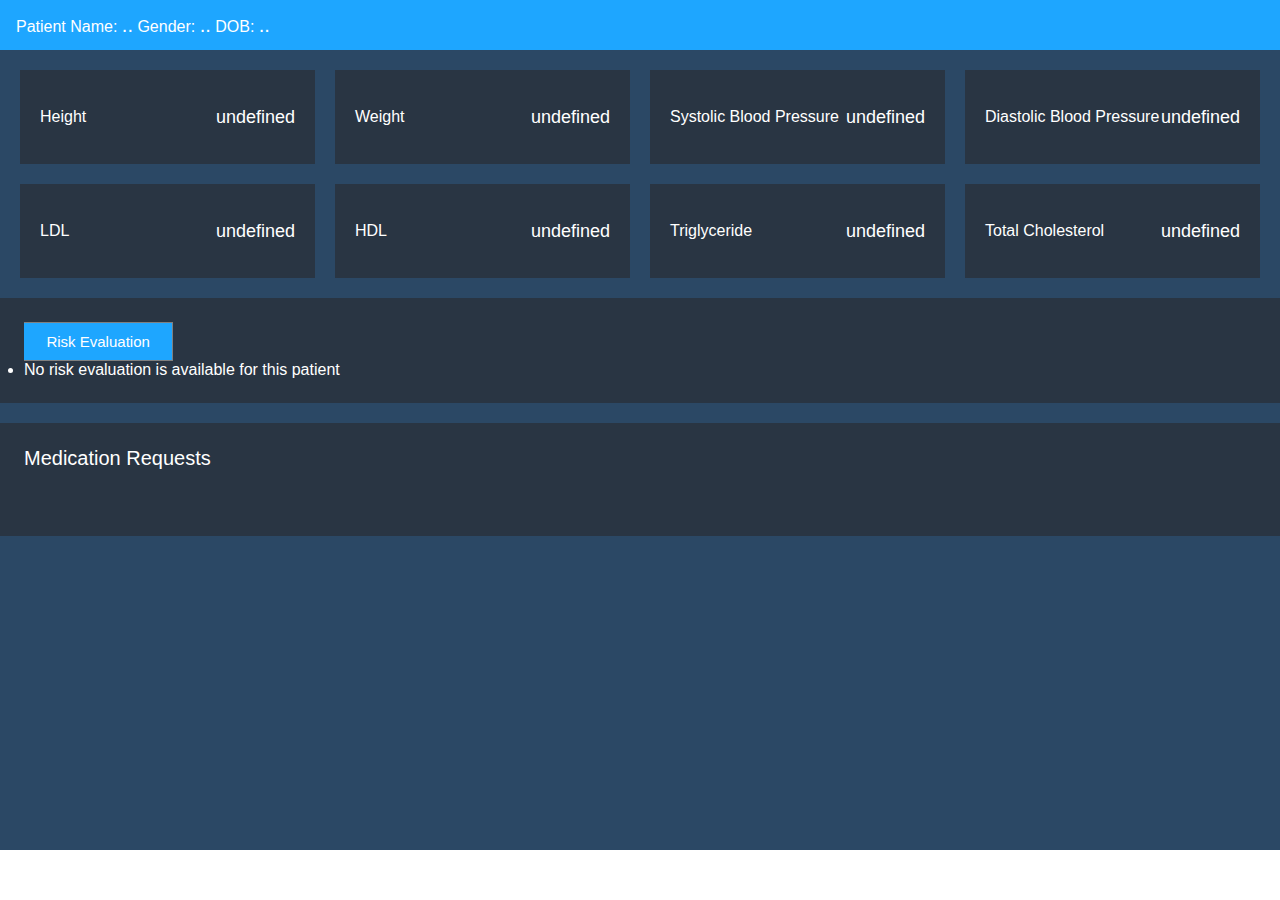
<file: index.html>
<!DOCTYPE html>
<html>

<head>
  <link rel="stylesheet" href="./lib/css/styles.css">
</head>

<body>

  <div class="grid-container">
    <header class="header">
      <div>
        Patient Name:
        <span class="banner-value" id="patient_name">..</span>
        Gender:
        <span class="banner-value" id="gender">..</span>
        DOB:
        <span class="banner-value" id="dob">..</span>
      </div>
    </header>

    <main class="main">
      <div class="main-overview">
        <div class="small-card">
          <div>Height</div>
          <div class="ob-value" id="height">undefined</div>
        </div>
        <div class="small-card">
          <div>Weight</div>
          <div class="ob-value" id="weight">undefined</div>
        </div>
        <div class="small-card">
          <div>Systolic Blood Pressure</div>
          <div class="ob-value" id="sys">undefined</div>
        </div>
        <div class="small-card">
          <div>Diastolic Blood Pressure</div>
          <div class="ob-value" id="dia">undefined</div>
        </div>
        <div class="small-card">
          <div>LDL</div>
          <div class="ob-value" id="ldl">undefined</div>
        </div>
        <div class="small-card">
          <div>HDL</div>
          <div class="ob-value" id="hdl">undefined</div>
        </div>
		<div class="small-card">
          <div>Triglyceride</div>
          <div class="ob-value" id="triglyceride">undefined</div>
        </div>
		<div class="small-card">
          <div>Total Cholesterol</div>
          <div class="ob-value" id="cholesterol">undefined</div>
        </div>
      </div>
	  
      <div class="card">                
        <span> 
            <button class="riskevaluation-button" id="riskevaluation">Risk Evaluation</button></span>
               <li id="norisk">No risk evaluation is available for this patient</li>       
      </div>
		
        <div class="card">
          <div class="title">
            Medication Requests
          </div>
          <ul id="med_list"></ul>
        </div>
      </div>  

    </main>
  </div>

  <script src='./lib/js/fhir-client.js'></script>
   <script src="./lib/js/get-data.js"></script> 

</body>

</html>
</file>
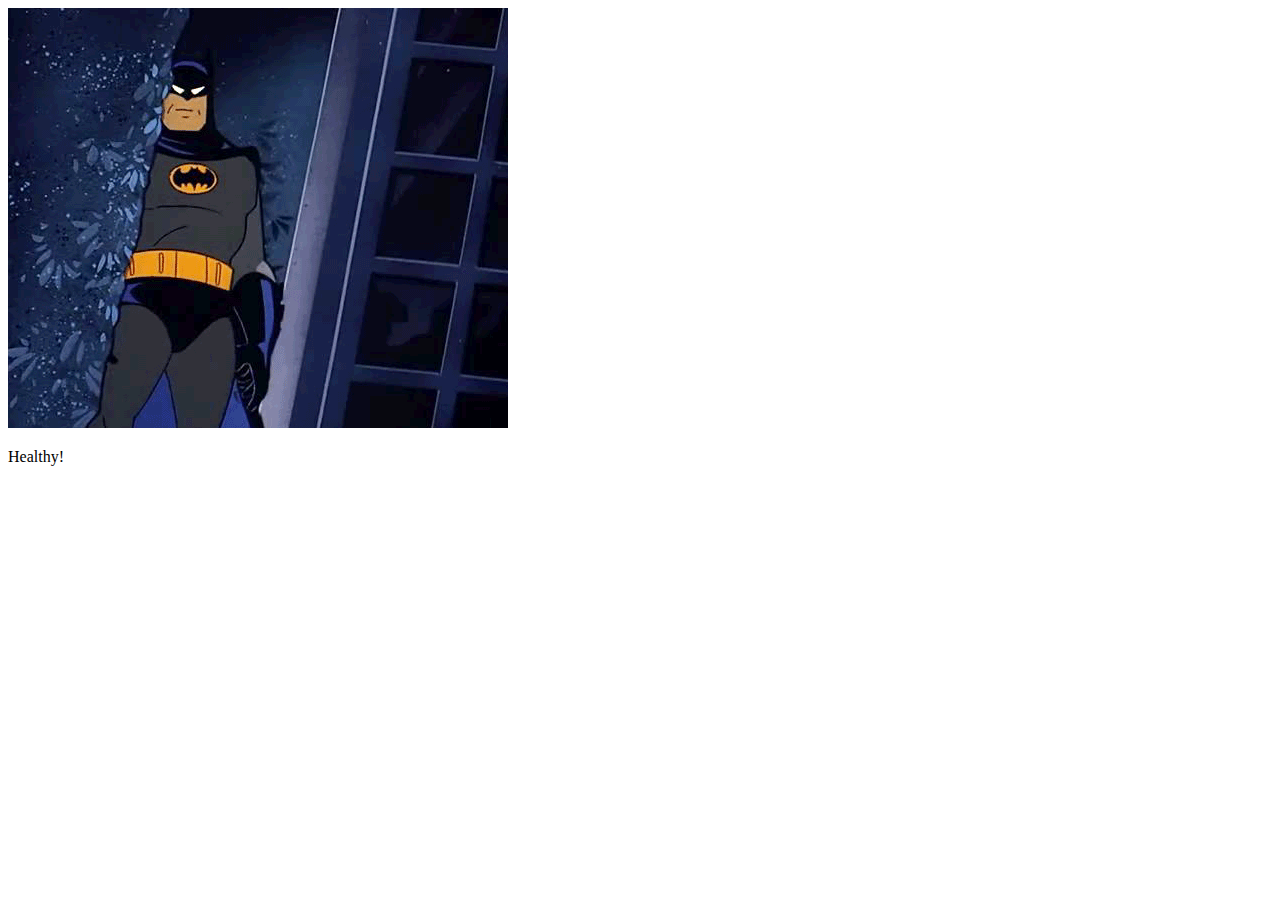
<file: health.html>
<!DOCTYPE html>
<html lang="en">
  <head>
    <meta http-equiv="Content-Type" content="text/html; charset=utf-8" />
    <meta http-equiv="X-UA-Compatible" content="IE=edge" />
    <title>Example-SMART-App</title>

    <!--
      Temporarily disable cerner-smart-embeddable-lib
      <link rel='stylesheet' type='text/css' href='./lib/css/cerner-smart-embeddable-lib-1.0.0.min.css'>
    -->
  </head>
  <body>
    <!-- Required JS files to enable this page to embed within an MPage -->
    <!--
      Temporarily disable cerner-smart-embeddable-lib
      <script src='https://cdnjs.cloudflare.com/ajax/libs/babel-polyfill/6.26.0/polyfill.min.js'></script>
      <script src='./lib/js/cerner-smart-embeddable-lib-1.0.0.min.js'></script>
    -->

    <img src="./lib/images/batman.gif" alt="Batman">
    <p>Healthy!</p>
  </body>
</html>
</file>
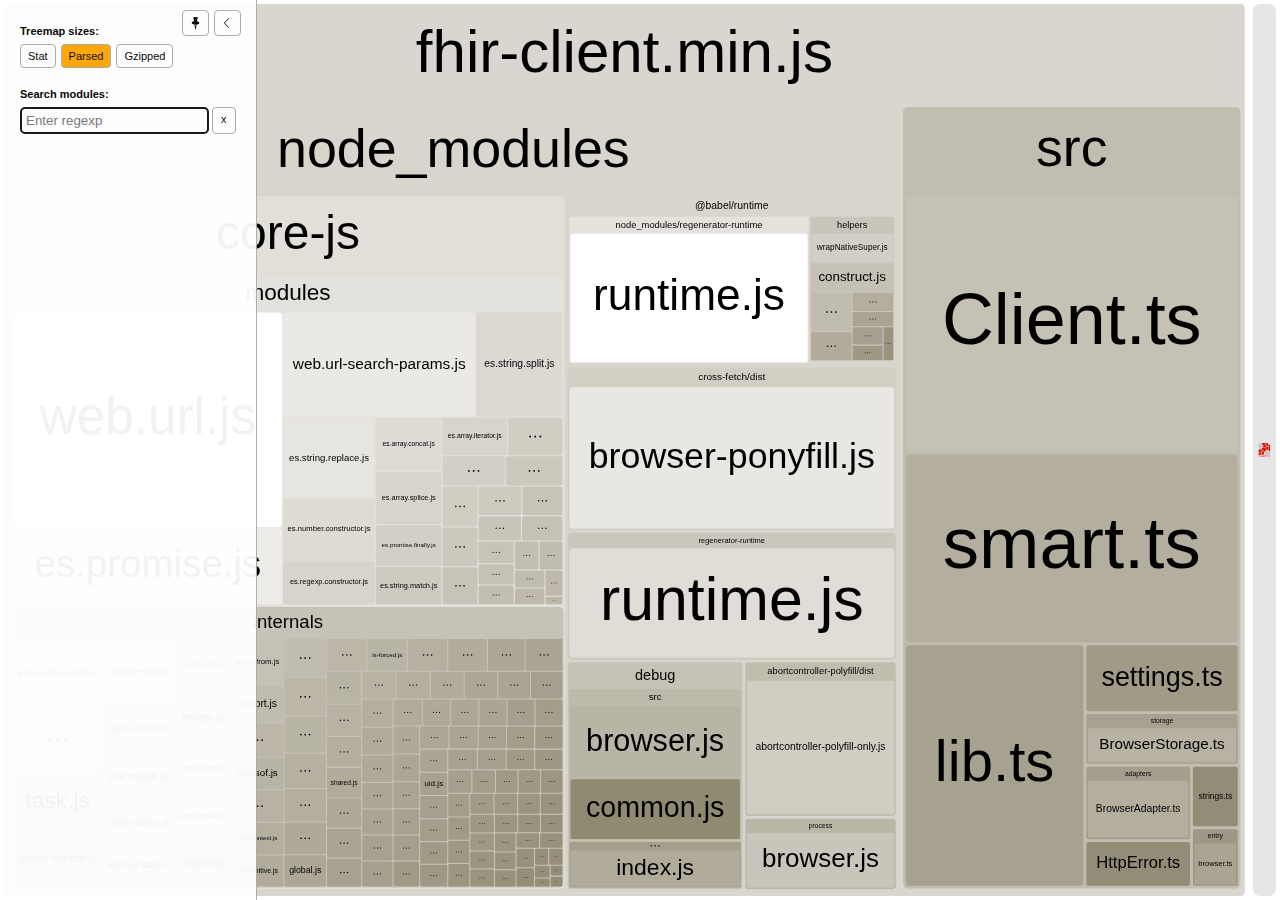
<file: node_modules/fhirclient/build/bundle.dev.html>
<!DOCTYPE html>
<html>
  <head>
    <meta charset="UTF-8"/>
    <meta name="viewport" content="width=device-width, initial-scale=1"/>
    <title>fhirclient [10 Feb 2020 at 15:12]</title>
    <link rel="shortcut icon" href="[data-uri]" type="image/x-icon" />

    <script>
      window.enableWebSocket = false;
    </script>
    
  <!-- viewer.js -->
  <script>
    !function(e){var t={};function n(r){if(t[r])return t[r].exports;var i=t[r]={i:r,l:!1,exports:{}};return e[r].call(i.exports,i,i.exports,n),i.l=!0,i.exports}n.m=e,n.c=t,n.d=function(e,t,r){n.o(e,t)||Object.defineProperty(e,t,{enumerable:!0,get:r})},n.r=function(e){"undefined"!=typeof Symbol&&Symbol.toStringTag&&Object.defineProperty(e,Symbol.toStringTag,{value:"Module"}),Object.defineProperty(e,"__esModule",{value:!0})},n.t=function(e,t){if(1&t&&(e=n(e)),8&t)return e;if(4&t&&"object"==typeof e&&e&&e.__esModule)return e;var r=Object.create(null);if(n.r(r),Object.defineProperty(r,"default",{enumerable:!0,value:e}),2&t&&"string"!=typeof e)for(var i in e)n.d(r,i,function(t){return e[t]}.bind(null,i));return r},n.n=function(e){var t=e&&e.__esModule?function(){return e.default}:function(){return e};return n.d(t,"a",t),t},n.o=function(e,t){return Object.prototype.hasOwnProperty.call(e,t)},n.p="/",n(n.s=69)}([function(e,t,n){var r;
/*!
  Copyright (c) 2017 Jed Watson.
  Licensed under the MIT License (MIT), see
  http://jedwatson.github.io/classnames
*/
/*!
  Copyright (c) 2017 Jed Watson.
  Licensed under the MIT License (MIT), see
  http://jedwatson.github.io/classnames
*/
!function(){"use strict";var n={}.hasOwnProperty;function i(){for(var e=[],t=0;t<arguments.length;t++){var r=arguments[t];if(r){var o=typeof r;if("string"===o||"number"===o)e.push(r);else if(Array.isArray(r)&&r.length){var a=i.apply(null,r);a&&e.push(a)}else if("object"===o)for(var s in r)n.call(r,s)&&r[s]&&e.push(s)}}return e.join(" ")}e.exports?(i.default=i,e.exports=i):void 0===(r=function(){return i}.apply(t,[]))||(e.exports=r)}()},function(e,t,n){var r=n(40);"string"==typeof r&&(r=[[e.i,r,""]]);var i={hmr:!0,transform:void 0,insertInto:void 0};n(3)(r,i);r.locals&&(e.exports=r.locals)},function(e,t,n){"use strict";e.exports=function(e){var t=[];return t.toString=function(){return this.map(function(t){var n=function(e,t){var n=e[1]||"",r=e[3];if(!r)return n;if(t&&"function"==typeof btoa){var i=(a=r,"/*# sourceMappingURL=data:application/json;charset=utf-8;base64,"+btoa(unescape(encodeURIComponent(JSON.stringify(a))))+" */"),o=r.sources.map(function(e){return"/*# sourceURL="+r.sourceRoot+e+" */"});return[n].concat(o).concat([i]).join("\n")}var a;return[n].join("\n")}(t,e);return t[2]?"@media "+t[2]+"{"+n+"}":n}).join("")},t.i=function(e,n){"string"==typeof e&&(e=[[null,e,""]]);for(var r={},i=0;i<this.length;i++){var o=this[i][0];null!=o&&(r[o]=!0)}for(i=0;i<e.length;i++){var a=e[i];null!=a[0]&&r[a[0]]||(n&&!a[2]?a[2]=n:n&&(a[2]="("+a[2]+") and ("+n+")"),t.push(a))}},t}},function(e,t,n){var r,i,o={},a=(r=function(){return window&&document&&document.all&&!window.atob},function(){return void 0===i&&(i=r.apply(this,arguments)),i}),s=function(e){var t={};return function(e,n){if("function"==typeof e)return e();if(void 0===t[e]){var r=function(e,t){return t?t.querySelector(e):document.querySelector(e)}.call(this,e,n);if(window.HTMLIFrameElement&&r instanceof window.HTMLIFrameElement)try{r=r.contentDocument.head}catch(i){r=null}t[e]=r}return t[e]}}(),u=null,l=0,c=[],h=n(29);function f(e,t){for(var n=0;n<e.length;n++){var r=e[n],i=o[r.id];if(i){i.refs++;for(var a=0;a<i.parts.length;a++)i.parts[a](r.parts[a]);for(;a<r.parts.length;a++)i.parts.push(y(r.parts[a],t))}else{var s=[];for(a=0;a<r.parts.length;a++)s.push(y(r.parts[a],t));o[r.id]={id:r.id,refs:1,parts:s}}}}function d(e,t){for(var n=[],r={},i=0;i<e.length;i++){var o=e[i],a=t.base?o[0]+t.base:o[0],s={css:o[1],media:o[2],sourceMap:o[3]};r[a]?r[a].parts.push(s):n.push(r[a]={id:a,parts:[s]})}return n}function p(e,t){var n=s(e.insertInto);if(!n)throw new Error("Couldn't find a style target. This probably means that the value for the 'insertInto' parameter is invalid.");var r=c[c.length-1];if("top"===e.insertAt)r?r.nextSibling?n.insertBefore(t,r.nextSibling):n.appendChild(t):n.insertBefore(t,n.firstChild),c.push(t);else if("bottom"===e.insertAt)n.appendChild(t);else{if("object"!=typeof e.insertAt||!e.insertAt.before)throw new Error("[Style Loader]\n\n Invalid value for parameter 'insertAt' ('options.insertAt') found.\n Must be 'top', 'bottom', or Object.\n (https://github.com/webpack-contrib/style-loader#insertat)\n");var i=s(e.insertAt.before,n);n.insertBefore(t,i)}}function g(e){if(null===e.parentNode)return!1;e.parentNode.removeChild(e);var t=c.indexOf(e);t>=0&&c.splice(t,1)}function b(e){var t=document.createElement("style");if(void 0===e.attrs.type&&(e.attrs.type="text/css"),void 0===e.attrs.nonce){var r=function(){0;return n.nc}();r&&(e.attrs.nonce=r)}return v(t,e.attrs),p(e,t),t}function v(e,t){Object.keys(t).forEach(function(n){e.setAttribute(n,t[n])})}function y(e,t){var n,r,i,o;if(t.transform&&e.css){if(!(o="function"==typeof t.transform?t.transform(e.css):t.transform.default(e.css)))return function(){};e.css=o}if(t.singleton){var a=l++;n=u||(u=b(t)),r=w.bind(null,n,a,!1),i=w.bind(null,n,a,!0)}else e.sourceMap&&"function"==typeof URL&&"function"==typeof URL.createObjectURL&&"function"==typeof URL.revokeObjectURL&&"function"==typeof Blob&&"function"==typeof btoa?(n=function(e){var t=document.createElement("link");return void 0===e.attrs.type&&(e.attrs.type="text/css"),e.attrs.rel="stylesheet",v(t,e.attrs),p(e,t),t}(t),r=function(e,t,n){var r=n.css,i=n.sourceMap,o=void 0===t.convertToAbsoluteUrls&&i;(t.convertToAbsoluteUrls||o)&&(r=h(r));i&&(r+="\n/*# sourceMappingURL=data:application/json;base64,"+btoa(unescape(encodeURIComponent(JSON.stringify(i))))+" */");var a=new Blob([r],{type:"text/css"}),s=e.href;e.href=URL.createObjectURL(a),s&&URL.revokeObjectURL(s)}.bind(null,n,t),i=function(){g(n),n.href&&URL.revokeObjectURL(n.href)}):(n=b(t),r=function(e,t){var n=t.css,r=t.media;r&&e.setAttribute("media",r);if(e.styleSheet)e.styleSheet.cssText=n;else{for(;e.firstChild;)e.removeChild(e.firstChild);e.appendChild(document.createTextNode(n))}}.bind(null,n),i=function(){g(n)});return r(e),function(t){if(t){if(t.css===e.css&&t.media===e.media&&t.sourceMap===e.sourceMap)return;r(e=t)}else i()}}e.exports=function(e,t){if("undefined"!=typeof DEBUG&&DEBUG&&"object"!=typeof document)throw new Error("The style-loader cannot be used in a non-browser environment");(t=t||{}).attrs="object"==typeof t.attrs?t.attrs:{},t.singleton||"boolean"==typeof t.singleton||(t.singleton=a()),t.insertInto||(t.insertInto="head"),t.insertAt||(t.insertAt="bottom");var n=d(e,t);return f(n,t),function(e){for(var r=[],i=0;i<n.length;i++){var a=n[i];(s=o[a.id]).refs--,r.push(s)}e&&f(d(e,t),t);for(i=0;i<r.length;i++){var s;if(0===(s=r[i]).refs){for(var u=0;u<s.parts.length;u++)s.parts[u]();delete o[s.id]}}}};var m,x=(m=[],function(e,t){return m[e]=t,m.filter(Boolean).join("\n")});function w(e,t,n,r){var i=n?"":r.css;if(e.styleSheet)e.styleSheet.cssText=x(t,i);else{var o=document.createTextNode(i),a=e.childNodes;a[t]&&e.removeChild(a[t]),a.length?e.insertBefore(o,a[t]):e.appendChild(o)}}},function(e,t,n){var r=n(32);"string"==typeof r&&(r=[[e.i,r,""]]);var i={hmr:!0,transform:void 0,insertInto:void 0};n(3)(r,i);r.locals&&(e.exports=r.locals)},function(e,t,n){"use strict";
/**
 * filesize
 *
 * @copyright 2018 Jason Mulligan <jason.mulligan@avoidwork.com>
 * @license BSD-3-Clause
 * @version 3.6.1
 */
/**
 * filesize
 *
 * @copyright 2018 Jason Mulligan <jason.mulligan@avoidwork.com>
 * @license BSD-3-Clause
 * @version 3.6.1
 */
!function(t){var n=/^(b|B)$/,r={iec:{bits:["b","Kib","Mib","Gib","Tib","Pib","Eib","Zib","Yib"],bytes:["B","KiB","MiB","GiB","TiB","PiB","EiB","ZiB","YiB"]},jedec:{bits:["b","Kb","Mb","Gb","Tb","Pb","Eb","Zb","Yb"],bytes:["B","KB","MB","GB","TB","PB","EB","ZB","YB"]}},i={iec:["","kibi","mebi","gibi","tebi","pebi","exbi","zebi","yobi"],jedec:["","kilo","mega","giga","tera","peta","exa","zetta","yotta"]};function o(e){var t,o,a,s,u,l,c,h,f,d,p,g,b,v=arguments.length>1&&void 0!==arguments[1]?arguments[1]:{},y=[],m=0,x=void 0,w=void 0;if(isNaN(e))throw new Error("Invalid arguments");return o=!0===v.bits,f=!0===v.unix,t=v.base||2,h=void 0!==v.round?v.round:f?1:2,d=void 0!==v.separator&&v.separator||"",p=void 0!==v.spacer?v.spacer:f?"":" ",b=v.symbols||v.suffixes||{},g=2===t&&v.standard||"jedec",c=v.output||"string",s=!0===v.fullform,u=v.fullforms instanceof Array?v.fullforms:[],x=void 0!==v.exponent?v.exponent:-1,a=t>2?1e3:1024,(l=(w=Number(e))<0)&&(w=-w),(-1===x||isNaN(x))&&(x=Math.floor(Math.log(w)/Math.log(a)))<0&&(x=0),x>8&&(x=8),0===w?(y[0]=0,y[1]=f?"":r[g][o?"bits":"bytes"][x]):(m=w/(2===t?Math.pow(2,10*x):Math.pow(1e3,x)),o&&(m*=8)>=a&&x<8&&(m/=a,x++),y[0]=Number(m.toFixed(x>0?h:0)),y[1]=10===t&&1===x?o?"kb":"kB":r[g][o?"bits":"bytes"][x],f&&(y[1]="jedec"===g?y[1].charAt(0):x>0?y[1].replace(/B$/,""):y[1],n.test(y[1])&&(y[0]=Math.floor(y[0]),y[1]=""))),l&&(y[0]=-y[0]),y[1]=b[y[1]]||y[1],"array"===c?y:"exponent"===c?x:"object"===c?{value:y[0],suffix:y[1],symbol:y[1]}:(s&&(y[1]=u[x]?u[x]:i[g][x]+(o?"bit":"byte")+(1===y[0]?"":"s")),d.length>0&&(y[0]=y[0].toString().replace(".",d)),y.join(p))}o.partial=function(e){return function(t){return o(t,e)}},e.exports=o}("undefined"!=typeof window&&window)},function(e,t,n){var r=n(48);"string"==typeof r&&(r=[[e.i,r,""]]);var i={hmr:!0,transform:void 0,insertInto:void 0};n(3)(r,i);r.locals&&(e.exports=r.locals)},function(e,t,n){var r=n(37);"string"==typeof r&&(r=[[e.i,r,""]]);var i={hmr:!0,transform:void 0,insertInto:void 0};n(3)(r,i);r.locals&&(e.exports=r.locals)},function(e,t,n){var r=n(59),i=n(14),o=/[&<>"']/g,a=RegExp(o.source);e.exports=function(e){return(e=i(e))&&a.test(e)?e.replace(o,r):e}},function(e,t,n){var r=n(30);"string"==typeof r&&(r=[[e.i,r,""]]);var i={hmr:!0,transform:void 0,insertInto:void 0};n(3)(r,i);r.locals&&(e.exports=r.locals)},function(e,t,n){var r=n(31);"string"==typeof r&&(r=[[e.i,r,""]]);var i={hmr:!0,transform:void 0,insertInto:void 0};n(3)(r,i);r.locals&&(e.exports=r.locals)},function(e,t,n){var r=n(36);"string"==typeof r&&(r=[[e.i,r,""]]);var i={hmr:!0,transform:void 0,insertInto:void 0};n(3)(r,i);r.locals&&(e.exports=r.locals)},function(e,t,n){var r=n(61);"string"==typeof r&&(r=[[e.i,r,""]]);var i={hmr:!0,transform:void 0,insertInto:void 0};n(3)(r,i);r.locals&&(e.exports=r.locals)},function(e,t,n){var r=n(19).Symbol;e.exports=r},function(e,t,n){var r=n(56);e.exports=function(e){return null==e?"":r(e)}},function(e,t,n){var r=n(28);"string"==typeof r&&(r=[[e.i,r,""]]);var i={hmr:!0,transform:void 0,insertInto:void 0};n(3)(r,i);r.locals&&(e.exports=r.locals)},function(e,t,n){var r=n(38);"string"==typeof r&&(r=[[e.i,r,""]]);var i={hmr:!0,transform:void 0,insertInto:void 0};n(3)(r,i);r.locals&&(e.exports=r.locals)},function(e,t,n){var r=n(39);"string"==typeof r&&(r=[[e.i,r,""]]);var i={hmr:!0,transform:void 0,insertInto:void 0};n(3)(r,i);r.locals&&(e.exports=r.locals)},function(e,t){e.exports=function(e){var t=typeof e;return null!=e&&("object"==t||"function"==t)}},function(e,t,n){var r=n(42),i="object"==typeof self&&self&&self.Object===Object&&self,o=r||i||Function("return this")();e.exports=o},function(e,t,n){var r=n(44),i=n(47),o="[object Symbol]";e.exports=function(e){return"symbol"==typeof e||i(e)&&r(e)==o}},function(e,t){var n=RegExp("[\\u200d\\ud800-\\udfff\\u0300-\\u036f\\ufe20-\\ufe2f\\u20d0-\\u20ff\\ufe0e\\ufe0f]");e.exports=function(e){return n.test(e)}},function(e,t){
/**
 * Carrot Search FoamTree HTML5 (demo variant)
 * v3.4.5, 4fa198d722d767b68d0409e88290ea6de98d1eaa/4fa198d7, build FOAMTREE-SOFTWARE4-DIST-39, Jul 26, 2017
 * 
 * Carrot Search confidential.
 * Copyright 2002-2017, Carrot Search s.c, All Rights Reserved.
 */
!function(){var e,t=function(){var e,n=window.navigator.userAgent;try{window.localStorage.setItem("ftap5caavc","ftap5caavc"),window.localStorage.removeItem("ftap5caavc"),e=!0}catch(r){e=!1}return{of:function(){return/webkit/i.test(n)},mf:function(){return/Mac/.test(n)},lf:function(){return/iPad|iPod|iPhone/.test(n)},hf:function(){return/Android/.test(n)},ii:function(){return"ontouchstart"in window||!!window.DocumentTouch&&document instanceof window.DocumentTouch},hi:function(){return e},gi:function(){var e=document.createElement("canvas");return!(!e.getContext||!e.getContext("2d"))},Dd:function(e,n){return[].forEach&&t.gi()?e&&e():n&&n()}}}(),n=function(){function e(){return window.performance&&(window.performance.now||window.performance.mozNow||window.performance.msNow||window.performance.oNow||window.performance.webkitNow)||Date.now}var t=e();return{create:function(){return{now:(t=e(),function(){return t.call(window.performance)})};var t},now:function(){return t.call(window.performance)}}}();function r(){function r(){if(!u)throw"AF0";var e=n.now();0!==l&&(o.Kd=e-l),l=e,s=s.filter(function(e){return null!==e}),o.frames++;for(var t=0;t<s.length;t++){var r=s[t];null!==r&&(!0===r.ye.call(r.Yg)?s[t]=null:m.Sc(r.repeat)&&(r.repeat=r.repeat-1,0>=r.repeat&&(s[t]=null)))}s=s.filter(function(e){return null!==e}),u=!1,i(),0!==(e=n.now()-e)&&(o.Jd=e),o.totalTime+=e,o.Oe=1e3*o.frames/o.totalTime,l=0===s.length?0:n.now()}function i(){0<s.length&&!u&&(u=!0,a(r))}var o=this.rg={frames:0,totalTime:0,Jd:0,Kd:0,Oe:0};e=o;var a=function(){return t.lf()?function(e){window.setTimeout(e,0)}:window.requestAnimationFrame||window.webkitRequestAnimationFrame||window.mozRequestAnimationFrame||window.oRequestAnimationFrame||window.msRequestAnimationFrame||(e=n.create(),function(t){var n=0;window.setTimeout(function(){var r=e.now();t(),n=e.now()-r},16>n?16-n:0)});var e}(),s=[],u=!1,l=0;this.repeat=function(e,t,n){this.cancel(e),s.push({ye:e,Yg:n,repeat:t}),i()},this.d=function(e,t){this.repeat(e,1,t)},this.cancel=function(e){for(var t=0;t<s.length;t++){var n=s[t];null!==n&&n.ye===e&&(s[t]=null)}},this.k=function(){s=[]}}var i,o=t.Dd(function(){function e(){this.buffer=[],this.oa=0,this.Gc=m.extend({},s)}function t(e){return function(){var t,n=this.buffer,r=this.oa;for(n[r++]="call",n[r++]=e,n[r++]=arguments.length,t=0;t<arguments.length;t++)n[r++]=arguments[t];this.oa=r}}function n(e){return function(){return r[e].apply(r,arguments)}}(i=document.createElement("canvas")).width=1,i.height=1;var r=i.getContext("2d"),i=["font"],a="fillStyle globalAlpha globalCompositeOperation lineCap lineDashOffset lineJoin lineWidth miterLimit shadowBlur shadowColor shadowOffsetX shadowOffsetY strokeStyle textAlign textBaseline".split(" "),s={};return a.concat(i).forEach(function(e){s[e]=r[e]}),e.prototype.clear=function(){this.oa=0},e.prototype.Na=function(){return 0===this.oa},e.prototype.Ta=function(e){e instanceof o?function(e,t,n){for(var r=0,i=e.oa,o=e.buffer;r<n;)o[i++]=t[r++];e.oa=i}(e,this.buffer,this.oa):function(e,t,n,r){for(var i=0;i<n;)switch(t[i++]){case"set":e[t[i++]]=t[i++];break;case"setGlobalAlpha":e[t[i++]]=t[i++]*r;break;case"call":var o=t[i++];switch(t[i++]){case 0:e[o]();break;case 1:e[o](t[i++]);break;case 2:e[o](t[i++],t[i++]);break;case 3:e[o](t[i++],t[i++],t[i++]);break;case 4:e[o](t[i++],t[i++],t[i++],t[i++]);break;case 5:e[o](t[i++],t[i++],t[i++],t[i++],t[i++]);break;case 6:e[o](t[i++],t[i++],t[i++],t[i++],t[i++],t[i++]);break;case 7:e[o](t[i++],t[i++],t[i++],t[i++],t[i++],t[i++],t[i++]);break;case 8:e[o](t[i++],t[i++],t[i++],t[i++],t[i++],t[i++],t[i++],t[i++]);break;case 9:e[o](t[i++],t[i++],t[i++],t[i++],t[i++],t[i++],t[i++],t[i++],t[i++]);break;default:throw"CB0"}}}(e,this.buffer,this.oa,m.B(e.globalAlpha,1))},e.prototype.replay=e.prototype.Ta,e.prototype.d=function(){return new e},e.prototype.scratch=e.prototype.d,"arc arcTo beginPath bezierCurveTo clearRect clip closePath drawImage fill fillRect fillText lineTo moveTo putImageData quadraticCurveTo rect rotate scale setLineDash setTransform stroke strokeRect strokeText transform translate".split(" ").forEach(function(n){e.prototype[n]=t(n)}),["measureText","createLinearGradient","createRadialGradient","createPattern","getLineDash"].forEach(function(t){e.prototype[t]=n(t)}),["save","restore"].forEach(function(r){e.prototype[r]=function(e,t){return function(){e.apply(this,arguments),t.apply(this,arguments)}}(t(r),n(r))}),i.forEach(function(t){Object.defineProperty(e.prototype,t,{set:function(e){r[t]=e,this.Gc[t]=e;var n=this.buffer;n[this.oa++]="set",n[this.oa++]=t,n[this.oa++]=e},get:function(){return this.Gc[t]}})}),a.forEach(function(t){Object.defineProperty(e.prototype,t,{set:function(e){this.Gc[t]=e;var n=this.buffer;n[this.oa++]="globalAlpha"===t?"setGlobalAlpha":"set",n[this.oa++]=t,n[this.oa++]=e},get:function(){return this.Gc[t]}})}),e.prototype.roundRect=function(e,t,n,r,i){this.beginPath(),this.moveTo(e+i,t),this.lineTo(e+n-i,t),this.quadraticCurveTo(e+n,t,e+n,t+i),this.lineTo(e+n,t+r-i),this.quadraticCurveTo(e+n,t+r,e+n-i,t+r),this.lineTo(e+i,t+r),this.quadraticCurveTo(e,t+r,e,t+r-i),this.lineTo(e,t+i),this.quadraticCurveTo(e,t,e+i,t),this.closePath()},e.prototype.fillPolygonWithText=function(e,t,n,r,i){i||(i={});var a={sb:m.B(i.maxFontSize,D.Ea.sb),Zc:m.B(i.minFontSize,D.Ea.Zc),lineHeight:m.B(i.lineHeight,D.Ea.lineHeight),pb:m.B(i.horizontalPadding,D.Ea.pb),eb:m.B(i.verticalPadding,D.Ea.eb),tb:m.B(i.maxTotalTextHeight,D.Ea.tb),fontFamily:m.B(i.fontFamily,D.Ea.fontFamily),fontStyle:m.B(i.fontStyle,D.Ea.fontStyle),fontVariant:m.B(i.fontVariant,D.Ea.fontVariant),fontWeight:m.B(i.fontWeight,D.Ea.fontWeight),verticalAlign:m.B(i.verticalAlign,D.Ea.verticalAlign)},s=i.cache;if(s&&m.Q(i,"area")){s.jd||(s.jd=new o);var u=i.area,l=m.B(i.cacheInvalidationThreshold,.05);e=D.xe(a,this,r,e,z.q(e,{}),{x:t,y:n},i.allowForcedSplit||!1,i.allowEllipsis||!1,s,u,l,i.invalidateCache)}else e=D.Le(a,this,r,e,z.q(e,{}),{x:t,y:n},i.allowForcedSplit||!1,i.allowEllipsis||!1);return e.la?{fit:!0,lineCount:e.mc,fontSize:e.fontSize,box:{x:e.da.x,y:e.da.y,w:e.da.f,h:e.da.i},ellipsis:e.ec}:{fit:!1}},e}),a=t.Dd(function(){function e(e){this.O=e,this.d=[],this.Ib=[void 0],this.Nc=["#SIZE#px sans-serif"],this.Ld=[0],this.Md=[1],this.ie=[0],this.je=[0],this.ke=[0],this.Qd=[10],this.hc=[10],this.Sb=[this.Ib,this.Nc,this.hc,this.Ld,this.Md,this.ie,this.Qd,this.je,this.ke],this.ga=[1,0,0,1,0,0]}function t(e){var t=e.O,n=e.Sb[0].length-1;e.Ib[n]&&(t.setLineDash(e.Ib[n]),t.Tj=e.Ld[n]),t.miterLimit=e.Qd[n],t.lineWidth=e.Md[n],t.shadowBlur=e.ie[n],t.shadowOffsetX=e.je[n],t.shadowOffsetY=e.ke[n],t.font=e.Nc[n].replace("#SIZE#",e.hc[n].toString())}function n(e,t,n){return e*n[0]+t*n[2]+n[4]}function r(e,t,n){return e*n[1]+t*n[3]+n[5]}function i(e,t){for(var n=0;n<e.length;n++)e[n]*=t[0];return e}e.prototype.save=function(){this.d.push(this.ga.slice(0));for(var e=0;e<this.Sb.length;e++){var t=this.Sb[e];t.push(t[t.length-1])}this.O.save()},e.prototype.restore=function(){this.ga=this.d.pop();for(var e=0;e<this.Sb.length;e++)this.Sb[e].pop();this.O.restore(),t(this)},e.prototype.scale=function(e,n){(r=this.ga)[0]*=e,r[1]*=e,r[2]*=n,r[3]*=n;var r=this.ga,o=this.Sb,a=o[0].length-1,s=this.Ib[a];for(s&&i(s,r),s=2;s<o.length;s++){o[s][a]*=r[0]}t(this)},e.prototype.translate=function(e,t){var n=this.ga;n[4]+=n[0]*e+n[2]*t,n[5]+=n[1]*e+n[3]*t},["moveTo","lineTo"].forEach(function(t){e.prototype[t]=function(e){return function(t,i){var o=this.ga;return this.O[e].call(this.O,n(t,i,o),r(t,i,o))}}(t)}),["clearRect","fillRect","strokeRect","rect"].forEach(function(t){e.prototype[t]=function(e){return function(t,i,o,a){var s=this.ga;return this.O[e].call(this.O,n(t,i,s),r(t,i,s),o*s[0],a*s[3])}}(t)}),"fill stroke beginPath closePath clip createImageData createPattern getImageData putImageData getLineDash setLineDash".split(" ").forEach(function(t){e.prototype[t]=function(e){return function(){return this.O[e].apply(this.O,arguments)}}(t)}),[{vb:"lineDashOffset",zb:function(e){return e.Ld}},{vb:"lineWidth",zb:function(e){return e.Md}},{vb:"miterLimit",zb:function(e){return e.Qd}},{vb:"shadowBlur",zb:function(e){return e.ie}},{vb:"shadowOffsetX",zb:function(e){return e.je}},{vb:"shadowOffsetY",zb:function(e){return e.ke}}].forEach(function(t){Object.defineProperty(e.prototype,t.vb,{set:function(e){var n=t.zb(this);e*=this.ga[0],n[n.length-1]=e,this.O[t.vb]=e}})});var o=/(\d+(?:\.\d+)?)px/;return Object.defineProperty(e.prototype,"font",{set:function(e){var t=o.exec(e);if(1<t.length){var n=this.hc.length-1;this.hc[n]=parseFloat(t[1]),this.Nc[n]=e.replace(o,"#SIZE#px"),this.O.font=this.Nc[n].replace("#SIZE#",(this.hc[n]*this.ga[0]).toString())}}}),"fillStyle globalAlpha globalCompositeOperation lineCap lineJoin shadowColor strokeStyle textAlign textBaseline".split(" ").forEach(function(t){Object.defineProperty(e.prototype,t,{set:function(e){this.O[t]=e}})}),e.prototype.arc=function(e,t,i,o,a,s){var u=this.ga;this.O.arc(n(e,t,u),r(e,t,u),i*u[0],o,a,s)},e.prototype.arcTo=function(e,t,i,o,a){var s=this.ga;this.O.arc(n(e,t,s),r(e,t,s),n(i,o,s),r(i,o,s),a*s[0])},e.prototype.bezierCurveTo=function(e,t,i,o,a,s){var u=this.ga;this.O.bezierCurveTo(n(e,t,u),r(e,t,u),n(i,o,u),r(i,o,u),n(a,s,u),r(a,s,u))},e.prototype.drawImage=function(e,t,i,o,a,s,u,l,c){function h(t,i,o,a){d.push(n(t,i,f)),d.push(r(t,i,f)),o=m.V(o)?e.width:o,a=m.V(a)?e.height:a,d.push(o*f[0]),d.push(a*f[3])}var f=this.ga,d=[e];m.V(s)?h(t,i,o,a):h(s,u,l,c),this.O.drawImage.apply(this.O,d)},e.prototype.quadraticCurveTo=function(e,t,i,o){var a=this.ga;this.O.quadraticCurveTo(n(e,t,a),r(e,t,a),n(i,o,a),r(i,o,a))},e.prototype.fillText=function(e,t,i,o){var a=this.ga;this.O.fillText(e,n(t,i,a),r(t,i,a),m.Sc(o)?o*a[0]:1e20)},e.prototype.setLineDash=function(e){e=i(e.slice(0),this.ga),this.Ib[this.Ib.length-1]=e,this.O.setLineDash(e)},e}),s=(i=!t.of()||t.lf()||t.hf()?1:7,{eh:function(){function e(e){e.beginPath(),u.le(e,l)}(a=document.createElement("canvas")).width=800,a.height=600;var t,r=a.getContext("2d"),o=a.width,a=a.height,s=0,l=[{x:0,y:100}];for(t=1;6>=t;t++)s=2*t*Math.PI/6,l.push({x:0+100*Math.sin(s),y:0+100*Math.cos(s)});t={polygonPlainFill:[e,function(e){e.fillStyle="rgb(255, 0, 0)",e.fill()}],polygonPlainStroke:[e,function(e){e.strokeStyle="rgb(128, 0, 0)",e.lineWidth=2,e.closePath(),e.stroke()}],polygonGradientFill:[e,function(e){var t=e.createRadialGradient(0,0,10,0,0,60);t.addColorStop(0,"rgb(255, 0, 0)"),t.addColorStop(1,"rgb(255, 255, 0)"),e.fillStyle=t,e.fill()}],polygonGradientStroke:[e,function(e){var t=e.createLinearGradient(-100,-100,100,100);t.addColorStop(0,"rgb(224, 0, 0)"),t.addColorStop(1,"rgb(32, 0, 0)"),e.strokeStyle=t,e.lineWidth=2,e.closePath(),e.stroke()}],polygonExposureShadow:[e,function(e){e.shadowBlur=50,e.shadowColor="rgba(0, 0, 0, 1)",e.fillStyle="rgba(0, 0, 0, 1)",e.globalCompositeOperation="source-over",e.fill(),e.shadowBlur=0,e.shadowColor="transparent",e.globalCompositeOperation="destination-out",e.fill()}],labelPlainFill:[function(e){e.fillStyle="#000",e.font="24px sans-serif",e.textAlign="center"},function(e){e.fillText("Some text",0,-16),e.fillText("for testing purposes",0,16)}]},s=100/Object.keys(t).length;var c,h=n.now(),f={};for(c in t){var d,p=t[c],g=n.now(),b=0;do{for(r.save(),r.translate(Math.random()*o,Math.random()*a),d=3*Math.random()+.5,r.scale(d,d),d=0;d<p.length;d++)p[d](r);r.restore(),b++,d=n.now()}while(d-g<s);f[c]=i*(d-g)/b}return f.total=n.now()-h,f}}),u={le:function(e,t){var n=t[0];e.moveTo(n.x,n.y);for(var r=t.length-1;0<r;r--)n=t[r],e.lineTo(n.x,n.y)},rj:function(e,t,n,r){var i,o,a,s,u,l=[],c=0,h=t.length;for(a=0;a<h;a++)i=t[a],o=t[(a+1)%h],i=z.d(i,o),i=Math.sqrt(i),l.push(i),c+=i;n=r*(n+.5*r*c/h),r={};c={};var f={};for(a=0;a<h;a++)i=t[a],o=t[(a+1)%h],s=t[(a+2)%h],u=l[(a+1)%h],u=Math.min(.5,n/u),z.Aa(1-u,o,s,c),z.Aa(u,o,s,f),0,0==a&&(s=Math.min(.5,n/l[0]),z.Aa(s,i,o,r),0,e.moveTo(r.x,r.y)),e.quadraticCurveTo(o.x,o.y,c.x,c.y),e.lineTo(f.x,f.y);return!0}};function l(e){function t(e){c[e].style.opacity=f*h[e]}function n(e){e.width=Math.round(o*e.n),e.height=Math.round(a*e.n)}function r(){return/relative|absolute|fixed/.test(window.getComputedStyle(i,null).getPropertyValue("position"))}var i,o,a,s,u,l=[],c={},h={},f=0;this.H=function(t){i=t,r()||(i.style.position="relative"),0!=i.clientWidth&&0!=i.clientHeight||I.Pa("element has zero dimensions: "+i.clientWidth+" x "+i.clientHeight+"."),i.innerHTML="",o=i.clientWidth,a=i.clientHeight,s=0!==o?o:void 0,u=0!==a?a:void 0,"embedded"===i.getAttribute("data-foamtree")&&I.Pa("visualization already embedded in the element."),i.setAttribute("data-foamtree","embedded"),e.c.p("stage:initialized",this,i,o,a)},this.lb=function(){i.removeAttribute("data-foamtree"),l=[],c={},e.c.p("stage:disposed",this,i)},this.k=function(){if(r()||(i.style.position="relative"),o=i.clientWidth,a=i.clientHeight,0!==o&&0!==a&&(o!==s||a!==u)){for(var t=l.length-1;0<=t;t--)n(l[t]);e.c.p("stage:resized",s,u,o,a),s=o,u=a}},this.fj=function(e,t){e.n=t,n(e)},this.oc=function(r,o,a){var s=document.createElement("canvas");return s.setAttribute("style","position: absolute; top: 0; bottom: 0; left: 0; right: 0; width: 100%; height: 100%; -webkit-touch-callout: none; -webkit-user-select: none; -moz-user-select: none; -ms-user-select: none; user-select: none;"),s.n=o,n(s),l.push(s),c[r]=s,h[r]=1,t(r),a||i.appendChild(s),e.c.p("stage:newLayer",r,s),s},this.kc=function(e,n){return m.V(n)||(h[e]=n,t(e)),h[e]},this.d=function(e){return m.V(e)||(f=e,m.Ga(c,function(e,n){t(n)})),f}}function c(e){function t(e,t,n){return y=!0,p.x=0,p.y=0,g.x=0,g.y=0,a=f,s.x=d.x,s.y=d.y,t(),u*=e,l=n?u/a:e,l=Math.max(.25/a,l),!0}function n(e,t){return t.x=e.x/f+d.x,t.y=e.y/f+d.y,t}function r(e,t,n,r,i,o,a,s,u){var l=(e-n)*(o-s)-(t-r)*(i-a);return!(1e-5>Math.abs(l))&&(u.x=((e*r-t*n)*(i-a)-(e-n)*(i*s-o*a))/l,u.y=((e*r-t*n)*(o-s)-(t-r)*(i*s-o*a))/l,!0)}var i,o,a=1,s={x:0,y:0},u=1,l=1,c=1,h={x:0,y:0},f=1,d={x:0,y:0},p={x:0,y:0},g={x:0,y:0},b={x:0,y:0,f:0,i:0},v={x:0,y:0,f:0,i:0,scale:1},y=!0;e.c.j("stage:initialized",function(e,t,n,r){i=n,o=r,b.x=0,b.y=0,b.f=n,b.i=r,v.x=0,v.y=0,v.f=n,v.i=r,v.scale=1}),e.c.j("stage:resized",function(e,t,n,r){function a(e){e.x*=l,e.y*=c}function u(e){a(e),e.f*=l,e.i*=c}i=n,o=r;var l=n/e,c=r/t;a(s),a(d),a(h),a(p),a(g),u(b),u(v)}),this.Yb=function(e,r){return t(r,function(){n(e,h)},!0)},this.Y=function(e,n){if(1==Math.round(1e4*n)/1e4){var i=b.x-d.x,o=b.y-d.y;return t(1,function(){},!0),this.d(-i,-o)}return t(n,function(){for(var t=!1;!t;){t=Math.random();var n=Math.random(),i=Math.random(),o=Math.random();t=r(e.x+t*e.f,e.y+n*e.i,b.x+t*b.f,b.y+n*b.i,e.x+i*e.f,e.y+o*e.i,b.x+i*b.f,b.y+o*b.i,h)}},!0)},this.sc=function(e,n){var a,s,u,l;return(a=e.f/e.i)<(s=i/o)?(u=e.i*s,l=e.i,a=e.x-.5*(u-e.f),s=e.y):a>s?(u=e.f,l=e.f*o/i,a=e.x,s=e.y-.5*(l-e.i)):(a=e.x,s=e.y,u=e.f,l=e.i),a-=u*n,u*=1+2*n,r(a,s-=l*n,d.x,d.y,a+u,s,d.x+i/f,d.y,h)?t(i/f/u,m.ta,!1):(y=!1,this.d(f*(d.x-a),f*(d.y-s)))},this.d=function(e,t){var n=Math.round(1e4*e)/1e4,r=Math.round(1e4*t)/1e4;return g.x+=n/f,g.y+=r/f,0!==n||0!==r},this.reset=function(e){return e&&this.content(0,0,i,o),this.Y({x:b.x+d.x,y:b.y+d.y,f:b.f/f,i:b.i/f},c/u)},this.Qb=function(e){c=Math.min(1,Math.round(1e4*(e||u))/1e4)},this.k=function(){return d.x<b.x?(b.x-d.x)*f:d.x+i/f>b.x+b.f?-(d.x+i/f-b.x-b.f)*f:0},this.A=function(){return d.y<b.y?(b.y-d.y)*f:d.y+o/f>b.y+b.i?-(d.y+o/f-b.y-b.i)*f:0},this.update=function(e){var t=Math.abs(Math.log(l));6>t?t=2:(t/=4,t+=3*t*(1<l?e:1-e)),t=1<l?Math.pow(e,t):1-Math.pow(1-e,t),f=a*(t=(y?t:1)*(l-1)+1),d.x=h.x-(h.x-s.x)/t,d.y=h.y-(h.y-s.y)/t,d.x-=p.x*(1-e)+g.x*e,d.y-=p.y*(1-e)+g.y*e,1===e&&(p.x=g.x,p.y=g.y),v.x=d.x,v.y=d.y,v.f=i/f,v.i=o/f,v.scale=f},this.S=function(e){return e.x=v.x,e.y=v.y,e.scale=v.scale,e},this.absolute=function(e,t){return n(e,t||{})},this.nd=function(e,t){var n=t||{};return n.x=(e.x-d.x)*f,n.y=(e.y-d.y)*f,n},this.Hc=function(e){return this.scale()<c/e},this.Rd=function(){return m.Fd(f,1)},this.scale=function(){return Math.round(1e4*f)/1e4},this.content=function(e,t,n,r){b.x=e,b.y=t,b.f=n,b.i=r},this.Jc=function(e,t){var n;for(n=e.length-1;0<=n;n--){var r=e[n];r.save(),r.scale(f,f),r.translate(-d.x,-d.y)}for(t(v),n=e.length-1;0<=n;n--)(r=e[n]).restore()}}var h=new function(){function e(e){if("hsl"==e.model||"hsla"==e.model)return e;var t,n=e.r/=255,r=e.g/=255,i=e.b/=255,o=Math.max(n,r,i),a=(o+(u=Math.min(n,r,i)))/2;if(o==u)t=u=0;else{var s=o-u,u=.5<a?s/(2-o-u):s/(o+u);switch(o){case n:t=(r-i)/s+(r<i?6:0);break;case r:t=(i-n)/s+2;break;case i:t=(n-r)/s+4}t/=6}return e.h=360*t,e.s=100*u,e.l=100*a,e.model="hsl",e}var t={h:0,s:0,l:0,a:1,model:"hsla"};this.Ba=function(n){return m.Tc(n)?e(h.Hg(n)):m.jc(n)?e(n):t},this.Hg=function(e){var n;return(n=/rgba\(\s*([^,\s]+)\s*,\s*([^,\s]+)\s*,\s*([^,\s]+)\s*,\s*([^,\s]+)\s*\)/.exec(e))&&5==n.length?{r:parseFloat(n[1]),g:parseFloat(n[2]),b:parseFloat(n[3]),a:parseFloat(n[4]),model:"rgba"}:(n=/hsla\(\s*([^,\s]+)\s*,\s*([^,%\s]+)%\s*,\s*([^,\s%]+)%\s*,\s*([^,\s]+)\s*\)/.exec(e))&&5==n.length?{h:parseFloat(n[1]),s:parseFloat(n[2]),l:parseFloat(n[3]),a:parseFloat(n[4]),model:"hsla"}:(n=/rgb\(\s*([^,\s]+)\s*,\s*([^,\s]+)\s*,\s*([^,\s]+)\s*\)/.exec(e))&&4==n.length?{r:parseFloat(n[1]),g:parseFloat(n[2]),b:parseFloat(n[3]),a:1,model:"rgb"}:(n=/hsl\(\s*([^,\s]+)\s*,\s*([^,\s%]+)%\s*,\s*([^,\s%]+)%\s*\)/.exec(e))&&4==n.length?{h:parseFloat(n[1]),s:parseFloat(n[2]),l:parseFloat(n[3]),a:1,model:"hsl"}:(n=/#([0-9a-fA-F]{2})([0-9a-fA-F]{2})([0-9a-fA-F]{2})/.exec(e))&&4==n.length?{r:parseInt(n[1],16),g:parseInt(n[2],16),b:parseInt(n[3],16),a:1,model:"rgb"}:(n=/#([0-9a-fA-F])([0-9a-fA-F])([0-9a-fA-F])/.exec(e))&&4==n.length?{r:17*parseInt(n[1],16),g:17*parseInt(n[2],16),b:17*parseInt(n[3],16),a:1,model:"rgb"}:t},this.Cg=function(e){function t(e,t,n){return 0>n&&(n+=1),1<n&&(n-=1),n<1/6?e+6*(t-e)*n:.5>n?t:n<2/3?e+(t-e)*(2/3-n)*6:e}if("rgb"==e.model||"rgba"==e.model)return Math.sqrt(e.r*e.r*.241+e.g*e.g*.691+e.b*e.b*.068)/255;var n,r;n=e.l/100;var i=e.s/100;if(r=e.h/360,0==e.Wj)n=e=r=n;else{var o=2*n-(i=.5>n?n*(1+i):n+i-n*i);n=t(o,i,r+1/3),e=t(o,i,r),r=t(o,i,r-1/3)}return Math.sqrt(65025*n*n*.241+65025*e*e*.691+65025*r*r*.068)/255},this.Ng=function(e){if(m.Tc(e))return e;if(!m.jc(e))return"#000";switch(e.model){case"hsla":return h.Ig(e);case"hsl":return h.Ac(e);case"rgba":return h.Lg(e);case"rgb":return h.Kg(e);default:return"#000"}},this.Lg=function(e){return"rgba("+(.5+e.r|0)+","+(.5+e.g|0)+","+(.5+e.b|0)+","+e.a+")"},this.Kg=function(e){return"rgba("+(.5+e.r|0)+","+(.5+e.g|0)+","+(.5+e.b|0)+")"},this.Ig=function(e){return"hsla("+(.5+e.h|0)+","+(.5+e.s|0)+"%,"+(.5+e.l|0)+"%,"+e.a+")"},this.Ac=function(e){return"hsl("+(.5+e.h|0)+","+(.5+e.s|0)+"%,"+(.5+e.l|0)+"%)"},this.Y=function(e,t,n){return"hsl("+(.5+e|0)+","+(.5+t|0)+"%,"+(.5+n|0)+"%)"}};function f(){var e,t=!1,n=[],r=this,i=new function(){this.N=function(i){return i&&(t?i.apply(r,e):n.push(i)),this},this.ih=function(e){return r=e,{then:this.N}}};this.J=function(){e=arguments;for(var i=0;i<n.length;i++)n[i].apply(r,e);return t=!0,this},this.L=function(){return i}}function d(e){var t=new f,n=e.length;if(0<e.length)for(var r=e.length-1;0<=r;r--)e[r].N(function(){0==--n&&t.J()});else t.J();return t.L()}function p(e){var t=0;this.d=function(){t++},this.k=function(){0===--t&&e()},this.clear=function(){t=0},this.A=function(){return 0===t}}var g={Ie:function(e,t,n,r){return r=r||{},e=e.getBoundingClientRect(),r.x=t-e.left,r.y=n-e.top,r}};function b(){var e=document,t={};this.addEventListener=function(n,r){var i=t[n];i||(i=[],t[n]=i),i.push(r),e.addEventListener(n,r)},this.d=function(){m.Ga(t,function(t,n){for(var r=t.length-1;0<=r;r--)e.removeEventListener(n,t[r])})}}function v(e){function n(e){return function(t){r(t)&&e.apply(this,arguments)}}function r(t){for(t=t.target;t;){if(t===e)return!0;t=t.parentElement}return!1}function i(e,t,n){o(e,n=n||{});for(var r=0;r<t.length;r++)t[r].call(e.target,n);return(void 0===n.Mb&&n.zi||"prevent"===n.Mb)&&e.preventDefault(),n}function o(t,n){return g.Ie(e,t.clientX,t.clientY,n),n.altKey=t.altKey,n.metaKey=t.metaKey,n.ctrlKey=t.ctrlKey,n.shiftKey=t.shiftKey,n.xb=3===t.which,n}var a=new b,s=[],u=[],l=[],c=[],h=[],f=[],d=[],p=[],v=[],y=[],m=[];this.d=function(e){s.push(e)},this.k=function(e){h.push(e)},this.ya=function(e){u.push(e)},this.Ba=function(e){l.push(e)},this.Pa=function(e){c.push(e)},this.Aa=function(e){m.push(e)},this.za=function(e){f.push(e)},this.Ja=function(e){d.push(e)},this.Y=function(e){p.push(e)},this.A=function(e){v.push(e)},this.S=function(e){y.push(e)},this.lb=function(){a.d()};var x,w,C,S,T={x:0,y:0},M={x:0,y:0},k=!1,j=!1;a.addEventListener("mousedown",n(function(t){if(t.target!==e){var n=i(t,l);M.x=n.x,M.y=n.y,T.x=n.x,T.y=n.y,k=!0,i(t,p),w=!1,x=window.setTimeout(function(){100>z.d(T,n)&&(window.clearTimeout(S),i(t,u),w=!0)},400)}})),a.addEventListener("mouseup",function(e){if(i(e,c),k){if(j&&i(e,y),window.clearTimeout(x),!w&&!j&&r(e)){var t=function(e){var t={};return t.x=e.pageX,t.y=e.pageY,t}(e);C&&100>z.d(t,C)?i(e,h):i(e,s),C=t,S=window.setTimeout(function(){C=null},350)}j=k=!1}}),a.addEventListener("mousemove",function(e){var t=o(e,{});r(e)&&i(e,f,{type:"move"}),T.x=t.x,T.y=t.y,k&&!j&&100<z.d(M,T)&&(j=!0),j&&i(e,v,t)}),a.addEventListener("mouseout",n(function(e){i(e,d,{type:"out"})})),a.addEventListener(void 0!==document.onmousewheel?"mousewheel":"MozMousePixelScroll",n(function(e){var n=e.wheelDelta,r=e.detail;i(e,m,{wd:(r?n?0<n/r/40*r?1:-1:-r/(t.mf()?40:19):n/40)/3,zi:!0})})),a.addEventListener("contextmenu",n(function(e){e.preventDefault()}))}var y=function(){function e(e){return function(t){return Math.pow(t,e)}}function t(e){return function(t){return 1-Math.pow(1-t,e)}}function n(e){return function(t){return 1>(t*=2)?.5*Math.pow(t,e):1-.5*Math.abs(Math.pow(2-t,e))}}function r(e){return function(t){for(var n=0;n<e.length;n++)t=(0,e[n])(t);return t}}return{pa:function(e){switch(e){case"linear":return y.Jb;case"bounce":return y.Vg;case"squareIn":return y.og;case"squareOut":return y.Rb;case"squareInOut":return y.pg;case"cubicIn":return y.Zg;case"cubicOut":return y.ze;case"cubicInOut":return y.$g;case"quadIn":return y.Ri;case"quadOut":return y.Ti;case"quadInOut":return y.Si;default:return y.Jb}},Jb:function(e){return e},Vg:r([n(2),function(e){return 0===e?0:1===e?1:e*(e*(e*(e*(25.9425*e-85.88)+105.78)-58.69)+13.8475)}]),og:e(2),Rb:t(2),pg:n(2),Zg:e(3),ze:t(3),$g:n(3),Ri:e(2),Ti:t(2),Si:n(2),d:r}}(),m={V:function(e){return void 0===e},nf:function(e){return null===e},Sc:function(e){return"[object Number]"===Object.prototype.toString.call(e)},Tc:function(e){return"[object String]"===Object.prototype.toString.call(e)},Gd:function(e){return"function"==typeof e},jc:function(e){return e===Object(e)},Fd:function(e,t){return 1e-6>e-t&&-1e-6<e-t},jf:function(e){return m.V(e)||m.nf(e)||m.Tc(e)&&!/\S/.test(e)},Q:function(e,t){return e&&e.hasOwnProperty(t)},ob:function(e,t){if(e)for(var n=t.length-1;0<=n;n--)if(e.hasOwnProperty(t[n]))return!0;return!1},extend:function(e){return m.dh(Array.prototype.slice.call(arguments,1),function(t){if(t)for(var n in t)t.hasOwnProperty(n)&&(e[n]=t[n])}),e},A:function(e,t){return e.map(function(e){return e[t]},[])},dh:function(e,t,n){null!=e&&(e.forEach?e.forEach(t,n):m.Ga(e,t,n))},Ga:function(e,t,n){for(var r in e)if(e.hasOwnProperty(r)&&!1===t.call(n,e[r],r,e))break},B:function(){for(var e=0;e<arguments.length;e++){var t=arguments[e];if(!(m.V(t)||m.Sc(t)&&isNaN(t)||m.Tc(t)&&m.jf(t)))return t}},cg:function(e,t){var n=e.indexOf(t);0<=n&&e.splice(n,1)},ah:function(e,t,n){var r;return function(){var i=this,o=arguments,a=n&&!r;clearTimeout(r),r=setTimeout(function(){r=null,n||e.apply(i,o)},t),a&&e.apply(i,o)}},defer:function(e){setTimeout(e,1)},k:function(e){return e},ta:function(){}},x={ji:function(e,n,r){return t.hi()?function(){var t=n+":"+JSON.stringify(arguments),i=window.localStorage.getItem(t);return i&&(i=JSON.parse(i)),i&&Date.now()-i.t<r?i.v:(i=e.apply(this,arguments),window.localStorage.setItem(t,JSON.stringify({v:i,t:Date.now()})),i)}:e}},w={m:function(e,t){function n(){var n=[];if(Array.isArray(e))for(var r=0;r<e.length;r++){var i=e[r];i&&n.push(i.apply(t,arguments))}else e&&n.push(e.apply(t,arguments));return n}return n.empty=function(){return 0===e.length&&!m.Gd(e)},n}};function C(){var e={};this.j=function(t,n){var r=e[t];r||(r=[],e[t]=r),r.push(n)},this.p=function(t,n){var r=e[t];if(r)for(var i=Array.prototype.slice.call(arguments,1),o=0;o<r.length;o++)r[o].apply(this,i)}}var S={kg:function(e){for(var t="",n=0;n<e.length;n++)t+=String.fromCharCode(1^e.charCodeAt(n));return t}};function T(e){function t(t,n,r){var l,c=this,h=0;this.id=a++,this.name=r||"{unnamed on "+t+"}",this.target=function(){return t},this.Gb=function(){return-1!=u.indexOf(c)},this.start=function(){if(!c.Gb()){if(-1==u.indexOf(c)){var t=s.now();!0===c.xf(t)&&(u=u.slice()).push(c)}0<u.length&&e.repeat(i)}return this},this.stop=function(){for(o(c);l<n.length;l++){var e=n[l];e.jb&&e.Ya.call()}return this},this.eg=function(){l=void 0},this.xf=function(e){var t;if(h++,0!==n.length)for(m.V(l)?(t=n[l=0]).W&&t.W.call(t,e,h,c):t=n[l];l<n.length;){if(t.Ya&&t.Ya.call(t,e,h,c))return!0;t.Da&&t.Da.call(t,e,h,c),m.V(l)&&(l=-1),++l<n.length&&((t=n[l]).W&&t.W.call(t,e,h,c))}return!1}}function r(e){return m.V(e)?u.slice():u.filter(function(t){return t.target()===e})}function i(){!function(){var e=s.now();u.forEach(function(t){!0!==t.xf(e)&&o(t)})}(),0==u.length&&e.cancel(i)}function o(e){u=u.filter(function(t){return t!==e})}var a=0,s=n.create(),u=[];this.d=function(){for(var e=u.length-1;0<=e;e--)u[e].stop();u=[]},this.D=function(){function e(){}function n(e){var t,n,r=e.target,i=e.duration,o=e.ca;this.W=function(){for(var i in t={},e.G)r.hasOwnProperty(i)&&(t[i]={start:m.V(e.G[i].start)?r[i]:m.Gd(e.G[i].start)?e.G[i].start.call(void 0):e.G[i].start,end:m.V(e.G[i].end)?r[i]:m.Gd(e.G[i].end)?e.G[i].end.call(void 0):e.G[i].end,P:m.V(e.G[i].P)?y.Jb:e.G[i].P});n=s.now()},this.Ya=function(){var e,a=s.now()-n;a=0===i?1:Math.min(i,a)/i;for(e in t){var u=t[e];r[e]=u.start+(u.end-u.start)*u.P(a)}return o&&o.call(r,a),1>a}}function i(e,t,n){this.jb=n,this.Ya=function(){return e.call(t),!1}}function o(e){var t;this.W=function(n,r){t=r+e},this.Ya=function(e,n){return n<t}}function a(e){var t;this.W=function(n){t=n+e},this.Ya=function(e){return e<t}}function u(e){this.W=function(){e.forEach(function(e){e.start()})},this.Ya=function(){for(var t=0;t<e.length;t++)if(e[t].Gb())return!0;return!1}}return e.m=function(e,r){return new function(){function s(t,n,r,o){return n?(m.V(r)&&(r=e),t.Bb(new i(n,r,o))):t}var l=[];this.Bb=function(e){return l.push(e),this},this.fb=function(e){return this.Bb(new a(e))},this.oe=function(e){return this.Bb(new o(e||1))},this.call=function(e,t){return s(this,e,t,!1)},this.jb=function(e,t){return s(this,e,t,!0)},this.ia=function(t){return m.V(t.target)&&(t.target=e),this.Bb(new n(t))},this.Za=function(e){return this.Bb(new u(e))},this.eg=function(){return this.Bb({Ya:function(e,t){return t.eg(),!0}})},this.xa=function(){return new t(e,l,r)},this.start=function(){return this.xa().start()},this.Fg=function(){var e=new f;return this.oe().call(e.J).xa(),e.L()},this.bb=function(){var e=this.Fg();return this.start(),e}}},e.tc=function(t){return r(t).forEach(function(e){e.stop()}),e.m(t,void 0)},e}()}var M=function(){var e={He:function(e,t){if(e.e)for(var n=e.e,r=0;r<n.length;r++)t(n[r],r)},Kc:function(t,n){if(t.e)for(var r=t.e,i=0;i<r.length;i++)if(!1===e.Kc(r[i],n)||!1===n(r[i],i))return!1}};return e.F=e.Kc,e.Lc=function(t,n){if(t.e)for(var r=t.e,i=0;i<r.length;i++)if(!1===n(r[i],i)||!1===e.Lc(r[i],n))return!1},e.Fa=function(t,n){if(t.e)for(var r=t.e,i=0;i<r.length;i++)if(!1===e.Fa(r[i],n))return!1;return n(t)},e.Nj=e.Fa,e.xd=function(t,n){!1!==n(t)&&e.Lc(t,n)},e.Mc=function(t,n){var r=[];return e.Lc(t,function(e){r.push(e)}),n?r.filter(n):r},e.Ge=function(e,t){for(var n=e.parent;n&&!1!==t(n);)n=n.parent},e.ki=function(e,t){for(var n=e.parent;n&&n!==t;)n=n.parent;return!!n},e}(),z=new function(){function e(e,t){var n=e.x-t.x,r=e.y-t.y;return n*n+r*r}function t(e,t,n){for(var r=0;r<e.length;r++){var i=z.za(e[r],e[r+1]||e[0],t,n,!0);if(i)return i}}return this.za=function(e,t,n,r,i){var o=e.x;e=e.y;var a=t.x-o;t=t.y-e;var s=n.x,u=n.y;n=r.x-s;var l=r.y-u;if(!(1e-12>=(r=a*l-n*t)&&-1e-12<=r)&&(n=((s-=o)*l-n*(u-=e))/r,0<=(r=(s*t-a*u)/r)&&(i||1>=r)&&0<=n&&1>=n))return{x:o+a*n,y:e+t*n}},this.Jg=function(e,t,n,r){var i=e.x;e=e.y;var o=t.x-i;t=t.y-e;var a=n.x;n=n.y;var s=r.x-a,u=o*(r=r.y-n)-s*t;if(!(1e-12>=u&&-1e-12<=u)&&(0<=(r=((a-i)*r-s*(n-e))/u)&&1>=r))return{x:i+o*r,y:e+t*r}},this.Bc=function(e,n,r){for(var i,o=z.k(n,{}),a=(l=z.k(r,{})).x-o.x,s=l.y-o.y,u=[],l=0;l<r.length;l++)i=r[l],u.push({x:i.x-a,y:i.y-s});for(r=[],i=[],l=0;l<e.length;l++){var c=e[l];(f=t(n,o,c))?(r.push(f),i.push(t(u,o,c))):(r.push(null),i.push(null))}for(l=0;l<e.length;l++)if(f=r[l],c=i[l],f&&c){n=e[l];u=o;var h=f.x-o.x,f=f.y-o.y;if(1e-12<(f=Math.sqrt(h*h+f*f))){h=n.x-o.x;var d=n.y-o.y;f=Math.sqrt(h*h+d*d)/f;n.x=u.x+f*(c.x-u.x),n.y=u.y+f*(c.y-u.y)}else n.x=u.x,n.y=u.y}for(l=0;l<e.length;l++)(i=e[l]).x+=a,i.y+=s},this.q=function(e,t){if(0!==e.length){var n,r,i,o;n=r=e[0].x,i=o=e[0].y;for(var a=e.length;0<--a;)n=Math.min(n,e[a].x),r=Math.max(r,e[a].x),i=Math.min(i,e[a].y),o=Math.max(o,e[a].y);return t.x=n,t.y=i,t.f=r-n,t.i=o-i,t}},this.A=function(e){return[{x:e.x,y:e.y},{x:e.x+e.f,y:e.y},{x:e.x+e.f,y:e.y+e.i},{x:e.x,y:e.y+e.i}]},this.k=function(e,t){for(var n=0,r=0,i=e.length,o=e[0],a=0,s=1;s<i-1;s++){var u=e[s],l=e[s+1],c=o.y+u.y+l.y,h=(u.x-o.x)*(l.y-o.y)-(l.x-o.x)*(u.y-o.y);n=n+h*(o.x+u.x+l.x),r=r+h*c,a=a+h}return t.x=n/(3*a),t.y=r/(3*a),t.ja=a/2,t},this.re=function(e,t){this.k(e,t),t.Ob=Math.sqrt(t.ja/Math.PI)},this.Va=function(e,t){for(var n=0;n<e.length;n++){var r=e[n],i=e[n+1]||e[0];if(0>(t.y-r.y)*(i.x-r.x)-(t.x-r.x)*(i.y-r.y))return!1}return!0},this.Mg=function(e,t,n){var r=e.x,i=t.x;if(e.x>t.x&&(r=t.x,i=e.x),i>n.x+n.f&&(i=n.x+n.f),r<n.x&&(r=n.x),r>i)return!1;var o=e.y,a=t.y,s=t.x-e.x;return 1e-7<Math.abs(s)&&(o=(a=(t.y-e.y)/s)*r+(e=e.y-a*e.x),a=a*i+e),o>a&&(r=a,a=o,o=r),a>n.y+n.i&&(a=n.y+n.i),o<n.y&&(o=n.y),o<=a},this.se=function(n,r,i,o,a){var s,u;function l(i,o,a){if(r.x===f.x&&r.y===f.y)return a;var l=t(n,r,f),h=Math.sqrt(e(l,r)/(i*i+o*o));return h<c?(c=h,s=l.x,u=l.y,0!==o?Math.abs(u-r.y)/Math.abs(o):Math.abs(s-r.x)/Math.abs(i)):a}o=m.B(o,.5),a=m.B(a,.5),i=m.B(i,1);var c=Number.MAX_VALUE;u=s=0;var h,f={x:0,y:0},d=o*i;return i*=1-o,o=1-a,f.x=r.x-d,f.y=r.y-a,h=l(d,a,h),f.x=r.x+i,f.y=r.y-a,h=l(i,a,h),f.x=r.x-d,f.y=r.y+o,h=l(d,o,h),f.x=r.x+i,f.y=r.y+o,l(i,o,h)},this.Eg=function(e,t){function n(e,t,n){var r=t.x,i=n.x;t=t.y;var o=i-r,a=(n=n.y)-t;return Math.abs(a*e.x-o*e.y-r*n+i*t)/Math.sqrt(o*o+a*a)}for(var r=e.length,i=n(t,e[r-1],e[0]),o=0;o<r-1;o++){var a=n(t,e[o],e[o+1]);a<i&&(i=a)}return i},this.Wb=function(e,t,n){var r;n={x:t.x+Math.cos(n),y:t.y-Math.sin(n)};var i=[],o=[],a=e.length;for(r=0;r<a;r++){if((s=z.Jg(e[r],e[(r+1)%a],t,n))&&(i.push(s),2==o.push(r)))break}if(2==i.length){var s=i[0],u=(i=i[1],o[0]),l=(o=o[1],[i,s]);for(r=u+1;r<=o;r++)l.push(e[r]);for(r=[s,i];o!=u;)o=(o+1)%a,r.push(e[o]);return e=[l,r],a=n.x-t.x,r=i.x-s.x,0===a&&(a=n.y-t.y,r=i.y-s.y),(0>a?-1:0<a?1:0)!=(0>r?-1:0<r?1:0)&&e.reverse(),e}},this.Aa=function(e,t,n,r){return r.x=e*(t.x-n.x)+n.x,r.y=e*(t.y-n.y)+n.y,r},this.d=e,this.qe=function(e,n,r){if(m.Sc(n))n=2*Math.PI*n/360;else{var i=z.q(e,{});switch(n){case"random":n=Math.random()*Math.PI*2;break;case"top":n=Math.atan2(-i.i,0);break;case"bottom":n=Math.atan2(i.i,0);break;case"topleft":n=Math.atan2(-i.i,-i.f);break;default:n=Math.atan2(i.i,i.f)}}return i=z.k(e,{}),z.Aa(r,t(e,i,{x:i.x+Math.cos(n),y:i.y+Math.sin(n)}),i,{})},this},k=new function(){function e(e,t){this.face=e,this.kd=t,this.pc=this.dd=null}function t(e,t,n){this.ma=[e,t,n],this.C=Array(3);var r=t.y-e.y,i=n.z-e.z,o=t.x-e.x;t=t.z-e.z;var a=n.x-e.x;e=n.y-e.y,this.Oa={x:r*i-t*e,y:t*a-o*i,z:o*e-r*a},this.kb=[],this.td=this.visible=!1}this.S=function(r){function o(t,n,r){var i,o,a=t.ma[0],u=(h=t.Oa).x,l=h.y,h=h.z,f=Array(c);for(i=(n=n.kb).length,s=0;s<i;s++)f[(o=n[s].kd).index]=!0,0>u*(o.x-a.x)+l*(o.y-a.y)+h*(o.z-a.z)&&e.d(t,o);for(i=(n=r.kb).length,s=0;s<i;s++)!0!==f[(o=n[s].kd).index]&&0>u*(o.x-a.x)+l*(o.y-a.y)+h*(o.z-a.z)&&e.d(t,o)}var a,s,u,l,c=r.length;for(a=0;a<c;a++)r[a].index=a,r[a].$b=null;var h,f=[];if(0<(h=function(){function n(e,n,r,i){var o=(n.y-e.y)*(r.z-e.z)-(n.z-e.z)*(r.y-e.y),a=(n.z-e.z)*(r.x-e.x)-(n.x-e.x)*(r.z-e.z),s=(n.x-e.x)*(r.y-e.y)-(n.y-e.y)*(r.x-e.x);return o*i.x+a*i.y+s*i.z>o*e.x+a*e.y+s*e.z?new t(e,n,r):new t(r,n,e)}function i(e,t,n,r){function i(e,t,n){return(e=e.ma)[((t=e[0]==t?0:e[1]==t?1:2)+1)%3]!=n?(t+2)%3:t}t.C[i(t,n,r)]=e,e.C[i(e,r,n)]=t}if(4>c)return 0;var o=r[0],a=r[1],s=r[2],u=r[3],l=n(o,a,s,u),h=n(o,s,u,a),d=n(o,a,u,s),p=n(a,s,u,o);for(i(l,h,s,o),i(l,d,o,a),i(l,p,a,s),i(h,d,u,o),i(h,p,s,u),i(d,p,u,a),f.push(l,h,d,p),o=4;o<c;o++)for(a=r[o],s=0;4>s;s++)l=(u=f[s]).ma[0],0>(h=u.Oa).x*(a.x-l.x)+h.y*(a.y-l.y)+h.z*(a.z-l.z)&&e.d(u,a);return 4}())){for(;h<c;){if((u=r[h]).$b){for(a=u.$b;null!==a;)a.face.visible=!0,a=a.pc;var d,p;a=0;e:for(;a<f.length;a++)if(l=f[a],!1===l.visible){var g=l.C;for(s=0;3>s;s++)if(!0===g[s].visible){d=l,p=s;break e}}l=[];g=[];var b=d,v=p;do{if(l.push(b),g.push(v),v=(v+1)%3,!1===b.C[v].visible)do{for(a=b.ma[v],b=b.C[v],s=0;3>s;s++)b.ma[s]==a&&(v=s)}while(!1===b.C[v].visible&&(b!==d||v!==p))}while(b!==d||v!==p);var y=null,m=null;for(a=0;a<l.length;a++){b=l[a],v=g[a];var x,w=b.C[v],C=b.ma[(v+1)%3],S=b.ma[v],T=C.y-u.y,M=S.z-u.z,z=C.x-u.x,k=C.z-u.z,j=S.x-u.x,L=S.y-u.y;0<i.length?((x=i.pop()).ma[0]=u,x.ma[1]=C,x.ma[2]=S,x.Oa.x=T*M-k*L,x.Oa.y=k*j-z*M,x.Oa.z=z*L-T*j,x.kb.length=0,x.visible=!1,x.td=!0):x={ma:[u,C,S],C:Array(3),Oa:{x:T*M-k*L,y:k*j-z*M,z:z*L-T*j},kb:[],visible:!1},f.push(x),b.C[v]=x,x.C[1]=b,null!==m&&(m.C[0]=x,x.C[2]=m),m=x,null===y&&(y=x),o(x,b,w)}for(m.C[0]=y,y.C[2]=m,a=[],s=0;s<f.length;s++)if(!0===(l=f[s]).visible){for(b=(g=l.kb).length,u=0;u<b;u++)y=(v=g[u]).dd,m=v.pc,null!==y&&(y.pc=m),null!==m&&(m.dd=y),null===y&&(v.kd.$b=m),n.push(v);l.td&&i.push(l)}else a.push(l);f=a}h++}for(a=0;a<f.length;a++)(l=f[a]).td&&i.push(l)}return{Je:f}},e.d=function(t,r){var i;0<n.length?((i=n.pop()).face=t,i.kd=r,i.pc=null,i.dd=null):i=new e(t,r),t.kb.push(i);var o=r.$b;null!==o&&(o.dd=i),i.pc=o,r.$b=i};for(var n=Array(2e3),r=0;r<n.length;r++)n[r]=new e(null,null);var i=Array(1e3);for(r=0;r<i.length;r++)i[r]={ma:Array(3),C:Array(3),Oa:{x:0,y:0,z:0},kb:[],visible:!1}},j=new function(){function e(e,n,r,i,o,a,s,u){var l=(e-r)*(a-u)-(n-i)*(o-s);return Math.abs(l)<t?void 0:{x:((e*i-n*r)*(o-s)-(e-r)*(o*u-a*s))/l,y:((e*i-n*r)*(a-u)-(n-i)*(o*u-a*s))/l}}var t=1e-12;return this.cb=function(n,r){for(var i=n[0],o=i.x,a=i.y,s=i.x,u=i.y,l=n.length-1;0<l;l--)i=n[l],o=Math.min(o,i.x),a=Math.min(a,i.y),s=Math.max(s,i.x),u=Math.max(u,i.y);if(s-o<3*r||u-a<3*r)i=void 0;else{e:{for(null==(i=!0)&&(i=!1),o=[],a=n.length,s=0;s<=a;s++){u=n[s%a],l=n[(s+1)%a];var c,h,f,d=n[(s+2)%a];c=l.x-u.x,h=l.y-u.y;var p=r*c/(f=Math.sqrt(c*c+h*h)),g=r*h/f;if(c=d.x-l.x,h=d.y-l.y,c=r*c/(f=Math.sqrt(c*c+h*h)),h=r*h/f,(u=e(u.x-g,u.y+p,l.x-g,l.y+p,l.x-h,l.y+c,d.x-h,d.y+c))&&(o.push(u),d=o.length,i&&3<=d&&(u=o[d-3],l=o[d-2],d=o[d-1],0>(l.x-u.x)*(d.y-u.y)-(d.x-u.x)*(l.y-u.y)))){i=void 0;break e}}o.shift(),i=3>o.length?void 0:o}if(!i)e:{for(o=n.slice(0),i=0;i<n.length;i++){if(s=n[i%n.length],d=(l=n[(i+1)%n.length]).x-s.x,a=l.y-s.y,d=r*d/(u=Math.sqrt(d*d+a*a)),u=r*a/u,a=s.x-u,s=s.y+d,u=l.x-u,l=l.y+d,0!=o.length){for(g=a-u,h=s-l,d=[],c=f=!0,p=void 0,p=0;p<o.length;p++){var b=g*(s-o[p].y)-(a-o[p].x)*h;b<=t&&b>=-t&&(b=0),d.push(b),0<b&&(f=!1),0>b&&(c=!1)}if(f)o=[];else if(!c){for(g=[],p=0;p<o.length;p++)h=(p+1)%o.length,f=d[p],c=d[h],0<=f&&g.push(o[p]),(0<f&&0>c||0>f&&0<c)&&g.push(e(o[p].x,o[p].y,o[h].x,o[h].y,a,s,u,l));o=g}}if(3>o.length){i=void 0;break e}}i=o}}return i},this},L=new function(){function e(e){for(var t=o=e[0].x,n=a=e[0].y,r=1;r<e.length;r++){var i=e[r],o=Math.min(o,i.x),a=Math.min(a,i.y);t=Math.max(t,i.x),n=Math.max(n,i.y)}return[{x:o+2*(e=t-o),y:a+2*(n-=a),f:0},{x:o+2*e,y:a-2*n,f:0},{x:o-2*e,y:a+2*n,f:0}]}var t=1e-12;this.S=function(n,r){function i(e){var t=[e[0]],n=e[0][0],r=e[0][1],i=e.length,o=1;e:for(;o<i;o++)for(var a=1;a<i;a++){var s=e[a];if(null!==s){if(s[1]===n){if(t.unshift(s),n=s[0],e[a]=null,t.length===i)break e;continue}if(s[0]===r&&(t.push(s),r=s[1],e[a]=null,t.length===i))break e}}return t[0][0]!=t[i-1][1]&&t.push([t[i-1][1],t[0][0]]),t}function o(e,n,r,i){var o,a=[],s=[],u=r.length,l=n.length,c=0,h=-1,f=-1,d=-1,p=null,g=i;for(i=0;i<u;i++){var b=(g+1)%u,v=r[g][0],y=r[b][0];if(z.d(v.ha,y.ha)>t)if(v.ub&&y.ub){var m=[],x=[];for(o=0;o<l&&(h=(c+1)%l,!(p=z.za(n[c],n[h],v.ha,y.ha,!1))||(x.push(c),2!==m.push(p)));o++)c=h;if(2===m.length){if(h=m[1],v=(p=z.d(v.ha,m[0]))<(h=z.d(v.ha,h))?0:1,p=p<h?1:0,h=x[v],-1===f&&(f=h),-1!==d)for(;h!=d;)d=(d+1)%l,a.push(n[d]),s.push(null);a.push(m[v],m[p]),s.push(r[g][2],null),d=x[p]}}else if(v.ub&&!y.ub)for(o=0;o<l;o++){if(h=(c+1)%l,p=z.za(n[c],n[h],v.ha,y.ha,!1)){if(-1!==d)for(m=d;c!=m;)m=(m+1)%l,a.push(n[m]),s.push(null);a.push(p),s.push(r[g][2]),-1===f&&(f=c);break}c=h}else if(!v.ub&&y.ub)for(o=0;o<l;o++){if(h=(c+1)%l,p=z.za(n[c],n[h],v.ha,y.ha,!1)){a.push(v.ha,p),s.push(r[g][2],null),d=c;break}c=h}else a.push(v.ha),s.push(r[g][2]);g=b}if(0==a.length)s=a=null;else if(-1!==d)for(;f!=d;)d=(d+1)%l,a.push(n[d]),s.push(null);e.o=a,e.C=s}if(1===n.length)n[0].o=r.slice(0),n[0].C=[];else{var a,s;s=e(r);var u,l=[];for(a=0;a<s.length;a++)u=s[a],l.push({x:u.x,y:u.y,z:u.x*u.x+u.y*u.y-u.f});for(a=0;a<n.length;a++)(u=n[a]).o=null,l.push({x:u.x,y:u.y,z:u.x*u.x+u.y*u.y-u.f});var c=k.S(l).Je;for(function(){for(a=0;a<c.length;a++){var e=c[a],t=(i=e.ma)[0],n=i[1],r=i[2],i=t.x,o=t.y,s=(t=t.z,n.x),u=n.y,l=(n=n.z,r.x),h=r.y,f=(r=r.z,i*(u-h)+s*(h-o)+l*(o-u));e.ha={x:-(o*(n-r)+u*(r-t)+h*(t-n))/f/2,y:-(t*(s-l)+n*(l-i)+r*(i-s))/f/2}}}(),function(e){for(a=0;a<c.length;a++){var t=c[a];t.ub=!z.Va(e,t.ha)}}(r),l=function(e,t){var n,r=Array(t.length);for(n=0;n<r.length;n++)r[n]=[];for(n=0;n<e.length;n++){var i=e[n];if(!(0>i.Oa.z))for(var o=i.C,a=0;a<o.length;a++){var s=o[a];if(!(0>s.Oa.z)){var u=(l=i.ma)[(a+1)%3].index,l=l[a].index;2<u&&r[u-3].push([i,s,2<l?t[l-3]:null])}}}return r}(c,n),a=0;a<n.length;a++)if(0!==(u=l[a]).length){var h=n[a],f=(u=i(u)).length,d=-1;for(s=0;s<f;s++)u[s][0].ub&&(d=s);if(0<=d)o(h,r,u,d);else{d=[];var p=[];for(s=0;s<f;s++)z.d(u[s][0].ha,u[(s+1)%f][0].ha)>t&&(d.push(u[s][0].ha),p.push(u[s][2]));h.o=d,h.C=p}h.o&&3>h.o.length&&(h.o=null,h.C=null)}}},this.zc=function(t,n){var r,i,o=!1,a=t.length;for(i=0;i<a;i++)null===(r=t[i]).o&&(o=!0),r.pe=r.f;if(o){o=e(n);var s,u,l=[];for(i=t.length,r=0;r<o.length;r++)s=o[r],l.push({x:s.x,y:s.y,z:s.x*s.x+s.y*s.y});for(r=0;r<i;r++)s=t[r],l.push({x:s.x,y:s.y,z:s.x*s.x+s.y*s.y});for(s=k.S(l).Je,o=Array(i),r=0;r<i;r++)o[r]={};for(l=s.length,r=0;r<l;r++)if(0<(u=s[r]).Oa.z){var c=u.ma,h=c.length;for(u=0;u<h-1;u++){var f=c[u].index-3,d=c[u+1].index-3;0<=f&&0<=d&&(o[f][d]=!0,o[d][f]=!0)}u=c[0].index-3,0<=d&&0<=u&&(o[d][u]=!0,o[u][d]=!0)}for(r=0;r<i;r++){u=o[r],s=t[r];var p;d=Number.MAX_VALUE,l=null;for(p in u)u=t[p],d>(c=z.d(s,u))&&(d=c,l=u);s.Uj=l,s.vf=Math.sqrt(d)}for(i=0;i<a;i++)r=t[i],p=Math.min(Math.sqrt(r.f),.95*r.vf),r.f=p*p;for(this.S(t,n),i=0;i<a;i++)(r=t[i]).pe!==r.f&&0<r.uc&&(p=Math.min(r.uc,r.pe-r.f),r.f+=p,r.uc-=p)}}},_=new function(){this.Dg=function(e){for(var t=0,n=(e=e.e).length,r=0;r<n;r++){var i=e[r];if(i.o){var o=i.x,a=i.y;z.k(i.o,i),t<(i=(0<(o-=i.x)?o:-o)+(0<(i=a-i.y)?i:-i))&&(t=i)}}return t},this.ya=function(e,t){var n,r,i,o,a=e.e;switch(t){case"random":return e.e[Math.floor(a.length*Math.random())];case"topleft":var s=(n=a[0]).x+n.y;for(o=1;o<a.length;o++)(i=(r=a[o]).x+r.y)<s&&(s=i,n=r);return n;case"bottomright":for(s=(n=a[0]).x+n.y,o=1;o<a.length;o++)(i=(r=a[o]).x+r.y)>s&&(s=i,n=r);return n;default:for(n=a[0],i=r=z.d(e,n),o=a.length-1;1<=o;o--)s=a[o],(r=z.d(e,s))<i&&(i=r,n=s);return n}},this.Ja=function(e,t,n){var r=e.e;if(r[0].C){var i,o,a=r.length;for(e=0;e<a;e++)r[e].ld=!1,r[e].ic=0;for(o=i=0,(a=[])[i++]=t||r[0],t=t.ic=0;o<i;)if(!(r=a[o++]).ld&&r.C){n(r,t++,r.ic),r.ld=!0;var s=r.C,u=s.length;for(e=0;e<u;e++){var l=s[e];l&&!0!==l.ld&&(0===l.ic&&(l.ic=r.ic+1),a[i++]=l)}}}else for(e=0;e<r.length;e++)n(r[e],e,1)}},D=function(){function e(e,o,u,c,d,p,g,b){var w=m.extend({},s,e);1>e.lineHeight&&(e.lineHeight=1),e=w.fontFamily;var C=w.fontStyle+" "+w.fontVariant+" "+w.fontWeight,S=w.sb,T=w.Zc,M=C+" "+e;w.Ne=M;var z={la:!1,mc:0,fontSize:0};if(o.save(),o.font=C+" "+x+"px "+e,o.textBaseline="middle",o.textAlign="center",t(o,w),u=u.trim(),v.text=u,function(e,t,n,r){for(var i,o,a=0;a<e.length;a++)e[a].y===t.y&&(void 0===i?i=a:o=a);void 0===o&&(o=i),i!==o&&e[o].x<e[i].x&&(a=i,i=o,o=a),r.o=e,r.q=t,r.vd=n,r.tf=i,r.uf=o}(c,d,p,y),/[\u3000-\u303f\u3040-\u309f\u30a0-\u30ff\uff00-\uff9f\u4e00-\u9faf\u3400-\u4dbf]/.test(u)?(r(v),n(o,v,M),i(w,v,y,T,S,!0,z)):(n(o,v,M),i(w,v,y,T,S,!1,z),!z.la&&(g&&(r(v),n(o,v,M)),b||g)&&(b&&(z.ec=!0),i(w,v,y,T,T,!0,z))),z.la){var k="",j=0,L=Number.MAX_VALUE,_=Number.MIN_VALUE;a(w,v,z.mc,z.fontSize,y,z.ec,function(e,t){0<k.length&&t===l&&(k+=l),k+=e},function(e,t,n,r,i){r===f&&(k+=h),o.save(),o.translate(p.x,t),e=z.fontSize/x,o.scale(e,e),o.fillText(k,0,0),o.restore(),k=n,j<i&&(j=i),L>t&&(L=t),_<t&&(_=t)}),z.da={x:p.x-j/2,y:L-z.fontSize/2,f:j,i:_-L+z.fontSize},o.restore()}else o.clear&&o.clear();return z}function t(e,t){var n=t.Ne,r=u[n];void 0===r&&(r={},u[n]=r),r[l]=e.measureText(l).width,r[c]=e.measureText(c).width}function n(e,t,n){var r,i=t.text.split(/(\n|[ \f\r\t\v\u2028\u2029]+|\u00ad+|\u200b+)/),o=[],a=[],s=i.length>>>1;for(r=0;r<s;r++)o.push(i[2*r]),a.push(i[2*r+1]);for(2*r<i.length&&(o.push(i[2*r]),a.push(void 0)),n=u[n],r=0;r<o.length;r++)void 0===(s=n[i=o[r]])&&(s=e.measureText(i).width,n[i]=s);t.md=o,t.lg=a}function r(e){for(var t=e.text.split(/\s+/),n=[],r={".":!0,",":!0,";":!0,"?":!0,"!":!0,":":!0,"。":!0},i=0;i<t.length;i++){var o=t[i];if(3<o.length){for(var a=(a=(a="")+o.charAt(0))+o.charAt(1),s=2;s<o.length-2;s++){var u=o.charAt(s);r[u]||(a+=d),a+=u}a+=d,a+=o.charAt(o.length-2),a+=o.charAt(o.length-1),n.push(a)}else n.push(o)}e.text=n.join(l)}function i(e,t,n,r,i,o,s){var u=e.lineHeight,l=Math.max(e.eb,.001),c=e.tb,h=t.md,f=n.vd,d=n.q,p=void 0,g=void 0;switch(e.verticalAlign){case"top":f=d.y+d.i-f.y;break;case"bottom":f=f.y-d.y;break;default:f=2*Math.min(f.y-d.y,d.y+d.i-f.y)}if(0>=(c=Math.min(f,c*n.q.i)))s.la=!1;else{f=r,i=Math.min(i,c),d=Math.min(1,c/Math.max(20,t.md.length));do{var b=(f+i)/2,v=Math.min(h.length,Math.floor((c+b*(u-1-2*l))/(b*u))),y=void 0;if(0<v)for(var m=1,x=v;;){var w=Math.floor((m+x)/2);if(a(e,t,w,b,n,o&&b===r&&w===v,null,null)){if(m===(x=p=y=w))break}else if((m=w+1)>x)break}void 0!==y?f=g=b:i=b}while(i-f>d);void 0===g?(s.la=!1,s.fontSize=0):(s.la=!0,s.fontSize=g,s.mc=p,s.ec=o&&b===f)}}function a(e,t,n,r,i,o,a,s){var h=e.pb,f=r*(e.lineHeight-1),d=e.verticalAlign,v=Math.max(e.eb,.001);e=u[e.Ne];var y=t.md;t=t.lg;var m,w=i.o,C=i.vd,S=i.tf,T=i.uf;switch(d){case"top":i=C.y+r/2+r*v,m=1;break;case"bottom":i=C.y-(r*n+f*(n-1))+r/2-r*v,m=-1;break;default:i=C.y-(r*(n-1)/2+f*(n-1)/2),m=1}for(d=i,v=0;v<n;v++)p[2*v]=i-r/2,p[2*v+1]=i+r/2,i+=m*r,i+=m*f;for(;g.length<p.length;)g.push(Array(2));v=p,i=2*n,m=g;for(var M=w.length,z=S,k=(S=(S-1+M)%M,T),j=(T=(T+1)%M,0);j<i;){for(var L=v[j],_=w[S];_.y<L;)z=S,_=w[S=(S-1+M)%M];for(var D=w[T];D.y<L;)k=T,D=w[T=(T+1)%M];var O=w[z],A=w[k];D=A.x+(D.x-A.x)*(L-A.y)/(D.y-A.y);m[j][0]=O.x+(_.x-O.x)*(L-O.y)/(_.y-O.y),m[j][1]=D,j++}for(v=0;v<n;v++)w=2*v,m=(m=(i=C.x)-g[w][0])<(M=g[w][1]-i)?m:M,w=(M=i-g[w+1][0])<(w=g[w+1][1]-i)?M:w,b[v]=2*(m<w?m:w)-h*r;for(z=e[l]*r/x,m=e[c]*r/x,S=b[h=0],C=0,w=void 0,v=0;v<y.length;v++){if(i=y[v],k=t[v],C+(M=e[i]*r/x)<S&&y.length-v>=n-h&&"\n"!=w)C+=M," "===k&&(C+=z),a&&a(i,w);else{if(M>S&&(h!==n-1||!o))return!1;if(h+1>=n)return!!o&&(((n=S-C-m)>m||M>m)&&(0<(n=Math.floor(i.length*n/M))&&a&&a(i.substring(0,n),w)),a&&a(c,void 0),s&&s(h,d,i,w,C),!0);if(h++,s&&s(h,d,i,w,C),d+=r,d+=f,C=M," "===k&&(C+=z),M>(S=b[h])&&(h!==n||!o))return!1}w=k}return s&&s(h,d,void 0,void 0,C),!0}var s={sb:72,Zc:0,lineHeight:1.05,pb:1,eb:.5,tb:.9,fontFamily:"sans-serif",fontStyle:"normal",fontWeight:"normal",fontVariant:"normal",verticalAlign:"center"},u={},l=" ",c="…",h="‐",f="­",d="​",p=[],g=[],b=[],v={text:"",md:void 0,lg:void 0},y={o:void 0,q:void 0,vd:void 0,tf:0,uf:0},x=100;return{Le:e,xe:function(t,n,r,i,o,a,s,u,l,c,h,f){var d,p=0,g=0;return r=r.toString().trim(),!f&&l.result&&r===l.sg&&Math.abs(c-l.ue)/c<=h&&((d=l.result).la&&(p=a.x-l.zg,g=a.y-l.Ag,h=l.jd,n.save(),n.translate(p,g),h.Ta(n),n.restore())),d||((h=l.jd).clear(),(d=e(t,h,r,i,o,a,s,u)).la&&h.Ta(n),l.ue=c,l.zg=a.x,l.Ag=a.y,l.result=d,l.sg=r),d.la?{la:!0,mc:d.mc,fontSize:d.fontSize,da:{x:d.da.x+p,y:d.da.y+g,f:d.da.f,i:d.da.i},ec:d.ec}:{la:!1}},yi:function(){return{ue:0,zg:0,Ag:0,result:void 0,jd:new o,sg:void 0}},Ea:s}}(),O=new function(){function e(e,t){return function(r,i,o,a){function s(e,t,n,r,i){e.o=[{x:t,y:n},{x:t+r,y:n},{x:t+r,y:n+i},{x:t,y:n+i}]}var u=i.x,l=i.y,c=i.f;if(i=i.i,0!=r.length)if(1==r.length)r[0].x=u+c/2,r[0].y=l+i/2,r[0].Ed=0,o&&s(r[0],u,l,c,i);else{r=r.slice(0);for(var h=0,f=0;f<r.length;f++)h+=r[f].T;for(h=c*i/h,f=0;f<r.length;f++)r[f].vc=r[f].T*h;(function e(r,i,a,u,l){if(0!=r.length){var c,h,f,d,p=r.shift(),g=n(p);if(t(u,l)){c=i,f=g/u;do{d=(h=(g=p.shift()).vc)/f;var b=a,v=f;(h=g).x=c+d/2,h.y=b+v/2,o&&s(g,c,a,d,f),c+=d}while(0<p.length);return e(r,i,a+f,u,l-f)}c=a,d=g/l;do{b=c,v=f=(h=(g=p.shift()).vc)/d,(h=g).x=i+d/2,h.y=b+v/2,o&&s(g,i,c,d,f),c+=f}while(0<p.length);return e(r,i+d,a,u-d,l)}})(a=e(r,c,i,[[r.shift()]],a),u,l,c,i)}}}function t(e,t,r,i){function o(e){return Math.max(Math.pow(u*e/s,r),Math.pow(s/(u*e),i))}var a=n(e),s=a*a,u=t*t;for(t=o(e[0].vc),a=1;a<e.length;a++)t=Math.max(t,o(e[a].vc));return t}function n(e){for(var t=0,n=0;n<e.length;n++)t+=e[n].vc;return t}this.te=e(function(e,r,i,o,a){for(var s=1/(a=Math.pow(2,a)),u=r<i;0<e.length;){var l=o[o.length-1],c=e.shift(),h=u?r:i,f=u?a:s,d=u?s:a,p=t(l,h,f,d);l.push(c),p<(h=t(l,h,f,d))&&(l.pop(),o.push([c]),u?i-=n(l)/r:r-=n(l)/i,u=r<i)}return o},function(e,t){return e<t}),this.Xb=e(function(e,n,r,i,o){function a(e){if(1<i.length){for(var r=i[i.length-1],o=i[i.length-2].slice(0),a=0;a<r.length;a++)o.push(r[a]);t(o,n,s,u)<e&&i.splice(-2,2,o)}}for(var s=Math.pow(2,o),u=1/s;0<e.length;){if(o=t(r=i[i.length-1],n,s,u),0==e.length)return;var l=e.shift();r.push(l),o<t(r,n,s,u)&&(r.pop(),a(o),i.push([l]))}return a(t(i[i.length-1],n,s,u)),i},function(){return!0})};function A(e){var t,n={},r=e.Ud;e.c.j("model:loaded",function(e){t=e}),this.H=function(){e.c.p("api:initialized",this)},this.Dc=function(e,t,i,o){this.pd(n,t),this.qd(n,t),this.od(n,t,!1),o&&o(n),e(r,n,i)},this.ud=function(e,n,r,i,o,a,s){if(e){for(e=n.length-1;0<=e;e--){var u=n[e],l=m.extend({group:u.group},o);l[r]=i(u),a(l)}0<n.length&&s(m.extend({groups:M.Mc(t,i).map(function(e){return e.group})},o))}},this.qd=function(e,t){return e.selected=t.selected,e.hovered=t.Eb,e.open=t.open,e.openness=t.Lb,e.exposed=t.U,e.exposure=t.ka,e.transitionProgress=t.ua,e.revealed=!t.ba.Na(),e.browseable=t.Qa?t.M:void 0,e.visible=t.ea,e.labelDrawn=t.ra&&t.ra.la,e},this.pd=function(e,t){var n=t.parent;return e.group=t.group,e.parent=n&&n.group,e.weightNormalized=t.xg,e.level=t.R-1,e.siblingCount=n&&n.e.length,e.hasChildren=!t.empty(),e.index=t.index,e.indexByWeight=t.Ed,e.description=t.description,e.attribution=t.na,e},this.od=function(e,t,n){if(e.polygonCenterX=t.K.x,e.polygonCenterY=t.K.y,e.polygonArea=t.K.ja,e.boxLeft=t.q.x,e.boxTop=t.q.y,e.boxWidth=t.q.f,e.boxHeight=t.q.i,t.ra&&t.ra.la){var r=t.ra.da;e.labelBoxLeft=r.x,e.labelBoxTop=r.y,e.labelBoxWidth=r.f,e.labelBoxHeight=r.i,e.labelFontSize=t.ra.fontSize}return n&&t.aa&&(e.polygon=t.aa.map(function(e){return{x:e.x,y:e.y}}),e.neighbors=t.C&&t.C.map(function(e){return e&&e.group})),e}}var I=new function(){var e=window.console;this.Pa=function(e){throw"FoamTree: "+e},this.info=function(t){e.info("FoamTree: "+t)},this.warn=function(t){e.warn("FoamTree: "+t)}};function N(e){function t(t,r){t.e=[],t.La=!0;var o=i(r),a=0;if("flattened"==e.Ua&&0<r.length&&0<t.R){var s=r.reduce(function(e,t){return e+m.B(t.weight,1)},0);(u=n(t.group,!1)).description=!0,u.T=s*e.cc,u.index=a++,u.parent=t,u.R=t.R+1,u.id=u.id+"_d",t.e.push(u)}for(s=0;s<r.length;s++){var u,l=r[s];if(0>=(u=m.B(l.weight,1))){if(!e.uj)continue;u=.9*o}(l=n(l,!0)).T=u,l.index=a,l.parent=t,l.R=t.R+1,t.e.push(l),a++}}function n(e,t){var n=new ee;return r(e),n.id=e.__id,n.group=e,t&&(l[e.__id]=n),n}function r(e){m.Q(e,"__id")||(Object.defineProperty(e,"__id",{enumerable:!1,configurable:!1,writable:!1,value:u}),u++)}function i(e){for(var t=Number.MAX_VALUE,n=0;n<e.length;n++){var r=e[n].weight;0<r&&t>r&&(t=r)}return t===Number.MAX_VALUE&&(t=1),t}function o(e){if(!e.empty()){var t,n=0;for(t=(e=e.e).length-1;0<=t;t--){var r=e[t].T;n<r&&(n=r)}for(t=e.length-1;0<=t;t--)(r=e[t]).xg=r.T/n}}function a(e){if(!e.empty()){e=e.e.slice(0).sort(function(e,t){return e.T<t.T?1:e.T>t.T?-1:e.index-t.index});for(var t=0;t<e.length;t++)e[t].Ed=t}}function s(){for(var t=p.e.reduce(function(e,t){return e+t.T},0),n=0;n<p.e.length;n++){var r=p.e[n];r.na&&(r.T=Math.max(.025,e.Ug)*t)}}var u,l,c,h,f,d=this,p=new ee;this.H=function(){return p},this.S=function(n){var r=n.group.groups,i=e.qi;return!!(!n.e&&!n.description&&r&&0<r.length&&f+r.length<=i)&&(f+=r.length,t(n,r),o(n),a(n),!0)},this.Y=function(e){p.group=e,p.Ca=!1,p.M=!1,p.Qa=!1,p.open=!0,p.Lb=1,u=function e(t,n){if(!t)return n;var r=Math.max(n,t.__id||0),i=t.groups;if(i&&0<i.length)for(var o=i.length-1;0<=o;o--)r=e(i[o],r);return r}(e,0)+1,l={},c={},h={},f=0,e&&(r(e),l[e.__id]=p,m.V(e.id)||(c[e.id]=e),function e(t){var n=t.groups;if(n)for(var i=0;i<n.length;i++){var o=n[i];r(o);var a=o.__id;l[a]=null,h[a]=t,a=o.id,m.V(a)||(c[a]=o),e(o)}}(e)),t(p,e&&e.groups||[]),function(e){if(!e.empty()){var t=n({attribution:!0});t.index=e.e.length,t.parent=e,t.R=e.R+1,t.na=!0,e.e.push(t)}}(p),o(p),s(),a(p)},this.update=function(){M.Fa(p,function(e){if(!e.empty())for(var t=i((e=e.e).map(function(e){return e.group})),n=0;n<e.length;n++){var r=e[n];r.T=0<r.group.weight?r.group.weight:.9*t}}),o(p),s(),a(p)},this.k=function(e){return function(){if(m.V(e)||m.nf(e))return[];if(Array.isArray(e))return e.map(d.d,d);if(m.jc(e)){if(m.Q(e,"__id"))return[d.d(e)];if(m.Q(e,"all")){var t=[];return M.F(p,function(e){t.push(e)}),t}if(m.Q(e,"groups"))return d.k(e.groups)}return[d.d(e)]}().filter(function(e){return void 0!==e})},this.d=function(e){if(m.jc(e)&&m.Q(e,"__id")){if(e=e.__id,m.Q(l,e)){if(null===l[e]){for(var t=h[e],n=[];t&&(t=t.__id,n.push(t),!l[t]);)t=h[t];for(t=n.length-1;0<=t;t--)this.S(l[n[t]])}return l[e]}}else if(m.Q(c,e))return this.d(c[e])},this.A=function(e,t,n){return{e:d.k(e),Ia:m.B(e&&e[t],!0),Ha:m.B(e&&e.keepPrevious,n)}}}function P(e,t,n){var r={};t.Ha&&M.F(e,function(e){n(e)&&(r[e.id]=e)}),e=t.e,t=t.Ia;for(var i=e.length-1;0<=i;i--){var o=e[i];r[o.id]=t?o:void 0}var a=[];return m.Ga(r,function(e){void 0!==e&&a.push(e)}),a}function E(e){function t(e,t){var n=e.ka;t.opacity=1,t.Ka=1,t.va=0>n?1-k.ei/100*n:1,t.wa=0>n?1-k.fi/100*n:1,t.fa=0>n?1+.5*n:1}function n(e){return e=e.ka,Math.max(.001,0===e?1:1+e*(k.Xa-1))}function r(t,n,r,c){var h=a();if(0===t.length&&!h)return(new f).J().L();var g=t.reduce(function(e,t){return e[t.id]=!0,e},{}),m=[];if(t=[],C.reduce(function(e,t){return e||g[t.id]&&(!t.U||1!==t.ka)||!g[t.id]&&!t.parent.U&&(t.U||-1!==t.ka)},!1)){var w=[],T={};C.forEach(function(e){g[e.id]&&(e.U||m.push(e),e.U=!0,M.Fa(e,function(e){w.push(u(e,1)),T[e.id]=!0}))}),0<w.length?(M.F(p,function(e){g[e.id]||(e.U&&m.push(e),e.U=!1),T[e.id]||w.push(u(e,-1))}),t.push(x.D.m({}).Za(w).call(l).bb()),i(g),t.push(o(h)),r&&(v.sc(S,k.Qc,k.Wa,y.pa(k.gc)),v.Qb())):(t.push(s(r)),n&&M.F(p,function(e){e.U&&m.push(e)}))}return d(t).N(function(){b.ud(n,m,"exposed",function(e){return e.U},{indirect:c},e.options.Ef,e.options.Df)})}function i(e){C.reduce(c(!0,void 0,function(t){return t.U||e[t.id]}),h(S)),S.x-=S.f*(k.Xa-1)/2,S.y-=S.i*(k.Xa-1)/2,S.f*=k.Xa,S.i*=k.Xa}function o(t){return t||!v.Rd()?x.D.m(g).ia({duration:.7*k.Wa,G:{x:{end:S.x+S.f/2,P:y.pa(k.gc)},y:{end:S.y+S.i/2,P:y.pa(k.gc)}},ca:function(){e.c.p("foamtree:dirty",!0)}}).bb():(g.x=S.x+S.f/2,g.y=S.y+S.i/2,(new f).J().L())}function a(){return!!C&&C.reduce(function(e,t){return e||0!==t.ka},!1)}function s(e){var t=[],n=[];return M.F(p,function(e){0!==e.ka&&n.push(u(e,0,function(){this.U=!1}))}),t.push(x.D.m({}).Za(n).bb()),v.content(0,0,T,z),e&&(t.push(v.reset(k.Wa,y.pa(k.gc))),v.Qb()),d(t)}function u(n,r,i){var o=x.D.m(n);return 0===n.ka&&0!==r&&o.call(function(){this.Cc(j),this.Ab(t)}),o.ia({duration:k.Wa,G:{ka:{end:r,P:y.pa(k.gc)}},ca:function(){p.I=!0,p.Ma=!0,e.c.p("foamtree:dirty",!0)}}),0===r&&o.call(function(){this.Nd(),this.nc(),this.fd(j),this.ed(t)}),o.call(i).xa()}function l(){var e=p.e.reduce(c(!1,j.Ub,void 0),h({})).da,t=k.Qc,n=Math.min(e.x,S.x-S.f*t),r=Math.max(e.x+e.f,S.x+S.f*(1+t)),i=Math.min(e.y,S.y-S.i*t);e=Math.max(e.y+e.i,S.y+S.i*(1+t));v.content(n,i,r-n,e-i)}function c(e,t,n){var r={};return function(i,o){if(!n||n(o)){for(var a,s=e&&o.aa||o.o,u=s.length-1;0<=u;u--)a=void 0!==t?t(o,s[u],r):s[u],i.$c=Math.min(i.$c,a.x),i.Od=Math.max(i.Od,a.x),i.ad=Math.min(i.ad,a.y),i.Pd=Math.max(i.Pd,a.y);i.da.x=i.$c,i.da.y=i.ad,i.da.f=i.Od-i.$c,i.da.i=i.Pd-i.ad}return i}}function h(e){return{$c:Number.MAX_VALUE,Od:Number.MIN_VALUE,ad:Number.MAX_VALUE,Pd:Number.MIN_VALUE,da:e}}var p,g,b,v,x,w,C,S,T,z,k=e.options,j={rf:function(e,t){return t.scale=n(e),!1},Tb:function(e,t){var r=n(e),i=g.x,o=g.y;t.translate(i,o),t.scale(r,r),t.translate(-i,-o)},Vb:function(e,t,r){e=n(e);var i=g.x,o=g.y;r.x=(t.x-i)/e+i,r.y=(t.y-o)/e+o},Ub:function(e,t,r){e=n(e);var i=g.x,o=g.y;return r.x=(t.x-i)*e+i,r.y=(t.y-o)*e+o,r}};e.c.j("stage:initialized",function(e,t,n,r){g={x:n/2,y:r/2},S={x:0,y:0,f:T=n,i:z=r}}),e.c.j("stage:resized",function(e,t,n,r){g.x*=n/e,g.y*=r/t,T=n,z=r}),e.c.j("api:initialized",function(e){b=e}),e.c.j("zoom:initialized",function(e){v=e}),e.c.j("model:loaded",function(e,t){p=e,C=t}),e.c.j("model:childrenAttached",function(e){C=e}),e.c.j("timeline:initialized",function(e){x=e}),e.c.j("openclose:initialized",function(e){w=e});var L=["groupExposureScale","groupUnexposureScale","groupExposureZoomMargin"];e.c.j("options:changed",function(e){m.ob(e,L)&&a()&&(i({}),v.Bj(S,k.Qc),v.Qb())}),this.H=function(){e.c.p("expose:initialized",this)},this.fc=function(e,t,n,i){var o=e.e.reduce(function(e,t){for(var n=t;n=n.parent;)e[n.id]=!0;return e},{}),a=P(p,e,function(e){return e.U&&!e.open&&!o[e.id]}),s=new f;return function(e,t){for(var n=e.reduce(function(e,t){return e[t.id]=t,e},{}),r=e.length-1;0<=r;r--)M.F(e[r],function(e){n[e.id]=void 0});var i=[];m.Ga(n,function(e){e&&M.Ge(e,function(e){e.open||i.push(e)})});var o=[];return m.Ga(n,function(e){e&&e.open&&o.push(e)}),r=[],0!==i.length&&r.push(w.Kb({e:i,Ia:!0,Ha:!0},t,!0)),d(r)}(a,t).N(function(){r(a.filter(function(e){return e.o&&e.aa}),t,n,i).N(s.J)}),s.L()}}function G(e){function t(t){function n(e,t){var n=Math.min(1,Math.max(0,e.ua));t.opacity=n,t.va=1,t.wa=n,t.Ka=n,t.fa=e.Hb}var i=e.options,u=i.pj,l=i.qj,c=i.mj,h=i.nj,d=i.oj,p=i.fe,g=u+l+c+h+d,b=0<g?p/g:0,v=[];if(s.hb(i.hg,i.gg,i.ig,i.jg,i.fg),0===b&&t.e&&t.M){for(p=t.e,g=0;g<p.length;g++){var m=p[g];m.ua=1,m.Hb=1,m.Ab(n),m.nc(),m.ed(n)}return t.I=!0,e.c.p("foamtree:dirty",0<b),(new f).J().L()}if(t.e&&t.M){_.Ja(t,_.ya(t,e.options.he),function(t,o,f){t.Cc(s),t.Ab(n),f="groups"===e.options.ge?f:o,o=r.D.m(t).fb(f*b*u).ia({duration:b*l,G:{ua:{end:1,P:y.pa(i.lj)}},ca:function(){this.I=!0,e.c.p("foamtree:dirty",0<b)}}).xa(),f=r.D.m(t).fb(a?b*(c+f*h):0).ia({duration:a?b*d:0,G:{Hb:{end:1,P:y.Jb}},ca:function(){this.I=!0,e.c.p("foamtree:dirty",0<b)}}).xa(),t=r.D.m(t).Za([o,f]).oe().jb(function(){this.Nd(),this.nc(),this.fd(s),this.ed(n)}).xa(),v.push(t)}),o.d();var x=new f;return r.D.m({}).Za(v).call(function(){o.k(),x.J()}).start(),x.L()}return(new f).J().L()}var n,r,i=[],o=new p(m.ta);e.c.j("stage:initialized",function(){}),e.c.j("stage:resized",function(){}),e.c.j("stage:newLayer",function(e,t){i.push(t)}),e.c.j("model:loaded",function(e){n=e,o.clear()}),e.c.j("zoom:initialized",function(){}),e.c.j("timeline:initialized",function(e){r=e});var a=!1;e.c.j("render:renderers:resolved",function(e){a=e.labelPlainFill||!1});var s=new function(){var e=0,t=0,n=0,r=0,i=0,o=0;this.hb=function(a,s,u,l,c){t=1-(e=1+s),n=u,r=l,i=c,o=a},this.rf=function(o,a){return a.scale=e+t*o.ua,0!==i||0!==n||0!==r},this.Tb=function(a,s){var u=e+t*a.ua,l=a.parent,c=o*a.x+(1-o)*l.x,h=o*a.y+(1-o)*l.y;s.translate(c,h),s.scale(u,u),u=1-a.ua,s.rotate(i*Math.PI*u),s.translate(-c,-h),s.translate(l.q.f*n*u,l.q.i*r*u)},this.Vb=function(i,a,s){var u=e+t*i.ua,l=o*i.x+(1-o)*i.parent.x,c=o*i.y+(1-o)*i.parent.y,h=1-i.ua;i=i.parent,s.x=(a.x-l)/u+l-i.q.f*n*h,s.y=(a.y-c)/u+c-i.q.i*r*h},this.Ub=function(i,a,s){var u=e+t*i.ua,l=o*i.x+(1-o)*i.parent.x,c=o*i.y+(1-o)*i.parent.y,h=1-i.ua;i=i.parent,s.x=(a.x-l)*u+l-i.q.f*n*h,s.y=(a.y-c)*u+c-i.q.i*r*h}};this.H=function(){},this.k=function(){function t(e,t){var n=Math.min(1,Math.max(0,e.ua));t.opacity=n,t.va=1,t.wa=n,t.Ka=n,t.fa=e.Hb}function i(e,t){var n=Math.min(1,Math.max(0,e.Zd));t.opacity=n,t.Ka=n,t.va=1,t.wa=1,t.fa=e.Hb}var u=e.options,l=u.Yd,c=u.Ii,h=u.Ji,f=u.Ki,d=u.Ei,p=u.Fi,g=u.Gi,b=u.Ai,v=u.Bi,m=u.Ci,x=d+p+g+b+v+m+c+h+f,w=0<x?l/x:0,C=[];return o.A()?s.hb(u.Oi,u.Mi,u.Pi,u.Qi,u.Li):s.hb(u.hg,u.gg,u.ig,u.jg,u.fg),_.Ja(n,_.ya(n,e.options.Ni),function(n,o,l){var x="groups"===e.options.Hi?l:o;C.push(r.D.m(n).call(function(){this.Ab(t)}).fb(a?w*(d+x*p):0).ia({duration:a?w*g:0,G:{Hb:{end:0,P:y.Jb}},ca:function(){this.I=!0,e.c.p("foamtree:dirty",!0)}}).xa()),M.F(n,function(t){C.push(r.D.m(t).call(function(){this.Cc(s),this.Ab(i)}).fb(w*(b+v*x)).ia({duration:w*m,G:{Zd:{end:0,P:y.Jb}},ca:function(){this.I=!0,e.c.p("foamtree:dirty",!0)}}).jb(function(){this.selected=!1,this.fd(s)}).xa())}),C.push(r.D.m(n).call(function(){this.Cc(s)}).fb(w*(c+h*x)).ia({duration:w*f,G:{ua:{end:0,P:y.pa(u.Di)}},ca:function(){this.I=!0,e.c.p("foamtree:dirty",!0)}}).jb(function(){this.selected=!1,this.fd(s)}).xa())}),r.D.m({}).Za(C).bb()},this.d=function(e){return t(e)}}function B(e){function t(e,t){var n,r=[];if(M.F(a,function(t){if(t.e){var n=m.Q(e,t.id);t.open!==n&&(n||t.U||M.F(t,function(e){if(e.U)return r.push(t),!1}))}}),0===r.length)return(new f).J().L();for(n=r.length-1;0<=n;n--)r[n].open=!1;var i=o.fc({e:r,Ia:!0,Ha:!0},t,!0,!0);for(n=r.length-1;0<=n;n--)r[n].open=!0;return i}function n(t,n,o){function u(t,n){t.Ab(l);var o=i.D.m(t).ia({duration:e.options.cd,G:{Lb:{end:n?1:0,P:y.ze}},ca:function(){this.I=!0,e.c.p("foamtree:dirty",!0)}}).call(function(){this.open=n,t.gb=!1}).jb(function(){this.nc(),this.ed(l),delete r[this.id]}).xa();return r[t.id]=o}function l(e,t){t.opacity=1-e.Lb,t.va=1,t.wa=1,t.fa=1,t.Ka=1}var c=[],h=[];return M.F(a,function(e){if(e.M&&e.X){var n=m.Q(t,e.id),i=r[e.id];if(i&&i.Gb())i.stop();else if(e.open===n)return;e.gb=n,n||(e.open=n,e.Td=!1),h.push(e),c.push(u(e,n))}}),0<c.length?(e.c.p("openclose:changing"),i.D.m({}).Za(c).bb().N(function(){s.ud(n,h,"open",function(e){return e.open},{indirect:o},e.options.Mf,e.options.Lf)})):(new f).J().L()}var r,i,o,a,s;e.c.j("api:initialized",function(e){s=e}),e.c.j("model:loaded",function(e){a=e,r={}}),e.c.j("timeline:initialized",function(e){i=e}),e.c.j("expose:initialized",function(e){o=e}),this.H=function(){e.c.p("openclose:initialized",this)},this.Kb=function(r,i,o){if("flattened"==e.options.Ua)return(new f).J().L();r=P(a,r,function(e){return e.open||e.gb});for(var s=new f,u=0;u<r.length;u++)r[u].gb=!0;0<r.length&&e.c.p("foamtree:attachChildren",r);var l=r.reduce(function(e,t){return e[t.id]=!0,e},{});return t(l,i).N(function(){n(l,i,o).N(s.J)}),s.L()}}function R(e){function t(t,i){var o,a=P(n,t,function(e){return e.selected});for(M.F(n,function(e){!0===e.selected&&(e.selected=!e.selected,e.I=!e.I,e.ab=!e.ab)}),o=a.length-1;0<=o;o--){var s=a[o];s.selected=!s.selected,s.I=!s.I,s.ab=!s.ab}var u=[];M.F(n,function(e){e.I&&u.push(e)}),0<u.length&&e.c.p("foamtree:dirty",!1),r.ud(i,u,"selected",function(e){return e.selected},{},e.options.Of,e.options.Nf)}var n,r;e.c.j("api:initialized",function(e){r=e}),e.c.j("model:loaded",function(e){n=e}),this.H=function(){e.c.p("select:initialized",this)},this.select=function(e,n){return t(e,n)}}function F(e){function n(e){return function(t){e.call(this,{x:t.x,y:t.y,scale:t.scale,wd:t.delta,ctrlKey:t.ctrlKey,metaKey:t.metaKey,altKey:t.altKey,shiftKey:t.shiftKey,xb:t.secondary,touches:t.touches})}}function r(){function t(e){return function(t){return t.x*=A/u.clientWidth,t.y*=I/u.clientHeight,e(t)}}"external"!==G.gf&&("hammerjs"===G.gf&&m.Q(window,"Hammer")&&(U.H(u),U.m("tap",t(E.d),!0),U.m("doubletap",t(E.k),!0),U.m("hold",t(E.ya),!0),U.m("touch",t(E.Aa),!1),U.m("release",t(E.Ba),!1),U.m("dragstart",t(E.Y),!0),U.m("drag",t(E.A),!0),U.m("dragend",t(E.S),!0),U.m("transformstart",t(E.Va),!0),U.m("transform",t(E.Ja),!0),U.m("transformend",t(E.cb),!0)),D=new v(u),O=new b,D.d(t(E.d)),D.k(t(E.k)),D.ya(t(E.ya)),D.Ba(t(E.Aa)),D.Pa(t(E.Ba)),D.Y(t(E.Y)),D.A(t(E.A)),D.S(t(E.S)),D.za(t(E.za)),D.Ja(t(E.za)),D.Aa(t(E.Pa)),O.addEventListener("keyup",function(t){var n=!1,r=void 0,i=G.Sf({keyCode:t.keyCode,preventDefault:function(){n=!0},preventOriginalEventDefault:function(){r="prevent"},allowOriginalEventDefault:function(){r="allow"}});"prevent"===r&&t.preventDefault(),(n=n||0<=i.indexOf(!1))||27===t.keyCode&&e.c.p("interaction:reset")}))}function i(){l.Hc(2)?e.c.p("interaction:reset"):l.normalize(G.wc,y.pa(G.xc))}function o(e){return function(){x.empty()||e.apply(this,arguments)}}function a(e,t,n){var r={},i={};return function(o){var a;switch(e){case"click":a=G.yf;break;case"doubleclick":a=G.zf;break;case"hold":a=G.Ff;break;case"hover":a=G.Gf;break;case"mousemove":a=G.If;break;case"mousewheel":a=G.Kf;break;case"mousedown":a=G.Hf;break;case"mouseup":a=G.Jf;break;case"dragstart":a=G.Cf;break;case"drag":a=G.Af;break;case"dragend":a=G.Bf;break;case"transformstart":a=G.Rf;break;case"transform":a=G.Pf;break;case"transformend":a=G.Qf}var u=!1,c=!a.empty(),h=l.absolute(o,r),f=(t||c)&&s(h),d=(t||c)&&function(e){var t=void 0,n=0;return M.Kc(x,function(r){!0===r.open&&r.ea&&r.scale>n&&H(r,e)&&(t=r,n=r.scale)}),t}(h);c&&(c=f?f.group:null,h=f?f.Vb(h,i):h,o.Mb=void 0,a=a({type:e,group:c,topmostClosedGroup:c,bottommostOpenGroup:d?d.group:null,x:o.x,y:o.y,xAbsolute:h.x,yAbsolute:h.y,scale:m.B(o.scale,1),secondary:o.xb,touches:m.B(o.touches,1),delta:m.B(o.wd,0),ctrlKey:o.ctrlKey,metaKey:o.metaKey,altKey:o.altKey,shiftKey:o.shiftKey,preventDefault:function(){u=!0},preventOriginalEventDefault:function(){o.Mb="prevent"},allowOriginalEventDefault:function(){o.Mb="allow"}}),u=u||0<=a.indexOf(!1),f&&f.na&&"click"===e&&(u=!1)),u||n&&n({Ec:f,Wg:d},o)}}function s(e,t){var n;if("flattened"==G.Ua)n=function(e){return function e(t,n){var r=n.e;if(r){for(var i,o=-Number.MAX_VALUE,a=0;a<r.length;a++){var s=r[a];!s.description&&s.ea&&H(s,t)&&s.scale>o&&(i=s,o=s.scale)}var u;return i&&(u=e(t,i)),u||i}}(e,x)}(e);else{n=t||0;for(var r=N.length,i=void 0,o=0;o<r;o++){var a=N[o];a.scale>n&&!1===a.open&&a.ea&&H(a,e)&&(i=a,n=a.scale)}n=i}return n}var u,l,c,h,f,d,p,x,w,C,T,k,j,L,_,D,O,A,I,N,P=t.mf(),E=this,G=e.options,B=!1;e.c.j("stage:initialized",function(e,t,n,i){u=t,A=n,I=i,r()}),e.c.j("stage:resized",function(e,t,n,r){A=n,I=r}),e.c.j("stage:disposed",function(){D.lb(),U.lb(),O.d()}),e.c.j("expose:initialized",function(e){h=e}),e.c.j("zoom:initialized",function(e){l=e}),e.c.j("openclose:initialized",function(e){f=e}),e.c.j("select:initialized",function(e){d=e}),e.c.j("titlebar:initialized",function(e){p=e}),e.c.j("timeline:initialized",function(e){c=e}),e.c.j("model:loaded",function(e,t){x=e,N=t}),e.c.j("model:childrenAttached",function(e){N=e}),this.H=function(){},this.Aa=o(a("mousedown",!1,function(){l.vi()})),this.Ba=o(a("mouseup",!1,void 0)),this.d=o(a("click",!0,function(e,t){if(!t.xb&&!t.shiftKey){var n=e.Ec;n&&(n.na?document.location.href=S.kg("iuuq;..b`ssnurd`sbi/bnl.gn`lusdd"):d.select({e:[n],Ia:!n.selected,Ha:t.metaKey||t.ctrlKey},!0))}})),this.k=o(a("doubleclick",!0,function(t,n){var r,i;n.xb||n.shiftKey?(r=t.Ec)&&(r.parent.U&&(r=r.parent),i={e:r.parent!==x?[r.parent]:[],Ia:!0,Ha:!1},d.select(i,!0),h.fc(i,!0,!0,!1)):(r=t.Ec)&&(i={e:[r],Ia:!0,Ha:!1},r.gb=!0,e.c.p("foamtree:attachChildren",[r]),h.fc(i,!0,!0,!1)),r&&c.D.m({}).fb(G.Wa/2).call(function(){f.Kb({e:M.Mc(x,function(e){return e.Td&&!M.ki(r,e)}),Ia:!1,Ha:!0},!0,!0),r.Td=!0,f.Kb({e:[r],Ia:!(n.xb||n.shiftKey),Ha:!0},!0,!0)}).start()})),this.ya=o(a("hold",!0,function(e,t){var n,r=!(t.metaKey||t.ctrlKey||t.shiftKey||t.xb);(n=r?e.Ec:e.Wg)&&n!==x&&f.Kb({e:[n],Ia:r,Ha:!0},!0,!1)})),this.Y=o(a("dragstart",!1,function(e,t){w=t.x,C=t.y,T=Date.now(),B=!0})),this.A=o(a("drag",!1,function(e,t){if(B){var n=Date.now();L=Math.min(1,n-T),T=n;n=t.x-w;var r=t.y-C;l.ti(n,r),k=n,j=r,w=t.x,C=t.y}})),this.S=o(a("dragend",!1,function(){if(B){B=!1;var e=Math.sqrt(k*k+j*j)/L;4<=e?l.ui(e,k,j):l.wf()}})),this.Va=o(a("transformstart",!1,function(e,t){_=1,w=t.x,C=t.y}));var R=1,F=!1;this.Ja=o(a("transform",!1,function(e,t){var n=t.scale-.01;l.Qg(t,n/_,t.x-w,t.y-C),_=n,w=t.x,C=t.y,R=_,F=F||2<t.touches})),this.cb=o(a("transformend",!1,function(){F&&.8>R?e.c.p("interaction:reset"):i(),F=!1})),this.Pa=o(a("mousewheel",!1,function(){var e=m.ah(function(){i()},300);return function(t,n){var r=G.Hj;1!==r&&(r=Math.pow(r,n.wd),P?(l.Rg(n,r),e()):l.Yb(n,r,G.wc,y.pa(G.xc)).N(i))}}())),this.za=o(function(){var t,n=void 0,r={},i=!1,o=a("hover",!1,function(){n&&(n.Eb=!1,n.I=!0),t&&(t.Eb=!0,t.I=!0),p.update(t),e.c.p("foamtree:dirty",!1)}),u=a("mousemove",!1,void 0);return function(e){if("out"===e.type)i=(t=void 0)!==n;else if(l.absolute(e,r),n&&!n.open&&H(n,r)){var a=s(r,n.scale);a&&a!=n?(i=!0,t=a):i=!1}else t=s(r),i=t!==n;i&&(o(e),n=t,i=!1),n&&u(e)}}()),this.hb={click:n(this.d),doubleclick:n(this.k),hold:n(this.ya),mouseup:n(this.Ba),mousedown:n(this.Aa),dragstart:n(this.Y),drag:n(this.A),dragend:n(this.S),transformstart:n(this.Va),transform:n(this.Ja),transformend:n(this.cb),hover:n(this.za),mousewheel:n(this.Pa)};var U=function(){var e,t={};return{H:function(t){e=window.Hammer(t,{doubletap_interval:350,hold_timeout:400,doubletap_distance:10})},m:function(n,r,i){t[n]=r,e.on(n,function(e,t){return function(n){var r=(n=n.gesture).center;(r=g.Ie(u,r.pageX,r.pageY,{})).scale=n.scale,r.xb=1<n.touches.length,r.touches=n.touches.length,e.call(u,r),(void 0===r.Mb&&t||"prevent"===r.Mb)&&n.preventDefault()}}(r,i))},lb:function(){e&&m.Ga(t,function(t,n){e.off(n,t)})}}}(),H=function(){var e={};return function(t,n){return t.Vb(n,e),t.aa&&z.Va(t.aa,e)}}()}function U(e){function t(e,t,n,r){var i,o=0,a=[];for(i=0;i<t.length;i++){var s=Math.sqrt(z.d(t[i],t[(i+1)%t.length]));a.push(s),o+=s}for(i=0;i<a.length;i++)a[i]/=o;e[0].x=n.x,e[0].y=n.y;var u=s=o=0;for(i=1;i<e.length;i++){var l=e[i],c=.95*Math.pow(i/e.length,r);for(o=o+.3819;s<o;)s+=a[u],u=(u+1)%a.length;var h=1-(s-o)/a[d=(u-1+a.length)%a.length],f=t[d].x,d=t[d].y,p=t[u].x,g=t[u].y;f=(f-n.x)*c+n.x,d=(d-n.y)*c+n.y,p=(p-n.x)*c+n.x,g=(g-n.y)*c+n.y;l.x=f*(1-h)+p*h,l.y=d*(1-h)+g*h}}var n={random:{Fb:function(e,t){for(var n=0;n<e.length;n++){var r=e[n];r.x=t.x+Math.random()*t.f,r.y=t.y+Math.random()*t.i}},Zb:"box"},ordered:{Fb:function(e,t){var n=e.slice(0);r.lc&&n.sort(te),O.Xb(n,t,!1,r.ce)},Zb:"box"},squarified:{Fb:function(e,t){var n=e.slice(0);r.lc&&n.sort(te),O.te(n,t,!1,r.ce)},Zb:"box"},fisheye:{Fb:function(e,n,i){e=e.slice(0),r.lc&&e.sort(te),t(e,n,i,.25)},Zb:"polygon"},blackhole:{Fb:function(e,n,i){e=e.slice(0),r.lc&&e.sort(te).reverse(),t(e,n,i,1)},Zb:"polygon"}};n.order=n.ordered,n.treemap=n.squarified;var r=e.options;this.d=function(e,t,i){if(0<e.length){if("box"===(i=n[i.relaxationInitializer||i.initializer||r.gj||"random"]).Zb){var o=z.q(t,{});i.Fb(e,o),z.Bc(e,z.A(o),t)}else i.Fb(e,t,z.k(t,{}));for(o=e.length-1;0<=o;o--){if((i=e[o]).description){e=z.qe(t,r.Ic,r.bh),i.x=e.x,i.y=e.y;break}if(i.na){e=z.qe(t,r.ve,r.Sg),i.x=e.x,i.y=e.y;break}}}}}function H(e){var t,n=e.options,r=new V(e,this),i=new W(e,this),o={relaxed:r,ordered:i,squarified:i},a=o[e.options.Wc]||r;this.Bg=5e-5,e.c.j("model:loaded",function(e){t=e}),e.c.j("options:changed",function(e){e.layout&&m.Q(o,n.Wc)&&(a=o[n.Wc])}),this.step=function(e,t,n,r){return a.step(e,t,n,r)},this.complete=function(e){a.complete(e)},this.kf=function(e){return e===t||2*Math.sqrt(e.K.ja/(Math.PI*e.e.length))>=Math.max(n.Ve,5e-5)},this.yd=function(e,t){for(var r=Math.pow(n.Ra,e.R),i=n.mb*r,o=(r=n.Ad*r,e.e),s=o.length-1;0<=s;s--){var u=o[s];a.we(u,r);var l=u;l.aa=0<i?j.cb(l.o,i):l.o,l.aa&&(z.q(l.aa,l.q),z.re(l.aa,l.K)),u.e&&t.push(u)}},this.qc=function(e){a.qc(e)},this.Nb=function(e){a.Nb(e)}}function V(e,t){function n(e){if(e.e){e=e.e;for(var t=0;t<e.length;t++){var n=e[t];n.uc=n.rc*h.Rh}}}function r(e,r){t.kf(e)&&(e.u||(e.u=j.cb(e.o,h.Ad*Math.pow(h.Ra,e.R-1)),e.u&&"flattened"==h.Ua&&"stab"==h.dc&&s(e)),e.u&&(c.Nb(e),f.d(i(e),e.u,e.group),e.M=!0,r(e)),n(e))}function i(e){return"stab"==h.dc&&0<e.e.length&&e.e[0].description?e.e.slice(1):e.e}function o(e){var t=i(e);return L.S(t,e.u),L.zc(t,e.u),_.Dg(e)*Math.sqrt(l.K.ja/e.K.ja)}function a(e){return e<h.bg||1e-4>e}function s(e){var t=h.cc/(1+h.cc),n=z.q(e.u,{}),r={x:n.x,y:0},i=n.y,o=n.i,a=h.Ce*Math.pow(h.Ra,e.R-1),s=o*h.Be,u=h.Ic;"bottom"==u||0<=u&&180>u?(u=Math.PI,i+=o,o=-1):(u=0,o=1);for(var l,c=e.u,f=u,d=0,p=1,g=z.k(c,{}),b=g.ja,v=(t=b*t,0);d<p&&20>v++;){var y=(d+p)/2;r.y=n.y+n.i*y,l=z.Wb(c,r,f),z.k(l[0],g);var m=g.ja-t;if(.01>=Math.abs(m)/b)break;0<(0==f?1:-1)*m?p=y:d=y}z.q(l[0],n),(n.i<a||n.i>s)&&(r.y=n.i<a?i+o*Math.min(a,s):i+o*s,l=z.Wb(e.u,r,u)),e.e[0].o=l[0],e.u=l[1]}function u(e){e!==l&&2*Math.sqrt(e.K.ja/(Math.PI*e.e.length))<Math.max(.85*h.Ve,t.Bg)&&(e.M=!1,e.Ca=!1,e.Qa=!0,e.u=null)}var l,c=this,h=e.options,f=new U(e),d=0;e.c.j("model:loaded",function(e){l=e,d=0}),this.step=function(e,n,s,c){function f(n){return n.M&&n.Ca?u(n):n.Qa&&n.o&&r(n,function(){var t=i(n);L.S(t,n.u),L.zc(t,n.u),e(n)}),n.u&&n.M?(n.parent&&n.parent.Z||n.La?(l=o(n),c&&c(n),n.La=!a(l)&&!s,n.Z=!0):l=0,t.yd(n,g),l):0;var l}for(var p=0,g=[l];0<g.length;)p=Math.max(p,f(g.shift()));var b=a(p);return n&&function(e,t,n){d<e&&(d=e);var r=h.bg;h.Sd(t?1:1-(e-r)/(d-r||1),t,n),t&&(d=0)}(p,b,s),b},this.complete=function(e){for(var n=[l];0<n.length;){var i=n.shift();if(!i.M&&i.Qa&&i.o&&r(i,e),i.u){if(i.parent&&i.parent.Z||i.La){for(var s=1e-4>i.K.ja,u=0;!(a(o(i))||s&&32<u++););i.Z=!0,i.La=!1}t.yd(i,n)}}},this.qc=function(e){M.F(e,n)},this.we=function(e,t){if(e.M){var n=e.u;n&&(e.Xd=n),e.u=j.cb(e.o,t),e.u&&"flattened"==h.Ua&&"stab"==h.dc&&s(e),n&&!e.u&&(e.Z=!0),e.u&&e.Xd&&z.Bc(i(e),e.Xd,e.u)}},this.Nb=function(e){for(var t,n=i(e),r=e.ja,o=t=0;o<n.length;o++)t+=n[o].T;for(e.ak=t,e=0;e<n.length;e++)(o=n[e]).qg=o.f,o.rc=r/Math.PI*(0<t?o.T/t:1/n.length)}}function W(e,t){function n(e,n){if(t.kf(e)){if(!e.u||e.parent&&e.parent.Z){var r=a.Ad*Math.pow(a.Ra,e.R-1);e.u=z.A(function(e,t){var n=2*t;return e.x+=t,e.y+=t,e.f-=n,e.i-=n,e}(z.q(e.o,{}),r))}e.u&&(e.M=!0,n(e))}else e.M=!1,M.Fa(e,function(e){e.u=null})}function r(e){var t;"stab"==a.dc&&0<e.e.length&&e.e[0].description?(t=e.e.slice(1),function(e){function t(){r.o=z.A(i),r.x=i.x+i.f/2,r.y=i.y+i.i/2}var n=a.cc/(1+a.cc),r=e.e[0],i=z.q(e.u,{}),o=i.i,s=(n=Math.min(Math.max(o*n,a.Ce*Math.pow(a.Ra,e.R-1)),o*a.Be),a.Ic);"bottom"==s||0<=s&&180>s?(i.i=o-n,e.u=z.A(i),i.y+=o-n,i.i=n,t()):(i.i=n,t(),i.y+=n,i.i=o-n,e.u=z.A(i))}(e)):t=e.e,a.lc&&t.sort(te),"floating"==a.dc&&i(t,a.Ic,function(e){return e.description}),i(t,a.ve,function(e){return e.na});var n=z.q(e.u,{});(s[a.Wc]||O.Xb)(t,n,!0,a.ce),e.La=!1,e.Z=!0,e.I=!0,e.Ma=!0}function i(e,t,n){for(var r=0;r<e.length;r++){var i=e[r];if(n(i)){e.splice(r,1),"topleft"==t||135<=t&&315>t?e.unshift(i):e.push(i);break}}}var o,a=e.options,s={squarified:O.te,ordered:O.Xb};e.c.j("model:loaded",function(e){o=e}),this.step=function(e,t,n){return this.complete(e),t&&a.Sd(1,!0,n),!0},this.complete=function(e){for(var i=[o];0<i.length;){var a=i.shift();(!a.M||a.parent&&a.parent.Z)&&a.Qa&&a.o&&n(a,e),a.u&&((a.parent&&a.parent.Z||a.La)&&r(a),t.yd(a,i))}},this.Nb=this.qc=this.we=m.ta}var q,K,Y,Z,$=new function(){this.Gg=function(e){e.beginPath(),e.moveTo(3.2,497),e.bezierCurveTo(.1,495.1,0,494.1,0,449.6),e.bezierCurveTo(0,403.5,-.1,404.8,4.1,402.6),e.bezierCurveTo(5.2,402,7.4,401.4,9,401.2),e.bezierCurveTo(10.6,401,31.2,400.6,54.7,400.2),e.bezierCurveTo(99.5,399.4,101,399.5,104.6,402.3),e.bezierCurveTo(107.9,404.9,107.6,404,129.3,473.2),e.bezierCurveTo(131,478.6,132.9,484.4,133.4,486.1),e.bezierCurveTo(135.2,491.4,135.4,494.9,134,496.4),e.bezierCurveTo(132.8,497.7,131.7,497.7,68.6,497.7),e.bezierCurveTo(24.2,497.7,4,497.5,3.2,497),e.closePath(),e.fillStyle="rgba(220,20,3,1)",e.fill(),e.beginPath(),e.moveTo(162.1,497),e.bezierCurveTo(159.5,496.3,157.7,494.6,156.2,491.6),e.bezierCurveTo(155.5,490.3,148.7,469.4,141.1,445.2),e.bezierCurveTo(126.1,397.5,125.6,395.4,128.1,389.8),e.bezierCurveTo(129.5,386.7,164.1,339,168,334.9),e.bezierCurveTo(170.3,332.5,172.2,332.1,175.1,333.7),e.bezierCurveTo(176.1,334.2,189.3,347,204.3,362.1),e.bezierCurveTo(229.4,387.4,231.8,390,233.5,394),e.bezierCurveTo(235.2,397.8,235.4,399.2,235.4,404.3),e.bezierCurveTo(235.3,415,230.5,489.9,229.8,492.5),e.bezierCurveTo(228.4,497.5,229.2,497.4,194.7,497.5),e.bezierCurveTo(177.8,497.6,163.1,497.4,162.1,497),e.closePath(),e.fillStyle="rgba(220,20,3,1)",e.fill(),e.beginPath(),e.moveTo(258.7,497),e.bezierCurveTo(255.8,496.1,252.6,492.3,252,489.1),e.bezierCurveTo(251.4,484.8,256.8,405.2,258.1,401.1),e.bezierCurveTo(260.4,393.4,262.7,391.1,300.4,359.2),e.bezierCurveTo(319.9,342.6,337.7,327.9,339.9,326.5),e.bezierCurveTo(347.4,321.6,350.4,321,372,320.5),e.bezierCurveTo(393.4,320,400.5,320.4,407.5,322.5),e.bezierCurveTo(413.9,324.4,487.4,359.5,490.6,362.1),e.bezierCurveTo(492,363.3,493.9,365.8,495,367.7),e.lineTo(496.8,371.2),e.lineTo(497,419.3),e.bezierCurveTo(497.1,445.7,497,468,496.8,468.8),e.bezierCurveTo(496.2,471.6,489.6,480.8,485,485.3),e.bezierCurveTo(478.6,491.7,474.9,494.1,468.2,496),e.lineTo(462.3,497.7),e.lineTo(361.6,497.7),e.bezierCurveTo(303.1,497.6,259.9,497.3,258.7,497),e.closePath(),e.fillStyle="rgba(200,200,200,1)",e.fill(),e.beginPath(),e.moveTo(4.4,380.8),e.bezierCurveTo(2.9,380.2,1.7,379.8,1.6,379.8),e.bezierCurveTo(1.5,379.8,1.2,378.8,.7,377.6),e.bezierCurveTo(.2,376.1,0,361.6,0,331.2),e.bezierCurveTo(0,281.2,-.2,283.1,4.9,280.9),e.bezierCurveTo(7.1,279.9,19.3,278.2,54.8,274.1),e.bezierCurveTo(80.6,271.1,102.9,268.6,104.4,268.6),e.bezierCurveTo(105.8,268.6,109.1,269.4,111.7,270.4),e.bezierCurveTo(116,272.1,117.2,273.2,133.4,289.3),e.bezierCurveTo(150.9,306.8,153.4,310,153.4,314.5),e.bezierCurveTo(153.4,317.6,151.1,321.3,136.4,341.2),e.bezierCurveTo(109.4,377.8,111.6,375.3,105.4,378.1),e.lineTo(101.3,380),e.lineTo(75.7,380.5),e.bezierCurveTo(6.8,381.8,7.3,381.8,4.4,380.8),e.closePath(),e.fillStyle="rgba(220,20,3,1)",e.fill(),e.beginPath(),e.moveTo(243.5,372.4),e.bezierCurveTo(240.2,370.8,136.6,266.7,134.2,262.6),e.bezierCurveTo(132.1,259,131.7,254.9,133.2,251.3),e.bezierCurveTo(134.5,248.2,166.3,206,169.3,203.4),e.bezierCurveTo(172.6,200.5,178.5,198.4,183.2,198.4),e.bezierCurveTo(187.1,198.4,275.2,204.1,281.6,204.8),e.bezierCurveTo(289.7,205.7,294.6,208.7,297.6,214.6),e.bezierCurveTo(300.5,220.3,327.4,297.4,327.8,301.1),e.bezierCurveTo(328.3,305.7,326.7,310.4,323.4,314),e.bezierCurveTo(322,315.6,307.8,327.9,291.9,341.3),e.bezierCurveTo(256.2,371.4,256.6,371.2,253.9,372.5),e.bezierCurveTo(251.1,373.9,246.5,373.9,243.5,372.4),e.closePath(),e.fillStyle="rgba(220,20,3,1)",e.fill(),e.beginPath(),e.moveTo(489.3,339.1),e.bezierCurveTo(488.6,338.9,473.7,331.9,456.3,323.6),e.bezierCurveTo(435.9,313.9,423.8,307.8,422.4,306.4),e.bezierCurveTo(419.5,303.7,418,300.2,418,296.1),e.bezierCurveTo(418,292.5,438,185,439.3,181.6),e.bezierCurveTo(441.2,176.6,445.5,173.1,450.8,172.1),e.bezierCurveTo(456,171.2,487.1,169.2,489.6,169.7),e.bezierCurveTo(493.1,170.3,495.5,171.9,497,174.7),e.bezierCurveTo(498.1,176.7,498.2,181.7,498.4,253.2),e.bezierCurveTo(498.5,295.3,498.4,330.9,498.2,332.5),e.bezierCurveTo(497.5,337.4,493.7,340.2,489.3,339.1),e.closePath(),e.fillStyle="rgba(220,20,3,1)",e.fill(),e.beginPath(),e.moveTo(353.2,300.7),e.bezierCurveTo(350.4,299.8,347.9,297.9,346.5,295.6),e.bezierCurveTo(345.8,294.5,338.2,273.7,329.6,249.5),e.bezierCurveTo(314.6,207.1,314.1,205.3,314.1,200.4),e.bezierCurveTo(314.1,196.7,314.4,194.6,315.3,193),e.bezierCurveTo(316,191.7,322.5,181.6,329.8,170.6),e.bezierCurveTo(346.8,144.8,345.4,145.8,365.8,144.4),e.bezierCurveTo(380.9,143.4,385.7,143.7,390.6,146.3),e.bezierCurveTo(397.3,149.8,417.4,164.4,419.2,167),e.bezierCurveTo(422.4,171.8,422.4,171.8,410.6,234.4),e.bezierCurveTo(402.3,278.6,399.3,293.2,398.1,295.3),e.bezierCurveTo(395.4,300.1,393.7,300.5,373,300.9),e.bezierCurveTo(363.1,301.1,354.2,301,353.2,300.7),e.closePath(),e.fillStyle="rgba(220,20,3,1)",e.fill(),e.beginPath(),e.moveTo(6.2,259.9),e.bezierCurveTo(4.9,259.2,3.2,257.8,2.4,256.8),e.bezierCurveTo(1,254.9,1,254.8,.8,148.7),e.bezierCurveTo(.7,74,.9,40.8,1.4,36.7),e.bezierCurveTo(2.3,29.6,4.7,24.4,9.8,18.3),e.bezierCurveTo(14.1,13.1,20.9,7.3,25,5.3),e.bezierCurveTo(26.5,4.6,31,3.3,34.9,2.6),e.bezierCurveTo(41.3,1.3,44.2,1.2,68.5,1.4),e.lineTo(95.1,1.6),e.lineTo(99,3.5),e.bezierCurveTo(101.2,4.6,103.9,6.6,105.2,8.1),e.bezierCurveTo(107.7,11,153.1,88.2,155.8,94),e.bezierCurveTo(159.1,101.4,159.6,104.7,159.5,121.6),e.bezierCurveTo(159.5,147.8,158.4,177.2,157.3,181),e.bezierCurveTo(156.8,182.8,155.6,186.1,154.6,188.1),e.bezierCurveTo(152.6,192.2,119.5,237.2,115.1,241.8),e.bezierCurveTo(112.1,244.9,106.3,248.3,102,249.4),e.bezierCurveTo(99.2,250.1,13,261.1,10.1,261.1),e.bezierCurveTo(9.2,261.1,7.5,260.6,6.2,259.9),e.closePath(),e.fillStyle="rgba(200,200,200,1)",e.fill(),e.beginPath(),e.moveTo(234.1,183.4),e.bezierCurveTo(180.2,179.7,182.3,180,179.5,174.5),e.lineTo(178,171.4),e.lineTo(178.7,142.4),e.bezierCurveTo(179.4,114.8,179.5,113.3,180.9,110.4),e.bezierCurveTo(183.5,105,182.7,105.2,237.9,95.3),e.bezierCurveTo(285.1,86.7,287.9,86.3,291,87.1),e.bezierCurveTo(292.8,87.6,295.3,88.8,296.7,89.9),e.bezierCurveTo(299.1,91.8,321.9,124.4,325,130.3),e.bezierCurveTo(326.9,134,327.2,139.1,325.7,142.6),e.bezierCurveTo(324.5,145.5,302.5,179.1,300.2,181.5),e.bezierCurveTo(297,184.9,293.5,186.3,287.4,186.5),e.bezierCurveTo(284.4,186.6,260.4,185.2,234.1,183.4),e.closePath(),e.fillStyle="rgba(220,20,3,1)",e.fill(),e.beginPath(),e.moveTo(435.8,153.4),e.bezierCurveTo(434.8,153.1,433,152.3,431.7,151.6),e.bezierCurveTo(428.4,150,410.1,137.1,407,134.4),e.bezierCurveTo(404.1,131.8,402.7,128.3,403.2,125.1),e.bezierCurveTo(403.6,122.9,420.3,81.3,423,75.9),e.bezierCurveTo(424.7,72.6,426.6,70.4,429.3,68.9),e.bezierCurveTo(431.1,67.9,435,67.7,462.2,67.6),e.lineTo(493.1,67.3),e.lineTo(495.4,69.6),e.bezierCurveTo(497,71.3,497.8,72.8,498.1,75),e.bezierCurveTo(498.4,76.6,498.5,92.9,498.4,111.1),e.bezierCurveTo(498.2,141.2,498.1,144.3,497,146.3),e.bezierCurveTo(494.8,150.3,493.3,150.6,470.3,152.4),e.bezierCurveTo(448.6,154,438.8,154.3,435.8,153.4),e.closePath(),e.fillStyle="rgba(220,20,3,1)",e.fill(),e.beginPath(),e.moveTo(346.6,125.3),e.bezierCurveTo(345,124.5,342.6,122.6,341.4,121),e.bezierCurveTo(337.1,115.7,313,79.8,311.6,76.7),e.bezierCurveTo(309.4,71.7,309.3,68,311.2,58.2),e.bezierCurveTo(319.2,16.9,321.3,7.1,322.4,5.2),e.bezierCurveTo(323.1,4,324.7,2.4,326,1.6),e.bezierCurveTo(328.3,.3,329.4,.3,353.9,.3),e.bezierCurveTo(379.2,.3,379.5,.3,382.4,1.8),e.bezierCurveTo(384,2.7,386,4.5,386.9,5.9),e.bezierCurveTo(388.6,8.6,405.1,46.3,407.2,52.2),e.bezierCurveTo(408.7,56.3,408.8,60.7,407.7,64.1),e.bezierCurveTo(407.3,65.4,402.2,78.2,396.3,92.7),e.bezierCurveTo(382.6,126.3,384.1,124.6,366.6,126),e.bezierCurveTo(353.4,127.1,350,127,346.6,125.3),e.closePath(),e.fillStyle="rgba(220,20,3,1)",e.fill(),e.beginPath(),e.moveTo(179.2,85.6),e.bezierCurveTo(175.7,84.6,171.9,82,170,79.2),e.bezierCurveTo(167.2,75.2,130.6,12.4,129.3,9.3),e.bezierCurveTo(128.2,6.7,128.1,5.9,128.8,4.2),e.bezierCurveTo(130.5,0,125.2,.3,211.7,0),e.bezierCurveTo(255.3,-.1,292.2,0,293.9,.3),e.bezierCurveTo(297.7,.8,301.1,4,301.8,7.6),e.bezierCurveTo(302.3,10.5,293.9,55.2,291.9,59.6),e.bezierCurveTo(290.4,63,286.1,66.9,282.3,68.3),e.bezierCurveTo(279.6,69.3,193.5,85.1,185.5,86.1),e.bezierCurveTo(183.8,86.3,181,86.1,179.2,85.6),e.closePath(),e.fillStyle="rgba(220,20,3,1)",e.fill(),e.beginPath(),e.moveTo(431.9,47.7),e.bezierCurveTo(428.7,46.9,426.4,45.2,424.6,42.3),e.bezierCurveTo(421.8,37.8,409.2,7.7,409.2,5.5),e.bezierCurveTo(409.2,1.2,408,1.3,451.6,1.3),e.bezierCurveTo(495,1.3,494,1.2,496.1,5.4),e.bezierCurveTo(497,7.2,497.2,10.2,497,25.5),e.lineTo(496.8,43.5),e.lineTo(494.9,45.4),e.lineTo(493,47.3),e.lineTo(474.8,47.7),e.bezierCurveTo(450.1,48.3,434.5,48.3,431.9,47.7),e.closePath(),e.fillStyle="rgba(200,200,200,1)",e.fill(),e.beginPath(),e.moveTo(1.3,511.9),e.lineTo(1.3,514.3),e.lineTo(3.7,514.3),e.bezierCurveTo(7.2,514.4,9.5,515.5,10.6,517.6),e.bezierCurveTo(11.7,519.8,12.1,522.7,12,526.3),e.lineTo(12,591),e.lineTo(22.8,591),e.lineTo(22.8,553.2),e.lineTo(49.9,553.2),e.lineTo(49.9,548.5),e.lineTo(22.8,548.5),e.lineTo(22.8,516.7),e.lineTo(41.9,516.7),e.bezierCurveTo(46.7,516.7,50.4,517.8,52.9,520),e.bezierCurveTo(55.5,522.2,56.8,525.7,56.8,530.5),e.lineTo(59.2,530.5),e.lineTo(59.2,521.5),e.bezierCurveTo(59.3,519,58.7,516.8,57.3,514.9),e.bezierCurveTo(55.9,513,53.1,512,49,511.9),e.closePath(),e.fillStyle="rgba(220,20,3,1)",e.fill(),e.beginPath(),e.moveTo(107.6,562.8),e.bezierCurveTo(107.6,569.9,106.2,575.7,103.5,580.3),e.bezierCurveTo(100.8,584.8,97.2,587.2,92.7,587.4),e.bezierCurveTo(88.1,587.2,84.5,584.8,81.8,580.3),e.bezierCurveTo(79.1,575.7,77.8,569.9,77.7,562.8),e.bezierCurveTo(77.8,555.8,79.1,550,81.8,545.4),e.bezierCurveTo(84.5,540.8,88.1,538.4,92.7,538.3),e.bezierCurveTo(97.2,538.4,100.8,540.8,103.5,545.4),e.bezierCurveTo(106.2,550,107.6,555.8,107.6,562.8),e.moveTo(66.3,562.8),e.bezierCurveTo(66.4,571.1,68.7,578,73.2,583.5),e.bezierCurveTo(77.8,589.1,84.2,591.9,92.7,592.1),e.bezierCurveTo(101.1,591.9,107.6,589.1,112.1,583.5),e.bezierCurveTo(116.7,578,118.9,571.1,119,562.8),e.bezierCurveTo(118.9,554.5,116.7,547.6,112.1,542.1),e.bezierCurveTo(107.6,536.6,101.1,533.7,92.7,533.5),e.bezierCurveTo(84.2,533.7,77.8,536.6,73.2,542.1),e.bezierCurveTo(68.7,547.6,66.4,554.5,66.3,562.8),e.closePath(),e.fillStyle="rgba(220,20,3,1)",e.fill(),e.beginPath(),e.moveTo(161.5,579.6),e.bezierCurveTo(160.3,581.4,158.9,583.1,157.2,584.5),e.bezierCurveTo(155.4,585.9,153.1,586.7,150.1,586.8),e.bezierCurveTo(147,586.8,144.4,585.9,142.2,584),e.bezierCurveTo(140,582.1,138.9,579.3,138.8,575.4),e.bezierCurveTo(138.8,571.7,140.5,568.9,143.8,566.7),e.bezierCurveTo(147.2,564.6,151.9,563.5,157.9,563.4),e.lineTo(161.5,563.4),e.moveTo(172.3,591),e.lineTo(172.3,558.6),e.bezierCurveTo(172.1,548.2,169.9,541.3,165.8,538),e.bezierCurveTo(161.7,534.7,156.9,533.2,151.3,533.5),e.bezierCurveTo(147.6,533.5,144.1,533.8,140.8,534.5),e.bezierCurveTo(137.4,535.1,135,536.2,133.4,537.7),e.bezierCurveTo(131.9,539.2,131.1,540.8,130.7,542.6),e.bezierCurveTo(130.4,544.4,130.3,546.4,130.4,548.5),e.lineTo(135.8,548.5),e.bezierCurveTo(136.7,544.6,138.3,542,140.5,540.5),e.bezierCurveTo(142.8,538.9,145.6,538.2,148.9,538.3),e.bezierCurveTo(152.6,538.1,155.6,539.4,157.9,542.2),e.bezierCurveTo(160.2,545,161.4,550.5,161.5,558.6),e.lineTo(157.9,558.6),e.bezierCurveTo(149.6,558.5,142.5,559.7,136.6,562.1),e.bezierCurveTo(130.7,564.5,127.6,568.9,127.4,575.4),e.bezierCurveTo(127.7,581.8,129.8,586.3,133.6,588.7),e.bezierCurveTo(137.4,591.1,141.1,592.3,144.7,592.1),e.bezierCurveTo(149.2,592.1,152.8,591.3,155.6,590),e.bezierCurveTo(158.3,588.6,160.3,587.1,161.5,585.6),e.lineTo(162.1,585.6),e.lineTo(166.3,591),e.closePath(),e.fillStyle="rgba(220,20,3,1)",e.fill(),e.beginPath(),e.moveTo(200.3,539.5),e.bezierCurveTo(199.8,538,198.7,536.8,197,536),e.bezierCurveTo(195.4,535.1,193.1,534.7,190.2,534.7),e.lineTo(179.4,534.7),e.lineTo(179.4,537.1),e.lineTo(181.8,537.1),e.bezierCurveTo(185.3,537.1,187.6,538.2,188.7,540.4),e.bezierCurveTo(189.8,542.5,190.3,545.4,190.2,549.1),e.lineTo(190.2,591),e.lineTo(200.9,591),e.lineTo(200.9,545.2),e.bezierCurveTo(202.4,543.5,204.2,542,206.2,540.8),e.bezierCurveTo(208.3,539.6,210.5,538.9,212.9,538.9),e.bezierCurveTo(215.9,538.8,218.3,540,219.9,542.5),e.bezierCurveTo(221.6,544.9,222.4,549.1,222.5,555),e.lineTo(222.5,591),e.lineTo(233.2,591),e.lineTo(233.2,555),e.bezierCurveTo(233.3,553.8,233.2,552.3,233.2,550.6),e.bezierCurveTo(233.1,549,232.9,547.6,232.6,546.7),e.bezierCurveTo(233.9,544.8,235.7,543,238,541.4),e.bezierCurveTo(240.4,539.8,242.7,539,245.2,538.9),e.bezierCurveTo(248.2,538.8,250.6,540,252.3,542.5),e.bezierCurveTo(253.9,544.9,254.8,549.1,254.8,555),e.lineTo(254.8,591),e.lineTo(265.6,591),e.lineTo(265.6,555),e.bezierCurveTo(265.4,546.5,263.8,540.8,260.6,537.8),e.bezierCurveTo(257.4,534.7,253.4,533.3,248.8,533.5),e.bezierCurveTo(245.4,533.5,242.2,534.2,238.9,535.7),e.bezierCurveTo(235.7,537.1,233,539.2,230.9,541.9),e.bezierCurveTo(229.3,538.6,227.3,536.4,224.8,535.2),e.bezierCurveTo(222.3,534,219.5,533.4,216.5,533.5),e.bezierCurveTo(212.9,533.6,209.8,534.2,207.1,535.4),e.bezierCurveTo(204.5,536.5,202.4,537.9,200.9,539.5),e.closePath(),e.fillStyle="rgba(220,20,3,1)",e.fill(),e.beginPath(),e.moveTo(284,511.9),e.bezierCurveTo(279.9,512,277.2,513,275.8,514.9),e.bezierCurveTo(274.4,516.8,273.7,519,273.8,521.5),e.lineTo(273.8,530.5),e.lineTo(276.2,530.5),e.bezierCurveTo(276.3,525.7,277.6,522.2,280.1,520),e.bezierCurveTo(282.7,517.8,286.4,516.7,291.2,516.7),e.lineTo(302,516.7),e.lineTo(302,590.9),e.lineTo(312.7,590.9),e.lineTo(312.7,516.7),e.lineTo(339.7,516.7),e.lineTo(339.7,511.9),e.closePath(),e.fillStyle="rgba(220,20,3,1)",e.fill(),e.beginPath(),e.moveTo(349.4,590.9),e.lineTo(360.2,590.9),e.lineTo(360.2,546.7),e.bezierCurveTo(361.4,544.8,363,543.4,364.9,542.3),e.bezierCurveTo(366.9,541.2,369.1,540.7,371.5,540.7),e.bezierCurveTo(373.7,540.7,375.5,541,377.2,541.6),e.bezierCurveTo(378.9,542.2,380.2,543.1,381.1,544.3),e.lineTo(385.9,540.7),e.bezierCurveTo(385.3,539.5,384.7,538.4,384,537.5),e.bezierCurveTo(383.4,536.6,382.6,535.9,381.7,535.3),e.bezierCurveTo(380.8,534.7,379.7,534.2,378.3,533.9),e.bezierCurveTo(377,533.6,375.8,533.5,374.5,533.5),e.bezierCurveTo(370.9,533.6,367.9,534.3,365.5,535.7),e.bezierCurveTo(363.2,537,361.4,538.5,360.2,540.1),e.lineTo(359.6,540.1),e.bezierCurveTo(359,538.3,357.9,536.9,356.3,536),e.bezierCurveTo(354.6,535.1,352.4,534.7,349.4,534.7),e.lineTo(339.8,534.7),e.lineTo(339.8,537.1),e.lineTo(341,537.1),e.bezierCurveTo(344.5,537.1,346.8,538.2,347.9,540.4),e.bezierCurveTo(349,542.5,349.5,545.4,349.4,549.1),e.closePath(),e.fillStyle="rgba(220,20,3,1)",e.fill(),e.beginPath(),e.moveTo(440.3,559.8),e.bezierCurveTo(440.3,551.4,438.3,544.9,434.4,540.4),e.bezierCurveTo(430.4,535.8,424.4,533.5,416.3,533.5),e.bezierCurveTo(408.8,533.7,403,536.6,399,542.1),e.bezierCurveTo(395,547.6,393,554.5,393,562.8),e.bezierCurveTo(393,571.1,395.1,578,399.3,583.5),e.bezierCurveTo(403.5,589.1,409.7,591.9,418.1,592.1),e.bezierCurveTo(422.6,592.2,426.7,591.2,430.2,589.2),e.bezierCurveTo(433.8,587.2,437,584,439.7,579.6),e.lineTo(437.3,577.8),e.bezierCurveTo(435.2,580.8,432.9,583.1,430.2,584.8),e.bezierCurveTo(427.6,586.5,424.4,587.3,420.5,587.4),e.bezierCurveTo(415.4,587.2,411.4,585.1,408.6,580.9),e.bezierCurveTo(405.8,576.8,404.4,571.3,404.4,564.6),e.lineTo(440,564.6),e.moveTo(404.4,559.8),e.bezierCurveTo(404.4,553.7,405.6,548.7,407.9,544.9),e.bezierCurveTo(410.3,541,413.3,539,416.9,538.9),e.bezierCurveTo(421.1,538.9,424.3,540.8,426.4,544.4),e.bezierCurveTo(428.4,548.1,429.5,553.2,429.5,559.8),e.closePath(),e.fillStyle="rgba(220,20,3,1)",e.fill(),e.beginPath(),e.moveTo(497.1,559.8),e.bezierCurveTo(497.1,551.4,495.1,544.9,491.2,540.4),e.bezierCurveTo(487.2,535.8,481.2,533.5,473.1,533.5),e.bezierCurveTo(465.6,533.7,459.9,536.6,455.9,542.1),e.bezierCurveTo(451.9,547.6,449.8,554.5,449.8,562.8),e.bezierCurveTo(449.8,571.1,451.9,578,456.1,583.5),e.bezierCurveTo(460.3,589.1,466.6,591.9,474.9,592.1),e.bezierCurveTo(479.4,592.2,483.5,591.2,487.1,589.2),e.bezierCurveTo(490.6,587.2,493.8,584,496.5,579.6),e.lineTo(494.1,577.8),e.bezierCurveTo(492,580.8,489.7,583.1,487.1,584.8),e.bezierCurveTo(484.4,586.5,481.2,587.3,477.3,587.4),e.bezierCurveTo(472.2,587.2,468.2,585.1,465.4,580.9),e.bezierCurveTo(462.6,576.8,461.2,571.3,461.2,564.6),e.lineTo(496.8,564.6),e.moveTo(461.2,559.8),e.bezierCurveTo(461.2,553.7,462.4,548.7,464.8,544.9),e.bezierCurveTo(467.1,541,470.1,539,473.7,538.9),e.bezierCurveTo(477.9,538.9,481.1,540.8,483.2,544.4),e.bezierCurveTo(485.3,548.1,486.3,553.2,486.3,559.8),e.closePath(),e.fillStyle="rgba(220,20,3,1)",e.fill()}};function J(e,n){function r(e,t){var n=(i=e.K.Ob)/15,r=.5*i/15,i=i/5,o=e.K.x,a=e.K.y;t.fillRect(o-r,a-r,n,n),t.fillRect(o-r-i,a-r,n,n),t.fillRect(o-r+i,a-r,n,n)}function i(e,t,n,r){null===e&&n.clearRect(0,0,D,O);var i,o=Array(ne.length);for(i=ne.length-1;0<=i;i--)o[i]=ne[i].qa(n,r);for(i=ne.length-1;0<=i;i--)o[i]&&ne[i].W(n,r);for(I.Jc([n,_],function(r){var i;if(null!==e){for(n.save(),n.globalCompositeOperation="destination-out",n.fillStyle=n.strokeStyle="rgba(255, 255, 255, 1)",i=e.length-1;0<=i;i--){var a=e[i];(l=a.o)&&(n.save(),n.beginPath(),a.Tb(n),u.le(n,l),n.fill(),0<(a=W.mb*Math.pow(W.Ra,a.R-1))&&(n.lineWidth=a/2,n.stroke()),n.restore())}n.restore()}if(r=r.scale,0!==t.length){for(i={},l=ne.length-1;0<=l;l--)ne[l].Og(i);for(a=te.length-1;0<=a;a--)if(i[(l=te[a]).id])for(var s=l.be,l=0;l<t.length;l++){var c=t[l];!c.parent||c.parent.Ca&&c.parent.M?s(c,r):c.ba.clear()}}for(i=ne.length-1;0<=i;i--)a=ne[i],o[i]&&a.ee(t,n,r)}),i=ne.length-1;0<=i;i--)o[i]&&ne[i].Da(n);W.rd&&(n.canvas.style.opacity=.99,setTimeout(function(){n.canvas.style.opacity=1},1))}function o(e){v===C?e<.9*U&&(v=w,T=k,f()):e>=U&&(v=C,T=j,f())}function l(){var e=null,t=null,n=null;return I.Jc([],function(r){o(r.scale);var i=!1;M.F(E,function(e){e.$&&(i=e.Nd()||i,e.nc(),e.Sa=H.d(e)||e.Sa)}),i&&(E.I=!0);var a="onSurfaceDirty"===W.oh;M.xd(E,function(e){e.parent&&e.parent.Z&&(e.ba.clear(),e.Sa=!0,a||(e.Fc=!0,e.ac.clear())),a&&(e.Fc=!0,e.ac.clear())});var s=r.scale*r.scale;if(M.xd(E,function(e){if(e.M){for(var t=e.e,n=0;n<t.length;n++)if(5<t[n].K.ja*s)return void(e.X=!0);e.X=!1}}),function(e){E.ea=!0,M.xd(E,function(t){if(t.$&&t.X&&t.Ca&&t.M&&(E.I||t.Z||t.me)){t.me=!1;var n=t.e,r={x:0,y:0,f:0,i:0},i=!!t.u;if(1<D/e.f){var o;for(o=n.length-1;0<=o;o--)n[o].ea=!1;if(t.ea&&i)for(o=n.length-1;0<=o;o--)if(1!==(t=n[o]).scale&&(t.Vb(e,r),r.f=e.f/t.scale,r.i=e.i/t.scale),!1===t.ea&&t.o){var i=t.o,a=i.length;if(z.Va(t.o,1===t.scale?e:r))t.ea=!0;else for(var s=0;s<a;s++)if(z.Mg(i[s],i[(s+1)%a],1===t.scale?e:r)){t.ea=!0,t.C&&(t=t.C[s])&&(n[t.index].ea=!0);break}}}else for(o=0;o<n.length;o++)n[o].ea=i}})}(r),n=[],M.Lc(E,function(e){if(e.parent.X&&e.ea&&e.$){n.push(e);for(var t=e.parent;t!==E&&(t.open||0===t.opacity);)t=t.parent;t!==E&&.02>Math.abs(t.scale-e.scale)&&(e.scale=Math.min(e.scale,t.scale))}}),function e(t,n,r){t.Cb=Math.floor(1e3*t.scale)-r*n,0<t.opacity&&!t.open&&n++;var i=t.e;if(i)for(var o=i.length-1;0<=o;o--)t.$&&e(i[o],n,r)}(E,0,"flattened"==W.Ua?-1:1),n.sort(function(e,t){return e.Cb-t.Cb}),c())e=n,t=null;else{var u={},l={},h="none"!=W.Cd&&W.mb<W.nb/2,f=W.mb<W.Rc/2+W.Bd*W.Xe.a;M.F(E,function(e){if(e.$&&!e.description&&(e.Z||e.I||e.Yc&&e.parent.X&&e.Sa)){var t,n,r,i=[e],o=e.C||e.parent.e;if(h)for(t=0;t<o.length;t++)(n=o[t])&&i.push(n);else if(f)if(!e.selected&&e.ab){for(n=!0,t=0;t<o.length;t++)o[t]?i.push(o[t]):n=!1;!n&&1<e.R&&i.push(e.parent)}else for(t=0;t<o.length;t++)(n=o[t])&&n.selected&&i.push(n);for(t=e.parent;t!=E;)t.selected&&(r=t),t=t.parent;for(r&&i.push(r),t=0;t<i.length;t++){for(e=(r=i[t]).parent;e&&e!==E;)0<e.opacity&&(r=e),e=e.parent;l[r.id]=!0,M.Fa(r,function(e){u[e.id]=!0})}}}),e=n.filter(function(e){return u[e.id]}),t=e.filter(function(e){return l[e.id]})}}),function(){var e=!1;W.ag&&M.F(E,function(t){if(t.$&&0!==t.sa.a&&1!==t.sa.a)return e=!0,!1}),e?(M.Kc(E,function(e){if(e.$&&(e.opacity!==e.bd||e.Ma)){var t=e.e;if(t){for(var n=0,r=t.length-1;0<=r;r--)n=Math.max(n,t[r].Xc);e.Xc=n+e.opacity*e.sa.a}else e.Xc=e.opacity*e.sa.a}}),M.F(E,function(e){if(e.$&&(e.opacity!==e.bd||e.Ma)){for(var t=e.Xc,n=e;(n=n.parent)&&n!==E;)t+=n.opacity*n.sa.a*W.Zf;e.sd=0<t?1-Math.pow(1-e.sa.a,1/t):0,e.bd=e.opacity}})):M.F(E,function(e){e.$&&(e.sd=1,e.bd=-1)})}(),{wg:e,vg:t,ea:n}}function c(){var e=E.Z||E.I||"none"==W.ef;if(!e&&!E.empty()){var t=E.e[0].scale;M.F(E,function(n){if(n.$&&n.ea&&n.scale!==t)return e=!0,!1})}return!e&&0<W.Re&&1!=W.Xa&&M.F(E,function(t){if(t.$&&0<t.ka)return e=!0,!1}),"accurate"==W.ef&&(!(e=(e=e||0===W.mb)||"none"!=W.Cd&&W.mb<W.nb/2)&&W.mb<W.Rc/2+W.Bd*W.Xe.a&&M.F(E,function(t){if(t.$&&(t.selected&&!t.ab||!t.selected&&t.ab))return e=!0,!1})),e}function f(){function e(e,n,r,i,o){function a(e,t,n,r,i){return e[r]&&(t-=n*g[r],e[r]=!1,i&&(t+=n*g[i],e[i]=!0)),t}switch(e=m.extend({},e),r){case"never":e.labelPlainFill=!1;break;case"always":case"auto":e.labelPlainFill=!0}if(W.Pc)switch(i){case"never":e.contentDecoration=!1;break;case"always":case"auto":e.contentDecoration=!0}else e.contentDecoration=!1;var s=0;return m.Ga(e,function(e,t){e&&(s+=n*g["contentDecoration"===t?"labelPlainFill":t])}),e.polygonExposureShadow=t,(s+=2*g.polygonExposureShadow)<=o||(s=a(e,s,2,"polygonExposureShadow"))<=o||(s=a(e,s,n,"polygonGradientFill","polygonPlainFill"))<=o||(s=a(e,s,n,"polygonGradientStroke"))<=o||(s=a(e,s,n,"polygonPlainStroke"))<=o||"auto"===i&&(s=a(e,s,n,"contentDecoration"))<=o?e:("auto"===r&&(s=a(e,s,n,"labelPlainFill")),e)}var t=v===w,n=0,r=0;M.He(E,function(e){var t=1;M.F(e,function(){t++}),n+=t,r=Math.max(r,t)});var i={};switch(W.xh){case"plain":i.polygonPlainFill=!0;break;case"gradient":i.polygonPlainFill=!t,i.polygonGradientFill=t}switch(W.Cd){case"plain":i.polygonPlainStroke=!0;break;case"gradient":i.polygonPlainStroke=!t,i.polygonGradientStroke=t}B=e(i,n,W.Fj,W.Dj,W.Ej),F=e(i,2*r,"always","always",W.hh),R=e(i,n,"always","always",W.gh)}function d(e){return function(t,n){return t===v?!0===B[e]:!0===(n?F:R)[e]}}function p(e,t){return function(n,r){return e(n,r)&&t(n,r)}}var g,b,v,w,C,S,T,k,j,L,_,D,O,A,I,N,P,E,G,B,R,F,U=t.of()?50:1e4,H=new Q(e),V=new X(e),W=e.options;e.c.j("stage:initialized",function(e,t,n,r){D=n,O=r,b=(A=e).oc("wireframe",W.yb,!1),w=b.getContext("2d"),C=new a(w),S=A.oc("hifi",W.n,!1),k=S.getContext("2d"),j=new a(k),v=w,T=k,w.n=W.yb,C.n=W.yb,k.n=W.n,j.n=W.n,L=A.oc("tmp",Math.max(W.n,W.yb),!0),(_=L.getContext("2d")).n=1,[w,k,_].forEach(function(e){e.scale(e.n,e.n)})}),e.c.j("stage:resized",function(e,t,n,r){D=n,O=r,[w,k,_].forEach(function(e){e.scale(e.n,e.n)})}),e.c.j("model:loaded",function(t){G=!0,function e(t){var n=0;if(!t.empty()){for(var r=t.e,i=r.length-1;0<=i;i--)n=Math.max(n,e(r[i]));n+=1}return t.ng=n}(E=t),f(),e.c.p("render:renderers:resolved",B,F,R)});var J="groupFillType groupStrokeType wireframeDrawMaxDuration wireframeLabelDrawing wireframeContentDecorationDrawing finalCompleteDrawMaxDuration finalIncrementalDrawMaxDuration groupContentDecorator".split(" "),ee=["groupLabelLightColor","groupLabelDarkColor","groupLabelColorThreshold","groupUnexposureLabelColorThreshold"];e.c.j("options:changed",function(e){function t(e,t,n,r){A.fj(e,n),t.n=n,r&&t.scale(n,n)}e.dataObject||(m.ob(e,J)&&f(),m.ob(e,ee)&&M.F(E,function(e){e.zd=-1}));var n=m.Q(e,"pixelRatio");e=m.Q(e,"wireframePixelRatio"),(n||e)&&(n&&t(S,T,W.n,!0),e&&t(b,v,W.yb,!0),t(L,_,Math.max(W.n,W.yb),!1))}),e.c.j("zoom:initialized",function(e){I=e}),e.c.j("timeline:initialized",function(e){N=e}),e.c.j("api:initialized",function(e){P=e});var te=[{id:"offsetPolygon",be:function(e){if((e.selected||0<e.opacity&&!1===e.open||!e.X)&&e.ba.Na()){var t=e.ba;if(t.clear(),e.aa){var n=e.aa,r=W.jh;0<r?(r=Math.min(1,r*Math.pow(1-W.kh*r,e.ng)),u.rj(t,n,e.parent.K.Ob/32,r)):u.le(t,n)}e.Vd=!0}}},{id:"label",be:function(e){e.Sa&&e.Yc&&H.k(e)}},{id:"custom",be:function(t,n){if(t.aa&&(0<t.opacity&&(!1===t.open||!0===t.selected)||!t.X)&&t.Fc&&e.options.Pc&&!t.na){var r={};P.pd(r,t),P.qd(r,t),P.od(r,t,!0),r.context=t.ac,r.polygonContext=t.ba,r.labelContext=t.Uc,r.shapeDirty=t.Vd,r.viewportScale=n;var i={groupLabelDrawn:!0,groupPolygonDrawn:!0};e.options.nh(e.Ud,r,i),i.groupLabelDrawn||(t.pf=!1),i.groupPolygonDrawn||(t.Wd=!1),t.Vd=!1,t.Fc=!1}}}].reverse(),ne=[new function(e){var t=Array(e.length);this.ee=function(n,r,i){if(0!==n.length){var o,a,s=[],u=n[0].Cb;for(o=0;o<n.length;o++)(a=n[o]).Cb!==u&&(s.push(o),u=a.Cb);s.push(o);for(var l=u=0;l<s.length;l++){for(var c=s[l],h=e.length-1;0<=h;h--)if(t[h]){var f=e[h];for(r.save(),o=u;o<c;o++)a=n[o],r.save(),a.Tb(r),f.wb.call(f,a,r,i),r.restore();f.ib.call(f,r,i),r.restore()}u=c}}},this.qa=function(n,r){for(var i=!1,o=e.length-1;0<=o;o--)t[o]=e[o].qa(n,r),i|=t[o];return i},this.W=function(n,r){for(var i=e.length-1;0<=i;i--)if(t[i]){var o=e[i];o.W.call(o,n,r)}},this.Da=function(n){for(var r=e.length-1;0<=r;r--)if(t[r]){var i=e[r];i.Da.call(i,n)}},this.Og=function(n){for(var r=e.length-1;0<=r;r--){var i=e[r];if(t[r])for(var o=i.$a.length-1;0<=o;o--)n[i.$a[o]]=!0}}}([{$a:["offsetPolygon"],qa:d("polygonExposureShadow"),W:function(e){_.save(),_.scale(e.n,e.n)},Da:function(){_.restore()},d:function(){},ib:function(e){this.mg&&(this.mg=!1,e.save(),e.setTransform(1,0,0,1,0,0),e.drawImage(L,0,0,e.canvas.width,e.canvas.height,0,0,e.canvas.width,e.canvas.height),e.restore(),_.save(),_.setTransform(1,0,0,1,0,0),_.clearRect(0,0,L.width,L.height),_.restore())},wb:function(e,t,n){if(!(e.open&&e.X||e.ba.Na())){var r=W.Re*e.opacity*e.ka*("flattened"==W.Ua?1-e.parent.ka:(1-e.Lb)*e.parent.Lb)*(1.1<=W.Xa?1:(W.Xa-1)/.1);0<r&&(_.save(),_.beginPath(),e.Tb(_),e.ba.Ta(_),_.shadowBlur=n*t.n*r,_.shadowColor=W.ph,_.fillStyle="rgba(0, 0, 0, 1)",_.globalCompositeOperation="source-over",_.globalAlpha=e.opacity,_.fill(),_.shadowBlur=0,_.shadowColor="transparent",_.globalCompositeOperation="destination-out",_.fill(),_.restore(),this.mg=!0)}}},{$a:["offsetPolygon"],qa:function(){return!0},W:function(){function e(e){var n=e.sa,r=e.Eb,i=e.selected,o=t(n.l*e.va+(r?W.Ch:0)+(i?W.Th:0)),a=t(n.s*e.wa+(r?W.Dh:0)+(i?W.Uh:0));return(e=e.Qe).h=(n.h+(r?W.Bh:0)+(i?W.Sh:0))%360,e.s=a,e.l=o,e}function t(e){return 100<e?100:0>e?0:e}var n=[{type:"fill",qa:d("polygonPlainFill"),hd:function(t,n){n.fillStyle=h.Ac(e(t))}},{type:"fill",qa:d("polygonGradientFill"),hd:function(n,r){var i=n.K.Ob,o=e(n);(i=r.createRadialGradient(n.x,n.y,0,n.x,n.y,i*W.th)).addColorStop(0,h.Y((o.h+W.qh)%360,t(o.s+W.sh),t(o.l+W.rh))),i.addColorStop(1,h.Y((o.h+W.uh)%360,t(o.s+W.wh),t(o.l+W.vh))),n.ba.Ta(r),r.fillStyle=i}},{type:"stroke",qa:p(d("polygonPlainStroke"),function(){return 0<W.nb}),hd:function(e,n){var r=e.sa,i=e.Eb,o=e.selected;n.strokeStyle=h.Y((r.h+W.af+(i?W.Se:0)+(o?W.Ye:0))%360,t(r.s*e.wa+W.cf+(i?W.Ue:0)+(o?W.$e:0)),t(r.l*e.va+W.bf+(i?W.Te:0)+(o?W.Ze:0))),n.lineWidth=W.nb*Math.pow(W.Ra,e.R-1)}},{type:"stroke",qa:p(d("polygonGradientStroke"),function(){return 0<W.nb}),hd:function(e,n){var r=e.K.Ob*W.$h,i=e.sa,o=Math.PI*W.Wh/180,a=(r=n.createLinearGradient(e.x+r*Math.cos(o),e.y+r*Math.sin(o),e.x+r*Math.cos(o+Math.PI),e.y+r*Math.sin(o+Math.PI)),e.Eb),s=e.selected,u=(o=(i.h+W.af+(a?W.Se:0)+(s?W.Ye:0))%360,t(i.s*e.wa+W.cf+(a?W.Ue:0)+(s?W.$e:0)));i=t(i.l*e.va+W.bf+(a?W.Te:0)+(s?W.Ze:0));r.addColorStop(0,h.Y((o+W.Xh)%360,t(u+W.Zh),t(i+W.Yh))),r.addColorStop(1,h.Y((o+W.ai)%360,t(u+W.ci),t(i+W.bi))),n.strokeStyle=r,n.lineWidth=W.nb*Math.pow(W.Ra,e.R-1)}}],r=Array(n.length);return function(e,t){for(var i=n.length-1;0<=i;i--)r[i]=n[i].qa(e,t);this.vj=n,this.Xg=r}}(),Da:function(){},d:function(){},ib:function(){},wb:function(e,t){if(e.Wd&&!((0===e.opacity||e.open)&&e.X||e.ba.Na()||!W.De&&e.description)){var n=this.vj,r=this.Xg;t.beginPath(),e.ba.Ta(t);for(var i=!1,o=!1,a=n.length-1;0<=a;a--){var s=n[a];if(r[a])switch(s.hd(e,t),s.type){case"fill":i=!0;break;case"stroke":o=!0}}n=(e.X?e.opacity:1)*e.sa.a,r=!e.empty(),a=W.ag?e.sd:1,i&&(i=r&&e.X&&e.M&&e.e[0].$?1-e.e.reduce(function(e,t){return e+t.ua*t.Zd},0)/e.e.length*(1-W.Zf):1,t.globalAlpha=n*i*a,q(t)),o&&(t.globalAlpha=n*(r?W.wi:1)*a,t.closePath(),K(t),t.stroke())}}},{$a:["offsetPolygon"],qa:function(){return 0<W.Rc},W:function(){},Da:function(){},d:function(){},ib:function(){},wb:function(e,t,n){if(e.Wd&&e.selected&&!e.ba.Na()){t.globalAlpha=e.Ka,t.beginPath();var r=Math.pow(W.Ra,e.R-1);t.lineWidth=W.Rc*r,t.strokeStyle=W.Vh;var i=W.Bd;0<i&&(t.shadowBlur=i*r*n*t.n,t.shadowColor=W.We),e.ba.Ta(t),t.closePath(),t.stroke()}}},{$a:[],qa:function(){return!0},W:function(){},Da:function(){},d:function(){},ib:function(){},wb:function(e,t){var n,r,i,o;e.na&&!e.ba.Na()&&(n=function(e){$.Gg(e)},r=$.yc.width,i=$.yc.height,o=z.se(e.aa,e.K,r/i),o=Math.min(Math.min(.9*o,.5*e.q.i)/i,.5*e.q.f/r),t.save(),t.translate(e.x,e.y),t.globalAlpha=e.opacity*e.fa,t.scale(o,o),t.translate(-r/2,-i/2),n(t),t.restore())}},{$a:[],qa:function(e,t){return function(n,r){return e(n,r)||t(n,r)}}(d("labelPlainFill"),p(d("contentDecoration"),function(){return W.Pc})),W:function(){},Da:function(){},d:function(){},ib:function(){},wb:function(e,t,n){(0<e.opacity&&0<e.fa&&!e.open||!e.X)&&!e.ba.Na()&&(e.Vc=e.ra&&e.ra.la&&W.n*e.ra.fontSize*e.scale*n>=W.Ph,!W.De&&e.description?e.rb=e.parent.rb:"auto"===e.Hd?(n=(t=e.Qe).h+(t.s<<9)+(t.l<<16),e.zd!==n&&(e.rb=h.Cg(t)>(0>e.ka?W.di:W.Eh)?W.Fh:W.Oh,e.zd=n)):e.rb=e.Hd)}},{$a:["custom"],qa:p(d("contentDecoration"),function(){return W.Pc}),W:function(){},Da:function(){},d:function(){},ib:function(){},wb:function(e,t){!(0<e.opacity&&0<e.fa&&!e.open||!e.X)||e.ac.Na()||e.ba.Na()||(e.Vc||void 0===e.ra?(t.globalAlpha=e.fa*(e.X?e.opacity:1)*(e.empty()?1:W.$f),t.fillStyle=e.rb,t.strokeStyle=e.rb,e.ac.Ta(t)):r(e,t))}},{$a:["label"],qa:d("labelPlainFill"),W:function(){},Da:function(){},d:function(){},ib:function(){},wb:function(e,t,n){e.pf&&e.Yc&&(0<e.opacity&&0<e.fa&&!e.open||!e.X)&&!e.ba.Na()&&e.ra&&(t.fillStyle=e.rb,t.globalAlpha=e.fa*(e.X?e.opacity:1)*(e.empty()?1:W.$f),e.Vc?Z(e,t,n):r(e,t))}}].reverse())];this.H=function(){g=x.ji(function(){return s.eh()},"CarrotSearchFoamTree",12096e5)({version:"3.4.5",build:"4fa198d722d767b68d0409e88290ea6de98d1eaa/4fa198d7",brandingAllowed:!1}),V.H()},this.clear=function(){v.clearRect(0,0,D,O),T.clearRect(0,0,D,O)};var re=!1,ie=void 0;this.k=function(e){re?ie=e:e()},this.ee=function(){function e(){window.clearTimeout(t),re=!0,t=setTimeout(function(){if(re=!1,function(){if(W.n!==W.yb)return!0;var e="polygonPlainFill polygonPlainStroke polygonGradientFill polygonGradientStroke labelPlainFill contentDecoration".split(" ");M.F(E,function(t){if(t.$&&t.U)return e.push("polygonExposureShadow"),!1});for(var t=e.length-1;0<=t;t--){var n=e[t];if(!!B[n]!=!!F[n])return!0}return!1}()){var e=!c();i(null,r.ea,T,e),m.defer(function(){oe.sj(),ie&&(ie(),ie=void 0)})}},Math.max(W.Gj,3*n.rg.Kd,3*n.rg.Jd))}var t,r;return function(t){Y(V);var n=null!==(r=l()).vg,o=0<A.kc("hifi"),a=o&&(n||!t);t=n||G||!t,G=!1,o&&!a&&oe.tj(),i(r.vg,r.wg,a?T:v,t),M.Fa(E,function(e){e.Z=!1,e.I=!1,e.ab=!1}),a||e(),W.Vf(n)}}(),this.d=function(e){e=e||{},Y(V),E.I=!0;var t=l(),n=W.n;try{var r=m.B(e.pixelRatio,W.n);W.n=r;var o=A.oc("export",r,!0),s=o.getContext("2d");v===C&&(s=new a(s)),s.scale(r,r);var u=m.Q(e,"backgroundColor");u&&(s.save(),s.fillStyle=e.backgroundColor,s.fillRect(0,0,D,O),s.restore()),i(u?[]:null,t.wg,s,!0)}finally{W.n=n}return o.toDataURL(m.B(e.format,"image/png"),m.B(e.quality,.8))};var oe=function(){function e(e,t,r,i){function o(e,t,n,r){return N.D.m({opacity:A.kc(e)}).ia({duration:n,G:{opacity:{end:t,P:r}},ca:function(){A.kc(e,this.opacity)}}).xa()}var a=m.Fd(A.kc(e),1),s=m.Fd(A.kc(r),0);if(!a||!s){for(var u=n.length-1;0<=u;u--)n[u].stop();return n=[],a||n.push(o(e,1,t,y.Rb)),s||n.push(o(r,0,i,y.og)),N.D.m({}).Za(n).start()}}var t,n=[];return{tj:function(){W.rd?1!==b.style.opacity&&(b.style.visibility="visible",S.style.visibility="hidden",b.style.opacity=1,S.style.opacity=0):t&&t.Gb()||(t=e("wireframe",W.Me,"hifi",W.Me))},sj:function(){W.rd?(S.style.visibility="visible",b.style.visibility="hidden",b.style.opacity=0,S.style.opacity=1):e("hifi",W.yg,"wireframe",W.yg)}}}();return Y=function(e){e.apply()},q=function(e){e.fill()},K=function(e){e.stroke()},this}function Q(e){function t(e){return i.Nh?(u.fontFamily=o.fontFamily,u.fontStyle=o.fontStyle,u.fontVariant=o.fontVariant,u.fontWeight=o.fontWeight,u.lineHeight=o.lineHeight,u.horizontalPadding=o.pb,u.verticalPadding=o.eb,u.maxTotalTextHeight=o.tb,u.maxFontSize=o.sb,r.Dc(i.Mh,e,u),a.fontFamily=u.fontFamily,a.fontStyle=u.fontStyle,a.fontVariant=u.fontVariant,a.fontWeight=u.fontWeight,a.lineHeight=u.lineHeight,a.pb=u.horizontalPadding,a.eb=u.verticalPadding,a.tb=u.maxTotalTextHeight,a.sb=u.maxFontSize,a):o}function n(e){void 0!==e.groupLabelFontFamily&&(o.fontFamily=e.groupLabelFontFamily),void 0!==e.groupLabelFontStyle&&(o.fontStyle=e.groupLabelFontStyle),void 0!==e.groupLabelFontVariant&&(o.fontVariant=e.groupLabelFontVariant),void 0!==e.groupLabelFontWeight&&(o.fontWeight=e.groupLabelFontWeight),void 0!==e.groupLabelLineHeight&&(o.lineHeight=e.groupLabelLineHeight),void 0!==e.groupLabelHorizontalPadding&&(o.pb=e.groupLabelHorizontalPadding),void 0!==e.groupLabelVerticalPadding&&(o.eb=e.groupLabelVerticalPadding),void 0!==e.groupLabelMaxTotalHeight&&(o.tb=e.groupLabelMaxTotalHeight),void 0!==e.groupLabelMaxFontSize&&(o.sb=e.groupLabelMaxFontSize)}var r,i=e.options,o={},a={},s={groupLabel:""},u={};e.c.j("api:initialized",function(e){r=e}),e.c.j("options:changed",n),n(e.Ud),this.d=function(e){if(!e.aa)return!1;var t=e.group.label;return i.Hh&&!e.na&&(s.labelText=t,r.Dc(i.Gh,e,s),t=s.labelText),e.qf=t,e.Id!=t},this.k=function(e){var n=e.qf;e.Id=n,e.Uc.clear(),e.ra=void 0,!e.aa||m.jf(n)||"flattened"==i.Ua&&!e.empty()&&e.M||(e.ra=D.xe(t(e),e.Uc,n,e.aa,e.q,e.K,!1,!1,e.li,e.K.ja,i.Qh,e.Sa)),e.Sa=!1},Z=this.A=function(e,t){e.Uc.Ta(t)}}function X(e){function t(e,t){var n,r,i=e.e,a=i.length,s=o.K.Ob;for(n=0;n<a;n++)(r=i[n]).Db=(180*(Math.atan2(r.x-e.x,r.y-e.y)+t)/Math.PI+180)/360,r.Oc=Math.min(1,Math.sqrt(z.d(r,e))/s)}function n(e,t){var n=e.e,r=n.length;if(1===r||2===r&&n[0].description)n[0].Db=.5;else{var i,o,a=0,s=Number.MAX_VALUE,u=Math.sin(t),l=Math.cos(t);for(i=0;i<r;i++){var c=(o=n[i]).x*u+o.y*l;a<c&&(a=c),s>c&&(s=c),o.Db=c,o.Oc=1}for(i=0;i<r;i++)(o=n[i]).Db=(o.Db-s)/(a-s)}}function r(e,t,n,r){return(t=t[r])+(n[r]-t)*e}var i,o,a={radial:t,linear:n},s=e.options,u={groupColor:null,labelColor:null};return e.c.j("model:loaded",function(e){o=e}),e.c.j("api:initialized",function(e){i=e}),this.H=function(){},this.apply=function(){function e(e,t,n,r){var i=0>e+n*r?0:100<e+n*r?100:e+n*r;return i+t*((0>e-n*(1-r)?0:100<e-n*(1-r)?100:e-n*(1-r))-i)}var l=a[s.Ui]||t,c=n,f=s.dj,d=s.Xi,p=s.lh,g=s.mh,b=s.Yi,v=s.bj;!function t(n){if(n.M&&n.Ca){var o,a,y=n.e;if(n.Z||n.Ma||g){for(0===n.R?l(n,s.Vi*Math.PI/180):c(n,s.Zi*Math.PI/180),o=y.length-1;0<=o;o--){(a=y[o]).Ma=!0;var x,w,C,S,T=a.Db,M=a.Pe;0===n.R?(x=r(T,f,d,"h"),w=(v+(1-v)*a.Oc)*r(T,f,d,"s"),C=(1+(0>a.ka?b*(a.ka+1):b)*(1-a.Oc))*r(T,f,d,"l"),S=r(T,f,d,"a")):(x=(C=n.sa).h,w=C.s,C=e(C.l,T,s.$i,s.aj),S=n.Pe.a),M.h=x,M.s=w,M.l=C,M.a=S,x=a.sa,a.na?(x.h=0,x.s=0,x.l="light"==s.Tg?90:10,x.a=1):(x.h=M.h,x.s=M.s,x.l=M.l,x.a=M.a),g&&!a.na&&(u.groupColor=x,u.labelColor="auto",i.Dc(p,a,u,function(e){e.ratio=T}),a.sa=h.Ba(u.groupColor),a.sa.a=m.Q(u.groupColor,"a")?u.groupColor.a:1,"auto"!==u.labelColor&&(a.Hd=h.Ng(u.labelColor)))}n.Ma=!1}for(o=y.length-1;0<=o;o--)t(y[o])}}(o)},this}function ee(){this.uc=this.pe=this.rc=this.qg=this.f=this.xg=this.T=this.y=this.x=this.id=0,this.o=this.parent=this.e=null,this.q={x:0,y:0,f:0,i:0},this.C=null,this.Id=this.qf=void 0,this.ld=!1,this.Oc=this.Db=0,this.Pe={h:0,s:0,l:0,a:0,model:"hsla"},this.sa={h:0,s:0,l:0,a:0,model:"hsla"},this.Qe={h:0,s:0,l:0,model:"hsl"},this.zd=-1,this.Hd="auto",this.rb="#000",this.ng=this.R=this.Ed=this.index=0,this.na=!1,this.ja=this.vf=0,this.ea=!1,this.aa=null,this.K={x:0,y:0,ja:0,Ob:0},this.Xd=this.u=null,this.Yc=this.$=this.ab=this.Fc=this.me=this.Vd=this.Sa=this.Ma=this.I=this.Z=this.La=this.Ca=this.M=this.Qa=!1,this.wa=this.va=this.Ka=this.fa=this.opacity=this.scale=1,this.ua=0,this.Zd=1,this.Lb=this.ka=this.Hb=0,this.description=this.selected=this.Eb=this.Td=this.open=this.U=!1,this.Cb=0,this.pf=this.Wd=this.X=!0,this.ra=void 0,this.Vc=!1,this.Uc=new o,this.ba=new o,this.ac=new o,this.li=D.yi(),this.Xc=0,this.sd=1,this.bd=-1,this.empty=function(){return!this.e||0===this.e.length};var e=[];this.Cc=function(t){e.push(t)},this.fd=function(t){m.cg(e,t)};var t={scale:1};this.Nd=function(){var n=!1;this.scale=1;for(var r=0;r<e.length;r++)n=e[r].rf(this,t)||n,this.scale*=t.scale;return n},this.Tb=function(t){for(var n=0;n<e.length;n++)e[n].Tb(this,t)},this.Ub=function(t,n){n.x=t.x,n.y=t.y;for(var r=0;r<e.length;r++)e[r].Ub(this,n,n);return n},this.Vb=function(t,n){n.x=t.x,n.y=t.y;for(var r=0;r<e.length;r++)e[r].Vb(this,n,n);return n};var n=[];this.Ab=function(e){n.push(e)},this.ed=function(e){m.cg(n,e)};var r={opacity:1,wa:1,va:1,fa:1,Ka:1};this.nc=function(){if(0!==n.length){this.Ka=this.fa=this.va=this.wa=this.opacity=1;for(var e=n.length-1;0<=e;e--)(0,n[e])(this,r),this.opacity*=r.opacity,this.va*=r.va,this.wa*=r.wa,this.fa*=r.fa,this.Ka*=r.Ka}}}function te(e,t){return t.T>e.T?1:t.T<e.T?-1:e.index-t.index}function ne(e){var t,n,r,i,o,a,s=this,u=e.options;e.c.j("stage:initialized",function(o,a,l,c){r=l,i=c,t=o.oc("titlebar",u.n,!1),(n=t.getContext("2d")).n=u.n,n.scale(n.n,n.n),e.c.p("titlebar:initialized",s)}),e.c.j("stage:resized",function(e,t,o,a){r=o,i=a,n.scale(n.n,n.n)}),e.c.j("zoom:initialized",function(e){a=e}),e.c.j("api:initialized",function(e){o=e}),e.c.j("model:loaded",function(){n.clearRect(0,0,r,i)}),this.update=function(e){if(n.clearRect(0,0,r,i),e){!e.empty()&&e.e[0].description&&(e=e.e[0]);var t=u.Aj,s=u.zj,l=Math.min(i/2,u.ne+2*t),c=l-2*t,h=r-2*s;if(!(0>=c||0>=h)){var f,d=e.Vc?e.ra.fontSize*e.scale*a.scale():0,p={titleBarText:e.Id,titleBarTextColor:u.ug,titleBarBackgroundColor:u.tg,titleBarMaxFontSize:u.ne,titleBarShown:d<u.ri};e.na?f=S.kg("B`ssnu!Rd`sbi!Gn`lUsdd!whrt`mh{`uhno/!Bmhbj!uid!mnfn!un!fn!un!iuuq;..b`ssnurd`sbi/bnl.gn`lusdd!gns!lnsd!edu`hmr/"):(o.Dc(u.wj,e,p,function(e){e.titleBarWidth=h,e.titleBarHeight=c,e.labelFontSize=d,e.viewportScale=a.scale()}),f=p.titleBarText),f&&0!==f.length&&p.titleBarShown&&(t={x:s,y:(e=a.nd(e.Ub(e,{}),{}).y>i/2)?t:i-l+t,f:h,i:c},s=z.A(t),n.fillStyle=u.tg,n.fillRect(0,e?0:i-l,r,l),n.fillStyle=u.ug,D.Le({fontFamily:u.xj||u.Ih,fontStyle:u.Yj||u.Jh,fontWeight:u.$j||u.Lh,fontVariant:u.Zj||u.Kh,sb:u.ne,Zc:u.yj,pb:0,eb:0,tb:1},n,f,s,t,{x:t.x+t.f/2,y:t.y+t.i/2},!0,!0).la||n.clearRect(0,0,r,i))}}}}function re(e){function t(e,t,n){return x=!0,u&&u.stop(),l&&l.stop(),a(p.reset(e),t,n).N(function(){x=!1})}function n(t){p.update(t),h.I=!0,e.c.p("foamtree:dirty",!0)}function r(e,t){return p.d((0!==p.k()?.35:1)*e,(0!==p.A()?.35:1)*t)}function i(){if(1===g.Pb){var e=Math.round(1e4*p.k())/1e4;0!==e&&(b.$d=e,u=d.D.tc(b).ia({duration:500,G:{x:{start:e,end:0,P:y.Rb}},ca:function(){p.d(b.x-b.$d,0),n(1),b.$d=b.x}}).start())}}function o(){if(1===g.Pb){var e=Math.round(1e4*p.A())/1e4;0!==e&&(v.ae=e,l=d.D.tc(v).ia({duration:500,G:{y:{start:e,end:0,P:y.Rb}},ca:function(){p.d(0,v.y-v.ae),n(1),v.ae=v.y}}).start())}}function a(e,t,r){return e?d.D.tc(g).ia({duration:void 0===t?700:t,G:{Pb:{start:0,end:1,P:r||y.pg}},ca:function(){n(g.Pb)}}).bb():(new f).J().L()}function s(e){return function(){return x?(new f).J().L():e.apply(this,arguments)}}var u,l,h,d,p=new c(e),g={Pb:1},b={Ee:0,x:0,$d:0},v={Fe:0,y:0,ae:0},m=this,x=!1;e.c.j("model:loaded",function(e){h=e,p.reset(!1),p.update(1)}),e.c.j("timeline:initialized",function(e){d=e}),this.H=function(){e.c.p("zoom:initialized",this)},this.reset=function(e,n){return p.Qb(1),t(!0,e,n)},this.normalize=s(function(e,n){p.Hc(1)?t(!1,e,n):m.wf()}),this.wf=function(){i(),o()},this.k=s(function(e,t,n,r){return m.sc(e.q,t,n,r)}),this.Yb=s(function(e,t,n,r){return a(p.Yb(e,t),n,r)}),this.sc=s(function(e,t,n,r){return a(p.sc(e,t),n,r)}),this.Bj=s(function(e,t){p.sc(e,t)&&n(1)}),this.ti=s(function(e,t){1===g.Pb&&r(e,t)&&n(1)}),this.Rg=s(function(e,t){p.Yb(e,t)&&n(1)}),this.Qg=s(function(e,t,i,o){e=0|p.Yb(e,t),(e|=r(i,o))&&n(1)}),this.ui=s(function(e,t,a){1===g.Pb&&(u=d.D.tc(b).ia({duration:e/.03,G:{Ee:{start:t,end:0,P:y.Rb}},ca:function(){p.d(b.Ee,0)&&n(1),i()}}).start(),l=d.D.tc(v).ia({duration:e/.03,G:{Fe:{start:a,end:0,P:y.Rb}},ca:function(){r(0,v.Fe)&&n(1),o()}}).start())}),this.vi=function(){u&&0===p.k()&&u.stop(),l&&0===p.A()&&l.stop()},this.Jc=function(e,t){p.Jc(e,t)},this.Qb=function(e){return p.Qb(e)},this.Hc=function(e){return p.Hc(e)},this.Rd=function(){return p.Rd()},this.absolute=function(e,t){return p.absolute(e,t)},this.nd=function(e,t){return p.nd(e,t)},this.scale=function(){return p.scale()},this.d=function(e){return p.S(e)},this.content=function(e,t,n,r){p.content(e,t,n,r)}}function ie(t,i,o){function a(e){var t=[];return M.F(v,function(n){e(n)&&t.push(n.group)}),{groups:t}}function s(e,t){var n=(i=w.options).kj,r=i.jj,i=i.fe,o=0<n+r?i:0,a=[];return _.Ja(e,_.ya(e,w.options.he),function(e,i,s){i="groups"===w.options.ge?s:i,e.e&&(e=k.D.m(e).fb(o*(r+n*i)).call(t).xa(),a.push(e))}),k.D.m({}).Za(a).bb()}function u(e){ce||(ce=!0,S.d(function(){ce=!1,w.c.p("repaint:before"),U.ee(this.Pg)},{Pg:e}))}function c(e){function t(e,i){var o=e.$;if(e.$=i<=n,e.Yc=i<=r,e.$!==o&&M.Ge(e,function(e){e.me=!0}),e.open||e.gb||i++,o=e.e)for(var a=0;a<o.length;a++)t(o[a],i)}var n=w.options.sf,r=Math.min(w.options.sf,w.options.oi);if(e)for(var i=0;i<e.length;i++){var o=e[i];t(o,b(o))}else t(v,0)}function h(e,t){var n=[],r=g(e,t);r.si&&w.c.p("model:childrenAttached",M.Mc(v)),r.ej&&P.complete(function(e){ue.qb(e),n.push(e)});for(var i=r=0;i<n.length;i++){var o=n[i];o.e&&(r+=o.e.length),o.Ca=!0,q.d(o)}return r}function g(e,t){function n(e,t){var n=!e.na&&t-(e.gb?1:0)<o;s=s||n,e.Qa=e.Qa||n,e.open||e.gb||t++;var i=e.e;if(!i&&n&&(a=I.S(e)||a,i=e.e,u&&(e.Sa=!0)),i)for(n=0;n<i.length;n++)r.push(i[n],t)}var r,o=t||w.options.pi,a=!1,s=!1,u="flattened"===i.Ua;for(r=e?e.reduce(function(e,t){return e.push(t,1),e},[]):[v,1];0<r.length;)n(r.shift(),r.shift());return{si:a,ej:s}}function b(e){for(var t=0;e.parent;)e.open||e.gb||t++,e=e.parent;return t}var v,x=this,w={c:new C,options:i,Ud:o},S=new r,k=new T(S),j=n.create(),L=new l(w),D=new re(w),O=new A(w),I=new N(w.options),P=new H(w),U=new J(w,S),V=new F(w);new ne(w);var W=new E(w),q=new G(w),K=new B(w),Y=new R(w);w.c.j("stage:initialized",function(e,t,n,r){ie.ff(n,r)}),w.c.j("stage:resized",function(e,t,n,r){ie.ij(e,t,n,r)}),w.c.j("foamtree:attachChildren",h),w.c.j("openclose:changing",c),w.c.j("interaction:reset",function(){le(!0)}),w.c.j("foamtree:dirty",u),this.H=function(){w.c.p("timeline:initialized",k),v=I.H(),L.H(t),O.H(),U.H(),V.H(),W.H(),q.H(),D.H(),K.H(),Y.H()},this.lb=function(){k.d(),se.stop(),S.k(),L.lb()};var Z="groupLabelFontFamily groupLabelFontStyle groupLabelFontVariant groupLabelFontWeight groupLabelLineHeight groupLabelHorizontalPadding groupLabelVerticalPadding groupLabelDottingThreshold groupLabelMaxTotalHeight groupLabelMinFontSize groupLabelMaxFontSize groupLabelDecorator".split(" "),$="rainbowColorDistribution rainbowLightnessDistribution rainbowColorDistributionAngle rainbowLightnessDistributionAngle rainbowColorModelStartPoint rainbowLightnessCorrection rainbowSaturationCorrection rainbowStartColor rainbowEndColor rainbowHueShift rainbowHueShiftCenter rainbowSaturationShift rainbowSaturationShiftCenter rainbowLightnessShift rainbowLightnessShiftCenter attributionTheme".split(" "),Q=!1,X=["groupBorderRadius","groupBorderRadiusCorrection","groupBorderWidth","groupInsetWidth","groupBorderWidthScaling"],ee=["maxGroupLevelsDrawn","maxGroupLabelLevelsDrawn"];this.Xb=function(e){w.c.p("options:changed",e),m.ob(e,Z)&&M.F(v,function(e){e.Sa=!0}),m.ob(e,$)&&(v.Ma=!0),m.ob(e,X)&&(Q=!0),m.ob(e,ee)&&(c(),h())},this.reload=function(){oe.reload()},this.yc=function(e,t){m.defer(function(){if(Q)ie.mi(e),Q=!1;else{if(t)for(var n=I.k(t),r=n.length-1;0<=r;r--)n[r].I=!0;else v.I=!0;u(e)}})},this.Y=function(){L.k()},this.update=function(){I.update(),ie.Cj()},this.reset=function(){return le(!1)},this.S=U.d,this.Ja=function(){var e={};return function(t,n){var r=I.d(t);return r?O.od(e,r,n):null}}(),this.Ba=function(){var e={x:0,y:0},t={x:0,y:0};return function(n,r){var i=I.d(n);return i?(e.x=r.x,e.y=r.y,i.Ub(e,e),D.nd(e,e),t.x=e.x,t.y=e.y,t):null}}(),this.ya=function(){var e={};return function(t){return(t=I.d(t))?O.qd(e,t):null}}(),this.Wb=function(){var e={};return function(t){return(t=I.d(t))?O.pd(e,t):null}}(),this.za=function(){var e={};return function(){return D.d(e)}}(),this.zc=function(){this.A({groups:a(function(e){return e.group.selected}),newState:!0,keepPrevious:!1}),this.k({groups:a(function(e){return e.group.open}),newState:!0,keepPrevious:!1}),this.d({groups:a(function(e){return e.group.exposed}),newState:!0,keepPrevious:!1})},this.Pa=function(){return a(function(e){return e.U})},this.d=function(e){return oe.submit(function(){return W.fc(I.A(e,"exposed",!1),!1,!0,!1)})},this.cb=function(){return a(function(e){return e.open})},this.k=function(e){return oe.submit(function(){return K.Kb(I.A(e,"open",!0),!1,!1)})},this.Va=function(){return a(function(e){return e.selected})},this.A=function(e){return oe.submit(function(){return Y.select(I.A(e,"selected",!0),!1),(new f).J().L()})},this.Bc=function(e){return(e=I.d(e))?e===v?D.reset(i.wc,y.pa(i.xc)):D.k(e,i.Qc,i.wc,y.pa(i.xc)):(new f).J().L()},this.Aa=function(e,t){var n=I.k(e);if(n){var r=h(n,t);return c(n),r}return 0},this.hb=function(e){return V.hb[e]},this.Ac=function(){var t=e;return{frames:t.frames,totalTime:t.totalTime,lastFrameTime:t.Jd,lastInterFrameTime:t.Kd,fps:t.Oe}};var te,ie=function(){function e(e,o){var a=e||n,s=o||r;n=a,r=s;var u=i.bc&&i.bc.boundary;u&&2<u.length?v.o=u.map(function(e){return{x:a*e.x,y:s*e.y}}):v.o=[{x:0,y:0},{x:a,y:0},{x:a,y:s},{x:0,y:s}],t()}function t(){v.Z=!0,v.u=v.o,v.q=z.q(v.o,v.q),v.K=v,z.re(v.o,v.K)}var n,r;return{ff:e,ij:function(t,n,r,i){ue.stop();var o=r/t,a=i/n;M.He(v,function(e){e.x=e.x*o+(Math.random()-.5)*r/1e3,e.y=e.y*a+(Math.random()-.5)*i/1e3}),e(r,i),v.La=!0,P.step(ue.qb,!0,!1,function(e){var t=e.e;if(t){P.Nb(e);for(var n=t.length-1;0<=n;n--){var r=t[n];r.f=r.rc}e.La=!0}})?u(!1):(P.qc(v),w.options.de?(u(!1),se.dg(),se.gd()):(P.complete(ue.qb),v.Ma=!0,u(!1)))},mi:function(e){var n=!1;return v.empty()||(t(),se.Gb()||(n=P.step(ue.qb,!1,!1),u(e))),n},Cj:function(){M.Fa(v,function(e){e.empty()||P.Nb(e)}),P.qc(v),w.options.de?(se.dg(),M.Fa(v,function(e){e.empty()||ue.df(e)})):(M.Fa(v,function(e){e.empty()||ue.qb(v)}),P.complete(ue.qb),v.Ma=!0,u(!1))}}}(),oe=function(){function e(){var e;0===i.Yd&&D.reset(0),w.options.Uf(i.bc),ie.ff(),I.Y(i.bc),g(),c(),w.c.p("model:loaded",v,M.Mc(v)),v.empty()||(v.open=!0,v.Qa=!0,i.de?e=se.gd():(se.xi(),e=n()),function(){var e=i.Wa,t=i.cd;i.Wa=0,i.cd=0,x.zc(),i.Wa=e,i.cd=t}(),0<i.fe?(U.clear(),L.d(1)):e=d([e,t(1)])),w.options.Tf(i.bc),e&&(w.options.Xf(),e.N(function(){U.k(function(){S.d(w.options.Wf)})}))}function t(e,t){return 0===i.Ke||t?(L.d(e),(new f).J().L()):k.D.m({opacity:L.d()}).oe(2).ia({duration:i.Ke,G:{opacity:{end:e,P:y.pa(i.fh)}},ca:function(){L.d(this.opacity)}}).bb()}function n(){M.Fa(v,function(e){e.Ca=!1});var e=new f,t=new p(e.J);return t.d(),v.Ca=!0,q.d(v).N(t.k),s(v,function e(){this.M&&this.o&&(this.Z=this.Ca=!0,t.d(),q.d(this).N(t.k),t.d(),s(this,e).N(t.k))}),e.L()}function r(){for(var e=0;e<a.length;e++){var t=a[e],n=t.action();m.Q(n,"then")?n.N(t.Ae.J):t.Ae.J()}a=[]}var o=!1,a=[];return{reload:function(){o||(v.empty()?e():(ue.stop(),k.d(),se.stop(),o=!0,d(0<i.Yd?[q.k(),le(!1)]:[t(0)]).N(function(){t(0,!0),o=!1,e(),m.defer(r)})))},submit:function(e){if(o){var t=new f;return a.push({action:e,Ae:t}),t.L()}return e()}}}(),ae=new p(function(){te.J()}),se=function(){function e(){return o||(ae.A()&&(te=new f),ae.d(),t(),o=!0,S.repeat(n)),te.L()}function t(){r=j.now()}function n(){var t=j.now()-r>i.hj;t=P.step(function(t){t.Ca=!0,ue.df(t),ae.d(),q.d(t).N(ae.k),ae.d(),s(t,function(){this.Qa=!0,e()}).N(ae.k)},!0,t)||t;return u(!0),t&&(o=!1,ae.k()),t}var r,o=!1;return{xi:function(){P.complete(ue.qb)},gd:e,dg:t,Gb:function(){return!ae.A()},stop:function(){S.cancel(n),o=!1,ae.clear()}}}(),ue=function(){function e(e){var t=!e.empty();if(e.Ca=!0,t){for(var n=e.e,r=n.length-1;0<=r;r--){var i=n[r];i.f=i.rc}e.La=!0}return t}var t=[];return{df:function(n){var r=w.options,i=r.zh;0<i?_.Ja(n,_.ya(n,w.options.he),function(e,n,o){n="groups"===w.options.ge?o:n,ae.d(),t.push(k.D.m(e).fb(n*r.yh*i).ia({duration:i,G:{f:{start:e.qg,end:e.rc,P:y.pa(r.Ah)}},ca:function(){this.f=Math.max(0,this.f),this.parent.La=!0,se.gd()}}).jb(ae.k).start())}):e(n)&&se.gd()},qb:e,stop:function(){for(var e=t.length-1;0<=e;e--)t[e].stop();t=[]}}}(),le=function(){var e=!1;return function(t){if(e)return(new f).J().L();e=!0;var n=[];n.push(D.reset(i.wc,y.pa(i.xc)));var r=new f;return W.fc({e:[],Ia:!1,Ha:!1},t,!1,!0).N(function(){K.Kb({e:[],Ia:!1,Ha:!1},t,!1).N(r.J)}),n.push(r.L()),d(n).N(function(){e=!1,t&&i.Yf()})}}(),ce=!1}function oe(){return{version:"3.4.5",build:"4fa198d722d767b68d0409e88290ea6de98d1eaa/4fa198d7",brandingAllowed:!1}}$.yc={width:498,height:592},t.Dd(function(){window.CarrotSearchFoamTree=function(e){function t(e){function t(e,t){return m.Q(n,e)?(t(n[e]),delete n[e],1):0}var n;if(0===arguments.length)return 0;1===arguments.length?n=m.extend({},arguments[0]):2===arguments.length&&((n={})[arguments[0]]=arguments[1]),a&&a.validate(n,u.ni);var i=0;l&&(i+=t("selection",l.A),i+=t("open",l.k),i+=t("exposure",l.d));var o={};return m.Ga(n,function(e,t){(s[t]!==e||m.jc(e))&&(o[t]=e,i++),s[t]=e}),0<i&&r(o),i}function n(e,t){var n="on"+e.charAt(0).toUpperCase()+e.slice(1),i=s[n];s[n]=t(Array.isArray(i)?i:[i]),(i={})[n]=s[n],r(i)}function r(e){!function(){function t(t,n){return m.Q(e,t)||void 0===n?w.m(s[t],o):n}u.ni=s.logging,u.bc=s.dataObject,u.n=s.pixelRatio,u.yb=s.wireframePixelRatio,u.Ua=s.stacking,u.dc=s.descriptionGroupType,u.Ic=s.descriptionGroupPosition,u.bh=s.descriptionGroupDistanceFromCenter,u.cc=s.descriptionGroupSize,u.Ce=s.descriptionGroupMinHeight,u.Be=s.descriptionGroupMaxHeight,u.De=s.descriptionGroupPolygonDrawn,u.Wc=s.layout,u.lc=s.layoutByWeightOrder,u.uj=s.showZeroWeightGroups,u.Ve=s.groupMinDiameter,u.ce=s.rectangleAspectRatioPreference,u.gj=s.initializer||s.relaxationInitializer,u.hj=s.relaxationMaxDuration,u.de=s.relaxationVisible,u.bg=s.relaxationQualityThreshold,u.Rh=s.groupResizingBudget,u.zh=s.groupGrowingDuration,u.yh=s.groupGrowingDrag,u.Ah=s.groupGrowingEasing,u.jh=s.groupBorderRadius,u.mb=s.groupBorderWidth,u.Ra=s.groupBorderWidthScaling,u.Ad=s.groupInsetWidth,u.kh=s.groupBorderRadiusCorrection,u.nb=s.groupStrokeWidth,u.Rc=s.groupSelectionOutlineWidth,u.Vh=s.groupSelectionOutlineColor,u.Bd=s.groupSelectionOutlineShadowSize,u.We=s.groupSelectionOutlineShadowColor,u.Sh=s.groupSelectionFillHueShift,u.Uh=s.groupSelectionFillSaturationShift,u.Th=s.groupSelectionFillLightnessShift,u.Ye=s.groupSelectionStrokeHueShift,u.$e=s.groupSelectionStrokeSaturationShift,u.Ze=s.groupSelectionStrokeLightnessShift,u.xh=s.groupFillType,u.th=s.groupFillGradientRadius,u.qh=s.groupFillGradientCenterHueShift,u.sh=s.groupFillGradientCenterSaturationShift,u.rh=s.groupFillGradientCenterLightnessShift,u.uh=s.groupFillGradientRimHueShift,u.wh=s.groupFillGradientRimSaturationShift,u.vh=s.groupFillGradientRimLightnessShift,u.Cd=s.groupStrokeType,u.nb=s.groupStrokeWidth,u.af=s.groupStrokePlainHueShift,u.cf=s.groupStrokePlainSaturationShift,u.bf=s.groupStrokePlainLightnessShift,u.$h=s.groupStrokeGradientRadius,u.Wh=s.groupStrokeGradientAngle,u.ai=s.groupStrokeGradientUpperHueShift,u.ci=s.groupStrokeGradientUpperSaturationShift,u.bi=s.groupStrokeGradientUpperLightnessShift,u.Xh=s.groupStrokeGradientLowerHueShift,u.Zh=s.groupStrokeGradientLowerSaturationShift,u.Yh=s.groupStrokeGradientLowerLightnessShift,u.Bh=s.groupHoverFillHueShift,u.Dh=s.groupHoverFillSaturationShift,u.Ch=s.groupHoverFillLightnessShift,u.Se=s.groupHoverStrokeHueShift,u.Ue=s.groupHoverStrokeSaturationShift,u.Te=s.groupHoverStrokeLightnessShift,u.Xa=s.groupExposureScale,u.ph=s.groupExposureShadowColor,u.Re=s.groupExposureShadowSize,u.Qc=s.groupExposureZoomMargin,u.ei=s.groupUnexposureLightnessShift,u.fi=s.groupUnexposureSaturationShift,u.di=s.groupUnexposureLabelColorThreshold,u.Wa=s.exposeDuration,u.gc=s.exposeEasing,u.cd=s.openCloseDuration,u.lh=w.m(s.groupColorDecorator,o),u.mh=s.groupColorDecorator!==m.ta,u.Gh=w.m(s.groupLabelDecorator,o),u.Hh=s.groupLabelDecorator!==m.ta,u.Mh=w.m(s.groupLabelLayoutDecorator,o),u.Nh=s.groupLabelLayoutDecorator!==m.ta,u.nh=w.m(s.groupContentDecorator,o),u.Pc=s.groupContentDecorator!==m.ta,u.oh=s.groupContentDecoratorTriggering,u.cj=s.rainbowStartColor,u.Wi=s.rainbowEndColor,u.Ui=s.rainbowColorDistribution,u.Vi=s.rainbowColorDistributionAngle,u.Zi=s.rainbowLightnessDistributionAngle,u.$i=s.rainbowLightnessShift,u.aj=s.rainbowLightnessShiftCenter,u.bj=s.rainbowSaturationCorrection,u.Yi=s.rainbowLightnessCorrection,u.Zf=s.parentFillOpacity,u.wi=s.parentStrokeOpacity,u.$f=s.parentLabelOpacity,u.ag=s.parentOpacityBalancing,u.Qh=s.groupLabelUpdateThreshold,u.Ih=s.groupLabelFontFamily,u.Jh=s.groupLabelFontStyle,u.Kh=s.groupLabelFontVariant,u.Lh=s.groupLabelFontWeight,u.Ph=s.groupLabelMinFontSize,u.Qj=s.groupLabelMaxFontSize,u.Pj=s.groupLabelLineHeight,u.Oj=s.groupLabelHorizontalPadding,u.Sj=s.groupLabelVerticalPadding,u.Rj=s.groupLabelMaxTotalHeight,u.Fh=s.groupLabelDarkColor,u.Oh=s.groupLabelLightColor,u.Eh=s.groupLabelColorThreshold,u.Ej=s.wireframeDrawMaxDuration,u.Fj=s.wireframeLabelDrawing,u.Dj=s.wireframeContentDecorationDrawing,u.yg=s.wireframeToFinalFadeDuration,u.Gj=s.wireframeToFinalFadeDelay,u.gh=s.finalCompleteDrawMaxDuration,u.hh=s.finalIncrementalDrawMaxDuration,u.Me=s.finalToWireframeFadeDuration,u.rd=s.androidStockBrowserWorkaround,u.ef=s.incrementalDraw,u.qi=s.maxGroups,u.pi=s.maxGroupLevelsAttached,u.sf=s.maxGroupLevelsDrawn,u.oi=s.maxGroupLabelLevelsDrawn,u.he=s.rolloutStartPoint,u.ge=s.rolloutMethod,u.lj=s.rolloutEasing,u.fe=s.rolloutDuration,u.gg=s.rolloutScalingStrength,u.ig=s.rolloutTranslationXStrength,u.jg=s.rolloutTranslationYStrength,u.fg=s.rolloutRotationStrength,u.hg=s.rolloutTransformationCenter,u.pj=s.rolloutPolygonDrag,u.qj=s.rolloutPolygonDuration,u.mj=s.rolloutLabelDelay,u.nj=s.rolloutLabelDrag,u.oj=s.rolloutLabelDuration,u.kj=s.rolloutChildGroupsDrag,u.jj=s.rolloutChildGroupsDelay,u.Ni=s.pullbackStartPoint,u.Hi=s.pullbackMethod,u.Di=s.pullbackEasing,u.Vj=s.pullbackType,u.Yd=s.pullbackDuration,u.Mi=s.pullbackScalingStrength,u.Pi=s.pullbackTranslationXStrength,u.Qi=s.pullbackTranslationYStrength,u.Li=s.pullbackRotationStrength,u.Oi=s.pullbackTransformationCenter,u.Ii=s.pullbackPolygonDelay,u.Ji=s.pullbackPolygonDrag,u.Ki=s.pullbackPolygonDuration,u.Ei=s.pullbackLabelDelay,u.Fi=s.pullbackLabelDrag,u.Gi=s.pullbackLabelDuration,u.Ai=s.pullbackChildGroupsDelay,u.Bi=s.pullbackChildGroupsDrag,u.Ci=s.pullbackChildGroupsDuration,u.Ke=s.fadeDuration,u.fh=s.fadeEasing,u.Hj=s.zoomMouseWheelFactor,u.wc=s.zoomMouseWheelDuration,u.xc=s.zoomMouseWheelEasing,u.ri=s.maxLabelSizeForTitleBar,u.xj=s.titleBarFontFamily,u.tg=s.titleBarBackgroundColor,u.ug=s.titleBarTextColor,u.yj=s.titleBarMinFontSize,u.ne=s.titleBarMaxFontSize,u.zj=s.titleBarTextPaddingLeftRight,u.Aj=s.titleBarTextPaddingTopBottom,u.wj=s.titleBarDecorator,u.Lj=s.attributionText,u.Ij=s.attributionLogo,u.Kj=s.attributionLogoScale,u.Mj=s.attributionUrl,u.ve=s.attributionPosition,u.Sg=s.attributionDistanceFromCenter,u.Ug=s.attributionWeight,u.Tg=s.attributionTheme,u.gf=s.interactionHandler,u.Uf=t("onModelChanging",u.Uf),u.Tf=t("onModelChanged",u.Tf),u.Vf=t("onRedraw",u.Vf),u.Xf=t("onRolloutStart",u.Xf),u.Wf=t("onRolloutComplete",u.Wf),u.Sd=t("onRelaxationStep",u.Sd),u.Yf=t("onViewReset",u.Yf),u.Mf=t("onGroupOpenOrCloseChanging",u.Mf),u.Lf=t("onGroupOpenOrCloseChanged",u.Lf),u.Ef=t("onGroupExposureChanging",u.Ef),u.Df=t("onGroupExposureChanged",u.Df),u.Of=t("onGroupSelectionChanging",u.Of),u.Nf=t("onGroupSelectionChanged",u.Nf),u.Gf=t("onGroupHover",u.Gf),u.If=t("onGroupMouseMove",u.If),u.yf=t("onGroupClick",u.yf),u.zf=t("onGroupDoubleClick",u.zf),u.Ff=t("onGroupHold",u.Ff),u.Kf=t("onGroupMouseWheel",u.Kf),u.Jf=t("onGroupMouseUp",u.Jf),u.Hf=t("onGroupMouseDown",u.Hf),u.Cf=t("onGroupDragStart",u.Cf),u.Af=t("onGroupDrag",u.Af),u.Bf=t("onGroupDragEnd",u.Bf),u.Rf=t("onGroupTransformStart",u.Rf),u.Pf=t("onGroupTransform",u.Pf),u.Qf=t("onGroupTransformEnd",u.Qf),u.Sf=t("onKeyUp",u.Sf)}(),u.dj=h.Ba(u.cj),u.Xi=h.Ba(u.Wi),u.Xe=h.Ba(u.We),u.Jj=null,l&&(l.Xb(e),m.Q(e,"dataObject")&&l.reload())}function i(e){return function(){return e.apply(this,arguments).ih(o)}}var o=this,a=window.CarrotSearchFoamTree.asserts,s=m.extend({},window.CarrotSearchFoamTree.defaults),u={};t(e),(e=s.element||document.getElementById(s.id))||I.Pa("Element to embed FoamTree in not found."),s.element=e;var l=new ie(e,u,s);l.H();var c={get:function(e){return 0===arguments.length?m.extend({},s):function(e,t){if(!a||a.exists(e))switch(e){case"selection":return l.Va();case"open":return l.cb();case"exposure":return l.Pa();case"state":return l.ya.apply(this,t);case"geometry":return l.Ja.apply(this,t);case"hierarchy":return l.Wb.apply(this,t);case"containerCoordinates":return l.Ba.apply(this,t);case"imageData":return l.S.apply(this,t);case"viewport":return l.za();case"times":return l.Ac();case"onModelChanged":case"onRedraw":case"onRolloutStart":case"onRolloutComplete":case"onRelaxationStep":case"onGroupHover":case"onGroupOpenOrCloseChanging":case"onGroupExposureChanging":case"onGroupSelectionChanging":case"onGroupSelectionChanged":case"onGroupClick":case"onGroupDoubleClick":case"onGroupHold":var n=s[e];return Array.isArray(n)?n:[n];default:return s[e]}}(arguments[0],Array.prototype.slice.call(arguments,1))},set:t,on:function(e,t){n(e,function(e){return e.push(t),e})},off:function(e,t){n(e,function(e){return e.filter(function(e){return e!==t})})},resize:l.Y,redraw:l.yc,update:l.update,attach:l.Aa,select:i(l.A),expose:i(l.d),open:i(l.k),reset:i(l.reset),zoom:i(l.Bc),trigger:function(e,t){var n=l.hb(e);n&&n(t)},dispose:function(){function e(){throw"FoamTree instance disposed"}l.lb(),m.Ga(c,function(t,n){"dispose"!==n&&(o[n]=e)})}};m.Ga(c,function(e,t){o[t]=e}),l.reload()},window["CarrotSearchFoamTree.asserts"]&&(window.CarrotSearchFoamTree.asserts=window["CarrotSearchFoamTree.asserts"],delete window["CarrotSearchFoamTree.asserts"]),window.CarrotSearchFoamTree.supported=!0,window.CarrotSearchFoamTree.version=oe,window.CarrotSearchFoamTree.defaults=Object.freeze({id:void 0,element:void 0,logging:!1,dataObject:void 0,pixelRatio:1,wireframePixelRatio:1,layout:"relaxed",layoutByWeightOrder:!0,showZeroWeightGroups:!0,groupMinDiameter:10,rectangleAspectRatioPreference:-1,relaxationInitializer:"fisheye",relaxationMaxDuration:3e3,relaxationVisible:!1,relaxationQualityThreshold:1,stacking:"hierarchical",descriptionGroupType:"stab",descriptionGroupPosition:225,descriptionGroupDistanceFromCenter:1,descriptionGroupSize:.125,descriptionGroupMinHeight:35,descriptionGroupMaxHeight:.5,descriptionGroupPolygonDrawn:!1,maxGroups:5e4,maxGroupLevelsAttached:4,maxGroupLevelsDrawn:4,maxGroupLabelLevelsDrawn:3,groupGrowingDuration:0,groupGrowingEasing:"bounce",groupGrowingDrag:0,groupResizingBudget:2,groupBorderRadius:.15,groupBorderWidth:4,groupBorderWidthScaling:.6,groupInsetWidth:6,groupBorderRadiusCorrection:1,groupSelectionOutlineWidth:5,groupSelectionOutlineColor:"#222",groupSelectionOutlineShadowSize:0,groupSelectionOutlineShadowColor:"#fff",groupSelectionFillHueShift:0,groupSelectionFillSaturationShift:0,groupSelectionFillLightnessShift:0,groupSelectionStrokeHueShift:0,groupSelectionStrokeSaturationShift:0,groupSelectionStrokeLightnessShift:-10,groupFillType:"gradient",groupFillGradientRadius:1,groupFillGradientCenterHueShift:0,groupFillGradientCenterSaturationShift:0,groupFillGradientCenterLightnessShift:20,groupFillGradientRimHueShift:0,groupFillGradientRimSaturationShift:0,groupFillGradientRimLightnessShift:-5,groupStrokeType:"plain",groupStrokeWidth:1.5,groupStrokePlainHueShift:0,groupStrokePlainSaturationShift:0,groupStrokePlainLightnessShift:-10,groupStrokeGradientRadius:1,groupStrokeGradientAngle:45,groupStrokeGradientUpperHueShift:0,groupStrokeGradientUpperSaturationShift:0,groupStrokeGradientUpperLightnessShift:20,groupStrokeGradientLowerHueShift:0,groupStrokeGradientLowerSaturationShift:0,groupStrokeGradientLowerLightnessShift:-20,groupHoverFillHueShift:0,groupHoverFillSaturationShift:0,groupHoverFillLightnessShift:20,groupHoverStrokeHueShift:0,groupHoverStrokeSaturationShift:0,groupHoverStrokeLightnessShift:-10,groupExposureScale:1.15,groupExposureShadowColor:"rgba(0, 0, 0, 0.5)",groupExposureShadowSize:50,groupExposureZoomMargin:.1,groupUnexposureLightnessShift:65,groupUnexposureSaturationShift:-65,groupUnexposureLabelColorThreshold:.35,exposeDuration:700,exposeEasing:"squareInOut",groupColorDecorator:m.ta,groupLabelDecorator:m.ta,groupLabelLayoutDecorator:m.ta,groupContentDecorator:m.ta,groupContentDecoratorTriggering:"onLayoutDirty",openCloseDuration:500,rainbowColorDistribution:"radial",rainbowColorDistributionAngle:-45,rainbowLightnessDistributionAngle:45,rainbowSaturationCorrection:.1,rainbowLightnessCorrection:.4,rainbowStartColor:"hsla(0, 100%, 55%, 1)",rainbowEndColor:"hsla(359, 100%, 55%, 1)",rainbowLightnessShift:30,rainbowLightnessShiftCenter:.4,parentFillOpacity:.7,parentStrokeOpacity:1,parentLabelOpacity:1,parentOpacityBalancing:!0,wireframeDrawMaxDuration:15,wireframeLabelDrawing:"auto",wireframeContentDecorationDrawing:"auto",wireframeToFinalFadeDuration:500,wireframeToFinalFadeDelay:300,finalCompleteDrawMaxDuration:80,finalIncrementalDrawMaxDuration:100,finalToWireframeFadeDuration:200,androidStockBrowserWorkaround:t.hf(),incrementalDraw:"fast",groupLabelFontFamily:"sans-serif",groupLabelFontStyle:"normal",groupLabelFontWeight:"normal",groupLabelFontVariant:"normal",groupLabelLineHeight:1.05,groupLabelHorizontalPadding:1,groupLabelVerticalPadding:1,groupLabelMinFontSize:6,groupLabelMaxFontSize:160,groupLabelMaxTotalHeight:.9,groupLabelUpdateThreshold:.05,groupLabelDarkColor:"#000",groupLabelLightColor:"#fff",groupLabelColorThreshold:.35,rolloutStartPoint:"center",rolloutEasing:"squareOut",rolloutMethod:"groups",rolloutDuration:2e3,rolloutScalingStrength:-.7,rolloutTranslationXStrength:0,rolloutTranslationYStrength:0,rolloutRotationStrength:-.7,rolloutTransformationCenter:.7,rolloutPolygonDrag:.1,rolloutPolygonDuration:.5,rolloutLabelDelay:.8,rolloutLabelDrag:.1,rolloutLabelDuration:.5,rolloutChildGroupsDrag:.1,rolloutChildGroupsDelay:.2,pullbackStartPoint:"center",pullbackEasing:"squareIn",pullbackMethod:"groups",pullbackDuration:1500,pullbackScalingStrength:-.7,pullbackTranslationXStrength:0,pullbackTranslationYStrength:0,pullbackRotationStrength:-.7,pullbackTransformationCenter:.7,pullbackPolygonDelay:.3,pullbackPolygonDrag:.1,pullbackPolygonDuration:.8,pullbackLabelDelay:0,pullbackLabelDrag:.1,pullbackLabelDuration:.3,pullbackChildGroupsDelay:.1,pullbackChildGroupsDrag:.1,pullbackChildGroupsDuration:.3,fadeDuration:700,fadeEasing:"cubicInOut",zoomMouseWheelFactor:1.5,zoomMouseWheelDuration:500,zoomMouseWheelEasing:"squareOut",maxLabelSizeForTitleBar:8,titleBarFontFamily:null,titleBarFontStyle:"normal",titleBarFontWeight:"normal",titleBarFontVariant:"normal",titleBarBackgroundColor:"rgba(0, 0, 0, 0.5)",titleBarTextColor:"rgba(255, 255, 255, 1)",titleBarMinFontSize:10,titleBarMaxFontSize:40,titleBarTextPaddingLeftRight:20,titleBarTextPaddingTopBottom:15,titleBarDecorator:m.ta,attributionText:null,attributionLogo:null,attributionLogoScale:.5,attributionUrl:"http://carrotsearch.com/foamtree",attributionPosition:"bottom-right",attributionDistanceFromCenter:1,attributionWeight:.025,attributionTheme:"light",interactionHandler:t.ii()?"hammerjs":"builtin",onModelChanging:[],onModelChanged:[],onRedraw:[],onRolloutStart:[],onRolloutComplete:[],onRelaxationStep:[],onViewReset:[],onGroupOpenOrCloseChanging:[],onGroupOpenOrCloseChanged:[],onGroupExposureChanging:[],onGroupExposureChanged:[],onGroupSelectionChanging:[],onGroupSelectionChanged:[],onGroupHover:[],onGroupMouseMove:[],onGroupClick:[],onGroupDoubleClick:[],onGroupHold:[],onGroupMouseWheel:[],onGroupMouseUp:[],onGroupMouseDown:[],onGroupDragStart:[],onGroupDrag:[],onGroupDragEnd:[],onGroupTransformStart:[],onGroupTransform:[],onGroupTransformEnd:[],onKeyUp:[],selection:null,open:null,exposure:null,imageData:null,hierarchy:null,geometry:null,containerCoordinates:null,state:null,viewport:null,times:null}),window.CarrotSearchFoamTree.geometry=Object.freeze({rectangleInPolygon:function(e,t,n,r,i,o,a){return i=m.B(i,1),o=m.B(o,.5),a=m.B(a,.5),{x:t-(e=z.se(e,{x:t,y:n},r,o,a)*i)*r*o,y:n-e*a,w:e*r,h:e}},circleInPolygon:function(e,t,n){return z.Eg(e,{x:t,y:n})},stabPolygon:function(e,t,n,r){return z.Wb(e,{x:t,y:n},r)},polygonCentroid:function(e){return{x:(e=z.k(e,{})).x,y:e.y,area:e.ja}},boundingBox:function(e){for(var t=e[0].x,n=e[0].y,r=e[0].x,i=e[0].y,o=1;o<e.length;o++){var a=e[o];a.x<t&&(t=a.x),a.y<n&&(n=a.y),a.x>r&&(r=a.x),a.y>i&&(i=a.y)}return{x:t,y:n,w:r-t,h:i-n}}})},function(){window.CarrotSearchFoamTree=function(){window.console.error("FoamTree is not supported on this browser.")},window.CarrotSearchFoamTree.Xj=!1})}(),e.exports=CarrotSearchFoamTree},function(e,t,n){var r=n(33);"string"==typeof r&&(r=[[e.i,r,""]]);var i={hmr:!0,transform:void 0,insertInto:void 0};n(3)(r,i);r.locals&&(e.exports=r.locals)},function(e,t,n){var r=n(18),i=n(41),o=n(43),a="Expected a function",s=Math.max,u=Math.min;e.exports=function(e,t,n){var l,c,h,f,d,p,g=0,b=!1,v=!1,y=!0;if("function"!=typeof e)throw new TypeError(a);function m(t){var n=l,r=c;return l=c=void 0,g=t,f=e.apply(r,n)}function x(e){var n=e-p;return void 0===p||n>=t||n<0||v&&e-g>=h}function w(){var e=i();if(x(e))return C(e);d=setTimeout(w,function(e){var n=t-(e-p);return v?u(n,h-(e-g)):n}(e))}function C(e){return d=void 0,y&&l?m(e):(l=c=void 0,f)}function S(){var e=i(),n=x(e);if(l=arguments,c=this,p=e,n){if(void 0===d)return function(e){return g=e,d=setTimeout(w,t),b?m(e):f}(p);if(v)return clearTimeout(d),d=setTimeout(w,t),m(p)}return void 0===d&&(d=setTimeout(w,t)),f}return t=o(t)||0,r(n)&&(b=!!n.leading,h=(v="maxWait"in n)?s(o(n.maxWait)||0,t):h,y="trailing"in n?!!n.trailing:y),S.cancel=function(){void 0!==d&&clearTimeout(d),g=0,l=p=c=d=void 0},S.flush=function(){return void 0===d?f:C(i())},S}},function(e,t,n){var r=n(49);"string"==typeof r&&(r=[[e.i,r,""]]);var i={hmr:!0,transform:void 0,insertInto:void 0};n(3)(r,i);r.locals&&(e.exports=r.locals)},function(e,t,n){var r=n(50)("toUpperCase");e.exports=r},function(e,t,n){var r=n(14),i=/[\\^$.*+?()[\]{}|]/g,o=RegExp(i.source);e.exports=function(e){return(e=r(e))&&o.test(e)?e.replace(i,"\\$&"):e}},function(e,t,n){(t=e.exports=n(2)(!1)).push([e.i,".Tooltip__container{font:var(--main-font);position:absolute;padding:5px 10px;border-radius:4px;background:#fff;border:1px solid #aaa;opacity:.9;white-space:nowrap;visibility:visible;transition:opacity .2s ease,visibility .2s ease}.Tooltip__hidden{opacity:0;visibility:hidden}",""]),t.locals={container:"Tooltip__container",hidden:"Tooltip__hidden"}},function(e,t){e.exports=function(e){var t="undefined"!=typeof window&&window.location;if(!t)throw new Error("fixUrls requires window.location");if(!e||"string"!=typeof e)return e;var n=t.protocol+"//"+t.host,r=n+t.pathname.replace(/\/[^\/]*$/,"/");return e.replace(/url\s*\(((?:[^)(]|\((?:[^)(]+|\([^)(]*\))*\))*)\)/gi,function(e,t){var i,o=t.trim().replace(/^"(.*)"$/,function(e,t){return t}).replace(/^'(.*)'$/,function(e,t){return t});return/^(#|data:|http:\/\/|https:\/\/|file:\/\/\/|\s*$)/i.test(o)?e:(i=0===o.indexOf("//")?o:0===o.indexOf("/")?n+o:r+o.replace(/^\.\//,""),"url("+JSON.stringify(i)+")")})}},function(e,t,n){(t=e.exports=n(2)(!1)).push([e.i,".Button__button{background:#fff;border:1px solid #aaa;border-radius:4px;cursor:pointer;display:inline-block;font:var(--main-font);outline:none;padding:5px 7px;transition:background .3s ease;white-space:nowrap}.Button__button:focus,.Button__button:hover{background:#ffefd7}.Button__button.Button__active{background:orange;color:#000}.Button__button[disabled]{cursor:default}",""]),t.locals={button:"Button__button",active:"Button__active"}},function(e,t,n){(t=e.exports=n(2)(!1)).push([e.i,".Switcher__container{font:var(--main-font);white-space:nowrap}.Switcher__label{font-weight:700;font-size:11px;margin-bottom:7px}.Switcher__item+.Switcher__item{margin-left:5px}",""]),t.locals={container:"Switcher__container",label:"Switcher__label",item:"Switcher__item"}},function(e,t,n){(t=e.exports=n(2)(!1)).push([e.i,".Sidebar__container{background:#fff;border:none;border-right:1px solid #aaa;box-sizing:border-box;max-width:calc(50% - 10px);opacity:.95;z-index:1}.Sidebar__container:not(.Sidebar__hidden){min-width:200px}.Sidebar__container:not(.Sidebar__pinned){bottom:0;position:absolute;top:0;transition:transform .2s ease}.Sidebar__container.Sidebar__pinned{position:relative}.Sidebar__container.Sidebar__left{left:0}.Sidebar__container.Sidebar__left.Sidebar__hidden{transform:translateX(calc(-100% + 7px))}.Sidebar__content{box-sizing:border-box;height:100%;overflow-y:auto;padding:25px 20px 20px;width:100%}.Sidebar__empty.Sidebar__pinned .Sidebar__content{padding:0}.Sidebar__pinButton,.Sidebar__toggleButton{cursor:pointer;height:26px;line-height:0;position:absolute;top:10px;width:27px}.Sidebar__pinButton{right:47px}.Sidebar__toggleButton{padding-left:6px;right:15px}.Sidebar__hidden .Sidebar__toggleButton{right:-35px;transition:transform .2s ease}.Sidebar__hidden .Sidebar__toggleButton:hover{transform:translateX(4px)}.Sidebar__resizer{bottom:0;cursor:col-resize;position:absolute;right:0;top:0;width:7px}",""]),t.locals={toggleTime:".2s",container:"Sidebar__container",hidden:"Sidebar__hidden",pinned:"Sidebar__pinned",left:"Sidebar__left",content:"Sidebar__content",empty:"Sidebar__empty",pinButton:"Sidebar__pinButton",toggleButton:"Sidebar__toggleButton",resizer:"Sidebar__resizer"}},function(e,t,n){(t=e.exports=n(2)(!1)).push([e.i,".Icon__icon{background:no-repeat 50%/contain;display:inline-block}",""]),t.locals={icon:"Icon__icon"}},function(e,t){e.exports="[data-uri]"},function(e,t){e.exports="[data-uri]"},function(e,t,n){(t=e.exports=n(2)(!1)).push([e.i,".Checkbox__label{display:inline-block}.Checkbox__checkbox,.Checkbox__label{cursor:pointer}.Checkbox__itemText{margin-left:3px;position:relative;top:-2px;vertical-align:middle}",""]),t.locals={label:"Checkbox__label",checkbox:"Checkbox__checkbox",itemText:"Checkbox__itemText"}},function(e,t,n){(t=e.exports=n(2)(!1)).push([e.i,".CheckboxList__container{font:var(--main-font);white-space:nowrap}.CheckboxList__label{font-size:11px;font-weight:700;margin-bottom:7px}.CheckboxList__item+.CheckboxList__item{margin-top:1px}",""]),t.locals={container:"CheckboxList__container",label:"CheckboxList__label",item:"CheckboxList__item"}},function(e,t,n){(t=e.exports=n(2)(!1)).push([e.i,".ContextMenuItem__item{cursor:pointer;margin:0;padding:8px 14px;-webkit-user-select:none;-moz-user-select:none;user-select:none}.ContextMenuItem__item:hover{background:#ffefd7}.ContextMenuItem__disabled{cursor:default;color:grey}.ContextMenuItem__item.ContextMenuItem__disabled:hover{background:transparent}",""]),t.locals={item:"ContextMenuItem__item",disabled:"ContextMenuItem__disabled"}},function(e,t,n){(t=e.exports=n(2)(!1)).push([e.i,".ContextMenu__container{font:var(--main-font);position:absolute;padding:0;border-radius:4px;background:#fff;border:1px solid #aaa;list-style:none;opacity:1;white-space:nowrap;visibility:visible;transition:opacity .2s ease,visibility .2s ease}.ContextMenu__hidden{opacity:0;visibility:hidden}",""]),t.locals={container:"ContextMenu__container",hidden:"ContextMenu__hidden"}},function(e,t,n){(t=e.exports=n(2)(!1)).push([e.i,".ModulesTreemap__container{align-items:stretch;display:flex;height:100%;position:relative;width:100%}.ModulesTreemap__map{flex:1}.ModulesTreemap__sidebarGroup{font:var(--main-font);margin-bottom:20px}.ModulesTreemap__showOption{margin-top:5px}.ModulesTreemap__activeSize{font-weight:700}.ModulesTreemap__foundModulesInfo{display:flex;font:var(--main-font);margin:8px 0 0}.ModulesTreemap__foundModulesInfoItem+.ModulesTreemap__foundModulesInfoItem{margin-left:15px}.ModulesTreemap__foundModulesContainer{margin-top:15px;max-height:600px;overflow:auto}.ModulesTreemap__foundModulesChunk+.ModulesTreemap__foundModulesChunk{margin-top:15px}.ModulesTreemap__foundModulesChunkName{cursor:pointer;font:var(--main-font);font-weight:700;margin-bottom:7px}.ModulesTreemap__foundModulesList{margin-left:7px}",""]),t.locals={container:"ModulesTreemap__container",map:"ModulesTreemap__map",sidebarGroup:"ModulesTreemap__sidebarGroup",showOption:"ModulesTreemap__showOption",activeSize:"ModulesTreemap__activeSize",foundModulesInfo:"ModulesTreemap__foundModulesInfo",foundModulesInfoItem:"ModulesTreemap__foundModulesInfoItem",foundModulesContainer:"ModulesTreemap__foundModulesContainer",foundModulesChunk:"ModulesTreemap__foundModulesChunk",foundModulesChunkName:"ModulesTreemap__foundModulesChunkName",foundModulesList:"ModulesTreemap__foundModulesList"}},function(e,t,n){var r=n(19);e.exports=function(){return r.Date.now()}},function(e,t,n){e.exports=!1},function(e,t,n){var r=n(18),i=n(20),o=NaN,a=/^\s+|\s+$/g,s=/^[-+]0x[0-9a-f]+$/i,u=/^0b[01]+$/i,l=/^0o[0-7]+$/i,c=parseInt;e.exports=function(e){if("number"==typeof e)return e;if(i(e))return o;if(r(e)){var t="function"==typeof e.valueOf?e.valueOf():e;e=r(t)?t+"":t}if("string"!=typeof e)return 0===e?e:+e;e=e.replace(a,"");var n=u.test(e);return n||l.test(e)?c(e.slice(2),n?2:8):s.test(e)?o:+e}},function(e,t,n){var r=n(13),i=n(45),o=n(46),a="[object Null]",s="[object Undefined]",u=r?r.toStringTag:void 0;e.exports=function(e){return null==e?void 0===e?s:a:u&&u in Object(e)?i(e):o(e)}},function(e,t,n){var r=n(13),i=Object.prototype,o=i.hasOwnProperty,a=i.toString,s=r?r.toStringTag:void 0;e.exports=function(e){var t=o.call(e,s),n=e[s];try{e[s]=void 0;var r=!0}catch(u){}var i=a.call(e);return r&&(t?e[s]=n:delete e[s]),i}},function(e,t){var n=Object.prototype.toString;e.exports=function(e){return n.call(e)}},function(e,t){e.exports=function(e){return null!=e&&"object"==typeof e}},function(e,t,n){(t=e.exports=n(2)(!1)).push([e.i,".Search__container{font:var(--main-font);white-space:nowrap}.Search__label{font-weight:700;margin-bottom:7px}.Search__row{display:flex}.Search__input{border:1px solid #aaa;border-radius:4px;display:block;flex:1;padding:5px}.Search__clear{flex:0 0 auto;line-height:1;margin-left:3px;padding:5px 8px 7px}",""]),t.locals={container:"Search__container",label:"Search__label",row:"Search__row",input:"Search__input",clear:"Search__clear"}},function(e,t,n){(t=e.exports=n(2)(!1)).push([e.i,".ModulesList__container{font:var(--main-font)}",""]),t.locals={container:"ModulesList__container"}},function(e,t,n){var r=n(51),i=n(21),o=n(53),a=n(14);e.exports=function(e){return function(t){t=a(t);var n=i(t)?o(t):void 0,s=n?n[0]:t.charAt(0),u=n?r(n,1).join(""):t.slice(1);return s[e]()+u}}},function(e,t,n){var r=n(52);e.exports=function(e,t,n){var i=e.length;return n=void 0===n?i:n,!t&&n>=i?e:r(e,t,n)}},function(e,t){e.exports=function(e,t,n){var r=-1,i=e.length;t<0&&(t=-t>i?0:i+t),(n=n>i?i:n)<0&&(n+=i),i=t>n?0:n-t>>>0,t>>>=0;for(var o=Array(i);++r<i;)o[r]=e[r+t];return o}},function(e,t,n){var r=n(54),i=n(21),o=n(55);e.exports=function(e){return i(e)?o(e):r(e)}},function(e,t){e.exports=function(e){return e.split("")}},function(e,t){var n="[\\ud800-\\udfff]",r="[\\u0300-\\u036f\\ufe20-\\ufe2f\\u20d0-\\u20ff]",i="\\ud83c[\\udffb-\\udfff]",o="[^\\ud800-\\udfff]",a="(?:\\ud83c[\\udde6-\\uddff]){2}",s="[\\ud800-\\udbff][\\udc00-\\udfff]",u="(?:"+r+"|"+i+")"+"?",l="[\\ufe0e\\ufe0f]?"+u+("(?:\\u200d(?:"+[o,a,s].join("|")+")[\\ufe0e\\ufe0f]?"+u+")*"),c="(?:"+[o+r+"?",r,a,s,n].join("|")+")",h=RegExp(i+"(?="+i+")|"+c+l,"g");e.exports=function(e){return e.match(h)||[]}},function(e,t,n){var r=n(13),i=n(57),o=n(58),a=n(20),s=1/0,u=r?r.prototype:void 0,l=u?u.toString:void 0;e.exports=function e(t){if("string"==typeof t)return t;if(o(t))return i(t,e)+"";if(a(t))return l?l.call(t):"";var n=t+"";return"0"==n&&1/t==-s?"-0":n}},function(e,t){e.exports=function(e,t){for(var n=-1,r=null==e?0:e.length,i=Array(r);++n<r;)i[n]=t(e[n],n,e);return i}},function(e,t){var n=Array.isArray;e.exports=n},function(e,t,n){var r=n(60)({"&":"&amp;","<":"&lt;",">":"&gt;",'"':"&quot;","'":"&#39;"});e.exports=r},function(e,t){e.exports=function(e){return function(t){return null==e?void 0:e[t]}}},function(e,t,n){t=e.exports=n(2)(!1);var r=n(62),i=r(n(63)),o=r(n(64)),a=r(n(65)),s=r(n(66));t.push([e.i,".ModuleItem__container{background:no-repeat 0;cursor:pointer;margin-bottom:4px;padding-left:18px;position:relative;white-space:nowrap}.ModuleItem__container.ModuleItem__module{background-image:url("+i+");background-position-x:1px}.ModuleItem__container.ModuleItem__folder{background-image:url("+o+")}.ModuleItem__container.ModuleItem__chunk{background-image:url("+a+")}.ModuleItem__container.ModuleItem__invisible:hover:before{background:url("+s+') no-repeat 0;content:"";height:100%;left:0;top:1px;position:absolute;width:13px}',""]),t.locals={container:"ModuleItem__container",module:"ModuleItem__module",folder:"ModuleItem__folder",chunk:"ModuleItem__chunk",invisible:"ModuleItem__invisible"}},function(e,t,n){"use strict";e.exports=function(e,t){return"string"!=typeof e?e:(/^['"].*['"]$/.test(e)&&(e=e.slice(1,-1)),/["'() \t\n]/.test(e)||t?'"'+e.replace(/"/g,'\\"').replace(/\n/g,"\\n")+'"':e)}},function(e,t){e.exports="[data-uri]"},function(e,t){e.exports="[data-uri]"},function(e,t){e.exports="[data-uri]"},function(e,t){e.exports="[data-uri]"},function(e,t,n){var r=n(68);"string"==typeof r&&(r=[[e.i,r,""]]);var i={hmr:!0,transform:void 0,insertInto:void 0};n(3)(r,i);r.locals&&(e.exports=r.locals)},function(e,t,n){(e.exports=n(2)(!1)).push([e.i,":root{--main-font:normal 11px Verdana,sans-serif}#app,body,html{height:100%;margin:0;overflow:hidden;padding:0;width:100%}body.resizing{-webkit-user-select:none!important;-moz-user-select:none!important;user-select:none!important}body.resizing *{pointer-events:none}body.resizing.col{cursor:col-resize!important}",""])},function(e,t,n){"use strict";n.r(t);var r=function(){},i={},o=[],a=[];function s(e,t){var n,s,u,l,c=a;for(l=arguments.length;l-- >2;)o.push(arguments[l]);for(t&&null!=t.children&&(o.length||o.push(t.children),delete t.children);o.length;)if((s=o.pop())&&void 0!==s.pop)for(l=s.length;l--;)o.push(s[l]);else"boolean"==typeof s&&(s=null),(u="function"!=typeof e)&&(null==s?s="":"number"==typeof s?s=String(s):"string"!=typeof s&&(u=!1)),u&&n?c[c.length-1]+=s:c===a?c=[s]:c.push(s),n=u;var h=new r;return h.nodeName=e,h.children=c,h.attributes=null==t?void 0:t,h.key=null==t?void 0:t.key,void 0!==i.vnode&&i.vnode(h),h}function u(e,t){for(var n in t)e[n]=t[n];return e}function l(e,t){null!=e&&("function"==typeof e?e(t):e.current=t)}var c="function"==typeof Promise?Promise.resolve().then.bind(Promise.resolve()):setTimeout;var h=/acit|ex(?:s|g|n|p|$)|rph|ows|mnc|ntw|ine[ch]|zoo|^ord/i,f=[];function d(e){!e._dirty&&(e._dirty=!0)&&1==f.push(e)&&(i.debounceRendering||c)(p)}function p(){for(var e;e=f.pop();)e._dirty&&A(e)}function g(e,t){return e.normalizedNodeName===t||e.nodeName.toLowerCase()===t.toLowerCase()}function b(e){var t=u({},e.attributes);t.children=e.children;var n=e.nodeName.defaultProps;if(void 0!==n)for(var r in n)void 0===t[r]&&(t[r]=n[r]);return t}function v(e){var t=e.parentNode;t&&t.removeChild(e)}function y(e,t,n,r,i){if("className"===t&&(t="class"),"key"===t);else if("ref"===t)l(n,null),l(r,e);else if("class"!==t||i)if("style"===t){if(r&&"string"!=typeof r&&"string"!=typeof n||(e.style.cssText=r||""),r&&"object"==typeof r){if("string"!=typeof n)for(var o in n)o in r||(e.style[o]="");for(var o in r)e.style[o]="number"==typeof r[o]&&!1===h.test(o)?r[o]+"px":r[o]}}else if("dangerouslySetInnerHTML"===t)r&&(e.innerHTML=r.__html||"");else if("o"==t[0]&&"n"==t[1]){var a=t!==(t=t.replace(/Capture$/,""));t=t.toLowerCase().substring(2),r?n||e.addEventListener(t,m,a):e.removeEventListener(t,m,a),(e._listeners||(e._listeners={}))[t]=r}else if("list"!==t&&"type"!==t&&!i&&t in e){try{e[t]=null==r?"":r}catch(u){}null!=r&&!1!==r||"spellcheck"==t||e.removeAttribute(t)}else{var s=i&&t!==(t=t.replace(/^xlink:?/,""));null==r||!1===r?s?e.removeAttributeNS("http://www.w3.org/1999/xlink",t.toLowerCase()):e.removeAttribute(t):"function"!=typeof r&&(s?e.setAttributeNS("http://www.w3.org/1999/xlink",t.toLowerCase(),r):e.setAttribute(t,r))}else e.className=r||""}function m(e){return this._listeners[e.type](i.event&&i.event(e)||e)}var x=[],w=0,C=!1,S=!1;function T(){for(var e;e=x.shift();)i.afterMount&&i.afterMount(e),e.componentDidMount&&e.componentDidMount()}function M(e,t,n,r,i,o){w++||(C=null!=i&&void 0!==i.ownerSVGElement,S=null!=e&&!("__preactattr_"in e));var a=z(e,t,n,r,o);return i&&a.parentNode!==i&&i.appendChild(a),--w||(S=!1,o||T()),a}function z(e,t,n,r,i){var o=e,a=C;if(null!=t&&"boolean"!=typeof t||(t=""),"string"==typeof t||"number"==typeof t)return e&&void 0!==e.splitText&&e.parentNode&&(!e._component||i)?e.nodeValue!=t&&(e.nodeValue=t):(o=document.createTextNode(t),e&&(e.parentNode&&e.parentNode.replaceChild(o,e),k(e,!0))),o.__preactattr_=!0,o;var s,u,l=t.nodeName;if("function"==typeof l)return function(e,t,n,r){var i=e&&e._component,o=i,a=e,s=i&&e._componentConstructor===t.nodeName,u=s,l=b(t);for(;i&&!u&&(i=i._parentComponent);)u=i.constructor===t.nodeName;i&&u&&(!r||i._component)?(O(i,l,3,n,r),e=i.base):(o&&!s&&(I(o),e=a=null),i=_(t.nodeName,l,n),e&&!i.nextBase&&(i.nextBase=e,a=null),O(i,l,1,n,r),e=i.base,a&&e!==a&&(a._component=null,k(a,!1)));return e}(e,t,n,r);if(C="svg"===l||"foreignObject"!==l&&C,l=String(l),(!e||!g(e,l))&&(s=l,(u=C?document.createElementNS("http://www.w3.org/2000/svg",s):document.createElement(s)).normalizedNodeName=s,o=u,e)){for(;e.firstChild;)o.appendChild(e.firstChild);e.parentNode&&e.parentNode.replaceChild(o,e),k(e,!0)}var c=o.firstChild,h=o.__preactattr_,f=t.children;if(null==h){h=o.__preactattr_={};for(var d=o.attributes,p=d.length;p--;)h[d[p].name]=d[p].value}return!S&&f&&1===f.length&&"string"==typeof f[0]&&null!=c&&void 0!==c.splitText&&null==c.nextSibling?c.nodeValue!=f[0]&&(c.nodeValue=f[0]):(f&&f.length||null!=c)&&function(e,t,n,r,i){var o,a,s,u,l,c=e.childNodes,h=[],f={},d=0,p=0,b=c.length,y=0,m=t?t.length:0;if(0!==b)for(var x=0;x<b;x++){var w=c[x],C=w.__preactattr_,S=m&&C?w._component?w._component.__key:C.key:null;null!=S?(d++,f[S]=w):(C||(void 0!==w.splitText?!i||w.nodeValue.trim():i))&&(h[y++]=w)}if(0!==m)for(var x=0;x<m;x++){u=t[x],l=null;var S=u.key;if(null!=S)d&&void 0!==f[S]&&(l=f[S],f[S]=void 0,d--);else if(p<y)for(o=p;o<y;o++)if(void 0!==h[o]&&(T=a=h[o],j=i,"string"==typeof(M=u)||"number"==typeof M?void 0!==T.splitText:"string"==typeof M.nodeName?!T._componentConstructor&&g(T,M.nodeName):j||T._componentConstructor===M.nodeName)){l=a,h[o]=void 0,o===y-1&&y--,o===p&&p++;break}l=z(l,u,n,r),s=c[x],l&&l!==e&&l!==s&&(null==s?e.appendChild(l):l===s.nextSibling?v(s):e.insertBefore(l,s))}var T,M,j;if(d)for(var x in f)void 0!==f[x]&&k(f[x],!1);for(;p<=y;)void 0!==(l=h[y--])&&k(l,!1)}(o,f,n,r,S||null!=h.dangerouslySetInnerHTML),function(e,t,n){var r;for(r in n)t&&null!=t[r]||null==n[r]||y(e,r,n[r],n[r]=void 0,C);for(r in t)"children"===r||"innerHTML"===r||r in n&&t[r]===("value"===r||"checked"===r?e[r]:n[r])||y(e,r,n[r],n[r]=t[r],C)}(o,t.attributes,h),C=a,o}function k(e,t){var n=e._component;n?I(n):(null!=e.__preactattr_&&l(e.__preactattr_.ref,null),!1!==t&&null!=e.__preactattr_||v(e),j(e))}function j(e){for(e=e.lastChild;e;){var t=e.previousSibling;k(e,!0),e=t}}var L=[];function _(e,t,n){var r,i=L.length;for(e.prototype&&e.prototype.render?(r=new e(t,n),N.call(r,t,n)):((r=new N(t,n)).constructor=e,r.render=D);i--;)if(L[i].constructor===e)return r.nextBase=L[i].nextBase,L.splice(i,1),r;return r}function D(e,t,n){return this.constructor(e,n)}function O(e,t,n,r,o){e._disable||(e._disable=!0,e.__ref=t.ref,e.__key=t.key,delete t.ref,delete t.key,void 0===e.constructor.getDerivedStateFromProps&&(!e.base||o?e.componentWillMount&&e.componentWillMount():e.componentWillReceiveProps&&e.componentWillReceiveProps(t,r)),r&&r!==e.context&&(e.prevContext||(e.prevContext=e.context),e.context=r),e.prevProps||(e.prevProps=e.props),e.props=t,e._disable=!1,0!==n&&(1!==n&&!1===i.syncComponentUpdates&&e.base?d(e):A(e,1,o)),l(e.__ref,e))}function A(e,t,n,r){if(!e._disable){var o,a,s,l=e.props,c=e.state,h=e.context,f=e.prevProps||l,d=e.prevState||c,p=e.prevContext||h,g=e.base,v=e.nextBase,y=g||v,m=e._component,C=!1,S=p;if(e.constructor.getDerivedStateFromProps&&(c=u(u({},c),e.constructor.getDerivedStateFromProps(l,c)),e.state=c),g&&(e.props=f,e.state=d,e.context=p,2!==t&&e.shouldComponentUpdate&&!1===e.shouldComponentUpdate(l,c,h)?C=!0:e.componentWillUpdate&&e.componentWillUpdate(l,c,h),e.props=l,e.state=c,e.context=h),e.prevProps=e.prevState=e.prevContext=e.nextBase=null,e._dirty=!1,!C){o=e.render(l,c,h),e.getChildContext&&(h=u(u({},h),e.getChildContext())),g&&e.getSnapshotBeforeUpdate&&(S=e.getSnapshotBeforeUpdate(f,d));var z,j,L=o&&o.nodeName;if("function"==typeof L){var D=b(o);(a=m)&&a.constructor===L&&D.key==a.__key?O(a,D,1,h,!1):(z=a,e._component=a=_(L,D,h),a.nextBase=a.nextBase||v,a._parentComponent=e,O(a,D,0,h,!1),A(a,1,n,!0)),j=a.base}else s=y,(z=m)&&(s=e._component=null),(y||1===t)&&(s&&(s._component=null),j=M(s,o,h,n||!g,y&&y.parentNode,!0));if(y&&j!==y&&a!==m){var N=y.parentNode;N&&j!==N&&(N.replaceChild(j,y),z||(y._component=null,k(y,!1)))}if(z&&I(z),e.base=j,j&&!r){for(var P=e,E=e;E=E._parentComponent;)(P=E).base=j;j._component=P,j._componentConstructor=P.constructor}}for(!g||n?x.push(e):C||(e.componentDidUpdate&&e.componentDidUpdate(f,d,S),i.afterUpdate&&i.afterUpdate(e));e._renderCallbacks.length;)e._renderCallbacks.pop().call(e);w||r||T()}}function I(e){i.beforeUnmount&&i.beforeUnmount(e);var t=e.base;e._disable=!0,e.componentWillUnmount&&e.componentWillUnmount(),e.base=null;var n=e._component;n?I(n):t&&(null!=t.__preactattr_&&l(t.__preactattr_.ref,null),e.nextBase=t,v(t),L.push(e),j(t)),l(e.__ref,null)}function N(e,t){this._dirty=!0,this.context=t,this.props=e,this.state=this.state||{},this._renderCallbacks=[]}function P(e,t,n){return M(n,e,{},!1,t,!1)}u(N.prototype,{setState:function(e,t){this.prevState||(this.prevState=this.state),this.state=u(u({},this.state),"function"==typeof e?e(this.state,this.props):e),t&&this._renderCallbacks.push(t),d(this)},forceUpdate:function(e){e&&this._renderCallbacks.push(e),A(this,2)},render:function(){}});function E(e,t,n,r){n&&Object.defineProperty(e,t,{enumerable:n.enumerable,configurable:n.configurable,writable:n.writable,value:n.initializer?n.initializer.call(r):void 0})}function G(e,t,n,r,i){var o={};return Object.keys(r).forEach(function(e){o[e]=r[e]}),o.enumerable=!!o.enumerable,o.configurable=!!o.configurable,("value"in o||o.initializer)&&(o.writable=!0),o=n.slice().reverse().reduce(function(n,r){return r(e,t,n)||n},o),i&&void 0!==o.initializer&&(o.value=o.initializer?o.initializer.call(i):void 0,o.initializer=void 0),void 0===o.initializer&&(Object.defineProperty(e,t,o),o=null),o}const B="An invariant failed, however the error is obfuscated because this is an production build.",R=[];Object.freeze(R);const F={};function U(){return++Je.mobxGuid}function H(e){throw V(!1,e),"X"}function V(e,t){if(!e)throw new Error("[mobx] "+(t||B))}Object.freeze(F);function W(e){let t=!1;return function(){if(!t)return t=!0,e.apply(this,arguments)}}const q=()=>{};function K(e){return null!==e&&"object"==typeof e}function Y(e){if(null===e||"object"!=typeof e)return!1;const t=Object.getPrototypeOf(e);return t===Object.prototype||null===t}function Z(e,t,n){Object.defineProperty(e,t,{enumerable:!1,writable:!0,configurable:!0,value:n})}function $(e,t){const n="isMobX"+e;return t.prototype[n]=!0,function(e){return K(e)&&!0===e[n]}}function J(e){return e instanceof Map}function Q(e){return e instanceof Set}function X(e){return null===e?null:"object"==typeof e?""+e:e}const ee=Symbol("mobx administration");class te{constructor(e="Atom@"+U()){this.name=e,this.isPendingUnobservation=!1,this.isBeingObserved=!1,this.observers=new Set,this.diffValue=0,this.lastAccessedBy=0,this.lowestObserverState=Ne.NOT_TRACKING}onBecomeObserved(){this.onBecomeObservedListeners&&this.onBecomeObservedListeners.forEach(e=>e())}onBecomeUnobserved(){this.onBecomeUnobservedListeners&&this.onBecomeUnobservedListeners.forEach(e=>e())}reportObserved(){return ot(this)}reportChanged(){rt(),function(e){if(e.lowestObserverState===Ne.STALE)return;e.lowestObserverState=Ne.STALE,e.observers.forEach(t=>{t.dependenciesState===Ne.UP_TO_DATE&&(t.isTracing!==Ee.NONE&&at(t,e),t.onBecomeStale()),t.dependenciesState=Ne.STALE})}(this),it()}toString(){return this.name}}const ne=$("Atom",te);function re(e,t=q,n=q){const r=new te(e);var i;return t!==q&&xt("onBecomeObserved",r,t,i),n!==q&&function(e,t,n){xt("onBecomeUnobserved",e,t,n)}(r,n),r}const ie={identity:function(e,t){return e===t},structural:function(e,t){return un(e,t)},default:function(e,t){return Object.is(e,t)}},oe=Symbol("mobx did run lazy initializers"),ae=Symbol("mobx pending decorators"),se={},ue={};function le(e){if(!0===e[oe])return;const t=e[ae];if(t){Z(e,oe,!0);for(let n in t){const r=t[n];r.propertyCreator(e,r.prop,r.descriptor,r.decoratorTarget,r.decoratorArguments)}}}function ce(e,t){return function(){let n;const r=function(r,i,o,a){if(!0===a)return t(r,i,o,r,n),null;if(!Object.prototype.hasOwnProperty.call(r,ae)){const e=r[ae];Z(r,ae,Object.assign({},e))}return r[ae][i]={prop:i,propertyCreator:t,descriptor:o,decoratorTarget:r,decoratorArguments:n},function(e,t){const n=t?se:ue;return n[e]||(n[e]={configurable:!0,enumerable:t,get(){return le(this),this[e]},set(t){le(this),this[e]=t}})}(i,e)};return(2===(i=arguments).length||3===i.length)&&"string"==typeof i[1]||4===i.length&&!0===i[3]?(n=R,r.apply(null,arguments)):(n=Array.prototype.slice.call(arguments),r);var i}}function he(e,t,n){return zt(e)?e:Array.isArray(e)?Ce.array(e,{name:n}):Y(e)?Ce.object(e,void 0,{name:n}):J(e)?Ce.map(e,{name:n}):Q(e)?Ce.set(e,{name:n}):e}function fe(e){return e}function de(e){V(e);const t=ce(!0,(t,n,r,i,o)=>{const a=r?r.initializer?r.initializer.call(t):r.value:void 0;Qt(t).addObservableProp(n,a,e)}),n=t;return n.enhancer=e,n}const pe={deep:!0,name:void 0,defaultDecorator:void 0,proxy:!0};function ge(e){return null==e?pe:"string"==typeof e?{name:e,deep:!0,proxy:!0}:e}Object.freeze(pe);const be=de(he),ve=de(function(e,t,n){return null==e?e:rn(e)||Ft(e)||qt(e)||$t(e)?e:Array.isArray(e)?Ce.array(e,{name:n,deep:!1}):Y(e)?Ce.object(e,void 0,{name:n,deep:!1}):J(e)?Ce.map(e,{name:n,deep:!1}):Q(e)?Ce.set(e,{name:n,deep:!1}):H(!1)}),ye=de(fe),me=de(function(e,t,n){return un(e,t)?t:e});function xe(e){return e.defaultDecorator?e.defaultDecorator.enhancer:!1===e.deep?fe:he}const we={box(e,t){arguments.length>2&&Se("box");const n=ge(t);return new Oe(e,xe(n),n.name,!0,n.equals)},array(e,t){arguments.length>2&&Se("array");const n=ge(t);return function(e,t,n="ObservableArray@"+U(),r=!1){const i=new Gt(n,t,r);o=i.values,a=ee,s=i,Object.defineProperty(o,a,{enumerable:!1,writable:!1,configurable:!0,value:s});var o,a,s;const u=new Proxy(i.values,Et);if(i.proxy=u,e&&e.length){const t=_e(!0);i.spliceWithArray(0,0,e),De(t)}return u}(e,xe(n),n.name)},map(e,t){arguments.length>2&&Se("map");const n=ge(t);return new Vt(e,xe(n),n.name)},set(e,t){arguments.length>2&&Se("set");const n=ge(t);return new Zt(e,xe(n),n.name)},object(e,t,n){"string"==typeof arguments[1]&&Se("object");const r=ge(n);if(!1===r.proxy)return wt({},e,t,r);{const n=Ct(r),i=function(e){const t=new Proxy(e,Lt);return e[ee].proxy=t,t}(wt({},void 0,void 0,r));return St(i,e,t,n),i}},ref:ye,shallow:ve,deep:be,struct:me},Ce=function(e,t,n){if("string"==typeof arguments[1])return be.apply(null,arguments);if(zt(e))return e;const r=Y(e)?Ce.object(e,t,n):Array.isArray(e)?Ce.array(e,t):J(e)?Ce.map(e,t):Q(e)?Ce.set(e,t):e;if(r!==e)return r;H(!1)};function Se(e){H(`Expected one or two arguments to observable.${e}. Did you accidentally try to use observable.${e} as decorator?`)}Object.keys(we).forEach(e=>Ce[e]=we[e]);const Te=ce(!1,(e,t,n,r,i)=>{const{get:o,set:a}=n,s=i[0]||{};Qt(e).addComputedProp(e,t,Object.assign({get:o,set:a,context:e},s))}),Me=Te({equals:ie.structural}),ze=function(e,t,n){if("string"==typeof t)return Te.apply(null,arguments);if(null!==e&&"object"==typeof e&&1===arguments.length)return Te.apply(null,arguments);const r="object"==typeof t?t:{};return r.get=e,r.set="function"==typeof t?t:r.set,r.name=r.name||e.name||"",new Ae(r)};function ke(e,t,n){const r=function(){return je(e,t,n||this,arguments)};return r.isMobxAction=!0,r}function je(e,t,n,r){const i=function(e,t,n,r){const i=!1;let o=0;0;const a=We();rt();const s=_e(!0);return{prevDerivation:a,prevAllowStateChanges:s,notifySpy:i,startTime:o}}();let o=!0;try{const e=t.apply(n,r);return o=!1,e}finally{o?(Je.suppressReactionErrors=o,Le(i),Je.suppressReactionErrors=!1):Le(i)}}function Le(e){De(e.prevAllowStateChanges),it(),qe(e.prevDerivation),e.notifySpy}function _e(e){const t=Je.allowStateChanges;return Je.allowStateChanges=e,t}function De(e){Je.allowStateChanges=e}ze.struct=Me;class Oe extends te{constructor(e,t,n="ObservableValue@"+U(),r=!0,i=ie.default){super(n),this.enhancer=t,this.name=n,this.equals=i,this.hasUnreportedChange=!1,this.value=t(e,void 0,n)}dehanceValue(e){return void 0!==this.dehancer?this.dehancer(e):e}set(e){this.value;if((e=this.prepareNewValue(e))!==Je.UNCHANGED){0,this.setNewValue(e)}}prepareNewValue(e){if(Fe(this),_t(this)){const t=Ot(this,{object:this,type:"update",newValue:e});if(!t)return Je.UNCHANGED;e=t.newValue}return e=this.enhancer(e,this.value,this.name),this.equals(this.value,e)?Je.UNCHANGED:e}setNewValue(e){const t=this.value;this.value=e,this.reportChanged(),At(this)&&Nt(this,{type:"update",object:this,newValue:e,oldValue:t})}get(){return this.reportObserved(),this.dehanceValue(this.value)}intercept(e){return Dt(this,e)}observe(e,t){return t&&e({object:this,type:"update",newValue:this.value,oldValue:void 0}),It(this,e)}toJSON(){return this.get()}toString(){return`${this.name}[${this.value}]`}valueOf(){return X(this.get())}[Symbol.toPrimitive](){return this.valueOf()}}$("ObservableValue",Oe);class Ae{constructor(e){this.dependenciesState=Ne.NOT_TRACKING,this.observing=[],this.newObserving=null,this.isBeingObserved=!1,this.isPendingUnobservation=!1,this.observers=new Set,this.diffValue=0,this.runId=0,this.lastAccessedBy=0,this.lowestObserverState=Ne.UP_TO_DATE,this.unboundDepsCount=0,this.__mapid="#"+U(),this.value=new Ge(null),this.isComputing=!1,this.isRunningSetter=!1,this.isTracing=Ee.NONE,this.derivation=e.get,this.name=e.name||"ComputedValue@"+U(),e.set&&(this.setter=ke(this.name+"-setter",e.set)),this.equals=e.equals||(e.compareStructural||e.struct?ie.structural:ie.default),this.scope=e.context,this.requiresReaction=!!e.requiresReaction,this.keepAlive=!!e.keepAlive}onBecomeStale(){!function(e){if(e.lowestObserverState!==Ne.UP_TO_DATE)return;e.lowestObserverState=Ne.POSSIBLY_STALE,e.observers.forEach(t=>{t.dependenciesState===Ne.UP_TO_DATE&&(t.dependenciesState=Ne.POSSIBLY_STALE,t.isTracing!==Ee.NONE&&at(t,e),t.onBecomeStale())})}(this)}onBecomeObserved(){this.onBecomeObservedListeners&&this.onBecomeObservedListeners.forEach(e=>e())}onBecomeUnobserved(){this.onBecomeUnobservedListeners&&this.onBecomeUnobservedListeners.forEach(e=>e())}get(){this.isComputing&&H(`Cycle detected in computation ${this.name}: ${this.derivation}`),0!==Je.inBatch||0!==this.observers.size||this.keepAlive?(ot(this),Re(this)&&this.trackAndCompute()&&function(e){if(e.lowestObserverState===Ne.STALE)return;e.lowestObserverState=Ne.STALE,e.observers.forEach(t=>{t.dependenciesState===Ne.POSSIBLY_STALE?t.dependenciesState=Ne.STALE:t.dependenciesState===Ne.UP_TO_DATE&&(e.lowestObserverState=Ne.UP_TO_DATE)})}(this)):Re(this)&&(this.warnAboutUntrackedRead(),rt(),this.value=this.computeValue(!1),it());const e=this.value;if(Be(e))throw e.cause;return e}peek(){const e=this.computeValue(!1);if(Be(e))throw e.cause;return e}set(e){if(this.setter){V(!this.isRunningSetter,`The setter of computed value '${this.name}' is trying to update itself. Did you intend to update an _observable_ value, instead of the computed property?`),this.isRunningSetter=!0;try{this.setter.call(this.scope,e)}finally{this.isRunningSetter=!1}}else V(!1,!1)}trackAndCompute(){const e=this.value,t=this.dependenciesState===Ne.NOT_TRACKING,n=this.computeValue(!0),r=t||Be(e)||Be(n)||!this.equals(e,n);return r&&(this.value=n),r}computeValue(e){let t;if(this.isComputing=!0,Je.computationDepth++,e)t=Ue(this,this.derivation,this.scope);else if(!0===Je.disableErrorBoundaries)t=this.derivation.call(this.scope);else try{t=this.derivation.call(this.scope)}catch(n){t=new Ge(n)}return Je.computationDepth--,this.isComputing=!1,t}suspend(){this.keepAlive||(He(this),this.value=void 0)}observe(e,t){let n=!0,r=void 0;return vt(()=>{let i=this.get();if(!n||t){const t=We();e({type:"update",object:this,newValue:i,oldValue:r}),qe(t)}n=!1,r=i})}warnAboutUntrackedRead(){}toJSON(){return this.get()}toString(){return`${this.name}[${this.derivation.toString()}]`}valueOf(){return X(this.get())}[Symbol.toPrimitive](){return this.valueOf()}}const Ie=$("ComputedValue",Ae);var Ne,Pe,Ee;(Pe=Ne||(Ne={}))[Pe.NOT_TRACKING=-1]="NOT_TRACKING",Pe[Pe.UP_TO_DATE=0]="UP_TO_DATE",Pe[Pe.POSSIBLY_STALE=1]="POSSIBLY_STALE",Pe[Pe.STALE=2]="STALE",function(e){e[e.NONE=0]="NONE",e[e.LOG=1]="LOG",e[e.BREAK=2]="BREAK"}(Ee||(Ee={}));class Ge{constructor(e){this.cause=e}}function Be(e){return e instanceof Ge}function Re(e){switch(e.dependenciesState){case Ne.UP_TO_DATE:return!1;case Ne.NOT_TRACKING:case Ne.STALE:return!0;case Ne.POSSIBLY_STALE:{const n=We(),r=e.observing,i=r.length;for(let o=0;o<i;o++){const i=r[o];if(Ie(i)){if(Je.disableErrorBoundaries)i.get();else try{i.get()}catch(t){return qe(n),!0}if(e.dependenciesState===Ne.STALE)return qe(n),!0}}return Ke(e),qe(n),!1}}}function Fe(e){const t=e.observers.size>0;Je.computationDepth>0&&t&&H(!1),Je.allowStateChanges||!t&&"strict"!==Je.enforceActions||H(!1)}function Ue(e,t,n){Ke(e),e.newObserving=new Array(e.observing.length+100),e.unboundDepsCount=0,e.runId=++Je.runId;const r=Je.trackingDerivation;let i;if(Je.trackingDerivation=e,!0===Je.disableErrorBoundaries)i=t.call(n);else try{i=t.call(n)}catch(o){i=new Ge(o)}return Je.trackingDerivation=r,function(e){const t=e.observing,n=e.observing=e.newObserving;let r=Ne.UP_TO_DATE,i=0,o=e.unboundDepsCount;for(let a=0;a<o;a++){const e=n[a];0===e.diffValue&&(e.diffValue=1,i!==a&&(n[i]=e),i++),e.dependenciesState>r&&(r=e.dependenciesState)}n.length=i,e.newObserving=null,o=t.length;for(;o--;){const n=t[o];0===n.diffValue&&tt(n,e),n.diffValue=0}for(;i--;){const t=n[i];1===t.diffValue&&(t.diffValue=0,et(t,e))}r!==Ne.UP_TO_DATE&&(e.dependenciesState=r,e.onBecomeStale())}(e),i}function He(e){const t=e.observing;e.observing=[];let n=t.length;for(;n--;)tt(t[n],e);e.dependenciesState=Ne.NOT_TRACKING}function Ve(e){const t=We();try{return e()}finally{qe(t)}}function We(){const e=Je.trackingDerivation;return Je.trackingDerivation=null,e}function qe(e){Je.trackingDerivation=e}function Ke(e){if(e.dependenciesState===Ne.UP_TO_DATE)return;e.dependenciesState=Ne.UP_TO_DATE;const t=e.observing;let n=t.length;for(;n--;)t[n].lowestObserverState=Ne.UP_TO_DATE}class Ye{constructor(){this.version=5,this.UNCHANGED={},this.trackingDerivation=null,this.computationDepth=0,this.runId=0,this.mobxGuid=0,this.inBatch=0,this.pendingUnobservations=[],this.pendingReactions=[],this.isRunningReactions=!1,this.allowStateChanges=!0,this.enforceActions=!1,this.spyListeners=[],this.globalReactionErrorHandlers=[],this.computedRequiresReaction=!1,this.disableErrorBoundaries=!1,this.suppressReactionErrors=!1}}let Ze=!0,$e=!1,Je=function(){const e=Xe();return e.__mobxInstanceCount>0&&!e.__mobxGlobals&&(Ze=!1),e.__mobxGlobals&&e.__mobxGlobals.version!==(new Ye).version&&(Ze=!1),Ze?e.__mobxGlobals?(e.__mobxInstanceCount+=1,e.__mobxGlobals.UNCHANGED||(e.__mobxGlobals.UNCHANGED={}),e.__mobxGlobals):(e.__mobxInstanceCount=1,e.__mobxGlobals=new Ye):(setTimeout(()=>{$e||H("There are multiple, different versions of MobX active. Make sure MobX is loaded only once or use `configure({ isolateGlobalState: true })`")},1),new Ye)}();function Qe(){return Je}function Xe(){return"undefined"!=typeof window?window:void 0}function et(e,t){e.observers.add(t),e.lowestObserverState>t.dependenciesState&&(e.lowestObserverState=t.dependenciesState)}function tt(e,t){e.observers.delete(t),0===e.observers.size&&nt(e)}function nt(e){!1===e.isPendingUnobservation&&(e.isPendingUnobservation=!0,Je.pendingUnobservations.push(e))}function rt(){Je.inBatch++}function it(){if(0==--Je.inBatch){ct();const e=Je.pendingUnobservations;for(let t=0;t<e.length;t++){const n=e[t];n.isPendingUnobservation=!1,0===n.observers.size&&(n.isBeingObserved&&(n.isBeingObserved=!1,n.onBecomeUnobserved()),n instanceof Ae&&n.suspend())}Je.pendingUnobservations=[]}}function ot(e){const t=Je.trackingDerivation;return null!==t?(t.runId!==e.lastAccessedBy&&(e.lastAccessedBy=t.runId,t.newObserving[t.unboundDepsCount++]=e,e.isBeingObserved||(e.isBeingObserved=!0,e.onBecomeObserved())),!0):(0===e.observers.size&&Je.inBatch>0&&nt(e),!1)}function at(e,t){if(console.log(`[mobx.trace] '${e.name}' is invalidated due to a change in: '${t.name}'`),e.isTracing===Ee.BREAK){const i=[];!function e(t,n,r){if(n.length>=1e3)return void n.push("(and many more)");n.push(`${new Array(r).join("\t")}${t.name}`);t.dependencies&&t.dependencies.forEach(t=>e(t,n,r+1))}((n=e,Tt(on(n,r))),i,1),new Function(`debugger;\n/*\nTracing '${e.name}'\n\nYou are entering this break point because derivation '${e.name}' is being traced and '${t.name}' is now forcing it to update.\nJust follow the stacktrace you should now see in the devtools to see precisely what piece of your code is causing this update\nThe stackframe you are looking for is at least ~6-8 stack-frames up.\n\n${e instanceof Ae?e.derivation.toString().replace(/[*]\//g,"/"):""}\n\nThe dependencies for this derivation are:\n\n${i.join("\n")}\n*/\n    `)()}var n,r}class st{constructor(e="Reaction@"+U(),t,n){this.name=e,this.onInvalidate=t,this.errorHandler=n,this.observing=[],this.newObserving=[],this.dependenciesState=Ne.NOT_TRACKING,this.diffValue=0,this.runId=0,this.unboundDepsCount=0,this.__mapid="#"+U(),this.isDisposed=!1,this._isScheduled=!1,this._isTrackPending=!1,this._isRunning=!1,this.isTracing=Ee.NONE}onBecomeStale(){this.schedule()}schedule(){this._isScheduled||(this._isScheduled=!0,Je.pendingReactions.push(this),ct())}isScheduled(){return this._isScheduled}runReaction(){if(!this.isDisposed){if(rt(),this._isScheduled=!1,Re(this)){this._isTrackPending=!0;try{this.onInvalidate(),this._isTrackPending}catch(e){this.reportExceptionInDerivation(e)}}it()}}track(e){this.isDisposed&&H("Reaction already disposed"),rt();this._isRunning=!0;const t=Ue(this,e,void 0);this._isRunning=!1,this._isTrackPending=!1,this.isDisposed&&He(this),Be(t)&&this.reportExceptionInDerivation(t.cause),it()}reportExceptionInDerivation(e){if(this.errorHandler)return void this.errorHandler(e,this);if(Je.disableErrorBoundaries)throw e;const t=`[mobx] Encountered an uncaught exception that was thrown by a reaction or observer component, in: '${this}'`;Je.suppressReactionErrors?console.warn(`[mobx] (error in reaction '${this.name}' suppressed, fix error of causing action below)`):console.error(t,e),Je.globalReactionErrorHandlers.forEach(t=>t(e,this))}dispose(){this.isDisposed||(this.isDisposed=!0,this._isRunning||(rt(),He(this),it()))}getDisposer(){const e=this.dispose.bind(this);return e[ee]=this,e}toString(){return`Reaction[${this.name}]`}trace(e=!1){!function(...e){let t=!1;"boolean"==typeof e[e.length-1]&&(t=e.pop());const n=function(e){switch(e.length){case 0:return Je.trackingDerivation;case 1:return on(e[0]);case 2:return on(e[0],e[1])}}(e);if(!n)return H(!1);n.isTracing===Ee.NONE&&console.log(`[mobx.trace] '${n.name}' tracing enabled`);n.isTracing=t?Ee.BREAK:Ee.LOG}(this,e)}}const ut=100;let lt=e=>e();function ct(){Je.inBatch>0||Je.isRunningReactions||lt(ht)}function ht(){Je.isRunningReactions=!0;const e=Je.pendingReactions;let t=0;for(;e.length>0;){++t===ut&&(console.error(`Reaction doesn't converge to a stable state after ${ut} iterations.`+` Probably there is a cycle in the reactive function: ${e[0]}`),e.splice(0));let n=e.splice(0);for(let e=0,t=n.length;e<t;e++)n[e].runReaction()}Je.isRunningReactions=!1}const ft=$("Reaction",st);function dt(){H(!1)}function pt(e){return function(t,n,r){if(r){if(r.value)return{value:ke(e,r.value),enumerable:!1,configurable:!0,writable:!0};const{initializer:t}=r;return{enumerable:!1,configurable:!0,writable:!0,initializer(){return ke(e,t.call(this))}}}return function(e){return function(t,n,r){Object.defineProperty(t,n,{configurable:!0,enumerable:!1,get(){},set(t){Z(this,n,gt(e,t))}})}}(e).apply(this,arguments)}}const gt=function(e,t,n,r){return 1===arguments.length&&"function"==typeof e?ke(e.name||"<unnamed action>",e):2===arguments.length&&"function"==typeof t?ke(e,t):1===arguments.length&&"string"==typeof e?pt(e):!0!==r?pt(t).apply(null,arguments):void Z(e,t,ke(e.name||t,n.value,this))};function bt(e,t,n){Z(e,t,ke(t,n.bind(e)))}function vt(e,t=F){const n=t&&t.name||e.name||"Autorun@"+U();let r;if(!t.scheduler&&!t.delay)r=new st(n,function(){this.track(i)},t.onError);else{const e=mt(t);let o=!1;r=new st(n,()=>{o||(o=!0,e(()=>{o=!1,r.isDisposed||r.track(i)}))},t.onError)}function i(){e(r)}return r.schedule(),r.getDisposer()}gt.bound=function(e,t,n,r){return!0===r?(bt(e,t,n.value),null):n?{configurable:!0,enumerable:!1,get(){return bt(this,t,n.value||n.initializer.call(this)),this[t]},set:dt}:{enumerable:!1,configurable:!0,set(e){bt(this,t,e)},get(){}}};const yt=e=>e();function mt(e){return e.scheduler?e.scheduler:e.delay?t=>setTimeout(t,e.delay):yt}function xt(e,t,n,r){const i="string"==typeof n?on(t,n):on(t),o="string"==typeof n?r:n,a=`${e}Listeners`;return i[a]?i[a].add(o):i[a]=new Set([o]),"function"!=typeof i[e]?H(!1):function(){const e=i[a];e&&(e.delete(o),0===e.size&&delete i[a])}}function wt(e,t,n,r){const i=Ct(r=ge(r));return le(e),Qt(e,r.name,i.enhancer),t&&St(e,t,n,i),e}function Ct(e){return e.defaultDecorator||(!1===e.deep?ye:be)}function St(e,t,n,r){rt();try{for(let i in t){const o=Object.getOwnPropertyDescriptor(t,i);0;const a=(n&&i in n?n[i]:o.get?Te:r)(e,i,o,!0);a&&Object.defineProperty(e,i,a)}}finally{it()}}function Tt(e){const t={name:e.name};return e.observing&&e.observing.length>0&&(t.dependencies=function(e){const t=[];return e.forEach(e=>{-1===t.indexOf(e)&&t.push(e)}),t}(e.observing).map(Tt)),t}function Mt(e,t){return null!=e&&(void 0!==t?!!rn(e)&&e[ee].values.has(t):rn(e)||!!e[ee]||ne(e)||ft(e)||Ie(e))}function zt(e){return 1!==arguments.length&&H(!1),Mt(e)}function kt(e,t){rt();try{return e.apply(t)}finally{it()}}function jt(e){return e[ee]}const Lt={has(e,t){if(t===ee||"constructor"===t||t===oe)return!0;const n=jt(e);return"string"==typeof t?n.has(t):t in e},get(e,t){if(t===ee||"constructor"===t||t===oe)return e[t];const n=jt(e),r=n.values.get(t);if(r instanceof te){const e=r.get();return void 0===e&&n.has(t),e}return"string"==typeof t&&n.has(t),e[t]},set:(e,t,n)=>"string"==typeof t&&(function e(t,n,r){if(2!==arguments.length)if(rn(t)){const e=t[ee];e.values.get(n)?e.write(n,r):e.addObservableProp(n,r,e.defaultEnhancer)}else if(qt(t))t.set(n,r);else{if(!Ft(t))return H(!1);"number"!=typeof n&&(n=parseInt(n,10)),V(n>=0,`Not a valid index: '${n}'`),rt(),n>=t.length&&(t.length=n+1),t[n]=r,it()}else{rt();const r=n;try{for(let n in r)e(t,n,r[n])}finally{it()}}}(e,t,n),!0),deleteProperty(e,t){if("string"!=typeof t)return!1;return jt(e).remove(t),!0},ownKeys:e=>(jt(e).keysAtom.reportObserved(),Reflect.ownKeys(e)),preventExtensions:e=>(H("Dynamic observable objects cannot be frozen"),!1)};function _t(e){return void 0!==e.interceptors&&e.interceptors.length>0}function Dt(e,t){const n=e.interceptors||(e.interceptors=[]);return n.push(t),W(()=>{const e=n.indexOf(t);-1!==e&&n.splice(e,1)})}function Ot(e,t){const n=We();try{const r=e.interceptors;if(r)for(let e=0,n=r.length;e<n&&(V(!(t=r[e](t))||t.type,"Intercept handlers should return nothing or a change object"),t);e++);return t}finally{qe(n)}}function At(e){return void 0!==e.changeListeners&&e.changeListeners.length>0}function It(e,t){const n=e.changeListeners||(e.changeListeners=[]);return n.push(t),W(()=>{const e=n.indexOf(t);-1!==e&&n.splice(e,1)})}function Nt(e,t){const n=We();let r=e.changeListeners;if(r){for(let e=0,n=(r=r.slice()).length;e<n;e++)r[e](t);qe(n)}}const Pt=1e4,Et={get:(e,t)=>t===ee?e[ee]:"length"===t?e[ee].getArrayLength():"number"==typeof t?Bt.get.call(e,t):"string"!=typeof t||isNaN(t)?Bt.hasOwnProperty(t)?Bt[t]:e[t]:Bt.get.call(e,parseInt(t)),set:(e,t,n)=>"length"===t?(e[ee].setArrayLength(n),!0):"number"==typeof t?(Bt.set.call(e,t,n),!0):!isNaN(t)&&(Bt.set.call(e,parseInt(t),n),!0),preventExtensions:e=>(H("Observable arrays cannot be frozen"),!1)};class Gt{constructor(e,t,n){this.owned=n,this.values=[],this.proxy=void 0,this.lastKnownLength=0,this.atom=new te(e||"ObservableArray@"+U()),this.enhancer=((n,r)=>t(n,r,e+"[..]"))}dehanceValue(e){return void 0!==this.dehancer?this.dehancer(e):e}dehanceValues(e){return void 0!==this.dehancer&&e.length>0?e.map(this.dehancer):e}intercept(e){return Dt(this,e)}observe(e,t=!1){return t&&e({object:this.proxy,type:"splice",index:0,added:this.values.slice(),addedCount:this.values.length,removed:[],removedCount:0}),It(this,e)}getArrayLength(){return this.atom.reportObserved(),this.values.length}setArrayLength(e){if("number"!=typeof e||e<0)throw new Error("[mobx.array] Out of range: "+e);let t=this.values.length;if(e!==t)if(e>t){const n=new Array(e-t);for(let r=0;r<e-t;r++)n[r]=void 0;this.spliceWithArray(t,0,n)}else this.spliceWithArray(e,t-e)}updateArrayLength(e,t){if(e!==this.lastKnownLength)throw new Error("[mobx] Modification exception: the internal structure of an observable array was changed.");this.lastKnownLength+=t}spliceWithArray(e,t,n){Fe(this.atom);const r=this.values.length;if(void 0===e?e=0:e>r?e=r:e<0&&(e=Math.max(0,r+e)),t=1===arguments.length?r-e:null==t?0:Math.max(0,Math.min(t,r-e)),void 0===n&&(n=R),_t(this)){const r=Ot(this,{object:this.proxy,type:"splice",index:e,removedCount:t,added:n});if(!r)return R;t=r.removedCount,n=r.added}n=0===n.length?n:n.map(e=>this.enhancer(e,void 0));const i=this.spliceItemsIntoValues(e,t,n);return 0===t&&0===n.length||this.notifyArraySplice(e,n,i),this.dehanceValues(i)}spliceItemsIntoValues(e,t,n){if(n.length<Pt)return this.values.splice(e,t,...n);{const r=this.values.slice(e,e+t);return this.values=this.values.slice(0,e).concat(n,this.values.slice(e+t)),r}}notifyArrayChildUpdate(e,t,n){const r=!this.owned&&!1,i=At(this),o=i||r?{object:this.proxy,type:"update",index:e,newValue:t,oldValue:n}:null;this.atom.reportChanged(),i&&Nt(this,o)}notifyArraySplice(e,t,n){const r=!this.owned&&!1,i=At(this),o=i||r?{object:this.proxy,type:"splice",index:e,removed:n,added:t,removedCount:n.length,addedCount:t.length}:null;this.atom.reportChanged(),i&&Nt(this,o)}}const Bt={intercept(e){return this[ee].intercept(e)},observe(e,t=!1){return this[ee].observe(e,t)},clear(){return this.splice(0)},replace(e){const t=this[ee];return t.spliceWithArray(0,t.values.length,e)},toJS(){return this.slice()},toJSON(){return this.toJS()},splice(e,t,...n){const r=this[ee];switch(arguments.length){case 0:return[];case 1:return r.spliceWithArray(e);case 2:return r.spliceWithArray(e,t)}return r.spliceWithArray(e,t,n)},spliceWithArray(e,t,n){return this[ee].spliceWithArray(e,t,n)},push(...e){const t=this[ee];return t.spliceWithArray(t.values.length,0,e),t.values.length},pop(){return this.splice(Math.max(this[ee].values.length-1,0),1)[0]},shift(){return this.splice(0,1)[0]},unshift(...e){const t=this[ee];return t.spliceWithArray(0,0,e),t.values.length},reverse(){const e=this.slice();return e.reverse.apply(e,arguments)},sort(e){const t=this.slice();return t.sort.apply(t,arguments)},remove(e){const t=this[ee],n=t.dehanceValues(t.values).indexOf(e);return n>-1&&(this.splice(n,1),!0)},get(e){const t=this[ee];if(t){if(e<t.values.length)return t.atom.reportObserved(),t.dehanceValue(t.values[e]);console.warn(`[mobx.array] Attempt to read an array index (${e}) that is out of bounds (${t.values.length}). Please check length first. Out of bound indices will not be tracked by MobX`)}},set(e,t){const n=this[ee],r=n.values;if(e<r.length){Fe(n.atom);const i=r[e];if(_t(n)){const r=Ot(n,{type:"update",object:this,index:e,newValue:t});if(!r)return;t=r.newValue}(t=n.enhancer(t,i))!==i&&(r[e]=t,n.notifyArrayChildUpdate(e,t,i))}else{if(e!==r.length)throw new Error(`[mobx.array] Index out of bounds, ${e} is larger than ${r.length}`);n.spliceWithArray(e,0,[t])}}};["concat","every","filter","forEach","indexOf","join","lastIndexOf","map","reduce","reduceRight","slice","some","toString","toLocaleString"].forEach(e=>{Bt[e]=function(){const t=this[ee];t.atom.reportObserved();const n=t.dehanceValues(t.values);return n[e].apply(n,arguments)}});const Rt=$("ObservableArrayAdministration",Gt);function Ft(e){return K(e)&&Rt(e[ee])}var Ut;const Ht={};class Vt{constructor(e,t=he,n="ObservableMap@"+U()){if(this.enhancer=t,this.name=n,this[Ut]=Ht,this._keysAtom=re(`${this.name}.keys()`),this[Symbol.toStringTag]="Map","function"!=typeof Map)throw new Error("mobx.map requires Map polyfill for the current browser. Check babel-polyfill or core-js/es6/map.js");this._data=new Map,this._hasMap=new Map,this.merge(e)}_has(e){return this._data.has(e)}has(e){return this._hasMap.has(e)?this._hasMap.get(e).get():this._updateHasMapEntry(e,!1).get()}set(e,t){const n=this._has(e);if(_t(this)){const r=Ot(this,{type:n?"update":"add",object:this,newValue:t,name:e});if(!r)return this;t=r.newValue}return n?this._updateValue(e,t):this._addValue(e,t),this}delete(e){if(_t(this)){if(!Ot(this,{type:"delete",object:this,name:e}))return!1}if(this._has(e)){const t=!1,n=At(this),r=n||t?{type:"delete",object:this,oldValue:this._data.get(e).value,name:e}:null;return kt(()=>{this._keysAtom.reportChanged(),this._updateHasMapEntry(e,!1),this._data.get(e).setNewValue(void 0),this._data.delete(e)}),n&&Nt(this,r),!0}return!1}_updateHasMapEntry(e,t){let n=this._hasMap.get(e);return n?n.setNewValue(t):(n=new Oe(t,fe,`${this.name}.${Wt(e)}?`,!1),this._hasMap.set(e,n)),n}_updateValue(e,t){const n=this._data.get(e);if((t=n.prepareNewValue(t))!==Je.UNCHANGED){const r=!1,i=At(this),o=i||r?{type:"update",object:this,oldValue:n.value,name:e,newValue:t}:null;0,n.setNewValue(t),i&&Nt(this,o)}}_addValue(e,t){Fe(this._keysAtom),kt(()=>{const n=new Oe(t,this.enhancer,`${this.name}.${Wt(e)}`,!1);this._data.set(e,n),t=n.value,this._updateHasMapEntry(e,!0),this._keysAtom.reportChanged()});const n=At(this),r=n?{type:"add",object:this,name:e,newValue:t}:null;n&&Nt(this,r)}get(e){return this.has(e)?this.dehanceValue(this._data.get(e).get()):this.dehanceValue(void 0)}dehanceValue(e){return void 0!==this.dehancer?this.dehancer(e):e}keys(){return this._keysAtom.reportObserved(),this._data.keys()}values(){const e=this;let t=0;const n=Array.from(this.keys());return fn({next:()=>t<n.length?{value:e.get(n[t++]),done:!1}:{done:!0}})}entries(){const e=this;let t=0;const n=Array.from(this.keys());return fn({next:function(){if(t<n.length){const r=n[t++];return{value:[r,e.get(r)],done:!1}}return{done:!0}}})}[(Ut=ee,Symbol.iterator)](){return this.entries()}forEach(e,t){for(const[n,r]of this)e.call(t,r,n,this)}merge(e){return qt(e)&&(e=e.toJS()),kt(()=>{Y(e)?Object.keys(e).forEach(t=>this.set(t,e[t])):Array.isArray(e)?e.forEach(([e,t])=>this.set(e,t)):J(e)?(e.constructor!==Map&&H("Cannot initialize from classes that inherit from Map: "+e.constructor.name),e.forEach((e,t)=>this.set(t,e))):null!=e&&H("Cannot initialize map from "+e)}),this}clear(){kt(()=>{Ve(()=>{for(const e of this.keys())this.delete(e)})})}replace(e){return kt(()=>{const t=function(e){return Y(e)?Object.keys(e):Array.isArray(e)?e.map(([e])=>e):J(e)||qt(e)?Array.from(e.keys()):H(`Cannot get keys from '${e}'`)}(e);Array.from(this.keys()).filter(e=>-1===t.indexOf(e)).forEach(e=>this.delete(e)),this.merge(e)}),this}get size(){return this._keysAtom.reportObserved(),this._data.size}toPOJO(){const e={};for(const[t,n]of this)e["symbol"==typeof t?t:Wt(t)]=n;return e}toJS(){return new Map(this)}toJSON(){return this.toPOJO()}toString(){return this.name+"[{ "+Array.from(this.keys()).map(e=>`${Wt(e)}: ${""+this.get(e)}`).join(", ")+" }]"}observe(e,t){return It(this,e)}intercept(e){return Dt(this,e)}}function Wt(e){return e&&e.toString?e.toString():new String(e).toString()}const qt=$("ObservableMap",Vt);var Kt;const Yt={};class Zt{constructor(e,t=he,n="ObservableSet@"+U()){if(this.name=n,this[Kt]=Yt,this._data=new Set,this._atom=re(this.name),this[Symbol.toStringTag]="Set","function"!=typeof Set)throw new Error("mobx.set requires Set polyfill for the current browser. Check babel-polyfill or core-js/es6/set.js");this.enhancer=((e,r)=>t(e,r,n)),e&&this.replace(e)}dehanceValue(e){return void 0!==this.dehancer?this.dehancer(e):e}clear(){kt(()=>{Ve(()=>{for(const e of this._data.values())this.delete(e)})})}forEach(e,t){for(const n of this)e.call(t,n,n,this)}get size(){return this._atom.reportObserved(),this._data.size}add(e){if(Fe(this._atom),_t(this)){if(!Ot(this,{type:"add",object:this,newValue:e}))return this}if(!this.has(e)){kt(()=>{this._data.add(this.enhancer(e,void 0)),this._atom.reportChanged()});const t=!1,n=At(this),r=n||t?{type:"add",object:this,newValue:e}:null;0,n&&Nt(this,r)}return this}delete(e){if(_t(this)){if(!Ot(this,{type:"delete",object:this,oldValue:e}))return!1}if(this.has(e)){const t=!1,n=At(this),r=n||t?{type:"delete",object:this,oldValue:e}:null;return kt(()=>{this._atom.reportChanged(),this._data.delete(e)}),n&&Nt(this,r),!0}return!1}has(e){return this._atom.reportObserved(),this._data.has(this.dehanceValue(e))}entries(){let e=0;const t=Array.from(this.keys()),n=Array.from(this.values());return fn({next(){const r=e;return e+=1,r<n.length?{value:[t[r],n[r]],done:!1}:{done:!0}}})}keys(){return this.values()}values(){this._atom.reportObserved();const e=this;let t=0;const n=Array.from(this._data.values());return fn({next:()=>t<n.length?{value:e.dehanceValue(n[t++]),done:!1}:{done:!0}})}replace(e){return $t(e)&&(e=e.toJS()),kt(()=>{Array.isArray(e)?(this.clear(),e.forEach(e=>this.add(e))):Q(e)?(this.clear(),e.forEach(e=>this.add(e))):null!=e&&H("Cannot initialize set from "+e)}),this}observe(e,t){return It(this,e)}intercept(e){return Dt(this,e)}toJS(){return new Set(this)}toString(){return this.name+"[ "+Array.from(this).join(", ")+" ]"}[(Kt=ee,Symbol.iterator)](){return this.values()}}const $t=$("ObservableSet",Zt);class Jt{constructor(e,t=new Map,n,r){this.target=e,this.values=t,this.name=n,this.defaultEnhancer=r,this.keysAtom=new te(n+".keys")}read(e){return this.values.get(e).get()}write(e,t){const n=this.target,r=this.values.get(e);if(r instanceof Ae)r.set(t);else{if(_t(this)){const r=Ot(this,{type:"update",object:this.proxy||n,name:e,newValue:t});if(!r)return;t=r.newValue}if((t=r.prepareNewValue(t))!==Je.UNCHANGED){const i=At(this),o=!1,a=i||o?{type:"update",object:this.proxy||n,oldValue:r.value,name:e,newValue:t}:null;0,r.setNewValue(t),i&&Nt(this,a)}}}has(e){const t=this.pendingKeys||(this.pendingKeys=new Map);let n=t.get(e);if(n)return n.get();{const r=!!this.values.get(e);return n=new Oe(r,fe,`${this.name}.${e.toString()}?`,!1),t.set(e,n),n.get()}}addObservableProp(e,t,n=this.defaultEnhancer){const{target:r}=this;if(_t(this)){const n=Ot(this,{object:this.proxy||r,name:e,type:"add",newValue:t});if(!n)return;t=n.newValue}const i=new Oe(t,n,`${this.name}.${e}`,!1);this.values.set(e,i),t=i.value,Object.defineProperty(r,e,function(e){return Xt[e]||(Xt[e]={configurable:!0,enumerable:!0,get(){return this[ee].read(e)},set(t){this[ee].write(e,t)}})}(e)),this.notifyPropertyAddition(e,t)}addComputedProp(e,t,n){const{target:r}=this;n.name=n.name||`${this.name}.${t}`,this.values.set(t,new Ae(n)),(e===r||function(e,t){const n=Object.getOwnPropertyDescriptor(e,t);return!n||!1!==n.configurable&&!1!==n.writable}(e,t))&&Object.defineProperty(e,t,function(e){return en[e]||(en[e]={configurable:!1,enumerable:!1,get(){return tn(this).read(e)},set(t){tn(this).write(e,t)}})}(t))}remove(e){if(!this.values.has(e))return;const{target:t}=this;if(_t(this)){if(!Ot(this,{object:this.proxy||t,name:e,type:"remove"}))return}try{rt();const n=At(this),r=!1,i=this.values.get(e),o=i&&i.get();if(i&&i.set(void 0),this.keysAtom.reportChanged(),this.values.delete(e),this.pendingKeys){const t=this.pendingKeys.get(e);t&&t.set(!1)}delete this.target[e];const a=n||r?{type:"remove",object:this.proxy||t,oldValue:o,name:e}:null;0,n&&Nt(this,a)}finally{it()}}illegalAccess(e,t){console.warn(`Property '${t}' of '${e}' was accessed through the prototype chain. Use 'decorate' instead to declare the prop or access it statically through it's owner`)}observe(e,t){return It(this,e)}intercept(e){return Dt(this,e)}notifyPropertyAddition(e,t){const n=At(this),r=n?{type:"add",object:this.proxy||this.target,name:e,newValue:t}:null;if(n&&Nt(this,r),this.pendingKeys){const t=this.pendingKeys.get(e);t&&t.set(!0)}this.keysAtom.reportChanged()}getKeys(){this.keysAtom.reportObserved();const e=[];for(const[t,n]of this.values)n instanceof Oe&&e.push(t);return e}}function Qt(e,t="",n=he){if(Object.prototype.hasOwnProperty.call(e,ee))return e[ee];Y(e)||(t=(e.constructor.name||"ObservableObject")+"@"+U()),t||(t="ObservableObject@"+U());const r=new Jt(e,new Map,t,n);return Z(e,ee,r),r}const Xt=Object.create(null),en=Object.create(null);function tn(e){const t=e[ee];return t||(le(e),e[ee])}const nn=$("ObservableObjectAdministration",Jt);function rn(e){return!!K(e)&&(le(e),nn(e[ee]))}function on(e,t){if("object"==typeof e&&null!==e){if(Ft(e))return void 0!==t&&H(!1),e[ee].atom;if($t(e))return e[ee];if(qt(e)){const n=e;if(void 0===t)return n._keysAtom;const r=n._data.get(t)||n._hasMap.get(t);return r||H(!1),r}if(le(e),t&&!e[ee]&&e[t],rn(e)){if(!t)return H(!1);const n=e[ee].values.get(t);return n||H(!1),n}if(ne(e)||Ie(e)||ft(e))return e}else if("function"==typeof e&&ft(e[ee]))return e[ee];return H(!1)}function an(e,t){return e||H("Expecting some object"),void 0!==t?an(on(e,t)):ne(e)||Ie(e)||ft(e)?e:qt(e)||$t(e)?e:(le(e),e[ee]?e[ee]:void H(!1))}const sn=Object.prototype.toString;function un(e,t){return ln(e,t)}function ln(e,t,n,r){if(e===t)return 0!==e||1/e==1/t;if(null==e||null==t)return!1;if(e!=e)return t!=t;const i=typeof e;return("function"===i||"object"===i||"object"==typeof t)&&function(e,t,n,r){e=cn(e),t=cn(t);const i=sn.call(e);if(i!==sn.call(t))return!1;switch(i){case"[object RegExp]":case"[object String]":return""+e==""+t;case"[object Number]":return+e!=+e?+t!=+t:0==+e?1/+e==1/t:+e==+t;case"[object Date]":case"[object Boolean]":return+e==+t;case"[object Symbol]":return"undefined"!=typeof Symbol&&Symbol.valueOf.call(e)===Symbol.valueOf.call(t)}const o="[object Array]"===i;if(!o){if("object"!=typeof e||"object"!=typeof t)return!1;const n=e.constructor,r=t.constructor;if(n!==r&&!("function"==typeof n&&n instanceof n&&"function"==typeof r&&r instanceof r)&&"constructor"in e&&"constructor"in t)return!1}r=r||[];let a=(n=n||[]).length;for(;a--;)if(n[a]===e)return r[a]===t;if(n.push(e),r.push(t),o){if((a=e.length)!==t.length)return!1;for(;a--;)if(!ln(e[a],t[a],n,r))return!1}else{const i=Object.keys(e);let o;if(a=i.length,Object.keys(t).length!==a)return!1;for(;a--;)if(o=i[a],!hn(t,o)||!ln(e[o],t[o],n,r))return!1}return n.pop(),r.pop(),!0}(e,t,n,r)}function cn(e){return Ft(e)?e.slice():J(e)||qt(e)?Array.from(e.entries()):Q(e)||$t(e)?Array.from(e.entries()):e}function hn(e,t){return Object.prototype.hasOwnProperty.call(e,t)}function fn(e){return e[Symbol.iterator]=dn,e}function dn(){return this}if("undefined"==typeof Proxy||"undefined"==typeof Symbol)throw new Error("[mobx] MobX 5+ requires Proxy and Symbol objects. If your environment doesn't support Symbol or Proxy objects, please downgrade to MobX 4. For React Native Android, consider upgrading JSCore.");function pn(e){return"number"==typeof e.parsedSize}function gn(e,t){for(const n of e){if(!1===t(n))return!1;if(n.groups&&!1===gn(n.groups,t))return!1}}var bn,vn,yn,mn,xn,wn,Cn,Sn,Tn;"object"==typeof __MOBX_DEVTOOLS_GLOBAL_HOOK__&&__MOBX_DEVTOOLS_GLOBAL_HOOK__.injectMobx({spy:function(e){return console.warn("[mobx.spy] Is a no-op in production builds"),function(){}},extras:{getDebugName:function(e,t){let n;return(n=void 0!==t?on(e,t):rn(e)||qt(e)||$t(e)?an(e):on(e)).name}},$mobx:ee});const Mn=new(bn=Ce.ref,vn=Ce.shallow,mn=G((yn=class{constructor(){this.cid=0,this.sizes=new Set(["statSize","parsedSize","gzipSize"]),E(this,"allChunks",mn,this),E(this,"selectedChunks",xn,this),E(this,"searchQuery",wn,this),E(this,"defaultSize",Cn,this),E(this,"selectedSize",Sn,this),E(this,"showConcatenatedModulesContent",Tn,this)}setModules(e){gn(e,e=>{e.cid=this.cid++}),this.allChunks=e,this.selectedChunks=this.allChunks}get hasParsedSizes(){return this.allChunks.some(pn)}get activeSize(){const e=this.selectedSize||this.defaultSize;return this.hasParsedSizes&&this.sizes.has(e)?e:"statSize"}get visibleChunks(){const e=this.allChunks.filter(e=>this.selectedChunks.includes(e));return this.filterModulesForSize(e,this.activeSize)}get allChunksSelected(){return this.visibleChunks.length===this.allChunks.length}get totalChunksSize(){return this.allChunks.reduce((e,t)=>e+(t[this.activeSize]||0),0)}get searchQueryRegexp(){const e=this.searchQuery.trim();if(!e)return null;try{return new RegExp(e,"iu")}catch(t){return null}}get isSearching(){return!!this.searchQueryRegexp}get foundModulesByChunk(){if(!this.isSearching)return[];const e=this.searchQueryRegexp;return this.visibleChunks.map(t=>{let n=[];gn(t.groups,t=>{let r=0;if(e.test(t.label)?r+=3:t.path&&e.test(t.path)&&r++,!r)return;t.groups||(r+=1),(n[r-1]=n[r-1]||[]).push(t)});const{activeSize:r}=this;return(n=n.filter(Boolean).reverse()).forEach(e=>e.sort((e,t)=>t[r]-e[r])),{chunk:t,modules:[].concat(...n)}}).filter(e=>e.modules.length>0).sort((e,t)=>e.modules.length-t.modules.length)}get foundModules(){return this.foundModulesByChunk.reduce((e,t)=>e.concat(t.modules),[])}get hasFoundModules(){return this.foundModules.length>0}get hasConcatenatedModules(){let e=!1;return gn(this.visibleChunks,t=>{if(t.concatenated)return e=!0,!1}),e}get foundModulesSize(){return this.foundModules.reduce((e,t)=>e+t[this.activeSize],0)}filterModulesForSize(e,t){return e.reduce((e,n)=>{if(n[t]){if(n.groups){const e=!n.concatenated||this.showConcatenatedModulesContent;n={...n,groups:e?this.filterModulesForSize(n.groups,t):null}}n.weight=n[t],e.push(n)}return e},[])}}).prototype,"allChunks",[bn],{configurable:!0,enumerable:!0,writable:!0,initializer:null}),xn=G(yn.prototype,"selectedChunks",[vn],{configurable:!0,enumerable:!0,writable:!0,initializer:null}),wn=G(yn.prototype,"searchQuery",[Ce],{configurable:!0,enumerable:!0,writable:!0,initializer:function(){return""}}),Cn=G(yn.prototype,"defaultSize",[Ce],{configurable:!0,enumerable:!0,writable:!0,initializer:null}),Sn=G(yn.prototype,"selectedSize",[Ce],{configurable:!0,enumerable:!0,writable:!0,initializer:null}),Tn=G(yn.prototype,"showConcatenatedModulesContent",[Ce],{configurable:!0,enumerable:!0,writable:!0,initializer:function(){return!1}}),G(yn.prototype,"hasParsedSizes",[ze],Object.getOwnPropertyDescriptor(yn.prototype,"hasParsedSizes"),yn.prototype),G(yn.prototype,"activeSize",[ze],Object.getOwnPropertyDescriptor(yn.prototype,"activeSize"),yn.prototype),G(yn.prototype,"visibleChunks",[ze],Object.getOwnPropertyDescriptor(yn.prototype,"visibleChunks"),yn.prototype),G(yn.prototype,"allChunksSelected",[ze],Object.getOwnPropertyDescriptor(yn.prototype,"allChunksSelected"),yn.prototype),G(yn.prototype,"totalChunksSize",[ze],Object.getOwnPropertyDescriptor(yn.prototype,"totalChunksSize"),yn.prototype),G(yn.prototype,"searchQueryRegexp",[ze],Object.getOwnPropertyDescriptor(yn.prototype,"searchQueryRegexp"),yn.prototype),G(yn.prototype,"isSearching",[ze],Object.getOwnPropertyDescriptor(yn.prototype,"isSearching"),yn.prototype),G(yn.prototype,"foundModulesByChunk",[ze],Object.getOwnPropertyDescriptor(yn.prototype,"foundModulesByChunk"),yn.prototype),G(yn.prototype,"foundModules",[ze],Object.getOwnPropertyDescriptor(yn.prototype,"foundModules"),yn.prototype),G(yn.prototype,"hasFoundModules",[ze],Object.getOwnPropertyDescriptor(yn.prototype,"hasFoundModules"),yn.prototype),G(yn.prototype,"hasConcatenatedModules",[ze],Object.getOwnPropertyDescriptor(yn.prototype,"hasConcatenatedModules"),yn.prototype),G(yn.prototype,"foundModulesSize",[ze],Object.getOwnPropertyDescriptor(yn.prototype,"foundModulesSize"),yn.prototype),yn);var zn=n(5),kn=n.n(zn);function jn(e){var t=arguments.length>1&&void 0!==arguments[1]?arguments[1]:{},n=t.prefix,r=void 0===n?"":n,i=t.suffix,o=void 0===i?"":i;return r+(e.displayName||e.name||e.constructor&&e.constructor.name||"<component>")+o}var Ln="function"==typeof Symbol&&"symbol"==typeof Symbol.iterator?function(e){return typeof e}:function(e){return e&&"function"==typeof Symbol&&e.constructor===Symbol&&e!==Symbol.prototype?"symbol":typeof e},_n=function(e,t){if(!(e instanceof t))throw new TypeError("Cannot call a class as a function")},Dn=function(){function e(e,t){for(var n=0;n<t.length;n++){var r=t[n];r.enumerable=r.enumerable||!1,r.configurable=!0,"value"in r&&(r.writable=!0),Object.defineProperty(e,r.key,r)}}return function(t,n,r){return n&&e(t.prototype,n),r&&e(t,r),t}}(),On=function(e,t){if("function"!=typeof t&&null!==t)throw new TypeError("Super expression must either be null or a function, not "+typeof t);e.prototype=Object.create(t&&t.prototype,{constructor:{value:e,enumerable:!1,writable:!0,configurable:!0}}),t&&(Object.setPrototypeOf?Object.setPrototypeOf(e,t):e.__proto__=t)},An=function(e,t){if(!e)throw new ReferenceError("this hasn't been initialised - super() hasn't been called");return!t||"object"!=typeof t&&"function"!=typeof t?e:t},In=!1,Nn=console;function Pn(e,t,n,r,i){var o=function(e){var t=Qe().allowStateChanges;return Qe().allowStateChanges=e,t}(e),a=void 0;try{a=t(n,r,i)}finally{!function(e){Qe().allowStateChanges=e}(o)}return a}function En(e,t){var n=arguments.length>2&&void 0!==arguments[2]&&arguments[2],r=e[t],i=Bn[t],o=r?!0===n?function(){i.apply(this,arguments),r.apply(this,arguments)}:function(){r.apply(this,arguments),i.apply(this,arguments)}:i;e[t]=o}function Gn(e,t){if(null==e||null==t||"object"!==(void 0===e?"undefined":Ln(e))||"object"!==(void 0===t?"undefined":Ln(t)))return e!==t;var n=Object.keys(e);if(n.length!==Object.keys(t).length)return!0;for(var r=void 0,i=n.length-1;r=n[i];i--)if(t[r]!==e[r])return!0;return!1}var Bn={componentWillMount:function(){var e=this;if(!0!==In){var t=jn(this),n=!1,r=!1;u.call(this,"props"),u.call(this,"state");var i=this.render.bind(this),o=null,a=!1,s=function(e,t,n){a=!1;var r=void 0,s=void 0;if(o.track(function(){try{s=Pn(!1,i,e,t,n)}catch(o){r=o}}),r)throw r;return s};this.render=function(){return(o=new st(t+".render()",function(){if(!a&&(a=!0,"function"==typeof e.componentWillReact&&e.componentWillReact(),!0!==e.__$mobxIsUnmounted)){var t=!0;try{r=!0,n||N.prototype.forceUpdate.call(e),t=!1}finally{r=!1,t&&o.dispose()}}})).reactComponent=e,s.$mobx=o,e.render=s,s(e.props,e.state,e.context)}}function u(e){var t=this[e],i=re("reactive "+e);Object.defineProperty(this,e,{configurable:!0,enumerable:!0,get:function(){return i.reportObserved(),t},set:function(e){!r&&Gn(t,e)?(t=e,n=!0,i.reportChanged(),n=!1):t=e}})}},componentWillUnmount:function(){!0!==In&&(this.render.$mobx&&this.render.$mobx.dispose(),this.__$mobxIsUnmounted=!0)},componentDidMount:function(){},componentDidUpdate:function(){},shouldComponentUpdate:function(e,t){return In&&Nn.warn("[mobx-preact] It seems that a re-rendering of a React component is triggered while in static (server-side) mode. Please make sure components are rendered only once server-side."),this.state!==t||Gn(this.props,e)}};function Rn(e){var t,n,r;if(arguments.length>1&&Nn.warn('Mobx observer: Using observer to inject stores is not supported. Use `@connect(["store1", "store2"]) ComponentClass instead or preferably, use `@inject("store1", "store2") @observer ComponentClass` or `inject("store1", "store2")(observer(componentClass))``'),!0===e.isMobxInjector&&Nn.warn("Mobx observer: You are trying to use 'observer' on a component that already has 'inject'. Please apply 'observer' before applying 'inject'"),!((r=e).prototype&&r.prototype.render||N.isPrototypeOf(r)))return Rn((n=t=function(t){function n(){return _n(this,n),An(this,(n.__proto__||Object.getPrototypeOf(n)).apply(this,arguments))}return On(n,N),Dn(n,[{key:"render",value:function(){return e.call(this,this.props,this.context)}}]),n}(),t.displayName=jn(e),n));if(!e)throw new Error("Please pass a valid component to 'observer'");return function(e){En(e,"componentWillMount",!0),En(e,"componentDidMount"),e.shouldComponentUpdate||(e.shouldComponentUpdate=Bn.shouldComponentUpdate)}(e.prototype||e),e.isMobXReactObserver=!0,e}Rn(function(e){return e.children[0]()}).displayName="Observer";"undefined"!=typeof window?window:"undefined"!=typeof self&&self;!function(e,t){e(t={exports:{}},t.exports)}(function(e,t){
/**
 * Copyright 2015, Yahoo! Inc.
 * Copyrights licensed under the New BSD License. See the accompanying LICENSE file for terms.
 */var n,r,i,o,a,s,u,l;e.exports=(n={childContextTypes:!0,contextTypes:!0,defaultProps:!0,displayName:!0,getDefaultProps:!0,getDerivedStateFromProps:!0,mixins:!0,propTypes:!0,type:!0},r={name:!0,length:!0,prototype:!0,caller:!0,callee:!0,arguments:!0,arity:!0},i=Object.defineProperty,o=Object.getOwnPropertyNames,a=Object.getOwnPropertySymbols,s=Object.getOwnPropertyDescriptor,u=Object.getPrototypeOf,l=u&&u(Object),function e(t,c,h){if("string"!=typeof c){if(l){var f=u(c);f&&f!==l&&e(t,f,h)}var d=o(c);a&&(d=d.concat(a(c)));for(var p=0;p<d.length;++p){var g=d[p];if(!(n[g]||r[g]||h&&h[g])){var b=s(c,g);try{i(t,g,b)}catch(v){}}}return t}return t})});var Fn={children:!0,key:!0,ref:!0},Un=console;!function(e){function t(){return _n(this,t),An(this,(t.__proto__||Object.getPrototypeOf(t)).apply(this,arguments))}On(t,N),Dn(t,[{key:"render",value:function(e){var t=e.children;return t.length>1?s("div",null," ",t," "):t[0]}},{key:"getChildContext",value:function(){var e={},t=this.context.mobxStores;if(t)for(var n in t)e[n]=t[n];for(var r in this.props)Fn[r]||"suppressChangedStoreWarning"===r||(e[r]=this.props[r]);return{mobxStores:e}}},{key:"componentWillReceiveProps",value:function(e){if(Object.keys(e).length!==Object.keys(this.props).length&&Un.warn("MobX Provider: The set of provided stores has changed. Please avoid changing stores as the change might not propagate to all children"),!e.suppressChangedStoreWarning)for(var t in e)Fn[t]||this.props[t]===e[t]||Un.warn("MobX Provider: Provided store '"+t+"' has changed. Please avoid replacing stores as the change might not propagate to all children")}}])}();if(!N)throw new Error("mobx-preact requires Preact to be available");function Hn(){return(Hn=Object.assign||function(e){for(var t=1;t<arguments.length;t++){var n=arguments[t];for(var r in n)Object.prototype.hasOwnProperty.call(n,r)&&(e[r]=n[r])}return e}).apply(this,arguments)}var Vn=n(22),Wn=n.n(Vn);class qn extends N{constructor(e){super(e),this.saveNodeRef=(e=>this.node=e),this.resize=(()=>{const{props:e}=this;this.treemap.resize(),e.onResize&&e.onResize()}),this.treemap=null,this.zoomOutDisabled=!1}componentDidMount(){this.treemap=this.createTreemap(),window.addEventListener("resize",this.resize)}componentWillReceiveProps(e){if(e.data!==this.props.data)this.treemap.set({dataObject:this.getTreemapDataObject(e.data)});else if(e.highlightGroups!==this.props.highlightGroups){const t=[...e.highlightGroups,...this.props.highlightGroups];setTimeout(()=>this.treemap.redraw(!1,t))}}shouldComponentUpdate(){return!1}componentWillUnmount(){window.removeEventListener("resize",this.resize),this.treemap.dispose()}render(){return s("div",Hn({},this.props,{ref:this.saveNodeRef}))}getTreemapDataObject(e=this.props.data){return{groups:e}}createTreemap(){const e=this,{props:t}=this;return new Wn.a({element:this.node,layout:"squarified",stacking:"flattened",pixelRatio:window.devicePixelRatio||1,maxGroups:1/0,maxGroupLevelsDrawn:1/0,maxGroupLabelLevelsDrawn:1/0,maxGroupLevelsAttached:1/0,groupMinDiameter:0,groupLabelVerticalPadding:.2,rolloutDuration:0,pullbackDuration:0,fadeDuration:0,groupExposureZoomMargin:.2,zoomMouseWheelDuration:300,openCloseDuration:200,dataObject:this.getTreemapDataObject(),titleBarDecorator(e,t,n){n.titleBarShown=!1},groupColorDecorator(t,n,r){const{highlightGroups:i}=e.props,o=n.group;i&&i.has(o)&&(r.groupColor={model:"rgba",r:255,g:0,b:0,a:.8})},onGroupClick(n){Kn(n),(n.ctrlKey||n.secondary)&&t.onGroupSecondaryClick?t.onGroupSecondaryClick.call(e,n):(e.zoomOutDisabled=!1,this.zoom(n.group))},onGroupDoubleClick:Kn,onGroupHover(n){n.group&&n.group.attribution?n.preventDefault():t.onGroupHover&&t.onGroupHover.call(e,n)},onGroupMouseWheel(t){const{scale:n}=this.get("viewport");if(t.delta<0){if(e.zoomOutDisabled)return Kn(t);n<1&&(e.zoomOutDisabled=!0,Kn(t))}else e.zoomOutDisabled=!1}})}zoomToGroup(e){for(this.zoomOutDisabled=!1;e&&!this.treemap.get("state",e).revealed;)e=this.treemap.get("hierarchy",e).parent;e&&this.treemap.zoom(e)}isGroupRendered(e){const t=this.treemap.get("state",e);return!!t&&t.revealed}update(){this.treemap.update()}}function Kn(e){e.preventDefault()}var Yn=n(0),Zn=n.n(Yn),$n=n(15),Jn=n.n($n);class Qn extends N{constructor(...e){super(...e),this.mouseCoords={x:0,y:0},this.state={left:0,top:0},this.handleMouseMove=(e=>{Object.assign(this.mouseCoords,{x:e.pageX,y:e.pageY}),this.props.visible&&this.updatePosition()}),this.saveNode=(e=>this.node=e)}componentDidMount(){document.addEventListener("mousemove",this.handleMouseMove,!0)}shouldComponentUpdate(e){return this.props.visible||e.visible}componentWillUnmount(){document.removeEventListener("mousemove",this.handleMouseMove,!0)}render(){const{children:e,visible:t}=this.props,n=Zn()({[Jn.a.container]:!0,[Jn.a.hidden]:!t});return s("div",{ref:this.saveNode,className:n,style:this.getStyle()},e)}getStyle(){return{left:this.state.left,top:this.state.top}}updatePosition(){if(!this.props.visible)return;const e={left:this.mouseCoords.x+Qn.marginX,top:this.mouseCoords.y+Qn.marginY},t=this.node.getBoundingClientRect();e.left+t.width>window.innerWidth&&(e.left=window.innerWidth-t.width),e.top+t.height>window.innerHeight&&(e.top=this.mouseCoords.y-Qn.marginY-t.height),this.setState(e)}}Qn.marginX=10,Qn.marginY=30;var Xn=n(9),er=n.n(Xn);class tr extends N{shouldComponentUpdate(e,t){return!nr(e,this.props)||!nr(this.state,t)}}function nr(e,t){if(e===t)return!0;const n=Object.keys(e);if(n.length!==Object.keys(t).length)return!1;for(let r=0;r<n.length;r++){const i=n[r];if(e[i]!==t[i])return!1}return!0}class rr extends tr{constructor(...e){super(...e),this.handleClick=(e=>{this.elem.blur(),this.props.onClick(e)}),this.saveRef=(e=>this.elem=e)}render({active:e,toggle:t,className:n,children:r,...i}){const o=Zn()(n,{[er.a.button]:!0,[er.a.active]:e,[er.a.toggle]:t});return s("button",Hn({},i,{ref:this.saveRef,type:"button",className:o,disabled:this.disabled,onClick:this.handleClick}),r)}get disabled(){const{props:e}=this;return e.disabled||e.active&&!e.toggle}}class ir extends tr{constructor(...e){super(...e),this.handleClick=(()=>{this.props.onClick(this.props.item)})}render({item:e,...t}){return s(rr,Hn({},t,{onClick:this.handleClick}),e.label)}}var or=n(10),ar=n.n(or);class sr extends tr{render(){const{label:e,items:t,activeItem:n,onSwitch:r}=this.props;return s("div",{className:ar.a.container},s("div",{className:ar.a.label},e,":"),s("div",null,t.map(e=>s(ir,{key:e.label,className:ar.a.item,item:e,active:e===n,onClick:r}))))}}var ur=n(4),lr=n.n(ur),cr=n(23),hr=n.n(cr);const fr={"arrow-right":{src:n(34),size:[7,13]},pin:{src:n(35),size:[12,18]}};class dr extends tr{render({className:e}){return s("i",{className:Zn()(hr.a.icon,e),style:this.style})}get style(){const{name:e,size:t,rotate:n}=this.props,r=fr[e];if(!r)throw new TypeError("Can't find \"".concat(e,'" icon.'));let[i,o]=r.size;if(t){const e=t/Math.max(i,o);i=Math.min(Math.ceil(i*e),t),o=Math.min(Math.ceil(o*e),t)}return{backgroundImage:"url(".concat(r.src,")"),width:"".concat(i,"px"),height:"".concat(o,"px"),transform:n?"rotate(".concat(n,"deg)"):""}}}const pr=parseInt(lr.a.toggleTime);class gr extends N{constructor(...e){super(...e),this.allowHide=!0,this.toggling=!1,this.hideContentTimeout=null,this.width=null,this.state={visible:!0,renderContent:!0},this.handleClick=(()=>{this.allowHide=!1}),this.handleMouseEnter=(()=>{this.toggling||this.props.pinned||(clearTimeout(this.hideTimeoutId),this.toggleVisibility(!0))}),this.handleMouseMove=(()=>{this.allowHide=!0}),this.handleMouseLeave=(()=>{!this.allowHide||this.toggling||this.props.pinned||this.toggleVisibility(!1)}),this.handleToggleButtonClick=(()=>{this.toggleVisibility()}),this.handlePinButtonClick=(()=>{const e=!this.props.pinned;this.width=e?this.node.getBoundingClientRect().width:null,this.updateNodeWidth(),this.props.onPinStateChange(e)}),this.handleResizeStart=(e=>{this.resizeInfo={startPageX:e.pageX,initialWidth:this.width},document.body.classList.add("resizing","col"),document.addEventListener("mousemove",this.handleResize,!0),document.addEventListener("mouseup",this.handleResizeEnd,!0)}),this.handleResize=(e=>{this.width=this.resizeInfo.initialWidth+(e.pageX-this.resizeInfo.startPageX),this.updateNodeWidth()}),this.handleResizeEnd=(()=>{document.body.classList.remove("resizing","col"),document.removeEventListener("mousemove",this.handleResize,!0),document.removeEventListener("mouseup",this.handleResizeEnd,!0),this.props.onResize()}),this.saveNode=(e=>this.node=e)}componentDidMount(){this.hideTimeoutId=setTimeout(()=>this.toggleVisibility(!1),3e3)}componentWillUnmount(){clearTimeout(this.hideTimeoutId),clearTimeout(this.hideContentTimeout)}render(){const{position:e,pinned:t,children:n}=this.props,{visible:r,renderContent:i}=this.state,o=Zn()({[lr.a.container]:!0,[lr.a.pinned]:t,[lr.a.left]:"left"===e,[lr.a.hidden]:!r,[lr.a.empty]:!i});return s("div",{ref:this.saveNode,className:o,onClick:this.handleClick,onMouseLeave:this.handleMouseLeave},r&&s(rr,{type:"button",title:"Pin",className:lr.a.pinButton,active:t,toggle:!0,onClick:this.handlePinButtonClick},s(dr,{name:"pin",size:13})),s(rr,{type:"button",title:r?"Hide":"Show sidebar",className:lr.a.toggleButton,onClick:this.handleToggleButtonClick},s(dr,{name:"arrow-right",size:10,rotate:r?180:0})),t&&r&&s("div",{className:lr.a.resizer,onMouseDown:this.handleResizeStart}),s("div",{className:lr.a.content,onMouseEnter:this.handleMouseEnter,onMouseMove:this.handleMouseMove},i?n:null))}toggleVisibility(e){clearTimeout(this.hideContentTimeout);const{visible:t}=this.state,{onToggle:n,pinned:r}=this.props;if(void 0===e)e=!t;else if(e===t)return;this.setState({visible:e}),this.toggling=!0,setTimeout(()=>{this.toggling=!1},pr),r&&this.updateNodeWidth(e?this.width:null),e||r?(this.setState({renderContent:e}),n(e)):e||(this.hideContentTimeout=setTimeout(()=>{this.hideContentTimeout=null,this.setState({renderContent:!1}),n(!1)},pr))}updateNodeWidth(e=this.width){this.node.style.width=e?"".concat(e,"px"):""}}gr.defaultProps={pinned:!1,position:"left"};var br=n(11),vr=n.n(br);class yr extends N{constructor(...e){super(...e),this.handleChange=(()=>{this.props.onChange(!this.props.checked)})}render(){const{checked:e,className:t,children:n}=this.props;return s("label",{className:Zn()(vr.a.label,t)},s("input",{className:vr.a.checkbox,type:"checkbox",checked:e,onChange:this.handleChange}),s("span",{className:vr.a.itemText},n))}}var mr=n(7),xr=n.n(mr);class wr extends N{constructor(...e){super(...e),this.handleChange=(()=>{this.props.onChange(this.props.item)})}render(){return s("div",{className:xr.a.item},s(yr,Hn({},this.props,{onChange:this.handleChange}),this.renderLabel()))}renderLabel(){const{children:e,item:t}=this.props;return e&&e.length?e[0](t):t===Sr.ALL_ITEM?"All":t.label}}const Cr=Symbol("ALL_ITEM");class Sr extends tr{constructor(e){super(e),this.handleToggleAllCheck=(()=>{const e=this.isAllChecked()?[]:this.props.items;this.setState({checkedItems:e}),this.informAboutChange(e)}),this.handleItemCheck=(e=>{let t;t=this.isItemChecked(e)?this.state.checkedItems.filter(t=>t!==e):[...this.state.checkedItems,e],this.setState({checkedItems:t}),this.informAboutChange(t)}),this.state={checkedItems:e.checkedItems||e.items}}componentWillReceiveProps(e){if(e.items!==this.props.items){if(this.isAllChecked())this.setState({checkedItems:e.items}),this.informAboutChange(e.items);else if(this.state.checkedItems.length){const t=e.items.filter(e=>this.state.checkedItems.find(t=>t.label===e.label));this.setState({checkedItems:t}),this.informAboutChange(t)}}else e.checkedItems!==this.props.checkedItems&&this.setState({checkedItems:e.checkedItems})}render(){const{label:e,items:t,renderLabel:n}=this.props;return s("div",{className:xr.a.container},s("div",{className:xr.a.label},e,":"),s("div",null,s(wr,{item:Cr,checked:this.isAllChecked(),onChange:this.handleToggleAllCheck},n),t.map(e=>s(wr,{key:e.label,item:e,checked:this.isItemChecked(e),onChange:this.handleItemCheck},n))))}isItemChecked(e){return this.state.checkedItems.includes(e)}isAllChecked(){return this.props.items.length===this.state.checkedItems.length}informAboutChange(e){setTimeout(()=>this.props.onChange(e))}}Sr.ALL_ITEM=Cr;var Tr=n(16),Mr=n.n(Tr);function zr(){return!1}function kr({children:e,disabled:t,onClick:n}){return s("li",{className:Zn()({[Mr.a.item]:!0,[Mr.a.disabled]:t}),onClick:t?zr:n},e)}var jr=n(17),Lr=n.n(jr);class _r extends tr{constructor(...e){super(...e),this.handleClickHideChunk=(()=>{const{chunk:e}=this.props;if(e&&e.label){const t=Mn.selectedChunks.filter(t=>t.label!==e.label);Mn.selectedChunks=t}this.hide()}),this.handleClickFilterToChunk=(()=>{const{chunk:e}=this.props;if(e&&e.label){const t=Mn.allChunks.filter(t=>t.label===e.label);Mn.selectedChunks=t}this.hide()}),this.handleClickShowAllChunks=(()=>{Mn.selectedChunks=Mn.allChunks,this.hide()}),this.handleDocumentMousedown=(e=>{!(e.ctrlKey||2===e.button)&&function(e,t){return!(e===t||t.contains(e))}(e.target,this.node)&&(e.preventDefault(),e.stopPropagation(),this.hide())}),this.saveNode=(e=>this.node=e)}componentDidMount(){this.boundingRect=this.node.getBoundingClientRect()}componentDidUpdate(e){this.props.visible&&!e.visible?document.addEventListener("mousedown",this.handleDocumentMousedown,!0):e.visible&&!this.props.visible&&document.removeEventListener("mousedown",this.handleDocumentMousedown,!0)}render(){const{visible:e}=this.props,t=Zn()({[Lr.a.container]:!0,[Lr.a.hidden]:!e}),n=Mn.selectedChunks.length>1;return s("ul",{ref:this.saveNode,className:t,style:this.getStyle()},s(kr,{disabled:!n,onClick:this.handleClickHideChunk},"Hide chunk"),s(kr,{disabled:!n,onClick:this.handleClickFilterToChunk},"Hide all other chunks"),s("hr",null),s(kr,{disabled:Mn.allChunksSelected,onClick:this.handleClickShowAllChunks},"Show all chunks"))}hide(){this.props.onHide&&this.props.onHide()}getStyle(){const{boundingRect:e}=this;if(!e)return;const{coords:t}=this.props,n={left:t.x,top:t.y};return n.left+e.width>window.innerWidth&&(n.left=window.innerWidth-e.width),n.top+e.height>window.innerHeight&&(n.top=t.y-e.height),n}}var Dr=n(1),Or=n.n(Dr),Ar=n(24),Ir=n.n(Ar),Nr=n(6),Pr=n.n(Nr);class Er extends tr{constructor(...e){super(...e),this.handleValueChange=Ir()(e=>{this.informChange(e.target.value)},400),this.handleInputBlur=(()=>{this.handleValueChange.flush()}),this.handleClearClick=(()=>{this.clear(),this.focus()}),this.handleKeyDown=(e=>{let t=!0;switch(e.key){case"Escape":this.clear();break;case"Enter":this.handleValueChange.flush();break;default:t=!1}t&&e.stopPropagation()}),this.saveInputNode=(e=>this.input=e)}componentDidMount(){this.props.autofocus&&this.focus()}componentWillUnmount(){this.handleValueChange.cancel()}render(){const{label:e,query:t}=this.props;return s("div",{className:Pr.a.container},s("div",{className:Pr.a.label},e,":"),s("div",{className:Pr.a.row},s("input",{ref:this.saveInputNode,className:Pr.a.input,type:"text",value:t,placeholder:"Enter regexp",onInput:this.handleValueChange,onBlur:this.handleInputBlur,onKeyDown:this.handleKeyDown}),s(rr,{className:Pr.a.clear,onClick:this.handleClearClick},"x")))}focus(){this.input&&this.input.focus()}clear(){this.handleValueChange.cancel(),this.informChange(""),this.input.value=""}informChange(e){this.props.onQueryChange(e)}}var Gr,Br,Rr=n(25),Fr=n.n(Rr),Ur=n(26),Hr=n.n(Ur),Vr=n(8),Wr=n.n(Vr),qr=n(27),Kr=n.n(qr),Yr=n(12),Zr=n.n(Yr);class $r extends tr{constructor(...e){super(...e),this.state={visible:!0},this.handleClick=(()=>this.props.onClick(this.props.module)),this.handleMouseEnter=(()=>{this.props.isVisible&&this.setState({visible:this.isVisible})})}render({module:e,showSize:t}){const n=!this.state.visible;return s("div",{className:Zn()(Zr.a.container,Zr.a[this.itemType],{[Zr.a.invisible]:n}),title:n?this.invisibleHint:null,onClick:this.handleClick,onMouseEnter:this.handleMouseEnter,onMouseLeave:this.handleMouseLeave},s("span",{dangerouslySetInnerHTML:{__html:this.titleHtml}}),t&&[" (",s("strong",null,kn()(e[t])),")"])}get itemType(){const{module:e}=this.props;return e.path?e.groups?"folder":"module":"chunk"}get titleHtml(){let e;const{module:t}=this.props,n=t.path||t.label,r=this.props.highlightedText;if(r){const t=r instanceof RegExp?new RegExp(r.source,"igu"):new RegExp("(?:".concat(Kr()(r),")+"),"iu");let i,o;do{o=i,i=t.exec(n)}while(i);o&&(e=Wr()(n.slice(0,o.index))+"<strong>".concat(Wr()(o[0]),"</strong>")+Wr()(n.slice(o.index+o[0].length)))}return e||(e=Wr()(n)),e}get invisibleHint(){return"".concat(Hr()(this.itemType)," is not rendered in the treemap because it's too small.")}get isVisible(){const{isVisible:e}=this.props;return!e||e(this.props.module)}}class Jr extends tr{constructor(...e){super(...e),this.handleModuleClick=(e=>this.props.onModuleClick(e))}render({modules:e,showSize:t,highlightedText:n,isModuleVisible:r,className:i}){return s("div",{className:Zn()(Fr.a.container,i)},e.map(e=>s($r,{key:e.cid,module:e,showSize:t,highlightedText:n,isVisible:r,onClick:this.handleModuleClick})))}}const Qr=[{label:"Stat",prop:"statSize"},{label:"Parsed",prop:"parsedSize"},{label:"Gzipped",prop:"gzipSize"}];let Xr=Rn((G((Br=class extends N{constructor(...e){super(...e),this.mouseCoords={x:0,y:0},this.state={selectedChunk:null,selectedMouseCoords:{x:0,y:0},sidebarPinned:!1,showChunkContextMenu:!1,showTooltip:!1,tooltipContent:null},this.renderChunkItemLabel=(e=>{const t=e===Sr.ALL_ITEM,n=t?"All":e.label,r=t?Mn.totalChunksSize:e[Mn.activeSize];return["".concat(n," ("),s("strong",null,kn()(r)),")"]}),this.handleConcatenatedModulesContentToggle=(e=>{Mn.showConcatenatedModulesContent=e}),this.handleChunkContextMenuHide=(()=>{this.setState({showChunkContextMenu:!1})}),this.handleResize=(()=>{this.state.showChunkContextMenu&&this.setState({showChunkContextMenu:!1})}),this.handleSidebarToggle=(()=>{this.state.sidebarPinned&&setTimeout(()=>this.treemap.resize())}),this.handleSidebarPinStateChange=(e=>{this.setState({sidebarPinned:e}),setTimeout(()=>this.treemap.resize())}),this.handleSidebarResize=(()=>{this.treemap.resize()}),this.handleSizeSwitch=(e=>{Mn.selectedSize=e.prop}),this.handleQueryChange=(e=>{Mn.searchQuery=e}),this.handleSelectedChunksChange=(e=>{Mn.selectedChunks=e}),this.handleMouseLeaveTreemap=(()=>{this.setState({showTooltip:!1})}),this.handleTreemapGroupSecondaryClick=(e=>{const{group:t}=e;t&&t.isAsset?this.setState({selectedChunk:t,selectedMouseCoords:{...this.mouseCoords},showChunkContextMenu:!0}):this.setState({selectedChunk:null,showChunkContextMenu:!1})}),this.handleTreemapGroupHover=(e=>{const{group:t}=e;t?this.setState({showTooltip:!0,tooltipContent:this.getTooltipContent(t)}):this.setState({showTooltip:!1})}),this.handleFoundModuleClick=(e=>this.treemap.zoomToGroup(e)),this.handleMouseMove=(e=>{Object.assign(this.mouseCoords,{x:e.pageX,y:e.pageY})}),this.isModuleVisible=(e=>this.treemap.isGroupRendered(e)),this.saveTreemapRef=(e=>this.treemap=e)}componentDidMount(){document.addEventListener("mousemove",this.handleMouseMove,!0)}componentWillUnmount(){document.removeEventListener("mousemove",this.handleMouseMove,!0)}render(){const{selectedChunk:e,selectedMouseCoords:t,sidebarPinned:n,showChunkContextMenu:r,showTooltip:i,tooltipContent:o}=this.state;return s("div",{className:Or.a.container},s(gr,{pinned:n,onToggle:this.handleSidebarToggle,onPinStateChange:this.handleSidebarPinStateChange,onResize:this.handleSidebarResize},s("div",{className:Or.a.sidebarGroup},s(sr,{label:"Treemap sizes",items:this.sizeSwitchItems,activeItem:this.activeSizeItem,onSwitch:this.handleSizeSwitch}),Mn.hasConcatenatedModules&&s("div",{className:Or.a.showOption},s(yr,{checked:Mn.showConcatenatedModulesContent,onChange:this.handleConcatenatedModulesContentToggle},"Show content of concatenated modules".concat("statSize"===Mn.activeSize?"":" (inaccurate)")))),s("div",{className:Or.a.sidebarGroup},s(Er,{label:"Search modules",query:Mn.searchQuery,autofocus:!0,onQueryChange:this.handleQueryChange}),s("div",{className:Or.a.foundModulesInfo},this.foundModulesInfo),Mn.isSearching&&Mn.hasFoundModules&&s("div",{className:Or.a.foundModulesContainer},Mn.foundModulesByChunk.map(({chunk:e,modules:t})=>s("div",{key:e.cid,className:Or.a.foundModulesChunk},s("div",{className:Or.a.foundModulesChunkName,onClick:()=>this.treemap.zoomToGroup(e)},e.label),s(Jr,{className:Or.a.foundModulesList,modules:t,showSize:Mn.activeSize,highlightedText:Mn.searchQueryRegexp,isModuleVisible:this.isModuleVisible,onModuleClick:this.handleFoundModuleClick}))))),this.chunkItems.length>1&&s("div",{className:Or.a.sidebarGroup},s(Sr,{label:"Show chunks",items:this.chunkItems,checkedItems:Mn.selectedChunks,renderLabel:this.renderChunkItemLabel,onChange:this.handleSelectedChunksChange}))),s(qn,{ref:this.saveTreemapRef,className:Or.a.map,data:Mn.visibleChunks,highlightGroups:this.highlightedModules,weightProp:Mn.activeSize,onMouseLeave:this.handleMouseLeaveTreemap,onGroupHover:this.handleTreemapGroupHover,onGroupSecondaryClick:this.handleTreemapGroupSecondaryClick,onResize:this.handleResize}),s(Qn,{visible:i},o),s(_r,{visible:r,chunk:e,coords:t,onHide:this.handleChunkContextMenuHide}))}renderModuleSize(e,t){const n="".concat(t,"Size"),r=e[n],i=Qr.find(e=>e.prop===n).label,o=Mn.activeSize===n;return"number"==typeof r?s("div",{className:o?Or.a.activeSize:""},i," size: ",s("strong",null,kn()(r))):null}get sizeSwitchItems(){return Mn.hasParsedSizes?Qr:Qr.slice(0,1)}get activeSizeItem(){return this.sizeSwitchItems.find(e=>e.prop===Mn.activeSize)}get chunkItems(){const{allChunks:e,activeSize:t}=Mn;let n=[...e];return"statSize"!==t&&(n=n.filter(pn)),n.sort((e,n)=>n[t]-e[t]),n}get highlightedModules(){return new Set(Mn.foundModules)}get foundModulesInfo(){return Mn.isSearching?Mn.hasFoundModules?[s("div",{className:Or.a.foundModulesInfoItem},"Count: ",s("strong",null,Mn.foundModules.length)),s("div",{className:Or.a.foundModulesInfoItem},"Total size: ",s("strong",null,kn()(Mn.foundModulesSize)))]:"Nothing found"+(Mn.allChunksSelected?"":" in selected chunks"):" "}getTooltipContent(e){return e?s("div",null,s("div",null,s("strong",null,e.label)),s("br",null),this.renderModuleSize(e,"stat"),!e.inaccurateSizes&&this.renderModuleSize(e,"parsed"),!e.inaccurateSizes&&this.renderModuleSize(e,"gzip"),e.path&&s("div",null,"Path: ",s("strong",null,e.path)),e.isAsset&&s("div",null,s("br",null),s("strong",null,s("em",null,"Right-click to view options related to this chunk")))):null}}).prototype,"sizeSwitchItems",[ze],Object.getOwnPropertyDescriptor(Br.prototype,"sizeSwitchItems"),Br.prototype),G(Br.prototype,"activeSizeItem",[ze],Object.getOwnPropertyDescriptor(Br.prototype,"activeSizeItem"),Br.prototype),G(Br.prototype,"chunkItems",[ze],Object.getOwnPropertyDescriptor(Br.prototype,"chunkItems"),Br.prototype),G(Br.prototype,"highlightedModules",[ze],Object.getOwnPropertyDescriptor(Br.prototype,"highlightedModules"),Br.prototype),G(Br.prototype,"foundModulesInfo",[ze],Object.getOwnPropertyDescriptor(Br.prototype,"foundModulesInfo"),Br.prototype),Gr=Br))||Gr;n(67);let ei;try{window.enableWebSocket&&(ei=new WebSocket("ws://".concat(location.host)))}catch(ti){console.warn("Couldn't connect to analyzer websocket server so you'll have to reload page manually to see updates in the treemap")}window.addEventListener("load",()=>{Mn.defaultSize="".concat(window.defaultSizes,"Size"),Mn.setModules(window.chartData),P(s(Xr,null),document.getElementById("app")),ei&&ei.addEventListener("message",e=>{const t=JSON.parse(e.data);"chartDataUpdated"===t.event&&Mn.setModules(t.data)})},!1)}]);
//# sourceMappingURL=viewer.js.map
  </script>


  </head>

  <body>
    <div id="app"></div>
    <script>
      window.chartData = [{"label":"fhir-client.min.js","isAsset":true,"statSize":388819,"parsedSize":128723,"gzipSize":42118,"groups":[{"label":"node_modules","path":"./node_modules","statSize":279659,"groups":[{"label":"core-js","path":"./node_modules/core-js","statSize":180421,"groups":[{"label":"internals","path":"./node_modules/core-js/internals","statSize":81728,"groups":[{"id":0,"label":"fails.js","path":"./node_modules/core-js/internals/fails.js","statSize":108,"parsedSize":72,"gzipSize":76},{"id":1,"label":"well-known-symbol.js","path":"./node_modules/core-js/internals/well-known-symbol.js","statSize":718,"parsedSize":182,"gzipSize":165},{"id":2,"label":"global.js","path":"./node_modules/core-js/internals/global.js","statSize":465,"parsedSize":267,"gzipSize":171},{"id":3,"label":"export.js","path":"./node_modules/core-js/internals/export.js","statSize":2519,"parsedSize":388,"gzipSize":293},{"id":4,"label":"an-object.js","path":"./node_modules/core-js/internals/an-object.js","statSize":180,"parsedSize":115,"gzipSize":121},{"id":5,"label":"is-object.js","path":"./node_modules/core-js/internals/is-object.js","statSize":110,"parsedSize":92,"gzipSize":88},{"id":6,"label":"has.js","path":"./node_modules/core-js/internals/has.js","statSize":121,"parsedSize":82,"gzipSize":88},{"id":7,"label":"redefine.js","path":"./node_modules/core-js/internals/redefine.js","statSize":1510,"parsedSize":505,"gzipSize":308},{"id":8,"label":"descriptors.js","path":"./node_modules/core-js/internals/descriptors.js","statSize":214,"parsedSize":124,"gzipSize":118},{"id":9,"label":"to-length.js","path":"./node_modules/core-js/internals/to-length.js","statSize":304,"parsedSize":100,"gzipSize":111},{"id":10,"label":"object-define-property.js","path":"./node_modules/core-js/internals/object-define-property.js","statSize":805,"parsedSize":257,"gzipSize":208},{"id":11,"label":"create-non-enumerable-property.js","path":"./node_modules/core-js/internals/create-non-enumerable-property.js","statSize":438,"parsedSize":128,"gzipSize":107},{"id":12,"label":"classof-raw.js","path":"./node_modules/core-js/internals/classof-raw.js","statSize":106,"parsedSize":84,"gzipSize":96},{"id":13,"label":"require-object-coercible.js","path":"./node_modules/core-js/internals/require-object-coercible.js","statSize":228,"parsedSize":100,"gzipSize":108},{"id":14,"label":"to-object.js","path":"./node_modules/core-js/internals/to-object.js","statSize":254,"parsedSize":71,"gzipSize":82},{"id":15,"label":"internal-state.js","path":"./node_modules/core-js/internals/internal-state.js","statSize":1546,"parsedSize":596,"gzipSize":334},{"id":16,"label":"get-built-in.js","path":"./node_modules/core-js/internals/get-built-in.js","statSize":434,"parsedSize":184,"gzipSize":153},{"id":18,"label":"is-pure.js","path":"./node_modules/core-js/internals/is-pure.js","statSize":24,"parsedSize":27,"gzipSize":47},{"id":19,"label":"to-integer.js","path":"./node_modules/core-js/internals/to-integer.js","statSize":256,"parsedSize":100,"gzipSize":107},{"id":20,"label":"bind-context.js","path":"./node_modules/core-js/internals/bind-context.js","statSize":599,"parsedSize":333,"gzipSize":165},{"id":23,"label":"create-property-descriptor.js","path":"./node_modules/core-js/internals/create-property-descriptor.js","statSize":173,"parsedSize":109,"gzipSize":102},{"id":24,"label":"to-indexed-object.js","path":"./node_modules/core-js/internals/to-indexed-object.js","statSize":285,"parsedSize":74,"gzipSize":84},{"id":25,"label":"set-to-string-tag.js","path":"./node_modules/core-js/internals/set-to-string-tag.js","statSize":425,"parsedSize":147,"gzipSize":139},{"id":26,"label":"iterators.js","path":"./node_modules/core-js/internals/iterators.js","statSize":21,"parsedSize":27,"gzipSize":47},{"id":29,"label":"to-primitive.js","path":"./node_modules/core-js/internals/to-primitive.js","statSize":779,"parsedSize":329,"gzipSize":186},{"id":31,"label":"object-get-own-property-descriptor.js","path":"./node_modules/core-js/internals/object-get-own-property-descriptor.js","statSize":1001,"parsedSize":221,"gzipSize":182},{"id":32,"label":"indexed-object.js","path":"./node_modules/core-js/internals/indexed-object.js","statSize":503,"parsedSize":180,"gzipSize":156},{"id":33,"label":"is-forced.js","path":"./node_modules/core-js/internals/is-forced.js","statSize":573,"parsedSize":258,"gzipSize":215},{"id":34,"label":"a-function.js","path":"./node_modules/core-js/internals/a-function.js","statSize":140,"parsedSize":118,"gzipSize":111},{"id":35,"label":"get-iterator-method.js","path":"./node_modules/core-js/internals/get-iterator-method.js","statSize":343,"parsedSize":127,"gzipSize":126},{"id":37,"label":"array-species-create.js","path":"./node_modules/core-js/internals/array-species-create.js","statSize":721,"parsedSize":241,"gzipSize":189},{"id":38,"label":"array-method-has-species-support.js","path":"./node_modules/core-js/internals/array-method-has-species-support.js","statSize":666,"parsedSize":197,"gzipSize":160},{"id":39,"label":"object-create.js","path":"./node_modules/core-js/internals/object-create.js","statSize":2882,"parsedSize":703,"gzipSize":452},{"id":42,"label":"array-iteration.js","path":"./node_modules/core-js/internals/array-iteration.js","statSize":2551,"parsedSize":523,"gzipSize":361},{"id":43,"label":"regexp-exec.js","path":"./node_modules/core-js/internals/regexp-exec.js","statSize":2816,"parsedSize":930,"gzipSize":555},{"id":45,"label":"fix-regexp-well-known-symbol-logic.js","path":"./node_modules/core-js/internals/fix-regexp-well-known-symbol-logic.js","statSize":4100,"parsedSize":1086,"gzipSize":555},{"id":46,"label":"regexp-exec-abstract.js","path":"./node_modules/core-js/internals/regexp-exec-abstract.js","statSize":598,"parsedSize":335,"gzipSize":223},{"id":51,"label":"to-string-tag-support.js","path":"./node_modules/core-js/internals/to-string-tag-support.js","statSize":210,"parsedSize":87,"gzipSize":103},{"id":53,"label":"set-global.js","path":"./node_modules/core-js/internals/set-global.js","statSize":304,"parsedSize":98,"gzipSize":103},{"id":54,"label":"document-create-element.js","path":"./node_modules/core-js/internals/document-create-element.js","statSize":340,"parsedSize":128,"gzipSize":122},{"id":55,"label":"inspect-source.js","path":"./node_modules/core-js/internals/inspect-source.js","statSize":338,"parsedSize":158,"gzipSize":131},{"id":56,"label":"shared-key.js","path":"./node_modules/core-js/internals/shared-key.js","statSize":196,"parsedSize":96,"gzipSize":103},{"id":57,"label":"hidden-keys.js","path":"./node_modules/core-js/internals/hidden-keys.js","statSize":21,"parsedSize":27,"gzipSize":47},{"id":58,"label":"classof.js","path":"./node_modules/core-js/internals/classof.js","statSize":1009,"parsedSize":338,"gzipSize":240},{"id":59,"label":"object-get-own-property-names.js","path":"./node_modules/core-js/internals/object-get-own-property-names.js","statSize":418,"parsedSize":124,"gzipSize":128},{"id":60,"label":"enum-bug-keys.js","path":"./node_modules/core-js/internals/enum-bug-keys.js","statSize":178,"parsedSize":134,"gzipSize":129},{"id":61,"label":"an-instance.js","path":"./node_modules/core-js/internals/an-instance.js","statSize":185,"parsedSize":127,"gzipSize":125},{"id":62,"label":"species-constructor.js","path":"./node_modules/core-js/internals/species-constructor.js","statSize":516,"parsedSize":147,"gzipSize":138},{"id":63,"label":"v8-version.js","path":"./node_modules/core-js/internals/v8-version.js","statSize":521,"parsedSize":205,"gzipSize":179},{"id":64,"label":"is-array.js","path":"./node_modules/core-js/internals/is-array.js","statSize":226,"parsedSize":86,"gzipSize":90},{"id":65,"label":"create-property.js","path":"./node_modules/core-js/internals/create-property.js","statSize":465,"parsedSize":125,"gzipSize":124},{"id":66,"label":"add-to-unscopables.js","path":"./node_modules/core-js/internals/add-to-unscopables.js","statSize":673,"parsedSize":167,"gzipSize":157},{"id":67,"label":"object-keys.js","path":"./node_modules/core-js/internals/object-keys.js","statSize":303,"parsedSize":86,"gzipSize":95},{"id":68,"label":"string-multibyte.js","path":"./node_modules/core-js/internals/string-multibyte.js","statSize":1150,"parsedSize":324,"gzipSize":242},{"id":75,"label":"regexp-flags.js","path":"./node_modules/core-js/internals/regexp-flags.js","statSize":492,"parsedSize":212,"gzipSize":160},{"id":76,"label":"advance-string-index.js","path":"./node_modules/core-js/internals/advance-string-index.js","statSize":287,"parsedSize":104,"gzipSize":107},{"id":80,"label":"shared.js","path":"./node_modules/core-js/internals/shared.js","statSize":352,"parsedSize":210,"gzipSize":194},{"id":81,"label":"shared-store.js","path":"./node_modules/core-js/internals/shared-store.js","statSize":211,"parsedSize":101,"gzipSize":101},{"id":82,"label":"ie8-dom-define.js","path":"./node_modules/core-js/internals/ie8-dom-define.js","statSize":378,"parsedSize":149,"gzipSize":136},{"id":83,"label":"uid.js","path":"./node_modules/core-js/internals/uid.js","statSize":177,"parsedSize":127,"gzipSize":130},{"id":84,"label":"native-symbol.js","path":"./node_modules/core-js/internals/native-symbol.js","statSize":243,"parsedSize":111,"gzipSize":118},{"id":85,"label":"object-property-is-enumerable.js","path":"./node_modules/core-js/internals/object-property-is-enumerable.js","statSize":590,"parsedSize":176,"gzipSize":158},{"id":86,"label":"object-keys-internal.js","path":"./node_modules/core-js/internals/object-keys-internal.js","statSize":582,"parsedSize":207,"gzipSize":175},{"id":87,"label":"to-absolute-index.js","path":"./node_modules/core-js/internals/to-absolute-index.js","statSize":439,"parsedSize":113,"gzipSize":112},{"id":88,"label":"object-get-own-property-symbols.js","path":"./node_modules/core-js/internals/object-get-own-property-symbols.js","statSize":42,"parsedSize":47,"gzipSize":67},{"id":89,"label":"native-promise-constructor.js","path":"./node_modules/core-js/internals/native-promise-constructor.js","statSize":79,"parsedSize":47,"gzipSize":67},{"id":90,"label":"redefine-all.js","path":"./node_modules/core-js/internals/redefine-all.js","statSize":186,"parsedSize":92,"gzipSize":94},{"id":91,"label":"set-species.js","path":"./node_modules/core-js/internals/set-species.js","statSize":638,"parsedSize":184,"gzipSize":158},{"id":92,"label":"is-array-iterator-method.js","path":"./node_modules/core-js/internals/is-array-iterator-method.js","statSize":361,"parsedSize":135,"gzipSize":135},{"id":93,"label":"call-with-safe-iteration-closing.js","path":"./node_modules/core-js/internals/call-with-safe-iteration-closing.js","statSize":456,"parsedSize":148,"gzipSize":138},{"id":94,"label":"task.js","path":"./node_modules/core-js/internals/task.js","statSize":2902,"parsedSize":1027,"gzipSize":580},{"id":95,"label":"html.js","path":"./node_modules/core-js/internals/html.js","statSize":116,"parsedSize":70,"gzipSize":79},{"id":96,"label":"is-ios.js","path":"./node_modules/core-js/internals/is-ios.js","statSize":122,"parsedSize":81,"gzipSize":97},{"id":97,"label":"user-agent.js","path":"./node_modules/core-js/internals/user-agent.js","statSize":117,"parsedSize":69,"gzipSize":89},{"id":98,"label":"promise-resolve.js","path":"./node_modules/core-js/internals/promise-resolve.js","statSize":427,"parsedSize":154,"gzipSize":137},{"id":99,"label":"new-promise-capability.js","path":"./node_modules/core-js/internals/new-promise-capability.js","statSize":522,"parsedSize":254,"gzipSize":191},{"id":100,"label":"object-define-properties.js","path":"./node_modules/core-js/internals/object-define-properties.js","statSize":647,"parsedSize":173,"gzipSize":158},{"id":101,"label":"define-iterator.js","path":"./node_modules/core-js/internals/define-iterator.js","statSize":4042,"parsedSize":975,"gzipSize":591},{"id":102,"label":"create-iterator-constructor.js","path":"./node_modules/core-js/internals/create-iterator-constructor.js","statSize":746,"parsedSize":225,"gzipSize":177},{"id":103,"label":"iterators-core.js","path":"./node_modules/core-js/internals/iterators-core.js","statSize":1351,"parsedSize":292,"gzipSize":244},{"id":104,"label":"object-get-prototype-of.js","path":"./node_modules/core-js/internals/object-get-prototype-of.js","statSize":713,"parsedSize":272,"gzipSize":194},{"id":105,"label":"object-set-prototype-of.js","path":"./node_modules/core-js/internals/object-set-prototype-of.js","statSize":859,"parsedSize":309,"gzipSize":226},{"id":106,"label":"object-assign.js","path":"./node_modules/core-js/internals/object-assign.js","statSize":2074,"parsedSize":633,"gzipSize":422},{"id":107,"label":"dom-iterables.js","path":"./node_modules/core-js/internals/dom-iterables.js","statSize":753,"parsedSize":526,"gzipSize":280},{"id":108,"label":"native-url.js","path":"./node_modules/core-js/internals/native-url.js","statSize":1152,"parsedSize":590,"gzipSize":369},{"id":109,"label":"sloppy-array-method.js","path":"./node_modules/core-js/internals/sloppy-array-method.js","statSize":321,"parsedSize":143,"gzipSize":127},{"id":110,"label":"regexp-sticky-helpers.js","path":"./node_modules/core-js/internals/regexp-sticky-helpers.js","statSize":604,"parsedSize":259,"gzipSize":185},{"id":113,"label":"is-regexp.js","path":"./node_modules/core-js/internals/is-regexp.js","statSize":443,"parsedSize":132,"gzipSize":134},{"id":115,"label":"string-trim.js","path":"./node_modules/core-js/internals/string-trim.js","statSize":1079,"parsedSize":241,"gzipSize":182},{"id":116,"label":"whitespaces.js","path":"./node_modules/core-js/internals/whitespaces.js","statSize":252,"parsedSize":72,"gzipSize":120},{"id":120,"label":"inherit-if-required.js","path":"./node_modules/core-js/internals/inherit-if-required.js","statSize":693,"parsedSize":169,"gzipSize":138},{"id":125,"label":"use-symbol-as-uid.js","path":"./node_modules/core-js/internals/use-symbol-as-uid.js","statSize":221,"parsedSize":81,"gzipSize":93},{"id":126,"label":"native-weak-map.js","path":"./node_modules/core-js/internals/native-weak-map.js","statSize":231,"parsedSize":104,"gzipSize":116},{"id":127,"label":"object-to-string.js","path":"./node_modules/core-js/internals/object-to-string.js","statSize":378,"parsedSize":114,"gzipSize":124},{"id":128,"label":"copy-constructor-properties.js","path":"./node_modules/core-js/internals/copy-constructor-properties.js","statSize":616,"parsedSize":158,"gzipSize":142},{"id":129,"label":"own-keys.js","path":"./node_modules/core-js/internals/own-keys.js","statSize":616,"parsedSize":146,"gzipSize":140},{"id":130,"label":"path.js","path":"./node_modules/core-js/internals/path.js","statSize":71,"parsedSize":39,"gzipSize":59},{"id":131,"label":"array-includes.js","path":"./node_modules/core-js/internals/array-includes.js","statSize":1283,"parsedSize":278,"gzipSize":213},{"id":132,"label":"iterate.js","path":"./node_modules/core-js/internals/iterate.js","statSize":1685,"parsedSize":551,"gzipSize":352},{"id":133,"label":"check-correctness-of-iteration.js","path":"./node_modules/core-js/internals/check-correctness-of-iteration.js","statSize":936,"parsedSize":345,"gzipSize":201},{"id":134,"label":"microtask.js","path":"./node_modules/core-js/internals/microtask.js","statSize":2466,"parsedSize":663,"gzipSize":430},{"id":135,"label":"host-report-errors.js","path":"./node_modules/core-js/internals/host-report-errors.js","statSize":223,"parsedSize":127,"gzipSize":114},{"id":136,"label":"perform.js","path":"./node_modules/core-js/internals/perform.js","statSize":156,"parsedSize":103,"gzipSize":93},{"id":138,"label":"correct-prototype-getter.js","path":"./node_modules/core-js/internals/correct-prototype-getter.js","statSize":208,"parsedSize":148,"gzipSize":128},{"id":139,"label":"a-possible-prototype.js","path":"./node_modules/core-js/internals/a-possible-prototype.js","statSize":208,"parsedSize":136,"gzipSize":136},{"id":140,"label":"array-from.js","path":"./node_modules/core-js/internals/array-from.js","statSize":1808,"parsedSize":483,"gzipSize":330},{"id":141,"label":"punycode-to-ascii.js","path":"./node_modules/core-js/internals/punycode-to-ascii.js","statSize":5227,"parsedSize":1234,"gzipSize":722},{"id":143,"label":"get-iterator.js","path":"./node_modules/core-js/internals/get-iterator.js","statSize":347,"parsedSize":159,"gzipSize":144},{"id":146,"label":"array-for-each.js","path":"./node_modules/core-js/internals/array-for-each.js","statSize":459,"parsedSize":161,"gzipSize":148},{"id":148,"label":"forced-string-trim-method.js","path":"./node_modules/core-js/internals/forced-string-trim-method.js","statSize":423,"parsedSize":132,"gzipSize":125},{"id":162,"label":"flatten-into-array.js","path":"./node_modules/core-js/internals/flatten-into-array.js","statSize":1099,"parsedSize":319,"gzipSize":261},{"id":166,"label":"same-value.js","path":"./node_modules/core-js/internals/same-value.js","statSize":248,"parsedSize":90,"gzipSize":98},{"id":168,"label":"create-html.js","path":"./node_modules/core-js/internals/create-html.js","statSize":480,"parsedSize":174,"gzipSize":152},{"id":169,"label":"forced-string-html-method.js","path":"./node_modules/core-js/internals/forced-string-html-method.js","statSize":322,"parsedSize":141,"gzipSize":131}],"parsedSize":26584,"gzipSize":9818},{"label":"modules","path":"./node_modules/core-js/modules","statSize":98693,"groups":[{"id":17,"label":"es.object.to-string.js","path":"./node_modules/core-js/modules/es.object.to-string.js","statSize":387,"parsedSize":92,"gzipSize":108},{"id":22,"label":"es.regexp.exec.js","path":"./node_modules/core-js/modules/es.regexp.exec.js","statSize":186,"parsedSize":107,"gzipSize":117},{"id":27,"label":"es.array.iterator.js","path":"./node_modules/core-js/modules/es.array.iterator.js","statSize":2216,"parsedSize":490,"gzipSize":300},{"id":28,"label":"es.string.replace.js","path":"./node_modules/core-js/modules/es.string.replace.js","statSize":5077,"parsedSize":1462,"gzipSize":821},{"id":30,"label":"es.promise.js","path":"./node_modules/core-js/modules/es.promise.js","statSize":13590,"parsedSize":4041,"gzipSize":1795},{"id":36,"label":"es.array.concat.js","path":"./node_modules/core-js/modules/es.array.concat.js","statSize":2394,"parsedSize":704,"gzipSize":444},{"id":40,"label":"es.object.assign.js","path":"./node_modules/core-js/modules/es.object.assign.js","statSize":265,"parsedSize":101,"gzipSize":110},{"id":41,"label":"es.string.iterator.js","path":"./node_modules/core-js/modules/es.string.iterator.js","statSize":1052,"parsedSize":338,"gzipSize":232},{"id":44,"label":"es.string.match.js","path":"./node_modules/core-js/modules/es.string.match.js","statSize":1649,"parsedSize":498,"gzipSize":322},{"id":47,"label":"web.dom-collections.for-each.js","path":"./node_modules/core-js/modules/web.dom-collections.for-each.js","statSize":691,"parsedSize":161,"gzipSize":146},{"id":69,"label":"web.dom-collections.iterator.js","path":"./node_modules/core-js/modules/web.dom-collections.iterator.js","statSize":1565,"parsedSize":287,"gzipSize":210},{"id":70,"label":"web.url.js","path":"./node_modules/core-js/modules/web.url.js","statSize":32659,"parsedSize":11306,"gzipSize":4017},{"id":71,"label":"es.array.filter.js","path":"./node_modules/core-js/modules/es.array.filter.js","statSize":847,"parsedSize":279,"gzipSize":217},{"id":72,"label":"es.array.join.js","path":"./node_modules/core-js/modules/es.array.join.js","statSize":678,"parsedSize":204,"gzipSize":183},{"id":73,"label":"es.array.map.js","path":"./node_modules/core-js/modules/es.array.map.js","statSize":817,"parsedSize":267,"gzipSize":213},{"id":74,"label":"es.function.name.js","path":"./node_modules/core-js/modules/es.function.name.js","statSize":680,"parsedSize":214,"gzipSize":182},{"id":77,"label":"es.string.split.js","path":"./node_modules/core-js/modules/es.string.split.js","statSize":5463,"parsedSize":1784,"gzipSize":876},{"id":112,"label":"es.array.find.js","path":"./node_modules/core-js/modules/es.array.find.js","statSize":719,"parsedSize":236,"gzipSize":192},{"id":114,"label":"es.string.trim.js","path":"./node_modules/core-js/modules/es.string.trim.js","statSize":421,"parsedSize":140,"gzipSize":137},{"id":118,"label":"es.array.splice.js","path":"./node_modules/core-js/modules/es.array.splice.js","statSize":2598,"parsedSize":689,"gzipSize":450},{"id":119,"label":"es.regexp.constructor.js","path":"./node_modules/core-js/modules/es.regexp.constructor.js","statSize":3148,"parsedSize":807,"gzipSize":525},{"id":121,"label":"es.regexp.to-string.js","path":"./node_modules/core-js/modules/es.regexp.to-string.js","statSize":985,"parsedSize":371,"gzipSize":258},{"id":122,"label":"es.object.keys.js","path":"./node_modules/core-js/modules/es.object.keys.js","statSize":469,"parsedSize":139,"gzipSize":132},{"id":142,"label":"web.url-search-params.js","path":"./node_modules/core-js/modules/web.url-search-params.js","statSize":11868,"parsedSize":3950,"gzipSize":1706},{"id":150,"label":"web.url.to-json.js","path":"./node_modules/core-js/modules/web.url.to-json.js","statSize":273,"parsedSize":135,"gzipSize":136},{"id":159,"label":"es.number.constructor.js","path":"./node_modules/core-js/modules/es.number.constructor.js","statSize":3532,"parsedSize":1107,"gzipSize":683},{"id":161,"label":"es.array.flat.js","path":"./node_modules/core-js/modules/es.array.flat.js","statSize":802,"parsedSize":253,"gzipSize":202},{"id":163,"label":"es.array.unscopables.flat.js","path":"./node_modules/core-js/modules/es.array.unscopables.flat.js","statSize":213,"parsedSize":30,"gzipSize":50},{"id":164,"label":"es.promise.finally.js","path":"./node_modules/core-js/modules/es.promise.finally.js","statSize":1565,"parsedSize":539,"gzipSize":281},{"id":165,"label":"es.string.search.js","path":"./node_modules/core-js/modules/es.string.search.js","statSize":1437,"parsedSize":415,"gzipSize":270},{"id":167,"label":"es.string.link.js","path":"./node_modules/core-js/modules/es.string.link.js","statSize":447,"parsedSize":149,"gzipSize":140}],"parsedSize":31295,"gzipSize":11388}],"parsedSize":57879,"gzipSize":20539},{"label":"@babel/runtime","path":"./node_modules/@babel/runtime","statSize":28611,"groups":[{"label":"helpers","path":"./node_modules/@babel/runtime/helpers","statSize":4486,"groups":[{"id":21,"label":"interopRequireDefault.js","path":"./node_modules/@babel/runtime/helpers/interopRequireDefault.js","statSize":147,"parsedSize":74,"gzipSize":87},{"id":50,"label":"asyncToGenerator.js","path":"./node_modules/@babel/runtime/helpers/asyncToGenerator.js","statSize":809,"parsedSize":339,"gzipSize":220},{"id":117,"label":"setPrototypeOf.js","path":"./node_modules/@babel/runtime/helpers/setPrototypeOf.js","statSize":237,"parsedSize":129,"gzipSize":109},{"id":144,"label":"createClass.js","path":"./node_modules/@babel/runtime/helpers/createClass.js","statSize":596,"parsedSize":246,"gzipSize":189},{"id":151,"label":"inheritsLoose.js","path":"./node_modules/@babel/runtime/helpers/inheritsLoose.js","statSize":223,"parsedSize":118,"gzipSize":100},{"id":152,"label":"wrapNativeSuper.js","path":"./node_modules/@babel/runtime/helpers/wrapNativeSuper.js","statSize":1129,"parsedSize":517,"gzipSize":322},{"id":153,"label":"getPrototypeOf.js","path":"./node_modules/@babel/runtime/helpers/getPrototypeOf.js","statSize":267,"parsedSize":166,"gzipSize":115},{"id":154,"label":"isNativeFunction.js","path":"./node_modules/@babel/runtime/helpers/isNativeFunction.js","statSize":140,"parsedSize":99,"gzipSize":105},{"id":155,"label":"construct.js","path":"./node_modules/@babel/runtime/helpers/construct.js","statSize":938,"parsedSize":496,"gzipSize":281}],"parsedSize":2184,"gzipSize":883},{"label":"regenerator","path":"./node_modules/@babel/runtime/regenerator","statSize":49,"groups":[{"id":48,"label":"index.js","path":"./node_modules/@babel/runtime/regenerator/index.js","statSize":49,"parsedSize":33,"gzipSize":53}],"parsedSize":33,"gzipSize":53},{"label":"node_modules/regenerator-runtime","path":"./node_modules/@babel/runtime/node_modules/regenerator-runtime","statSize":24076,"groups":[{"id":147,"label":"runtime.js","path":"./node_modules/@babel/runtime/node_modules/regenerator-runtime/runtime.js","statSize":24076,"parsedSize":6242,"gzipSize":2296}],"parsedSize":6242,"gzipSize":2296}],"parsedSize":8459,"gzipSize":3000},{"label":"regenerator-runtime","path":"./node_modules/regenerator-runtime","statSize":24431,"groups":[{"id":49,"label":"runtime.js","path":"./node_modules/regenerator-runtime/runtime.js","statSize":24431,"parsedSize":6401,"gzipSize":2378}],"parsedSize":6401,"gzipSize":2378},{"label":"cross-fetch/dist","path":"./node_modules/cross-fetch/dist","statSize":15146,"groups":[{"id":79,"label":"browser-ponyfill.js","path":"./node_modules/cross-fetch/dist/browser-ponyfill.js","statSize":15146,"parsedSize":8166,"gzipSize":2771}],"parsedSize":8166,"gzipSize":2771},{"label":"debug","path":"./node_modules/debug","statSize":16342,"groups":[{"label":"src","path":"./node_modules/debug/src","statSize":13249,"groups":[{"id":156,"label":"browser.js","path":"./node_modules/debug/src/browser.js","statSize":6160,"parsedSize":2527,"gzipSize":1007},{"id":158,"label":"common.js","path":"./node_modules/debug/src/common.js","statSize":7089,"parsedSize":2119,"gzipSize":1040}],"parsedSize":4646,"gzipSize":1885},{"label":"node_modules/ms","path":"./node_modules/debug/node_modules/ms","statSize":3093,"groups":[{"id":160,"label":"index.js","path":"./node_modules/debug/node_modules/ms/index.js","statSize":3093,"parsedSize":1444,"gzipSize":649}],"parsedSize":1444,"gzipSize":649}],"parsedSize":6090,"gzipSize":2407},{"label":"process","path":"./node_modules/process","statSize":5418,"groups":[{"id":157,"label":"browser.js","path":"./node_modules/process/browser.js","statSize":5418,"parsedSize":1674,"gzipSize":697}],"parsedSize":1674,"gzipSize":697},{"label":"abortcontroller-polyfill/dist","path":"./node_modules/abortcontroller-polyfill/dist","statSize":9290,"groups":[{"id":172,"label":"abortcontroller-polyfill-only.js","path":"./node_modules/abortcontroller-polyfill/dist/abortcontroller-polyfill-only.js","statSize":9290,"parsedSize":3584,"gzipSize":1377}],"parsedSize":3584,"gzipSize":1377}],"parsedSize":92253,"gzipSize":30017},{"label":"buildin","path":"./buildin","statSize":472,"groups":[{"id":52,"label":"global.js","path":"./buildin/global.js","statSize":472,"parsedSize":144,"gzipSize":129}],"parsedSize":144,"gzipSize":129},{"label":"src","path":"./src","statSize":108688,"groups":[{"id":78,"label":"settings.ts","path":"./src/settings.ts","statSize":2143,"parsedSize":1611,"gzipSize":742},{"id":111,"label":"lib.ts","path":"./src/lib.ts","statSize":20337,"parsedSize":6659,"gzipSize":2540},{"id":123,"label":"Client.ts","path":"./src/Client.ts","statSize":42486,"parsedSize":13104,"gzipSize":3987},{"label":"entry","path":"./src/entry","statSize":1488,"groups":[{"id":124,"label":"browser.ts","path":"./src/entry/browser.ts","statSize":1488,"parsedSize":429,"gzipSize":296}],"parsedSize":429,"gzipSize":296},{"label":"adapters","path":"./src/adapters","statSize":4841,"groups":[{"id":137,"label":"BrowserAdapter.ts","path":"./src/adapters/BrowserAdapter.ts","statSize":4841,"parsedSize":1218,"gzipSize":601}],"parsedSize":1218,"gzipSize":601},{"id":145,"label":"smart.ts","path":"./src/smart.ts","statSize":31504,"parsedSize":9674,"gzipSize":3549},{"id":149,"label":"HttpError.ts","path":"./src/HttpError.ts","statSize":1912,"parsedSize":753,"gzipSize":410},{"id":170,"label":"strings.ts","path":"./src/strings.ts","statSize":562,"parsedSize":452,"gzipSize":317},{"label":"storage","path":"./src/storage","statSize":3415,"groups":[{"id":171,"label":"BrowserStorage.ts","path":"./src/storage/BrowserStorage.ts","statSize":3415,"parsedSize":1228,"gzipSize":418}],"parsedSize":1228,"gzipSize":418}],"parsedSize":35128,"gzipSize":10262}]}];
      window.defaultSizes = "parsed";
    </script>
  </body>
</html>
</file>
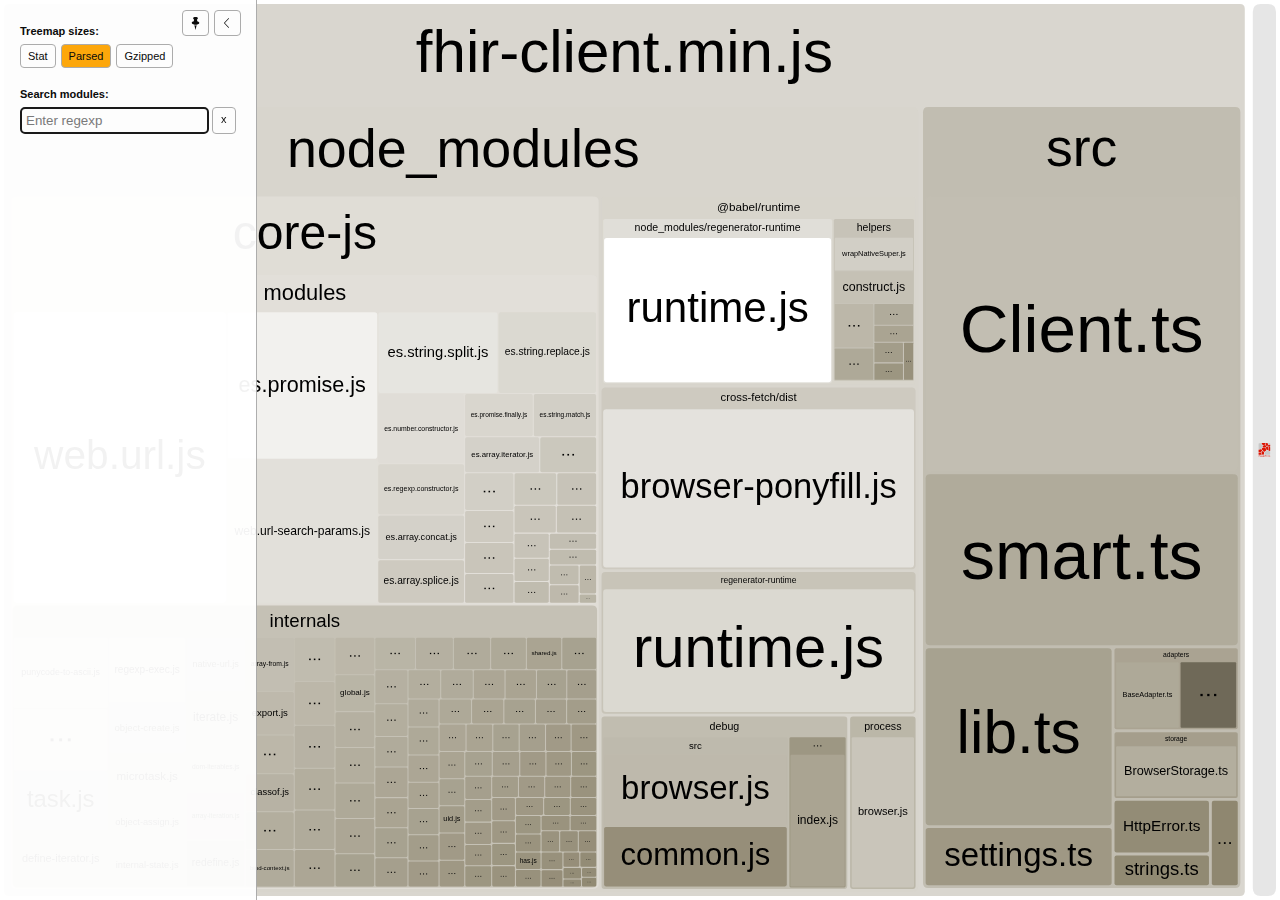
<file: node_modules/fhirclient/build/bundle.prod.html>
<!DOCTYPE html>
<html>
  <head>
    <meta charset="UTF-8"/>
    <meta name="viewport" content="width=device-width, initial-scale=1"/>
    <title>Webpack Bundle Analyzer [4 Jan 2020 at 16:37]</title>
    <link rel="shortcut icon" href="[data-uri]" type="image/x-icon" />

    <script>
      window.enableWebSocket = false;
    </script>
    
  <!-- viewer.js -->
  <script>
    !function(e){var t={};function n(r){if(t[r])return t[r].exports;var i=t[r]={i:r,l:!1,exports:{}};return e[r].call(i.exports,i,i.exports,n),i.l=!0,i.exports}n.m=e,n.c=t,n.d=function(e,t,r){n.o(e,t)||Object.defineProperty(e,t,{enumerable:!0,get:r})},n.r=function(e){"undefined"!=typeof Symbol&&Symbol.toStringTag&&Object.defineProperty(e,Symbol.toStringTag,{value:"Module"}),Object.defineProperty(e,"__esModule",{value:!0})},n.t=function(e,t){if(1&t&&(e=n(e)),8&t)return e;if(4&t&&"object"==typeof e&&e&&e.__esModule)return e;var r=Object.create(null);if(n.r(r),Object.defineProperty(r,"default",{enumerable:!0,value:e}),2&t&&"string"!=typeof e)for(var i in e)n.d(r,i,function(t){return e[t]}.bind(null,i));return r},n.n=function(e){var t=e&&e.__esModule?function(){return e.default}:function(){return e};return n.d(t,"a",t),t},n.o=function(e,t){return Object.prototype.hasOwnProperty.call(e,t)},n.p="/",n(n.s=69)}([function(e,t,n){var r;
/*!
  Copyright (c) 2017 Jed Watson.
  Licensed under the MIT License (MIT), see
  http://jedwatson.github.io/classnames
*/
/*!
  Copyright (c) 2017 Jed Watson.
  Licensed under the MIT License (MIT), see
  http://jedwatson.github.io/classnames
*/
!function(){"use strict";var n={}.hasOwnProperty;function i(){for(var e=[],t=0;t<arguments.length;t++){var r=arguments[t];if(r){var o=typeof r;if("string"===o||"number"===o)e.push(r);else if(Array.isArray(r)&&r.length){var a=i.apply(null,r);a&&e.push(a)}else if("object"===o)for(var s in r)n.call(r,s)&&r[s]&&e.push(s)}}return e.join(" ")}e.exports?(i.default=i,e.exports=i):void 0===(r=function(){return i}.apply(t,[]))||(e.exports=r)}()},function(e,t,n){var r=n(40);"string"==typeof r&&(r=[[e.i,r,""]]);var i={hmr:!0,transform:void 0,insertInto:void 0};n(3)(r,i);r.locals&&(e.exports=r.locals)},function(e,t,n){"use strict";e.exports=function(e){var t=[];return t.toString=function(){return this.map(function(t){var n=function(e,t){var n=e[1]||"",r=e[3];if(!r)return n;if(t&&"function"==typeof btoa){var i=(a=r,"/*# sourceMappingURL=data:application/json;charset=utf-8;base64,"+btoa(unescape(encodeURIComponent(JSON.stringify(a))))+" */"),o=r.sources.map(function(e){return"/*# sourceURL="+r.sourceRoot+e+" */"});return[n].concat(o).concat([i]).join("\n")}var a;return[n].join("\n")}(t,e);return t[2]?"@media "+t[2]+"{"+n+"}":n}).join("")},t.i=function(e,n){"string"==typeof e&&(e=[[null,e,""]]);for(var r={},i=0;i<this.length;i++){var o=this[i][0];null!=o&&(r[o]=!0)}for(i=0;i<e.length;i++){var a=e[i];null!=a[0]&&r[a[0]]||(n&&!a[2]?a[2]=n:n&&(a[2]="("+a[2]+") and ("+n+")"),t.push(a))}},t}},function(e,t,n){var r,i,o={},a=(r=function(){return window&&document&&document.all&&!window.atob},function(){return void 0===i&&(i=r.apply(this,arguments)),i}),s=function(e){var t={};return function(e,n){if("function"==typeof e)return e();if(void 0===t[e]){var r=function(e,t){return t?t.querySelector(e):document.querySelector(e)}.call(this,e,n);if(window.HTMLIFrameElement&&r instanceof window.HTMLIFrameElement)try{r=r.contentDocument.head}catch(i){r=null}t[e]=r}return t[e]}}(),u=null,l=0,c=[],h=n(29);function f(e,t){for(var n=0;n<e.length;n++){var r=e[n],i=o[r.id];if(i){i.refs++;for(var a=0;a<i.parts.length;a++)i.parts[a](r.parts[a]);for(;a<r.parts.length;a++)i.parts.push(y(r.parts[a],t))}else{var s=[];for(a=0;a<r.parts.length;a++)s.push(y(r.parts[a],t));o[r.id]={id:r.id,refs:1,parts:s}}}}function d(e,t){for(var n=[],r={},i=0;i<e.length;i++){var o=e[i],a=t.base?o[0]+t.base:o[0],s={css:o[1],media:o[2],sourceMap:o[3]};r[a]?r[a].parts.push(s):n.push(r[a]={id:a,parts:[s]})}return n}function p(e,t){var n=s(e.insertInto);if(!n)throw new Error("Couldn't find a style target. This probably means that the value for the 'insertInto' parameter is invalid.");var r=c[c.length-1];if("top"===e.insertAt)r?r.nextSibling?n.insertBefore(t,r.nextSibling):n.appendChild(t):n.insertBefore(t,n.firstChild),c.push(t);else if("bottom"===e.insertAt)n.appendChild(t);else{if("object"!=typeof e.insertAt||!e.insertAt.before)throw new Error("[Style Loader]\n\n Invalid value for parameter 'insertAt' ('options.insertAt') found.\n Must be 'top', 'bottom', or Object.\n (https://github.com/webpack-contrib/style-loader#insertat)\n");var i=s(e.insertAt.before,n);n.insertBefore(t,i)}}function g(e){if(null===e.parentNode)return!1;e.parentNode.removeChild(e);var t=c.indexOf(e);t>=0&&c.splice(t,1)}function b(e){var t=document.createElement("style");if(void 0===e.attrs.type&&(e.attrs.type="text/css"),void 0===e.attrs.nonce){var r=function(){0;return n.nc}();r&&(e.attrs.nonce=r)}return v(t,e.attrs),p(e,t),t}function v(e,t){Object.keys(t).forEach(function(n){e.setAttribute(n,t[n])})}function y(e,t){var n,r,i,o;if(t.transform&&e.css){if(!(o="function"==typeof t.transform?t.transform(e.css):t.transform.default(e.css)))return function(){};e.css=o}if(t.singleton){var a=l++;n=u||(u=b(t)),r=w.bind(null,n,a,!1),i=w.bind(null,n,a,!0)}else e.sourceMap&&"function"==typeof URL&&"function"==typeof URL.createObjectURL&&"function"==typeof URL.revokeObjectURL&&"function"==typeof Blob&&"function"==typeof btoa?(n=function(e){var t=document.createElement("link");return void 0===e.attrs.type&&(e.attrs.type="text/css"),e.attrs.rel="stylesheet",v(t,e.attrs),p(e,t),t}(t),r=function(e,t,n){var r=n.css,i=n.sourceMap,o=void 0===t.convertToAbsoluteUrls&&i;(t.convertToAbsoluteUrls||o)&&(r=h(r));i&&(r+="\n/*# sourceMappingURL=data:application/json;base64,"+btoa(unescape(encodeURIComponent(JSON.stringify(i))))+" */");var a=new Blob([r],{type:"text/css"}),s=e.href;e.href=URL.createObjectURL(a),s&&URL.revokeObjectURL(s)}.bind(null,n,t),i=function(){g(n),n.href&&URL.revokeObjectURL(n.href)}):(n=b(t),r=function(e,t){var n=t.css,r=t.media;r&&e.setAttribute("media",r);if(e.styleSheet)e.styleSheet.cssText=n;else{for(;e.firstChild;)e.removeChild(e.firstChild);e.appendChild(document.createTextNode(n))}}.bind(null,n),i=function(){g(n)});return r(e),function(t){if(t){if(t.css===e.css&&t.media===e.media&&t.sourceMap===e.sourceMap)return;r(e=t)}else i()}}e.exports=function(e,t){if("undefined"!=typeof DEBUG&&DEBUG&&"object"!=typeof document)throw new Error("The style-loader cannot be used in a non-browser environment");(t=t||{}).attrs="object"==typeof t.attrs?t.attrs:{},t.singleton||"boolean"==typeof t.singleton||(t.singleton=a()),t.insertInto||(t.insertInto="head"),t.insertAt||(t.insertAt="bottom");var n=d(e,t);return f(n,t),function(e){for(var r=[],i=0;i<n.length;i++){var a=n[i];(s=o[a.id]).refs--,r.push(s)}e&&f(d(e,t),t);for(i=0;i<r.length;i++){var s;if(0===(s=r[i]).refs){for(var u=0;u<s.parts.length;u++)s.parts[u]();delete o[s.id]}}}};var m,x=(m=[],function(e,t){return m[e]=t,m.filter(Boolean).join("\n")});function w(e,t,n,r){var i=n?"":r.css;if(e.styleSheet)e.styleSheet.cssText=x(t,i);else{var o=document.createTextNode(i),a=e.childNodes;a[t]&&e.removeChild(a[t]),a.length?e.insertBefore(o,a[t]):e.appendChild(o)}}},function(e,t,n){var r=n(32);"string"==typeof r&&(r=[[e.i,r,""]]);var i={hmr:!0,transform:void 0,insertInto:void 0};n(3)(r,i);r.locals&&(e.exports=r.locals)},function(e,t,n){"use strict";
/**
 * filesize
 *
 * @copyright 2018 Jason Mulligan <jason.mulligan@avoidwork.com>
 * @license BSD-3-Clause
 * @version 3.6.1
 */
/**
 * filesize
 *
 * @copyright 2018 Jason Mulligan <jason.mulligan@avoidwork.com>
 * @license BSD-3-Clause
 * @version 3.6.1
 */
!function(t){var n=/^(b|B)$/,r={iec:{bits:["b","Kib","Mib","Gib","Tib","Pib","Eib","Zib","Yib"],bytes:["B","KiB","MiB","GiB","TiB","PiB","EiB","ZiB","YiB"]},jedec:{bits:["b","Kb","Mb","Gb","Tb","Pb","Eb","Zb","Yb"],bytes:["B","KB","MB","GB","TB","PB","EB","ZB","YB"]}},i={iec:["","kibi","mebi","gibi","tebi","pebi","exbi","zebi","yobi"],jedec:["","kilo","mega","giga","tera","peta","exa","zetta","yotta"]};function o(e){var t,o,a,s,u,l,c,h,f,d,p,g,b,v=arguments.length>1&&void 0!==arguments[1]?arguments[1]:{},y=[],m=0,x=void 0,w=void 0;if(isNaN(e))throw new Error("Invalid arguments");return o=!0===v.bits,f=!0===v.unix,t=v.base||2,h=void 0!==v.round?v.round:f?1:2,d=void 0!==v.separator&&v.separator||"",p=void 0!==v.spacer?v.spacer:f?"":" ",b=v.symbols||v.suffixes||{},g=2===t&&v.standard||"jedec",c=v.output||"string",s=!0===v.fullform,u=v.fullforms instanceof Array?v.fullforms:[],x=void 0!==v.exponent?v.exponent:-1,a=t>2?1e3:1024,(l=(w=Number(e))<0)&&(w=-w),(-1===x||isNaN(x))&&(x=Math.floor(Math.log(w)/Math.log(a)))<0&&(x=0),x>8&&(x=8),0===w?(y[0]=0,y[1]=f?"":r[g][o?"bits":"bytes"][x]):(m=w/(2===t?Math.pow(2,10*x):Math.pow(1e3,x)),o&&(m*=8)>=a&&x<8&&(m/=a,x++),y[0]=Number(m.toFixed(x>0?h:0)),y[1]=10===t&&1===x?o?"kb":"kB":r[g][o?"bits":"bytes"][x],f&&(y[1]="jedec"===g?y[1].charAt(0):x>0?y[1].replace(/B$/,""):y[1],n.test(y[1])&&(y[0]=Math.floor(y[0]),y[1]=""))),l&&(y[0]=-y[0]),y[1]=b[y[1]]||y[1],"array"===c?y:"exponent"===c?x:"object"===c?{value:y[0],suffix:y[1],symbol:y[1]}:(s&&(y[1]=u[x]?u[x]:i[g][x]+(o?"bit":"byte")+(1===y[0]?"":"s")),d.length>0&&(y[0]=y[0].toString().replace(".",d)),y.join(p))}o.partial=function(e){return function(t){return o(t,e)}},e.exports=o}("undefined"!=typeof window&&window)},function(e,t,n){var r=n(48);"string"==typeof r&&(r=[[e.i,r,""]]);var i={hmr:!0,transform:void 0,insertInto:void 0};n(3)(r,i);r.locals&&(e.exports=r.locals)},function(e,t,n){var r=n(37);"string"==typeof r&&(r=[[e.i,r,""]]);var i={hmr:!0,transform:void 0,insertInto:void 0};n(3)(r,i);r.locals&&(e.exports=r.locals)},function(e,t,n){var r=n(59),i=n(14),o=/[&<>"']/g,a=RegExp(o.source);e.exports=function(e){return(e=i(e))&&a.test(e)?e.replace(o,r):e}},function(e,t,n){var r=n(30);"string"==typeof r&&(r=[[e.i,r,""]]);var i={hmr:!0,transform:void 0,insertInto:void 0};n(3)(r,i);r.locals&&(e.exports=r.locals)},function(e,t,n){var r=n(31);"string"==typeof r&&(r=[[e.i,r,""]]);var i={hmr:!0,transform:void 0,insertInto:void 0};n(3)(r,i);r.locals&&(e.exports=r.locals)},function(e,t,n){var r=n(36);"string"==typeof r&&(r=[[e.i,r,""]]);var i={hmr:!0,transform:void 0,insertInto:void 0};n(3)(r,i);r.locals&&(e.exports=r.locals)},function(e,t,n){var r=n(61);"string"==typeof r&&(r=[[e.i,r,""]]);var i={hmr:!0,transform:void 0,insertInto:void 0};n(3)(r,i);r.locals&&(e.exports=r.locals)},function(e,t,n){var r=n(19).Symbol;e.exports=r},function(e,t,n){var r=n(56);e.exports=function(e){return null==e?"":r(e)}},function(e,t,n){var r=n(28);"string"==typeof r&&(r=[[e.i,r,""]]);var i={hmr:!0,transform:void 0,insertInto:void 0};n(3)(r,i);r.locals&&(e.exports=r.locals)},function(e,t,n){var r=n(38);"string"==typeof r&&(r=[[e.i,r,""]]);var i={hmr:!0,transform:void 0,insertInto:void 0};n(3)(r,i);r.locals&&(e.exports=r.locals)},function(e,t,n){var r=n(39);"string"==typeof r&&(r=[[e.i,r,""]]);var i={hmr:!0,transform:void 0,insertInto:void 0};n(3)(r,i);r.locals&&(e.exports=r.locals)},function(e,t){e.exports=function(e){var t=typeof e;return null!=e&&("object"==t||"function"==t)}},function(e,t,n){var r=n(42),i="object"==typeof self&&self&&self.Object===Object&&self,o=r||i||Function("return this")();e.exports=o},function(e,t,n){var r=n(44),i=n(47),o="[object Symbol]";e.exports=function(e){return"symbol"==typeof e||i(e)&&r(e)==o}},function(e,t){var n=RegExp("[\\u200d\\ud800-\\udfff\\u0300-\\u036f\\ufe20-\\ufe2f\\u20d0-\\u20ff\\ufe0e\\ufe0f]");e.exports=function(e){return n.test(e)}},function(e,t){
/**
 * Carrot Search FoamTree HTML5 (demo variant)
 * v3.4.5, 4fa198d722d767b68d0409e88290ea6de98d1eaa/4fa198d7, build FOAMTREE-SOFTWARE4-DIST-39, Jul 26, 2017
 * 
 * Carrot Search confidential.
 * Copyright 2002-2017, Carrot Search s.c, All Rights Reserved.
 */
!function(){var e,t=function(){var e,n=window.navigator.userAgent;try{window.localStorage.setItem("ftap5caavc","ftap5caavc"),window.localStorage.removeItem("ftap5caavc"),e=!0}catch(r){e=!1}return{of:function(){return/webkit/i.test(n)},mf:function(){return/Mac/.test(n)},lf:function(){return/iPad|iPod|iPhone/.test(n)},hf:function(){return/Android/.test(n)},ii:function(){return"ontouchstart"in window||!!window.DocumentTouch&&document instanceof window.DocumentTouch},hi:function(){return e},gi:function(){var e=document.createElement("canvas");return!(!e.getContext||!e.getContext("2d"))},Dd:function(e,n){return[].forEach&&t.gi()?e&&e():n&&n()}}}(),n=function(){function e(){return window.performance&&(window.performance.now||window.performance.mozNow||window.performance.msNow||window.performance.oNow||window.performance.webkitNow)||Date.now}var t=e();return{create:function(){return{now:(t=e(),function(){return t.call(window.performance)})};var t},now:function(){return t.call(window.performance)}}}();function r(){function r(){if(!u)throw"AF0";var e=n.now();0!==l&&(o.Kd=e-l),l=e,s=s.filter(function(e){return null!==e}),o.frames++;for(var t=0;t<s.length;t++){var r=s[t];null!==r&&(!0===r.ye.call(r.Yg)?s[t]=null:m.Sc(r.repeat)&&(r.repeat=r.repeat-1,0>=r.repeat&&(s[t]=null)))}s=s.filter(function(e){return null!==e}),u=!1,i(),0!==(e=n.now()-e)&&(o.Jd=e),o.totalTime+=e,o.Oe=1e3*o.frames/o.totalTime,l=0===s.length?0:n.now()}function i(){0<s.length&&!u&&(u=!0,a(r))}var o=this.rg={frames:0,totalTime:0,Jd:0,Kd:0,Oe:0};e=o;var a=function(){return t.lf()?function(e){window.setTimeout(e,0)}:window.requestAnimationFrame||window.webkitRequestAnimationFrame||window.mozRequestAnimationFrame||window.oRequestAnimationFrame||window.msRequestAnimationFrame||(e=n.create(),function(t){var n=0;window.setTimeout(function(){var r=e.now();t(),n=e.now()-r},16>n?16-n:0)});var e}(),s=[],u=!1,l=0;this.repeat=function(e,t,n){this.cancel(e),s.push({ye:e,Yg:n,repeat:t}),i()},this.d=function(e,t){this.repeat(e,1,t)},this.cancel=function(e){for(var t=0;t<s.length;t++){var n=s[t];null!==n&&n.ye===e&&(s[t]=null)}},this.k=function(){s=[]}}var i,o=t.Dd(function(){function e(){this.buffer=[],this.oa=0,this.Gc=m.extend({},s)}function t(e){return function(){var t,n=this.buffer,r=this.oa;for(n[r++]="call",n[r++]=e,n[r++]=arguments.length,t=0;t<arguments.length;t++)n[r++]=arguments[t];this.oa=r}}function n(e){return function(){return r[e].apply(r,arguments)}}(i=document.createElement("canvas")).width=1,i.height=1;var r=i.getContext("2d"),i=["font"],a="fillStyle globalAlpha globalCompositeOperation lineCap lineDashOffset lineJoin lineWidth miterLimit shadowBlur shadowColor shadowOffsetX shadowOffsetY strokeStyle textAlign textBaseline".split(" "),s={};return a.concat(i).forEach(function(e){s[e]=r[e]}),e.prototype.clear=function(){this.oa=0},e.prototype.Na=function(){return 0===this.oa},e.prototype.Ta=function(e){e instanceof o?function(e,t,n){for(var r=0,i=e.oa,o=e.buffer;r<n;)o[i++]=t[r++];e.oa=i}(e,this.buffer,this.oa):function(e,t,n,r){for(var i=0;i<n;)switch(t[i++]){case"set":e[t[i++]]=t[i++];break;case"setGlobalAlpha":e[t[i++]]=t[i++]*r;break;case"call":var o=t[i++];switch(t[i++]){case 0:e[o]();break;case 1:e[o](t[i++]);break;case 2:e[o](t[i++],t[i++]);break;case 3:e[o](t[i++],t[i++],t[i++]);break;case 4:e[o](t[i++],t[i++],t[i++],t[i++]);break;case 5:e[o](t[i++],t[i++],t[i++],t[i++],t[i++]);break;case 6:e[o](t[i++],t[i++],t[i++],t[i++],t[i++],t[i++]);break;case 7:e[o](t[i++],t[i++],t[i++],t[i++],t[i++],t[i++],t[i++]);break;case 8:e[o](t[i++],t[i++],t[i++],t[i++],t[i++],t[i++],t[i++],t[i++]);break;case 9:e[o](t[i++],t[i++],t[i++],t[i++],t[i++],t[i++],t[i++],t[i++],t[i++]);break;default:throw"CB0"}}}(e,this.buffer,this.oa,m.B(e.globalAlpha,1))},e.prototype.replay=e.prototype.Ta,e.prototype.d=function(){return new e},e.prototype.scratch=e.prototype.d,"arc arcTo beginPath bezierCurveTo clearRect clip closePath drawImage fill fillRect fillText lineTo moveTo putImageData quadraticCurveTo rect rotate scale setLineDash setTransform stroke strokeRect strokeText transform translate".split(" ").forEach(function(n){e.prototype[n]=t(n)}),["measureText","createLinearGradient","createRadialGradient","createPattern","getLineDash"].forEach(function(t){e.prototype[t]=n(t)}),["save","restore"].forEach(function(r){e.prototype[r]=function(e,t){return function(){e.apply(this,arguments),t.apply(this,arguments)}}(t(r),n(r))}),i.forEach(function(t){Object.defineProperty(e.prototype,t,{set:function(e){r[t]=e,this.Gc[t]=e;var n=this.buffer;n[this.oa++]="set",n[this.oa++]=t,n[this.oa++]=e},get:function(){return this.Gc[t]}})}),a.forEach(function(t){Object.defineProperty(e.prototype,t,{set:function(e){this.Gc[t]=e;var n=this.buffer;n[this.oa++]="globalAlpha"===t?"setGlobalAlpha":"set",n[this.oa++]=t,n[this.oa++]=e},get:function(){return this.Gc[t]}})}),e.prototype.roundRect=function(e,t,n,r,i){this.beginPath(),this.moveTo(e+i,t),this.lineTo(e+n-i,t),this.quadraticCurveTo(e+n,t,e+n,t+i),this.lineTo(e+n,t+r-i),this.quadraticCurveTo(e+n,t+r,e+n-i,t+r),this.lineTo(e+i,t+r),this.quadraticCurveTo(e,t+r,e,t+r-i),this.lineTo(e,t+i),this.quadraticCurveTo(e,t,e+i,t),this.closePath()},e.prototype.fillPolygonWithText=function(e,t,n,r,i){i||(i={});var a={sb:m.B(i.maxFontSize,D.Ea.sb),Zc:m.B(i.minFontSize,D.Ea.Zc),lineHeight:m.B(i.lineHeight,D.Ea.lineHeight),pb:m.B(i.horizontalPadding,D.Ea.pb),eb:m.B(i.verticalPadding,D.Ea.eb),tb:m.B(i.maxTotalTextHeight,D.Ea.tb),fontFamily:m.B(i.fontFamily,D.Ea.fontFamily),fontStyle:m.B(i.fontStyle,D.Ea.fontStyle),fontVariant:m.B(i.fontVariant,D.Ea.fontVariant),fontWeight:m.B(i.fontWeight,D.Ea.fontWeight),verticalAlign:m.B(i.verticalAlign,D.Ea.verticalAlign)},s=i.cache;if(s&&m.Q(i,"area")){s.jd||(s.jd=new o);var u=i.area,l=m.B(i.cacheInvalidationThreshold,.05);e=D.xe(a,this,r,e,z.q(e,{}),{x:t,y:n},i.allowForcedSplit||!1,i.allowEllipsis||!1,s,u,l,i.invalidateCache)}else e=D.Le(a,this,r,e,z.q(e,{}),{x:t,y:n},i.allowForcedSplit||!1,i.allowEllipsis||!1);return e.la?{fit:!0,lineCount:e.mc,fontSize:e.fontSize,box:{x:e.da.x,y:e.da.y,w:e.da.f,h:e.da.i},ellipsis:e.ec}:{fit:!1}},e}),a=t.Dd(function(){function e(e){this.O=e,this.d=[],this.Ib=[void 0],this.Nc=["#SIZE#px sans-serif"],this.Ld=[0],this.Md=[1],this.ie=[0],this.je=[0],this.ke=[0],this.Qd=[10],this.hc=[10],this.Sb=[this.Ib,this.Nc,this.hc,this.Ld,this.Md,this.ie,this.Qd,this.je,this.ke],this.ga=[1,0,0,1,0,0]}function t(e){var t=e.O,n=e.Sb[0].length-1;e.Ib[n]&&(t.setLineDash(e.Ib[n]),t.Tj=e.Ld[n]),t.miterLimit=e.Qd[n],t.lineWidth=e.Md[n],t.shadowBlur=e.ie[n],t.shadowOffsetX=e.je[n],t.shadowOffsetY=e.ke[n],t.font=e.Nc[n].replace("#SIZE#",e.hc[n].toString())}function n(e,t,n){return e*n[0]+t*n[2]+n[4]}function r(e,t,n){return e*n[1]+t*n[3]+n[5]}function i(e,t){for(var n=0;n<e.length;n++)e[n]*=t[0];return e}e.prototype.save=function(){this.d.push(this.ga.slice(0));for(var e=0;e<this.Sb.length;e++){var t=this.Sb[e];t.push(t[t.length-1])}this.O.save()},e.prototype.restore=function(){this.ga=this.d.pop();for(var e=0;e<this.Sb.length;e++)this.Sb[e].pop();this.O.restore(),t(this)},e.prototype.scale=function(e,n){(r=this.ga)[0]*=e,r[1]*=e,r[2]*=n,r[3]*=n;var r=this.ga,o=this.Sb,a=o[0].length-1,s=this.Ib[a];for(s&&i(s,r),s=2;s<o.length;s++){o[s][a]*=r[0]}t(this)},e.prototype.translate=function(e,t){var n=this.ga;n[4]+=n[0]*e+n[2]*t,n[5]+=n[1]*e+n[3]*t},["moveTo","lineTo"].forEach(function(t){e.prototype[t]=function(e){return function(t,i){var o=this.ga;return this.O[e].call(this.O,n(t,i,o),r(t,i,o))}}(t)}),["clearRect","fillRect","strokeRect","rect"].forEach(function(t){e.prototype[t]=function(e){return function(t,i,o,a){var s=this.ga;return this.O[e].call(this.O,n(t,i,s),r(t,i,s),o*s[0],a*s[3])}}(t)}),"fill stroke beginPath closePath clip createImageData createPattern getImageData putImageData getLineDash setLineDash".split(" ").forEach(function(t){e.prototype[t]=function(e){return function(){return this.O[e].apply(this.O,arguments)}}(t)}),[{vb:"lineDashOffset",zb:function(e){return e.Ld}},{vb:"lineWidth",zb:function(e){return e.Md}},{vb:"miterLimit",zb:function(e){return e.Qd}},{vb:"shadowBlur",zb:function(e){return e.ie}},{vb:"shadowOffsetX",zb:function(e){return e.je}},{vb:"shadowOffsetY",zb:function(e){return e.ke}}].forEach(function(t){Object.defineProperty(e.prototype,t.vb,{set:function(e){var n=t.zb(this);e*=this.ga[0],n[n.length-1]=e,this.O[t.vb]=e}})});var o=/(\d+(?:\.\d+)?)px/;return Object.defineProperty(e.prototype,"font",{set:function(e){var t=o.exec(e);if(1<t.length){var n=this.hc.length-1;this.hc[n]=parseFloat(t[1]),this.Nc[n]=e.replace(o,"#SIZE#px"),this.O.font=this.Nc[n].replace("#SIZE#",(this.hc[n]*this.ga[0]).toString())}}}),"fillStyle globalAlpha globalCompositeOperation lineCap lineJoin shadowColor strokeStyle textAlign textBaseline".split(" ").forEach(function(t){Object.defineProperty(e.prototype,t,{set:function(e){this.O[t]=e}})}),e.prototype.arc=function(e,t,i,o,a,s){var u=this.ga;this.O.arc(n(e,t,u),r(e,t,u),i*u[0],o,a,s)},e.prototype.arcTo=function(e,t,i,o,a){var s=this.ga;this.O.arc(n(e,t,s),r(e,t,s),n(i,o,s),r(i,o,s),a*s[0])},e.prototype.bezierCurveTo=function(e,t,i,o,a,s){var u=this.ga;this.O.bezierCurveTo(n(e,t,u),r(e,t,u),n(i,o,u),r(i,o,u),n(a,s,u),r(a,s,u))},e.prototype.drawImage=function(e,t,i,o,a,s,u,l,c){function h(t,i,o,a){d.push(n(t,i,f)),d.push(r(t,i,f)),o=m.V(o)?e.width:o,a=m.V(a)?e.height:a,d.push(o*f[0]),d.push(a*f[3])}var f=this.ga,d=[e];m.V(s)?h(t,i,o,a):h(s,u,l,c),this.O.drawImage.apply(this.O,d)},e.prototype.quadraticCurveTo=function(e,t,i,o){var a=this.ga;this.O.quadraticCurveTo(n(e,t,a),r(e,t,a),n(i,o,a),r(i,o,a))},e.prototype.fillText=function(e,t,i,o){var a=this.ga;this.O.fillText(e,n(t,i,a),r(t,i,a),m.Sc(o)?o*a[0]:1e20)},e.prototype.setLineDash=function(e){e=i(e.slice(0),this.ga),this.Ib[this.Ib.length-1]=e,this.O.setLineDash(e)},e}),s=(i=!t.of()||t.lf()||t.hf()?1:7,{eh:function(){function e(e){e.beginPath(),u.le(e,l)}(a=document.createElement("canvas")).width=800,a.height=600;var t,r=a.getContext("2d"),o=a.width,a=a.height,s=0,l=[{x:0,y:100}];for(t=1;6>=t;t++)s=2*t*Math.PI/6,l.push({x:0+100*Math.sin(s),y:0+100*Math.cos(s)});t={polygonPlainFill:[e,function(e){e.fillStyle="rgb(255, 0, 0)",e.fill()}],polygonPlainStroke:[e,function(e){e.strokeStyle="rgb(128, 0, 0)",e.lineWidth=2,e.closePath(),e.stroke()}],polygonGradientFill:[e,function(e){var t=e.createRadialGradient(0,0,10,0,0,60);t.addColorStop(0,"rgb(255, 0, 0)"),t.addColorStop(1,"rgb(255, 255, 0)"),e.fillStyle=t,e.fill()}],polygonGradientStroke:[e,function(e){var t=e.createLinearGradient(-100,-100,100,100);t.addColorStop(0,"rgb(224, 0, 0)"),t.addColorStop(1,"rgb(32, 0, 0)"),e.strokeStyle=t,e.lineWidth=2,e.closePath(),e.stroke()}],polygonExposureShadow:[e,function(e){e.shadowBlur=50,e.shadowColor="rgba(0, 0, 0, 1)",e.fillStyle="rgba(0, 0, 0, 1)",e.globalCompositeOperation="source-over",e.fill(),e.shadowBlur=0,e.shadowColor="transparent",e.globalCompositeOperation="destination-out",e.fill()}],labelPlainFill:[function(e){e.fillStyle="#000",e.font="24px sans-serif",e.textAlign="center"},function(e){e.fillText("Some text",0,-16),e.fillText("for testing purposes",0,16)}]},s=100/Object.keys(t).length;var c,h=n.now(),f={};for(c in t){var d,p=t[c],g=n.now(),b=0;do{for(r.save(),r.translate(Math.random()*o,Math.random()*a),d=3*Math.random()+.5,r.scale(d,d),d=0;d<p.length;d++)p[d](r);r.restore(),b++,d=n.now()}while(d-g<s);f[c]=i*(d-g)/b}return f.total=n.now()-h,f}}),u={le:function(e,t){var n=t[0];e.moveTo(n.x,n.y);for(var r=t.length-1;0<r;r--)n=t[r],e.lineTo(n.x,n.y)},rj:function(e,t,n,r){var i,o,a,s,u,l=[],c=0,h=t.length;for(a=0;a<h;a++)i=t[a],o=t[(a+1)%h],i=z.d(i,o),i=Math.sqrt(i),l.push(i),c+=i;n=r*(n+.5*r*c/h),r={};c={};var f={};for(a=0;a<h;a++)i=t[a],o=t[(a+1)%h],s=t[(a+2)%h],u=l[(a+1)%h],u=Math.min(.5,n/u),z.Aa(1-u,o,s,c),z.Aa(u,o,s,f),0,0==a&&(s=Math.min(.5,n/l[0]),z.Aa(s,i,o,r),0,e.moveTo(r.x,r.y)),e.quadraticCurveTo(o.x,o.y,c.x,c.y),e.lineTo(f.x,f.y);return!0}};function l(e){function t(e){c[e].style.opacity=f*h[e]}function n(e){e.width=Math.round(o*e.n),e.height=Math.round(a*e.n)}function r(){return/relative|absolute|fixed/.test(window.getComputedStyle(i,null).getPropertyValue("position"))}var i,o,a,s,u,l=[],c={},h={},f=0;this.H=function(t){i=t,r()||(i.style.position="relative"),0!=i.clientWidth&&0!=i.clientHeight||I.Pa("element has zero dimensions: "+i.clientWidth+" x "+i.clientHeight+"."),i.innerHTML="",o=i.clientWidth,a=i.clientHeight,s=0!==o?o:void 0,u=0!==a?a:void 0,"embedded"===i.getAttribute("data-foamtree")&&I.Pa("visualization already embedded in the element."),i.setAttribute("data-foamtree","embedded"),e.c.p("stage:initialized",this,i,o,a)},this.lb=function(){i.removeAttribute("data-foamtree"),l=[],c={},e.c.p("stage:disposed",this,i)},this.k=function(){if(r()||(i.style.position="relative"),o=i.clientWidth,a=i.clientHeight,0!==o&&0!==a&&(o!==s||a!==u)){for(var t=l.length-1;0<=t;t--)n(l[t]);e.c.p("stage:resized",s,u,o,a),s=o,u=a}},this.fj=function(e,t){e.n=t,n(e)},this.oc=function(r,o,a){var s=document.createElement("canvas");return s.setAttribute("style","position: absolute; top: 0; bottom: 0; left: 0; right: 0; width: 100%; height: 100%; -webkit-touch-callout: none; -webkit-user-select: none; -moz-user-select: none; -ms-user-select: none; user-select: none;"),s.n=o,n(s),l.push(s),c[r]=s,h[r]=1,t(r),a||i.appendChild(s),e.c.p("stage:newLayer",r,s),s},this.kc=function(e,n){return m.V(n)||(h[e]=n,t(e)),h[e]},this.d=function(e){return m.V(e)||(f=e,m.Ga(c,function(e,n){t(n)})),f}}function c(e){function t(e,t,n){return y=!0,p.x=0,p.y=0,g.x=0,g.y=0,a=f,s.x=d.x,s.y=d.y,t(),u*=e,l=n?u/a:e,l=Math.max(.25/a,l),!0}function n(e,t){return t.x=e.x/f+d.x,t.y=e.y/f+d.y,t}function r(e,t,n,r,i,o,a,s,u){var l=(e-n)*(o-s)-(t-r)*(i-a);return!(1e-5>Math.abs(l))&&(u.x=((e*r-t*n)*(i-a)-(e-n)*(i*s-o*a))/l,u.y=((e*r-t*n)*(o-s)-(t-r)*(i*s-o*a))/l,!0)}var i,o,a=1,s={x:0,y:0},u=1,l=1,c=1,h={x:0,y:0},f=1,d={x:0,y:0},p={x:0,y:0},g={x:0,y:0},b={x:0,y:0,f:0,i:0},v={x:0,y:0,f:0,i:0,scale:1},y=!0;e.c.j("stage:initialized",function(e,t,n,r){i=n,o=r,b.x=0,b.y=0,b.f=n,b.i=r,v.x=0,v.y=0,v.f=n,v.i=r,v.scale=1}),e.c.j("stage:resized",function(e,t,n,r){function a(e){e.x*=l,e.y*=c}function u(e){a(e),e.f*=l,e.i*=c}i=n,o=r;var l=n/e,c=r/t;a(s),a(d),a(h),a(p),a(g),u(b),u(v)}),this.Yb=function(e,r){return t(r,function(){n(e,h)},!0)},this.Y=function(e,n){if(1==Math.round(1e4*n)/1e4){var i=b.x-d.x,o=b.y-d.y;return t(1,function(){},!0),this.d(-i,-o)}return t(n,function(){for(var t=!1;!t;){t=Math.random();var n=Math.random(),i=Math.random(),o=Math.random();t=r(e.x+t*e.f,e.y+n*e.i,b.x+t*b.f,b.y+n*b.i,e.x+i*e.f,e.y+o*e.i,b.x+i*b.f,b.y+o*b.i,h)}},!0)},this.sc=function(e,n){var a,s,u,l;return(a=e.f/e.i)<(s=i/o)?(u=e.i*s,l=e.i,a=e.x-.5*(u-e.f),s=e.y):a>s?(u=e.f,l=e.f*o/i,a=e.x,s=e.y-.5*(l-e.i)):(a=e.x,s=e.y,u=e.f,l=e.i),a-=u*n,u*=1+2*n,r(a,s-=l*n,d.x,d.y,a+u,s,d.x+i/f,d.y,h)?t(i/f/u,m.ta,!1):(y=!1,this.d(f*(d.x-a),f*(d.y-s)))},this.d=function(e,t){var n=Math.round(1e4*e)/1e4,r=Math.round(1e4*t)/1e4;return g.x+=n/f,g.y+=r/f,0!==n||0!==r},this.reset=function(e){return e&&this.content(0,0,i,o),this.Y({x:b.x+d.x,y:b.y+d.y,f:b.f/f,i:b.i/f},c/u)},this.Qb=function(e){c=Math.min(1,Math.round(1e4*(e||u))/1e4)},this.k=function(){return d.x<b.x?(b.x-d.x)*f:d.x+i/f>b.x+b.f?-(d.x+i/f-b.x-b.f)*f:0},this.A=function(){return d.y<b.y?(b.y-d.y)*f:d.y+o/f>b.y+b.i?-(d.y+o/f-b.y-b.i)*f:0},this.update=function(e){var t=Math.abs(Math.log(l));6>t?t=2:(t/=4,t+=3*t*(1<l?e:1-e)),t=1<l?Math.pow(e,t):1-Math.pow(1-e,t),f=a*(t=(y?t:1)*(l-1)+1),d.x=h.x-(h.x-s.x)/t,d.y=h.y-(h.y-s.y)/t,d.x-=p.x*(1-e)+g.x*e,d.y-=p.y*(1-e)+g.y*e,1===e&&(p.x=g.x,p.y=g.y),v.x=d.x,v.y=d.y,v.f=i/f,v.i=o/f,v.scale=f},this.S=function(e){return e.x=v.x,e.y=v.y,e.scale=v.scale,e},this.absolute=function(e,t){return n(e,t||{})},this.nd=function(e,t){var n=t||{};return n.x=(e.x-d.x)*f,n.y=(e.y-d.y)*f,n},this.Hc=function(e){return this.scale()<c/e},this.Rd=function(){return m.Fd(f,1)},this.scale=function(){return Math.round(1e4*f)/1e4},this.content=function(e,t,n,r){b.x=e,b.y=t,b.f=n,b.i=r},this.Jc=function(e,t){var n;for(n=e.length-1;0<=n;n--){var r=e[n];r.save(),r.scale(f,f),r.translate(-d.x,-d.y)}for(t(v),n=e.length-1;0<=n;n--)(r=e[n]).restore()}}var h=new function(){function e(e){if("hsl"==e.model||"hsla"==e.model)return e;var t,n=e.r/=255,r=e.g/=255,i=e.b/=255,o=Math.max(n,r,i),a=(o+(u=Math.min(n,r,i)))/2;if(o==u)t=u=0;else{var s=o-u,u=.5<a?s/(2-o-u):s/(o+u);switch(o){case n:t=(r-i)/s+(r<i?6:0);break;case r:t=(i-n)/s+2;break;case i:t=(n-r)/s+4}t/=6}return e.h=360*t,e.s=100*u,e.l=100*a,e.model="hsl",e}var t={h:0,s:0,l:0,a:1,model:"hsla"};this.Ba=function(n){return m.Tc(n)?e(h.Hg(n)):m.jc(n)?e(n):t},this.Hg=function(e){var n;return(n=/rgba\(\s*([^,\s]+)\s*,\s*([^,\s]+)\s*,\s*([^,\s]+)\s*,\s*([^,\s]+)\s*\)/.exec(e))&&5==n.length?{r:parseFloat(n[1]),g:parseFloat(n[2]),b:parseFloat(n[3]),a:parseFloat(n[4]),model:"rgba"}:(n=/hsla\(\s*([^,\s]+)\s*,\s*([^,%\s]+)%\s*,\s*([^,\s%]+)%\s*,\s*([^,\s]+)\s*\)/.exec(e))&&5==n.length?{h:parseFloat(n[1]),s:parseFloat(n[2]),l:parseFloat(n[3]),a:parseFloat(n[4]),model:"hsla"}:(n=/rgb\(\s*([^,\s]+)\s*,\s*([^,\s]+)\s*,\s*([^,\s]+)\s*\)/.exec(e))&&4==n.length?{r:parseFloat(n[1]),g:parseFloat(n[2]),b:parseFloat(n[3]),a:1,model:"rgb"}:(n=/hsl\(\s*([^,\s]+)\s*,\s*([^,\s%]+)%\s*,\s*([^,\s%]+)%\s*\)/.exec(e))&&4==n.length?{h:parseFloat(n[1]),s:parseFloat(n[2]),l:parseFloat(n[3]),a:1,model:"hsl"}:(n=/#([0-9a-fA-F]{2})([0-9a-fA-F]{2})([0-9a-fA-F]{2})/.exec(e))&&4==n.length?{r:parseInt(n[1],16),g:parseInt(n[2],16),b:parseInt(n[3],16),a:1,model:"rgb"}:(n=/#([0-9a-fA-F])([0-9a-fA-F])([0-9a-fA-F])/.exec(e))&&4==n.length?{r:17*parseInt(n[1],16),g:17*parseInt(n[2],16),b:17*parseInt(n[3],16),a:1,model:"rgb"}:t},this.Cg=function(e){function t(e,t,n){return 0>n&&(n+=1),1<n&&(n-=1),n<1/6?e+6*(t-e)*n:.5>n?t:n<2/3?e+(t-e)*(2/3-n)*6:e}if("rgb"==e.model||"rgba"==e.model)return Math.sqrt(e.r*e.r*.241+e.g*e.g*.691+e.b*e.b*.068)/255;var n,r;n=e.l/100;var i=e.s/100;if(r=e.h/360,0==e.Wj)n=e=r=n;else{var o=2*n-(i=.5>n?n*(1+i):n+i-n*i);n=t(o,i,r+1/3),e=t(o,i,r),r=t(o,i,r-1/3)}return Math.sqrt(65025*n*n*.241+65025*e*e*.691+65025*r*r*.068)/255},this.Ng=function(e){if(m.Tc(e))return e;if(!m.jc(e))return"#000";switch(e.model){case"hsla":return h.Ig(e);case"hsl":return h.Ac(e);case"rgba":return h.Lg(e);case"rgb":return h.Kg(e);default:return"#000"}},this.Lg=function(e){return"rgba("+(.5+e.r|0)+","+(.5+e.g|0)+","+(.5+e.b|0)+","+e.a+")"},this.Kg=function(e){return"rgba("+(.5+e.r|0)+","+(.5+e.g|0)+","+(.5+e.b|0)+")"},this.Ig=function(e){return"hsla("+(.5+e.h|0)+","+(.5+e.s|0)+"%,"+(.5+e.l|0)+"%,"+e.a+")"},this.Ac=function(e){return"hsl("+(.5+e.h|0)+","+(.5+e.s|0)+"%,"+(.5+e.l|0)+"%)"},this.Y=function(e,t,n){return"hsl("+(.5+e|0)+","+(.5+t|0)+"%,"+(.5+n|0)+"%)"}};function f(){var e,t=!1,n=[],r=this,i=new function(){this.N=function(i){return i&&(t?i.apply(r,e):n.push(i)),this},this.ih=function(e){return r=e,{then:this.N}}};this.J=function(){e=arguments;for(var i=0;i<n.length;i++)n[i].apply(r,e);return t=!0,this},this.L=function(){return i}}function d(e){var t=new f,n=e.length;if(0<e.length)for(var r=e.length-1;0<=r;r--)e[r].N(function(){0==--n&&t.J()});else t.J();return t.L()}function p(e){var t=0;this.d=function(){t++},this.k=function(){0===--t&&e()},this.clear=function(){t=0},this.A=function(){return 0===t}}var g={Ie:function(e,t,n,r){return r=r||{},e=e.getBoundingClientRect(),r.x=t-e.left,r.y=n-e.top,r}};function b(){var e=document,t={};this.addEventListener=function(n,r){var i=t[n];i||(i=[],t[n]=i),i.push(r),e.addEventListener(n,r)},this.d=function(){m.Ga(t,function(t,n){for(var r=t.length-1;0<=r;r--)e.removeEventListener(n,t[r])})}}function v(e){function n(e){return function(t){r(t)&&e.apply(this,arguments)}}function r(t){for(t=t.target;t;){if(t===e)return!0;t=t.parentElement}return!1}function i(e,t,n){o(e,n=n||{});for(var r=0;r<t.length;r++)t[r].call(e.target,n);return(void 0===n.Mb&&n.zi||"prevent"===n.Mb)&&e.preventDefault(),n}function o(t,n){return g.Ie(e,t.clientX,t.clientY,n),n.altKey=t.altKey,n.metaKey=t.metaKey,n.ctrlKey=t.ctrlKey,n.shiftKey=t.shiftKey,n.xb=3===t.which,n}var a=new b,s=[],u=[],l=[],c=[],h=[],f=[],d=[],p=[],v=[],y=[],m=[];this.d=function(e){s.push(e)},this.k=function(e){h.push(e)},this.ya=function(e){u.push(e)},this.Ba=function(e){l.push(e)},this.Pa=function(e){c.push(e)},this.Aa=function(e){m.push(e)},this.za=function(e){f.push(e)},this.Ja=function(e){d.push(e)},this.Y=function(e){p.push(e)},this.A=function(e){v.push(e)},this.S=function(e){y.push(e)},this.lb=function(){a.d()};var x,w,C,S,T={x:0,y:0},M={x:0,y:0},k=!1,j=!1;a.addEventListener("mousedown",n(function(t){if(t.target!==e){var n=i(t,l);M.x=n.x,M.y=n.y,T.x=n.x,T.y=n.y,k=!0,i(t,p),w=!1,x=window.setTimeout(function(){100>z.d(T,n)&&(window.clearTimeout(S),i(t,u),w=!0)},400)}})),a.addEventListener("mouseup",function(e){if(i(e,c),k){if(j&&i(e,y),window.clearTimeout(x),!w&&!j&&r(e)){var t=function(e){var t={};return t.x=e.pageX,t.y=e.pageY,t}(e);C&&100>z.d(t,C)?i(e,h):i(e,s),C=t,S=window.setTimeout(function(){C=null},350)}j=k=!1}}),a.addEventListener("mousemove",function(e){var t=o(e,{});r(e)&&i(e,f,{type:"move"}),T.x=t.x,T.y=t.y,k&&!j&&100<z.d(M,T)&&(j=!0),j&&i(e,v,t)}),a.addEventListener("mouseout",n(function(e){i(e,d,{type:"out"})})),a.addEventListener(void 0!==document.onmousewheel?"mousewheel":"MozMousePixelScroll",n(function(e){var n=e.wheelDelta,r=e.detail;i(e,m,{wd:(r?n?0<n/r/40*r?1:-1:-r/(t.mf()?40:19):n/40)/3,zi:!0})})),a.addEventListener("contextmenu",n(function(e){e.preventDefault()}))}var y=function(){function e(e){return function(t){return Math.pow(t,e)}}function t(e){return function(t){return 1-Math.pow(1-t,e)}}function n(e){return function(t){return 1>(t*=2)?.5*Math.pow(t,e):1-.5*Math.abs(Math.pow(2-t,e))}}function r(e){return function(t){for(var n=0;n<e.length;n++)t=(0,e[n])(t);return t}}return{pa:function(e){switch(e){case"linear":return y.Jb;case"bounce":return y.Vg;case"squareIn":return y.og;case"squareOut":return y.Rb;case"squareInOut":return y.pg;case"cubicIn":return y.Zg;case"cubicOut":return y.ze;case"cubicInOut":return y.$g;case"quadIn":return y.Ri;case"quadOut":return y.Ti;case"quadInOut":return y.Si;default:return y.Jb}},Jb:function(e){return e},Vg:r([n(2),function(e){return 0===e?0:1===e?1:e*(e*(e*(e*(25.9425*e-85.88)+105.78)-58.69)+13.8475)}]),og:e(2),Rb:t(2),pg:n(2),Zg:e(3),ze:t(3),$g:n(3),Ri:e(2),Ti:t(2),Si:n(2),d:r}}(),m={V:function(e){return void 0===e},nf:function(e){return null===e},Sc:function(e){return"[object Number]"===Object.prototype.toString.call(e)},Tc:function(e){return"[object String]"===Object.prototype.toString.call(e)},Gd:function(e){return"function"==typeof e},jc:function(e){return e===Object(e)},Fd:function(e,t){return 1e-6>e-t&&-1e-6<e-t},jf:function(e){return m.V(e)||m.nf(e)||m.Tc(e)&&!/\S/.test(e)},Q:function(e,t){return e&&e.hasOwnProperty(t)},ob:function(e,t){if(e)for(var n=t.length-1;0<=n;n--)if(e.hasOwnProperty(t[n]))return!0;return!1},extend:function(e){return m.dh(Array.prototype.slice.call(arguments,1),function(t){if(t)for(var n in t)t.hasOwnProperty(n)&&(e[n]=t[n])}),e},A:function(e,t){return e.map(function(e){return e[t]},[])},dh:function(e,t,n){null!=e&&(e.forEach?e.forEach(t,n):m.Ga(e,t,n))},Ga:function(e,t,n){for(var r in e)if(e.hasOwnProperty(r)&&!1===t.call(n,e[r],r,e))break},B:function(){for(var e=0;e<arguments.length;e++){var t=arguments[e];if(!(m.V(t)||m.Sc(t)&&isNaN(t)||m.Tc(t)&&m.jf(t)))return t}},cg:function(e,t){var n=e.indexOf(t);0<=n&&e.splice(n,1)},ah:function(e,t,n){var r;return function(){var i=this,o=arguments,a=n&&!r;clearTimeout(r),r=setTimeout(function(){r=null,n||e.apply(i,o)},t),a&&e.apply(i,o)}},defer:function(e){setTimeout(e,1)},k:function(e){return e},ta:function(){}},x={ji:function(e,n,r){return t.hi()?function(){var t=n+":"+JSON.stringify(arguments),i=window.localStorage.getItem(t);return i&&(i=JSON.parse(i)),i&&Date.now()-i.t<r?i.v:(i=e.apply(this,arguments),window.localStorage.setItem(t,JSON.stringify({v:i,t:Date.now()})),i)}:e}},w={m:function(e,t){function n(){var n=[];if(Array.isArray(e))for(var r=0;r<e.length;r++){var i=e[r];i&&n.push(i.apply(t,arguments))}else e&&n.push(e.apply(t,arguments));return n}return n.empty=function(){return 0===e.length&&!m.Gd(e)},n}};function C(){var e={};this.j=function(t,n){var r=e[t];r||(r=[],e[t]=r),r.push(n)},this.p=function(t,n){var r=e[t];if(r)for(var i=Array.prototype.slice.call(arguments,1),o=0;o<r.length;o++)r[o].apply(this,i)}}var S={kg:function(e){for(var t="",n=0;n<e.length;n++)t+=String.fromCharCode(1^e.charCodeAt(n));return t}};function T(e){function t(t,n,r){var l,c=this,h=0;this.id=a++,this.name=r||"{unnamed on "+t+"}",this.target=function(){return t},this.Gb=function(){return-1!=u.indexOf(c)},this.start=function(){if(!c.Gb()){if(-1==u.indexOf(c)){var t=s.now();!0===c.xf(t)&&(u=u.slice()).push(c)}0<u.length&&e.repeat(i)}return this},this.stop=function(){for(o(c);l<n.length;l++){var e=n[l];e.jb&&e.Ya.call()}return this},this.eg=function(){l=void 0},this.xf=function(e){var t;if(h++,0!==n.length)for(m.V(l)?(t=n[l=0]).W&&t.W.call(t,e,h,c):t=n[l];l<n.length;){if(t.Ya&&t.Ya.call(t,e,h,c))return!0;t.Da&&t.Da.call(t,e,h,c),m.V(l)&&(l=-1),++l<n.length&&((t=n[l]).W&&t.W.call(t,e,h,c))}return!1}}function r(e){return m.V(e)?u.slice():u.filter(function(t){return t.target()===e})}function i(){!function(){var e=s.now();u.forEach(function(t){!0!==t.xf(e)&&o(t)})}(),0==u.length&&e.cancel(i)}function o(e){u=u.filter(function(t){return t!==e})}var a=0,s=n.create(),u=[];this.d=function(){for(var e=u.length-1;0<=e;e--)u[e].stop();u=[]},this.D=function(){function e(){}function n(e){var t,n,r=e.target,i=e.duration,o=e.ca;this.W=function(){for(var i in t={},e.G)r.hasOwnProperty(i)&&(t[i]={start:m.V(e.G[i].start)?r[i]:m.Gd(e.G[i].start)?e.G[i].start.call(void 0):e.G[i].start,end:m.V(e.G[i].end)?r[i]:m.Gd(e.G[i].end)?e.G[i].end.call(void 0):e.G[i].end,P:m.V(e.G[i].P)?y.Jb:e.G[i].P});n=s.now()},this.Ya=function(){var e,a=s.now()-n;a=0===i?1:Math.min(i,a)/i;for(e in t){var u=t[e];r[e]=u.start+(u.end-u.start)*u.P(a)}return o&&o.call(r,a),1>a}}function i(e,t,n){this.jb=n,this.Ya=function(){return e.call(t),!1}}function o(e){var t;this.W=function(n,r){t=r+e},this.Ya=function(e,n){return n<t}}function a(e){var t;this.W=function(n){t=n+e},this.Ya=function(e){return e<t}}function u(e){this.W=function(){e.forEach(function(e){e.start()})},this.Ya=function(){for(var t=0;t<e.length;t++)if(e[t].Gb())return!0;return!1}}return e.m=function(e,r){return new function(){function s(t,n,r,o){return n?(m.V(r)&&(r=e),t.Bb(new i(n,r,o))):t}var l=[];this.Bb=function(e){return l.push(e),this},this.fb=function(e){return this.Bb(new a(e))},this.oe=function(e){return this.Bb(new o(e||1))},this.call=function(e,t){return s(this,e,t,!1)},this.jb=function(e,t){return s(this,e,t,!0)},this.ia=function(t){return m.V(t.target)&&(t.target=e),this.Bb(new n(t))},this.Za=function(e){return this.Bb(new u(e))},this.eg=function(){return this.Bb({Ya:function(e,t){return t.eg(),!0}})},this.xa=function(){return new t(e,l,r)},this.start=function(){return this.xa().start()},this.Fg=function(){var e=new f;return this.oe().call(e.J).xa(),e.L()},this.bb=function(){var e=this.Fg();return this.start(),e}}},e.tc=function(t){return r(t).forEach(function(e){e.stop()}),e.m(t,void 0)},e}()}var M=function(){var e={He:function(e,t){if(e.e)for(var n=e.e,r=0;r<n.length;r++)t(n[r],r)},Kc:function(t,n){if(t.e)for(var r=t.e,i=0;i<r.length;i++)if(!1===e.Kc(r[i],n)||!1===n(r[i],i))return!1}};return e.F=e.Kc,e.Lc=function(t,n){if(t.e)for(var r=t.e,i=0;i<r.length;i++)if(!1===n(r[i],i)||!1===e.Lc(r[i],n))return!1},e.Fa=function(t,n){if(t.e)for(var r=t.e,i=0;i<r.length;i++)if(!1===e.Fa(r[i],n))return!1;return n(t)},e.Nj=e.Fa,e.xd=function(t,n){!1!==n(t)&&e.Lc(t,n)},e.Mc=function(t,n){var r=[];return e.Lc(t,function(e){r.push(e)}),n?r.filter(n):r},e.Ge=function(e,t){for(var n=e.parent;n&&!1!==t(n);)n=n.parent},e.ki=function(e,t){for(var n=e.parent;n&&n!==t;)n=n.parent;return!!n},e}(),z=new function(){function e(e,t){var n=e.x-t.x,r=e.y-t.y;return n*n+r*r}function t(e,t,n){for(var r=0;r<e.length;r++){var i=z.za(e[r],e[r+1]||e[0],t,n,!0);if(i)return i}}return this.za=function(e,t,n,r,i){var o=e.x;e=e.y;var a=t.x-o;t=t.y-e;var s=n.x,u=n.y;n=r.x-s;var l=r.y-u;if(!(1e-12>=(r=a*l-n*t)&&-1e-12<=r)&&(n=((s-=o)*l-n*(u-=e))/r,0<=(r=(s*t-a*u)/r)&&(i||1>=r)&&0<=n&&1>=n))return{x:o+a*n,y:e+t*n}},this.Jg=function(e,t,n,r){var i=e.x;e=e.y;var o=t.x-i;t=t.y-e;var a=n.x;n=n.y;var s=r.x-a,u=o*(r=r.y-n)-s*t;if(!(1e-12>=u&&-1e-12<=u)&&(0<=(r=((a-i)*r-s*(n-e))/u)&&1>=r))return{x:i+o*r,y:e+t*r}},this.Bc=function(e,n,r){for(var i,o=z.k(n,{}),a=(l=z.k(r,{})).x-o.x,s=l.y-o.y,u=[],l=0;l<r.length;l++)i=r[l],u.push({x:i.x-a,y:i.y-s});for(r=[],i=[],l=0;l<e.length;l++){var c=e[l];(f=t(n,o,c))?(r.push(f),i.push(t(u,o,c))):(r.push(null),i.push(null))}for(l=0;l<e.length;l++)if(f=r[l],c=i[l],f&&c){n=e[l];u=o;var h=f.x-o.x,f=f.y-o.y;if(1e-12<(f=Math.sqrt(h*h+f*f))){h=n.x-o.x;var d=n.y-o.y;f=Math.sqrt(h*h+d*d)/f;n.x=u.x+f*(c.x-u.x),n.y=u.y+f*(c.y-u.y)}else n.x=u.x,n.y=u.y}for(l=0;l<e.length;l++)(i=e[l]).x+=a,i.y+=s},this.q=function(e,t){if(0!==e.length){var n,r,i,o;n=r=e[0].x,i=o=e[0].y;for(var a=e.length;0<--a;)n=Math.min(n,e[a].x),r=Math.max(r,e[a].x),i=Math.min(i,e[a].y),o=Math.max(o,e[a].y);return t.x=n,t.y=i,t.f=r-n,t.i=o-i,t}},this.A=function(e){return[{x:e.x,y:e.y},{x:e.x+e.f,y:e.y},{x:e.x+e.f,y:e.y+e.i},{x:e.x,y:e.y+e.i}]},this.k=function(e,t){for(var n=0,r=0,i=e.length,o=e[0],a=0,s=1;s<i-1;s++){var u=e[s],l=e[s+1],c=o.y+u.y+l.y,h=(u.x-o.x)*(l.y-o.y)-(l.x-o.x)*(u.y-o.y);n=n+h*(o.x+u.x+l.x),r=r+h*c,a=a+h}return t.x=n/(3*a),t.y=r/(3*a),t.ja=a/2,t},this.re=function(e,t){this.k(e,t),t.Ob=Math.sqrt(t.ja/Math.PI)},this.Va=function(e,t){for(var n=0;n<e.length;n++){var r=e[n],i=e[n+1]||e[0];if(0>(t.y-r.y)*(i.x-r.x)-(t.x-r.x)*(i.y-r.y))return!1}return!0},this.Mg=function(e,t,n){var r=e.x,i=t.x;if(e.x>t.x&&(r=t.x,i=e.x),i>n.x+n.f&&(i=n.x+n.f),r<n.x&&(r=n.x),r>i)return!1;var o=e.y,a=t.y,s=t.x-e.x;return 1e-7<Math.abs(s)&&(o=(a=(t.y-e.y)/s)*r+(e=e.y-a*e.x),a=a*i+e),o>a&&(r=a,a=o,o=r),a>n.y+n.i&&(a=n.y+n.i),o<n.y&&(o=n.y),o<=a},this.se=function(n,r,i,o,a){var s,u;function l(i,o,a){if(r.x===f.x&&r.y===f.y)return a;var l=t(n,r,f),h=Math.sqrt(e(l,r)/(i*i+o*o));return h<c?(c=h,s=l.x,u=l.y,0!==o?Math.abs(u-r.y)/Math.abs(o):Math.abs(s-r.x)/Math.abs(i)):a}o=m.B(o,.5),a=m.B(a,.5),i=m.B(i,1);var c=Number.MAX_VALUE;u=s=0;var h,f={x:0,y:0},d=o*i;return i*=1-o,o=1-a,f.x=r.x-d,f.y=r.y-a,h=l(d,a,h),f.x=r.x+i,f.y=r.y-a,h=l(i,a,h),f.x=r.x-d,f.y=r.y+o,h=l(d,o,h),f.x=r.x+i,f.y=r.y+o,l(i,o,h)},this.Eg=function(e,t){function n(e,t,n){var r=t.x,i=n.x;t=t.y;var o=i-r,a=(n=n.y)-t;return Math.abs(a*e.x-o*e.y-r*n+i*t)/Math.sqrt(o*o+a*a)}for(var r=e.length,i=n(t,e[r-1],e[0]),o=0;o<r-1;o++){var a=n(t,e[o],e[o+1]);a<i&&(i=a)}return i},this.Wb=function(e,t,n){var r;n={x:t.x+Math.cos(n),y:t.y-Math.sin(n)};var i=[],o=[],a=e.length;for(r=0;r<a;r++){if((s=z.Jg(e[r],e[(r+1)%a],t,n))&&(i.push(s),2==o.push(r)))break}if(2==i.length){var s=i[0],u=(i=i[1],o[0]),l=(o=o[1],[i,s]);for(r=u+1;r<=o;r++)l.push(e[r]);for(r=[s,i];o!=u;)o=(o+1)%a,r.push(e[o]);return e=[l,r],a=n.x-t.x,r=i.x-s.x,0===a&&(a=n.y-t.y,r=i.y-s.y),(0>a?-1:0<a?1:0)!=(0>r?-1:0<r?1:0)&&e.reverse(),e}},this.Aa=function(e,t,n,r){return r.x=e*(t.x-n.x)+n.x,r.y=e*(t.y-n.y)+n.y,r},this.d=e,this.qe=function(e,n,r){if(m.Sc(n))n=2*Math.PI*n/360;else{var i=z.q(e,{});switch(n){case"random":n=Math.random()*Math.PI*2;break;case"top":n=Math.atan2(-i.i,0);break;case"bottom":n=Math.atan2(i.i,0);break;case"topleft":n=Math.atan2(-i.i,-i.f);break;default:n=Math.atan2(i.i,i.f)}}return i=z.k(e,{}),z.Aa(r,t(e,i,{x:i.x+Math.cos(n),y:i.y+Math.sin(n)}),i,{})},this},k=new function(){function e(e,t){this.face=e,this.kd=t,this.pc=this.dd=null}function t(e,t,n){this.ma=[e,t,n],this.C=Array(3);var r=t.y-e.y,i=n.z-e.z,o=t.x-e.x;t=t.z-e.z;var a=n.x-e.x;e=n.y-e.y,this.Oa={x:r*i-t*e,y:t*a-o*i,z:o*e-r*a},this.kb=[],this.td=this.visible=!1}this.S=function(r){function o(t,n,r){var i,o,a=t.ma[0],u=(h=t.Oa).x,l=h.y,h=h.z,f=Array(c);for(i=(n=n.kb).length,s=0;s<i;s++)f[(o=n[s].kd).index]=!0,0>u*(o.x-a.x)+l*(o.y-a.y)+h*(o.z-a.z)&&e.d(t,o);for(i=(n=r.kb).length,s=0;s<i;s++)!0!==f[(o=n[s].kd).index]&&0>u*(o.x-a.x)+l*(o.y-a.y)+h*(o.z-a.z)&&e.d(t,o)}var a,s,u,l,c=r.length;for(a=0;a<c;a++)r[a].index=a,r[a].$b=null;var h,f=[];if(0<(h=function(){function n(e,n,r,i){var o=(n.y-e.y)*(r.z-e.z)-(n.z-e.z)*(r.y-e.y),a=(n.z-e.z)*(r.x-e.x)-(n.x-e.x)*(r.z-e.z),s=(n.x-e.x)*(r.y-e.y)-(n.y-e.y)*(r.x-e.x);return o*i.x+a*i.y+s*i.z>o*e.x+a*e.y+s*e.z?new t(e,n,r):new t(r,n,e)}function i(e,t,n,r){function i(e,t,n){return(e=e.ma)[((t=e[0]==t?0:e[1]==t?1:2)+1)%3]!=n?(t+2)%3:t}t.C[i(t,n,r)]=e,e.C[i(e,r,n)]=t}if(4>c)return 0;var o=r[0],a=r[1],s=r[2],u=r[3],l=n(o,a,s,u),h=n(o,s,u,a),d=n(o,a,u,s),p=n(a,s,u,o);for(i(l,h,s,o),i(l,d,o,a),i(l,p,a,s),i(h,d,u,o),i(h,p,s,u),i(d,p,u,a),f.push(l,h,d,p),o=4;o<c;o++)for(a=r[o],s=0;4>s;s++)l=(u=f[s]).ma[0],0>(h=u.Oa).x*(a.x-l.x)+h.y*(a.y-l.y)+h.z*(a.z-l.z)&&e.d(u,a);return 4}())){for(;h<c;){if((u=r[h]).$b){for(a=u.$b;null!==a;)a.face.visible=!0,a=a.pc;var d,p;a=0;e:for(;a<f.length;a++)if(l=f[a],!1===l.visible){var g=l.C;for(s=0;3>s;s++)if(!0===g[s].visible){d=l,p=s;break e}}l=[];g=[];var b=d,v=p;do{if(l.push(b),g.push(v),v=(v+1)%3,!1===b.C[v].visible)do{for(a=b.ma[v],b=b.C[v],s=0;3>s;s++)b.ma[s]==a&&(v=s)}while(!1===b.C[v].visible&&(b!==d||v!==p))}while(b!==d||v!==p);var y=null,m=null;for(a=0;a<l.length;a++){b=l[a],v=g[a];var x,w=b.C[v],C=b.ma[(v+1)%3],S=b.ma[v],T=C.y-u.y,M=S.z-u.z,z=C.x-u.x,k=C.z-u.z,j=S.x-u.x,L=S.y-u.y;0<i.length?((x=i.pop()).ma[0]=u,x.ma[1]=C,x.ma[2]=S,x.Oa.x=T*M-k*L,x.Oa.y=k*j-z*M,x.Oa.z=z*L-T*j,x.kb.length=0,x.visible=!1,x.td=!0):x={ma:[u,C,S],C:Array(3),Oa:{x:T*M-k*L,y:k*j-z*M,z:z*L-T*j},kb:[],visible:!1},f.push(x),b.C[v]=x,x.C[1]=b,null!==m&&(m.C[0]=x,x.C[2]=m),m=x,null===y&&(y=x),o(x,b,w)}for(m.C[0]=y,y.C[2]=m,a=[],s=0;s<f.length;s++)if(!0===(l=f[s]).visible){for(b=(g=l.kb).length,u=0;u<b;u++)y=(v=g[u]).dd,m=v.pc,null!==y&&(y.pc=m),null!==m&&(m.dd=y),null===y&&(v.kd.$b=m),n.push(v);l.td&&i.push(l)}else a.push(l);f=a}h++}for(a=0;a<f.length;a++)(l=f[a]).td&&i.push(l)}return{Je:f}},e.d=function(t,r){var i;0<n.length?((i=n.pop()).face=t,i.kd=r,i.pc=null,i.dd=null):i=new e(t,r),t.kb.push(i);var o=r.$b;null!==o&&(o.dd=i),i.pc=o,r.$b=i};for(var n=Array(2e3),r=0;r<n.length;r++)n[r]=new e(null,null);var i=Array(1e3);for(r=0;r<i.length;r++)i[r]={ma:Array(3),C:Array(3),Oa:{x:0,y:0,z:0},kb:[],visible:!1}},j=new function(){function e(e,n,r,i,o,a,s,u){var l=(e-r)*(a-u)-(n-i)*(o-s);return Math.abs(l)<t?void 0:{x:((e*i-n*r)*(o-s)-(e-r)*(o*u-a*s))/l,y:((e*i-n*r)*(a-u)-(n-i)*(o*u-a*s))/l}}var t=1e-12;return this.cb=function(n,r){for(var i=n[0],o=i.x,a=i.y,s=i.x,u=i.y,l=n.length-1;0<l;l--)i=n[l],o=Math.min(o,i.x),a=Math.min(a,i.y),s=Math.max(s,i.x),u=Math.max(u,i.y);if(s-o<3*r||u-a<3*r)i=void 0;else{e:{for(null==(i=!0)&&(i=!1),o=[],a=n.length,s=0;s<=a;s++){u=n[s%a],l=n[(s+1)%a];var c,h,f,d=n[(s+2)%a];c=l.x-u.x,h=l.y-u.y;var p=r*c/(f=Math.sqrt(c*c+h*h)),g=r*h/f;if(c=d.x-l.x,h=d.y-l.y,c=r*c/(f=Math.sqrt(c*c+h*h)),h=r*h/f,(u=e(u.x-g,u.y+p,l.x-g,l.y+p,l.x-h,l.y+c,d.x-h,d.y+c))&&(o.push(u),d=o.length,i&&3<=d&&(u=o[d-3],l=o[d-2],d=o[d-1],0>(l.x-u.x)*(d.y-u.y)-(d.x-u.x)*(l.y-u.y)))){i=void 0;break e}}o.shift(),i=3>o.length?void 0:o}if(!i)e:{for(o=n.slice(0),i=0;i<n.length;i++){if(s=n[i%n.length],d=(l=n[(i+1)%n.length]).x-s.x,a=l.y-s.y,d=r*d/(u=Math.sqrt(d*d+a*a)),u=r*a/u,a=s.x-u,s=s.y+d,u=l.x-u,l=l.y+d,0!=o.length){for(g=a-u,h=s-l,d=[],c=f=!0,p=void 0,p=0;p<o.length;p++){var b=g*(s-o[p].y)-(a-o[p].x)*h;b<=t&&b>=-t&&(b=0),d.push(b),0<b&&(f=!1),0>b&&(c=!1)}if(f)o=[];else if(!c){for(g=[],p=0;p<o.length;p++)h=(p+1)%o.length,f=d[p],c=d[h],0<=f&&g.push(o[p]),(0<f&&0>c||0>f&&0<c)&&g.push(e(o[p].x,o[p].y,o[h].x,o[h].y,a,s,u,l));o=g}}if(3>o.length){i=void 0;break e}}i=o}}return i},this},L=new function(){function e(e){for(var t=o=e[0].x,n=a=e[0].y,r=1;r<e.length;r++){var i=e[r],o=Math.min(o,i.x),a=Math.min(a,i.y);t=Math.max(t,i.x),n=Math.max(n,i.y)}return[{x:o+2*(e=t-o),y:a+2*(n-=a),f:0},{x:o+2*e,y:a-2*n,f:0},{x:o-2*e,y:a+2*n,f:0}]}var t=1e-12;this.S=function(n,r){function i(e){var t=[e[0]],n=e[0][0],r=e[0][1],i=e.length,o=1;e:for(;o<i;o++)for(var a=1;a<i;a++){var s=e[a];if(null!==s){if(s[1]===n){if(t.unshift(s),n=s[0],e[a]=null,t.length===i)break e;continue}if(s[0]===r&&(t.push(s),r=s[1],e[a]=null,t.length===i))break e}}return t[0][0]!=t[i-1][1]&&t.push([t[i-1][1],t[0][0]]),t}function o(e,n,r,i){var o,a=[],s=[],u=r.length,l=n.length,c=0,h=-1,f=-1,d=-1,p=null,g=i;for(i=0;i<u;i++){var b=(g+1)%u,v=r[g][0],y=r[b][0];if(z.d(v.ha,y.ha)>t)if(v.ub&&y.ub){var m=[],x=[];for(o=0;o<l&&(h=(c+1)%l,!(p=z.za(n[c],n[h],v.ha,y.ha,!1))||(x.push(c),2!==m.push(p)));o++)c=h;if(2===m.length){if(h=m[1],v=(p=z.d(v.ha,m[0]))<(h=z.d(v.ha,h))?0:1,p=p<h?1:0,h=x[v],-1===f&&(f=h),-1!==d)for(;h!=d;)d=(d+1)%l,a.push(n[d]),s.push(null);a.push(m[v],m[p]),s.push(r[g][2],null),d=x[p]}}else if(v.ub&&!y.ub)for(o=0;o<l;o++){if(h=(c+1)%l,p=z.za(n[c],n[h],v.ha,y.ha,!1)){if(-1!==d)for(m=d;c!=m;)m=(m+1)%l,a.push(n[m]),s.push(null);a.push(p),s.push(r[g][2]),-1===f&&(f=c);break}c=h}else if(!v.ub&&y.ub)for(o=0;o<l;o++){if(h=(c+1)%l,p=z.za(n[c],n[h],v.ha,y.ha,!1)){a.push(v.ha,p),s.push(r[g][2],null),d=c;break}c=h}else a.push(v.ha),s.push(r[g][2]);g=b}if(0==a.length)s=a=null;else if(-1!==d)for(;f!=d;)d=(d+1)%l,a.push(n[d]),s.push(null);e.o=a,e.C=s}if(1===n.length)n[0].o=r.slice(0),n[0].C=[];else{var a,s;s=e(r);var u,l=[];for(a=0;a<s.length;a++)u=s[a],l.push({x:u.x,y:u.y,z:u.x*u.x+u.y*u.y-u.f});for(a=0;a<n.length;a++)(u=n[a]).o=null,l.push({x:u.x,y:u.y,z:u.x*u.x+u.y*u.y-u.f});var c=k.S(l).Je;for(function(){for(a=0;a<c.length;a++){var e=c[a],t=(i=e.ma)[0],n=i[1],r=i[2],i=t.x,o=t.y,s=(t=t.z,n.x),u=n.y,l=(n=n.z,r.x),h=r.y,f=(r=r.z,i*(u-h)+s*(h-o)+l*(o-u));e.ha={x:-(o*(n-r)+u*(r-t)+h*(t-n))/f/2,y:-(t*(s-l)+n*(l-i)+r*(i-s))/f/2}}}(),function(e){for(a=0;a<c.length;a++){var t=c[a];t.ub=!z.Va(e,t.ha)}}(r),l=function(e,t){var n,r=Array(t.length);for(n=0;n<r.length;n++)r[n]=[];for(n=0;n<e.length;n++){var i=e[n];if(!(0>i.Oa.z))for(var o=i.C,a=0;a<o.length;a++){var s=o[a];if(!(0>s.Oa.z)){var u=(l=i.ma)[(a+1)%3].index,l=l[a].index;2<u&&r[u-3].push([i,s,2<l?t[l-3]:null])}}}return r}(c,n),a=0;a<n.length;a++)if(0!==(u=l[a]).length){var h=n[a],f=(u=i(u)).length,d=-1;for(s=0;s<f;s++)u[s][0].ub&&(d=s);if(0<=d)o(h,r,u,d);else{d=[];var p=[];for(s=0;s<f;s++)z.d(u[s][0].ha,u[(s+1)%f][0].ha)>t&&(d.push(u[s][0].ha),p.push(u[s][2]));h.o=d,h.C=p}h.o&&3>h.o.length&&(h.o=null,h.C=null)}}},this.zc=function(t,n){var r,i,o=!1,a=t.length;for(i=0;i<a;i++)null===(r=t[i]).o&&(o=!0),r.pe=r.f;if(o){o=e(n);var s,u,l=[];for(i=t.length,r=0;r<o.length;r++)s=o[r],l.push({x:s.x,y:s.y,z:s.x*s.x+s.y*s.y});for(r=0;r<i;r++)s=t[r],l.push({x:s.x,y:s.y,z:s.x*s.x+s.y*s.y});for(s=k.S(l).Je,o=Array(i),r=0;r<i;r++)o[r]={};for(l=s.length,r=0;r<l;r++)if(0<(u=s[r]).Oa.z){var c=u.ma,h=c.length;for(u=0;u<h-1;u++){var f=c[u].index-3,d=c[u+1].index-3;0<=f&&0<=d&&(o[f][d]=!0,o[d][f]=!0)}u=c[0].index-3,0<=d&&0<=u&&(o[d][u]=!0,o[u][d]=!0)}for(r=0;r<i;r++){u=o[r],s=t[r];var p;d=Number.MAX_VALUE,l=null;for(p in u)u=t[p],d>(c=z.d(s,u))&&(d=c,l=u);s.Uj=l,s.vf=Math.sqrt(d)}for(i=0;i<a;i++)r=t[i],p=Math.min(Math.sqrt(r.f),.95*r.vf),r.f=p*p;for(this.S(t,n),i=0;i<a;i++)(r=t[i]).pe!==r.f&&0<r.uc&&(p=Math.min(r.uc,r.pe-r.f),r.f+=p,r.uc-=p)}}},_=new function(){this.Dg=function(e){for(var t=0,n=(e=e.e).length,r=0;r<n;r++){var i=e[r];if(i.o){var o=i.x,a=i.y;z.k(i.o,i),t<(i=(0<(o-=i.x)?o:-o)+(0<(i=a-i.y)?i:-i))&&(t=i)}}return t},this.ya=function(e,t){var n,r,i,o,a=e.e;switch(t){case"random":return e.e[Math.floor(a.length*Math.random())];case"topleft":var s=(n=a[0]).x+n.y;for(o=1;o<a.length;o++)(i=(r=a[o]).x+r.y)<s&&(s=i,n=r);return n;case"bottomright":for(s=(n=a[0]).x+n.y,o=1;o<a.length;o++)(i=(r=a[o]).x+r.y)>s&&(s=i,n=r);return n;default:for(n=a[0],i=r=z.d(e,n),o=a.length-1;1<=o;o--)s=a[o],(r=z.d(e,s))<i&&(i=r,n=s);return n}},this.Ja=function(e,t,n){var r=e.e;if(r[0].C){var i,o,a=r.length;for(e=0;e<a;e++)r[e].ld=!1,r[e].ic=0;for(o=i=0,(a=[])[i++]=t||r[0],t=t.ic=0;o<i;)if(!(r=a[o++]).ld&&r.C){n(r,t++,r.ic),r.ld=!0;var s=r.C,u=s.length;for(e=0;e<u;e++){var l=s[e];l&&!0!==l.ld&&(0===l.ic&&(l.ic=r.ic+1),a[i++]=l)}}}else for(e=0;e<r.length;e++)n(r[e],e,1)}},D=function(){function e(e,o,u,c,d,p,g,b){var w=m.extend({},s,e);1>e.lineHeight&&(e.lineHeight=1),e=w.fontFamily;var C=w.fontStyle+" "+w.fontVariant+" "+w.fontWeight,S=w.sb,T=w.Zc,M=C+" "+e;w.Ne=M;var z={la:!1,mc:0,fontSize:0};if(o.save(),o.font=C+" "+x+"px "+e,o.textBaseline="middle",o.textAlign="center",t(o,w),u=u.trim(),v.text=u,function(e,t,n,r){for(var i,o,a=0;a<e.length;a++)e[a].y===t.y&&(void 0===i?i=a:o=a);void 0===o&&(o=i),i!==o&&e[o].x<e[i].x&&(a=i,i=o,o=a),r.o=e,r.q=t,r.vd=n,r.tf=i,r.uf=o}(c,d,p,y),/[\u3000-\u303f\u3040-\u309f\u30a0-\u30ff\uff00-\uff9f\u4e00-\u9faf\u3400-\u4dbf]/.test(u)?(r(v),n(o,v,M),i(w,v,y,T,S,!0,z)):(n(o,v,M),i(w,v,y,T,S,!1,z),!z.la&&(g&&(r(v),n(o,v,M)),b||g)&&(b&&(z.ec=!0),i(w,v,y,T,T,!0,z))),z.la){var k="",j=0,L=Number.MAX_VALUE,_=Number.MIN_VALUE;a(w,v,z.mc,z.fontSize,y,z.ec,function(e,t){0<k.length&&t===l&&(k+=l),k+=e},function(e,t,n,r,i){r===f&&(k+=h),o.save(),o.translate(p.x,t),e=z.fontSize/x,o.scale(e,e),o.fillText(k,0,0),o.restore(),k=n,j<i&&(j=i),L>t&&(L=t),_<t&&(_=t)}),z.da={x:p.x-j/2,y:L-z.fontSize/2,f:j,i:_-L+z.fontSize},o.restore()}else o.clear&&o.clear();return z}function t(e,t){var n=t.Ne,r=u[n];void 0===r&&(r={},u[n]=r),r[l]=e.measureText(l).width,r[c]=e.measureText(c).width}function n(e,t,n){var r,i=t.text.split(/(\n|[ \f\r\t\v\u2028\u2029]+|\u00ad+|\u200b+)/),o=[],a=[],s=i.length>>>1;for(r=0;r<s;r++)o.push(i[2*r]),a.push(i[2*r+1]);for(2*r<i.length&&(o.push(i[2*r]),a.push(void 0)),n=u[n],r=0;r<o.length;r++)void 0===(s=n[i=o[r]])&&(s=e.measureText(i).width,n[i]=s);t.md=o,t.lg=a}function r(e){for(var t=e.text.split(/\s+/),n=[],r={".":!0,",":!0,";":!0,"?":!0,"!":!0,":":!0,"。":!0},i=0;i<t.length;i++){var o=t[i];if(3<o.length){for(var a=(a=(a="")+o.charAt(0))+o.charAt(1),s=2;s<o.length-2;s++){var u=o.charAt(s);r[u]||(a+=d),a+=u}a+=d,a+=o.charAt(o.length-2),a+=o.charAt(o.length-1),n.push(a)}else n.push(o)}e.text=n.join(l)}function i(e,t,n,r,i,o,s){var u=e.lineHeight,l=Math.max(e.eb,.001),c=e.tb,h=t.md,f=n.vd,d=n.q,p=void 0,g=void 0;switch(e.verticalAlign){case"top":f=d.y+d.i-f.y;break;case"bottom":f=f.y-d.y;break;default:f=2*Math.min(f.y-d.y,d.y+d.i-f.y)}if(0>=(c=Math.min(f,c*n.q.i)))s.la=!1;else{f=r,i=Math.min(i,c),d=Math.min(1,c/Math.max(20,t.md.length));do{var b=(f+i)/2,v=Math.min(h.length,Math.floor((c+b*(u-1-2*l))/(b*u))),y=void 0;if(0<v)for(var m=1,x=v;;){var w=Math.floor((m+x)/2);if(a(e,t,w,b,n,o&&b===r&&w===v,null,null)){if(m===(x=p=y=w))break}else if((m=w+1)>x)break}void 0!==y?f=g=b:i=b}while(i-f>d);void 0===g?(s.la=!1,s.fontSize=0):(s.la=!0,s.fontSize=g,s.mc=p,s.ec=o&&b===f)}}function a(e,t,n,r,i,o,a,s){var h=e.pb,f=r*(e.lineHeight-1),d=e.verticalAlign,v=Math.max(e.eb,.001);e=u[e.Ne];var y=t.md;t=t.lg;var m,w=i.o,C=i.vd,S=i.tf,T=i.uf;switch(d){case"top":i=C.y+r/2+r*v,m=1;break;case"bottom":i=C.y-(r*n+f*(n-1))+r/2-r*v,m=-1;break;default:i=C.y-(r*(n-1)/2+f*(n-1)/2),m=1}for(d=i,v=0;v<n;v++)p[2*v]=i-r/2,p[2*v+1]=i+r/2,i+=m*r,i+=m*f;for(;g.length<p.length;)g.push(Array(2));v=p,i=2*n,m=g;for(var M=w.length,z=S,k=(S=(S-1+M)%M,T),j=(T=(T+1)%M,0);j<i;){for(var L=v[j],_=w[S];_.y<L;)z=S,_=w[S=(S-1+M)%M];for(var D=w[T];D.y<L;)k=T,D=w[T=(T+1)%M];var O=w[z],A=w[k];D=A.x+(D.x-A.x)*(L-A.y)/(D.y-A.y);m[j][0]=O.x+(_.x-O.x)*(L-O.y)/(_.y-O.y),m[j][1]=D,j++}for(v=0;v<n;v++)w=2*v,m=(m=(i=C.x)-g[w][0])<(M=g[w][1]-i)?m:M,w=(M=i-g[w+1][0])<(w=g[w+1][1]-i)?M:w,b[v]=2*(m<w?m:w)-h*r;for(z=e[l]*r/x,m=e[c]*r/x,S=b[h=0],C=0,w=void 0,v=0;v<y.length;v++){if(i=y[v],k=t[v],C+(M=e[i]*r/x)<S&&y.length-v>=n-h&&"\n"!=w)C+=M," "===k&&(C+=z),a&&a(i,w);else{if(M>S&&(h!==n-1||!o))return!1;if(h+1>=n)return!!o&&(((n=S-C-m)>m||M>m)&&(0<(n=Math.floor(i.length*n/M))&&a&&a(i.substring(0,n),w)),a&&a(c,void 0),s&&s(h,d,i,w,C),!0);if(h++,s&&s(h,d,i,w,C),d+=r,d+=f,C=M," "===k&&(C+=z),M>(S=b[h])&&(h!==n||!o))return!1}w=k}return s&&s(h,d,void 0,void 0,C),!0}var s={sb:72,Zc:0,lineHeight:1.05,pb:1,eb:.5,tb:.9,fontFamily:"sans-serif",fontStyle:"normal",fontWeight:"normal",fontVariant:"normal",verticalAlign:"center"},u={},l=" ",c="…",h="‐",f="­",d="​",p=[],g=[],b=[],v={text:"",md:void 0,lg:void 0},y={o:void 0,q:void 0,vd:void 0,tf:0,uf:0},x=100;return{Le:e,xe:function(t,n,r,i,o,a,s,u,l,c,h,f){var d,p=0,g=0;return r=r.toString().trim(),!f&&l.result&&r===l.sg&&Math.abs(c-l.ue)/c<=h&&((d=l.result).la&&(p=a.x-l.zg,g=a.y-l.Ag,h=l.jd,n.save(),n.translate(p,g),h.Ta(n),n.restore())),d||((h=l.jd).clear(),(d=e(t,h,r,i,o,a,s,u)).la&&h.Ta(n),l.ue=c,l.zg=a.x,l.Ag=a.y,l.result=d,l.sg=r),d.la?{la:!0,mc:d.mc,fontSize:d.fontSize,da:{x:d.da.x+p,y:d.da.y+g,f:d.da.f,i:d.da.i},ec:d.ec}:{la:!1}},yi:function(){return{ue:0,zg:0,Ag:0,result:void 0,jd:new o,sg:void 0}},Ea:s}}(),O=new function(){function e(e,t){return function(r,i,o,a){function s(e,t,n,r,i){e.o=[{x:t,y:n},{x:t+r,y:n},{x:t+r,y:n+i},{x:t,y:n+i}]}var u=i.x,l=i.y,c=i.f;if(i=i.i,0!=r.length)if(1==r.length)r[0].x=u+c/2,r[0].y=l+i/2,r[0].Ed=0,o&&s(r[0],u,l,c,i);else{r=r.slice(0);for(var h=0,f=0;f<r.length;f++)h+=r[f].T;for(h=c*i/h,f=0;f<r.length;f++)r[f].vc=r[f].T*h;(function e(r,i,a,u,l){if(0!=r.length){var c,h,f,d,p=r.shift(),g=n(p);if(t(u,l)){c=i,f=g/u;do{d=(h=(g=p.shift()).vc)/f;var b=a,v=f;(h=g).x=c+d/2,h.y=b+v/2,o&&s(g,c,a,d,f),c+=d}while(0<p.length);return e(r,i,a+f,u,l-f)}c=a,d=g/l;do{b=c,v=f=(h=(g=p.shift()).vc)/d,(h=g).x=i+d/2,h.y=b+v/2,o&&s(g,i,c,d,f),c+=f}while(0<p.length);return e(r,i+d,a,u-d,l)}})(a=e(r,c,i,[[r.shift()]],a),u,l,c,i)}}}function t(e,t,r,i){function o(e){return Math.max(Math.pow(u*e/s,r),Math.pow(s/(u*e),i))}var a=n(e),s=a*a,u=t*t;for(t=o(e[0].vc),a=1;a<e.length;a++)t=Math.max(t,o(e[a].vc));return t}function n(e){for(var t=0,n=0;n<e.length;n++)t+=e[n].vc;return t}this.te=e(function(e,r,i,o,a){for(var s=1/(a=Math.pow(2,a)),u=r<i;0<e.length;){var l=o[o.length-1],c=e.shift(),h=u?r:i,f=u?a:s,d=u?s:a,p=t(l,h,f,d);l.push(c),p<(h=t(l,h,f,d))&&(l.pop(),o.push([c]),u?i-=n(l)/r:r-=n(l)/i,u=r<i)}return o},function(e,t){return e<t}),this.Xb=e(function(e,n,r,i,o){function a(e){if(1<i.length){for(var r=i[i.length-1],o=i[i.length-2].slice(0),a=0;a<r.length;a++)o.push(r[a]);t(o,n,s,u)<e&&i.splice(-2,2,o)}}for(var s=Math.pow(2,o),u=1/s;0<e.length;){if(o=t(r=i[i.length-1],n,s,u),0==e.length)return;var l=e.shift();r.push(l),o<t(r,n,s,u)&&(r.pop(),a(o),i.push([l]))}return a(t(i[i.length-1],n,s,u)),i},function(){return!0})};function A(e){var t,n={},r=e.Ud;e.c.j("model:loaded",function(e){t=e}),this.H=function(){e.c.p("api:initialized",this)},this.Dc=function(e,t,i,o){this.pd(n,t),this.qd(n,t),this.od(n,t,!1),o&&o(n),e(r,n,i)},this.ud=function(e,n,r,i,o,a,s){if(e){for(e=n.length-1;0<=e;e--){var u=n[e],l=m.extend({group:u.group},o);l[r]=i(u),a(l)}0<n.length&&s(m.extend({groups:M.Mc(t,i).map(function(e){return e.group})},o))}},this.qd=function(e,t){return e.selected=t.selected,e.hovered=t.Eb,e.open=t.open,e.openness=t.Lb,e.exposed=t.U,e.exposure=t.ka,e.transitionProgress=t.ua,e.revealed=!t.ba.Na(),e.browseable=t.Qa?t.M:void 0,e.visible=t.ea,e.labelDrawn=t.ra&&t.ra.la,e},this.pd=function(e,t){var n=t.parent;return e.group=t.group,e.parent=n&&n.group,e.weightNormalized=t.xg,e.level=t.R-1,e.siblingCount=n&&n.e.length,e.hasChildren=!t.empty(),e.index=t.index,e.indexByWeight=t.Ed,e.description=t.description,e.attribution=t.na,e},this.od=function(e,t,n){if(e.polygonCenterX=t.K.x,e.polygonCenterY=t.K.y,e.polygonArea=t.K.ja,e.boxLeft=t.q.x,e.boxTop=t.q.y,e.boxWidth=t.q.f,e.boxHeight=t.q.i,t.ra&&t.ra.la){var r=t.ra.da;e.labelBoxLeft=r.x,e.labelBoxTop=r.y,e.labelBoxWidth=r.f,e.labelBoxHeight=r.i,e.labelFontSize=t.ra.fontSize}return n&&t.aa&&(e.polygon=t.aa.map(function(e){return{x:e.x,y:e.y}}),e.neighbors=t.C&&t.C.map(function(e){return e&&e.group})),e}}var I=new function(){var e=window.console;this.Pa=function(e){throw"FoamTree: "+e},this.info=function(t){e.info("FoamTree: "+t)},this.warn=function(t){e.warn("FoamTree: "+t)}};function N(e){function t(t,r){t.e=[],t.La=!0;var o=i(r),a=0;if("flattened"==e.Ua&&0<r.length&&0<t.R){var s=r.reduce(function(e,t){return e+m.B(t.weight,1)},0);(u=n(t.group,!1)).description=!0,u.T=s*e.cc,u.index=a++,u.parent=t,u.R=t.R+1,u.id=u.id+"_d",t.e.push(u)}for(s=0;s<r.length;s++){var u,l=r[s];if(0>=(u=m.B(l.weight,1))){if(!e.uj)continue;u=.9*o}(l=n(l,!0)).T=u,l.index=a,l.parent=t,l.R=t.R+1,t.e.push(l),a++}}function n(e,t){var n=new ee;return r(e),n.id=e.__id,n.group=e,t&&(l[e.__id]=n),n}function r(e){m.Q(e,"__id")||(Object.defineProperty(e,"__id",{enumerable:!1,configurable:!1,writable:!1,value:u}),u++)}function i(e){for(var t=Number.MAX_VALUE,n=0;n<e.length;n++){var r=e[n].weight;0<r&&t>r&&(t=r)}return t===Number.MAX_VALUE&&(t=1),t}function o(e){if(!e.empty()){var t,n=0;for(t=(e=e.e).length-1;0<=t;t--){var r=e[t].T;n<r&&(n=r)}for(t=e.length-1;0<=t;t--)(r=e[t]).xg=r.T/n}}function a(e){if(!e.empty()){e=e.e.slice(0).sort(function(e,t){return e.T<t.T?1:e.T>t.T?-1:e.index-t.index});for(var t=0;t<e.length;t++)e[t].Ed=t}}function s(){for(var t=p.e.reduce(function(e,t){return e+t.T},0),n=0;n<p.e.length;n++){var r=p.e[n];r.na&&(r.T=Math.max(.025,e.Ug)*t)}}var u,l,c,h,f,d=this,p=new ee;this.H=function(){return p},this.S=function(n){var r=n.group.groups,i=e.qi;return!!(!n.e&&!n.description&&r&&0<r.length&&f+r.length<=i)&&(f+=r.length,t(n,r),o(n),a(n),!0)},this.Y=function(e){p.group=e,p.Ca=!1,p.M=!1,p.Qa=!1,p.open=!0,p.Lb=1,u=function e(t,n){if(!t)return n;var r=Math.max(n,t.__id||0),i=t.groups;if(i&&0<i.length)for(var o=i.length-1;0<=o;o--)r=e(i[o],r);return r}(e,0)+1,l={},c={},h={},f=0,e&&(r(e),l[e.__id]=p,m.V(e.id)||(c[e.id]=e),function e(t){var n=t.groups;if(n)for(var i=0;i<n.length;i++){var o=n[i];r(o);var a=o.__id;l[a]=null,h[a]=t,a=o.id,m.V(a)||(c[a]=o),e(o)}}(e)),t(p,e&&e.groups||[]),function(e){if(!e.empty()){var t=n({attribution:!0});t.index=e.e.length,t.parent=e,t.R=e.R+1,t.na=!0,e.e.push(t)}}(p),o(p),s(),a(p)},this.update=function(){M.Fa(p,function(e){if(!e.empty())for(var t=i((e=e.e).map(function(e){return e.group})),n=0;n<e.length;n++){var r=e[n];r.T=0<r.group.weight?r.group.weight:.9*t}}),o(p),s(),a(p)},this.k=function(e){return function(){if(m.V(e)||m.nf(e))return[];if(Array.isArray(e))return e.map(d.d,d);if(m.jc(e)){if(m.Q(e,"__id"))return[d.d(e)];if(m.Q(e,"all")){var t=[];return M.F(p,function(e){t.push(e)}),t}if(m.Q(e,"groups"))return d.k(e.groups)}return[d.d(e)]}().filter(function(e){return void 0!==e})},this.d=function(e){if(m.jc(e)&&m.Q(e,"__id")){if(e=e.__id,m.Q(l,e)){if(null===l[e]){for(var t=h[e],n=[];t&&(t=t.__id,n.push(t),!l[t]);)t=h[t];for(t=n.length-1;0<=t;t--)this.S(l[n[t]])}return l[e]}}else if(m.Q(c,e))return this.d(c[e])},this.A=function(e,t,n){return{e:d.k(e),Ia:m.B(e&&e[t],!0),Ha:m.B(e&&e.keepPrevious,n)}}}function P(e,t,n){var r={};t.Ha&&M.F(e,function(e){n(e)&&(r[e.id]=e)}),e=t.e,t=t.Ia;for(var i=e.length-1;0<=i;i--){var o=e[i];r[o.id]=t?o:void 0}var a=[];return m.Ga(r,function(e){void 0!==e&&a.push(e)}),a}function E(e){function t(e,t){var n=e.ka;t.opacity=1,t.Ka=1,t.va=0>n?1-k.ei/100*n:1,t.wa=0>n?1-k.fi/100*n:1,t.fa=0>n?1+.5*n:1}function n(e){return e=e.ka,Math.max(.001,0===e?1:1+e*(k.Xa-1))}function r(t,n,r,c){var h=a();if(0===t.length&&!h)return(new f).J().L();var g=t.reduce(function(e,t){return e[t.id]=!0,e},{}),m=[];if(t=[],C.reduce(function(e,t){return e||g[t.id]&&(!t.U||1!==t.ka)||!g[t.id]&&!t.parent.U&&(t.U||-1!==t.ka)},!1)){var w=[],T={};C.forEach(function(e){g[e.id]&&(e.U||m.push(e),e.U=!0,M.Fa(e,function(e){w.push(u(e,1)),T[e.id]=!0}))}),0<w.length?(M.F(p,function(e){g[e.id]||(e.U&&m.push(e),e.U=!1),T[e.id]||w.push(u(e,-1))}),t.push(x.D.m({}).Za(w).call(l).bb()),i(g),t.push(o(h)),r&&(v.sc(S,k.Qc,k.Wa,y.pa(k.gc)),v.Qb())):(t.push(s(r)),n&&M.F(p,function(e){e.U&&m.push(e)}))}return d(t).N(function(){b.ud(n,m,"exposed",function(e){return e.U},{indirect:c},e.options.Ef,e.options.Df)})}function i(e){C.reduce(c(!0,void 0,function(t){return t.U||e[t.id]}),h(S)),S.x-=S.f*(k.Xa-1)/2,S.y-=S.i*(k.Xa-1)/2,S.f*=k.Xa,S.i*=k.Xa}function o(t){return t||!v.Rd()?x.D.m(g).ia({duration:.7*k.Wa,G:{x:{end:S.x+S.f/2,P:y.pa(k.gc)},y:{end:S.y+S.i/2,P:y.pa(k.gc)}},ca:function(){e.c.p("foamtree:dirty",!0)}}).bb():(g.x=S.x+S.f/2,g.y=S.y+S.i/2,(new f).J().L())}function a(){return!!C&&C.reduce(function(e,t){return e||0!==t.ka},!1)}function s(e){var t=[],n=[];return M.F(p,function(e){0!==e.ka&&n.push(u(e,0,function(){this.U=!1}))}),t.push(x.D.m({}).Za(n).bb()),v.content(0,0,T,z),e&&(t.push(v.reset(k.Wa,y.pa(k.gc))),v.Qb()),d(t)}function u(n,r,i){var o=x.D.m(n);return 0===n.ka&&0!==r&&o.call(function(){this.Cc(j),this.Ab(t)}),o.ia({duration:k.Wa,G:{ka:{end:r,P:y.pa(k.gc)}},ca:function(){p.I=!0,p.Ma=!0,e.c.p("foamtree:dirty",!0)}}),0===r&&o.call(function(){this.Nd(),this.nc(),this.fd(j),this.ed(t)}),o.call(i).xa()}function l(){var e=p.e.reduce(c(!1,j.Ub,void 0),h({})).da,t=k.Qc,n=Math.min(e.x,S.x-S.f*t),r=Math.max(e.x+e.f,S.x+S.f*(1+t)),i=Math.min(e.y,S.y-S.i*t);e=Math.max(e.y+e.i,S.y+S.i*(1+t));v.content(n,i,r-n,e-i)}function c(e,t,n){var r={};return function(i,o){if(!n||n(o)){for(var a,s=e&&o.aa||o.o,u=s.length-1;0<=u;u--)a=void 0!==t?t(o,s[u],r):s[u],i.$c=Math.min(i.$c,a.x),i.Od=Math.max(i.Od,a.x),i.ad=Math.min(i.ad,a.y),i.Pd=Math.max(i.Pd,a.y);i.da.x=i.$c,i.da.y=i.ad,i.da.f=i.Od-i.$c,i.da.i=i.Pd-i.ad}return i}}function h(e){return{$c:Number.MAX_VALUE,Od:Number.MIN_VALUE,ad:Number.MAX_VALUE,Pd:Number.MIN_VALUE,da:e}}var p,g,b,v,x,w,C,S,T,z,k=e.options,j={rf:function(e,t){return t.scale=n(e),!1},Tb:function(e,t){var r=n(e),i=g.x,o=g.y;t.translate(i,o),t.scale(r,r),t.translate(-i,-o)},Vb:function(e,t,r){e=n(e);var i=g.x,o=g.y;r.x=(t.x-i)/e+i,r.y=(t.y-o)/e+o},Ub:function(e,t,r){e=n(e);var i=g.x,o=g.y;return r.x=(t.x-i)*e+i,r.y=(t.y-o)*e+o,r}};e.c.j("stage:initialized",function(e,t,n,r){g={x:n/2,y:r/2},S={x:0,y:0,f:T=n,i:z=r}}),e.c.j("stage:resized",function(e,t,n,r){g.x*=n/e,g.y*=r/t,T=n,z=r}),e.c.j("api:initialized",function(e){b=e}),e.c.j("zoom:initialized",function(e){v=e}),e.c.j("model:loaded",function(e,t){p=e,C=t}),e.c.j("model:childrenAttached",function(e){C=e}),e.c.j("timeline:initialized",function(e){x=e}),e.c.j("openclose:initialized",function(e){w=e});var L=["groupExposureScale","groupUnexposureScale","groupExposureZoomMargin"];e.c.j("options:changed",function(e){m.ob(e,L)&&a()&&(i({}),v.Bj(S,k.Qc),v.Qb())}),this.H=function(){e.c.p("expose:initialized",this)},this.fc=function(e,t,n,i){var o=e.e.reduce(function(e,t){for(var n=t;n=n.parent;)e[n.id]=!0;return e},{}),a=P(p,e,function(e){return e.U&&!e.open&&!o[e.id]}),s=new f;return function(e,t){for(var n=e.reduce(function(e,t){return e[t.id]=t,e},{}),r=e.length-1;0<=r;r--)M.F(e[r],function(e){n[e.id]=void 0});var i=[];m.Ga(n,function(e){e&&M.Ge(e,function(e){e.open||i.push(e)})});var o=[];return m.Ga(n,function(e){e&&e.open&&o.push(e)}),r=[],0!==i.length&&r.push(w.Kb({e:i,Ia:!0,Ha:!0},t,!0)),d(r)}(a,t).N(function(){r(a.filter(function(e){return e.o&&e.aa}),t,n,i).N(s.J)}),s.L()}}function G(e){function t(t){function n(e,t){var n=Math.min(1,Math.max(0,e.ua));t.opacity=n,t.va=1,t.wa=n,t.Ka=n,t.fa=e.Hb}var i=e.options,u=i.pj,l=i.qj,c=i.mj,h=i.nj,d=i.oj,p=i.fe,g=u+l+c+h+d,b=0<g?p/g:0,v=[];if(s.hb(i.hg,i.gg,i.ig,i.jg,i.fg),0===b&&t.e&&t.M){for(p=t.e,g=0;g<p.length;g++){var m=p[g];m.ua=1,m.Hb=1,m.Ab(n),m.nc(),m.ed(n)}return t.I=!0,e.c.p("foamtree:dirty",0<b),(new f).J().L()}if(t.e&&t.M){_.Ja(t,_.ya(t,e.options.he),function(t,o,f){t.Cc(s),t.Ab(n),f="groups"===e.options.ge?f:o,o=r.D.m(t).fb(f*b*u).ia({duration:b*l,G:{ua:{end:1,P:y.pa(i.lj)}},ca:function(){this.I=!0,e.c.p("foamtree:dirty",0<b)}}).xa(),f=r.D.m(t).fb(a?b*(c+f*h):0).ia({duration:a?b*d:0,G:{Hb:{end:1,P:y.Jb}},ca:function(){this.I=!0,e.c.p("foamtree:dirty",0<b)}}).xa(),t=r.D.m(t).Za([o,f]).oe().jb(function(){this.Nd(),this.nc(),this.fd(s),this.ed(n)}).xa(),v.push(t)}),o.d();var x=new f;return r.D.m({}).Za(v).call(function(){o.k(),x.J()}).start(),x.L()}return(new f).J().L()}var n,r,i=[],o=new p(m.ta);e.c.j("stage:initialized",function(){}),e.c.j("stage:resized",function(){}),e.c.j("stage:newLayer",function(e,t){i.push(t)}),e.c.j("model:loaded",function(e){n=e,o.clear()}),e.c.j("zoom:initialized",function(){}),e.c.j("timeline:initialized",function(e){r=e});var a=!1;e.c.j("render:renderers:resolved",function(e){a=e.labelPlainFill||!1});var s=new function(){var e=0,t=0,n=0,r=0,i=0,o=0;this.hb=function(a,s,u,l,c){t=1-(e=1+s),n=u,r=l,i=c,o=a},this.rf=function(o,a){return a.scale=e+t*o.ua,0!==i||0!==n||0!==r},this.Tb=function(a,s){var u=e+t*a.ua,l=a.parent,c=o*a.x+(1-o)*l.x,h=o*a.y+(1-o)*l.y;s.translate(c,h),s.scale(u,u),u=1-a.ua,s.rotate(i*Math.PI*u),s.translate(-c,-h),s.translate(l.q.f*n*u,l.q.i*r*u)},this.Vb=function(i,a,s){var u=e+t*i.ua,l=o*i.x+(1-o)*i.parent.x,c=o*i.y+(1-o)*i.parent.y,h=1-i.ua;i=i.parent,s.x=(a.x-l)/u+l-i.q.f*n*h,s.y=(a.y-c)/u+c-i.q.i*r*h},this.Ub=function(i,a,s){var u=e+t*i.ua,l=o*i.x+(1-o)*i.parent.x,c=o*i.y+(1-o)*i.parent.y,h=1-i.ua;i=i.parent,s.x=(a.x-l)*u+l-i.q.f*n*h,s.y=(a.y-c)*u+c-i.q.i*r*h}};this.H=function(){},this.k=function(){function t(e,t){var n=Math.min(1,Math.max(0,e.ua));t.opacity=n,t.va=1,t.wa=n,t.Ka=n,t.fa=e.Hb}function i(e,t){var n=Math.min(1,Math.max(0,e.Zd));t.opacity=n,t.Ka=n,t.va=1,t.wa=1,t.fa=e.Hb}var u=e.options,l=u.Yd,c=u.Ii,h=u.Ji,f=u.Ki,d=u.Ei,p=u.Fi,g=u.Gi,b=u.Ai,v=u.Bi,m=u.Ci,x=d+p+g+b+v+m+c+h+f,w=0<x?l/x:0,C=[];return o.A()?s.hb(u.Oi,u.Mi,u.Pi,u.Qi,u.Li):s.hb(u.hg,u.gg,u.ig,u.jg,u.fg),_.Ja(n,_.ya(n,e.options.Ni),function(n,o,l){var x="groups"===e.options.Hi?l:o;C.push(r.D.m(n).call(function(){this.Ab(t)}).fb(a?w*(d+x*p):0).ia({duration:a?w*g:0,G:{Hb:{end:0,P:y.Jb}},ca:function(){this.I=!0,e.c.p("foamtree:dirty",!0)}}).xa()),M.F(n,function(t){C.push(r.D.m(t).call(function(){this.Cc(s),this.Ab(i)}).fb(w*(b+v*x)).ia({duration:w*m,G:{Zd:{end:0,P:y.Jb}},ca:function(){this.I=!0,e.c.p("foamtree:dirty",!0)}}).jb(function(){this.selected=!1,this.fd(s)}).xa())}),C.push(r.D.m(n).call(function(){this.Cc(s)}).fb(w*(c+h*x)).ia({duration:w*f,G:{ua:{end:0,P:y.pa(u.Di)}},ca:function(){this.I=!0,e.c.p("foamtree:dirty",!0)}}).jb(function(){this.selected=!1,this.fd(s)}).xa())}),r.D.m({}).Za(C).bb()},this.d=function(e){return t(e)}}function B(e){function t(e,t){var n,r=[];if(M.F(a,function(t){if(t.e){var n=m.Q(e,t.id);t.open!==n&&(n||t.U||M.F(t,function(e){if(e.U)return r.push(t),!1}))}}),0===r.length)return(new f).J().L();for(n=r.length-1;0<=n;n--)r[n].open=!1;var i=o.fc({e:r,Ia:!0,Ha:!0},t,!0,!0);for(n=r.length-1;0<=n;n--)r[n].open=!0;return i}function n(t,n,o){function u(t,n){t.Ab(l);var o=i.D.m(t).ia({duration:e.options.cd,G:{Lb:{end:n?1:0,P:y.ze}},ca:function(){this.I=!0,e.c.p("foamtree:dirty",!0)}}).call(function(){this.open=n,t.gb=!1}).jb(function(){this.nc(),this.ed(l),delete r[this.id]}).xa();return r[t.id]=o}function l(e,t){t.opacity=1-e.Lb,t.va=1,t.wa=1,t.fa=1,t.Ka=1}var c=[],h=[];return M.F(a,function(e){if(e.M&&e.X){var n=m.Q(t,e.id),i=r[e.id];if(i&&i.Gb())i.stop();else if(e.open===n)return;e.gb=n,n||(e.open=n,e.Td=!1),h.push(e),c.push(u(e,n))}}),0<c.length?(e.c.p("openclose:changing"),i.D.m({}).Za(c).bb().N(function(){s.ud(n,h,"open",function(e){return e.open},{indirect:o},e.options.Mf,e.options.Lf)})):(new f).J().L()}var r,i,o,a,s;e.c.j("api:initialized",function(e){s=e}),e.c.j("model:loaded",function(e){a=e,r={}}),e.c.j("timeline:initialized",function(e){i=e}),e.c.j("expose:initialized",function(e){o=e}),this.H=function(){e.c.p("openclose:initialized",this)},this.Kb=function(r,i,o){if("flattened"==e.options.Ua)return(new f).J().L();r=P(a,r,function(e){return e.open||e.gb});for(var s=new f,u=0;u<r.length;u++)r[u].gb=!0;0<r.length&&e.c.p("foamtree:attachChildren",r);var l=r.reduce(function(e,t){return e[t.id]=!0,e},{});return t(l,i).N(function(){n(l,i,o).N(s.J)}),s.L()}}function R(e){function t(t,i){var o,a=P(n,t,function(e){return e.selected});for(M.F(n,function(e){!0===e.selected&&(e.selected=!e.selected,e.I=!e.I,e.ab=!e.ab)}),o=a.length-1;0<=o;o--){var s=a[o];s.selected=!s.selected,s.I=!s.I,s.ab=!s.ab}var u=[];M.F(n,function(e){e.I&&u.push(e)}),0<u.length&&e.c.p("foamtree:dirty",!1),r.ud(i,u,"selected",function(e){return e.selected},{},e.options.Of,e.options.Nf)}var n,r;e.c.j("api:initialized",function(e){r=e}),e.c.j("model:loaded",function(e){n=e}),this.H=function(){e.c.p("select:initialized",this)},this.select=function(e,n){return t(e,n)}}function F(e){function n(e){return function(t){e.call(this,{x:t.x,y:t.y,scale:t.scale,wd:t.delta,ctrlKey:t.ctrlKey,metaKey:t.metaKey,altKey:t.altKey,shiftKey:t.shiftKey,xb:t.secondary,touches:t.touches})}}function r(){function t(e){return function(t){return t.x*=A/u.clientWidth,t.y*=I/u.clientHeight,e(t)}}"external"!==G.gf&&("hammerjs"===G.gf&&m.Q(window,"Hammer")&&(U.H(u),U.m("tap",t(E.d),!0),U.m("doubletap",t(E.k),!0),U.m("hold",t(E.ya),!0),U.m("touch",t(E.Aa),!1),U.m("release",t(E.Ba),!1),U.m("dragstart",t(E.Y),!0),U.m("drag",t(E.A),!0),U.m("dragend",t(E.S),!0),U.m("transformstart",t(E.Va),!0),U.m("transform",t(E.Ja),!0),U.m("transformend",t(E.cb),!0)),D=new v(u),O=new b,D.d(t(E.d)),D.k(t(E.k)),D.ya(t(E.ya)),D.Ba(t(E.Aa)),D.Pa(t(E.Ba)),D.Y(t(E.Y)),D.A(t(E.A)),D.S(t(E.S)),D.za(t(E.za)),D.Ja(t(E.za)),D.Aa(t(E.Pa)),O.addEventListener("keyup",function(t){var n=!1,r=void 0,i=G.Sf({keyCode:t.keyCode,preventDefault:function(){n=!0},preventOriginalEventDefault:function(){r="prevent"},allowOriginalEventDefault:function(){r="allow"}});"prevent"===r&&t.preventDefault(),(n=n||0<=i.indexOf(!1))||27===t.keyCode&&e.c.p("interaction:reset")}))}function i(){l.Hc(2)?e.c.p("interaction:reset"):l.normalize(G.wc,y.pa(G.xc))}function o(e){return function(){x.empty()||e.apply(this,arguments)}}function a(e,t,n){var r={},i={};return function(o){var a;switch(e){case"click":a=G.yf;break;case"doubleclick":a=G.zf;break;case"hold":a=G.Ff;break;case"hover":a=G.Gf;break;case"mousemove":a=G.If;break;case"mousewheel":a=G.Kf;break;case"mousedown":a=G.Hf;break;case"mouseup":a=G.Jf;break;case"dragstart":a=G.Cf;break;case"drag":a=G.Af;break;case"dragend":a=G.Bf;break;case"transformstart":a=G.Rf;break;case"transform":a=G.Pf;break;case"transformend":a=G.Qf}var u=!1,c=!a.empty(),h=l.absolute(o,r),f=(t||c)&&s(h),d=(t||c)&&function(e){var t=void 0,n=0;return M.Kc(x,function(r){!0===r.open&&r.ea&&r.scale>n&&H(r,e)&&(t=r,n=r.scale)}),t}(h);c&&(c=f?f.group:null,h=f?f.Vb(h,i):h,o.Mb=void 0,a=a({type:e,group:c,topmostClosedGroup:c,bottommostOpenGroup:d?d.group:null,x:o.x,y:o.y,xAbsolute:h.x,yAbsolute:h.y,scale:m.B(o.scale,1),secondary:o.xb,touches:m.B(o.touches,1),delta:m.B(o.wd,0),ctrlKey:o.ctrlKey,metaKey:o.metaKey,altKey:o.altKey,shiftKey:o.shiftKey,preventDefault:function(){u=!0},preventOriginalEventDefault:function(){o.Mb="prevent"},allowOriginalEventDefault:function(){o.Mb="allow"}}),u=u||0<=a.indexOf(!1),f&&f.na&&"click"===e&&(u=!1)),u||n&&n({Ec:f,Wg:d},o)}}function s(e,t){var n;if("flattened"==G.Ua)n=function(e){return function e(t,n){var r=n.e;if(r){for(var i,o=-Number.MAX_VALUE,a=0;a<r.length;a++){var s=r[a];!s.description&&s.ea&&H(s,t)&&s.scale>o&&(i=s,o=s.scale)}var u;return i&&(u=e(t,i)),u||i}}(e,x)}(e);else{n=t||0;for(var r=N.length,i=void 0,o=0;o<r;o++){var a=N[o];a.scale>n&&!1===a.open&&a.ea&&H(a,e)&&(i=a,n=a.scale)}n=i}return n}var u,l,c,h,f,d,p,x,w,C,T,k,j,L,_,D,O,A,I,N,P=t.mf(),E=this,G=e.options,B=!1;e.c.j("stage:initialized",function(e,t,n,i){u=t,A=n,I=i,r()}),e.c.j("stage:resized",function(e,t,n,r){A=n,I=r}),e.c.j("stage:disposed",function(){D.lb(),U.lb(),O.d()}),e.c.j("expose:initialized",function(e){h=e}),e.c.j("zoom:initialized",function(e){l=e}),e.c.j("openclose:initialized",function(e){f=e}),e.c.j("select:initialized",function(e){d=e}),e.c.j("titlebar:initialized",function(e){p=e}),e.c.j("timeline:initialized",function(e){c=e}),e.c.j("model:loaded",function(e,t){x=e,N=t}),e.c.j("model:childrenAttached",function(e){N=e}),this.H=function(){},this.Aa=o(a("mousedown",!1,function(){l.vi()})),this.Ba=o(a("mouseup",!1,void 0)),this.d=o(a("click",!0,function(e,t){if(!t.xb&&!t.shiftKey){var n=e.Ec;n&&(n.na?document.location.href=S.kg("iuuq;..b`ssnurd`sbi/bnl.gn`lusdd"):d.select({e:[n],Ia:!n.selected,Ha:t.metaKey||t.ctrlKey},!0))}})),this.k=o(a("doubleclick",!0,function(t,n){var r,i;n.xb||n.shiftKey?(r=t.Ec)&&(r.parent.U&&(r=r.parent),i={e:r.parent!==x?[r.parent]:[],Ia:!0,Ha:!1},d.select(i,!0),h.fc(i,!0,!0,!1)):(r=t.Ec)&&(i={e:[r],Ia:!0,Ha:!1},r.gb=!0,e.c.p("foamtree:attachChildren",[r]),h.fc(i,!0,!0,!1)),r&&c.D.m({}).fb(G.Wa/2).call(function(){f.Kb({e:M.Mc(x,function(e){return e.Td&&!M.ki(r,e)}),Ia:!1,Ha:!0},!0,!0),r.Td=!0,f.Kb({e:[r],Ia:!(n.xb||n.shiftKey),Ha:!0},!0,!0)}).start()})),this.ya=o(a("hold",!0,function(e,t){var n,r=!(t.metaKey||t.ctrlKey||t.shiftKey||t.xb);(n=r?e.Ec:e.Wg)&&n!==x&&f.Kb({e:[n],Ia:r,Ha:!0},!0,!1)})),this.Y=o(a("dragstart",!1,function(e,t){w=t.x,C=t.y,T=Date.now(),B=!0})),this.A=o(a("drag",!1,function(e,t){if(B){var n=Date.now();L=Math.min(1,n-T),T=n;n=t.x-w;var r=t.y-C;l.ti(n,r),k=n,j=r,w=t.x,C=t.y}})),this.S=o(a("dragend",!1,function(){if(B){B=!1;var e=Math.sqrt(k*k+j*j)/L;4<=e?l.ui(e,k,j):l.wf()}})),this.Va=o(a("transformstart",!1,function(e,t){_=1,w=t.x,C=t.y}));var R=1,F=!1;this.Ja=o(a("transform",!1,function(e,t){var n=t.scale-.01;l.Qg(t,n/_,t.x-w,t.y-C),_=n,w=t.x,C=t.y,R=_,F=F||2<t.touches})),this.cb=o(a("transformend",!1,function(){F&&.8>R?e.c.p("interaction:reset"):i(),F=!1})),this.Pa=o(a("mousewheel",!1,function(){var e=m.ah(function(){i()},300);return function(t,n){var r=G.Hj;1!==r&&(r=Math.pow(r,n.wd),P?(l.Rg(n,r),e()):l.Yb(n,r,G.wc,y.pa(G.xc)).N(i))}}())),this.za=o(function(){var t,n=void 0,r={},i=!1,o=a("hover",!1,function(){n&&(n.Eb=!1,n.I=!0),t&&(t.Eb=!0,t.I=!0),p.update(t),e.c.p("foamtree:dirty",!1)}),u=a("mousemove",!1,void 0);return function(e){if("out"===e.type)i=(t=void 0)!==n;else if(l.absolute(e,r),n&&!n.open&&H(n,r)){var a=s(r,n.scale);a&&a!=n?(i=!0,t=a):i=!1}else t=s(r),i=t!==n;i&&(o(e),n=t,i=!1),n&&u(e)}}()),this.hb={click:n(this.d),doubleclick:n(this.k),hold:n(this.ya),mouseup:n(this.Ba),mousedown:n(this.Aa),dragstart:n(this.Y),drag:n(this.A),dragend:n(this.S),transformstart:n(this.Va),transform:n(this.Ja),transformend:n(this.cb),hover:n(this.za),mousewheel:n(this.Pa)};var U=function(){var e,t={};return{H:function(t){e=window.Hammer(t,{doubletap_interval:350,hold_timeout:400,doubletap_distance:10})},m:function(n,r,i){t[n]=r,e.on(n,function(e,t){return function(n){var r=(n=n.gesture).center;(r=g.Ie(u,r.pageX,r.pageY,{})).scale=n.scale,r.xb=1<n.touches.length,r.touches=n.touches.length,e.call(u,r),(void 0===r.Mb&&t||"prevent"===r.Mb)&&n.preventDefault()}}(r,i))},lb:function(){e&&m.Ga(t,function(t,n){e.off(n,t)})}}}(),H=function(){var e={};return function(t,n){return t.Vb(n,e),t.aa&&z.Va(t.aa,e)}}()}function U(e){function t(e,t,n,r){var i,o=0,a=[];for(i=0;i<t.length;i++){var s=Math.sqrt(z.d(t[i],t[(i+1)%t.length]));a.push(s),o+=s}for(i=0;i<a.length;i++)a[i]/=o;e[0].x=n.x,e[0].y=n.y;var u=s=o=0;for(i=1;i<e.length;i++){var l=e[i],c=.95*Math.pow(i/e.length,r);for(o=o+.3819;s<o;)s+=a[u],u=(u+1)%a.length;var h=1-(s-o)/a[d=(u-1+a.length)%a.length],f=t[d].x,d=t[d].y,p=t[u].x,g=t[u].y;f=(f-n.x)*c+n.x,d=(d-n.y)*c+n.y,p=(p-n.x)*c+n.x,g=(g-n.y)*c+n.y;l.x=f*(1-h)+p*h,l.y=d*(1-h)+g*h}}var n={random:{Fb:function(e,t){for(var n=0;n<e.length;n++){var r=e[n];r.x=t.x+Math.random()*t.f,r.y=t.y+Math.random()*t.i}},Zb:"box"},ordered:{Fb:function(e,t){var n=e.slice(0);r.lc&&n.sort(te),O.Xb(n,t,!1,r.ce)},Zb:"box"},squarified:{Fb:function(e,t){var n=e.slice(0);r.lc&&n.sort(te),O.te(n,t,!1,r.ce)},Zb:"box"},fisheye:{Fb:function(e,n,i){e=e.slice(0),r.lc&&e.sort(te),t(e,n,i,.25)},Zb:"polygon"},blackhole:{Fb:function(e,n,i){e=e.slice(0),r.lc&&e.sort(te).reverse(),t(e,n,i,1)},Zb:"polygon"}};n.order=n.ordered,n.treemap=n.squarified;var r=e.options;this.d=function(e,t,i){if(0<e.length){if("box"===(i=n[i.relaxationInitializer||i.initializer||r.gj||"random"]).Zb){var o=z.q(t,{});i.Fb(e,o),z.Bc(e,z.A(o),t)}else i.Fb(e,t,z.k(t,{}));for(o=e.length-1;0<=o;o--){if((i=e[o]).description){e=z.qe(t,r.Ic,r.bh),i.x=e.x,i.y=e.y;break}if(i.na){e=z.qe(t,r.ve,r.Sg),i.x=e.x,i.y=e.y;break}}}}}function H(e){var t,n=e.options,r=new V(e,this),i=new W(e,this),o={relaxed:r,ordered:i,squarified:i},a=o[e.options.Wc]||r;this.Bg=5e-5,e.c.j("model:loaded",function(e){t=e}),e.c.j("options:changed",function(e){e.layout&&m.Q(o,n.Wc)&&(a=o[n.Wc])}),this.step=function(e,t,n,r){return a.step(e,t,n,r)},this.complete=function(e){a.complete(e)},this.kf=function(e){return e===t||2*Math.sqrt(e.K.ja/(Math.PI*e.e.length))>=Math.max(n.Ve,5e-5)},this.yd=function(e,t){for(var r=Math.pow(n.Ra,e.R),i=n.mb*r,o=(r=n.Ad*r,e.e),s=o.length-1;0<=s;s--){var u=o[s];a.we(u,r);var l=u;l.aa=0<i?j.cb(l.o,i):l.o,l.aa&&(z.q(l.aa,l.q),z.re(l.aa,l.K)),u.e&&t.push(u)}},this.qc=function(e){a.qc(e)},this.Nb=function(e){a.Nb(e)}}function V(e,t){function n(e){if(e.e){e=e.e;for(var t=0;t<e.length;t++){var n=e[t];n.uc=n.rc*h.Rh}}}function r(e,r){t.kf(e)&&(e.u||(e.u=j.cb(e.o,h.Ad*Math.pow(h.Ra,e.R-1)),e.u&&"flattened"==h.Ua&&"stab"==h.dc&&s(e)),e.u&&(c.Nb(e),f.d(i(e),e.u,e.group),e.M=!0,r(e)),n(e))}function i(e){return"stab"==h.dc&&0<e.e.length&&e.e[0].description?e.e.slice(1):e.e}function o(e){var t=i(e);return L.S(t,e.u),L.zc(t,e.u),_.Dg(e)*Math.sqrt(l.K.ja/e.K.ja)}function a(e){return e<h.bg||1e-4>e}function s(e){var t=h.cc/(1+h.cc),n=z.q(e.u,{}),r={x:n.x,y:0},i=n.y,o=n.i,a=h.Ce*Math.pow(h.Ra,e.R-1),s=o*h.Be,u=h.Ic;"bottom"==u||0<=u&&180>u?(u=Math.PI,i+=o,o=-1):(u=0,o=1);for(var l,c=e.u,f=u,d=0,p=1,g=z.k(c,{}),b=g.ja,v=(t=b*t,0);d<p&&20>v++;){var y=(d+p)/2;r.y=n.y+n.i*y,l=z.Wb(c,r,f),z.k(l[0],g);var m=g.ja-t;if(.01>=Math.abs(m)/b)break;0<(0==f?1:-1)*m?p=y:d=y}z.q(l[0],n),(n.i<a||n.i>s)&&(r.y=n.i<a?i+o*Math.min(a,s):i+o*s,l=z.Wb(e.u,r,u)),e.e[0].o=l[0],e.u=l[1]}function u(e){e!==l&&2*Math.sqrt(e.K.ja/(Math.PI*e.e.length))<Math.max(.85*h.Ve,t.Bg)&&(e.M=!1,e.Ca=!1,e.Qa=!0,e.u=null)}var l,c=this,h=e.options,f=new U(e),d=0;e.c.j("model:loaded",function(e){l=e,d=0}),this.step=function(e,n,s,c){function f(n){return n.M&&n.Ca?u(n):n.Qa&&n.o&&r(n,function(){var t=i(n);L.S(t,n.u),L.zc(t,n.u),e(n)}),n.u&&n.M?(n.parent&&n.parent.Z||n.La?(l=o(n),c&&c(n),n.La=!a(l)&&!s,n.Z=!0):l=0,t.yd(n,g),l):0;var l}for(var p=0,g=[l];0<g.length;)p=Math.max(p,f(g.shift()));var b=a(p);return n&&function(e,t,n){d<e&&(d=e);var r=h.bg;h.Sd(t?1:1-(e-r)/(d-r||1),t,n),t&&(d=0)}(p,b,s),b},this.complete=function(e){for(var n=[l];0<n.length;){var i=n.shift();if(!i.M&&i.Qa&&i.o&&r(i,e),i.u){if(i.parent&&i.parent.Z||i.La){for(var s=1e-4>i.K.ja,u=0;!(a(o(i))||s&&32<u++););i.Z=!0,i.La=!1}t.yd(i,n)}}},this.qc=function(e){M.F(e,n)},this.we=function(e,t){if(e.M){var n=e.u;n&&(e.Xd=n),e.u=j.cb(e.o,t),e.u&&"flattened"==h.Ua&&"stab"==h.dc&&s(e),n&&!e.u&&(e.Z=!0),e.u&&e.Xd&&z.Bc(i(e),e.Xd,e.u)}},this.Nb=function(e){for(var t,n=i(e),r=e.ja,o=t=0;o<n.length;o++)t+=n[o].T;for(e.ak=t,e=0;e<n.length;e++)(o=n[e]).qg=o.f,o.rc=r/Math.PI*(0<t?o.T/t:1/n.length)}}function W(e,t){function n(e,n){if(t.kf(e)){if(!e.u||e.parent&&e.parent.Z){var r=a.Ad*Math.pow(a.Ra,e.R-1);e.u=z.A(function(e,t){var n=2*t;return e.x+=t,e.y+=t,e.f-=n,e.i-=n,e}(z.q(e.o,{}),r))}e.u&&(e.M=!0,n(e))}else e.M=!1,M.Fa(e,function(e){e.u=null})}function r(e){var t;"stab"==a.dc&&0<e.e.length&&e.e[0].description?(t=e.e.slice(1),function(e){function t(){r.o=z.A(i),r.x=i.x+i.f/2,r.y=i.y+i.i/2}var n=a.cc/(1+a.cc),r=e.e[0],i=z.q(e.u,{}),o=i.i,s=(n=Math.min(Math.max(o*n,a.Ce*Math.pow(a.Ra,e.R-1)),o*a.Be),a.Ic);"bottom"==s||0<=s&&180>s?(i.i=o-n,e.u=z.A(i),i.y+=o-n,i.i=n,t()):(i.i=n,t(),i.y+=n,i.i=o-n,e.u=z.A(i))}(e)):t=e.e,a.lc&&t.sort(te),"floating"==a.dc&&i(t,a.Ic,function(e){return e.description}),i(t,a.ve,function(e){return e.na});var n=z.q(e.u,{});(s[a.Wc]||O.Xb)(t,n,!0,a.ce),e.La=!1,e.Z=!0,e.I=!0,e.Ma=!0}function i(e,t,n){for(var r=0;r<e.length;r++){var i=e[r];if(n(i)){e.splice(r,1),"topleft"==t||135<=t&&315>t?e.unshift(i):e.push(i);break}}}var o,a=e.options,s={squarified:O.te,ordered:O.Xb};e.c.j("model:loaded",function(e){o=e}),this.step=function(e,t,n){return this.complete(e),t&&a.Sd(1,!0,n),!0},this.complete=function(e){for(var i=[o];0<i.length;){var a=i.shift();(!a.M||a.parent&&a.parent.Z)&&a.Qa&&a.o&&n(a,e),a.u&&((a.parent&&a.parent.Z||a.La)&&r(a),t.yd(a,i))}},this.Nb=this.qc=this.we=m.ta}var q,K,Y,Z,$=new function(){this.Gg=function(e){e.beginPath(),e.moveTo(3.2,497),e.bezierCurveTo(.1,495.1,0,494.1,0,449.6),e.bezierCurveTo(0,403.5,-.1,404.8,4.1,402.6),e.bezierCurveTo(5.2,402,7.4,401.4,9,401.2),e.bezierCurveTo(10.6,401,31.2,400.6,54.7,400.2),e.bezierCurveTo(99.5,399.4,101,399.5,104.6,402.3),e.bezierCurveTo(107.9,404.9,107.6,404,129.3,473.2),e.bezierCurveTo(131,478.6,132.9,484.4,133.4,486.1),e.bezierCurveTo(135.2,491.4,135.4,494.9,134,496.4),e.bezierCurveTo(132.8,497.7,131.7,497.7,68.6,497.7),e.bezierCurveTo(24.2,497.7,4,497.5,3.2,497),e.closePath(),e.fillStyle="rgba(220,20,3,1)",e.fill(),e.beginPath(),e.moveTo(162.1,497),e.bezierCurveTo(159.5,496.3,157.7,494.6,156.2,491.6),e.bezierCurveTo(155.5,490.3,148.7,469.4,141.1,445.2),e.bezierCurveTo(126.1,397.5,125.6,395.4,128.1,389.8),e.bezierCurveTo(129.5,386.7,164.1,339,168,334.9),e.bezierCurveTo(170.3,332.5,172.2,332.1,175.1,333.7),e.bezierCurveTo(176.1,334.2,189.3,347,204.3,362.1),e.bezierCurveTo(229.4,387.4,231.8,390,233.5,394),e.bezierCurveTo(235.2,397.8,235.4,399.2,235.4,404.3),e.bezierCurveTo(235.3,415,230.5,489.9,229.8,492.5),e.bezierCurveTo(228.4,497.5,229.2,497.4,194.7,497.5),e.bezierCurveTo(177.8,497.6,163.1,497.4,162.1,497),e.closePath(),e.fillStyle="rgba(220,20,3,1)",e.fill(),e.beginPath(),e.moveTo(258.7,497),e.bezierCurveTo(255.8,496.1,252.6,492.3,252,489.1),e.bezierCurveTo(251.4,484.8,256.8,405.2,258.1,401.1),e.bezierCurveTo(260.4,393.4,262.7,391.1,300.4,359.2),e.bezierCurveTo(319.9,342.6,337.7,327.9,339.9,326.5),e.bezierCurveTo(347.4,321.6,350.4,321,372,320.5),e.bezierCurveTo(393.4,320,400.5,320.4,407.5,322.5),e.bezierCurveTo(413.9,324.4,487.4,359.5,490.6,362.1),e.bezierCurveTo(492,363.3,493.9,365.8,495,367.7),e.lineTo(496.8,371.2),e.lineTo(497,419.3),e.bezierCurveTo(497.1,445.7,497,468,496.8,468.8),e.bezierCurveTo(496.2,471.6,489.6,480.8,485,485.3),e.bezierCurveTo(478.6,491.7,474.9,494.1,468.2,496),e.lineTo(462.3,497.7),e.lineTo(361.6,497.7),e.bezierCurveTo(303.1,497.6,259.9,497.3,258.7,497),e.closePath(),e.fillStyle="rgba(200,200,200,1)",e.fill(),e.beginPath(),e.moveTo(4.4,380.8),e.bezierCurveTo(2.9,380.2,1.7,379.8,1.6,379.8),e.bezierCurveTo(1.5,379.8,1.2,378.8,.7,377.6),e.bezierCurveTo(.2,376.1,0,361.6,0,331.2),e.bezierCurveTo(0,281.2,-.2,283.1,4.9,280.9),e.bezierCurveTo(7.1,279.9,19.3,278.2,54.8,274.1),e.bezierCurveTo(80.6,271.1,102.9,268.6,104.4,268.6),e.bezierCurveTo(105.8,268.6,109.1,269.4,111.7,270.4),e.bezierCurveTo(116,272.1,117.2,273.2,133.4,289.3),e.bezierCurveTo(150.9,306.8,153.4,310,153.4,314.5),e.bezierCurveTo(153.4,317.6,151.1,321.3,136.4,341.2),e.bezierCurveTo(109.4,377.8,111.6,375.3,105.4,378.1),e.lineTo(101.3,380),e.lineTo(75.7,380.5),e.bezierCurveTo(6.8,381.8,7.3,381.8,4.4,380.8),e.closePath(),e.fillStyle="rgba(220,20,3,1)",e.fill(),e.beginPath(),e.moveTo(243.5,372.4),e.bezierCurveTo(240.2,370.8,136.6,266.7,134.2,262.6),e.bezierCurveTo(132.1,259,131.7,254.9,133.2,251.3),e.bezierCurveTo(134.5,248.2,166.3,206,169.3,203.4),e.bezierCurveTo(172.6,200.5,178.5,198.4,183.2,198.4),e.bezierCurveTo(187.1,198.4,275.2,204.1,281.6,204.8),e.bezierCurveTo(289.7,205.7,294.6,208.7,297.6,214.6),e.bezierCurveTo(300.5,220.3,327.4,297.4,327.8,301.1),e.bezierCurveTo(328.3,305.7,326.7,310.4,323.4,314),e.bezierCurveTo(322,315.6,307.8,327.9,291.9,341.3),e.bezierCurveTo(256.2,371.4,256.6,371.2,253.9,372.5),e.bezierCurveTo(251.1,373.9,246.5,373.9,243.5,372.4),e.closePath(),e.fillStyle="rgba(220,20,3,1)",e.fill(),e.beginPath(),e.moveTo(489.3,339.1),e.bezierCurveTo(488.6,338.9,473.7,331.9,456.3,323.6),e.bezierCurveTo(435.9,313.9,423.8,307.8,422.4,306.4),e.bezierCurveTo(419.5,303.7,418,300.2,418,296.1),e.bezierCurveTo(418,292.5,438,185,439.3,181.6),e.bezierCurveTo(441.2,176.6,445.5,173.1,450.8,172.1),e.bezierCurveTo(456,171.2,487.1,169.2,489.6,169.7),e.bezierCurveTo(493.1,170.3,495.5,171.9,497,174.7),e.bezierCurveTo(498.1,176.7,498.2,181.7,498.4,253.2),e.bezierCurveTo(498.5,295.3,498.4,330.9,498.2,332.5),e.bezierCurveTo(497.5,337.4,493.7,340.2,489.3,339.1),e.closePath(),e.fillStyle="rgba(220,20,3,1)",e.fill(),e.beginPath(),e.moveTo(353.2,300.7),e.bezierCurveTo(350.4,299.8,347.9,297.9,346.5,295.6),e.bezierCurveTo(345.8,294.5,338.2,273.7,329.6,249.5),e.bezierCurveTo(314.6,207.1,314.1,205.3,314.1,200.4),e.bezierCurveTo(314.1,196.7,314.4,194.6,315.3,193),e.bezierCurveTo(316,191.7,322.5,181.6,329.8,170.6),e.bezierCurveTo(346.8,144.8,345.4,145.8,365.8,144.4),e.bezierCurveTo(380.9,143.4,385.7,143.7,390.6,146.3),e.bezierCurveTo(397.3,149.8,417.4,164.4,419.2,167),e.bezierCurveTo(422.4,171.8,422.4,171.8,410.6,234.4),e.bezierCurveTo(402.3,278.6,399.3,293.2,398.1,295.3),e.bezierCurveTo(395.4,300.1,393.7,300.5,373,300.9),e.bezierCurveTo(363.1,301.1,354.2,301,353.2,300.7),e.closePath(),e.fillStyle="rgba(220,20,3,1)",e.fill(),e.beginPath(),e.moveTo(6.2,259.9),e.bezierCurveTo(4.9,259.2,3.2,257.8,2.4,256.8),e.bezierCurveTo(1,254.9,1,254.8,.8,148.7),e.bezierCurveTo(.7,74,.9,40.8,1.4,36.7),e.bezierCurveTo(2.3,29.6,4.7,24.4,9.8,18.3),e.bezierCurveTo(14.1,13.1,20.9,7.3,25,5.3),e.bezierCurveTo(26.5,4.6,31,3.3,34.9,2.6),e.bezierCurveTo(41.3,1.3,44.2,1.2,68.5,1.4),e.lineTo(95.1,1.6),e.lineTo(99,3.5),e.bezierCurveTo(101.2,4.6,103.9,6.6,105.2,8.1),e.bezierCurveTo(107.7,11,153.1,88.2,155.8,94),e.bezierCurveTo(159.1,101.4,159.6,104.7,159.5,121.6),e.bezierCurveTo(159.5,147.8,158.4,177.2,157.3,181),e.bezierCurveTo(156.8,182.8,155.6,186.1,154.6,188.1),e.bezierCurveTo(152.6,192.2,119.5,237.2,115.1,241.8),e.bezierCurveTo(112.1,244.9,106.3,248.3,102,249.4),e.bezierCurveTo(99.2,250.1,13,261.1,10.1,261.1),e.bezierCurveTo(9.2,261.1,7.5,260.6,6.2,259.9),e.closePath(),e.fillStyle="rgba(200,200,200,1)",e.fill(),e.beginPath(),e.moveTo(234.1,183.4),e.bezierCurveTo(180.2,179.7,182.3,180,179.5,174.5),e.lineTo(178,171.4),e.lineTo(178.7,142.4),e.bezierCurveTo(179.4,114.8,179.5,113.3,180.9,110.4),e.bezierCurveTo(183.5,105,182.7,105.2,237.9,95.3),e.bezierCurveTo(285.1,86.7,287.9,86.3,291,87.1),e.bezierCurveTo(292.8,87.6,295.3,88.8,296.7,89.9),e.bezierCurveTo(299.1,91.8,321.9,124.4,325,130.3),e.bezierCurveTo(326.9,134,327.2,139.1,325.7,142.6),e.bezierCurveTo(324.5,145.5,302.5,179.1,300.2,181.5),e.bezierCurveTo(297,184.9,293.5,186.3,287.4,186.5),e.bezierCurveTo(284.4,186.6,260.4,185.2,234.1,183.4),e.closePath(),e.fillStyle="rgba(220,20,3,1)",e.fill(),e.beginPath(),e.moveTo(435.8,153.4),e.bezierCurveTo(434.8,153.1,433,152.3,431.7,151.6),e.bezierCurveTo(428.4,150,410.1,137.1,407,134.4),e.bezierCurveTo(404.1,131.8,402.7,128.3,403.2,125.1),e.bezierCurveTo(403.6,122.9,420.3,81.3,423,75.9),e.bezierCurveTo(424.7,72.6,426.6,70.4,429.3,68.9),e.bezierCurveTo(431.1,67.9,435,67.7,462.2,67.6),e.lineTo(493.1,67.3),e.lineTo(495.4,69.6),e.bezierCurveTo(497,71.3,497.8,72.8,498.1,75),e.bezierCurveTo(498.4,76.6,498.5,92.9,498.4,111.1),e.bezierCurveTo(498.2,141.2,498.1,144.3,497,146.3),e.bezierCurveTo(494.8,150.3,493.3,150.6,470.3,152.4),e.bezierCurveTo(448.6,154,438.8,154.3,435.8,153.4),e.closePath(),e.fillStyle="rgba(220,20,3,1)",e.fill(),e.beginPath(),e.moveTo(346.6,125.3),e.bezierCurveTo(345,124.5,342.6,122.6,341.4,121),e.bezierCurveTo(337.1,115.7,313,79.8,311.6,76.7),e.bezierCurveTo(309.4,71.7,309.3,68,311.2,58.2),e.bezierCurveTo(319.2,16.9,321.3,7.1,322.4,5.2),e.bezierCurveTo(323.1,4,324.7,2.4,326,1.6),e.bezierCurveTo(328.3,.3,329.4,.3,353.9,.3),e.bezierCurveTo(379.2,.3,379.5,.3,382.4,1.8),e.bezierCurveTo(384,2.7,386,4.5,386.9,5.9),e.bezierCurveTo(388.6,8.6,405.1,46.3,407.2,52.2),e.bezierCurveTo(408.7,56.3,408.8,60.7,407.7,64.1),e.bezierCurveTo(407.3,65.4,402.2,78.2,396.3,92.7),e.bezierCurveTo(382.6,126.3,384.1,124.6,366.6,126),e.bezierCurveTo(353.4,127.1,350,127,346.6,125.3),e.closePath(),e.fillStyle="rgba(220,20,3,1)",e.fill(),e.beginPath(),e.moveTo(179.2,85.6),e.bezierCurveTo(175.7,84.6,171.9,82,170,79.2),e.bezierCurveTo(167.2,75.2,130.6,12.4,129.3,9.3),e.bezierCurveTo(128.2,6.7,128.1,5.9,128.8,4.2),e.bezierCurveTo(130.5,0,125.2,.3,211.7,0),e.bezierCurveTo(255.3,-.1,292.2,0,293.9,.3),e.bezierCurveTo(297.7,.8,301.1,4,301.8,7.6),e.bezierCurveTo(302.3,10.5,293.9,55.2,291.9,59.6),e.bezierCurveTo(290.4,63,286.1,66.9,282.3,68.3),e.bezierCurveTo(279.6,69.3,193.5,85.1,185.5,86.1),e.bezierCurveTo(183.8,86.3,181,86.1,179.2,85.6),e.closePath(),e.fillStyle="rgba(220,20,3,1)",e.fill(),e.beginPath(),e.moveTo(431.9,47.7),e.bezierCurveTo(428.7,46.9,426.4,45.2,424.6,42.3),e.bezierCurveTo(421.8,37.8,409.2,7.7,409.2,5.5),e.bezierCurveTo(409.2,1.2,408,1.3,451.6,1.3),e.bezierCurveTo(495,1.3,494,1.2,496.1,5.4),e.bezierCurveTo(497,7.2,497.2,10.2,497,25.5),e.lineTo(496.8,43.5),e.lineTo(494.9,45.4),e.lineTo(493,47.3),e.lineTo(474.8,47.7),e.bezierCurveTo(450.1,48.3,434.5,48.3,431.9,47.7),e.closePath(),e.fillStyle="rgba(200,200,200,1)",e.fill(),e.beginPath(),e.moveTo(1.3,511.9),e.lineTo(1.3,514.3),e.lineTo(3.7,514.3),e.bezierCurveTo(7.2,514.4,9.5,515.5,10.6,517.6),e.bezierCurveTo(11.7,519.8,12.1,522.7,12,526.3),e.lineTo(12,591),e.lineTo(22.8,591),e.lineTo(22.8,553.2),e.lineTo(49.9,553.2),e.lineTo(49.9,548.5),e.lineTo(22.8,548.5),e.lineTo(22.8,516.7),e.lineTo(41.9,516.7),e.bezierCurveTo(46.7,516.7,50.4,517.8,52.9,520),e.bezierCurveTo(55.5,522.2,56.8,525.7,56.8,530.5),e.lineTo(59.2,530.5),e.lineTo(59.2,521.5),e.bezierCurveTo(59.3,519,58.7,516.8,57.3,514.9),e.bezierCurveTo(55.9,513,53.1,512,49,511.9),e.closePath(),e.fillStyle="rgba(220,20,3,1)",e.fill(),e.beginPath(),e.moveTo(107.6,562.8),e.bezierCurveTo(107.6,569.9,106.2,575.7,103.5,580.3),e.bezierCurveTo(100.8,584.8,97.2,587.2,92.7,587.4),e.bezierCurveTo(88.1,587.2,84.5,584.8,81.8,580.3),e.bezierCurveTo(79.1,575.7,77.8,569.9,77.7,562.8),e.bezierCurveTo(77.8,555.8,79.1,550,81.8,545.4),e.bezierCurveTo(84.5,540.8,88.1,538.4,92.7,538.3),e.bezierCurveTo(97.2,538.4,100.8,540.8,103.5,545.4),e.bezierCurveTo(106.2,550,107.6,555.8,107.6,562.8),e.moveTo(66.3,562.8),e.bezierCurveTo(66.4,571.1,68.7,578,73.2,583.5),e.bezierCurveTo(77.8,589.1,84.2,591.9,92.7,592.1),e.bezierCurveTo(101.1,591.9,107.6,589.1,112.1,583.5),e.bezierCurveTo(116.7,578,118.9,571.1,119,562.8),e.bezierCurveTo(118.9,554.5,116.7,547.6,112.1,542.1),e.bezierCurveTo(107.6,536.6,101.1,533.7,92.7,533.5),e.bezierCurveTo(84.2,533.7,77.8,536.6,73.2,542.1),e.bezierCurveTo(68.7,547.6,66.4,554.5,66.3,562.8),e.closePath(),e.fillStyle="rgba(220,20,3,1)",e.fill(),e.beginPath(),e.moveTo(161.5,579.6),e.bezierCurveTo(160.3,581.4,158.9,583.1,157.2,584.5),e.bezierCurveTo(155.4,585.9,153.1,586.7,150.1,586.8),e.bezierCurveTo(147,586.8,144.4,585.9,142.2,584),e.bezierCurveTo(140,582.1,138.9,579.3,138.8,575.4),e.bezierCurveTo(138.8,571.7,140.5,568.9,143.8,566.7),e.bezierCurveTo(147.2,564.6,151.9,563.5,157.9,563.4),e.lineTo(161.5,563.4),e.moveTo(172.3,591),e.lineTo(172.3,558.6),e.bezierCurveTo(172.1,548.2,169.9,541.3,165.8,538),e.bezierCurveTo(161.7,534.7,156.9,533.2,151.3,533.5),e.bezierCurveTo(147.6,533.5,144.1,533.8,140.8,534.5),e.bezierCurveTo(137.4,535.1,135,536.2,133.4,537.7),e.bezierCurveTo(131.9,539.2,131.1,540.8,130.7,542.6),e.bezierCurveTo(130.4,544.4,130.3,546.4,130.4,548.5),e.lineTo(135.8,548.5),e.bezierCurveTo(136.7,544.6,138.3,542,140.5,540.5),e.bezierCurveTo(142.8,538.9,145.6,538.2,148.9,538.3),e.bezierCurveTo(152.6,538.1,155.6,539.4,157.9,542.2),e.bezierCurveTo(160.2,545,161.4,550.5,161.5,558.6),e.lineTo(157.9,558.6),e.bezierCurveTo(149.6,558.5,142.5,559.7,136.6,562.1),e.bezierCurveTo(130.7,564.5,127.6,568.9,127.4,575.4),e.bezierCurveTo(127.7,581.8,129.8,586.3,133.6,588.7),e.bezierCurveTo(137.4,591.1,141.1,592.3,144.7,592.1),e.bezierCurveTo(149.2,592.1,152.8,591.3,155.6,590),e.bezierCurveTo(158.3,588.6,160.3,587.1,161.5,585.6),e.lineTo(162.1,585.6),e.lineTo(166.3,591),e.closePath(),e.fillStyle="rgba(220,20,3,1)",e.fill(),e.beginPath(),e.moveTo(200.3,539.5),e.bezierCurveTo(199.8,538,198.7,536.8,197,536),e.bezierCurveTo(195.4,535.1,193.1,534.7,190.2,534.7),e.lineTo(179.4,534.7),e.lineTo(179.4,537.1),e.lineTo(181.8,537.1),e.bezierCurveTo(185.3,537.1,187.6,538.2,188.7,540.4),e.bezierCurveTo(189.8,542.5,190.3,545.4,190.2,549.1),e.lineTo(190.2,591),e.lineTo(200.9,591),e.lineTo(200.9,545.2),e.bezierCurveTo(202.4,543.5,204.2,542,206.2,540.8),e.bezierCurveTo(208.3,539.6,210.5,538.9,212.9,538.9),e.bezierCurveTo(215.9,538.8,218.3,540,219.9,542.5),e.bezierCurveTo(221.6,544.9,222.4,549.1,222.5,555),e.lineTo(222.5,591),e.lineTo(233.2,591),e.lineTo(233.2,555),e.bezierCurveTo(233.3,553.8,233.2,552.3,233.2,550.6),e.bezierCurveTo(233.1,549,232.9,547.6,232.6,546.7),e.bezierCurveTo(233.9,544.8,235.7,543,238,541.4),e.bezierCurveTo(240.4,539.8,242.7,539,245.2,538.9),e.bezierCurveTo(248.2,538.8,250.6,540,252.3,542.5),e.bezierCurveTo(253.9,544.9,254.8,549.1,254.8,555),e.lineTo(254.8,591),e.lineTo(265.6,591),e.lineTo(265.6,555),e.bezierCurveTo(265.4,546.5,263.8,540.8,260.6,537.8),e.bezierCurveTo(257.4,534.7,253.4,533.3,248.8,533.5),e.bezierCurveTo(245.4,533.5,242.2,534.2,238.9,535.7),e.bezierCurveTo(235.7,537.1,233,539.2,230.9,541.9),e.bezierCurveTo(229.3,538.6,227.3,536.4,224.8,535.2),e.bezierCurveTo(222.3,534,219.5,533.4,216.5,533.5),e.bezierCurveTo(212.9,533.6,209.8,534.2,207.1,535.4),e.bezierCurveTo(204.5,536.5,202.4,537.9,200.9,539.5),e.closePath(),e.fillStyle="rgba(220,20,3,1)",e.fill(),e.beginPath(),e.moveTo(284,511.9),e.bezierCurveTo(279.9,512,277.2,513,275.8,514.9),e.bezierCurveTo(274.4,516.8,273.7,519,273.8,521.5),e.lineTo(273.8,530.5),e.lineTo(276.2,530.5),e.bezierCurveTo(276.3,525.7,277.6,522.2,280.1,520),e.bezierCurveTo(282.7,517.8,286.4,516.7,291.2,516.7),e.lineTo(302,516.7),e.lineTo(302,590.9),e.lineTo(312.7,590.9),e.lineTo(312.7,516.7),e.lineTo(339.7,516.7),e.lineTo(339.7,511.9),e.closePath(),e.fillStyle="rgba(220,20,3,1)",e.fill(),e.beginPath(),e.moveTo(349.4,590.9),e.lineTo(360.2,590.9),e.lineTo(360.2,546.7),e.bezierCurveTo(361.4,544.8,363,543.4,364.9,542.3),e.bezierCurveTo(366.9,541.2,369.1,540.7,371.5,540.7),e.bezierCurveTo(373.7,540.7,375.5,541,377.2,541.6),e.bezierCurveTo(378.9,542.2,380.2,543.1,381.1,544.3),e.lineTo(385.9,540.7),e.bezierCurveTo(385.3,539.5,384.7,538.4,384,537.5),e.bezierCurveTo(383.4,536.6,382.6,535.9,381.7,535.3),e.bezierCurveTo(380.8,534.7,379.7,534.2,378.3,533.9),e.bezierCurveTo(377,533.6,375.8,533.5,374.5,533.5),e.bezierCurveTo(370.9,533.6,367.9,534.3,365.5,535.7),e.bezierCurveTo(363.2,537,361.4,538.5,360.2,540.1),e.lineTo(359.6,540.1),e.bezierCurveTo(359,538.3,357.9,536.9,356.3,536),e.bezierCurveTo(354.6,535.1,352.4,534.7,349.4,534.7),e.lineTo(339.8,534.7),e.lineTo(339.8,537.1),e.lineTo(341,537.1),e.bezierCurveTo(344.5,537.1,346.8,538.2,347.9,540.4),e.bezierCurveTo(349,542.5,349.5,545.4,349.4,549.1),e.closePath(),e.fillStyle="rgba(220,20,3,1)",e.fill(),e.beginPath(),e.moveTo(440.3,559.8),e.bezierCurveTo(440.3,551.4,438.3,544.9,434.4,540.4),e.bezierCurveTo(430.4,535.8,424.4,533.5,416.3,533.5),e.bezierCurveTo(408.8,533.7,403,536.6,399,542.1),e.bezierCurveTo(395,547.6,393,554.5,393,562.8),e.bezierCurveTo(393,571.1,395.1,578,399.3,583.5),e.bezierCurveTo(403.5,589.1,409.7,591.9,418.1,592.1),e.bezierCurveTo(422.6,592.2,426.7,591.2,430.2,589.2),e.bezierCurveTo(433.8,587.2,437,584,439.7,579.6),e.lineTo(437.3,577.8),e.bezierCurveTo(435.2,580.8,432.9,583.1,430.2,584.8),e.bezierCurveTo(427.6,586.5,424.4,587.3,420.5,587.4),e.bezierCurveTo(415.4,587.2,411.4,585.1,408.6,580.9),e.bezierCurveTo(405.8,576.8,404.4,571.3,404.4,564.6),e.lineTo(440,564.6),e.moveTo(404.4,559.8),e.bezierCurveTo(404.4,553.7,405.6,548.7,407.9,544.9),e.bezierCurveTo(410.3,541,413.3,539,416.9,538.9),e.bezierCurveTo(421.1,538.9,424.3,540.8,426.4,544.4),e.bezierCurveTo(428.4,548.1,429.5,553.2,429.5,559.8),e.closePath(),e.fillStyle="rgba(220,20,3,1)",e.fill(),e.beginPath(),e.moveTo(497.1,559.8),e.bezierCurveTo(497.1,551.4,495.1,544.9,491.2,540.4),e.bezierCurveTo(487.2,535.8,481.2,533.5,473.1,533.5),e.bezierCurveTo(465.6,533.7,459.9,536.6,455.9,542.1),e.bezierCurveTo(451.9,547.6,449.8,554.5,449.8,562.8),e.bezierCurveTo(449.8,571.1,451.9,578,456.1,583.5),e.bezierCurveTo(460.3,589.1,466.6,591.9,474.9,592.1),e.bezierCurveTo(479.4,592.2,483.5,591.2,487.1,589.2),e.bezierCurveTo(490.6,587.2,493.8,584,496.5,579.6),e.lineTo(494.1,577.8),e.bezierCurveTo(492,580.8,489.7,583.1,487.1,584.8),e.bezierCurveTo(484.4,586.5,481.2,587.3,477.3,587.4),e.bezierCurveTo(472.2,587.2,468.2,585.1,465.4,580.9),e.bezierCurveTo(462.6,576.8,461.2,571.3,461.2,564.6),e.lineTo(496.8,564.6),e.moveTo(461.2,559.8),e.bezierCurveTo(461.2,553.7,462.4,548.7,464.8,544.9),e.bezierCurveTo(467.1,541,470.1,539,473.7,538.9),e.bezierCurveTo(477.9,538.9,481.1,540.8,483.2,544.4),e.bezierCurveTo(485.3,548.1,486.3,553.2,486.3,559.8),e.closePath(),e.fillStyle="rgba(220,20,3,1)",e.fill()}};function J(e,n){function r(e,t){var n=(i=e.K.Ob)/15,r=.5*i/15,i=i/5,o=e.K.x,a=e.K.y;t.fillRect(o-r,a-r,n,n),t.fillRect(o-r-i,a-r,n,n),t.fillRect(o-r+i,a-r,n,n)}function i(e,t,n,r){null===e&&n.clearRect(0,0,D,O);var i,o=Array(ne.length);for(i=ne.length-1;0<=i;i--)o[i]=ne[i].qa(n,r);for(i=ne.length-1;0<=i;i--)o[i]&&ne[i].W(n,r);for(I.Jc([n,_],function(r){var i;if(null!==e){for(n.save(),n.globalCompositeOperation="destination-out",n.fillStyle=n.strokeStyle="rgba(255, 255, 255, 1)",i=e.length-1;0<=i;i--){var a=e[i];(l=a.o)&&(n.save(),n.beginPath(),a.Tb(n),u.le(n,l),n.fill(),0<(a=W.mb*Math.pow(W.Ra,a.R-1))&&(n.lineWidth=a/2,n.stroke()),n.restore())}n.restore()}if(r=r.scale,0!==t.length){for(i={},l=ne.length-1;0<=l;l--)ne[l].Og(i);for(a=te.length-1;0<=a;a--)if(i[(l=te[a]).id])for(var s=l.be,l=0;l<t.length;l++){var c=t[l];!c.parent||c.parent.Ca&&c.parent.M?s(c,r):c.ba.clear()}}for(i=ne.length-1;0<=i;i--)a=ne[i],o[i]&&a.ee(t,n,r)}),i=ne.length-1;0<=i;i--)o[i]&&ne[i].Da(n);W.rd&&(n.canvas.style.opacity=.99,setTimeout(function(){n.canvas.style.opacity=1},1))}function o(e){v===C?e<.9*U&&(v=w,T=k,f()):e>=U&&(v=C,T=j,f())}function l(){var e=null,t=null,n=null;return I.Jc([],function(r){o(r.scale);var i=!1;M.F(E,function(e){e.$&&(i=e.Nd()||i,e.nc(),e.Sa=H.d(e)||e.Sa)}),i&&(E.I=!0);var a="onSurfaceDirty"===W.oh;M.xd(E,function(e){e.parent&&e.parent.Z&&(e.ba.clear(),e.Sa=!0,a||(e.Fc=!0,e.ac.clear())),a&&(e.Fc=!0,e.ac.clear())});var s=r.scale*r.scale;if(M.xd(E,function(e){if(e.M){for(var t=e.e,n=0;n<t.length;n++)if(5<t[n].K.ja*s)return void(e.X=!0);e.X=!1}}),function(e){E.ea=!0,M.xd(E,function(t){if(t.$&&t.X&&t.Ca&&t.M&&(E.I||t.Z||t.me)){t.me=!1;var n=t.e,r={x:0,y:0,f:0,i:0},i=!!t.u;if(1<D/e.f){var o;for(o=n.length-1;0<=o;o--)n[o].ea=!1;if(t.ea&&i)for(o=n.length-1;0<=o;o--)if(1!==(t=n[o]).scale&&(t.Vb(e,r),r.f=e.f/t.scale,r.i=e.i/t.scale),!1===t.ea&&t.o){var i=t.o,a=i.length;if(z.Va(t.o,1===t.scale?e:r))t.ea=!0;else for(var s=0;s<a;s++)if(z.Mg(i[s],i[(s+1)%a],1===t.scale?e:r)){t.ea=!0,t.C&&(t=t.C[s])&&(n[t.index].ea=!0);break}}}else for(o=0;o<n.length;o++)n[o].ea=i}})}(r),n=[],M.Lc(E,function(e){if(e.parent.X&&e.ea&&e.$){n.push(e);for(var t=e.parent;t!==E&&(t.open||0===t.opacity);)t=t.parent;t!==E&&.02>Math.abs(t.scale-e.scale)&&(e.scale=Math.min(e.scale,t.scale))}}),function e(t,n,r){t.Cb=Math.floor(1e3*t.scale)-r*n,0<t.opacity&&!t.open&&n++;var i=t.e;if(i)for(var o=i.length-1;0<=o;o--)t.$&&e(i[o],n,r)}(E,0,"flattened"==W.Ua?-1:1),n.sort(function(e,t){return e.Cb-t.Cb}),c())e=n,t=null;else{var u={},l={},h="none"!=W.Cd&&W.mb<W.nb/2,f=W.mb<W.Rc/2+W.Bd*W.Xe.a;M.F(E,function(e){if(e.$&&!e.description&&(e.Z||e.I||e.Yc&&e.parent.X&&e.Sa)){var t,n,r,i=[e],o=e.C||e.parent.e;if(h)for(t=0;t<o.length;t++)(n=o[t])&&i.push(n);else if(f)if(!e.selected&&e.ab){for(n=!0,t=0;t<o.length;t++)o[t]?i.push(o[t]):n=!1;!n&&1<e.R&&i.push(e.parent)}else for(t=0;t<o.length;t++)(n=o[t])&&n.selected&&i.push(n);for(t=e.parent;t!=E;)t.selected&&(r=t),t=t.parent;for(r&&i.push(r),t=0;t<i.length;t++){for(e=(r=i[t]).parent;e&&e!==E;)0<e.opacity&&(r=e),e=e.parent;l[r.id]=!0,M.Fa(r,function(e){u[e.id]=!0})}}}),e=n.filter(function(e){return u[e.id]}),t=e.filter(function(e){return l[e.id]})}}),function(){var e=!1;W.ag&&M.F(E,function(t){if(t.$&&0!==t.sa.a&&1!==t.sa.a)return e=!0,!1}),e?(M.Kc(E,function(e){if(e.$&&(e.opacity!==e.bd||e.Ma)){var t=e.e;if(t){for(var n=0,r=t.length-1;0<=r;r--)n=Math.max(n,t[r].Xc);e.Xc=n+e.opacity*e.sa.a}else e.Xc=e.opacity*e.sa.a}}),M.F(E,function(e){if(e.$&&(e.opacity!==e.bd||e.Ma)){for(var t=e.Xc,n=e;(n=n.parent)&&n!==E;)t+=n.opacity*n.sa.a*W.Zf;e.sd=0<t?1-Math.pow(1-e.sa.a,1/t):0,e.bd=e.opacity}})):M.F(E,function(e){e.$&&(e.sd=1,e.bd=-1)})}(),{wg:e,vg:t,ea:n}}function c(){var e=E.Z||E.I||"none"==W.ef;if(!e&&!E.empty()){var t=E.e[0].scale;M.F(E,function(n){if(n.$&&n.ea&&n.scale!==t)return e=!0,!1})}return!e&&0<W.Re&&1!=W.Xa&&M.F(E,function(t){if(t.$&&0<t.ka)return e=!0,!1}),"accurate"==W.ef&&(!(e=(e=e||0===W.mb)||"none"!=W.Cd&&W.mb<W.nb/2)&&W.mb<W.Rc/2+W.Bd*W.Xe.a&&M.F(E,function(t){if(t.$&&(t.selected&&!t.ab||!t.selected&&t.ab))return e=!0,!1})),e}function f(){function e(e,n,r,i,o){function a(e,t,n,r,i){return e[r]&&(t-=n*g[r],e[r]=!1,i&&(t+=n*g[i],e[i]=!0)),t}switch(e=m.extend({},e),r){case"never":e.labelPlainFill=!1;break;case"always":case"auto":e.labelPlainFill=!0}if(W.Pc)switch(i){case"never":e.contentDecoration=!1;break;case"always":case"auto":e.contentDecoration=!0}else e.contentDecoration=!1;var s=0;return m.Ga(e,function(e,t){e&&(s+=n*g["contentDecoration"===t?"labelPlainFill":t])}),e.polygonExposureShadow=t,(s+=2*g.polygonExposureShadow)<=o||(s=a(e,s,2,"polygonExposureShadow"))<=o||(s=a(e,s,n,"polygonGradientFill","polygonPlainFill"))<=o||(s=a(e,s,n,"polygonGradientStroke"))<=o||(s=a(e,s,n,"polygonPlainStroke"))<=o||"auto"===i&&(s=a(e,s,n,"contentDecoration"))<=o?e:("auto"===r&&(s=a(e,s,n,"labelPlainFill")),e)}var t=v===w,n=0,r=0;M.He(E,function(e){var t=1;M.F(e,function(){t++}),n+=t,r=Math.max(r,t)});var i={};switch(W.xh){case"plain":i.polygonPlainFill=!0;break;case"gradient":i.polygonPlainFill=!t,i.polygonGradientFill=t}switch(W.Cd){case"plain":i.polygonPlainStroke=!0;break;case"gradient":i.polygonPlainStroke=!t,i.polygonGradientStroke=t}B=e(i,n,W.Fj,W.Dj,W.Ej),F=e(i,2*r,"always","always",W.hh),R=e(i,n,"always","always",W.gh)}function d(e){return function(t,n){return t===v?!0===B[e]:!0===(n?F:R)[e]}}function p(e,t){return function(n,r){return e(n,r)&&t(n,r)}}var g,b,v,w,C,S,T,k,j,L,_,D,O,A,I,N,P,E,G,B,R,F,U=t.of()?50:1e4,H=new Q(e),V=new X(e),W=e.options;e.c.j("stage:initialized",function(e,t,n,r){D=n,O=r,b=(A=e).oc("wireframe",W.yb,!1),w=b.getContext("2d"),C=new a(w),S=A.oc("hifi",W.n,!1),k=S.getContext("2d"),j=new a(k),v=w,T=k,w.n=W.yb,C.n=W.yb,k.n=W.n,j.n=W.n,L=A.oc("tmp",Math.max(W.n,W.yb),!0),(_=L.getContext("2d")).n=1,[w,k,_].forEach(function(e){e.scale(e.n,e.n)})}),e.c.j("stage:resized",function(e,t,n,r){D=n,O=r,[w,k,_].forEach(function(e){e.scale(e.n,e.n)})}),e.c.j("model:loaded",function(t){G=!0,function e(t){var n=0;if(!t.empty()){for(var r=t.e,i=r.length-1;0<=i;i--)n=Math.max(n,e(r[i]));n+=1}return t.ng=n}(E=t),f(),e.c.p("render:renderers:resolved",B,F,R)});var J="groupFillType groupStrokeType wireframeDrawMaxDuration wireframeLabelDrawing wireframeContentDecorationDrawing finalCompleteDrawMaxDuration finalIncrementalDrawMaxDuration groupContentDecorator".split(" "),ee=["groupLabelLightColor","groupLabelDarkColor","groupLabelColorThreshold","groupUnexposureLabelColorThreshold"];e.c.j("options:changed",function(e){function t(e,t,n,r){A.fj(e,n),t.n=n,r&&t.scale(n,n)}e.dataObject||(m.ob(e,J)&&f(),m.ob(e,ee)&&M.F(E,function(e){e.zd=-1}));var n=m.Q(e,"pixelRatio");e=m.Q(e,"wireframePixelRatio"),(n||e)&&(n&&t(S,T,W.n,!0),e&&t(b,v,W.yb,!0),t(L,_,Math.max(W.n,W.yb),!1))}),e.c.j("zoom:initialized",function(e){I=e}),e.c.j("timeline:initialized",function(e){N=e}),e.c.j("api:initialized",function(e){P=e});var te=[{id:"offsetPolygon",be:function(e){if((e.selected||0<e.opacity&&!1===e.open||!e.X)&&e.ba.Na()){var t=e.ba;if(t.clear(),e.aa){var n=e.aa,r=W.jh;0<r?(r=Math.min(1,r*Math.pow(1-W.kh*r,e.ng)),u.rj(t,n,e.parent.K.Ob/32,r)):u.le(t,n)}e.Vd=!0}}},{id:"label",be:function(e){e.Sa&&e.Yc&&H.k(e)}},{id:"custom",be:function(t,n){if(t.aa&&(0<t.opacity&&(!1===t.open||!0===t.selected)||!t.X)&&t.Fc&&e.options.Pc&&!t.na){var r={};P.pd(r,t),P.qd(r,t),P.od(r,t,!0),r.context=t.ac,r.polygonContext=t.ba,r.labelContext=t.Uc,r.shapeDirty=t.Vd,r.viewportScale=n;var i={groupLabelDrawn:!0,groupPolygonDrawn:!0};e.options.nh(e.Ud,r,i),i.groupLabelDrawn||(t.pf=!1),i.groupPolygonDrawn||(t.Wd=!1),t.Vd=!1,t.Fc=!1}}}].reverse(),ne=[new function(e){var t=Array(e.length);this.ee=function(n,r,i){if(0!==n.length){var o,a,s=[],u=n[0].Cb;for(o=0;o<n.length;o++)(a=n[o]).Cb!==u&&(s.push(o),u=a.Cb);s.push(o);for(var l=u=0;l<s.length;l++){for(var c=s[l],h=e.length-1;0<=h;h--)if(t[h]){var f=e[h];for(r.save(),o=u;o<c;o++)a=n[o],r.save(),a.Tb(r),f.wb.call(f,a,r,i),r.restore();f.ib.call(f,r,i),r.restore()}u=c}}},this.qa=function(n,r){for(var i=!1,o=e.length-1;0<=o;o--)t[o]=e[o].qa(n,r),i|=t[o];return i},this.W=function(n,r){for(var i=e.length-1;0<=i;i--)if(t[i]){var o=e[i];o.W.call(o,n,r)}},this.Da=function(n){for(var r=e.length-1;0<=r;r--)if(t[r]){var i=e[r];i.Da.call(i,n)}},this.Og=function(n){for(var r=e.length-1;0<=r;r--){var i=e[r];if(t[r])for(var o=i.$a.length-1;0<=o;o--)n[i.$a[o]]=!0}}}([{$a:["offsetPolygon"],qa:d("polygonExposureShadow"),W:function(e){_.save(),_.scale(e.n,e.n)},Da:function(){_.restore()},d:function(){},ib:function(e){this.mg&&(this.mg=!1,e.save(),e.setTransform(1,0,0,1,0,0),e.drawImage(L,0,0,e.canvas.width,e.canvas.height,0,0,e.canvas.width,e.canvas.height),e.restore(),_.save(),_.setTransform(1,0,0,1,0,0),_.clearRect(0,0,L.width,L.height),_.restore())},wb:function(e,t,n){if(!(e.open&&e.X||e.ba.Na())){var r=W.Re*e.opacity*e.ka*("flattened"==W.Ua?1-e.parent.ka:(1-e.Lb)*e.parent.Lb)*(1.1<=W.Xa?1:(W.Xa-1)/.1);0<r&&(_.save(),_.beginPath(),e.Tb(_),e.ba.Ta(_),_.shadowBlur=n*t.n*r,_.shadowColor=W.ph,_.fillStyle="rgba(0, 0, 0, 1)",_.globalCompositeOperation="source-over",_.globalAlpha=e.opacity,_.fill(),_.shadowBlur=0,_.shadowColor="transparent",_.globalCompositeOperation="destination-out",_.fill(),_.restore(),this.mg=!0)}}},{$a:["offsetPolygon"],qa:function(){return!0},W:function(){function e(e){var n=e.sa,r=e.Eb,i=e.selected,o=t(n.l*e.va+(r?W.Ch:0)+(i?W.Th:0)),a=t(n.s*e.wa+(r?W.Dh:0)+(i?W.Uh:0));return(e=e.Qe).h=(n.h+(r?W.Bh:0)+(i?W.Sh:0))%360,e.s=a,e.l=o,e}function t(e){return 100<e?100:0>e?0:e}var n=[{type:"fill",qa:d("polygonPlainFill"),hd:function(t,n){n.fillStyle=h.Ac(e(t))}},{type:"fill",qa:d("polygonGradientFill"),hd:function(n,r){var i=n.K.Ob,o=e(n);(i=r.createRadialGradient(n.x,n.y,0,n.x,n.y,i*W.th)).addColorStop(0,h.Y((o.h+W.qh)%360,t(o.s+W.sh),t(o.l+W.rh))),i.addColorStop(1,h.Y((o.h+W.uh)%360,t(o.s+W.wh),t(o.l+W.vh))),n.ba.Ta(r),r.fillStyle=i}},{type:"stroke",qa:p(d("polygonPlainStroke"),function(){return 0<W.nb}),hd:function(e,n){var r=e.sa,i=e.Eb,o=e.selected;n.strokeStyle=h.Y((r.h+W.af+(i?W.Se:0)+(o?W.Ye:0))%360,t(r.s*e.wa+W.cf+(i?W.Ue:0)+(o?W.$e:0)),t(r.l*e.va+W.bf+(i?W.Te:0)+(o?W.Ze:0))),n.lineWidth=W.nb*Math.pow(W.Ra,e.R-1)}},{type:"stroke",qa:p(d("polygonGradientStroke"),function(){return 0<W.nb}),hd:function(e,n){var r=e.K.Ob*W.$h,i=e.sa,o=Math.PI*W.Wh/180,a=(r=n.createLinearGradient(e.x+r*Math.cos(o),e.y+r*Math.sin(o),e.x+r*Math.cos(o+Math.PI),e.y+r*Math.sin(o+Math.PI)),e.Eb),s=e.selected,u=(o=(i.h+W.af+(a?W.Se:0)+(s?W.Ye:0))%360,t(i.s*e.wa+W.cf+(a?W.Ue:0)+(s?W.$e:0)));i=t(i.l*e.va+W.bf+(a?W.Te:0)+(s?W.Ze:0));r.addColorStop(0,h.Y((o+W.Xh)%360,t(u+W.Zh),t(i+W.Yh))),r.addColorStop(1,h.Y((o+W.ai)%360,t(u+W.ci),t(i+W.bi))),n.strokeStyle=r,n.lineWidth=W.nb*Math.pow(W.Ra,e.R-1)}}],r=Array(n.length);return function(e,t){for(var i=n.length-1;0<=i;i--)r[i]=n[i].qa(e,t);this.vj=n,this.Xg=r}}(),Da:function(){},d:function(){},ib:function(){},wb:function(e,t){if(e.Wd&&!((0===e.opacity||e.open)&&e.X||e.ba.Na()||!W.De&&e.description)){var n=this.vj,r=this.Xg;t.beginPath(),e.ba.Ta(t);for(var i=!1,o=!1,a=n.length-1;0<=a;a--){var s=n[a];if(r[a])switch(s.hd(e,t),s.type){case"fill":i=!0;break;case"stroke":o=!0}}n=(e.X?e.opacity:1)*e.sa.a,r=!e.empty(),a=W.ag?e.sd:1,i&&(i=r&&e.X&&e.M&&e.e[0].$?1-e.e.reduce(function(e,t){return e+t.ua*t.Zd},0)/e.e.length*(1-W.Zf):1,t.globalAlpha=n*i*a,q(t)),o&&(t.globalAlpha=n*(r?W.wi:1)*a,t.closePath(),K(t),t.stroke())}}},{$a:["offsetPolygon"],qa:function(){return 0<W.Rc},W:function(){},Da:function(){},d:function(){},ib:function(){},wb:function(e,t,n){if(e.Wd&&e.selected&&!e.ba.Na()){t.globalAlpha=e.Ka,t.beginPath();var r=Math.pow(W.Ra,e.R-1);t.lineWidth=W.Rc*r,t.strokeStyle=W.Vh;var i=W.Bd;0<i&&(t.shadowBlur=i*r*n*t.n,t.shadowColor=W.We),e.ba.Ta(t),t.closePath(),t.stroke()}}},{$a:[],qa:function(){return!0},W:function(){},Da:function(){},d:function(){},ib:function(){},wb:function(e,t){var n,r,i,o;e.na&&!e.ba.Na()&&(n=function(e){$.Gg(e)},r=$.yc.width,i=$.yc.height,o=z.se(e.aa,e.K,r/i),o=Math.min(Math.min(.9*o,.5*e.q.i)/i,.5*e.q.f/r),t.save(),t.translate(e.x,e.y),t.globalAlpha=e.opacity*e.fa,t.scale(o,o),t.translate(-r/2,-i/2),n(t),t.restore())}},{$a:[],qa:function(e,t){return function(n,r){return e(n,r)||t(n,r)}}(d("labelPlainFill"),p(d("contentDecoration"),function(){return W.Pc})),W:function(){},Da:function(){},d:function(){},ib:function(){},wb:function(e,t,n){(0<e.opacity&&0<e.fa&&!e.open||!e.X)&&!e.ba.Na()&&(e.Vc=e.ra&&e.ra.la&&W.n*e.ra.fontSize*e.scale*n>=W.Ph,!W.De&&e.description?e.rb=e.parent.rb:"auto"===e.Hd?(n=(t=e.Qe).h+(t.s<<9)+(t.l<<16),e.zd!==n&&(e.rb=h.Cg(t)>(0>e.ka?W.di:W.Eh)?W.Fh:W.Oh,e.zd=n)):e.rb=e.Hd)}},{$a:["custom"],qa:p(d("contentDecoration"),function(){return W.Pc}),W:function(){},Da:function(){},d:function(){},ib:function(){},wb:function(e,t){!(0<e.opacity&&0<e.fa&&!e.open||!e.X)||e.ac.Na()||e.ba.Na()||(e.Vc||void 0===e.ra?(t.globalAlpha=e.fa*(e.X?e.opacity:1)*(e.empty()?1:W.$f),t.fillStyle=e.rb,t.strokeStyle=e.rb,e.ac.Ta(t)):r(e,t))}},{$a:["label"],qa:d("labelPlainFill"),W:function(){},Da:function(){},d:function(){},ib:function(){},wb:function(e,t,n){e.pf&&e.Yc&&(0<e.opacity&&0<e.fa&&!e.open||!e.X)&&!e.ba.Na()&&e.ra&&(t.fillStyle=e.rb,t.globalAlpha=e.fa*(e.X?e.opacity:1)*(e.empty()?1:W.$f),e.Vc?Z(e,t,n):r(e,t))}}].reverse())];this.H=function(){g=x.ji(function(){return s.eh()},"CarrotSearchFoamTree",12096e5)({version:"3.4.5",build:"4fa198d722d767b68d0409e88290ea6de98d1eaa/4fa198d7",brandingAllowed:!1}),V.H()},this.clear=function(){v.clearRect(0,0,D,O),T.clearRect(0,0,D,O)};var re=!1,ie=void 0;this.k=function(e){re?ie=e:e()},this.ee=function(){function e(){window.clearTimeout(t),re=!0,t=setTimeout(function(){if(re=!1,function(){if(W.n!==W.yb)return!0;var e="polygonPlainFill polygonPlainStroke polygonGradientFill polygonGradientStroke labelPlainFill contentDecoration".split(" ");M.F(E,function(t){if(t.$&&t.U)return e.push("polygonExposureShadow"),!1});for(var t=e.length-1;0<=t;t--){var n=e[t];if(!!B[n]!=!!F[n])return!0}return!1}()){var e=!c();i(null,r.ea,T,e),m.defer(function(){oe.sj(),ie&&(ie(),ie=void 0)})}},Math.max(W.Gj,3*n.rg.Kd,3*n.rg.Jd))}var t,r;return function(t){Y(V);var n=null!==(r=l()).vg,o=0<A.kc("hifi"),a=o&&(n||!t);t=n||G||!t,G=!1,o&&!a&&oe.tj(),i(r.vg,r.wg,a?T:v,t),M.Fa(E,function(e){e.Z=!1,e.I=!1,e.ab=!1}),a||e(),W.Vf(n)}}(),this.d=function(e){e=e||{},Y(V),E.I=!0;var t=l(),n=W.n;try{var r=m.B(e.pixelRatio,W.n);W.n=r;var o=A.oc("export",r,!0),s=o.getContext("2d");v===C&&(s=new a(s)),s.scale(r,r);var u=m.Q(e,"backgroundColor");u&&(s.save(),s.fillStyle=e.backgroundColor,s.fillRect(0,0,D,O),s.restore()),i(u?[]:null,t.wg,s,!0)}finally{W.n=n}return o.toDataURL(m.B(e.format,"image/png"),m.B(e.quality,.8))};var oe=function(){function e(e,t,r,i){function o(e,t,n,r){return N.D.m({opacity:A.kc(e)}).ia({duration:n,G:{opacity:{end:t,P:r}},ca:function(){A.kc(e,this.opacity)}}).xa()}var a=m.Fd(A.kc(e),1),s=m.Fd(A.kc(r),0);if(!a||!s){for(var u=n.length-1;0<=u;u--)n[u].stop();return n=[],a||n.push(o(e,1,t,y.Rb)),s||n.push(o(r,0,i,y.og)),N.D.m({}).Za(n).start()}}var t,n=[];return{tj:function(){W.rd?1!==b.style.opacity&&(b.style.visibility="visible",S.style.visibility="hidden",b.style.opacity=1,S.style.opacity=0):t&&t.Gb()||(t=e("wireframe",W.Me,"hifi",W.Me))},sj:function(){W.rd?(S.style.visibility="visible",b.style.visibility="hidden",b.style.opacity=0,S.style.opacity=1):e("hifi",W.yg,"wireframe",W.yg)}}}();return Y=function(e){e.apply()},q=function(e){e.fill()},K=function(e){e.stroke()},this}function Q(e){function t(e){return i.Nh?(u.fontFamily=o.fontFamily,u.fontStyle=o.fontStyle,u.fontVariant=o.fontVariant,u.fontWeight=o.fontWeight,u.lineHeight=o.lineHeight,u.horizontalPadding=o.pb,u.verticalPadding=o.eb,u.maxTotalTextHeight=o.tb,u.maxFontSize=o.sb,r.Dc(i.Mh,e,u),a.fontFamily=u.fontFamily,a.fontStyle=u.fontStyle,a.fontVariant=u.fontVariant,a.fontWeight=u.fontWeight,a.lineHeight=u.lineHeight,a.pb=u.horizontalPadding,a.eb=u.verticalPadding,a.tb=u.maxTotalTextHeight,a.sb=u.maxFontSize,a):o}function n(e){void 0!==e.groupLabelFontFamily&&(o.fontFamily=e.groupLabelFontFamily),void 0!==e.groupLabelFontStyle&&(o.fontStyle=e.groupLabelFontStyle),void 0!==e.groupLabelFontVariant&&(o.fontVariant=e.groupLabelFontVariant),void 0!==e.groupLabelFontWeight&&(o.fontWeight=e.groupLabelFontWeight),void 0!==e.groupLabelLineHeight&&(o.lineHeight=e.groupLabelLineHeight),void 0!==e.groupLabelHorizontalPadding&&(o.pb=e.groupLabelHorizontalPadding),void 0!==e.groupLabelVerticalPadding&&(o.eb=e.groupLabelVerticalPadding),void 0!==e.groupLabelMaxTotalHeight&&(o.tb=e.groupLabelMaxTotalHeight),void 0!==e.groupLabelMaxFontSize&&(o.sb=e.groupLabelMaxFontSize)}var r,i=e.options,o={},a={},s={groupLabel:""},u={};e.c.j("api:initialized",function(e){r=e}),e.c.j("options:changed",n),n(e.Ud),this.d=function(e){if(!e.aa)return!1;var t=e.group.label;return i.Hh&&!e.na&&(s.labelText=t,r.Dc(i.Gh,e,s),t=s.labelText),e.qf=t,e.Id!=t},this.k=function(e){var n=e.qf;e.Id=n,e.Uc.clear(),e.ra=void 0,!e.aa||m.jf(n)||"flattened"==i.Ua&&!e.empty()&&e.M||(e.ra=D.xe(t(e),e.Uc,n,e.aa,e.q,e.K,!1,!1,e.li,e.K.ja,i.Qh,e.Sa)),e.Sa=!1},Z=this.A=function(e,t){e.Uc.Ta(t)}}function X(e){function t(e,t){var n,r,i=e.e,a=i.length,s=o.K.Ob;for(n=0;n<a;n++)(r=i[n]).Db=(180*(Math.atan2(r.x-e.x,r.y-e.y)+t)/Math.PI+180)/360,r.Oc=Math.min(1,Math.sqrt(z.d(r,e))/s)}function n(e,t){var n=e.e,r=n.length;if(1===r||2===r&&n[0].description)n[0].Db=.5;else{var i,o,a=0,s=Number.MAX_VALUE,u=Math.sin(t),l=Math.cos(t);for(i=0;i<r;i++){var c=(o=n[i]).x*u+o.y*l;a<c&&(a=c),s>c&&(s=c),o.Db=c,o.Oc=1}for(i=0;i<r;i++)(o=n[i]).Db=(o.Db-s)/(a-s)}}function r(e,t,n,r){return(t=t[r])+(n[r]-t)*e}var i,o,a={radial:t,linear:n},s=e.options,u={groupColor:null,labelColor:null};return e.c.j("model:loaded",function(e){o=e}),e.c.j("api:initialized",function(e){i=e}),this.H=function(){},this.apply=function(){function e(e,t,n,r){var i=0>e+n*r?0:100<e+n*r?100:e+n*r;return i+t*((0>e-n*(1-r)?0:100<e-n*(1-r)?100:e-n*(1-r))-i)}var l=a[s.Ui]||t,c=n,f=s.dj,d=s.Xi,p=s.lh,g=s.mh,b=s.Yi,v=s.bj;!function t(n){if(n.M&&n.Ca){var o,a,y=n.e;if(n.Z||n.Ma||g){for(0===n.R?l(n,s.Vi*Math.PI/180):c(n,s.Zi*Math.PI/180),o=y.length-1;0<=o;o--){(a=y[o]).Ma=!0;var x,w,C,S,T=a.Db,M=a.Pe;0===n.R?(x=r(T,f,d,"h"),w=(v+(1-v)*a.Oc)*r(T,f,d,"s"),C=(1+(0>a.ka?b*(a.ka+1):b)*(1-a.Oc))*r(T,f,d,"l"),S=r(T,f,d,"a")):(x=(C=n.sa).h,w=C.s,C=e(C.l,T,s.$i,s.aj),S=n.Pe.a),M.h=x,M.s=w,M.l=C,M.a=S,x=a.sa,a.na?(x.h=0,x.s=0,x.l="light"==s.Tg?90:10,x.a=1):(x.h=M.h,x.s=M.s,x.l=M.l,x.a=M.a),g&&!a.na&&(u.groupColor=x,u.labelColor="auto",i.Dc(p,a,u,function(e){e.ratio=T}),a.sa=h.Ba(u.groupColor),a.sa.a=m.Q(u.groupColor,"a")?u.groupColor.a:1,"auto"!==u.labelColor&&(a.Hd=h.Ng(u.labelColor)))}n.Ma=!1}for(o=y.length-1;0<=o;o--)t(y[o])}}(o)},this}function ee(){this.uc=this.pe=this.rc=this.qg=this.f=this.xg=this.T=this.y=this.x=this.id=0,this.o=this.parent=this.e=null,this.q={x:0,y:0,f:0,i:0},this.C=null,this.Id=this.qf=void 0,this.ld=!1,this.Oc=this.Db=0,this.Pe={h:0,s:0,l:0,a:0,model:"hsla"},this.sa={h:0,s:0,l:0,a:0,model:"hsla"},this.Qe={h:0,s:0,l:0,model:"hsl"},this.zd=-1,this.Hd="auto",this.rb="#000",this.ng=this.R=this.Ed=this.index=0,this.na=!1,this.ja=this.vf=0,this.ea=!1,this.aa=null,this.K={x:0,y:0,ja:0,Ob:0},this.Xd=this.u=null,this.Yc=this.$=this.ab=this.Fc=this.me=this.Vd=this.Sa=this.Ma=this.I=this.Z=this.La=this.Ca=this.M=this.Qa=!1,this.wa=this.va=this.Ka=this.fa=this.opacity=this.scale=1,this.ua=0,this.Zd=1,this.Lb=this.ka=this.Hb=0,this.description=this.selected=this.Eb=this.Td=this.open=this.U=!1,this.Cb=0,this.pf=this.Wd=this.X=!0,this.ra=void 0,this.Vc=!1,this.Uc=new o,this.ba=new o,this.ac=new o,this.li=D.yi(),this.Xc=0,this.sd=1,this.bd=-1,this.empty=function(){return!this.e||0===this.e.length};var e=[];this.Cc=function(t){e.push(t)},this.fd=function(t){m.cg(e,t)};var t={scale:1};this.Nd=function(){var n=!1;this.scale=1;for(var r=0;r<e.length;r++)n=e[r].rf(this,t)||n,this.scale*=t.scale;return n},this.Tb=function(t){for(var n=0;n<e.length;n++)e[n].Tb(this,t)},this.Ub=function(t,n){n.x=t.x,n.y=t.y;for(var r=0;r<e.length;r++)e[r].Ub(this,n,n);return n},this.Vb=function(t,n){n.x=t.x,n.y=t.y;for(var r=0;r<e.length;r++)e[r].Vb(this,n,n);return n};var n=[];this.Ab=function(e){n.push(e)},this.ed=function(e){m.cg(n,e)};var r={opacity:1,wa:1,va:1,fa:1,Ka:1};this.nc=function(){if(0!==n.length){this.Ka=this.fa=this.va=this.wa=this.opacity=1;for(var e=n.length-1;0<=e;e--)(0,n[e])(this,r),this.opacity*=r.opacity,this.va*=r.va,this.wa*=r.wa,this.fa*=r.fa,this.Ka*=r.Ka}}}function te(e,t){return t.T>e.T?1:t.T<e.T?-1:e.index-t.index}function ne(e){var t,n,r,i,o,a,s=this,u=e.options;e.c.j("stage:initialized",function(o,a,l,c){r=l,i=c,t=o.oc("titlebar",u.n,!1),(n=t.getContext("2d")).n=u.n,n.scale(n.n,n.n),e.c.p("titlebar:initialized",s)}),e.c.j("stage:resized",function(e,t,o,a){r=o,i=a,n.scale(n.n,n.n)}),e.c.j("zoom:initialized",function(e){a=e}),e.c.j("api:initialized",function(e){o=e}),e.c.j("model:loaded",function(){n.clearRect(0,0,r,i)}),this.update=function(e){if(n.clearRect(0,0,r,i),e){!e.empty()&&e.e[0].description&&(e=e.e[0]);var t=u.Aj,s=u.zj,l=Math.min(i/2,u.ne+2*t),c=l-2*t,h=r-2*s;if(!(0>=c||0>=h)){var f,d=e.Vc?e.ra.fontSize*e.scale*a.scale():0,p={titleBarText:e.Id,titleBarTextColor:u.ug,titleBarBackgroundColor:u.tg,titleBarMaxFontSize:u.ne,titleBarShown:d<u.ri};e.na?f=S.kg("B`ssnu!Rd`sbi!Gn`lUsdd!whrt`mh{`uhno/!Bmhbj!uid!mnfn!un!fn!un!iuuq;..b`ssnurd`sbi/bnl.gn`lusdd!gns!lnsd!edu`hmr/"):(o.Dc(u.wj,e,p,function(e){e.titleBarWidth=h,e.titleBarHeight=c,e.labelFontSize=d,e.viewportScale=a.scale()}),f=p.titleBarText),f&&0!==f.length&&p.titleBarShown&&(t={x:s,y:(e=a.nd(e.Ub(e,{}),{}).y>i/2)?t:i-l+t,f:h,i:c},s=z.A(t),n.fillStyle=u.tg,n.fillRect(0,e?0:i-l,r,l),n.fillStyle=u.ug,D.Le({fontFamily:u.xj||u.Ih,fontStyle:u.Yj||u.Jh,fontWeight:u.$j||u.Lh,fontVariant:u.Zj||u.Kh,sb:u.ne,Zc:u.yj,pb:0,eb:0,tb:1},n,f,s,t,{x:t.x+t.f/2,y:t.y+t.i/2},!0,!0).la||n.clearRect(0,0,r,i))}}}}function re(e){function t(e,t,n){return x=!0,u&&u.stop(),l&&l.stop(),a(p.reset(e),t,n).N(function(){x=!1})}function n(t){p.update(t),h.I=!0,e.c.p("foamtree:dirty",!0)}function r(e,t){return p.d((0!==p.k()?.35:1)*e,(0!==p.A()?.35:1)*t)}function i(){if(1===g.Pb){var e=Math.round(1e4*p.k())/1e4;0!==e&&(b.$d=e,u=d.D.tc(b).ia({duration:500,G:{x:{start:e,end:0,P:y.Rb}},ca:function(){p.d(b.x-b.$d,0),n(1),b.$d=b.x}}).start())}}function o(){if(1===g.Pb){var e=Math.round(1e4*p.A())/1e4;0!==e&&(v.ae=e,l=d.D.tc(v).ia({duration:500,G:{y:{start:e,end:0,P:y.Rb}},ca:function(){p.d(0,v.y-v.ae),n(1),v.ae=v.y}}).start())}}function a(e,t,r){return e?d.D.tc(g).ia({duration:void 0===t?700:t,G:{Pb:{start:0,end:1,P:r||y.pg}},ca:function(){n(g.Pb)}}).bb():(new f).J().L()}function s(e){return function(){return x?(new f).J().L():e.apply(this,arguments)}}var u,l,h,d,p=new c(e),g={Pb:1},b={Ee:0,x:0,$d:0},v={Fe:0,y:0,ae:0},m=this,x=!1;e.c.j("model:loaded",function(e){h=e,p.reset(!1),p.update(1)}),e.c.j("timeline:initialized",function(e){d=e}),this.H=function(){e.c.p("zoom:initialized",this)},this.reset=function(e,n){return p.Qb(1),t(!0,e,n)},this.normalize=s(function(e,n){p.Hc(1)?t(!1,e,n):m.wf()}),this.wf=function(){i(),o()},this.k=s(function(e,t,n,r){return m.sc(e.q,t,n,r)}),this.Yb=s(function(e,t,n,r){return a(p.Yb(e,t),n,r)}),this.sc=s(function(e,t,n,r){return a(p.sc(e,t),n,r)}),this.Bj=s(function(e,t){p.sc(e,t)&&n(1)}),this.ti=s(function(e,t){1===g.Pb&&r(e,t)&&n(1)}),this.Rg=s(function(e,t){p.Yb(e,t)&&n(1)}),this.Qg=s(function(e,t,i,o){e=0|p.Yb(e,t),(e|=r(i,o))&&n(1)}),this.ui=s(function(e,t,a){1===g.Pb&&(u=d.D.tc(b).ia({duration:e/.03,G:{Ee:{start:t,end:0,P:y.Rb}},ca:function(){p.d(b.Ee,0)&&n(1),i()}}).start(),l=d.D.tc(v).ia({duration:e/.03,G:{Fe:{start:a,end:0,P:y.Rb}},ca:function(){r(0,v.Fe)&&n(1),o()}}).start())}),this.vi=function(){u&&0===p.k()&&u.stop(),l&&0===p.A()&&l.stop()},this.Jc=function(e,t){p.Jc(e,t)},this.Qb=function(e){return p.Qb(e)},this.Hc=function(e){return p.Hc(e)},this.Rd=function(){return p.Rd()},this.absolute=function(e,t){return p.absolute(e,t)},this.nd=function(e,t){return p.nd(e,t)},this.scale=function(){return p.scale()},this.d=function(e){return p.S(e)},this.content=function(e,t,n,r){p.content(e,t,n,r)}}function ie(t,i,o){function a(e){var t=[];return M.F(v,function(n){e(n)&&t.push(n.group)}),{groups:t}}function s(e,t){var n=(i=w.options).kj,r=i.jj,i=i.fe,o=0<n+r?i:0,a=[];return _.Ja(e,_.ya(e,w.options.he),function(e,i,s){i="groups"===w.options.ge?s:i,e.e&&(e=k.D.m(e).fb(o*(r+n*i)).call(t).xa(),a.push(e))}),k.D.m({}).Za(a).bb()}function u(e){ce||(ce=!0,S.d(function(){ce=!1,w.c.p("repaint:before"),U.ee(this.Pg)},{Pg:e}))}function c(e){function t(e,i){var o=e.$;if(e.$=i<=n,e.Yc=i<=r,e.$!==o&&M.Ge(e,function(e){e.me=!0}),e.open||e.gb||i++,o=e.e)for(var a=0;a<o.length;a++)t(o[a],i)}var n=w.options.sf,r=Math.min(w.options.sf,w.options.oi);if(e)for(var i=0;i<e.length;i++){var o=e[i];t(o,b(o))}else t(v,0)}function h(e,t){var n=[],r=g(e,t);r.si&&w.c.p("model:childrenAttached",M.Mc(v)),r.ej&&P.complete(function(e){ue.qb(e),n.push(e)});for(var i=r=0;i<n.length;i++){var o=n[i];o.e&&(r+=o.e.length),o.Ca=!0,q.d(o)}return r}function g(e,t){function n(e,t){var n=!e.na&&t-(e.gb?1:0)<o;s=s||n,e.Qa=e.Qa||n,e.open||e.gb||t++;var i=e.e;if(!i&&n&&(a=I.S(e)||a,i=e.e,u&&(e.Sa=!0)),i)for(n=0;n<i.length;n++)r.push(i[n],t)}var r,o=t||w.options.pi,a=!1,s=!1,u="flattened"===i.Ua;for(r=e?e.reduce(function(e,t){return e.push(t,1),e},[]):[v,1];0<r.length;)n(r.shift(),r.shift());return{si:a,ej:s}}function b(e){for(var t=0;e.parent;)e.open||e.gb||t++,e=e.parent;return t}var v,x=this,w={c:new C,options:i,Ud:o},S=new r,k=new T(S),j=n.create(),L=new l(w),D=new re(w),O=new A(w),I=new N(w.options),P=new H(w),U=new J(w,S),V=new F(w);new ne(w);var W=new E(w),q=new G(w),K=new B(w),Y=new R(w);w.c.j("stage:initialized",function(e,t,n,r){ie.ff(n,r)}),w.c.j("stage:resized",function(e,t,n,r){ie.ij(e,t,n,r)}),w.c.j("foamtree:attachChildren",h),w.c.j("openclose:changing",c),w.c.j("interaction:reset",function(){le(!0)}),w.c.j("foamtree:dirty",u),this.H=function(){w.c.p("timeline:initialized",k),v=I.H(),L.H(t),O.H(),U.H(),V.H(),W.H(),q.H(),D.H(),K.H(),Y.H()},this.lb=function(){k.d(),se.stop(),S.k(),L.lb()};var Z="groupLabelFontFamily groupLabelFontStyle groupLabelFontVariant groupLabelFontWeight groupLabelLineHeight groupLabelHorizontalPadding groupLabelVerticalPadding groupLabelDottingThreshold groupLabelMaxTotalHeight groupLabelMinFontSize groupLabelMaxFontSize groupLabelDecorator".split(" "),$="rainbowColorDistribution rainbowLightnessDistribution rainbowColorDistributionAngle rainbowLightnessDistributionAngle rainbowColorModelStartPoint rainbowLightnessCorrection rainbowSaturationCorrection rainbowStartColor rainbowEndColor rainbowHueShift rainbowHueShiftCenter rainbowSaturationShift rainbowSaturationShiftCenter rainbowLightnessShift rainbowLightnessShiftCenter attributionTheme".split(" "),Q=!1,X=["groupBorderRadius","groupBorderRadiusCorrection","groupBorderWidth","groupInsetWidth","groupBorderWidthScaling"],ee=["maxGroupLevelsDrawn","maxGroupLabelLevelsDrawn"];this.Xb=function(e){w.c.p("options:changed",e),m.ob(e,Z)&&M.F(v,function(e){e.Sa=!0}),m.ob(e,$)&&(v.Ma=!0),m.ob(e,X)&&(Q=!0),m.ob(e,ee)&&(c(),h())},this.reload=function(){oe.reload()},this.yc=function(e,t){m.defer(function(){if(Q)ie.mi(e),Q=!1;else{if(t)for(var n=I.k(t),r=n.length-1;0<=r;r--)n[r].I=!0;else v.I=!0;u(e)}})},this.Y=function(){L.k()},this.update=function(){I.update(),ie.Cj()},this.reset=function(){return le(!1)},this.S=U.d,this.Ja=function(){var e={};return function(t,n){var r=I.d(t);return r?O.od(e,r,n):null}}(),this.Ba=function(){var e={x:0,y:0},t={x:0,y:0};return function(n,r){var i=I.d(n);return i?(e.x=r.x,e.y=r.y,i.Ub(e,e),D.nd(e,e),t.x=e.x,t.y=e.y,t):null}}(),this.ya=function(){var e={};return function(t){return(t=I.d(t))?O.qd(e,t):null}}(),this.Wb=function(){var e={};return function(t){return(t=I.d(t))?O.pd(e,t):null}}(),this.za=function(){var e={};return function(){return D.d(e)}}(),this.zc=function(){this.A({groups:a(function(e){return e.group.selected}),newState:!0,keepPrevious:!1}),this.k({groups:a(function(e){return e.group.open}),newState:!0,keepPrevious:!1}),this.d({groups:a(function(e){return e.group.exposed}),newState:!0,keepPrevious:!1})},this.Pa=function(){return a(function(e){return e.U})},this.d=function(e){return oe.submit(function(){return W.fc(I.A(e,"exposed",!1),!1,!0,!1)})},this.cb=function(){return a(function(e){return e.open})},this.k=function(e){return oe.submit(function(){return K.Kb(I.A(e,"open",!0),!1,!1)})},this.Va=function(){return a(function(e){return e.selected})},this.A=function(e){return oe.submit(function(){return Y.select(I.A(e,"selected",!0),!1),(new f).J().L()})},this.Bc=function(e){return(e=I.d(e))?e===v?D.reset(i.wc,y.pa(i.xc)):D.k(e,i.Qc,i.wc,y.pa(i.xc)):(new f).J().L()},this.Aa=function(e,t){var n=I.k(e);if(n){var r=h(n,t);return c(n),r}return 0},this.hb=function(e){return V.hb[e]},this.Ac=function(){var t=e;return{frames:t.frames,totalTime:t.totalTime,lastFrameTime:t.Jd,lastInterFrameTime:t.Kd,fps:t.Oe}};var te,ie=function(){function e(e,o){var a=e||n,s=o||r;n=a,r=s;var u=i.bc&&i.bc.boundary;u&&2<u.length?v.o=u.map(function(e){return{x:a*e.x,y:s*e.y}}):v.o=[{x:0,y:0},{x:a,y:0},{x:a,y:s},{x:0,y:s}],t()}function t(){v.Z=!0,v.u=v.o,v.q=z.q(v.o,v.q),v.K=v,z.re(v.o,v.K)}var n,r;return{ff:e,ij:function(t,n,r,i){ue.stop();var o=r/t,a=i/n;M.He(v,function(e){e.x=e.x*o+(Math.random()-.5)*r/1e3,e.y=e.y*a+(Math.random()-.5)*i/1e3}),e(r,i),v.La=!0,P.step(ue.qb,!0,!1,function(e){var t=e.e;if(t){P.Nb(e);for(var n=t.length-1;0<=n;n--){var r=t[n];r.f=r.rc}e.La=!0}})?u(!1):(P.qc(v),w.options.de?(u(!1),se.dg(),se.gd()):(P.complete(ue.qb),v.Ma=!0,u(!1)))},mi:function(e){var n=!1;return v.empty()||(t(),se.Gb()||(n=P.step(ue.qb,!1,!1),u(e))),n},Cj:function(){M.Fa(v,function(e){e.empty()||P.Nb(e)}),P.qc(v),w.options.de?(se.dg(),M.Fa(v,function(e){e.empty()||ue.df(e)})):(M.Fa(v,function(e){e.empty()||ue.qb(v)}),P.complete(ue.qb),v.Ma=!0,u(!1))}}}(),oe=function(){function e(){var e;0===i.Yd&&D.reset(0),w.options.Uf(i.bc),ie.ff(),I.Y(i.bc),g(),c(),w.c.p("model:loaded",v,M.Mc(v)),v.empty()||(v.open=!0,v.Qa=!0,i.de?e=se.gd():(se.xi(),e=n()),function(){var e=i.Wa,t=i.cd;i.Wa=0,i.cd=0,x.zc(),i.Wa=e,i.cd=t}(),0<i.fe?(U.clear(),L.d(1)):e=d([e,t(1)])),w.options.Tf(i.bc),e&&(w.options.Xf(),e.N(function(){U.k(function(){S.d(w.options.Wf)})}))}function t(e,t){return 0===i.Ke||t?(L.d(e),(new f).J().L()):k.D.m({opacity:L.d()}).oe(2).ia({duration:i.Ke,G:{opacity:{end:e,P:y.pa(i.fh)}},ca:function(){L.d(this.opacity)}}).bb()}function n(){M.Fa(v,function(e){e.Ca=!1});var e=new f,t=new p(e.J);return t.d(),v.Ca=!0,q.d(v).N(t.k),s(v,function e(){this.M&&this.o&&(this.Z=this.Ca=!0,t.d(),q.d(this).N(t.k),t.d(),s(this,e).N(t.k))}),e.L()}function r(){for(var e=0;e<a.length;e++){var t=a[e],n=t.action();m.Q(n,"then")?n.N(t.Ae.J):t.Ae.J()}a=[]}var o=!1,a=[];return{reload:function(){o||(v.empty()?e():(ue.stop(),k.d(),se.stop(),o=!0,d(0<i.Yd?[q.k(),le(!1)]:[t(0)]).N(function(){t(0,!0),o=!1,e(),m.defer(r)})))},submit:function(e){if(o){var t=new f;return a.push({action:e,Ae:t}),t.L()}return e()}}}(),ae=new p(function(){te.J()}),se=function(){function e(){return o||(ae.A()&&(te=new f),ae.d(),t(),o=!0,S.repeat(n)),te.L()}function t(){r=j.now()}function n(){var t=j.now()-r>i.hj;t=P.step(function(t){t.Ca=!0,ue.df(t),ae.d(),q.d(t).N(ae.k),ae.d(),s(t,function(){this.Qa=!0,e()}).N(ae.k)},!0,t)||t;return u(!0),t&&(o=!1,ae.k()),t}var r,o=!1;return{xi:function(){P.complete(ue.qb)},gd:e,dg:t,Gb:function(){return!ae.A()},stop:function(){S.cancel(n),o=!1,ae.clear()}}}(),ue=function(){function e(e){var t=!e.empty();if(e.Ca=!0,t){for(var n=e.e,r=n.length-1;0<=r;r--){var i=n[r];i.f=i.rc}e.La=!0}return t}var t=[];return{df:function(n){var r=w.options,i=r.zh;0<i?_.Ja(n,_.ya(n,w.options.he),function(e,n,o){n="groups"===w.options.ge?o:n,ae.d(),t.push(k.D.m(e).fb(n*r.yh*i).ia({duration:i,G:{f:{start:e.qg,end:e.rc,P:y.pa(r.Ah)}},ca:function(){this.f=Math.max(0,this.f),this.parent.La=!0,se.gd()}}).jb(ae.k).start())}):e(n)&&se.gd()},qb:e,stop:function(){for(var e=t.length-1;0<=e;e--)t[e].stop();t=[]}}}(),le=function(){var e=!1;return function(t){if(e)return(new f).J().L();e=!0;var n=[];n.push(D.reset(i.wc,y.pa(i.xc)));var r=new f;return W.fc({e:[],Ia:!1,Ha:!1},t,!1,!0).N(function(){K.Kb({e:[],Ia:!1,Ha:!1},t,!1).N(r.J)}),n.push(r.L()),d(n).N(function(){e=!1,t&&i.Yf()})}}(),ce=!1}function oe(){return{version:"3.4.5",build:"4fa198d722d767b68d0409e88290ea6de98d1eaa/4fa198d7",brandingAllowed:!1}}$.yc={width:498,height:592},t.Dd(function(){window.CarrotSearchFoamTree=function(e){function t(e){function t(e,t){return m.Q(n,e)?(t(n[e]),delete n[e],1):0}var n;if(0===arguments.length)return 0;1===arguments.length?n=m.extend({},arguments[0]):2===arguments.length&&((n={})[arguments[0]]=arguments[1]),a&&a.validate(n,u.ni);var i=0;l&&(i+=t("selection",l.A),i+=t("open",l.k),i+=t("exposure",l.d));var o={};return m.Ga(n,function(e,t){(s[t]!==e||m.jc(e))&&(o[t]=e,i++),s[t]=e}),0<i&&r(o),i}function n(e,t){var n="on"+e.charAt(0).toUpperCase()+e.slice(1),i=s[n];s[n]=t(Array.isArray(i)?i:[i]),(i={})[n]=s[n],r(i)}function r(e){!function(){function t(t,n){return m.Q(e,t)||void 0===n?w.m(s[t],o):n}u.ni=s.logging,u.bc=s.dataObject,u.n=s.pixelRatio,u.yb=s.wireframePixelRatio,u.Ua=s.stacking,u.dc=s.descriptionGroupType,u.Ic=s.descriptionGroupPosition,u.bh=s.descriptionGroupDistanceFromCenter,u.cc=s.descriptionGroupSize,u.Ce=s.descriptionGroupMinHeight,u.Be=s.descriptionGroupMaxHeight,u.De=s.descriptionGroupPolygonDrawn,u.Wc=s.layout,u.lc=s.layoutByWeightOrder,u.uj=s.showZeroWeightGroups,u.Ve=s.groupMinDiameter,u.ce=s.rectangleAspectRatioPreference,u.gj=s.initializer||s.relaxationInitializer,u.hj=s.relaxationMaxDuration,u.de=s.relaxationVisible,u.bg=s.relaxationQualityThreshold,u.Rh=s.groupResizingBudget,u.zh=s.groupGrowingDuration,u.yh=s.groupGrowingDrag,u.Ah=s.groupGrowingEasing,u.jh=s.groupBorderRadius,u.mb=s.groupBorderWidth,u.Ra=s.groupBorderWidthScaling,u.Ad=s.groupInsetWidth,u.kh=s.groupBorderRadiusCorrection,u.nb=s.groupStrokeWidth,u.Rc=s.groupSelectionOutlineWidth,u.Vh=s.groupSelectionOutlineColor,u.Bd=s.groupSelectionOutlineShadowSize,u.We=s.groupSelectionOutlineShadowColor,u.Sh=s.groupSelectionFillHueShift,u.Uh=s.groupSelectionFillSaturationShift,u.Th=s.groupSelectionFillLightnessShift,u.Ye=s.groupSelectionStrokeHueShift,u.$e=s.groupSelectionStrokeSaturationShift,u.Ze=s.groupSelectionStrokeLightnessShift,u.xh=s.groupFillType,u.th=s.groupFillGradientRadius,u.qh=s.groupFillGradientCenterHueShift,u.sh=s.groupFillGradientCenterSaturationShift,u.rh=s.groupFillGradientCenterLightnessShift,u.uh=s.groupFillGradientRimHueShift,u.wh=s.groupFillGradientRimSaturationShift,u.vh=s.groupFillGradientRimLightnessShift,u.Cd=s.groupStrokeType,u.nb=s.groupStrokeWidth,u.af=s.groupStrokePlainHueShift,u.cf=s.groupStrokePlainSaturationShift,u.bf=s.groupStrokePlainLightnessShift,u.$h=s.groupStrokeGradientRadius,u.Wh=s.groupStrokeGradientAngle,u.ai=s.groupStrokeGradientUpperHueShift,u.ci=s.groupStrokeGradientUpperSaturationShift,u.bi=s.groupStrokeGradientUpperLightnessShift,u.Xh=s.groupStrokeGradientLowerHueShift,u.Zh=s.groupStrokeGradientLowerSaturationShift,u.Yh=s.groupStrokeGradientLowerLightnessShift,u.Bh=s.groupHoverFillHueShift,u.Dh=s.groupHoverFillSaturationShift,u.Ch=s.groupHoverFillLightnessShift,u.Se=s.groupHoverStrokeHueShift,u.Ue=s.groupHoverStrokeSaturationShift,u.Te=s.groupHoverStrokeLightnessShift,u.Xa=s.groupExposureScale,u.ph=s.groupExposureShadowColor,u.Re=s.groupExposureShadowSize,u.Qc=s.groupExposureZoomMargin,u.ei=s.groupUnexposureLightnessShift,u.fi=s.groupUnexposureSaturationShift,u.di=s.groupUnexposureLabelColorThreshold,u.Wa=s.exposeDuration,u.gc=s.exposeEasing,u.cd=s.openCloseDuration,u.lh=w.m(s.groupColorDecorator,o),u.mh=s.groupColorDecorator!==m.ta,u.Gh=w.m(s.groupLabelDecorator,o),u.Hh=s.groupLabelDecorator!==m.ta,u.Mh=w.m(s.groupLabelLayoutDecorator,o),u.Nh=s.groupLabelLayoutDecorator!==m.ta,u.nh=w.m(s.groupContentDecorator,o),u.Pc=s.groupContentDecorator!==m.ta,u.oh=s.groupContentDecoratorTriggering,u.cj=s.rainbowStartColor,u.Wi=s.rainbowEndColor,u.Ui=s.rainbowColorDistribution,u.Vi=s.rainbowColorDistributionAngle,u.Zi=s.rainbowLightnessDistributionAngle,u.$i=s.rainbowLightnessShift,u.aj=s.rainbowLightnessShiftCenter,u.bj=s.rainbowSaturationCorrection,u.Yi=s.rainbowLightnessCorrection,u.Zf=s.parentFillOpacity,u.wi=s.parentStrokeOpacity,u.$f=s.parentLabelOpacity,u.ag=s.parentOpacityBalancing,u.Qh=s.groupLabelUpdateThreshold,u.Ih=s.groupLabelFontFamily,u.Jh=s.groupLabelFontStyle,u.Kh=s.groupLabelFontVariant,u.Lh=s.groupLabelFontWeight,u.Ph=s.groupLabelMinFontSize,u.Qj=s.groupLabelMaxFontSize,u.Pj=s.groupLabelLineHeight,u.Oj=s.groupLabelHorizontalPadding,u.Sj=s.groupLabelVerticalPadding,u.Rj=s.groupLabelMaxTotalHeight,u.Fh=s.groupLabelDarkColor,u.Oh=s.groupLabelLightColor,u.Eh=s.groupLabelColorThreshold,u.Ej=s.wireframeDrawMaxDuration,u.Fj=s.wireframeLabelDrawing,u.Dj=s.wireframeContentDecorationDrawing,u.yg=s.wireframeToFinalFadeDuration,u.Gj=s.wireframeToFinalFadeDelay,u.gh=s.finalCompleteDrawMaxDuration,u.hh=s.finalIncrementalDrawMaxDuration,u.Me=s.finalToWireframeFadeDuration,u.rd=s.androidStockBrowserWorkaround,u.ef=s.incrementalDraw,u.qi=s.maxGroups,u.pi=s.maxGroupLevelsAttached,u.sf=s.maxGroupLevelsDrawn,u.oi=s.maxGroupLabelLevelsDrawn,u.he=s.rolloutStartPoint,u.ge=s.rolloutMethod,u.lj=s.rolloutEasing,u.fe=s.rolloutDuration,u.gg=s.rolloutScalingStrength,u.ig=s.rolloutTranslationXStrength,u.jg=s.rolloutTranslationYStrength,u.fg=s.rolloutRotationStrength,u.hg=s.rolloutTransformationCenter,u.pj=s.rolloutPolygonDrag,u.qj=s.rolloutPolygonDuration,u.mj=s.rolloutLabelDelay,u.nj=s.rolloutLabelDrag,u.oj=s.rolloutLabelDuration,u.kj=s.rolloutChildGroupsDrag,u.jj=s.rolloutChildGroupsDelay,u.Ni=s.pullbackStartPoint,u.Hi=s.pullbackMethod,u.Di=s.pullbackEasing,u.Vj=s.pullbackType,u.Yd=s.pullbackDuration,u.Mi=s.pullbackScalingStrength,u.Pi=s.pullbackTranslationXStrength,u.Qi=s.pullbackTranslationYStrength,u.Li=s.pullbackRotationStrength,u.Oi=s.pullbackTransformationCenter,u.Ii=s.pullbackPolygonDelay,u.Ji=s.pullbackPolygonDrag,u.Ki=s.pullbackPolygonDuration,u.Ei=s.pullbackLabelDelay,u.Fi=s.pullbackLabelDrag,u.Gi=s.pullbackLabelDuration,u.Ai=s.pullbackChildGroupsDelay,u.Bi=s.pullbackChildGroupsDrag,u.Ci=s.pullbackChildGroupsDuration,u.Ke=s.fadeDuration,u.fh=s.fadeEasing,u.Hj=s.zoomMouseWheelFactor,u.wc=s.zoomMouseWheelDuration,u.xc=s.zoomMouseWheelEasing,u.ri=s.maxLabelSizeForTitleBar,u.xj=s.titleBarFontFamily,u.tg=s.titleBarBackgroundColor,u.ug=s.titleBarTextColor,u.yj=s.titleBarMinFontSize,u.ne=s.titleBarMaxFontSize,u.zj=s.titleBarTextPaddingLeftRight,u.Aj=s.titleBarTextPaddingTopBottom,u.wj=s.titleBarDecorator,u.Lj=s.attributionText,u.Ij=s.attributionLogo,u.Kj=s.attributionLogoScale,u.Mj=s.attributionUrl,u.ve=s.attributionPosition,u.Sg=s.attributionDistanceFromCenter,u.Ug=s.attributionWeight,u.Tg=s.attributionTheme,u.gf=s.interactionHandler,u.Uf=t("onModelChanging",u.Uf),u.Tf=t("onModelChanged",u.Tf),u.Vf=t("onRedraw",u.Vf),u.Xf=t("onRolloutStart",u.Xf),u.Wf=t("onRolloutComplete",u.Wf),u.Sd=t("onRelaxationStep",u.Sd),u.Yf=t("onViewReset",u.Yf),u.Mf=t("onGroupOpenOrCloseChanging",u.Mf),u.Lf=t("onGroupOpenOrCloseChanged",u.Lf),u.Ef=t("onGroupExposureChanging",u.Ef),u.Df=t("onGroupExposureChanged",u.Df),u.Of=t("onGroupSelectionChanging",u.Of),u.Nf=t("onGroupSelectionChanged",u.Nf),u.Gf=t("onGroupHover",u.Gf),u.If=t("onGroupMouseMove",u.If),u.yf=t("onGroupClick",u.yf),u.zf=t("onGroupDoubleClick",u.zf),u.Ff=t("onGroupHold",u.Ff),u.Kf=t("onGroupMouseWheel",u.Kf),u.Jf=t("onGroupMouseUp",u.Jf),u.Hf=t("onGroupMouseDown",u.Hf),u.Cf=t("onGroupDragStart",u.Cf),u.Af=t("onGroupDrag",u.Af),u.Bf=t("onGroupDragEnd",u.Bf),u.Rf=t("onGroupTransformStart",u.Rf),u.Pf=t("onGroupTransform",u.Pf),u.Qf=t("onGroupTransformEnd",u.Qf),u.Sf=t("onKeyUp",u.Sf)}(),u.dj=h.Ba(u.cj),u.Xi=h.Ba(u.Wi),u.Xe=h.Ba(u.We),u.Jj=null,l&&(l.Xb(e),m.Q(e,"dataObject")&&l.reload())}function i(e){return function(){return e.apply(this,arguments).ih(o)}}var o=this,a=window.CarrotSearchFoamTree.asserts,s=m.extend({},window.CarrotSearchFoamTree.defaults),u={};t(e),(e=s.element||document.getElementById(s.id))||I.Pa("Element to embed FoamTree in not found."),s.element=e;var l=new ie(e,u,s);l.H();var c={get:function(e){return 0===arguments.length?m.extend({},s):function(e,t){if(!a||a.exists(e))switch(e){case"selection":return l.Va();case"open":return l.cb();case"exposure":return l.Pa();case"state":return l.ya.apply(this,t);case"geometry":return l.Ja.apply(this,t);case"hierarchy":return l.Wb.apply(this,t);case"containerCoordinates":return l.Ba.apply(this,t);case"imageData":return l.S.apply(this,t);case"viewport":return l.za();case"times":return l.Ac();case"onModelChanged":case"onRedraw":case"onRolloutStart":case"onRolloutComplete":case"onRelaxationStep":case"onGroupHover":case"onGroupOpenOrCloseChanging":case"onGroupExposureChanging":case"onGroupSelectionChanging":case"onGroupSelectionChanged":case"onGroupClick":case"onGroupDoubleClick":case"onGroupHold":var n=s[e];return Array.isArray(n)?n:[n];default:return s[e]}}(arguments[0],Array.prototype.slice.call(arguments,1))},set:t,on:function(e,t){n(e,function(e){return e.push(t),e})},off:function(e,t){n(e,function(e){return e.filter(function(e){return e!==t})})},resize:l.Y,redraw:l.yc,update:l.update,attach:l.Aa,select:i(l.A),expose:i(l.d),open:i(l.k),reset:i(l.reset),zoom:i(l.Bc),trigger:function(e,t){var n=l.hb(e);n&&n(t)},dispose:function(){function e(){throw"FoamTree instance disposed"}l.lb(),m.Ga(c,function(t,n){"dispose"!==n&&(o[n]=e)})}};m.Ga(c,function(e,t){o[t]=e}),l.reload()},window["CarrotSearchFoamTree.asserts"]&&(window.CarrotSearchFoamTree.asserts=window["CarrotSearchFoamTree.asserts"],delete window["CarrotSearchFoamTree.asserts"]),window.CarrotSearchFoamTree.supported=!0,window.CarrotSearchFoamTree.version=oe,window.CarrotSearchFoamTree.defaults=Object.freeze({id:void 0,element:void 0,logging:!1,dataObject:void 0,pixelRatio:1,wireframePixelRatio:1,layout:"relaxed",layoutByWeightOrder:!0,showZeroWeightGroups:!0,groupMinDiameter:10,rectangleAspectRatioPreference:-1,relaxationInitializer:"fisheye",relaxationMaxDuration:3e3,relaxationVisible:!1,relaxationQualityThreshold:1,stacking:"hierarchical",descriptionGroupType:"stab",descriptionGroupPosition:225,descriptionGroupDistanceFromCenter:1,descriptionGroupSize:.125,descriptionGroupMinHeight:35,descriptionGroupMaxHeight:.5,descriptionGroupPolygonDrawn:!1,maxGroups:5e4,maxGroupLevelsAttached:4,maxGroupLevelsDrawn:4,maxGroupLabelLevelsDrawn:3,groupGrowingDuration:0,groupGrowingEasing:"bounce",groupGrowingDrag:0,groupResizingBudget:2,groupBorderRadius:.15,groupBorderWidth:4,groupBorderWidthScaling:.6,groupInsetWidth:6,groupBorderRadiusCorrection:1,groupSelectionOutlineWidth:5,groupSelectionOutlineColor:"#222",groupSelectionOutlineShadowSize:0,groupSelectionOutlineShadowColor:"#fff",groupSelectionFillHueShift:0,groupSelectionFillSaturationShift:0,groupSelectionFillLightnessShift:0,groupSelectionStrokeHueShift:0,groupSelectionStrokeSaturationShift:0,groupSelectionStrokeLightnessShift:-10,groupFillType:"gradient",groupFillGradientRadius:1,groupFillGradientCenterHueShift:0,groupFillGradientCenterSaturationShift:0,groupFillGradientCenterLightnessShift:20,groupFillGradientRimHueShift:0,groupFillGradientRimSaturationShift:0,groupFillGradientRimLightnessShift:-5,groupStrokeType:"plain",groupStrokeWidth:1.5,groupStrokePlainHueShift:0,groupStrokePlainSaturationShift:0,groupStrokePlainLightnessShift:-10,groupStrokeGradientRadius:1,groupStrokeGradientAngle:45,groupStrokeGradientUpperHueShift:0,groupStrokeGradientUpperSaturationShift:0,groupStrokeGradientUpperLightnessShift:20,groupStrokeGradientLowerHueShift:0,groupStrokeGradientLowerSaturationShift:0,groupStrokeGradientLowerLightnessShift:-20,groupHoverFillHueShift:0,groupHoverFillSaturationShift:0,groupHoverFillLightnessShift:20,groupHoverStrokeHueShift:0,groupHoverStrokeSaturationShift:0,groupHoverStrokeLightnessShift:-10,groupExposureScale:1.15,groupExposureShadowColor:"rgba(0, 0, 0, 0.5)",groupExposureShadowSize:50,groupExposureZoomMargin:.1,groupUnexposureLightnessShift:65,groupUnexposureSaturationShift:-65,groupUnexposureLabelColorThreshold:.35,exposeDuration:700,exposeEasing:"squareInOut",groupColorDecorator:m.ta,groupLabelDecorator:m.ta,groupLabelLayoutDecorator:m.ta,groupContentDecorator:m.ta,groupContentDecoratorTriggering:"onLayoutDirty",openCloseDuration:500,rainbowColorDistribution:"radial",rainbowColorDistributionAngle:-45,rainbowLightnessDistributionAngle:45,rainbowSaturationCorrection:.1,rainbowLightnessCorrection:.4,rainbowStartColor:"hsla(0, 100%, 55%, 1)",rainbowEndColor:"hsla(359, 100%, 55%, 1)",rainbowLightnessShift:30,rainbowLightnessShiftCenter:.4,parentFillOpacity:.7,parentStrokeOpacity:1,parentLabelOpacity:1,parentOpacityBalancing:!0,wireframeDrawMaxDuration:15,wireframeLabelDrawing:"auto",wireframeContentDecorationDrawing:"auto",wireframeToFinalFadeDuration:500,wireframeToFinalFadeDelay:300,finalCompleteDrawMaxDuration:80,finalIncrementalDrawMaxDuration:100,finalToWireframeFadeDuration:200,androidStockBrowserWorkaround:t.hf(),incrementalDraw:"fast",groupLabelFontFamily:"sans-serif",groupLabelFontStyle:"normal",groupLabelFontWeight:"normal",groupLabelFontVariant:"normal",groupLabelLineHeight:1.05,groupLabelHorizontalPadding:1,groupLabelVerticalPadding:1,groupLabelMinFontSize:6,groupLabelMaxFontSize:160,groupLabelMaxTotalHeight:.9,groupLabelUpdateThreshold:.05,groupLabelDarkColor:"#000",groupLabelLightColor:"#fff",groupLabelColorThreshold:.35,rolloutStartPoint:"center",rolloutEasing:"squareOut",rolloutMethod:"groups",rolloutDuration:2e3,rolloutScalingStrength:-.7,rolloutTranslationXStrength:0,rolloutTranslationYStrength:0,rolloutRotationStrength:-.7,rolloutTransformationCenter:.7,rolloutPolygonDrag:.1,rolloutPolygonDuration:.5,rolloutLabelDelay:.8,rolloutLabelDrag:.1,rolloutLabelDuration:.5,rolloutChildGroupsDrag:.1,rolloutChildGroupsDelay:.2,pullbackStartPoint:"center",pullbackEasing:"squareIn",pullbackMethod:"groups",pullbackDuration:1500,pullbackScalingStrength:-.7,pullbackTranslationXStrength:0,pullbackTranslationYStrength:0,pullbackRotationStrength:-.7,pullbackTransformationCenter:.7,pullbackPolygonDelay:.3,pullbackPolygonDrag:.1,pullbackPolygonDuration:.8,pullbackLabelDelay:0,pullbackLabelDrag:.1,pullbackLabelDuration:.3,pullbackChildGroupsDelay:.1,pullbackChildGroupsDrag:.1,pullbackChildGroupsDuration:.3,fadeDuration:700,fadeEasing:"cubicInOut",zoomMouseWheelFactor:1.5,zoomMouseWheelDuration:500,zoomMouseWheelEasing:"squareOut",maxLabelSizeForTitleBar:8,titleBarFontFamily:null,titleBarFontStyle:"normal",titleBarFontWeight:"normal",titleBarFontVariant:"normal",titleBarBackgroundColor:"rgba(0, 0, 0, 0.5)",titleBarTextColor:"rgba(255, 255, 255, 1)",titleBarMinFontSize:10,titleBarMaxFontSize:40,titleBarTextPaddingLeftRight:20,titleBarTextPaddingTopBottom:15,titleBarDecorator:m.ta,attributionText:null,attributionLogo:null,attributionLogoScale:.5,attributionUrl:"http://carrotsearch.com/foamtree",attributionPosition:"bottom-right",attributionDistanceFromCenter:1,attributionWeight:.025,attributionTheme:"light",interactionHandler:t.ii()?"hammerjs":"builtin",onModelChanging:[],onModelChanged:[],onRedraw:[],onRolloutStart:[],onRolloutComplete:[],onRelaxationStep:[],onViewReset:[],onGroupOpenOrCloseChanging:[],onGroupOpenOrCloseChanged:[],onGroupExposureChanging:[],onGroupExposureChanged:[],onGroupSelectionChanging:[],onGroupSelectionChanged:[],onGroupHover:[],onGroupMouseMove:[],onGroupClick:[],onGroupDoubleClick:[],onGroupHold:[],onGroupMouseWheel:[],onGroupMouseUp:[],onGroupMouseDown:[],onGroupDragStart:[],onGroupDrag:[],onGroupDragEnd:[],onGroupTransformStart:[],onGroupTransform:[],onGroupTransformEnd:[],onKeyUp:[],selection:null,open:null,exposure:null,imageData:null,hierarchy:null,geometry:null,containerCoordinates:null,state:null,viewport:null,times:null}),window.CarrotSearchFoamTree.geometry=Object.freeze({rectangleInPolygon:function(e,t,n,r,i,o,a){return i=m.B(i,1),o=m.B(o,.5),a=m.B(a,.5),{x:t-(e=z.se(e,{x:t,y:n},r,o,a)*i)*r*o,y:n-e*a,w:e*r,h:e}},circleInPolygon:function(e,t,n){return z.Eg(e,{x:t,y:n})},stabPolygon:function(e,t,n,r){return z.Wb(e,{x:t,y:n},r)},polygonCentroid:function(e){return{x:(e=z.k(e,{})).x,y:e.y,area:e.ja}},boundingBox:function(e){for(var t=e[0].x,n=e[0].y,r=e[0].x,i=e[0].y,o=1;o<e.length;o++){var a=e[o];a.x<t&&(t=a.x),a.y<n&&(n=a.y),a.x>r&&(r=a.x),a.y>i&&(i=a.y)}return{x:t,y:n,w:r-t,h:i-n}}})},function(){window.CarrotSearchFoamTree=function(){window.console.error("FoamTree is not supported on this browser.")},window.CarrotSearchFoamTree.Xj=!1})}(),e.exports=CarrotSearchFoamTree},function(e,t,n){var r=n(33);"string"==typeof r&&(r=[[e.i,r,""]]);var i={hmr:!0,transform:void 0,insertInto:void 0};n(3)(r,i);r.locals&&(e.exports=r.locals)},function(e,t,n){var r=n(18),i=n(41),o=n(43),a="Expected a function",s=Math.max,u=Math.min;e.exports=function(e,t,n){var l,c,h,f,d,p,g=0,b=!1,v=!1,y=!0;if("function"!=typeof e)throw new TypeError(a);function m(t){var n=l,r=c;return l=c=void 0,g=t,f=e.apply(r,n)}function x(e){var n=e-p;return void 0===p||n>=t||n<0||v&&e-g>=h}function w(){var e=i();if(x(e))return C(e);d=setTimeout(w,function(e){var n=t-(e-p);return v?u(n,h-(e-g)):n}(e))}function C(e){return d=void 0,y&&l?m(e):(l=c=void 0,f)}function S(){var e=i(),n=x(e);if(l=arguments,c=this,p=e,n){if(void 0===d)return function(e){return g=e,d=setTimeout(w,t),b?m(e):f}(p);if(v)return clearTimeout(d),d=setTimeout(w,t),m(p)}return void 0===d&&(d=setTimeout(w,t)),f}return t=o(t)||0,r(n)&&(b=!!n.leading,h=(v="maxWait"in n)?s(o(n.maxWait)||0,t):h,y="trailing"in n?!!n.trailing:y),S.cancel=function(){void 0!==d&&clearTimeout(d),g=0,l=p=c=d=void 0},S.flush=function(){return void 0===d?f:C(i())},S}},function(e,t,n){var r=n(49);"string"==typeof r&&(r=[[e.i,r,""]]);var i={hmr:!0,transform:void 0,insertInto:void 0};n(3)(r,i);r.locals&&(e.exports=r.locals)},function(e,t,n){var r=n(50)("toUpperCase");e.exports=r},function(e,t,n){var r=n(14),i=/[\\^$.*+?()[\]{}|]/g,o=RegExp(i.source);e.exports=function(e){return(e=r(e))&&o.test(e)?e.replace(i,"\\$&"):e}},function(e,t,n){(t=e.exports=n(2)(!1)).push([e.i,".Tooltip__container{font:var(--main-font);position:absolute;padding:5px 10px;border-radius:4px;background:#fff;border:1px solid #aaa;opacity:.9;white-space:nowrap;visibility:visible;transition:opacity .2s ease,visibility .2s ease}.Tooltip__hidden{opacity:0;visibility:hidden}",""]),t.locals={container:"Tooltip__container",hidden:"Tooltip__hidden"}},function(e,t){e.exports=function(e){var t="undefined"!=typeof window&&window.location;if(!t)throw new Error("fixUrls requires window.location");if(!e||"string"!=typeof e)return e;var n=t.protocol+"//"+t.host,r=n+t.pathname.replace(/\/[^\/]*$/,"/");return e.replace(/url\s*\(((?:[^)(]|\((?:[^)(]+|\([^)(]*\))*\))*)\)/gi,function(e,t){var i,o=t.trim().replace(/^"(.*)"$/,function(e,t){return t}).replace(/^'(.*)'$/,function(e,t){return t});return/^(#|data:|http:\/\/|https:\/\/|file:\/\/\/|\s*$)/i.test(o)?e:(i=0===o.indexOf("//")?o:0===o.indexOf("/")?n+o:r+o.replace(/^\.\//,""),"url("+JSON.stringify(i)+")")})}},function(e,t,n){(t=e.exports=n(2)(!1)).push([e.i,".Button__button{background:#fff;border:1px solid #aaa;border-radius:4px;cursor:pointer;display:inline-block;font:var(--main-font);outline:none;padding:5px 7px;transition:background .3s ease;white-space:nowrap}.Button__button:focus,.Button__button:hover{background:#ffefd7}.Button__button.Button__active{background:orange;color:#000}.Button__button[disabled]{cursor:default}",""]),t.locals={button:"Button__button",active:"Button__active"}},function(e,t,n){(t=e.exports=n(2)(!1)).push([e.i,".Switcher__container{font:var(--main-font);white-space:nowrap}.Switcher__label{font-weight:700;font-size:11px;margin-bottom:7px}.Switcher__item+.Switcher__item{margin-left:5px}",""]),t.locals={container:"Switcher__container",label:"Switcher__label",item:"Switcher__item"}},function(e,t,n){(t=e.exports=n(2)(!1)).push([e.i,".Sidebar__container{background:#fff;border:none;border-right:1px solid #aaa;box-sizing:border-box;max-width:calc(50% - 10px);opacity:.95;z-index:1}.Sidebar__container:not(.Sidebar__hidden){min-width:200px}.Sidebar__container:not(.Sidebar__pinned){bottom:0;position:absolute;top:0;transition:transform .2s ease}.Sidebar__container.Sidebar__pinned{position:relative}.Sidebar__container.Sidebar__left{left:0}.Sidebar__container.Sidebar__left.Sidebar__hidden{transform:translateX(calc(-100% + 7px))}.Sidebar__content{box-sizing:border-box;height:100%;overflow-y:auto;padding:25px 20px 20px;width:100%}.Sidebar__empty.Sidebar__pinned .Sidebar__content{padding:0}.Sidebar__pinButton,.Sidebar__toggleButton{cursor:pointer;height:26px;line-height:0;position:absolute;top:10px;width:27px}.Sidebar__pinButton{right:47px}.Sidebar__toggleButton{padding-left:6px;right:15px}.Sidebar__hidden .Sidebar__toggleButton{right:-35px;transition:transform .2s ease}.Sidebar__hidden .Sidebar__toggleButton:hover{transform:translateX(4px)}.Sidebar__resizer{bottom:0;cursor:col-resize;position:absolute;right:0;top:0;width:7px}",""]),t.locals={toggleTime:".2s",container:"Sidebar__container",hidden:"Sidebar__hidden",pinned:"Sidebar__pinned",left:"Sidebar__left",content:"Sidebar__content",empty:"Sidebar__empty",pinButton:"Sidebar__pinButton",toggleButton:"Sidebar__toggleButton",resizer:"Sidebar__resizer"}},function(e,t,n){(t=e.exports=n(2)(!1)).push([e.i,".Icon__icon{background:no-repeat 50%/contain;display:inline-block}",""]),t.locals={icon:"Icon__icon"}},function(e,t){e.exports="[data-uri]"},function(e,t){e.exports="[data-uri]"},function(e,t,n){(t=e.exports=n(2)(!1)).push([e.i,".Checkbox__label{display:inline-block}.Checkbox__checkbox,.Checkbox__label{cursor:pointer}.Checkbox__itemText{margin-left:3px;position:relative;top:-2px;vertical-align:middle}",""]),t.locals={label:"Checkbox__label",checkbox:"Checkbox__checkbox",itemText:"Checkbox__itemText"}},function(e,t,n){(t=e.exports=n(2)(!1)).push([e.i,".CheckboxList__container{font:var(--main-font);white-space:nowrap}.CheckboxList__label{font-size:11px;font-weight:700;margin-bottom:7px}.CheckboxList__item+.CheckboxList__item{margin-top:1px}",""]),t.locals={container:"CheckboxList__container",label:"CheckboxList__label",item:"CheckboxList__item"}},function(e,t,n){(t=e.exports=n(2)(!1)).push([e.i,".ContextMenuItem__item{cursor:pointer;margin:0;padding:8px 14px;-webkit-user-select:none;-moz-user-select:none;user-select:none}.ContextMenuItem__item:hover{background:#ffefd7}.ContextMenuItem__disabled{cursor:default;color:grey}.ContextMenuItem__item.ContextMenuItem__disabled:hover{background:transparent}",""]),t.locals={item:"ContextMenuItem__item",disabled:"ContextMenuItem__disabled"}},function(e,t,n){(t=e.exports=n(2)(!1)).push([e.i,".ContextMenu__container{font:var(--main-font);position:absolute;padding:0;border-radius:4px;background:#fff;border:1px solid #aaa;list-style:none;opacity:1;white-space:nowrap;visibility:visible;transition:opacity .2s ease,visibility .2s ease}.ContextMenu__hidden{opacity:0;visibility:hidden}",""]),t.locals={container:"ContextMenu__container",hidden:"ContextMenu__hidden"}},function(e,t,n){(t=e.exports=n(2)(!1)).push([e.i,".ModulesTreemap__container{align-items:stretch;display:flex;height:100%;position:relative;width:100%}.ModulesTreemap__map{flex:1}.ModulesTreemap__sidebarGroup{font:var(--main-font);margin-bottom:20px}.ModulesTreemap__showOption{margin-top:5px}.ModulesTreemap__activeSize{font-weight:700}.ModulesTreemap__foundModulesInfo{display:flex;font:var(--main-font);margin:8px 0 0}.ModulesTreemap__foundModulesInfoItem+.ModulesTreemap__foundModulesInfoItem{margin-left:15px}.ModulesTreemap__foundModulesContainer{margin-top:15px;max-height:600px;overflow:auto}.ModulesTreemap__foundModulesChunk+.ModulesTreemap__foundModulesChunk{margin-top:15px}.ModulesTreemap__foundModulesChunkName{cursor:pointer;font:var(--main-font);font-weight:700;margin-bottom:7px}.ModulesTreemap__foundModulesList{margin-left:7px}",""]),t.locals={container:"ModulesTreemap__container",map:"ModulesTreemap__map",sidebarGroup:"ModulesTreemap__sidebarGroup",showOption:"ModulesTreemap__showOption",activeSize:"ModulesTreemap__activeSize",foundModulesInfo:"ModulesTreemap__foundModulesInfo",foundModulesInfoItem:"ModulesTreemap__foundModulesInfoItem",foundModulesContainer:"ModulesTreemap__foundModulesContainer",foundModulesChunk:"ModulesTreemap__foundModulesChunk",foundModulesChunkName:"ModulesTreemap__foundModulesChunkName",foundModulesList:"ModulesTreemap__foundModulesList"}},function(e,t,n){var r=n(19);e.exports=function(){return r.Date.now()}},function(e,t,n){e.exports=!1},function(e,t,n){var r=n(18),i=n(20),o=NaN,a=/^\s+|\s+$/g,s=/^[-+]0x[0-9a-f]+$/i,u=/^0b[01]+$/i,l=/^0o[0-7]+$/i,c=parseInt;e.exports=function(e){if("number"==typeof e)return e;if(i(e))return o;if(r(e)){var t="function"==typeof e.valueOf?e.valueOf():e;e=r(t)?t+"":t}if("string"!=typeof e)return 0===e?e:+e;e=e.replace(a,"");var n=u.test(e);return n||l.test(e)?c(e.slice(2),n?2:8):s.test(e)?o:+e}},function(e,t,n){var r=n(13),i=n(45),o=n(46),a="[object Null]",s="[object Undefined]",u=r?r.toStringTag:void 0;e.exports=function(e){return null==e?void 0===e?s:a:u&&u in Object(e)?i(e):o(e)}},function(e,t,n){var r=n(13),i=Object.prototype,o=i.hasOwnProperty,a=i.toString,s=r?r.toStringTag:void 0;e.exports=function(e){var t=o.call(e,s),n=e[s];try{e[s]=void 0;var r=!0}catch(u){}var i=a.call(e);return r&&(t?e[s]=n:delete e[s]),i}},function(e,t){var n=Object.prototype.toString;e.exports=function(e){return n.call(e)}},function(e,t){e.exports=function(e){return null!=e&&"object"==typeof e}},function(e,t,n){(t=e.exports=n(2)(!1)).push([e.i,".Search__container{font:var(--main-font);white-space:nowrap}.Search__label{font-weight:700;margin-bottom:7px}.Search__row{display:flex}.Search__input{border:1px solid #aaa;border-radius:4px;display:block;flex:1;padding:5px}.Search__clear{flex:0 0 auto;line-height:1;margin-left:3px;padding:5px 8px 7px}",""]),t.locals={container:"Search__container",label:"Search__label",row:"Search__row",input:"Search__input",clear:"Search__clear"}},function(e,t,n){(t=e.exports=n(2)(!1)).push([e.i,".ModulesList__container{font:var(--main-font)}",""]),t.locals={container:"ModulesList__container"}},function(e,t,n){var r=n(51),i=n(21),o=n(53),a=n(14);e.exports=function(e){return function(t){t=a(t);var n=i(t)?o(t):void 0,s=n?n[0]:t.charAt(0),u=n?r(n,1).join(""):t.slice(1);return s[e]()+u}}},function(e,t,n){var r=n(52);e.exports=function(e,t,n){var i=e.length;return n=void 0===n?i:n,!t&&n>=i?e:r(e,t,n)}},function(e,t){e.exports=function(e,t,n){var r=-1,i=e.length;t<0&&(t=-t>i?0:i+t),(n=n>i?i:n)<0&&(n+=i),i=t>n?0:n-t>>>0,t>>>=0;for(var o=Array(i);++r<i;)o[r]=e[r+t];return o}},function(e,t,n){var r=n(54),i=n(21),o=n(55);e.exports=function(e){return i(e)?o(e):r(e)}},function(e,t){e.exports=function(e){return e.split("")}},function(e,t){var n="[\\ud800-\\udfff]",r="[\\u0300-\\u036f\\ufe20-\\ufe2f\\u20d0-\\u20ff]",i="\\ud83c[\\udffb-\\udfff]",o="[^\\ud800-\\udfff]",a="(?:\\ud83c[\\udde6-\\uddff]){2}",s="[\\ud800-\\udbff][\\udc00-\\udfff]",u="(?:"+r+"|"+i+")"+"?",l="[\\ufe0e\\ufe0f]?"+u+("(?:\\u200d(?:"+[o,a,s].join("|")+")[\\ufe0e\\ufe0f]?"+u+")*"),c="(?:"+[o+r+"?",r,a,s,n].join("|")+")",h=RegExp(i+"(?="+i+")|"+c+l,"g");e.exports=function(e){return e.match(h)||[]}},function(e,t,n){var r=n(13),i=n(57),o=n(58),a=n(20),s=1/0,u=r?r.prototype:void 0,l=u?u.toString:void 0;e.exports=function e(t){if("string"==typeof t)return t;if(o(t))return i(t,e)+"";if(a(t))return l?l.call(t):"";var n=t+"";return"0"==n&&1/t==-s?"-0":n}},function(e,t){e.exports=function(e,t){for(var n=-1,r=null==e?0:e.length,i=Array(r);++n<r;)i[n]=t(e[n],n,e);return i}},function(e,t){var n=Array.isArray;e.exports=n},function(e,t,n){var r=n(60)({"&":"&amp;","<":"&lt;",">":"&gt;",'"':"&quot;","'":"&#39;"});e.exports=r},function(e,t){e.exports=function(e){return function(t){return null==e?void 0:e[t]}}},function(e,t,n){t=e.exports=n(2)(!1);var r=n(62),i=r(n(63)),o=r(n(64)),a=r(n(65)),s=r(n(66));t.push([e.i,".ModuleItem__container{background:no-repeat 0;cursor:pointer;margin-bottom:4px;padding-left:18px;position:relative;white-space:nowrap}.ModuleItem__container.ModuleItem__module{background-image:url("+i+");background-position-x:1px}.ModuleItem__container.ModuleItem__folder{background-image:url("+o+")}.ModuleItem__container.ModuleItem__chunk{background-image:url("+a+")}.ModuleItem__container.ModuleItem__invisible:hover:before{background:url("+s+') no-repeat 0;content:"";height:100%;left:0;top:1px;position:absolute;width:13px}',""]),t.locals={container:"ModuleItem__container",module:"ModuleItem__module",folder:"ModuleItem__folder",chunk:"ModuleItem__chunk",invisible:"ModuleItem__invisible"}},function(e,t,n){"use strict";e.exports=function(e,t){return"string"!=typeof e?e:(/^['"].*['"]$/.test(e)&&(e=e.slice(1,-1)),/["'() \t\n]/.test(e)||t?'"'+e.replace(/"/g,'\\"').replace(/\n/g,"\\n")+'"':e)}},function(e,t){e.exports="[data-uri]"},function(e,t){e.exports="[data-uri]"},function(e,t){e.exports="[data-uri]"},function(e,t){e.exports="[data-uri]"},function(e,t,n){var r=n(68);"string"==typeof r&&(r=[[e.i,r,""]]);var i={hmr:!0,transform:void 0,insertInto:void 0};n(3)(r,i);r.locals&&(e.exports=r.locals)},function(e,t,n){(e.exports=n(2)(!1)).push([e.i,":root{--main-font:normal 11px Verdana,sans-serif}#app,body,html{height:100%;margin:0;overflow:hidden;padding:0;width:100%}body.resizing{-webkit-user-select:none!important;-moz-user-select:none!important;user-select:none!important}body.resizing *{pointer-events:none}body.resizing.col{cursor:col-resize!important}",""])},function(e,t,n){"use strict";n.r(t);var r=function(){},i={},o=[],a=[];function s(e,t){var n,s,u,l,c=a;for(l=arguments.length;l-- >2;)o.push(arguments[l]);for(t&&null!=t.children&&(o.length||o.push(t.children),delete t.children);o.length;)if((s=o.pop())&&void 0!==s.pop)for(l=s.length;l--;)o.push(s[l]);else"boolean"==typeof s&&(s=null),(u="function"!=typeof e)&&(null==s?s="":"number"==typeof s?s=String(s):"string"!=typeof s&&(u=!1)),u&&n?c[c.length-1]+=s:c===a?c=[s]:c.push(s),n=u;var h=new r;return h.nodeName=e,h.children=c,h.attributes=null==t?void 0:t,h.key=null==t?void 0:t.key,void 0!==i.vnode&&i.vnode(h),h}function u(e,t){for(var n in t)e[n]=t[n];return e}function l(e,t){null!=e&&("function"==typeof e?e(t):e.current=t)}var c="function"==typeof Promise?Promise.resolve().then.bind(Promise.resolve()):setTimeout;var h=/acit|ex(?:s|g|n|p|$)|rph|ows|mnc|ntw|ine[ch]|zoo|^ord/i,f=[];function d(e){!e._dirty&&(e._dirty=!0)&&1==f.push(e)&&(i.debounceRendering||c)(p)}function p(){for(var e;e=f.pop();)e._dirty&&A(e)}function g(e,t){return e.normalizedNodeName===t||e.nodeName.toLowerCase()===t.toLowerCase()}function b(e){var t=u({},e.attributes);t.children=e.children;var n=e.nodeName.defaultProps;if(void 0!==n)for(var r in n)void 0===t[r]&&(t[r]=n[r]);return t}function v(e){var t=e.parentNode;t&&t.removeChild(e)}function y(e,t,n,r,i){if("className"===t&&(t="class"),"key"===t);else if("ref"===t)l(n,null),l(r,e);else if("class"!==t||i)if("style"===t){if(r&&"string"!=typeof r&&"string"!=typeof n||(e.style.cssText=r||""),r&&"object"==typeof r){if("string"!=typeof n)for(var o in n)o in r||(e.style[o]="");for(var o in r)e.style[o]="number"==typeof r[o]&&!1===h.test(o)?r[o]+"px":r[o]}}else if("dangerouslySetInnerHTML"===t)r&&(e.innerHTML=r.__html||"");else if("o"==t[0]&&"n"==t[1]){var a=t!==(t=t.replace(/Capture$/,""));t=t.toLowerCase().substring(2),r?n||e.addEventListener(t,m,a):e.removeEventListener(t,m,a),(e._listeners||(e._listeners={}))[t]=r}else if("list"!==t&&"type"!==t&&!i&&t in e){try{e[t]=null==r?"":r}catch(u){}null!=r&&!1!==r||"spellcheck"==t||e.removeAttribute(t)}else{var s=i&&t!==(t=t.replace(/^xlink:?/,""));null==r||!1===r?s?e.removeAttributeNS("http://www.w3.org/1999/xlink",t.toLowerCase()):e.removeAttribute(t):"function"!=typeof r&&(s?e.setAttributeNS("http://www.w3.org/1999/xlink",t.toLowerCase(),r):e.setAttribute(t,r))}else e.className=r||""}function m(e){return this._listeners[e.type](i.event&&i.event(e)||e)}var x=[],w=0,C=!1,S=!1;function T(){for(var e;e=x.shift();)i.afterMount&&i.afterMount(e),e.componentDidMount&&e.componentDidMount()}function M(e,t,n,r,i,o){w++||(C=null!=i&&void 0!==i.ownerSVGElement,S=null!=e&&!("__preactattr_"in e));var a=z(e,t,n,r,o);return i&&a.parentNode!==i&&i.appendChild(a),--w||(S=!1,o||T()),a}function z(e,t,n,r,i){var o=e,a=C;if(null!=t&&"boolean"!=typeof t||(t=""),"string"==typeof t||"number"==typeof t)return e&&void 0!==e.splitText&&e.parentNode&&(!e._component||i)?e.nodeValue!=t&&(e.nodeValue=t):(o=document.createTextNode(t),e&&(e.parentNode&&e.parentNode.replaceChild(o,e),k(e,!0))),o.__preactattr_=!0,o;var s,u,l=t.nodeName;if("function"==typeof l)return function(e,t,n,r){var i=e&&e._component,o=i,a=e,s=i&&e._componentConstructor===t.nodeName,u=s,l=b(t);for(;i&&!u&&(i=i._parentComponent);)u=i.constructor===t.nodeName;i&&u&&(!r||i._component)?(O(i,l,3,n,r),e=i.base):(o&&!s&&(I(o),e=a=null),i=_(t.nodeName,l,n),e&&!i.nextBase&&(i.nextBase=e,a=null),O(i,l,1,n,r),e=i.base,a&&e!==a&&(a._component=null,k(a,!1)));return e}(e,t,n,r);if(C="svg"===l||"foreignObject"!==l&&C,l=String(l),(!e||!g(e,l))&&(s=l,(u=C?document.createElementNS("http://www.w3.org/2000/svg",s):document.createElement(s)).normalizedNodeName=s,o=u,e)){for(;e.firstChild;)o.appendChild(e.firstChild);e.parentNode&&e.parentNode.replaceChild(o,e),k(e,!0)}var c=o.firstChild,h=o.__preactattr_,f=t.children;if(null==h){h=o.__preactattr_={};for(var d=o.attributes,p=d.length;p--;)h[d[p].name]=d[p].value}return!S&&f&&1===f.length&&"string"==typeof f[0]&&null!=c&&void 0!==c.splitText&&null==c.nextSibling?c.nodeValue!=f[0]&&(c.nodeValue=f[0]):(f&&f.length||null!=c)&&function(e,t,n,r,i){var o,a,s,u,l,c=e.childNodes,h=[],f={},d=0,p=0,b=c.length,y=0,m=t?t.length:0;if(0!==b)for(var x=0;x<b;x++){var w=c[x],C=w.__preactattr_,S=m&&C?w._component?w._component.__key:C.key:null;null!=S?(d++,f[S]=w):(C||(void 0!==w.splitText?!i||w.nodeValue.trim():i))&&(h[y++]=w)}if(0!==m)for(var x=0;x<m;x++){u=t[x],l=null;var S=u.key;if(null!=S)d&&void 0!==f[S]&&(l=f[S],f[S]=void 0,d--);else if(p<y)for(o=p;o<y;o++)if(void 0!==h[o]&&(T=a=h[o],j=i,"string"==typeof(M=u)||"number"==typeof M?void 0!==T.splitText:"string"==typeof M.nodeName?!T._componentConstructor&&g(T,M.nodeName):j||T._componentConstructor===M.nodeName)){l=a,h[o]=void 0,o===y-1&&y--,o===p&&p++;break}l=z(l,u,n,r),s=c[x],l&&l!==e&&l!==s&&(null==s?e.appendChild(l):l===s.nextSibling?v(s):e.insertBefore(l,s))}var T,M,j;if(d)for(var x in f)void 0!==f[x]&&k(f[x],!1);for(;p<=y;)void 0!==(l=h[y--])&&k(l,!1)}(o,f,n,r,S||null!=h.dangerouslySetInnerHTML),function(e,t,n){var r;for(r in n)t&&null!=t[r]||null==n[r]||y(e,r,n[r],n[r]=void 0,C);for(r in t)"children"===r||"innerHTML"===r||r in n&&t[r]===("value"===r||"checked"===r?e[r]:n[r])||y(e,r,n[r],n[r]=t[r],C)}(o,t.attributes,h),C=a,o}function k(e,t){var n=e._component;n?I(n):(null!=e.__preactattr_&&l(e.__preactattr_.ref,null),!1!==t&&null!=e.__preactattr_||v(e),j(e))}function j(e){for(e=e.lastChild;e;){var t=e.previousSibling;k(e,!0),e=t}}var L=[];function _(e,t,n){var r,i=L.length;for(e.prototype&&e.prototype.render?(r=new e(t,n),N.call(r,t,n)):((r=new N(t,n)).constructor=e,r.render=D);i--;)if(L[i].constructor===e)return r.nextBase=L[i].nextBase,L.splice(i,1),r;return r}function D(e,t,n){return this.constructor(e,n)}function O(e,t,n,r,o){e._disable||(e._disable=!0,e.__ref=t.ref,e.__key=t.key,delete t.ref,delete t.key,void 0===e.constructor.getDerivedStateFromProps&&(!e.base||o?e.componentWillMount&&e.componentWillMount():e.componentWillReceiveProps&&e.componentWillReceiveProps(t,r)),r&&r!==e.context&&(e.prevContext||(e.prevContext=e.context),e.context=r),e.prevProps||(e.prevProps=e.props),e.props=t,e._disable=!1,0!==n&&(1!==n&&!1===i.syncComponentUpdates&&e.base?d(e):A(e,1,o)),l(e.__ref,e))}function A(e,t,n,r){if(!e._disable){var o,a,s,l=e.props,c=e.state,h=e.context,f=e.prevProps||l,d=e.prevState||c,p=e.prevContext||h,g=e.base,v=e.nextBase,y=g||v,m=e._component,C=!1,S=p;if(e.constructor.getDerivedStateFromProps&&(c=u(u({},c),e.constructor.getDerivedStateFromProps(l,c)),e.state=c),g&&(e.props=f,e.state=d,e.context=p,2!==t&&e.shouldComponentUpdate&&!1===e.shouldComponentUpdate(l,c,h)?C=!0:e.componentWillUpdate&&e.componentWillUpdate(l,c,h),e.props=l,e.state=c,e.context=h),e.prevProps=e.prevState=e.prevContext=e.nextBase=null,e._dirty=!1,!C){o=e.render(l,c,h),e.getChildContext&&(h=u(u({},h),e.getChildContext())),g&&e.getSnapshotBeforeUpdate&&(S=e.getSnapshotBeforeUpdate(f,d));var z,j,L=o&&o.nodeName;if("function"==typeof L){var D=b(o);(a=m)&&a.constructor===L&&D.key==a.__key?O(a,D,1,h,!1):(z=a,e._component=a=_(L,D,h),a.nextBase=a.nextBase||v,a._parentComponent=e,O(a,D,0,h,!1),A(a,1,n,!0)),j=a.base}else s=y,(z=m)&&(s=e._component=null),(y||1===t)&&(s&&(s._component=null),j=M(s,o,h,n||!g,y&&y.parentNode,!0));if(y&&j!==y&&a!==m){var N=y.parentNode;N&&j!==N&&(N.replaceChild(j,y),z||(y._component=null,k(y,!1)))}if(z&&I(z),e.base=j,j&&!r){for(var P=e,E=e;E=E._parentComponent;)(P=E).base=j;j._component=P,j._componentConstructor=P.constructor}}for(!g||n?x.push(e):C||(e.componentDidUpdate&&e.componentDidUpdate(f,d,S),i.afterUpdate&&i.afterUpdate(e));e._renderCallbacks.length;)e._renderCallbacks.pop().call(e);w||r||T()}}function I(e){i.beforeUnmount&&i.beforeUnmount(e);var t=e.base;e._disable=!0,e.componentWillUnmount&&e.componentWillUnmount(),e.base=null;var n=e._component;n?I(n):t&&(null!=t.__preactattr_&&l(t.__preactattr_.ref,null),e.nextBase=t,v(t),L.push(e),j(t)),l(e.__ref,null)}function N(e,t){this._dirty=!0,this.context=t,this.props=e,this.state=this.state||{},this._renderCallbacks=[]}function P(e,t,n){return M(n,e,{},!1,t,!1)}u(N.prototype,{setState:function(e,t){this.prevState||(this.prevState=this.state),this.state=u(u({},this.state),"function"==typeof e?e(this.state,this.props):e),t&&this._renderCallbacks.push(t),d(this)},forceUpdate:function(e){e&&this._renderCallbacks.push(e),A(this,2)},render:function(){}});function E(e,t,n,r){n&&Object.defineProperty(e,t,{enumerable:n.enumerable,configurable:n.configurable,writable:n.writable,value:n.initializer?n.initializer.call(r):void 0})}function G(e,t,n,r,i){var o={};return Object.keys(r).forEach(function(e){o[e]=r[e]}),o.enumerable=!!o.enumerable,o.configurable=!!o.configurable,("value"in o||o.initializer)&&(o.writable=!0),o=n.slice().reverse().reduce(function(n,r){return r(e,t,n)||n},o),i&&void 0!==o.initializer&&(o.value=o.initializer?o.initializer.call(i):void 0,o.initializer=void 0),void 0===o.initializer&&(Object.defineProperty(e,t,o),o=null),o}const B="An invariant failed, however the error is obfuscated because this is an production build.",R=[];Object.freeze(R);const F={};function U(){return++Je.mobxGuid}function H(e){throw V(!1,e),"X"}function V(e,t){if(!e)throw new Error("[mobx] "+(t||B))}Object.freeze(F);function W(e){let t=!1;return function(){if(!t)return t=!0,e.apply(this,arguments)}}const q=()=>{};function K(e){return null!==e&&"object"==typeof e}function Y(e){if(null===e||"object"!=typeof e)return!1;const t=Object.getPrototypeOf(e);return t===Object.prototype||null===t}function Z(e,t,n){Object.defineProperty(e,t,{enumerable:!1,writable:!0,configurable:!0,value:n})}function $(e,t){const n="isMobX"+e;return t.prototype[n]=!0,function(e){return K(e)&&!0===e[n]}}function J(e){return e instanceof Map}function Q(e){return e instanceof Set}function X(e){return null===e?null:"object"==typeof e?""+e:e}const ee=Symbol("mobx administration");class te{constructor(e="Atom@"+U()){this.name=e,this.isPendingUnobservation=!1,this.isBeingObserved=!1,this.observers=new Set,this.diffValue=0,this.lastAccessedBy=0,this.lowestObserverState=Ne.NOT_TRACKING}onBecomeObserved(){this.onBecomeObservedListeners&&this.onBecomeObservedListeners.forEach(e=>e())}onBecomeUnobserved(){this.onBecomeUnobservedListeners&&this.onBecomeUnobservedListeners.forEach(e=>e())}reportObserved(){return ot(this)}reportChanged(){rt(),function(e){if(e.lowestObserverState===Ne.STALE)return;e.lowestObserverState=Ne.STALE,e.observers.forEach(t=>{t.dependenciesState===Ne.UP_TO_DATE&&(t.isTracing!==Ee.NONE&&at(t,e),t.onBecomeStale()),t.dependenciesState=Ne.STALE})}(this),it()}toString(){return this.name}}const ne=$("Atom",te);function re(e,t=q,n=q){const r=new te(e);var i;return t!==q&&xt("onBecomeObserved",r,t,i),n!==q&&function(e,t,n){xt("onBecomeUnobserved",e,t,n)}(r,n),r}const ie={identity:function(e,t){return e===t},structural:function(e,t){return un(e,t)},default:function(e,t){return Object.is(e,t)}},oe=Symbol("mobx did run lazy initializers"),ae=Symbol("mobx pending decorators"),se={},ue={};function le(e){if(!0===e[oe])return;const t=e[ae];if(t){Z(e,oe,!0);for(let n in t){const r=t[n];r.propertyCreator(e,r.prop,r.descriptor,r.decoratorTarget,r.decoratorArguments)}}}function ce(e,t){return function(){let n;const r=function(r,i,o,a){if(!0===a)return t(r,i,o,r,n),null;if(!Object.prototype.hasOwnProperty.call(r,ae)){const e=r[ae];Z(r,ae,Object.assign({},e))}return r[ae][i]={prop:i,propertyCreator:t,descriptor:o,decoratorTarget:r,decoratorArguments:n},function(e,t){const n=t?se:ue;return n[e]||(n[e]={configurable:!0,enumerable:t,get(){return le(this),this[e]},set(t){le(this),this[e]=t}})}(i,e)};return(2===(i=arguments).length||3===i.length)&&"string"==typeof i[1]||4===i.length&&!0===i[3]?(n=R,r.apply(null,arguments)):(n=Array.prototype.slice.call(arguments),r);var i}}function he(e,t,n){return zt(e)?e:Array.isArray(e)?Ce.array(e,{name:n}):Y(e)?Ce.object(e,void 0,{name:n}):J(e)?Ce.map(e,{name:n}):Q(e)?Ce.set(e,{name:n}):e}function fe(e){return e}function de(e){V(e);const t=ce(!0,(t,n,r,i,o)=>{const a=r?r.initializer?r.initializer.call(t):r.value:void 0;Qt(t).addObservableProp(n,a,e)}),n=t;return n.enhancer=e,n}const pe={deep:!0,name:void 0,defaultDecorator:void 0,proxy:!0};function ge(e){return null==e?pe:"string"==typeof e?{name:e,deep:!0,proxy:!0}:e}Object.freeze(pe);const be=de(he),ve=de(function(e,t,n){return null==e?e:rn(e)||Ft(e)||qt(e)||$t(e)?e:Array.isArray(e)?Ce.array(e,{name:n,deep:!1}):Y(e)?Ce.object(e,void 0,{name:n,deep:!1}):J(e)?Ce.map(e,{name:n,deep:!1}):Q(e)?Ce.set(e,{name:n,deep:!1}):H(!1)}),ye=de(fe),me=de(function(e,t,n){return un(e,t)?t:e});function xe(e){return e.defaultDecorator?e.defaultDecorator.enhancer:!1===e.deep?fe:he}const we={box(e,t){arguments.length>2&&Se("box");const n=ge(t);return new Oe(e,xe(n),n.name,!0,n.equals)},array(e,t){arguments.length>2&&Se("array");const n=ge(t);return function(e,t,n="ObservableArray@"+U(),r=!1){const i=new Gt(n,t,r);o=i.values,a=ee,s=i,Object.defineProperty(o,a,{enumerable:!1,writable:!1,configurable:!0,value:s});var o,a,s;const u=new Proxy(i.values,Et);if(i.proxy=u,e&&e.length){const t=_e(!0);i.spliceWithArray(0,0,e),De(t)}return u}(e,xe(n),n.name)},map(e,t){arguments.length>2&&Se("map");const n=ge(t);return new Vt(e,xe(n),n.name)},set(e,t){arguments.length>2&&Se("set");const n=ge(t);return new Zt(e,xe(n),n.name)},object(e,t,n){"string"==typeof arguments[1]&&Se("object");const r=ge(n);if(!1===r.proxy)return wt({},e,t,r);{const n=Ct(r),i=function(e){const t=new Proxy(e,Lt);return e[ee].proxy=t,t}(wt({},void 0,void 0,r));return St(i,e,t,n),i}},ref:ye,shallow:ve,deep:be,struct:me},Ce=function(e,t,n){if("string"==typeof arguments[1])return be.apply(null,arguments);if(zt(e))return e;const r=Y(e)?Ce.object(e,t,n):Array.isArray(e)?Ce.array(e,t):J(e)?Ce.map(e,t):Q(e)?Ce.set(e,t):e;if(r!==e)return r;H(!1)};function Se(e){H(`Expected one or two arguments to observable.${e}. Did you accidentally try to use observable.${e} as decorator?`)}Object.keys(we).forEach(e=>Ce[e]=we[e]);const Te=ce(!1,(e,t,n,r,i)=>{const{get:o,set:a}=n,s=i[0]||{};Qt(e).addComputedProp(e,t,Object.assign({get:o,set:a,context:e},s))}),Me=Te({equals:ie.structural}),ze=function(e,t,n){if("string"==typeof t)return Te.apply(null,arguments);if(null!==e&&"object"==typeof e&&1===arguments.length)return Te.apply(null,arguments);const r="object"==typeof t?t:{};return r.get=e,r.set="function"==typeof t?t:r.set,r.name=r.name||e.name||"",new Ae(r)};function ke(e,t,n){const r=function(){return je(e,t,n||this,arguments)};return r.isMobxAction=!0,r}function je(e,t,n,r){const i=function(e,t,n,r){const i=!1;let o=0;0;const a=We();rt();const s=_e(!0);return{prevDerivation:a,prevAllowStateChanges:s,notifySpy:i,startTime:o}}();let o=!0;try{const e=t.apply(n,r);return o=!1,e}finally{o?(Je.suppressReactionErrors=o,Le(i),Je.suppressReactionErrors=!1):Le(i)}}function Le(e){De(e.prevAllowStateChanges),it(),qe(e.prevDerivation),e.notifySpy}function _e(e){const t=Je.allowStateChanges;return Je.allowStateChanges=e,t}function De(e){Je.allowStateChanges=e}ze.struct=Me;class Oe extends te{constructor(e,t,n="ObservableValue@"+U(),r=!0,i=ie.default){super(n),this.enhancer=t,this.name=n,this.equals=i,this.hasUnreportedChange=!1,this.value=t(e,void 0,n)}dehanceValue(e){return void 0!==this.dehancer?this.dehancer(e):e}set(e){this.value;if((e=this.prepareNewValue(e))!==Je.UNCHANGED){0,this.setNewValue(e)}}prepareNewValue(e){if(Fe(this),_t(this)){const t=Ot(this,{object:this,type:"update",newValue:e});if(!t)return Je.UNCHANGED;e=t.newValue}return e=this.enhancer(e,this.value,this.name),this.equals(this.value,e)?Je.UNCHANGED:e}setNewValue(e){const t=this.value;this.value=e,this.reportChanged(),At(this)&&Nt(this,{type:"update",object:this,newValue:e,oldValue:t})}get(){return this.reportObserved(),this.dehanceValue(this.value)}intercept(e){return Dt(this,e)}observe(e,t){return t&&e({object:this,type:"update",newValue:this.value,oldValue:void 0}),It(this,e)}toJSON(){return this.get()}toString(){return`${this.name}[${this.value}]`}valueOf(){return X(this.get())}[Symbol.toPrimitive](){return this.valueOf()}}$("ObservableValue",Oe);class Ae{constructor(e){this.dependenciesState=Ne.NOT_TRACKING,this.observing=[],this.newObserving=null,this.isBeingObserved=!1,this.isPendingUnobservation=!1,this.observers=new Set,this.diffValue=0,this.runId=0,this.lastAccessedBy=0,this.lowestObserverState=Ne.UP_TO_DATE,this.unboundDepsCount=0,this.__mapid="#"+U(),this.value=new Ge(null),this.isComputing=!1,this.isRunningSetter=!1,this.isTracing=Ee.NONE,this.derivation=e.get,this.name=e.name||"ComputedValue@"+U(),e.set&&(this.setter=ke(this.name+"-setter",e.set)),this.equals=e.equals||(e.compareStructural||e.struct?ie.structural:ie.default),this.scope=e.context,this.requiresReaction=!!e.requiresReaction,this.keepAlive=!!e.keepAlive}onBecomeStale(){!function(e){if(e.lowestObserverState!==Ne.UP_TO_DATE)return;e.lowestObserverState=Ne.POSSIBLY_STALE,e.observers.forEach(t=>{t.dependenciesState===Ne.UP_TO_DATE&&(t.dependenciesState=Ne.POSSIBLY_STALE,t.isTracing!==Ee.NONE&&at(t,e),t.onBecomeStale())})}(this)}onBecomeObserved(){this.onBecomeObservedListeners&&this.onBecomeObservedListeners.forEach(e=>e())}onBecomeUnobserved(){this.onBecomeUnobservedListeners&&this.onBecomeUnobservedListeners.forEach(e=>e())}get(){this.isComputing&&H(`Cycle detected in computation ${this.name}: ${this.derivation}`),0!==Je.inBatch||0!==this.observers.size||this.keepAlive?(ot(this),Re(this)&&this.trackAndCompute()&&function(e){if(e.lowestObserverState===Ne.STALE)return;e.lowestObserverState=Ne.STALE,e.observers.forEach(t=>{t.dependenciesState===Ne.POSSIBLY_STALE?t.dependenciesState=Ne.STALE:t.dependenciesState===Ne.UP_TO_DATE&&(e.lowestObserverState=Ne.UP_TO_DATE)})}(this)):Re(this)&&(this.warnAboutUntrackedRead(),rt(),this.value=this.computeValue(!1),it());const e=this.value;if(Be(e))throw e.cause;return e}peek(){const e=this.computeValue(!1);if(Be(e))throw e.cause;return e}set(e){if(this.setter){V(!this.isRunningSetter,`The setter of computed value '${this.name}' is trying to update itself. Did you intend to update an _observable_ value, instead of the computed property?`),this.isRunningSetter=!0;try{this.setter.call(this.scope,e)}finally{this.isRunningSetter=!1}}else V(!1,!1)}trackAndCompute(){const e=this.value,t=this.dependenciesState===Ne.NOT_TRACKING,n=this.computeValue(!0),r=t||Be(e)||Be(n)||!this.equals(e,n);return r&&(this.value=n),r}computeValue(e){let t;if(this.isComputing=!0,Je.computationDepth++,e)t=Ue(this,this.derivation,this.scope);else if(!0===Je.disableErrorBoundaries)t=this.derivation.call(this.scope);else try{t=this.derivation.call(this.scope)}catch(n){t=new Ge(n)}return Je.computationDepth--,this.isComputing=!1,t}suspend(){this.keepAlive||(He(this),this.value=void 0)}observe(e,t){let n=!0,r=void 0;return vt(()=>{let i=this.get();if(!n||t){const t=We();e({type:"update",object:this,newValue:i,oldValue:r}),qe(t)}n=!1,r=i})}warnAboutUntrackedRead(){}toJSON(){return this.get()}toString(){return`${this.name}[${this.derivation.toString()}]`}valueOf(){return X(this.get())}[Symbol.toPrimitive](){return this.valueOf()}}const Ie=$("ComputedValue",Ae);var Ne,Pe,Ee;(Pe=Ne||(Ne={}))[Pe.NOT_TRACKING=-1]="NOT_TRACKING",Pe[Pe.UP_TO_DATE=0]="UP_TO_DATE",Pe[Pe.POSSIBLY_STALE=1]="POSSIBLY_STALE",Pe[Pe.STALE=2]="STALE",function(e){e[e.NONE=0]="NONE",e[e.LOG=1]="LOG",e[e.BREAK=2]="BREAK"}(Ee||(Ee={}));class Ge{constructor(e){this.cause=e}}function Be(e){return e instanceof Ge}function Re(e){switch(e.dependenciesState){case Ne.UP_TO_DATE:return!1;case Ne.NOT_TRACKING:case Ne.STALE:return!0;case Ne.POSSIBLY_STALE:{const n=We(),r=e.observing,i=r.length;for(let o=0;o<i;o++){const i=r[o];if(Ie(i)){if(Je.disableErrorBoundaries)i.get();else try{i.get()}catch(t){return qe(n),!0}if(e.dependenciesState===Ne.STALE)return qe(n),!0}}return Ke(e),qe(n),!1}}}function Fe(e){const t=e.observers.size>0;Je.computationDepth>0&&t&&H(!1),Je.allowStateChanges||!t&&"strict"!==Je.enforceActions||H(!1)}function Ue(e,t,n){Ke(e),e.newObserving=new Array(e.observing.length+100),e.unboundDepsCount=0,e.runId=++Je.runId;const r=Je.trackingDerivation;let i;if(Je.trackingDerivation=e,!0===Je.disableErrorBoundaries)i=t.call(n);else try{i=t.call(n)}catch(o){i=new Ge(o)}return Je.trackingDerivation=r,function(e){const t=e.observing,n=e.observing=e.newObserving;let r=Ne.UP_TO_DATE,i=0,o=e.unboundDepsCount;for(let a=0;a<o;a++){const e=n[a];0===e.diffValue&&(e.diffValue=1,i!==a&&(n[i]=e),i++),e.dependenciesState>r&&(r=e.dependenciesState)}n.length=i,e.newObserving=null,o=t.length;for(;o--;){const n=t[o];0===n.diffValue&&tt(n,e),n.diffValue=0}for(;i--;){const t=n[i];1===t.diffValue&&(t.diffValue=0,et(t,e))}r!==Ne.UP_TO_DATE&&(e.dependenciesState=r,e.onBecomeStale())}(e),i}function He(e){const t=e.observing;e.observing=[];let n=t.length;for(;n--;)tt(t[n],e);e.dependenciesState=Ne.NOT_TRACKING}function Ve(e){const t=We();try{return e()}finally{qe(t)}}function We(){const e=Je.trackingDerivation;return Je.trackingDerivation=null,e}function qe(e){Je.trackingDerivation=e}function Ke(e){if(e.dependenciesState===Ne.UP_TO_DATE)return;e.dependenciesState=Ne.UP_TO_DATE;const t=e.observing;let n=t.length;for(;n--;)t[n].lowestObserverState=Ne.UP_TO_DATE}class Ye{constructor(){this.version=5,this.UNCHANGED={},this.trackingDerivation=null,this.computationDepth=0,this.runId=0,this.mobxGuid=0,this.inBatch=0,this.pendingUnobservations=[],this.pendingReactions=[],this.isRunningReactions=!1,this.allowStateChanges=!0,this.enforceActions=!1,this.spyListeners=[],this.globalReactionErrorHandlers=[],this.computedRequiresReaction=!1,this.disableErrorBoundaries=!1,this.suppressReactionErrors=!1}}let Ze=!0,$e=!1,Je=function(){const e=Xe();return e.__mobxInstanceCount>0&&!e.__mobxGlobals&&(Ze=!1),e.__mobxGlobals&&e.__mobxGlobals.version!==(new Ye).version&&(Ze=!1),Ze?e.__mobxGlobals?(e.__mobxInstanceCount+=1,e.__mobxGlobals.UNCHANGED||(e.__mobxGlobals.UNCHANGED={}),e.__mobxGlobals):(e.__mobxInstanceCount=1,e.__mobxGlobals=new Ye):(setTimeout(()=>{$e||H("There are multiple, different versions of MobX active. Make sure MobX is loaded only once or use `configure({ isolateGlobalState: true })`")},1),new Ye)}();function Qe(){return Je}function Xe(){return"undefined"!=typeof window?window:void 0}function et(e,t){e.observers.add(t),e.lowestObserverState>t.dependenciesState&&(e.lowestObserverState=t.dependenciesState)}function tt(e,t){e.observers.delete(t),0===e.observers.size&&nt(e)}function nt(e){!1===e.isPendingUnobservation&&(e.isPendingUnobservation=!0,Je.pendingUnobservations.push(e))}function rt(){Je.inBatch++}function it(){if(0==--Je.inBatch){ct();const e=Je.pendingUnobservations;for(let t=0;t<e.length;t++){const n=e[t];n.isPendingUnobservation=!1,0===n.observers.size&&(n.isBeingObserved&&(n.isBeingObserved=!1,n.onBecomeUnobserved()),n instanceof Ae&&n.suspend())}Je.pendingUnobservations=[]}}function ot(e){const t=Je.trackingDerivation;return null!==t?(t.runId!==e.lastAccessedBy&&(e.lastAccessedBy=t.runId,t.newObserving[t.unboundDepsCount++]=e,e.isBeingObserved||(e.isBeingObserved=!0,e.onBecomeObserved())),!0):(0===e.observers.size&&Je.inBatch>0&&nt(e),!1)}function at(e,t){if(console.log(`[mobx.trace] '${e.name}' is invalidated due to a change in: '${t.name}'`),e.isTracing===Ee.BREAK){const i=[];!function e(t,n,r){if(n.length>=1e3)return void n.push("(and many more)");n.push(`${new Array(r).join("\t")}${t.name}`);t.dependencies&&t.dependencies.forEach(t=>e(t,n,r+1))}((n=e,Tt(on(n,r))),i,1),new Function(`debugger;\n/*\nTracing '${e.name}'\n\nYou are entering this break point because derivation '${e.name}' is being traced and '${t.name}' is now forcing it to update.\nJust follow the stacktrace you should now see in the devtools to see precisely what piece of your code is causing this update\nThe stackframe you are looking for is at least ~6-8 stack-frames up.\n\n${e instanceof Ae?e.derivation.toString().replace(/[*]\//g,"/"):""}\n\nThe dependencies for this derivation are:\n\n${i.join("\n")}\n*/\n    `)()}var n,r}class st{constructor(e="Reaction@"+U(),t,n){this.name=e,this.onInvalidate=t,this.errorHandler=n,this.observing=[],this.newObserving=[],this.dependenciesState=Ne.NOT_TRACKING,this.diffValue=0,this.runId=0,this.unboundDepsCount=0,this.__mapid="#"+U(),this.isDisposed=!1,this._isScheduled=!1,this._isTrackPending=!1,this._isRunning=!1,this.isTracing=Ee.NONE}onBecomeStale(){this.schedule()}schedule(){this._isScheduled||(this._isScheduled=!0,Je.pendingReactions.push(this),ct())}isScheduled(){return this._isScheduled}runReaction(){if(!this.isDisposed){if(rt(),this._isScheduled=!1,Re(this)){this._isTrackPending=!0;try{this.onInvalidate(),this._isTrackPending}catch(e){this.reportExceptionInDerivation(e)}}it()}}track(e){this.isDisposed&&H("Reaction already disposed"),rt();this._isRunning=!0;const t=Ue(this,e,void 0);this._isRunning=!1,this._isTrackPending=!1,this.isDisposed&&He(this),Be(t)&&this.reportExceptionInDerivation(t.cause),it()}reportExceptionInDerivation(e){if(this.errorHandler)return void this.errorHandler(e,this);if(Je.disableErrorBoundaries)throw e;const t=`[mobx] Encountered an uncaught exception that was thrown by a reaction or observer component, in: '${this}'`;Je.suppressReactionErrors?console.warn(`[mobx] (error in reaction '${this.name}' suppressed, fix error of causing action below)`):console.error(t,e),Je.globalReactionErrorHandlers.forEach(t=>t(e,this))}dispose(){this.isDisposed||(this.isDisposed=!0,this._isRunning||(rt(),He(this),it()))}getDisposer(){const e=this.dispose.bind(this);return e[ee]=this,e}toString(){return`Reaction[${this.name}]`}trace(e=!1){!function(...e){let t=!1;"boolean"==typeof e[e.length-1]&&(t=e.pop());const n=function(e){switch(e.length){case 0:return Je.trackingDerivation;case 1:return on(e[0]);case 2:return on(e[0],e[1])}}(e);if(!n)return H(!1);n.isTracing===Ee.NONE&&console.log(`[mobx.trace] '${n.name}' tracing enabled`);n.isTracing=t?Ee.BREAK:Ee.LOG}(this,e)}}const ut=100;let lt=e=>e();function ct(){Je.inBatch>0||Je.isRunningReactions||lt(ht)}function ht(){Je.isRunningReactions=!0;const e=Je.pendingReactions;let t=0;for(;e.length>0;){++t===ut&&(console.error(`Reaction doesn't converge to a stable state after ${ut} iterations.`+` Probably there is a cycle in the reactive function: ${e[0]}`),e.splice(0));let n=e.splice(0);for(let e=0,t=n.length;e<t;e++)n[e].runReaction()}Je.isRunningReactions=!1}const ft=$("Reaction",st);function dt(){H(!1)}function pt(e){return function(t,n,r){if(r){if(r.value)return{value:ke(e,r.value),enumerable:!1,configurable:!0,writable:!0};const{initializer:t}=r;return{enumerable:!1,configurable:!0,writable:!0,initializer(){return ke(e,t.call(this))}}}return function(e){return function(t,n,r){Object.defineProperty(t,n,{configurable:!0,enumerable:!1,get(){},set(t){Z(this,n,gt(e,t))}})}}(e).apply(this,arguments)}}const gt=function(e,t,n,r){return 1===arguments.length&&"function"==typeof e?ke(e.name||"<unnamed action>",e):2===arguments.length&&"function"==typeof t?ke(e,t):1===arguments.length&&"string"==typeof e?pt(e):!0!==r?pt(t).apply(null,arguments):void Z(e,t,ke(e.name||t,n.value,this))};function bt(e,t,n){Z(e,t,ke(t,n.bind(e)))}function vt(e,t=F){const n=t&&t.name||e.name||"Autorun@"+U();let r;if(!t.scheduler&&!t.delay)r=new st(n,function(){this.track(i)},t.onError);else{const e=mt(t);let o=!1;r=new st(n,()=>{o||(o=!0,e(()=>{o=!1,r.isDisposed||r.track(i)}))},t.onError)}function i(){e(r)}return r.schedule(),r.getDisposer()}gt.bound=function(e,t,n,r){return!0===r?(bt(e,t,n.value),null):n?{configurable:!0,enumerable:!1,get(){return bt(this,t,n.value||n.initializer.call(this)),this[t]},set:dt}:{enumerable:!1,configurable:!0,set(e){bt(this,t,e)},get(){}}};const yt=e=>e();function mt(e){return e.scheduler?e.scheduler:e.delay?t=>setTimeout(t,e.delay):yt}function xt(e,t,n,r){const i="string"==typeof n?on(t,n):on(t),o="string"==typeof n?r:n,a=`${e}Listeners`;return i[a]?i[a].add(o):i[a]=new Set([o]),"function"!=typeof i[e]?H(!1):function(){const e=i[a];e&&(e.delete(o),0===e.size&&delete i[a])}}function wt(e,t,n,r){const i=Ct(r=ge(r));return le(e),Qt(e,r.name,i.enhancer),t&&St(e,t,n,i),e}function Ct(e){return e.defaultDecorator||(!1===e.deep?ye:be)}function St(e,t,n,r){rt();try{for(let i in t){const o=Object.getOwnPropertyDescriptor(t,i);0;const a=(n&&i in n?n[i]:o.get?Te:r)(e,i,o,!0);a&&Object.defineProperty(e,i,a)}}finally{it()}}function Tt(e){const t={name:e.name};return e.observing&&e.observing.length>0&&(t.dependencies=function(e){const t=[];return e.forEach(e=>{-1===t.indexOf(e)&&t.push(e)}),t}(e.observing).map(Tt)),t}function Mt(e,t){return null!=e&&(void 0!==t?!!rn(e)&&e[ee].values.has(t):rn(e)||!!e[ee]||ne(e)||ft(e)||Ie(e))}function zt(e){return 1!==arguments.length&&H(!1),Mt(e)}function kt(e,t){rt();try{return e.apply(t)}finally{it()}}function jt(e){return e[ee]}const Lt={has(e,t){if(t===ee||"constructor"===t||t===oe)return!0;const n=jt(e);return"string"==typeof t?n.has(t):t in e},get(e,t){if(t===ee||"constructor"===t||t===oe)return e[t];const n=jt(e),r=n.values.get(t);if(r instanceof te){const e=r.get();return void 0===e&&n.has(t),e}return"string"==typeof t&&n.has(t),e[t]},set:(e,t,n)=>"string"==typeof t&&(function e(t,n,r){if(2!==arguments.length)if(rn(t)){const e=t[ee];e.values.get(n)?e.write(n,r):e.addObservableProp(n,r,e.defaultEnhancer)}else if(qt(t))t.set(n,r);else{if(!Ft(t))return H(!1);"number"!=typeof n&&(n=parseInt(n,10)),V(n>=0,`Not a valid index: '${n}'`),rt(),n>=t.length&&(t.length=n+1),t[n]=r,it()}else{rt();const r=n;try{for(let n in r)e(t,n,r[n])}finally{it()}}}(e,t,n),!0),deleteProperty(e,t){if("string"!=typeof t)return!1;return jt(e).remove(t),!0},ownKeys:e=>(jt(e).keysAtom.reportObserved(),Reflect.ownKeys(e)),preventExtensions:e=>(H("Dynamic observable objects cannot be frozen"),!1)};function _t(e){return void 0!==e.interceptors&&e.interceptors.length>0}function Dt(e,t){const n=e.interceptors||(e.interceptors=[]);return n.push(t),W(()=>{const e=n.indexOf(t);-1!==e&&n.splice(e,1)})}function Ot(e,t){const n=We();try{const r=e.interceptors;if(r)for(let e=0,n=r.length;e<n&&(V(!(t=r[e](t))||t.type,"Intercept handlers should return nothing or a change object"),t);e++);return t}finally{qe(n)}}function At(e){return void 0!==e.changeListeners&&e.changeListeners.length>0}function It(e,t){const n=e.changeListeners||(e.changeListeners=[]);return n.push(t),W(()=>{const e=n.indexOf(t);-1!==e&&n.splice(e,1)})}function Nt(e,t){const n=We();let r=e.changeListeners;if(r){for(let e=0,n=(r=r.slice()).length;e<n;e++)r[e](t);qe(n)}}const Pt=1e4,Et={get:(e,t)=>t===ee?e[ee]:"length"===t?e[ee].getArrayLength():"number"==typeof t?Bt.get.call(e,t):"string"!=typeof t||isNaN(t)?Bt.hasOwnProperty(t)?Bt[t]:e[t]:Bt.get.call(e,parseInt(t)),set:(e,t,n)=>"length"===t?(e[ee].setArrayLength(n),!0):"number"==typeof t?(Bt.set.call(e,t,n),!0):!isNaN(t)&&(Bt.set.call(e,parseInt(t),n),!0),preventExtensions:e=>(H("Observable arrays cannot be frozen"),!1)};class Gt{constructor(e,t,n){this.owned=n,this.values=[],this.proxy=void 0,this.lastKnownLength=0,this.atom=new te(e||"ObservableArray@"+U()),this.enhancer=((n,r)=>t(n,r,e+"[..]"))}dehanceValue(e){return void 0!==this.dehancer?this.dehancer(e):e}dehanceValues(e){return void 0!==this.dehancer&&e.length>0?e.map(this.dehancer):e}intercept(e){return Dt(this,e)}observe(e,t=!1){return t&&e({object:this.proxy,type:"splice",index:0,added:this.values.slice(),addedCount:this.values.length,removed:[],removedCount:0}),It(this,e)}getArrayLength(){return this.atom.reportObserved(),this.values.length}setArrayLength(e){if("number"!=typeof e||e<0)throw new Error("[mobx.array] Out of range: "+e);let t=this.values.length;if(e!==t)if(e>t){const n=new Array(e-t);for(let r=0;r<e-t;r++)n[r]=void 0;this.spliceWithArray(t,0,n)}else this.spliceWithArray(e,t-e)}updateArrayLength(e,t){if(e!==this.lastKnownLength)throw new Error("[mobx] Modification exception: the internal structure of an observable array was changed.");this.lastKnownLength+=t}spliceWithArray(e,t,n){Fe(this.atom);const r=this.values.length;if(void 0===e?e=0:e>r?e=r:e<0&&(e=Math.max(0,r+e)),t=1===arguments.length?r-e:null==t?0:Math.max(0,Math.min(t,r-e)),void 0===n&&(n=R),_t(this)){const r=Ot(this,{object:this.proxy,type:"splice",index:e,removedCount:t,added:n});if(!r)return R;t=r.removedCount,n=r.added}n=0===n.length?n:n.map(e=>this.enhancer(e,void 0));const i=this.spliceItemsIntoValues(e,t,n);return 0===t&&0===n.length||this.notifyArraySplice(e,n,i),this.dehanceValues(i)}spliceItemsIntoValues(e,t,n){if(n.length<Pt)return this.values.splice(e,t,...n);{const r=this.values.slice(e,e+t);return this.values=this.values.slice(0,e).concat(n,this.values.slice(e+t)),r}}notifyArrayChildUpdate(e,t,n){const r=!this.owned&&!1,i=At(this),o=i||r?{object:this.proxy,type:"update",index:e,newValue:t,oldValue:n}:null;this.atom.reportChanged(),i&&Nt(this,o)}notifyArraySplice(e,t,n){const r=!this.owned&&!1,i=At(this),o=i||r?{object:this.proxy,type:"splice",index:e,removed:n,added:t,removedCount:n.length,addedCount:t.length}:null;this.atom.reportChanged(),i&&Nt(this,o)}}const Bt={intercept(e){return this[ee].intercept(e)},observe(e,t=!1){return this[ee].observe(e,t)},clear(){return this.splice(0)},replace(e){const t=this[ee];return t.spliceWithArray(0,t.values.length,e)},toJS(){return this.slice()},toJSON(){return this.toJS()},splice(e,t,...n){const r=this[ee];switch(arguments.length){case 0:return[];case 1:return r.spliceWithArray(e);case 2:return r.spliceWithArray(e,t)}return r.spliceWithArray(e,t,n)},spliceWithArray(e,t,n){return this[ee].spliceWithArray(e,t,n)},push(...e){const t=this[ee];return t.spliceWithArray(t.values.length,0,e),t.values.length},pop(){return this.splice(Math.max(this[ee].values.length-1,0),1)[0]},shift(){return this.splice(0,1)[0]},unshift(...e){const t=this[ee];return t.spliceWithArray(0,0,e),t.values.length},reverse(){const e=this.slice();return e.reverse.apply(e,arguments)},sort(e){const t=this.slice();return t.sort.apply(t,arguments)},remove(e){const t=this[ee],n=t.dehanceValues(t.values).indexOf(e);return n>-1&&(this.splice(n,1),!0)},get(e){const t=this[ee];if(t){if(e<t.values.length)return t.atom.reportObserved(),t.dehanceValue(t.values[e]);console.warn(`[mobx.array] Attempt to read an array index (${e}) that is out of bounds (${t.values.length}). Please check length first. Out of bound indices will not be tracked by MobX`)}},set(e,t){const n=this[ee],r=n.values;if(e<r.length){Fe(n.atom);const i=r[e];if(_t(n)){const r=Ot(n,{type:"update",object:this,index:e,newValue:t});if(!r)return;t=r.newValue}(t=n.enhancer(t,i))!==i&&(r[e]=t,n.notifyArrayChildUpdate(e,t,i))}else{if(e!==r.length)throw new Error(`[mobx.array] Index out of bounds, ${e} is larger than ${r.length}`);n.spliceWithArray(e,0,[t])}}};["concat","every","filter","forEach","indexOf","join","lastIndexOf","map","reduce","reduceRight","slice","some","toString","toLocaleString"].forEach(e=>{Bt[e]=function(){const t=this[ee];t.atom.reportObserved();const n=t.dehanceValues(t.values);return n[e].apply(n,arguments)}});const Rt=$("ObservableArrayAdministration",Gt);function Ft(e){return K(e)&&Rt(e[ee])}var Ut;const Ht={};class Vt{constructor(e,t=he,n="ObservableMap@"+U()){if(this.enhancer=t,this.name=n,this[Ut]=Ht,this._keysAtom=re(`${this.name}.keys()`),this[Symbol.toStringTag]="Map","function"!=typeof Map)throw new Error("mobx.map requires Map polyfill for the current browser. Check babel-polyfill or core-js/es6/map.js");this._data=new Map,this._hasMap=new Map,this.merge(e)}_has(e){return this._data.has(e)}has(e){return this._hasMap.has(e)?this._hasMap.get(e).get():this._updateHasMapEntry(e,!1).get()}set(e,t){const n=this._has(e);if(_t(this)){const r=Ot(this,{type:n?"update":"add",object:this,newValue:t,name:e});if(!r)return this;t=r.newValue}return n?this._updateValue(e,t):this._addValue(e,t),this}delete(e){if(_t(this)){if(!Ot(this,{type:"delete",object:this,name:e}))return!1}if(this._has(e)){const t=!1,n=At(this),r=n||t?{type:"delete",object:this,oldValue:this._data.get(e).value,name:e}:null;return kt(()=>{this._keysAtom.reportChanged(),this._updateHasMapEntry(e,!1),this._data.get(e).setNewValue(void 0),this._data.delete(e)}),n&&Nt(this,r),!0}return!1}_updateHasMapEntry(e,t){let n=this._hasMap.get(e);return n?n.setNewValue(t):(n=new Oe(t,fe,`${this.name}.${Wt(e)}?`,!1),this._hasMap.set(e,n)),n}_updateValue(e,t){const n=this._data.get(e);if((t=n.prepareNewValue(t))!==Je.UNCHANGED){const r=!1,i=At(this),o=i||r?{type:"update",object:this,oldValue:n.value,name:e,newValue:t}:null;0,n.setNewValue(t),i&&Nt(this,o)}}_addValue(e,t){Fe(this._keysAtom),kt(()=>{const n=new Oe(t,this.enhancer,`${this.name}.${Wt(e)}`,!1);this._data.set(e,n),t=n.value,this._updateHasMapEntry(e,!0),this._keysAtom.reportChanged()});const n=At(this),r=n?{type:"add",object:this,name:e,newValue:t}:null;n&&Nt(this,r)}get(e){return this.has(e)?this.dehanceValue(this._data.get(e).get()):this.dehanceValue(void 0)}dehanceValue(e){return void 0!==this.dehancer?this.dehancer(e):e}keys(){return this._keysAtom.reportObserved(),this._data.keys()}values(){const e=this;let t=0;const n=Array.from(this.keys());return fn({next:()=>t<n.length?{value:e.get(n[t++]),done:!1}:{done:!0}})}entries(){const e=this;let t=0;const n=Array.from(this.keys());return fn({next:function(){if(t<n.length){const r=n[t++];return{value:[r,e.get(r)],done:!1}}return{done:!0}}})}[(Ut=ee,Symbol.iterator)](){return this.entries()}forEach(e,t){for(const[n,r]of this)e.call(t,r,n,this)}merge(e){return qt(e)&&(e=e.toJS()),kt(()=>{Y(e)?Object.keys(e).forEach(t=>this.set(t,e[t])):Array.isArray(e)?e.forEach(([e,t])=>this.set(e,t)):J(e)?(e.constructor!==Map&&H("Cannot initialize from classes that inherit from Map: "+e.constructor.name),e.forEach((e,t)=>this.set(t,e))):null!=e&&H("Cannot initialize map from "+e)}),this}clear(){kt(()=>{Ve(()=>{for(const e of this.keys())this.delete(e)})})}replace(e){return kt(()=>{const t=function(e){return Y(e)?Object.keys(e):Array.isArray(e)?e.map(([e])=>e):J(e)||qt(e)?Array.from(e.keys()):H(`Cannot get keys from '${e}'`)}(e);Array.from(this.keys()).filter(e=>-1===t.indexOf(e)).forEach(e=>this.delete(e)),this.merge(e)}),this}get size(){return this._keysAtom.reportObserved(),this._data.size}toPOJO(){const e={};for(const[t,n]of this)e["symbol"==typeof t?t:Wt(t)]=n;return e}toJS(){return new Map(this)}toJSON(){return this.toPOJO()}toString(){return this.name+"[{ "+Array.from(this.keys()).map(e=>`${Wt(e)}: ${""+this.get(e)}`).join(", ")+" }]"}observe(e,t){return It(this,e)}intercept(e){return Dt(this,e)}}function Wt(e){return e&&e.toString?e.toString():new String(e).toString()}const qt=$("ObservableMap",Vt);var Kt;const Yt={};class Zt{constructor(e,t=he,n="ObservableSet@"+U()){if(this.name=n,this[Kt]=Yt,this._data=new Set,this._atom=re(this.name),this[Symbol.toStringTag]="Set","function"!=typeof Set)throw new Error("mobx.set requires Set polyfill for the current browser. Check babel-polyfill or core-js/es6/set.js");this.enhancer=((e,r)=>t(e,r,n)),e&&this.replace(e)}dehanceValue(e){return void 0!==this.dehancer?this.dehancer(e):e}clear(){kt(()=>{Ve(()=>{for(const e of this._data.values())this.delete(e)})})}forEach(e,t){for(const n of this)e.call(t,n,n,this)}get size(){return this._atom.reportObserved(),this._data.size}add(e){if(Fe(this._atom),_t(this)){if(!Ot(this,{type:"add",object:this,newValue:e}))return this}if(!this.has(e)){kt(()=>{this._data.add(this.enhancer(e,void 0)),this._atom.reportChanged()});const t=!1,n=At(this),r=n||t?{type:"add",object:this,newValue:e}:null;0,n&&Nt(this,r)}return this}delete(e){if(_t(this)){if(!Ot(this,{type:"delete",object:this,oldValue:e}))return!1}if(this.has(e)){const t=!1,n=At(this),r=n||t?{type:"delete",object:this,oldValue:e}:null;return kt(()=>{this._atom.reportChanged(),this._data.delete(e)}),n&&Nt(this,r),!0}return!1}has(e){return this._atom.reportObserved(),this._data.has(this.dehanceValue(e))}entries(){let e=0;const t=Array.from(this.keys()),n=Array.from(this.values());return fn({next(){const r=e;return e+=1,r<n.length?{value:[t[r],n[r]],done:!1}:{done:!0}}})}keys(){return this.values()}values(){this._atom.reportObserved();const e=this;let t=0;const n=Array.from(this._data.values());return fn({next:()=>t<n.length?{value:e.dehanceValue(n[t++]),done:!1}:{done:!0}})}replace(e){return $t(e)&&(e=e.toJS()),kt(()=>{Array.isArray(e)?(this.clear(),e.forEach(e=>this.add(e))):Q(e)?(this.clear(),e.forEach(e=>this.add(e))):null!=e&&H("Cannot initialize set from "+e)}),this}observe(e,t){return It(this,e)}intercept(e){return Dt(this,e)}toJS(){return new Set(this)}toString(){return this.name+"[ "+Array.from(this).join(", ")+" ]"}[(Kt=ee,Symbol.iterator)](){return this.values()}}const $t=$("ObservableSet",Zt);class Jt{constructor(e,t=new Map,n,r){this.target=e,this.values=t,this.name=n,this.defaultEnhancer=r,this.keysAtom=new te(n+".keys")}read(e){return this.values.get(e).get()}write(e,t){const n=this.target,r=this.values.get(e);if(r instanceof Ae)r.set(t);else{if(_t(this)){const r=Ot(this,{type:"update",object:this.proxy||n,name:e,newValue:t});if(!r)return;t=r.newValue}if((t=r.prepareNewValue(t))!==Je.UNCHANGED){const i=At(this),o=!1,a=i||o?{type:"update",object:this.proxy||n,oldValue:r.value,name:e,newValue:t}:null;0,r.setNewValue(t),i&&Nt(this,a)}}}has(e){const t=this.pendingKeys||(this.pendingKeys=new Map);let n=t.get(e);if(n)return n.get();{const r=!!this.values.get(e);return n=new Oe(r,fe,`${this.name}.${e.toString()}?`,!1),t.set(e,n),n.get()}}addObservableProp(e,t,n=this.defaultEnhancer){const{target:r}=this;if(_t(this)){const n=Ot(this,{object:this.proxy||r,name:e,type:"add",newValue:t});if(!n)return;t=n.newValue}const i=new Oe(t,n,`${this.name}.${e}`,!1);this.values.set(e,i),t=i.value,Object.defineProperty(r,e,function(e){return Xt[e]||(Xt[e]={configurable:!0,enumerable:!0,get(){return this[ee].read(e)},set(t){this[ee].write(e,t)}})}(e)),this.notifyPropertyAddition(e,t)}addComputedProp(e,t,n){const{target:r}=this;n.name=n.name||`${this.name}.${t}`,this.values.set(t,new Ae(n)),(e===r||function(e,t){const n=Object.getOwnPropertyDescriptor(e,t);return!n||!1!==n.configurable&&!1!==n.writable}(e,t))&&Object.defineProperty(e,t,function(e){return en[e]||(en[e]={configurable:!1,enumerable:!1,get(){return tn(this).read(e)},set(t){tn(this).write(e,t)}})}(t))}remove(e){if(!this.values.has(e))return;const{target:t}=this;if(_t(this)){if(!Ot(this,{object:this.proxy||t,name:e,type:"remove"}))return}try{rt();const n=At(this),r=!1,i=this.values.get(e),o=i&&i.get();if(i&&i.set(void 0),this.keysAtom.reportChanged(),this.values.delete(e),this.pendingKeys){const t=this.pendingKeys.get(e);t&&t.set(!1)}delete this.target[e];const a=n||r?{type:"remove",object:this.proxy||t,oldValue:o,name:e}:null;0,n&&Nt(this,a)}finally{it()}}illegalAccess(e,t){console.warn(`Property '${t}' of '${e}' was accessed through the prototype chain. Use 'decorate' instead to declare the prop or access it statically through it's owner`)}observe(e,t){return It(this,e)}intercept(e){return Dt(this,e)}notifyPropertyAddition(e,t){const n=At(this),r=n?{type:"add",object:this.proxy||this.target,name:e,newValue:t}:null;if(n&&Nt(this,r),this.pendingKeys){const t=this.pendingKeys.get(e);t&&t.set(!0)}this.keysAtom.reportChanged()}getKeys(){this.keysAtom.reportObserved();const e=[];for(const[t,n]of this.values)n instanceof Oe&&e.push(t);return e}}function Qt(e,t="",n=he){if(Object.prototype.hasOwnProperty.call(e,ee))return e[ee];Y(e)||(t=(e.constructor.name||"ObservableObject")+"@"+U()),t||(t="ObservableObject@"+U());const r=new Jt(e,new Map,t,n);return Z(e,ee,r),r}const Xt=Object.create(null),en=Object.create(null);function tn(e){const t=e[ee];return t||(le(e),e[ee])}const nn=$("ObservableObjectAdministration",Jt);function rn(e){return!!K(e)&&(le(e),nn(e[ee]))}function on(e,t){if("object"==typeof e&&null!==e){if(Ft(e))return void 0!==t&&H(!1),e[ee].atom;if($t(e))return e[ee];if(qt(e)){const n=e;if(void 0===t)return n._keysAtom;const r=n._data.get(t)||n._hasMap.get(t);return r||H(!1),r}if(le(e),t&&!e[ee]&&e[t],rn(e)){if(!t)return H(!1);const n=e[ee].values.get(t);return n||H(!1),n}if(ne(e)||Ie(e)||ft(e))return e}else if("function"==typeof e&&ft(e[ee]))return e[ee];return H(!1)}function an(e,t){return e||H("Expecting some object"),void 0!==t?an(on(e,t)):ne(e)||Ie(e)||ft(e)?e:qt(e)||$t(e)?e:(le(e),e[ee]?e[ee]:void H(!1))}const sn=Object.prototype.toString;function un(e,t){return ln(e,t)}function ln(e,t,n,r){if(e===t)return 0!==e||1/e==1/t;if(null==e||null==t)return!1;if(e!=e)return t!=t;const i=typeof e;return("function"===i||"object"===i||"object"==typeof t)&&function(e,t,n,r){e=cn(e),t=cn(t);const i=sn.call(e);if(i!==sn.call(t))return!1;switch(i){case"[object RegExp]":case"[object String]":return""+e==""+t;case"[object Number]":return+e!=+e?+t!=+t:0==+e?1/+e==1/t:+e==+t;case"[object Date]":case"[object Boolean]":return+e==+t;case"[object Symbol]":return"undefined"!=typeof Symbol&&Symbol.valueOf.call(e)===Symbol.valueOf.call(t)}const o="[object Array]"===i;if(!o){if("object"!=typeof e||"object"!=typeof t)return!1;const n=e.constructor,r=t.constructor;if(n!==r&&!("function"==typeof n&&n instanceof n&&"function"==typeof r&&r instanceof r)&&"constructor"in e&&"constructor"in t)return!1}r=r||[];let a=(n=n||[]).length;for(;a--;)if(n[a]===e)return r[a]===t;if(n.push(e),r.push(t),o){if((a=e.length)!==t.length)return!1;for(;a--;)if(!ln(e[a],t[a],n,r))return!1}else{const i=Object.keys(e);let o;if(a=i.length,Object.keys(t).length!==a)return!1;for(;a--;)if(o=i[a],!hn(t,o)||!ln(e[o],t[o],n,r))return!1}return n.pop(),r.pop(),!0}(e,t,n,r)}function cn(e){return Ft(e)?e.slice():J(e)||qt(e)?Array.from(e.entries()):Q(e)||$t(e)?Array.from(e.entries()):e}function hn(e,t){return Object.prototype.hasOwnProperty.call(e,t)}function fn(e){return e[Symbol.iterator]=dn,e}function dn(){return this}if("undefined"==typeof Proxy||"undefined"==typeof Symbol)throw new Error("[mobx] MobX 5+ requires Proxy and Symbol objects. If your environment doesn't support Symbol or Proxy objects, please downgrade to MobX 4. For React Native Android, consider upgrading JSCore.");function pn(e){return"number"==typeof e.parsedSize}function gn(e,t){for(const n of e){if(!1===t(n))return!1;if(n.groups&&!1===gn(n.groups,t))return!1}}var bn,vn,yn,mn,xn,wn,Cn,Sn,Tn;"object"==typeof __MOBX_DEVTOOLS_GLOBAL_HOOK__&&__MOBX_DEVTOOLS_GLOBAL_HOOK__.injectMobx({spy:function(e){return console.warn("[mobx.spy] Is a no-op in production builds"),function(){}},extras:{getDebugName:function(e,t){let n;return(n=void 0!==t?on(e,t):rn(e)||qt(e)||$t(e)?an(e):on(e)).name}},$mobx:ee});const Mn=new(bn=Ce.ref,vn=Ce.shallow,mn=G((yn=class{constructor(){this.cid=0,this.sizes=new Set(["statSize","parsedSize","gzipSize"]),E(this,"allChunks",mn,this),E(this,"selectedChunks",xn,this),E(this,"searchQuery",wn,this),E(this,"defaultSize",Cn,this),E(this,"selectedSize",Sn,this),E(this,"showConcatenatedModulesContent",Tn,this)}setModules(e){gn(e,e=>{e.cid=this.cid++}),this.allChunks=e,this.selectedChunks=this.allChunks}get hasParsedSizes(){return this.allChunks.some(pn)}get activeSize(){const e=this.selectedSize||this.defaultSize;return this.hasParsedSizes&&this.sizes.has(e)?e:"statSize"}get visibleChunks(){const e=this.allChunks.filter(e=>this.selectedChunks.includes(e));return this.filterModulesForSize(e,this.activeSize)}get allChunksSelected(){return this.visibleChunks.length===this.allChunks.length}get totalChunksSize(){return this.allChunks.reduce((e,t)=>e+(t[this.activeSize]||0),0)}get searchQueryRegexp(){const e=this.searchQuery.trim();if(!e)return null;try{return new RegExp(e,"iu")}catch(t){return null}}get isSearching(){return!!this.searchQueryRegexp}get foundModulesByChunk(){if(!this.isSearching)return[];const e=this.searchQueryRegexp;return this.visibleChunks.map(t=>{let n=[];gn(t.groups,t=>{let r=0;if(e.test(t.label)?r+=3:t.path&&e.test(t.path)&&r++,!r)return;t.groups||(r+=1),(n[r-1]=n[r-1]||[]).push(t)});const{activeSize:r}=this;return(n=n.filter(Boolean).reverse()).forEach(e=>e.sort((e,t)=>t[r]-e[r])),{chunk:t,modules:[].concat(...n)}}).filter(e=>e.modules.length>0).sort((e,t)=>e.modules.length-t.modules.length)}get foundModules(){return this.foundModulesByChunk.reduce((e,t)=>e.concat(t.modules),[])}get hasFoundModules(){return this.foundModules.length>0}get hasConcatenatedModules(){let e=!1;return gn(this.visibleChunks,t=>{if(t.concatenated)return e=!0,!1}),e}get foundModulesSize(){return this.foundModules.reduce((e,t)=>e+t[this.activeSize],0)}filterModulesForSize(e,t){return e.reduce((e,n)=>{if(n[t]){if(n.groups){const e=!n.concatenated||this.showConcatenatedModulesContent;n={...n,groups:e?this.filterModulesForSize(n.groups,t):null}}n.weight=n[t],e.push(n)}return e},[])}}).prototype,"allChunks",[bn],{configurable:!0,enumerable:!0,writable:!0,initializer:null}),xn=G(yn.prototype,"selectedChunks",[vn],{configurable:!0,enumerable:!0,writable:!0,initializer:null}),wn=G(yn.prototype,"searchQuery",[Ce],{configurable:!0,enumerable:!0,writable:!0,initializer:function(){return""}}),Cn=G(yn.prototype,"defaultSize",[Ce],{configurable:!0,enumerable:!0,writable:!0,initializer:null}),Sn=G(yn.prototype,"selectedSize",[Ce],{configurable:!0,enumerable:!0,writable:!0,initializer:null}),Tn=G(yn.prototype,"showConcatenatedModulesContent",[Ce],{configurable:!0,enumerable:!0,writable:!0,initializer:function(){return!1}}),G(yn.prototype,"hasParsedSizes",[ze],Object.getOwnPropertyDescriptor(yn.prototype,"hasParsedSizes"),yn.prototype),G(yn.prototype,"activeSize",[ze],Object.getOwnPropertyDescriptor(yn.prototype,"activeSize"),yn.prototype),G(yn.prototype,"visibleChunks",[ze],Object.getOwnPropertyDescriptor(yn.prototype,"visibleChunks"),yn.prototype),G(yn.prototype,"allChunksSelected",[ze],Object.getOwnPropertyDescriptor(yn.prototype,"allChunksSelected"),yn.prototype),G(yn.prototype,"totalChunksSize",[ze],Object.getOwnPropertyDescriptor(yn.prototype,"totalChunksSize"),yn.prototype),G(yn.prototype,"searchQueryRegexp",[ze],Object.getOwnPropertyDescriptor(yn.prototype,"searchQueryRegexp"),yn.prototype),G(yn.prototype,"isSearching",[ze],Object.getOwnPropertyDescriptor(yn.prototype,"isSearching"),yn.prototype),G(yn.prototype,"foundModulesByChunk",[ze],Object.getOwnPropertyDescriptor(yn.prototype,"foundModulesByChunk"),yn.prototype),G(yn.prototype,"foundModules",[ze],Object.getOwnPropertyDescriptor(yn.prototype,"foundModules"),yn.prototype),G(yn.prototype,"hasFoundModules",[ze],Object.getOwnPropertyDescriptor(yn.prototype,"hasFoundModules"),yn.prototype),G(yn.prototype,"hasConcatenatedModules",[ze],Object.getOwnPropertyDescriptor(yn.prototype,"hasConcatenatedModules"),yn.prototype),G(yn.prototype,"foundModulesSize",[ze],Object.getOwnPropertyDescriptor(yn.prototype,"foundModulesSize"),yn.prototype),yn);var zn=n(5),kn=n.n(zn);function jn(e){var t=arguments.length>1&&void 0!==arguments[1]?arguments[1]:{},n=t.prefix,r=void 0===n?"":n,i=t.suffix,o=void 0===i?"":i;return r+(e.displayName||e.name||e.constructor&&e.constructor.name||"<component>")+o}var Ln="function"==typeof Symbol&&"symbol"==typeof Symbol.iterator?function(e){return typeof e}:function(e){return e&&"function"==typeof Symbol&&e.constructor===Symbol&&e!==Symbol.prototype?"symbol":typeof e},_n=function(e,t){if(!(e instanceof t))throw new TypeError("Cannot call a class as a function")},Dn=function(){function e(e,t){for(var n=0;n<t.length;n++){var r=t[n];r.enumerable=r.enumerable||!1,r.configurable=!0,"value"in r&&(r.writable=!0),Object.defineProperty(e,r.key,r)}}return function(t,n,r){return n&&e(t.prototype,n),r&&e(t,r),t}}(),On=function(e,t){if("function"!=typeof t&&null!==t)throw new TypeError("Super expression must either be null or a function, not "+typeof t);e.prototype=Object.create(t&&t.prototype,{constructor:{value:e,enumerable:!1,writable:!0,configurable:!0}}),t&&(Object.setPrototypeOf?Object.setPrototypeOf(e,t):e.__proto__=t)},An=function(e,t){if(!e)throw new ReferenceError("this hasn't been initialised - super() hasn't been called");return!t||"object"!=typeof t&&"function"!=typeof t?e:t},In=!1,Nn=console;function Pn(e,t,n,r,i){var o=function(e){var t=Qe().allowStateChanges;return Qe().allowStateChanges=e,t}(e),a=void 0;try{a=t(n,r,i)}finally{!function(e){Qe().allowStateChanges=e}(o)}return a}function En(e,t){var n=arguments.length>2&&void 0!==arguments[2]&&arguments[2],r=e[t],i=Bn[t],o=r?!0===n?function(){i.apply(this,arguments),r.apply(this,arguments)}:function(){r.apply(this,arguments),i.apply(this,arguments)}:i;e[t]=o}function Gn(e,t){if(null==e||null==t||"object"!==(void 0===e?"undefined":Ln(e))||"object"!==(void 0===t?"undefined":Ln(t)))return e!==t;var n=Object.keys(e);if(n.length!==Object.keys(t).length)return!0;for(var r=void 0,i=n.length-1;r=n[i];i--)if(t[r]!==e[r])return!0;return!1}var Bn={componentWillMount:function(){var e=this;if(!0!==In){var t=jn(this),n=!1,r=!1;u.call(this,"props"),u.call(this,"state");var i=this.render.bind(this),o=null,a=!1,s=function(e,t,n){a=!1;var r=void 0,s=void 0;if(o.track(function(){try{s=Pn(!1,i,e,t,n)}catch(o){r=o}}),r)throw r;return s};this.render=function(){return(o=new st(t+".render()",function(){if(!a&&(a=!0,"function"==typeof e.componentWillReact&&e.componentWillReact(),!0!==e.__$mobxIsUnmounted)){var t=!0;try{r=!0,n||N.prototype.forceUpdate.call(e),t=!1}finally{r=!1,t&&o.dispose()}}})).reactComponent=e,s.$mobx=o,e.render=s,s(e.props,e.state,e.context)}}function u(e){var t=this[e],i=re("reactive "+e);Object.defineProperty(this,e,{configurable:!0,enumerable:!0,get:function(){return i.reportObserved(),t},set:function(e){!r&&Gn(t,e)?(t=e,n=!0,i.reportChanged(),n=!1):t=e}})}},componentWillUnmount:function(){!0!==In&&(this.render.$mobx&&this.render.$mobx.dispose(),this.__$mobxIsUnmounted=!0)},componentDidMount:function(){},componentDidUpdate:function(){},shouldComponentUpdate:function(e,t){return In&&Nn.warn("[mobx-preact] It seems that a re-rendering of a React component is triggered while in static (server-side) mode. Please make sure components are rendered only once server-side."),this.state!==t||Gn(this.props,e)}};function Rn(e){var t,n,r;if(arguments.length>1&&Nn.warn('Mobx observer: Using observer to inject stores is not supported. Use `@connect(["store1", "store2"]) ComponentClass instead or preferably, use `@inject("store1", "store2") @observer ComponentClass` or `inject("store1", "store2")(observer(componentClass))``'),!0===e.isMobxInjector&&Nn.warn("Mobx observer: You are trying to use 'observer' on a component that already has 'inject'. Please apply 'observer' before applying 'inject'"),!((r=e).prototype&&r.prototype.render||N.isPrototypeOf(r)))return Rn((n=t=function(t){function n(){return _n(this,n),An(this,(n.__proto__||Object.getPrototypeOf(n)).apply(this,arguments))}return On(n,N),Dn(n,[{key:"render",value:function(){return e.call(this,this.props,this.context)}}]),n}(),t.displayName=jn(e),n));if(!e)throw new Error("Please pass a valid component to 'observer'");return function(e){En(e,"componentWillMount",!0),En(e,"componentDidMount"),e.shouldComponentUpdate||(e.shouldComponentUpdate=Bn.shouldComponentUpdate)}(e.prototype||e),e.isMobXReactObserver=!0,e}Rn(function(e){return e.children[0]()}).displayName="Observer";"undefined"!=typeof window?window:"undefined"!=typeof self&&self;!function(e,t){e(t={exports:{}},t.exports)}(function(e,t){
/**
 * Copyright 2015, Yahoo! Inc.
 * Copyrights licensed under the New BSD License. See the accompanying LICENSE file for terms.
 */var n,r,i,o,a,s,u,l;e.exports=(n={childContextTypes:!0,contextTypes:!0,defaultProps:!0,displayName:!0,getDefaultProps:!0,getDerivedStateFromProps:!0,mixins:!0,propTypes:!0,type:!0},r={name:!0,length:!0,prototype:!0,caller:!0,callee:!0,arguments:!0,arity:!0},i=Object.defineProperty,o=Object.getOwnPropertyNames,a=Object.getOwnPropertySymbols,s=Object.getOwnPropertyDescriptor,u=Object.getPrototypeOf,l=u&&u(Object),function e(t,c,h){if("string"!=typeof c){if(l){var f=u(c);f&&f!==l&&e(t,f,h)}var d=o(c);a&&(d=d.concat(a(c)));for(var p=0;p<d.length;++p){var g=d[p];if(!(n[g]||r[g]||h&&h[g])){var b=s(c,g);try{i(t,g,b)}catch(v){}}}return t}return t})});var Fn={children:!0,key:!0,ref:!0},Un=console;!function(e){function t(){return _n(this,t),An(this,(t.__proto__||Object.getPrototypeOf(t)).apply(this,arguments))}On(t,N),Dn(t,[{key:"render",value:function(e){var t=e.children;return t.length>1?s("div",null," ",t," "):t[0]}},{key:"getChildContext",value:function(){var e={},t=this.context.mobxStores;if(t)for(var n in t)e[n]=t[n];for(var r in this.props)Fn[r]||"suppressChangedStoreWarning"===r||(e[r]=this.props[r]);return{mobxStores:e}}},{key:"componentWillReceiveProps",value:function(e){if(Object.keys(e).length!==Object.keys(this.props).length&&Un.warn("MobX Provider: The set of provided stores has changed. Please avoid changing stores as the change might not propagate to all children"),!e.suppressChangedStoreWarning)for(var t in e)Fn[t]||this.props[t]===e[t]||Un.warn("MobX Provider: Provided store '"+t+"' has changed. Please avoid replacing stores as the change might not propagate to all children")}}])}();if(!N)throw new Error("mobx-preact requires Preact to be available");function Hn(){return(Hn=Object.assign||function(e){for(var t=1;t<arguments.length;t++){var n=arguments[t];for(var r in n)Object.prototype.hasOwnProperty.call(n,r)&&(e[r]=n[r])}return e}).apply(this,arguments)}var Vn=n(22),Wn=n.n(Vn);class qn extends N{constructor(e){super(e),this.saveNodeRef=(e=>this.node=e),this.resize=(()=>{const{props:e}=this;this.treemap.resize(),e.onResize&&e.onResize()}),this.treemap=null,this.zoomOutDisabled=!1}componentDidMount(){this.treemap=this.createTreemap(),window.addEventListener("resize",this.resize)}componentWillReceiveProps(e){if(e.data!==this.props.data)this.treemap.set({dataObject:this.getTreemapDataObject(e.data)});else if(e.highlightGroups!==this.props.highlightGroups){const t=[...e.highlightGroups,...this.props.highlightGroups];setTimeout(()=>this.treemap.redraw(!1,t))}}shouldComponentUpdate(){return!1}componentWillUnmount(){window.removeEventListener("resize",this.resize),this.treemap.dispose()}render(){return s("div",Hn({},this.props,{ref:this.saveNodeRef}))}getTreemapDataObject(e=this.props.data){return{groups:e}}createTreemap(){const e=this,{props:t}=this;return new Wn.a({element:this.node,layout:"squarified",stacking:"flattened",pixelRatio:window.devicePixelRatio||1,maxGroups:1/0,maxGroupLevelsDrawn:1/0,maxGroupLabelLevelsDrawn:1/0,maxGroupLevelsAttached:1/0,groupMinDiameter:0,groupLabelVerticalPadding:.2,rolloutDuration:0,pullbackDuration:0,fadeDuration:0,groupExposureZoomMargin:.2,zoomMouseWheelDuration:300,openCloseDuration:200,dataObject:this.getTreemapDataObject(),titleBarDecorator(e,t,n){n.titleBarShown=!1},groupColorDecorator(t,n,r){const{highlightGroups:i}=e.props,o=n.group;i&&i.has(o)&&(r.groupColor={model:"rgba",r:255,g:0,b:0,a:.8})},onGroupClick(n){Kn(n),(n.ctrlKey||n.secondary)&&t.onGroupSecondaryClick?t.onGroupSecondaryClick.call(e,n):(e.zoomOutDisabled=!1,this.zoom(n.group))},onGroupDoubleClick:Kn,onGroupHover(n){n.group&&n.group.attribution?n.preventDefault():t.onGroupHover&&t.onGroupHover.call(e,n)},onGroupMouseWheel(t){const{scale:n}=this.get("viewport");if(t.delta<0){if(e.zoomOutDisabled)return Kn(t);n<1&&(e.zoomOutDisabled=!0,Kn(t))}else e.zoomOutDisabled=!1}})}zoomToGroup(e){for(this.zoomOutDisabled=!1;e&&!this.treemap.get("state",e).revealed;)e=this.treemap.get("hierarchy",e).parent;e&&this.treemap.zoom(e)}isGroupRendered(e){const t=this.treemap.get("state",e);return!!t&&t.revealed}update(){this.treemap.update()}}function Kn(e){e.preventDefault()}var Yn=n(0),Zn=n.n(Yn),$n=n(15),Jn=n.n($n);class Qn extends N{constructor(...e){super(...e),this.mouseCoords={x:0,y:0},this.state={left:0,top:0},this.handleMouseMove=(e=>{Object.assign(this.mouseCoords,{x:e.pageX,y:e.pageY}),this.props.visible&&this.updatePosition()}),this.saveNode=(e=>this.node=e)}componentDidMount(){document.addEventListener("mousemove",this.handleMouseMove,!0)}shouldComponentUpdate(e){return this.props.visible||e.visible}componentWillUnmount(){document.removeEventListener("mousemove",this.handleMouseMove,!0)}render(){const{children:e,visible:t}=this.props,n=Zn()({[Jn.a.container]:!0,[Jn.a.hidden]:!t});return s("div",{ref:this.saveNode,className:n,style:this.getStyle()},e)}getStyle(){return{left:this.state.left,top:this.state.top}}updatePosition(){if(!this.props.visible)return;const e={left:this.mouseCoords.x+Qn.marginX,top:this.mouseCoords.y+Qn.marginY},t=this.node.getBoundingClientRect();e.left+t.width>window.innerWidth&&(e.left=window.innerWidth-t.width),e.top+t.height>window.innerHeight&&(e.top=this.mouseCoords.y-Qn.marginY-t.height),this.setState(e)}}Qn.marginX=10,Qn.marginY=30;var Xn=n(9),er=n.n(Xn);class tr extends N{shouldComponentUpdate(e,t){return!nr(e,this.props)||!nr(this.state,t)}}function nr(e,t){if(e===t)return!0;const n=Object.keys(e);if(n.length!==Object.keys(t).length)return!1;for(let r=0;r<n.length;r++){const i=n[r];if(e[i]!==t[i])return!1}return!0}class rr extends tr{constructor(...e){super(...e),this.handleClick=(e=>{this.elem.blur(),this.props.onClick(e)}),this.saveRef=(e=>this.elem=e)}render({active:e,toggle:t,className:n,children:r,...i}){const o=Zn()(n,{[er.a.button]:!0,[er.a.active]:e,[er.a.toggle]:t});return s("button",Hn({},i,{ref:this.saveRef,type:"button",className:o,disabled:this.disabled,onClick:this.handleClick}),r)}get disabled(){const{props:e}=this;return e.disabled||e.active&&!e.toggle}}class ir extends tr{constructor(...e){super(...e),this.handleClick=(()=>{this.props.onClick(this.props.item)})}render({item:e,...t}){return s(rr,Hn({},t,{onClick:this.handleClick}),e.label)}}var or=n(10),ar=n.n(or);class sr extends tr{render(){const{label:e,items:t,activeItem:n,onSwitch:r}=this.props;return s("div",{className:ar.a.container},s("div",{className:ar.a.label},e,":"),s("div",null,t.map(e=>s(ir,{key:e.label,className:ar.a.item,item:e,active:e===n,onClick:r}))))}}var ur=n(4),lr=n.n(ur),cr=n(23),hr=n.n(cr);const fr={"arrow-right":{src:n(34),size:[7,13]},pin:{src:n(35),size:[12,18]}};class dr extends tr{render({className:e}){return s("i",{className:Zn()(hr.a.icon,e),style:this.style})}get style(){const{name:e,size:t,rotate:n}=this.props,r=fr[e];if(!r)throw new TypeError("Can't find \"".concat(e,'" icon.'));let[i,o]=r.size;if(t){const e=t/Math.max(i,o);i=Math.min(Math.ceil(i*e),t),o=Math.min(Math.ceil(o*e),t)}return{backgroundImage:"url(".concat(r.src,")"),width:"".concat(i,"px"),height:"".concat(o,"px"),transform:n?"rotate(".concat(n,"deg)"):""}}}const pr=parseInt(lr.a.toggleTime);class gr extends N{constructor(...e){super(...e),this.allowHide=!0,this.toggling=!1,this.hideContentTimeout=null,this.width=null,this.state={visible:!0,renderContent:!0},this.handleClick=(()=>{this.allowHide=!1}),this.handleMouseEnter=(()=>{this.toggling||this.props.pinned||(clearTimeout(this.hideTimeoutId),this.toggleVisibility(!0))}),this.handleMouseMove=(()=>{this.allowHide=!0}),this.handleMouseLeave=(()=>{!this.allowHide||this.toggling||this.props.pinned||this.toggleVisibility(!1)}),this.handleToggleButtonClick=(()=>{this.toggleVisibility()}),this.handlePinButtonClick=(()=>{const e=!this.props.pinned;this.width=e?this.node.getBoundingClientRect().width:null,this.updateNodeWidth(),this.props.onPinStateChange(e)}),this.handleResizeStart=(e=>{this.resizeInfo={startPageX:e.pageX,initialWidth:this.width},document.body.classList.add("resizing","col"),document.addEventListener("mousemove",this.handleResize,!0),document.addEventListener("mouseup",this.handleResizeEnd,!0)}),this.handleResize=(e=>{this.width=this.resizeInfo.initialWidth+(e.pageX-this.resizeInfo.startPageX),this.updateNodeWidth()}),this.handleResizeEnd=(()=>{document.body.classList.remove("resizing","col"),document.removeEventListener("mousemove",this.handleResize,!0),document.removeEventListener("mouseup",this.handleResizeEnd,!0),this.props.onResize()}),this.saveNode=(e=>this.node=e)}componentDidMount(){this.hideTimeoutId=setTimeout(()=>this.toggleVisibility(!1),3e3)}componentWillUnmount(){clearTimeout(this.hideTimeoutId),clearTimeout(this.hideContentTimeout)}render(){const{position:e,pinned:t,children:n}=this.props,{visible:r,renderContent:i}=this.state,o=Zn()({[lr.a.container]:!0,[lr.a.pinned]:t,[lr.a.left]:"left"===e,[lr.a.hidden]:!r,[lr.a.empty]:!i});return s("div",{ref:this.saveNode,className:o,onClick:this.handleClick,onMouseLeave:this.handleMouseLeave},r&&s(rr,{type:"button",title:"Pin",className:lr.a.pinButton,active:t,toggle:!0,onClick:this.handlePinButtonClick},s(dr,{name:"pin",size:13})),s(rr,{type:"button",title:r?"Hide":"Show sidebar",className:lr.a.toggleButton,onClick:this.handleToggleButtonClick},s(dr,{name:"arrow-right",size:10,rotate:r?180:0})),t&&r&&s("div",{className:lr.a.resizer,onMouseDown:this.handleResizeStart}),s("div",{className:lr.a.content,onMouseEnter:this.handleMouseEnter,onMouseMove:this.handleMouseMove},i?n:null))}toggleVisibility(e){clearTimeout(this.hideContentTimeout);const{visible:t}=this.state,{onToggle:n,pinned:r}=this.props;if(void 0===e)e=!t;else if(e===t)return;this.setState({visible:e}),this.toggling=!0,setTimeout(()=>{this.toggling=!1},pr),r&&this.updateNodeWidth(e?this.width:null),e||r?(this.setState({renderContent:e}),n(e)):e||(this.hideContentTimeout=setTimeout(()=>{this.hideContentTimeout=null,this.setState({renderContent:!1}),n(!1)},pr))}updateNodeWidth(e=this.width){this.node.style.width=e?"".concat(e,"px"):""}}gr.defaultProps={pinned:!1,position:"left"};var br=n(11),vr=n.n(br);class yr extends N{constructor(...e){super(...e),this.handleChange=(()=>{this.props.onChange(!this.props.checked)})}render(){const{checked:e,className:t,children:n}=this.props;return s("label",{className:Zn()(vr.a.label,t)},s("input",{className:vr.a.checkbox,type:"checkbox",checked:e,onChange:this.handleChange}),s("span",{className:vr.a.itemText},n))}}var mr=n(7),xr=n.n(mr);class wr extends N{constructor(...e){super(...e),this.handleChange=(()=>{this.props.onChange(this.props.item)})}render(){return s("div",{className:xr.a.item},s(yr,Hn({},this.props,{onChange:this.handleChange}),this.renderLabel()))}renderLabel(){const{children:e,item:t}=this.props;return e&&e.length?e[0](t):t===Sr.ALL_ITEM?"All":t.label}}const Cr=Symbol("ALL_ITEM");class Sr extends tr{constructor(e){super(e),this.handleToggleAllCheck=(()=>{const e=this.isAllChecked()?[]:this.props.items;this.setState({checkedItems:e}),this.informAboutChange(e)}),this.handleItemCheck=(e=>{let t;t=this.isItemChecked(e)?this.state.checkedItems.filter(t=>t!==e):[...this.state.checkedItems,e],this.setState({checkedItems:t}),this.informAboutChange(t)}),this.state={checkedItems:e.checkedItems||e.items}}componentWillReceiveProps(e){if(e.items!==this.props.items){if(this.isAllChecked())this.setState({checkedItems:e.items}),this.informAboutChange(e.items);else if(this.state.checkedItems.length){const t=e.items.filter(e=>this.state.checkedItems.find(t=>t.label===e.label));this.setState({checkedItems:t}),this.informAboutChange(t)}}else e.checkedItems!==this.props.checkedItems&&this.setState({checkedItems:e.checkedItems})}render(){const{label:e,items:t,renderLabel:n}=this.props;return s("div",{className:xr.a.container},s("div",{className:xr.a.label},e,":"),s("div",null,s(wr,{item:Cr,checked:this.isAllChecked(),onChange:this.handleToggleAllCheck},n),t.map(e=>s(wr,{key:e.label,item:e,checked:this.isItemChecked(e),onChange:this.handleItemCheck},n))))}isItemChecked(e){return this.state.checkedItems.includes(e)}isAllChecked(){return this.props.items.length===this.state.checkedItems.length}informAboutChange(e){setTimeout(()=>this.props.onChange(e))}}Sr.ALL_ITEM=Cr;var Tr=n(16),Mr=n.n(Tr);function zr(){return!1}function kr({children:e,disabled:t,onClick:n}){return s("li",{className:Zn()({[Mr.a.item]:!0,[Mr.a.disabled]:t}),onClick:t?zr:n},e)}var jr=n(17),Lr=n.n(jr);class _r extends tr{constructor(...e){super(...e),this.handleClickHideChunk=(()=>{const{chunk:e}=this.props;if(e&&e.label){const t=Mn.selectedChunks.filter(t=>t.label!==e.label);Mn.selectedChunks=t}this.hide()}),this.handleClickFilterToChunk=(()=>{const{chunk:e}=this.props;if(e&&e.label){const t=Mn.allChunks.filter(t=>t.label===e.label);Mn.selectedChunks=t}this.hide()}),this.handleClickShowAllChunks=(()=>{Mn.selectedChunks=Mn.allChunks,this.hide()}),this.handleDocumentMousedown=(e=>{!(e.ctrlKey||2===e.button)&&function(e,t){return!(e===t||t.contains(e))}(e.target,this.node)&&(e.preventDefault(),e.stopPropagation(),this.hide())}),this.saveNode=(e=>this.node=e)}componentDidMount(){this.boundingRect=this.node.getBoundingClientRect()}componentDidUpdate(e){this.props.visible&&!e.visible?document.addEventListener("mousedown",this.handleDocumentMousedown,!0):e.visible&&!this.props.visible&&document.removeEventListener("mousedown",this.handleDocumentMousedown,!0)}render(){const{visible:e}=this.props,t=Zn()({[Lr.a.container]:!0,[Lr.a.hidden]:!e}),n=Mn.selectedChunks.length>1;return s("ul",{ref:this.saveNode,className:t,style:this.getStyle()},s(kr,{disabled:!n,onClick:this.handleClickHideChunk},"Hide chunk"),s(kr,{disabled:!n,onClick:this.handleClickFilterToChunk},"Hide all other chunks"),s("hr",null),s(kr,{disabled:Mn.allChunksSelected,onClick:this.handleClickShowAllChunks},"Show all chunks"))}hide(){this.props.onHide&&this.props.onHide()}getStyle(){const{boundingRect:e}=this;if(!e)return;const{coords:t}=this.props,n={left:t.x,top:t.y};return n.left+e.width>window.innerWidth&&(n.left=window.innerWidth-e.width),n.top+e.height>window.innerHeight&&(n.top=t.y-e.height),n}}var Dr=n(1),Or=n.n(Dr),Ar=n(24),Ir=n.n(Ar),Nr=n(6),Pr=n.n(Nr);class Er extends tr{constructor(...e){super(...e),this.handleValueChange=Ir()(e=>{this.informChange(e.target.value)},400),this.handleInputBlur=(()=>{this.handleValueChange.flush()}),this.handleClearClick=(()=>{this.clear(),this.focus()}),this.handleKeyDown=(e=>{let t=!0;switch(e.key){case"Escape":this.clear();break;case"Enter":this.handleValueChange.flush();break;default:t=!1}t&&e.stopPropagation()}),this.saveInputNode=(e=>this.input=e)}componentDidMount(){this.props.autofocus&&this.focus()}componentWillUnmount(){this.handleValueChange.cancel()}render(){const{label:e,query:t}=this.props;return s("div",{className:Pr.a.container},s("div",{className:Pr.a.label},e,":"),s("div",{className:Pr.a.row},s("input",{ref:this.saveInputNode,className:Pr.a.input,type:"text",value:t,placeholder:"Enter regexp",onInput:this.handleValueChange,onBlur:this.handleInputBlur,onKeyDown:this.handleKeyDown}),s(rr,{className:Pr.a.clear,onClick:this.handleClearClick},"x")))}focus(){this.input&&this.input.focus()}clear(){this.handleValueChange.cancel(),this.informChange(""),this.input.value=""}informChange(e){this.props.onQueryChange(e)}}var Gr,Br,Rr=n(25),Fr=n.n(Rr),Ur=n(26),Hr=n.n(Ur),Vr=n(8),Wr=n.n(Vr),qr=n(27),Kr=n.n(qr),Yr=n(12),Zr=n.n(Yr);class $r extends tr{constructor(...e){super(...e),this.state={visible:!0},this.handleClick=(()=>this.props.onClick(this.props.module)),this.handleMouseEnter=(()=>{this.props.isVisible&&this.setState({visible:this.isVisible})})}render({module:e,showSize:t}){const n=!this.state.visible;return s("div",{className:Zn()(Zr.a.container,Zr.a[this.itemType],{[Zr.a.invisible]:n}),title:n?this.invisibleHint:null,onClick:this.handleClick,onMouseEnter:this.handleMouseEnter,onMouseLeave:this.handleMouseLeave},s("span",{dangerouslySetInnerHTML:{__html:this.titleHtml}}),t&&[" (",s("strong",null,kn()(e[t])),")"])}get itemType(){const{module:e}=this.props;return e.path?e.groups?"folder":"module":"chunk"}get titleHtml(){let e;const{module:t}=this.props,n=t.path||t.label,r=this.props.highlightedText;if(r){const t=r instanceof RegExp?new RegExp(r.source,"igu"):new RegExp("(?:".concat(Kr()(r),")+"),"iu");let i,o;do{o=i,i=t.exec(n)}while(i);o&&(e=Wr()(n.slice(0,o.index))+"<strong>".concat(Wr()(o[0]),"</strong>")+Wr()(n.slice(o.index+o[0].length)))}return e||(e=Wr()(n)),e}get invisibleHint(){return"".concat(Hr()(this.itemType)," is not rendered in the treemap because it's too small.")}get isVisible(){const{isVisible:e}=this.props;return!e||e(this.props.module)}}class Jr extends tr{constructor(...e){super(...e),this.handleModuleClick=(e=>this.props.onModuleClick(e))}render({modules:e,showSize:t,highlightedText:n,isModuleVisible:r,className:i}){return s("div",{className:Zn()(Fr.a.container,i)},e.map(e=>s($r,{key:e.cid,module:e,showSize:t,highlightedText:n,isVisible:r,onClick:this.handleModuleClick})))}}const Qr=[{label:"Stat",prop:"statSize"},{label:"Parsed",prop:"parsedSize"},{label:"Gzipped",prop:"gzipSize"}];let Xr=Rn((G((Br=class extends N{constructor(...e){super(...e),this.mouseCoords={x:0,y:0},this.state={selectedChunk:null,selectedMouseCoords:{x:0,y:0},sidebarPinned:!1,showChunkContextMenu:!1,showTooltip:!1,tooltipContent:null},this.renderChunkItemLabel=(e=>{const t=e===Sr.ALL_ITEM,n=t?"All":e.label,r=t?Mn.totalChunksSize:e[Mn.activeSize];return["".concat(n," ("),s("strong",null,kn()(r)),")"]}),this.handleConcatenatedModulesContentToggle=(e=>{Mn.showConcatenatedModulesContent=e}),this.handleChunkContextMenuHide=(()=>{this.setState({showChunkContextMenu:!1})}),this.handleResize=(()=>{this.state.showChunkContextMenu&&this.setState({showChunkContextMenu:!1})}),this.handleSidebarToggle=(()=>{this.state.sidebarPinned&&setTimeout(()=>this.treemap.resize())}),this.handleSidebarPinStateChange=(e=>{this.setState({sidebarPinned:e}),setTimeout(()=>this.treemap.resize())}),this.handleSidebarResize=(()=>{this.treemap.resize()}),this.handleSizeSwitch=(e=>{Mn.selectedSize=e.prop}),this.handleQueryChange=(e=>{Mn.searchQuery=e}),this.handleSelectedChunksChange=(e=>{Mn.selectedChunks=e}),this.handleMouseLeaveTreemap=(()=>{this.setState({showTooltip:!1})}),this.handleTreemapGroupSecondaryClick=(e=>{const{group:t}=e;t&&t.isAsset?this.setState({selectedChunk:t,selectedMouseCoords:{...this.mouseCoords},showChunkContextMenu:!0}):this.setState({selectedChunk:null,showChunkContextMenu:!1})}),this.handleTreemapGroupHover=(e=>{const{group:t}=e;t?this.setState({showTooltip:!0,tooltipContent:this.getTooltipContent(t)}):this.setState({showTooltip:!1})}),this.handleFoundModuleClick=(e=>this.treemap.zoomToGroup(e)),this.handleMouseMove=(e=>{Object.assign(this.mouseCoords,{x:e.pageX,y:e.pageY})}),this.isModuleVisible=(e=>this.treemap.isGroupRendered(e)),this.saveTreemapRef=(e=>this.treemap=e)}componentDidMount(){document.addEventListener("mousemove",this.handleMouseMove,!0)}componentWillUnmount(){document.removeEventListener("mousemove",this.handleMouseMove,!0)}render(){const{selectedChunk:e,selectedMouseCoords:t,sidebarPinned:n,showChunkContextMenu:r,showTooltip:i,tooltipContent:o}=this.state;return s("div",{className:Or.a.container},s(gr,{pinned:n,onToggle:this.handleSidebarToggle,onPinStateChange:this.handleSidebarPinStateChange,onResize:this.handleSidebarResize},s("div",{className:Or.a.sidebarGroup},s(sr,{label:"Treemap sizes",items:this.sizeSwitchItems,activeItem:this.activeSizeItem,onSwitch:this.handleSizeSwitch}),Mn.hasConcatenatedModules&&s("div",{className:Or.a.showOption},s(yr,{checked:Mn.showConcatenatedModulesContent,onChange:this.handleConcatenatedModulesContentToggle},"Show content of concatenated modules".concat("statSize"===Mn.activeSize?"":" (inaccurate)")))),s("div",{className:Or.a.sidebarGroup},s(Er,{label:"Search modules",query:Mn.searchQuery,autofocus:!0,onQueryChange:this.handleQueryChange}),s("div",{className:Or.a.foundModulesInfo},this.foundModulesInfo),Mn.isSearching&&Mn.hasFoundModules&&s("div",{className:Or.a.foundModulesContainer},Mn.foundModulesByChunk.map(({chunk:e,modules:t})=>s("div",{key:e.cid,className:Or.a.foundModulesChunk},s("div",{className:Or.a.foundModulesChunkName,onClick:()=>this.treemap.zoomToGroup(e)},e.label),s(Jr,{className:Or.a.foundModulesList,modules:t,showSize:Mn.activeSize,highlightedText:Mn.searchQueryRegexp,isModuleVisible:this.isModuleVisible,onModuleClick:this.handleFoundModuleClick}))))),this.chunkItems.length>1&&s("div",{className:Or.a.sidebarGroup},s(Sr,{label:"Show chunks",items:this.chunkItems,checkedItems:Mn.selectedChunks,renderLabel:this.renderChunkItemLabel,onChange:this.handleSelectedChunksChange}))),s(qn,{ref:this.saveTreemapRef,className:Or.a.map,data:Mn.visibleChunks,highlightGroups:this.highlightedModules,weightProp:Mn.activeSize,onMouseLeave:this.handleMouseLeaveTreemap,onGroupHover:this.handleTreemapGroupHover,onGroupSecondaryClick:this.handleTreemapGroupSecondaryClick,onResize:this.handleResize}),s(Qn,{visible:i},o),s(_r,{visible:r,chunk:e,coords:t,onHide:this.handleChunkContextMenuHide}))}renderModuleSize(e,t){const n="".concat(t,"Size"),r=e[n],i=Qr.find(e=>e.prop===n).label,o=Mn.activeSize===n;return"number"==typeof r?s("div",{className:o?Or.a.activeSize:""},i," size: ",s("strong",null,kn()(r))):null}get sizeSwitchItems(){return Mn.hasParsedSizes?Qr:Qr.slice(0,1)}get activeSizeItem(){return this.sizeSwitchItems.find(e=>e.prop===Mn.activeSize)}get chunkItems(){const{allChunks:e,activeSize:t}=Mn;let n=[...e];return"statSize"!==t&&(n=n.filter(pn)),n.sort((e,n)=>n[t]-e[t]),n}get highlightedModules(){return new Set(Mn.foundModules)}get foundModulesInfo(){return Mn.isSearching?Mn.hasFoundModules?[s("div",{className:Or.a.foundModulesInfoItem},"Count: ",s("strong",null,Mn.foundModules.length)),s("div",{className:Or.a.foundModulesInfoItem},"Total size: ",s("strong",null,kn()(Mn.foundModulesSize)))]:"Nothing found"+(Mn.allChunksSelected?"":" in selected chunks"):" "}getTooltipContent(e){return e?s("div",null,s("div",null,s("strong",null,e.label)),s("br",null),this.renderModuleSize(e,"stat"),!e.inaccurateSizes&&this.renderModuleSize(e,"parsed"),!e.inaccurateSizes&&this.renderModuleSize(e,"gzip"),e.path&&s("div",null,"Path: ",s("strong",null,e.path)),e.isAsset&&s("div",null,s("br",null),s("strong",null,s("em",null,"Right-click to view options related to this chunk")))):null}}).prototype,"sizeSwitchItems",[ze],Object.getOwnPropertyDescriptor(Br.prototype,"sizeSwitchItems"),Br.prototype),G(Br.prototype,"activeSizeItem",[ze],Object.getOwnPropertyDescriptor(Br.prototype,"activeSizeItem"),Br.prototype),G(Br.prototype,"chunkItems",[ze],Object.getOwnPropertyDescriptor(Br.prototype,"chunkItems"),Br.prototype),G(Br.prototype,"highlightedModules",[ze],Object.getOwnPropertyDescriptor(Br.prototype,"highlightedModules"),Br.prototype),G(Br.prototype,"foundModulesInfo",[ze],Object.getOwnPropertyDescriptor(Br.prototype,"foundModulesInfo"),Br.prototype),Gr=Br))||Gr;n(67);let ei;try{window.enableWebSocket&&(ei=new WebSocket("ws://".concat(location.host)))}catch(ti){console.warn("Couldn't connect to analyzer websocket server so you'll have to reload page manually to see updates in the treemap")}window.addEventListener("load",()=>{Mn.defaultSize="".concat(window.defaultSizes,"Size"),Mn.setModules(window.chartData),P(s(Xr,null),document.getElementById("app")),ei&&ei.addEventListener("message",e=>{const t=JSON.parse(e.data);"chartDataUpdated"===t.event&&Mn.setModules(t.data)})},!1)}]);
//# sourceMappingURL=viewer.js.map
  </script>


  </head>

  <body>
    <div id="app"></div>
    <script>
      window.chartData = [{"label":"fhir-client.min.js","isAsset":true,"statSize":357757,"parsedSize":120411,"gzipSize":39780,"groups":[{"label":"node_modules","path":"./node_modules","statSize":268684,"groups":[{"label":"core-js","path":"./node_modules/core-js","statSize":178736,"groups":[{"label":"internals","path":"./node_modules/core-js/internals","statSize":81480,"groups":[{"id":0,"label":"fails.js","path":"./node_modules/core-js/internals/fails.js","statSize":108,"parsedSize":72,"gzipSize":76},{"id":1,"label":"well-known-symbol.js","path":"./node_modules/core-js/internals/well-known-symbol.js","statSize":718,"parsedSize":182,"gzipSize":165},{"id":2,"label":"global.js","path":"./node_modules/core-js/internals/global.js","statSize":465,"parsedSize":267,"gzipSize":171},{"id":3,"label":"export.js","path":"./node_modules/core-js/internals/export.js","statSize":2519,"parsedSize":388,"gzipSize":292},{"id":4,"label":"an-object.js","path":"./node_modules/core-js/internals/an-object.js","statSize":180,"parsedSize":115,"gzipSize":121},{"id":5,"label":"is-object.js","path":"./node_modules/core-js/internals/is-object.js","statSize":110,"parsedSize":92,"gzipSize":88},{"id":6,"label":"has.js","path":"./node_modules/core-js/internals/has.js","statSize":121,"parsedSize":82,"gzipSize":88},{"id":7,"label":"redefine.js","path":"./node_modules/core-js/internals/redefine.js","statSize":1510,"parsedSize":505,"gzipSize":307},{"id":8,"label":"descriptors.js","path":"./node_modules/core-js/internals/descriptors.js","statSize":214,"parsedSize":124,"gzipSize":118},{"id":9,"label":"to-length.js","path":"./node_modules/core-js/internals/to-length.js","statSize":304,"parsedSize":100,"gzipSize":111},{"id":10,"label":"object-define-property.js","path":"./node_modules/core-js/internals/object-define-property.js","statSize":805,"parsedSize":257,"gzipSize":208},{"id":11,"label":"create-non-enumerable-property.js","path":"./node_modules/core-js/internals/create-non-enumerable-property.js","statSize":438,"parsedSize":128,"gzipSize":107},{"id":12,"label":"classof-raw.js","path":"./node_modules/core-js/internals/classof-raw.js","statSize":106,"parsedSize":84,"gzipSize":96},{"id":13,"label":"to-object.js","path":"./node_modules/core-js/internals/to-object.js","statSize":254,"parsedSize":71,"gzipSize":82},{"id":14,"label":"require-object-coercible.js","path":"./node_modules/core-js/internals/require-object-coercible.js","statSize":228,"parsedSize":100,"gzipSize":108},{"id":16,"label":"internal-state.js","path":"./node_modules/core-js/internals/internal-state.js","statSize":1546,"parsedSize":596,"gzipSize":335},{"id":17,"label":"get-built-in.js","path":"./node_modules/core-js/internals/get-built-in.js","statSize":434,"parsedSize":184,"gzipSize":152},{"id":18,"label":"is-pure.js","path":"./node_modules/core-js/internals/is-pure.js","statSize":24,"parsedSize":27,"gzipSize":47},{"id":19,"label":"to-integer.js","path":"./node_modules/core-js/internals/to-integer.js","statSize":256,"parsedSize":100,"gzipSize":107},{"id":20,"label":"bind-context.js","path":"./node_modules/core-js/internals/bind-context.js","statSize":599,"parsedSize":333,"gzipSize":165},{"id":23,"label":"create-property-descriptor.js","path":"./node_modules/core-js/internals/create-property-descriptor.js","statSize":173,"parsedSize":109,"gzipSize":102},{"id":24,"label":"to-indexed-object.js","path":"./node_modules/core-js/internals/to-indexed-object.js","statSize":285,"parsedSize":74,"gzipSize":84},{"id":25,"label":"set-to-string-tag.js","path":"./node_modules/core-js/internals/set-to-string-tag.js","statSize":425,"parsedSize":147,"gzipSize":139},{"id":26,"label":"iterators.js","path":"./node_modules/core-js/internals/iterators.js","statSize":21,"parsedSize":27,"gzipSize":47},{"id":29,"label":"to-primitive.js","path":"./node_modules/core-js/internals/to-primitive.js","statSize":779,"parsedSize":329,"gzipSize":186},{"id":31,"label":"object-get-own-property-descriptor.js","path":"./node_modules/core-js/internals/object-get-own-property-descriptor.js","statSize":1001,"parsedSize":221,"gzipSize":182},{"id":32,"label":"indexed-object.js","path":"./node_modules/core-js/internals/indexed-object.js","statSize":503,"parsedSize":180,"gzipSize":156},{"id":33,"label":"is-forced.js","path":"./node_modules/core-js/internals/is-forced.js","statSize":573,"parsedSize":258,"gzipSize":215},{"id":34,"label":"a-function.js","path":"./node_modules/core-js/internals/a-function.js","statSize":140,"parsedSize":118,"gzipSize":111},{"id":35,"label":"get-iterator-method.js","path":"./node_modules/core-js/internals/get-iterator-method.js","statSize":343,"parsedSize":127,"gzipSize":125},{"id":36,"label":"object-create.js","path":"./node_modules/core-js/internals/object-create.js","statSize":2882,"parsedSize":703,"gzipSize":451},{"id":42,"label":"array-species-create.js","path":"./node_modules/core-js/internals/array-species-create.js","statSize":721,"parsedSize":241,"gzipSize":189},{"id":43,"label":"array-method-has-species-support.js","path":"./node_modules/core-js/internals/array-method-has-species-support.js","statSize":666,"parsedSize":197,"gzipSize":159},{"id":45,"label":"array-iteration.js","path":"./node_modules/core-js/internals/array-iteration.js","statSize":2551,"parsedSize":523,"gzipSize":360},{"id":46,"label":"regexp-exec.js","path":"./node_modules/core-js/internals/regexp-exec.js","statSize":2816,"parsedSize":930,"gzipSize":554},{"id":49,"label":"to-string-tag-support.js","path":"./node_modules/core-js/internals/to-string-tag-support.js","statSize":210,"parsedSize":87,"gzipSize":103},{"id":51,"label":"set-global.js","path":"./node_modules/core-js/internals/set-global.js","statSize":304,"parsedSize":98,"gzipSize":103},{"id":52,"label":"document-create-element.js","path":"./node_modules/core-js/internals/document-create-element.js","statSize":340,"parsedSize":128,"gzipSize":122},{"id":53,"label":"inspect-source.js","path":"./node_modules/core-js/internals/inspect-source.js","statSize":338,"parsedSize":158,"gzipSize":131},{"id":54,"label":"shared-key.js","path":"./node_modules/core-js/internals/shared-key.js","statSize":196,"parsedSize":96,"gzipSize":103},{"id":55,"label":"hidden-keys.js","path":"./node_modules/core-js/internals/hidden-keys.js","statSize":21,"parsedSize":27,"gzipSize":47},{"id":56,"label":"classof.js","path":"./node_modules/core-js/internals/classof.js","statSize":1009,"parsedSize":338,"gzipSize":240},{"id":57,"label":"object-get-own-property-names.js","path":"./node_modules/core-js/internals/object-get-own-property-names.js","statSize":418,"parsedSize":124,"gzipSize":128},{"id":58,"label":"enum-bug-keys.js","path":"./node_modules/core-js/internals/enum-bug-keys.js","statSize":178,"parsedSize":134,"gzipSize":129},{"id":59,"label":"an-instance.js","path":"./node_modules/core-js/internals/an-instance.js","statSize":185,"parsedSize":127,"gzipSize":125},{"id":60,"label":"species-constructor.js","path":"./node_modules/core-js/internals/species-constructor.js","statSize":516,"parsedSize":147,"gzipSize":138},{"id":61,"label":"v8-version.js","path":"./node_modules/core-js/internals/v8-version.js","statSize":521,"parsedSize":205,"gzipSize":179},{"id":62,"label":"add-to-unscopables.js","path":"./node_modules/core-js/internals/add-to-unscopables.js","statSize":673,"parsedSize":167,"gzipSize":157},{"id":63,"label":"object-keys.js","path":"./node_modules/core-js/internals/object-keys.js","statSize":303,"parsedSize":86,"gzipSize":95},{"id":64,"label":"string-multibyte.js","path":"./node_modules/core-js/internals/string-multibyte.js","statSize":1150,"parsedSize":324,"gzipSize":242},{"id":67,"label":"create-property.js","path":"./node_modules/core-js/internals/create-property.js","statSize":465,"parsedSize":125,"gzipSize":124},{"id":68,"label":"is-array.js","path":"./node_modules/core-js/internals/is-array.js","statSize":226,"parsedSize":86,"gzipSize":90},{"id":72,"label":"regexp-flags.js","path":"./node_modules/core-js/internals/regexp-flags.js","statSize":492,"parsedSize":212,"gzipSize":160},{"id":73,"label":"fix-regexp-well-known-symbol-logic.js","path":"./node_modules/core-js/internals/fix-regexp-well-known-symbol-logic.js","statSize":4100,"parsedSize":1086,"gzipSize":555},{"id":74,"label":"advance-string-index.js","path":"./node_modules/core-js/internals/advance-string-index.js","statSize":287,"parsedSize":104,"gzipSize":107},{"id":75,"label":"regexp-exec-abstract.js","path":"./node_modules/core-js/internals/regexp-exec-abstract.js","statSize":598,"parsedSize":335,"gzipSize":223},{"id":80,"label":"shared.js","path":"./node_modules/core-js/internals/shared.js","statSize":352,"parsedSize":210,"gzipSize":194},{"id":81,"label":"shared-store.js","path":"./node_modules/core-js/internals/shared-store.js","statSize":211,"parsedSize":101,"gzipSize":101},{"id":82,"label":"ie8-dom-define.js","path":"./node_modules/core-js/internals/ie8-dom-define.js","statSize":378,"parsedSize":149,"gzipSize":136},{"id":83,"label":"uid.js","path":"./node_modules/core-js/internals/uid.js","statSize":177,"parsedSize":127,"gzipSize":130},{"id":84,"label":"native-symbol.js","path":"./node_modules/core-js/internals/native-symbol.js","statSize":243,"parsedSize":111,"gzipSize":118},{"id":85,"label":"object-property-is-enumerable.js","path":"./node_modules/core-js/internals/object-property-is-enumerable.js","statSize":590,"parsedSize":176,"gzipSize":158},{"id":86,"label":"object-keys-internal.js","path":"./node_modules/core-js/internals/object-keys-internal.js","statSize":582,"parsedSize":207,"gzipSize":175},{"id":87,"label":"to-absolute-index.js","path":"./node_modules/core-js/internals/to-absolute-index.js","statSize":439,"parsedSize":113,"gzipSize":112},{"id":88,"label":"object-get-own-property-symbols.js","path":"./node_modules/core-js/internals/object-get-own-property-symbols.js","statSize":42,"parsedSize":47,"gzipSize":67},{"id":89,"label":"native-promise-constructor.js","path":"./node_modules/core-js/internals/native-promise-constructor.js","statSize":79,"parsedSize":47,"gzipSize":67},{"id":90,"label":"redefine-all.js","path":"./node_modules/core-js/internals/redefine-all.js","statSize":186,"parsedSize":92,"gzipSize":94},{"id":91,"label":"set-species.js","path":"./node_modules/core-js/internals/set-species.js","statSize":638,"parsedSize":184,"gzipSize":158},{"id":92,"label":"is-array-iterator-method.js","path":"./node_modules/core-js/internals/is-array-iterator-method.js","statSize":361,"parsedSize":135,"gzipSize":135},{"id":93,"label":"call-with-safe-iteration-closing.js","path":"./node_modules/core-js/internals/call-with-safe-iteration-closing.js","statSize":456,"parsedSize":148,"gzipSize":138},{"id":94,"label":"task.js","path":"./node_modules/core-js/internals/task.js","statSize":2902,"parsedSize":1027,"gzipSize":579},{"id":95,"label":"html.js","path":"./node_modules/core-js/internals/html.js","statSize":116,"parsedSize":70,"gzipSize":79},{"id":96,"label":"is-ios.js","path":"./node_modules/core-js/internals/is-ios.js","statSize":122,"parsedSize":81,"gzipSize":97},{"id":97,"label":"user-agent.js","path":"./node_modules/core-js/internals/user-agent.js","statSize":117,"parsedSize":69,"gzipSize":89},{"id":98,"label":"promise-resolve.js","path":"./node_modules/core-js/internals/promise-resolve.js","statSize":427,"parsedSize":154,"gzipSize":137},{"id":99,"label":"new-promise-capability.js","path":"./node_modules/core-js/internals/new-promise-capability.js","statSize":522,"parsedSize":254,"gzipSize":191},{"id":100,"label":"object-define-properties.js","path":"./node_modules/core-js/internals/object-define-properties.js","statSize":647,"parsedSize":173,"gzipSize":158},{"id":101,"label":"define-iterator.js","path":"./node_modules/core-js/internals/define-iterator.js","statSize":4042,"parsedSize":975,"gzipSize":591},{"id":102,"label":"create-iterator-constructor.js","path":"./node_modules/core-js/internals/create-iterator-constructor.js","statSize":746,"parsedSize":225,"gzipSize":177},{"id":103,"label":"iterators-core.js","path":"./node_modules/core-js/internals/iterators-core.js","statSize":1351,"parsedSize":292,"gzipSize":244},{"id":104,"label":"object-get-prototype-of.js","path":"./node_modules/core-js/internals/object-get-prototype-of.js","statSize":713,"parsedSize":272,"gzipSize":195},{"id":105,"label":"object-set-prototype-of.js","path":"./node_modules/core-js/internals/object-set-prototype-of.js","statSize":859,"parsedSize":309,"gzipSize":225},{"id":106,"label":"dom-iterables.js","path":"./node_modules/core-js/internals/dom-iterables.js","statSize":753,"parsedSize":526,"gzipSize":280},{"id":107,"label":"native-url.js","path":"./node_modules/core-js/internals/native-url.js","statSize":1152,"parsedSize":590,"gzipSize":369},{"id":108,"label":"object-assign.js","path":"./node_modules/core-js/internals/object-assign.js","statSize":2074,"parsedSize":633,"gzipSize":421},{"id":111,"label":"sloppy-array-method.js","path":"./node_modules/core-js/internals/sloppy-array-method.js","statSize":321,"parsedSize":143,"gzipSize":127},{"id":112,"label":"regexp-sticky-helpers.js","path":"./node_modules/core-js/internals/regexp-sticky-helpers.js","statSize":604,"parsedSize":259,"gzipSize":185},{"id":116,"label":"is-regexp.js","path":"./node_modules/core-js/internals/is-regexp.js","statSize":443,"parsedSize":132,"gzipSize":134},{"id":118,"label":"string-trim.js","path":"./node_modules/core-js/internals/string-trim.js","statSize":1079,"parsedSize":241,"gzipSize":182},{"id":119,"label":"whitespaces.js","path":"./node_modules/core-js/internals/whitespaces.js","statSize":252,"parsedSize":72,"gzipSize":120},{"id":123,"label":"inherit-if-required.js","path":"./node_modules/core-js/internals/inherit-if-required.js","statSize":693,"parsedSize":169,"gzipSize":138},{"id":127,"label":"use-symbol-as-uid.js","path":"./node_modules/core-js/internals/use-symbol-as-uid.js","statSize":221,"parsedSize":81,"gzipSize":93},{"id":128,"label":"native-weak-map.js","path":"./node_modules/core-js/internals/native-weak-map.js","statSize":231,"parsedSize":104,"gzipSize":117},{"id":129,"label":"object-to-string.js","path":"./node_modules/core-js/internals/object-to-string.js","statSize":378,"parsedSize":114,"gzipSize":125},{"id":130,"label":"copy-constructor-properties.js","path":"./node_modules/core-js/internals/copy-constructor-properties.js","statSize":616,"parsedSize":158,"gzipSize":141},{"id":131,"label":"own-keys.js","path":"./node_modules/core-js/internals/own-keys.js","statSize":616,"parsedSize":146,"gzipSize":139},{"id":132,"label":"path.js","path":"./node_modules/core-js/internals/path.js","statSize":71,"parsedSize":39,"gzipSize":59},{"id":133,"label":"array-includes.js","path":"./node_modules/core-js/internals/array-includes.js","statSize":1283,"parsedSize":278,"gzipSize":213},{"id":134,"label":"iterate.js","path":"./node_modules/core-js/internals/iterate.js","statSize":1685,"parsedSize":551,"gzipSize":352},{"id":135,"label":"check-correctness-of-iteration.js","path":"./node_modules/core-js/internals/check-correctness-of-iteration.js","statSize":936,"parsedSize":345,"gzipSize":201},{"id":136,"label":"microtask.js","path":"./node_modules/core-js/internals/microtask.js","statSize":2466,"parsedSize":663,"gzipSize":430},{"id":137,"label":"host-report-errors.js","path":"./node_modules/core-js/internals/host-report-errors.js","statSize":223,"parsedSize":127,"gzipSize":114},{"id":138,"label":"perform.js","path":"./node_modules/core-js/internals/perform.js","statSize":156,"parsedSize":103,"gzipSize":93},{"id":140,"label":"correct-prototype-getter.js","path":"./node_modules/core-js/internals/correct-prototype-getter.js","statSize":208,"parsedSize":148,"gzipSize":128},{"id":141,"label":"a-possible-prototype.js","path":"./node_modules/core-js/internals/a-possible-prototype.js","statSize":208,"parsedSize":136,"gzipSize":136},{"id":142,"label":"array-from.js","path":"./node_modules/core-js/internals/array-from.js","statSize":1808,"parsedSize":483,"gzipSize":329},{"id":143,"label":"punycode-to-ascii.js","path":"./node_modules/core-js/internals/punycode-to-ascii.js","statSize":5227,"parsedSize":1234,"gzipSize":722},{"id":145,"label":"get-iterator.js","path":"./node_modules/core-js/internals/get-iterator.js","statSize":347,"parsedSize":159,"gzipSize":144},{"id":150,"label":"array-for-each.js","path":"./node_modules/core-js/internals/array-for-each.js","statSize":459,"parsedSize":161,"gzipSize":147},{"id":151,"label":"forced-string-trim-method.js","path":"./node_modules/core-js/internals/forced-string-trim-method.js","statSize":423,"parsedSize":132,"gzipSize":125},{"id":164,"label":"flatten-into-array.js","path":"./node_modules/core-js/internals/flatten-into-array.js","statSize":1099,"parsedSize":319,"gzipSize":262},{"id":168,"label":"create-html.js","path":"./node_modules/core-js/internals/create-html.js","statSize":480,"parsedSize":174,"gzipSize":152},{"id":169,"label":"forced-string-html-method.js","path":"./node_modules/core-js/internals/forced-string-html-method.js","statSize":322,"parsedSize":141,"gzipSize":131}],"parsedSize":26494,"gzipSize":9783},{"label":"modules","path":"./node_modules/core-js/modules","statSize":97256,"groups":[{"id":15,"label":"es.object.to-string.js","path":"./node_modules/core-js/modules/es.object.to-string.js","statSize":387,"parsedSize":92,"gzipSize":107},{"id":22,"label":"es.regexp.exec.js","path":"./node_modules/core-js/modules/es.regexp.exec.js","statSize":186,"parsedSize":107,"gzipSize":117},{"id":27,"label":"es.array.iterator.js","path":"./node_modules/core-js/modules/es.array.iterator.js","statSize":2216,"parsedSize":490,"gzipSize":299},{"id":28,"label":"es.string.replace.js","path":"./node_modules/core-js/modules/es.string.replace.js","statSize":5077,"parsedSize":1462,"gzipSize":821},{"id":30,"label":"es.promise.js","path":"./node_modules/core-js/modules/es.promise.js","statSize":13590,"parsedSize":4041,"gzipSize":1793},{"id":37,"label":"es.string.iterator.js","path":"./node_modules/core-js/modules/es.string.iterator.js","statSize":1052,"parsedSize":338,"gzipSize":232},{"id":41,"label":"es.array.concat.js","path":"./node_modules/core-js/modules/es.array.concat.js","statSize":2394,"parsedSize":704,"gzipSize":443},{"id":44,"label":"es.object.assign.js","path":"./node_modules/core-js/modules/es.object.assign.js","statSize":265,"parsedSize":101,"gzipSize":110},{"id":47,"label":"es.string.match.js","path":"./node_modules/core-js/modules/es.string.match.js","statSize":1649,"parsedSize":498,"gzipSize":320},{"id":48,"label":"web.dom-collections.for-each.js","path":"./node_modules/core-js/modules/web.dom-collections.for-each.js","statSize":691,"parsedSize":161,"gzipSize":146},{"id":65,"label":"web.dom-collections.iterator.js","path":"./node_modules/core-js/modules/web.dom-collections.iterator.js","statSize":1565,"parsedSize":287,"gzipSize":211},{"id":66,"label":"web.url.js","path":"./node_modules/core-js/modules/web.url.js","statSize":32659,"parsedSize":11306,"gzipSize":4017},{"id":69,"label":"es.array.filter.js","path":"./node_modules/core-js/modules/es.array.filter.js","statSize":847,"parsedSize":279,"gzipSize":215},{"id":70,"label":"es.array.join.js","path":"./node_modules/core-js/modules/es.array.join.js","statSize":678,"parsedSize":204,"gzipSize":182},{"id":71,"label":"es.array.map.js","path":"./node_modules/core-js/modules/es.array.map.js","statSize":817,"parsedSize":267,"gzipSize":212},{"id":76,"label":"es.regexp.to-string.js","path":"./node_modules/core-js/modules/es.regexp.to-string.js","statSize":985,"parsedSize":371,"gzipSize":257},{"id":77,"label":"es.string.split.js","path":"./node_modules/core-js/modules/es.string.split.js","statSize":5463,"parsedSize":1784,"gzipSize":876},{"id":114,"label":"es.array.find.js","path":"./node_modules/core-js/modules/es.array.find.js","statSize":719,"parsedSize":236,"gzipSize":192},{"id":115,"label":"es.function.name.js","path":"./node_modules/core-js/modules/es.function.name.js","statSize":680,"parsedSize":214,"gzipSize":182},{"id":117,"label":"es.string.trim.js","path":"./node_modules/core-js/modules/es.string.trim.js","statSize":421,"parsedSize":140,"gzipSize":137},{"id":121,"label":"es.array.splice.js","path":"./node_modules/core-js/modules/es.array.splice.js","statSize":2598,"parsedSize":689,"gzipSize":450},{"id":122,"label":"es.regexp.constructor.js","path":"./node_modules/core-js/modules/es.regexp.constructor.js","statSize":3148,"parsedSize":807,"gzipSize":526},{"id":124,"label":"es.object.keys.js","path":"./node_modules/core-js/modules/es.object.keys.js","statSize":469,"parsedSize":139,"gzipSize":132},{"id":144,"label":"web.url-search-params.js","path":"./node_modules/core-js/modules/web.url-search-params.js","statSize":11868,"parsedSize":3950,"gzipSize":1702},{"id":153,"label":"web.url.to-json.js","path":"./node_modules/core-js/modules/web.url.to-json.js","statSize":273,"parsedSize":135,"gzipSize":136},{"id":161,"label":"es.number.constructor.js","path":"./node_modules/core-js/modules/es.number.constructor.js","statSize":3532,"parsedSize":1107,"gzipSize":683},{"id":163,"label":"es.array.flat.js","path":"./node_modules/core-js/modules/es.array.flat.js","statSize":802,"parsedSize":253,"gzipSize":201},{"id":165,"label":"es.array.unscopables.flat.js","path":"./node_modules/core-js/modules/es.array.unscopables.flat.js","statSize":213,"parsedSize":30,"gzipSize":50},{"id":166,"label":"es.promise.finally.js","path":"./node_modules/core-js/modules/es.promise.finally.js","statSize":1565,"parsedSize":539,"gzipSize":281},{"id":167,"label":"es.string.link.js","path":"./node_modules/core-js/modules/es.string.link.js","statSize":447,"parsedSize":149,"gzipSize":140}],"parsedSize":30880,"gzipSize":11309}],"parsedSize":57374,"gzipSize":20436},{"label":"@babel/runtime","path":"./node_modules/@babel/runtime","statSize":28611,"groups":[{"label":"helpers","path":"./node_modules/@babel/runtime/helpers","statSize":4486,"groups":[{"id":21,"label":"interopRequireDefault.js","path":"./node_modules/@babel/runtime/helpers/interopRequireDefault.js","statSize":147,"parsedSize":74,"gzipSize":87},{"id":40,"label":"asyncToGenerator.js","path":"./node_modules/@babel/runtime/helpers/asyncToGenerator.js","statSize":809,"parsedSize":339,"gzipSize":220},{"id":109,"label":"inheritsLoose.js","path":"./node_modules/@babel/runtime/helpers/inheritsLoose.js","statSize":223,"parsedSize":118,"gzipSize":100},{"id":120,"label":"setPrototypeOf.js","path":"./node_modules/@babel/runtime/helpers/setPrototypeOf.js","statSize":237,"parsedSize":129,"gzipSize":109},{"id":146,"label":"createClass.js","path":"./node_modules/@babel/runtime/helpers/createClass.js","statSize":596,"parsedSize":246,"gzipSize":189},{"id":154,"label":"wrapNativeSuper.js","path":"./node_modules/@babel/runtime/helpers/wrapNativeSuper.js","statSize":1129,"parsedSize":517,"gzipSize":321},{"id":155,"label":"getPrototypeOf.js","path":"./node_modules/@babel/runtime/helpers/getPrototypeOf.js","statSize":267,"parsedSize":166,"gzipSize":115},{"id":156,"label":"isNativeFunction.js","path":"./node_modules/@babel/runtime/helpers/isNativeFunction.js","statSize":140,"parsedSize":99,"gzipSize":105},{"id":157,"label":"construct.js","path":"./node_modules/@babel/runtime/helpers/construct.js","statSize":938,"parsedSize":496,"gzipSize":280}],"parsedSize":2184,"gzipSize":880},{"label":"regenerator","path":"./node_modules/@babel/runtime/regenerator","statSize":49,"groups":[{"id":38,"label":"index.js","path":"./node_modules/@babel/runtime/regenerator/index.js","statSize":49,"parsedSize":33,"gzipSize":53}],"parsedSize":33,"gzipSize":53},{"label":"node_modules/regenerator-runtime","path":"./node_modules/@babel/runtime/node_modules/regenerator-runtime","statSize":24076,"groups":[{"id":148,"label":"runtime.js","path":"./node_modules/@babel/runtime/node_modules/regenerator-runtime/runtime.js","statSize":24076,"parsedSize":6242,"gzipSize":2296}],"parsedSize":6242,"gzipSize":2296}],"parsedSize":8459,"gzipSize":2998},{"label":"regenerator-runtime","path":"./node_modules/regenerator-runtime","statSize":24431,"groups":[{"id":39,"label":"runtime.js","path":"./node_modules/regenerator-runtime/runtime.js","statSize":24431,"parsedSize":6401,"gzipSize":2379}],"parsedSize":6401,"gzipSize":2379},{"label":"cross-fetch/dist","path":"./node_modules/cross-fetch/dist","statSize":15146,"groups":[{"id":79,"label":"browser-ponyfill.js","path":"./node_modules/cross-fetch/dist/browser-ponyfill.js","statSize":15146,"parsedSize":8166,"gzipSize":2771}],"parsedSize":8166,"gzipSize":2771},{"label":"debug","path":"./node_modules/debug","statSize":16342,"groups":[{"label":"src","path":"./node_modules/debug/src","statSize":13249,"groups":[{"id":158,"label":"browser.js","path":"./node_modules/debug/src/browser.js","statSize":6160,"parsedSize":2526,"gzipSize":1006},{"id":160,"label":"common.js","path":"./node_modules/debug/src/common.js","statSize":7089,"parsedSize":2118,"gzipSize":1038}],"parsedSize":4644,"gzipSize":1880},{"label":"node_modules/ms","path":"./node_modules/debug/node_modules/ms","statSize":3093,"groups":[{"id":162,"label":"index.js","path":"./node_modules/debug/node_modules/ms/index.js","statSize":3093,"parsedSize":1444,"gzipSize":649}],"parsedSize":1444,"gzipSize":649}],"parsedSize":6088,"gzipSize":2401},{"label":"process","path":"./node_modules/process","statSize":5418,"groups":[{"id":159,"label":"browser.js","path":"./node_modules/process/browser.js","statSize":5418,"parsedSize":1674,"gzipSize":697}],"parsedSize":1674,"gzipSize":697}],"parsedSize":88162,"gzipSize":28968},{"label":"buildin","path":"./buildin","statSize":472,"groups":[{"id":50,"label":"global.js","path":"./buildin/global.js","statSize":472,"parsedSize":144,"gzipSize":129}],"parsedSize":144,"gzipSize":129},{"label":"src","path":"./src","statSize":88601,"groups":[{"id":78,"label":"settings.ts","path":"./src/settings.ts","statSize":2143,"parsedSize":1611,"gzipSize":742},{"id":110,"label":"smart.ts","path":"./src/smart.ts","statSize":23159,"parsedSize":7767,"gzipSize":2807},{"id":113,"label":"lib.ts","path":"./src/lib.ts","statSize":14272,"parsedSize":4817,"gzipSize":2008},{"id":125,"label":"Client.ts","path":"./src/Client.ts","statSize":36086,"parsedSize":12421,"gzipSize":3869},{"id":126,"label":"browser.ts","path":"./src/browser.ts","statSize":1390,"parsedSize":357,"gzipSize":250},{"label":"adapters","path":"./src/adapters","statSize":5637,"groups":[{"id":139,"label":"BrowserAdapter.ts","path":"./src/adapters/BrowserAdapter.ts","statSize":2596,"parsedSize":707,"gzipSize":398},{"id":149,"label":"BaseAdapter.ts","path":"./src/adapters/BaseAdapter.ts","statSize":3041,"parsedSize":795,"gzipSize":427}],"parsedSize":1502,"gzipSize":661},{"label":"storage","path":"./src/storage","statSize":3440,"groups":[{"id":147,"label":"BrowserStorage.ts","path":"./src/storage/BrowserStorage.ts","statSize":3440,"parsedSize":1228,"gzipSize":418}],"parsedSize":1228,"gzipSize":418},{"id":152,"label":"HttpError.ts","path":"./src/HttpError.ts","statSize":1912,"parsedSize":754,"gzipSize":414},{"id":170,"label":"strings.ts","path":"./src/strings.ts","statSize":562,"parsedSize":452,"gzipSize":317}],"parsedSize":30909,"gzipSize":9048}]}];
      window.defaultSizes = "parsed";
    </script>
  </body>
</html>
</file>
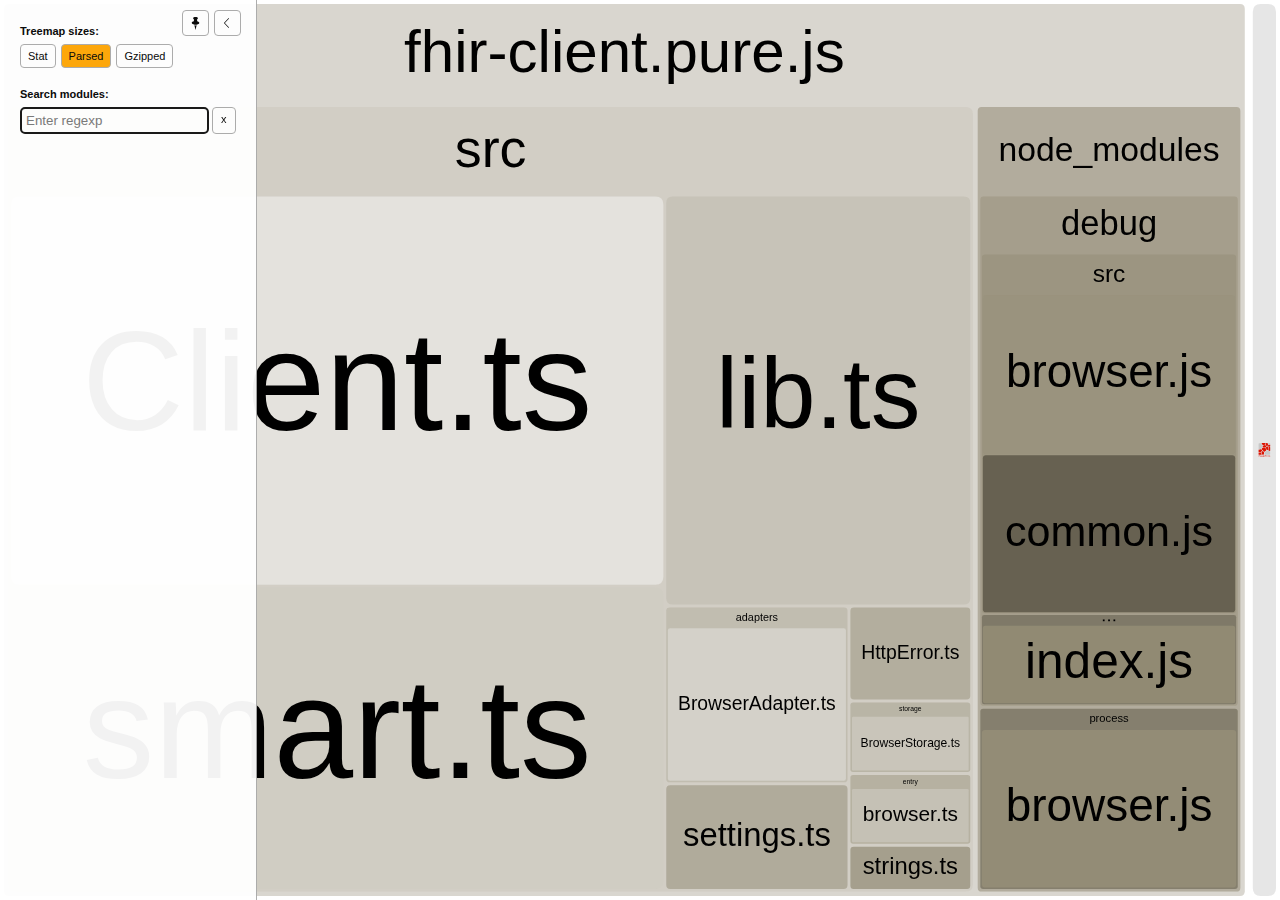
<file: node_modules/fhirclient/build/bundle.pure.dev.html>
<!DOCTYPE html>
<html>
  <head>
    <meta charset="UTF-8"/>
    <meta name="viewport" content="width=device-width, initial-scale=1"/>
    <title>fhirclient [10 Feb 2020 at 15:12]</title>
    <link rel="shortcut icon" href="[data-uri]" type="image/x-icon" />

    <script>
      window.enableWebSocket = false;
    </script>
    
  <!-- viewer.js -->
  <script>
    !function(e){var t={};function n(r){if(t[r])return t[r].exports;var i=t[r]={i:r,l:!1,exports:{}};return e[r].call(i.exports,i,i.exports,n),i.l=!0,i.exports}n.m=e,n.c=t,n.d=function(e,t,r){n.o(e,t)||Object.defineProperty(e,t,{enumerable:!0,get:r})},n.r=function(e){"undefined"!=typeof Symbol&&Symbol.toStringTag&&Object.defineProperty(e,Symbol.toStringTag,{value:"Module"}),Object.defineProperty(e,"__esModule",{value:!0})},n.t=function(e,t){if(1&t&&(e=n(e)),8&t)return e;if(4&t&&"object"==typeof e&&e&&e.__esModule)return e;var r=Object.create(null);if(n.r(r),Object.defineProperty(r,"default",{enumerable:!0,value:e}),2&t&&"string"!=typeof e)for(var i in e)n.d(r,i,function(t){return e[t]}.bind(null,i));return r},n.n=function(e){var t=e&&e.__esModule?function(){return e.default}:function(){return e};return n.d(t,"a",t),t},n.o=function(e,t){return Object.prototype.hasOwnProperty.call(e,t)},n.p="/",n(n.s=69)}([function(e,t,n){var r;
/*!
  Copyright (c) 2017 Jed Watson.
  Licensed under the MIT License (MIT), see
  http://jedwatson.github.io/classnames
*/
/*!
  Copyright (c) 2017 Jed Watson.
  Licensed under the MIT License (MIT), see
  http://jedwatson.github.io/classnames
*/
!function(){"use strict";var n={}.hasOwnProperty;function i(){for(var e=[],t=0;t<arguments.length;t++){var r=arguments[t];if(r){var o=typeof r;if("string"===o||"number"===o)e.push(r);else if(Array.isArray(r)&&r.length){var a=i.apply(null,r);a&&e.push(a)}else if("object"===o)for(var s in r)n.call(r,s)&&r[s]&&e.push(s)}}return e.join(" ")}e.exports?(i.default=i,e.exports=i):void 0===(r=function(){return i}.apply(t,[]))||(e.exports=r)}()},function(e,t,n){var r=n(40);"string"==typeof r&&(r=[[e.i,r,""]]);var i={hmr:!0,transform:void 0,insertInto:void 0};n(3)(r,i);r.locals&&(e.exports=r.locals)},function(e,t,n){"use strict";e.exports=function(e){var t=[];return t.toString=function(){return this.map(function(t){var n=function(e,t){var n=e[1]||"",r=e[3];if(!r)return n;if(t&&"function"==typeof btoa){var i=(a=r,"/*# sourceMappingURL=data:application/json;charset=utf-8;base64,"+btoa(unescape(encodeURIComponent(JSON.stringify(a))))+" */"),o=r.sources.map(function(e){return"/*# sourceURL="+r.sourceRoot+e+" */"});return[n].concat(o).concat([i]).join("\n")}var a;return[n].join("\n")}(t,e);return t[2]?"@media "+t[2]+"{"+n+"}":n}).join("")},t.i=function(e,n){"string"==typeof e&&(e=[[null,e,""]]);for(var r={},i=0;i<this.length;i++){var o=this[i][0];null!=o&&(r[o]=!0)}for(i=0;i<e.length;i++){var a=e[i];null!=a[0]&&r[a[0]]||(n&&!a[2]?a[2]=n:n&&(a[2]="("+a[2]+") and ("+n+")"),t.push(a))}},t}},function(e,t,n){var r,i,o={},a=(r=function(){return window&&document&&document.all&&!window.atob},function(){return void 0===i&&(i=r.apply(this,arguments)),i}),s=function(e){var t={};return function(e,n){if("function"==typeof e)return e();if(void 0===t[e]){var r=function(e,t){return t?t.querySelector(e):document.querySelector(e)}.call(this,e,n);if(window.HTMLIFrameElement&&r instanceof window.HTMLIFrameElement)try{r=r.contentDocument.head}catch(i){r=null}t[e]=r}return t[e]}}(),u=null,l=0,c=[],h=n(29);function f(e,t){for(var n=0;n<e.length;n++){var r=e[n],i=o[r.id];if(i){i.refs++;for(var a=0;a<i.parts.length;a++)i.parts[a](r.parts[a]);for(;a<r.parts.length;a++)i.parts.push(y(r.parts[a],t))}else{var s=[];for(a=0;a<r.parts.length;a++)s.push(y(r.parts[a],t));o[r.id]={id:r.id,refs:1,parts:s}}}}function d(e,t){for(var n=[],r={},i=0;i<e.length;i++){var o=e[i],a=t.base?o[0]+t.base:o[0],s={css:o[1],media:o[2],sourceMap:o[3]};r[a]?r[a].parts.push(s):n.push(r[a]={id:a,parts:[s]})}return n}function p(e,t){var n=s(e.insertInto);if(!n)throw new Error("Couldn't find a style target. This probably means that the value for the 'insertInto' parameter is invalid.");var r=c[c.length-1];if("top"===e.insertAt)r?r.nextSibling?n.insertBefore(t,r.nextSibling):n.appendChild(t):n.insertBefore(t,n.firstChild),c.push(t);else if("bottom"===e.insertAt)n.appendChild(t);else{if("object"!=typeof e.insertAt||!e.insertAt.before)throw new Error("[Style Loader]\n\n Invalid value for parameter 'insertAt' ('options.insertAt') found.\n Must be 'top', 'bottom', or Object.\n (https://github.com/webpack-contrib/style-loader#insertat)\n");var i=s(e.insertAt.before,n);n.insertBefore(t,i)}}function g(e){if(null===e.parentNode)return!1;e.parentNode.removeChild(e);var t=c.indexOf(e);t>=0&&c.splice(t,1)}function b(e){var t=document.createElement("style");if(void 0===e.attrs.type&&(e.attrs.type="text/css"),void 0===e.attrs.nonce){var r=function(){0;return n.nc}();r&&(e.attrs.nonce=r)}return v(t,e.attrs),p(e,t),t}function v(e,t){Object.keys(t).forEach(function(n){e.setAttribute(n,t[n])})}function y(e,t){var n,r,i,o;if(t.transform&&e.css){if(!(o="function"==typeof t.transform?t.transform(e.css):t.transform.default(e.css)))return function(){};e.css=o}if(t.singleton){var a=l++;n=u||(u=b(t)),r=w.bind(null,n,a,!1),i=w.bind(null,n,a,!0)}else e.sourceMap&&"function"==typeof URL&&"function"==typeof URL.createObjectURL&&"function"==typeof URL.revokeObjectURL&&"function"==typeof Blob&&"function"==typeof btoa?(n=function(e){var t=document.createElement("link");return void 0===e.attrs.type&&(e.attrs.type="text/css"),e.attrs.rel="stylesheet",v(t,e.attrs),p(e,t),t}(t),r=function(e,t,n){var r=n.css,i=n.sourceMap,o=void 0===t.convertToAbsoluteUrls&&i;(t.convertToAbsoluteUrls||o)&&(r=h(r));i&&(r+="\n/*# sourceMappingURL=data:application/json;base64,"+btoa(unescape(encodeURIComponent(JSON.stringify(i))))+" */");var a=new Blob([r],{type:"text/css"}),s=e.href;e.href=URL.createObjectURL(a),s&&URL.revokeObjectURL(s)}.bind(null,n,t),i=function(){g(n),n.href&&URL.revokeObjectURL(n.href)}):(n=b(t),r=function(e,t){var n=t.css,r=t.media;r&&e.setAttribute("media",r);if(e.styleSheet)e.styleSheet.cssText=n;else{for(;e.firstChild;)e.removeChild(e.firstChild);e.appendChild(document.createTextNode(n))}}.bind(null,n),i=function(){g(n)});return r(e),function(t){if(t){if(t.css===e.css&&t.media===e.media&&t.sourceMap===e.sourceMap)return;r(e=t)}else i()}}e.exports=function(e,t){if("undefined"!=typeof DEBUG&&DEBUG&&"object"!=typeof document)throw new Error("The style-loader cannot be used in a non-browser environment");(t=t||{}).attrs="object"==typeof t.attrs?t.attrs:{},t.singleton||"boolean"==typeof t.singleton||(t.singleton=a()),t.insertInto||(t.insertInto="head"),t.insertAt||(t.insertAt="bottom");var n=d(e,t);return f(n,t),function(e){for(var r=[],i=0;i<n.length;i++){var a=n[i];(s=o[a.id]).refs--,r.push(s)}e&&f(d(e,t),t);for(i=0;i<r.length;i++){var s;if(0===(s=r[i]).refs){for(var u=0;u<s.parts.length;u++)s.parts[u]();delete o[s.id]}}}};var m,x=(m=[],function(e,t){return m[e]=t,m.filter(Boolean).join("\n")});function w(e,t,n,r){var i=n?"":r.css;if(e.styleSheet)e.styleSheet.cssText=x(t,i);else{var o=document.createTextNode(i),a=e.childNodes;a[t]&&e.removeChild(a[t]),a.length?e.insertBefore(o,a[t]):e.appendChild(o)}}},function(e,t,n){var r=n(32);"string"==typeof r&&(r=[[e.i,r,""]]);var i={hmr:!0,transform:void 0,insertInto:void 0};n(3)(r,i);r.locals&&(e.exports=r.locals)},function(e,t,n){"use strict";
/**
 * filesize
 *
 * @copyright 2018 Jason Mulligan <jason.mulligan@avoidwork.com>
 * @license BSD-3-Clause
 * @version 3.6.1
 */
/**
 * filesize
 *
 * @copyright 2018 Jason Mulligan <jason.mulligan@avoidwork.com>
 * @license BSD-3-Clause
 * @version 3.6.1
 */
!function(t){var n=/^(b|B)$/,r={iec:{bits:["b","Kib","Mib","Gib","Tib","Pib","Eib","Zib","Yib"],bytes:["B","KiB","MiB","GiB","TiB","PiB","EiB","ZiB","YiB"]},jedec:{bits:["b","Kb","Mb","Gb","Tb","Pb","Eb","Zb","Yb"],bytes:["B","KB","MB","GB","TB","PB","EB","ZB","YB"]}},i={iec:["","kibi","mebi","gibi","tebi","pebi","exbi","zebi","yobi"],jedec:["","kilo","mega","giga","tera","peta","exa","zetta","yotta"]};function o(e){var t,o,a,s,u,l,c,h,f,d,p,g,b,v=arguments.length>1&&void 0!==arguments[1]?arguments[1]:{},y=[],m=0,x=void 0,w=void 0;if(isNaN(e))throw new Error("Invalid arguments");return o=!0===v.bits,f=!0===v.unix,t=v.base||2,h=void 0!==v.round?v.round:f?1:2,d=void 0!==v.separator&&v.separator||"",p=void 0!==v.spacer?v.spacer:f?"":" ",b=v.symbols||v.suffixes||{},g=2===t&&v.standard||"jedec",c=v.output||"string",s=!0===v.fullform,u=v.fullforms instanceof Array?v.fullforms:[],x=void 0!==v.exponent?v.exponent:-1,a=t>2?1e3:1024,(l=(w=Number(e))<0)&&(w=-w),(-1===x||isNaN(x))&&(x=Math.floor(Math.log(w)/Math.log(a)))<0&&(x=0),x>8&&(x=8),0===w?(y[0]=0,y[1]=f?"":r[g][o?"bits":"bytes"][x]):(m=w/(2===t?Math.pow(2,10*x):Math.pow(1e3,x)),o&&(m*=8)>=a&&x<8&&(m/=a,x++),y[0]=Number(m.toFixed(x>0?h:0)),y[1]=10===t&&1===x?o?"kb":"kB":r[g][o?"bits":"bytes"][x],f&&(y[1]="jedec"===g?y[1].charAt(0):x>0?y[1].replace(/B$/,""):y[1],n.test(y[1])&&(y[0]=Math.floor(y[0]),y[1]=""))),l&&(y[0]=-y[0]),y[1]=b[y[1]]||y[1],"array"===c?y:"exponent"===c?x:"object"===c?{value:y[0],suffix:y[1],symbol:y[1]}:(s&&(y[1]=u[x]?u[x]:i[g][x]+(o?"bit":"byte")+(1===y[0]?"":"s")),d.length>0&&(y[0]=y[0].toString().replace(".",d)),y.join(p))}o.partial=function(e){return function(t){return o(t,e)}},e.exports=o}("undefined"!=typeof window&&window)},function(e,t,n){var r=n(48);"string"==typeof r&&(r=[[e.i,r,""]]);var i={hmr:!0,transform:void 0,insertInto:void 0};n(3)(r,i);r.locals&&(e.exports=r.locals)},function(e,t,n){var r=n(37);"string"==typeof r&&(r=[[e.i,r,""]]);var i={hmr:!0,transform:void 0,insertInto:void 0};n(3)(r,i);r.locals&&(e.exports=r.locals)},function(e,t,n){var r=n(59),i=n(14),o=/[&<>"']/g,a=RegExp(o.source);e.exports=function(e){return(e=i(e))&&a.test(e)?e.replace(o,r):e}},function(e,t,n){var r=n(30);"string"==typeof r&&(r=[[e.i,r,""]]);var i={hmr:!0,transform:void 0,insertInto:void 0};n(3)(r,i);r.locals&&(e.exports=r.locals)},function(e,t,n){var r=n(31);"string"==typeof r&&(r=[[e.i,r,""]]);var i={hmr:!0,transform:void 0,insertInto:void 0};n(3)(r,i);r.locals&&(e.exports=r.locals)},function(e,t,n){var r=n(36);"string"==typeof r&&(r=[[e.i,r,""]]);var i={hmr:!0,transform:void 0,insertInto:void 0};n(3)(r,i);r.locals&&(e.exports=r.locals)},function(e,t,n){var r=n(61);"string"==typeof r&&(r=[[e.i,r,""]]);var i={hmr:!0,transform:void 0,insertInto:void 0};n(3)(r,i);r.locals&&(e.exports=r.locals)},function(e,t,n){var r=n(19).Symbol;e.exports=r},function(e,t,n){var r=n(56);e.exports=function(e){return null==e?"":r(e)}},function(e,t,n){var r=n(28);"string"==typeof r&&(r=[[e.i,r,""]]);var i={hmr:!0,transform:void 0,insertInto:void 0};n(3)(r,i);r.locals&&(e.exports=r.locals)},function(e,t,n){var r=n(38);"string"==typeof r&&(r=[[e.i,r,""]]);var i={hmr:!0,transform:void 0,insertInto:void 0};n(3)(r,i);r.locals&&(e.exports=r.locals)},function(e,t,n){var r=n(39);"string"==typeof r&&(r=[[e.i,r,""]]);var i={hmr:!0,transform:void 0,insertInto:void 0};n(3)(r,i);r.locals&&(e.exports=r.locals)},function(e,t){e.exports=function(e){var t=typeof e;return null!=e&&("object"==t||"function"==t)}},function(e,t,n){var r=n(42),i="object"==typeof self&&self&&self.Object===Object&&self,o=r||i||Function("return this")();e.exports=o},function(e,t,n){var r=n(44),i=n(47),o="[object Symbol]";e.exports=function(e){return"symbol"==typeof e||i(e)&&r(e)==o}},function(e,t){var n=RegExp("[\\u200d\\ud800-\\udfff\\u0300-\\u036f\\ufe20-\\ufe2f\\u20d0-\\u20ff\\ufe0e\\ufe0f]");e.exports=function(e){return n.test(e)}},function(e,t){
/**
 * Carrot Search FoamTree HTML5 (demo variant)
 * v3.4.5, 4fa198d722d767b68d0409e88290ea6de98d1eaa/4fa198d7, build FOAMTREE-SOFTWARE4-DIST-39, Jul 26, 2017
 * 
 * Carrot Search confidential.
 * Copyright 2002-2017, Carrot Search s.c, All Rights Reserved.
 */
!function(){var e,t=function(){var e,n=window.navigator.userAgent;try{window.localStorage.setItem("ftap5caavc","ftap5caavc"),window.localStorage.removeItem("ftap5caavc"),e=!0}catch(r){e=!1}return{of:function(){return/webkit/i.test(n)},mf:function(){return/Mac/.test(n)},lf:function(){return/iPad|iPod|iPhone/.test(n)},hf:function(){return/Android/.test(n)},ii:function(){return"ontouchstart"in window||!!window.DocumentTouch&&document instanceof window.DocumentTouch},hi:function(){return e},gi:function(){var e=document.createElement("canvas");return!(!e.getContext||!e.getContext("2d"))},Dd:function(e,n){return[].forEach&&t.gi()?e&&e():n&&n()}}}(),n=function(){function e(){return window.performance&&(window.performance.now||window.performance.mozNow||window.performance.msNow||window.performance.oNow||window.performance.webkitNow)||Date.now}var t=e();return{create:function(){return{now:(t=e(),function(){return t.call(window.performance)})};var t},now:function(){return t.call(window.performance)}}}();function r(){function r(){if(!u)throw"AF0";var e=n.now();0!==l&&(o.Kd=e-l),l=e,s=s.filter(function(e){return null!==e}),o.frames++;for(var t=0;t<s.length;t++){var r=s[t];null!==r&&(!0===r.ye.call(r.Yg)?s[t]=null:m.Sc(r.repeat)&&(r.repeat=r.repeat-1,0>=r.repeat&&(s[t]=null)))}s=s.filter(function(e){return null!==e}),u=!1,i(),0!==(e=n.now()-e)&&(o.Jd=e),o.totalTime+=e,o.Oe=1e3*o.frames/o.totalTime,l=0===s.length?0:n.now()}function i(){0<s.length&&!u&&(u=!0,a(r))}var o=this.rg={frames:0,totalTime:0,Jd:0,Kd:0,Oe:0};e=o;var a=function(){return t.lf()?function(e){window.setTimeout(e,0)}:window.requestAnimationFrame||window.webkitRequestAnimationFrame||window.mozRequestAnimationFrame||window.oRequestAnimationFrame||window.msRequestAnimationFrame||(e=n.create(),function(t){var n=0;window.setTimeout(function(){var r=e.now();t(),n=e.now()-r},16>n?16-n:0)});var e}(),s=[],u=!1,l=0;this.repeat=function(e,t,n){this.cancel(e),s.push({ye:e,Yg:n,repeat:t}),i()},this.d=function(e,t){this.repeat(e,1,t)},this.cancel=function(e){for(var t=0;t<s.length;t++){var n=s[t];null!==n&&n.ye===e&&(s[t]=null)}},this.k=function(){s=[]}}var i,o=t.Dd(function(){function e(){this.buffer=[],this.oa=0,this.Gc=m.extend({},s)}function t(e){return function(){var t,n=this.buffer,r=this.oa;for(n[r++]="call",n[r++]=e,n[r++]=arguments.length,t=0;t<arguments.length;t++)n[r++]=arguments[t];this.oa=r}}function n(e){return function(){return r[e].apply(r,arguments)}}(i=document.createElement("canvas")).width=1,i.height=1;var r=i.getContext("2d"),i=["font"],a="fillStyle globalAlpha globalCompositeOperation lineCap lineDashOffset lineJoin lineWidth miterLimit shadowBlur shadowColor shadowOffsetX shadowOffsetY strokeStyle textAlign textBaseline".split(" "),s={};return a.concat(i).forEach(function(e){s[e]=r[e]}),e.prototype.clear=function(){this.oa=0},e.prototype.Na=function(){return 0===this.oa},e.prototype.Ta=function(e){e instanceof o?function(e,t,n){for(var r=0,i=e.oa,o=e.buffer;r<n;)o[i++]=t[r++];e.oa=i}(e,this.buffer,this.oa):function(e,t,n,r){for(var i=0;i<n;)switch(t[i++]){case"set":e[t[i++]]=t[i++];break;case"setGlobalAlpha":e[t[i++]]=t[i++]*r;break;case"call":var o=t[i++];switch(t[i++]){case 0:e[o]();break;case 1:e[o](t[i++]);break;case 2:e[o](t[i++],t[i++]);break;case 3:e[o](t[i++],t[i++],t[i++]);break;case 4:e[o](t[i++],t[i++],t[i++],t[i++]);break;case 5:e[o](t[i++],t[i++],t[i++],t[i++],t[i++]);break;case 6:e[o](t[i++],t[i++],t[i++],t[i++],t[i++],t[i++]);break;case 7:e[o](t[i++],t[i++],t[i++],t[i++],t[i++],t[i++],t[i++]);break;case 8:e[o](t[i++],t[i++],t[i++],t[i++],t[i++],t[i++],t[i++],t[i++]);break;case 9:e[o](t[i++],t[i++],t[i++],t[i++],t[i++],t[i++],t[i++],t[i++],t[i++]);break;default:throw"CB0"}}}(e,this.buffer,this.oa,m.B(e.globalAlpha,1))},e.prototype.replay=e.prototype.Ta,e.prototype.d=function(){return new e},e.prototype.scratch=e.prototype.d,"arc arcTo beginPath bezierCurveTo clearRect clip closePath drawImage fill fillRect fillText lineTo moveTo putImageData quadraticCurveTo rect rotate scale setLineDash setTransform stroke strokeRect strokeText transform translate".split(" ").forEach(function(n){e.prototype[n]=t(n)}),["measureText","createLinearGradient","createRadialGradient","createPattern","getLineDash"].forEach(function(t){e.prototype[t]=n(t)}),["save","restore"].forEach(function(r){e.prototype[r]=function(e,t){return function(){e.apply(this,arguments),t.apply(this,arguments)}}(t(r),n(r))}),i.forEach(function(t){Object.defineProperty(e.prototype,t,{set:function(e){r[t]=e,this.Gc[t]=e;var n=this.buffer;n[this.oa++]="set",n[this.oa++]=t,n[this.oa++]=e},get:function(){return this.Gc[t]}})}),a.forEach(function(t){Object.defineProperty(e.prototype,t,{set:function(e){this.Gc[t]=e;var n=this.buffer;n[this.oa++]="globalAlpha"===t?"setGlobalAlpha":"set",n[this.oa++]=t,n[this.oa++]=e},get:function(){return this.Gc[t]}})}),e.prototype.roundRect=function(e,t,n,r,i){this.beginPath(),this.moveTo(e+i,t),this.lineTo(e+n-i,t),this.quadraticCurveTo(e+n,t,e+n,t+i),this.lineTo(e+n,t+r-i),this.quadraticCurveTo(e+n,t+r,e+n-i,t+r),this.lineTo(e+i,t+r),this.quadraticCurveTo(e,t+r,e,t+r-i),this.lineTo(e,t+i),this.quadraticCurveTo(e,t,e+i,t),this.closePath()},e.prototype.fillPolygonWithText=function(e,t,n,r,i){i||(i={});var a={sb:m.B(i.maxFontSize,D.Ea.sb),Zc:m.B(i.minFontSize,D.Ea.Zc),lineHeight:m.B(i.lineHeight,D.Ea.lineHeight),pb:m.B(i.horizontalPadding,D.Ea.pb),eb:m.B(i.verticalPadding,D.Ea.eb),tb:m.B(i.maxTotalTextHeight,D.Ea.tb),fontFamily:m.B(i.fontFamily,D.Ea.fontFamily),fontStyle:m.B(i.fontStyle,D.Ea.fontStyle),fontVariant:m.B(i.fontVariant,D.Ea.fontVariant),fontWeight:m.B(i.fontWeight,D.Ea.fontWeight),verticalAlign:m.B(i.verticalAlign,D.Ea.verticalAlign)},s=i.cache;if(s&&m.Q(i,"area")){s.jd||(s.jd=new o);var u=i.area,l=m.B(i.cacheInvalidationThreshold,.05);e=D.xe(a,this,r,e,z.q(e,{}),{x:t,y:n},i.allowForcedSplit||!1,i.allowEllipsis||!1,s,u,l,i.invalidateCache)}else e=D.Le(a,this,r,e,z.q(e,{}),{x:t,y:n},i.allowForcedSplit||!1,i.allowEllipsis||!1);return e.la?{fit:!0,lineCount:e.mc,fontSize:e.fontSize,box:{x:e.da.x,y:e.da.y,w:e.da.f,h:e.da.i},ellipsis:e.ec}:{fit:!1}},e}),a=t.Dd(function(){function e(e){this.O=e,this.d=[],this.Ib=[void 0],this.Nc=["#SIZE#px sans-serif"],this.Ld=[0],this.Md=[1],this.ie=[0],this.je=[0],this.ke=[0],this.Qd=[10],this.hc=[10],this.Sb=[this.Ib,this.Nc,this.hc,this.Ld,this.Md,this.ie,this.Qd,this.je,this.ke],this.ga=[1,0,0,1,0,0]}function t(e){var t=e.O,n=e.Sb[0].length-1;e.Ib[n]&&(t.setLineDash(e.Ib[n]),t.Tj=e.Ld[n]),t.miterLimit=e.Qd[n],t.lineWidth=e.Md[n],t.shadowBlur=e.ie[n],t.shadowOffsetX=e.je[n],t.shadowOffsetY=e.ke[n],t.font=e.Nc[n].replace("#SIZE#",e.hc[n].toString())}function n(e,t,n){return e*n[0]+t*n[2]+n[4]}function r(e,t,n){return e*n[1]+t*n[3]+n[5]}function i(e,t){for(var n=0;n<e.length;n++)e[n]*=t[0];return e}e.prototype.save=function(){this.d.push(this.ga.slice(0));for(var e=0;e<this.Sb.length;e++){var t=this.Sb[e];t.push(t[t.length-1])}this.O.save()},e.prototype.restore=function(){this.ga=this.d.pop();for(var e=0;e<this.Sb.length;e++)this.Sb[e].pop();this.O.restore(),t(this)},e.prototype.scale=function(e,n){(r=this.ga)[0]*=e,r[1]*=e,r[2]*=n,r[3]*=n;var r=this.ga,o=this.Sb,a=o[0].length-1,s=this.Ib[a];for(s&&i(s,r),s=2;s<o.length;s++){o[s][a]*=r[0]}t(this)},e.prototype.translate=function(e,t){var n=this.ga;n[4]+=n[0]*e+n[2]*t,n[5]+=n[1]*e+n[3]*t},["moveTo","lineTo"].forEach(function(t){e.prototype[t]=function(e){return function(t,i){var o=this.ga;return this.O[e].call(this.O,n(t,i,o),r(t,i,o))}}(t)}),["clearRect","fillRect","strokeRect","rect"].forEach(function(t){e.prototype[t]=function(e){return function(t,i,o,a){var s=this.ga;return this.O[e].call(this.O,n(t,i,s),r(t,i,s),o*s[0],a*s[3])}}(t)}),"fill stroke beginPath closePath clip createImageData createPattern getImageData putImageData getLineDash setLineDash".split(" ").forEach(function(t){e.prototype[t]=function(e){return function(){return this.O[e].apply(this.O,arguments)}}(t)}),[{vb:"lineDashOffset",zb:function(e){return e.Ld}},{vb:"lineWidth",zb:function(e){return e.Md}},{vb:"miterLimit",zb:function(e){return e.Qd}},{vb:"shadowBlur",zb:function(e){return e.ie}},{vb:"shadowOffsetX",zb:function(e){return e.je}},{vb:"shadowOffsetY",zb:function(e){return e.ke}}].forEach(function(t){Object.defineProperty(e.prototype,t.vb,{set:function(e){var n=t.zb(this);e*=this.ga[0],n[n.length-1]=e,this.O[t.vb]=e}})});var o=/(\d+(?:\.\d+)?)px/;return Object.defineProperty(e.prototype,"font",{set:function(e){var t=o.exec(e);if(1<t.length){var n=this.hc.length-1;this.hc[n]=parseFloat(t[1]),this.Nc[n]=e.replace(o,"#SIZE#px"),this.O.font=this.Nc[n].replace("#SIZE#",(this.hc[n]*this.ga[0]).toString())}}}),"fillStyle globalAlpha globalCompositeOperation lineCap lineJoin shadowColor strokeStyle textAlign textBaseline".split(" ").forEach(function(t){Object.defineProperty(e.prototype,t,{set:function(e){this.O[t]=e}})}),e.prototype.arc=function(e,t,i,o,a,s){var u=this.ga;this.O.arc(n(e,t,u),r(e,t,u),i*u[0],o,a,s)},e.prototype.arcTo=function(e,t,i,o,a){var s=this.ga;this.O.arc(n(e,t,s),r(e,t,s),n(i,o,s),r(i,o,s),a*s[0])},e.prototype.bezierCurveTo=function(e,t,i,o,a,s){var u=this.ga;this.O.bezierCurveTo(n(e,t,u),r(e,t,u),n(i,o,u),r(i,o,u),n(a,s,u),r(a,s,u))},e.prototype.drawImage=function(e,t,i,o,a,s,u,l,c){function h(t,i,o,a){d.push(n(t,i,f)),d.push(r(t,i,f)),o=m.V(o)?e.width:o,a=m.V(a)?e.height:a,d.push(o*f[0]),d.push(a*f[3])}var f=this.ga,d=[e];m.V(s)?h(t,i,o,a):h(s,u,l,c),this.O.drawImage.apply(this.O,d)},e.prototype.quadraticCurveTo=function(e,t,i,o){var a=this.ga;this.O.quadraticCurveTo(n(e,t,a),r(e,t,a),n(i,o,a),r(i,o,a))},e.prototype.fillText=function(e,t,i,o){var a=this.ga;this.O.fillText(e,n(t,i,a),r(t,i,a),m.Sc(o)?o*a[0]:1e20)},e.prototype.setLineDash=function(e){e=i(e.slice(0),this.ga),this.Ib[this.Ib.length-1]=e,this.O.setLineDash(e)},e}),s=(i=!t.of()||t.lf()||t.hf()?1:7,{eh:function(){function e(e){e.beginPath(),u.le(e,l)}(a=document.createElement("canvas")).width=800,a.height=600;var t,r=a.getContext("2d"),o=a.width,a=a.height,s=0,l=[{x:0,y:100}];for(t=1;6>=t;t++)s=2*t*Math.PI/6,l.push({x:0+100*Math.sin(s),y:0+100*Math.cos(s)});t={polygonPlainFill:[e,function(e){e.fillStyle="rgb(255, 0, 0)",e.fill()}],polygonPlainStroke:[e,function(e){e.strokeStyle="rgb(128, 0, 0)",e.lineWidth=2,e.closePath(),e.stroke()}],polygonGradientFill:[e,function(e){var t=e.createRadialGradient(0,0,10,0,0,60);t.addColorStop(0,"rgb(255, 0, 0)"),t.addColorStop(1,"rgb(255, 255, 0)"),e.fillStyle=t,e.fill()}],polygonGradientStroke:[e,function(e){var t=e.createLinearGradient(-100,-100,100,100);t.addColorStop(0,"rgb(224, 0, 0)"),t.addColorStop(1,"rgb(32, 0, 0)"),e.strokeStyle=t,e.lineWidth=2,e.closePath(),e.stroke()}],polygonExposureShadow:[e,function(e){e.shadowBlur=50,e.shadowColor="rgba(0, 0, 0, 1)",e.fillStyle="rgba(0, 0, 0, 1)",e.globalCompositeOperation="source-over",e.fill(),e.shadowBlur=0,e.shadowColor="transparent",e.globalCompositeOperation="destination-out",e.fill()}],labelPlainFill:[function(e){e.fillStyle="#000",e.font="24px sans-serif",e.textAlign="center"},function(e){e.fillText("Some text",0,-16),e.fillText("for testing purposes",0,16)}]},s=100/Object.keys(t).length;var c,h=n.now(),f={};for(c in t){var d,p=t[c],g=n.now(),b=0;do{for(r.save(),r.translate(Math.random()*o,Math.random()*a),d=3*Math.random()+.5,r.scale(d,d),d=0;d<p.length;d++)p[d](r);r.restore(),b++,d=n.now()}while(d-g<s);f[c]=i*(d-g)/b}return f.total=n.now()-h,f}}),u={le:function(e,t){var n=t[0];e.moveTo(n.x,n.y);for(var r=t.length-1;0<r;r--)n=t[r],e.lineTo(n.x,n.y)},rj:function(e,t,n,r){var i,o,a,s,u,l=[],c=0,h=t.length;for(a=0;a<h;a++)i=t[a],o=t[(a+1)%h],i=z.d(i,o),i=Math.sqrt(i),l.push(i),c+=i;n=r*(n+.5*r*c/h),r={};c={};var f={};for(a=0;a<h;a++)i=t[a],o=t[(a+1)%h],s=t[(a+2)%h],u=l[(a+1)%h],u=Math.min(.5,n/u),z.Aa(1-u,o,s,c),z.Aa(u,o,s,f),0,0==a&&(s=Math.min(.5,n/l[0]),z.Aa(s,i,o,r),0,e.moveTo(r.x,r.y)),e.quadraticCurveTo(o.x,o.y,c.x,c.y),e.lineTo(f.x,f.y);return!0}};function l(e){function t(e){c[e].style.opacity=f*h[e]}function n(e){e.width=Math.round(o*e.n),e.height=Math.round(a*e.n)}function r(){return/relative|absolute|fixed/.test(window.getComputedStyle(i,null).getPropertyValue("position"))}var i,o,a,s,u,l=[],c={},h={},f=0;this.H=function(t){i=t,r()||(i.style.position="relative"),0!=i.clientWidth&&0!=i.clientHeight||I.Pa("element has zero dimensions: "+i.clientWidth+" x "+i.clientHeight+"."),i.innerHTML="",o=i.clientWidth,a=i.clientHeight,s=0!==o?o:void 0,u=0!==a?a:void 0,"embedded"===i.getAttribute("data-foamtree")&&I.Pa("visualization already embedded in the element."),i.setAttribute("data-foamtree","embedded"),e.c.p("stage:initialized",this,i,o,a)},this.lb=function(){i.removeAttribute("data-foamtree"),l=[],c={},e.c.p("stage:disposed",this,i)},this.k=function(){if(r()||(i.style.position="relative"),o=i.clientWidth,a=i.clientHeight,0!==o&&0!==a&&(o!==s||a!==u)){for(var t=l.length-1;0<=t;t--)n(l[t]);e.c.p("stage:resized",s,u,o,a),s=o,u=a}},this.fj=function(e,t){e.n=t,n(e)},this.oc=function(r,o,a){var s=document.createElement("canvas");return s.setAttribute("style","position: absolute; top: 0; bottom: 0; left: 0; right: 0; width: 100%; height: 100%; -webkit-touch-callout: none; -webkit-user-select: none; -moz-user-select: none; -ms-user-select: none; user-select: none;"),s.n=o,n(s),l.push(s),c[r]=s,h[r]=1,t(r),a||i.appendChild(s),e.c.p("stage:newLayer",r,s),s},this.kc=function(e,n){return m.V(n)||(h[e]=n,t(e)),h[e]},this.d=function(e){return m.V(e)||(f=e,m.Ga(c,function(e,n){t(n)})),f}}function c(e){function t(e,t,n){return y=!0,p.x=0,p.y=0,g.x=0,g.y=0,a=f,s.x=d.x,s.y=d.y,t(),u*=e,l=n?u/a:e,l=Math.max(.25/a,l),!0}function n(e,t){return t.x=e.x/f+d.x,t.y=e.y/f+d.y,t}function r(e,t,n,r,i,o,a,s,u){var l=(e-n)*(o-s)-(t-r)*(i-a);return!(1e-5>Math.abs(l))&&(u.x=((e*r-t*n)*(i-a)-(e-n)*(i*s-o*a))/l,u.y=((e*r-t*n)*(o-s)-(t-r)*(i*s-o*a))/l,!0)}var i,o,a=1,s={x:0,y:0},u=1,l=1,c=1,h={x:0,y:0},f=1,d={x:0,y:0},p={x:0,y:0},g={x:0,y:0},b={x:0,y:0,f:0,i:0},v={x:0,y:0,f:0,i:0,scale:1},y=!0;e.c.j("stage:initialized",function(e,t,n,r){i=n,o=r,b.x=0,b.y=0,b.f=n,b.i=r,v.x=0,v.y=0,v.f=n,v.i=r,v.scale=1}),e.c.j("stage:resized",function(e,t,n,r){function a(e){e.x*=l,e.y*=c}function u(e){a(e),e.f*=l,e.i*=c}i=n,o=r;var l=n/e,c=r/t;a(s),a(d),a(h),a(p),a(g),u(b),u(v)}),this.Yb=function(e,r){return t(r,function(){n(e,h)},!0)},this.Y=function(e,n){if(1==Math.round(1e4*n)/1e4){var i=b.x-d.x,o=b.y-d.y;return t(1,function(){},!0),this.d(-i,-o)}return t(n,function(){for(var t=!1;!t;){t=Math.random();var n=Math.random(),i=Math.random(),o=Math.random();t=r(e.x+t*e.f,e.y+n*e.i,b.x+t*b.f,b.y+n*b.i,e.x+i*e.f,e.y+o*e.i,b.x+i*b.f,b.y+o*b.i,h)}},!0)},this.sc=function(e,n){var a,s,u,l;return(a=e.f/e.i)<(s=i/o)?(u=e.i*s,l=e.i,a=e.x-.5*(u-e.f),s=e.y):a>s?(u=e.f,l=e.f*o/i,a=e.x,s=e.y-.5*(l-e.i)):(a=e.x,s=e.y,u=e.f,l=e.i),a-=u*n,u*=1+2*n,r(a,s-=l*n,d.x,d.y,a+u,s,d.x+i/f,d.y,h)?t(i/f/u,m.ta,!1):(y=!1,this.d(f*(d.x-a),f*(d.y-s)))},this.d=function(e,t){var n=Math.round(1e4*e)/1e4,r=Math.round(1e4*t)/1e4;return g.x+=n/f,g.y+=r/f,0!==n||0!==r},this.reset=function(e){return e&&this.content(0,0,i,o),this.Y({x:b.x+d.x,y:b.y+d.y,f:b.f/f,i:b.i/f},c/u)},this.Qb=function(e){c=Math.min(1,Math.round(1e4*(e||u))/1e4)},this.k=function(){return d.x<b.x?(b.x-d.x)*f:d.x+i/f>b.x+b.f?-(d.x+i/f-b.x-b.f)*f:0},this.A=function(){return d.y<b.y?(b.y-d.y)*f:d.y+o/f>b.y+b.i?-(d.y+o/f-b.y-b.i)*f:0},this.update=function(e){var t=Math.abs(Math.log(l));6>t?t=2:(t/=4,t+=3*t*(1<l?e:1-e)),t=1<l?Math.pow(e,t):1-Math.pow(1-e,t),f=a*(t=(y?t:1)*(l-1)+1),d.x=h.x-(h.x-s.x)/t,d.y=h.y-(h.y-s.y)/t,d.x-=p.x*(1-e)+g.x*e,d.y-=p.y*(1-e)+g.y*e,1===e&&(p.x=g.x,p.y=g.y),v.x=d.x,v.y=d.y,v.f=i/f,v.i=o/f,v.scale=f},this.S=function(e){return e.x=v.x,e.y=v.y,e.scale=v.scale,e},this.absolute=function(e,t){return n(e,t||{})},this.nd=function(e,t){var n=t||{};return n.x=(e.x-d.x)*f,n.y=(e.y-d.y)*f,n},this.Hc=function(e){return this.scale()<c/e},this.Rd=function(){return m.Fd(f,1)},this.scale=function(){return Math.round(1e4*f)/1e4},this.content=function(e,t,n,r){b.x=e,b.y=t,b.f=n,b.i=r},this.Jc=function(e,t){var n;for(n=e.length-1;0<=n;n--){var r=e[n];r.save(),r.scale(f,f),r.translate(-d.x,-d.y)}for(t(v),n=e.length-1;0<=n;n--)(r=e[n]).restore()}}var h=new function(){function e(e){if("hsl"==e.model||"hsla"==e.model)return e;var t,n=e.r/=255,r=e.g/=255,i=e.b/=255,o=Math.max(n,r,i),a=(o+(u=Math.min(n,r,i)))/2;if(o==u)t=u=0;else{var s=o-u,u=.5<a?s/(2-o-u):s/(o+u);switch(o){case n:t=(r-i)/s+(r<i?6:0);break;case r:t=(i-n)/s+2;break;case i:t=(n-r)/s+4}t/=6}return e.h=360*t,e.s=100*u,e.l=100*a,e.model="hsl",e}var t={h:0,s:0,l:0,a:1,model:"hsla"};this.Ba=function(n){return m.Tc(n)?e(h.Hg(n)):m.jc(n)?e(n):t},this.Hg=function(e){var n;return(n=/rgba\(\s*([^,\s]+)\s*,\s*([^,\s]+)\s*,\s*([^,\s]+)\s*,\s*([^,\s]+)\s*\)/.exec(e))&&5==n.length?{r:parseFloat(n[1]),g:parseFloat(n[2]),b:parseFloat(n[3]),a:parseFloat(n[4]),model:"rgba"}:(n=/hsla\(\s*([^,\s]+)\s*,\s*([^,%\s]+)%\s*,\s*([^,\s%]+)%\s*,\s*([^,\s]+)\s*\)/.exec(e))&&5==n.length?{h:parseFloat(n[1]),s:parseFloat(n[2]),l:parseFloat(n[3]),a:parseFloat(n[4]),model:"hsla"}:(n=/rgb\(\s*([^,\s]+)\s*,\s*([^,\s]+)\s*,\s*([^,\s]+)\s*\)/.exec(e))&&4==n.length?{r:parseFloat(n[1]),g:parseFloat(n[2]),b:parseFloat(n[3]),a:1,model:"rgb"}:(n=/hsl\(\s*([^,\s]+)\s*,\s*([^,\s%]+)%\s*,\s*([^,\s%]+)%\s*\)/.exec(e))&&4==n.length?{h:parseFloat(n[1]),s:parseFloat(n[2]),l:parseFloat(n[3]),a:1,model:"hsl"}:(n=/#([0-9a-fA-F]{2})([0-9a-fA-F]{2})([0-9a-fA-F]{2})/.exec(e))&&4==n.length?{r:parseInt(n[1],16),g:parseInt(n[2],16),b:parseInt(n[3],16),a:1,model:"rgb"}:(n=/#([0-9a-fA-F])([0-9a-fA-F])([0-9a-fA-F])/.exec(e))&&4==n.length?{r:17*parseInt(n[1],16),g:17*parseInt(n[2],16),b:17*parseInt(n[3],16),a:1,model:"rgb"}:t},this.Cg=function(e){function t(e,t,n){return 0>n&&(n+=1),1<n&&(n-=1),n<1/6?e+6*(t-e)*n:.5>n?t:n<2/3?e+(t-e)*(2/3-n)*6:e}if("rgb"==e.model||"rgba"==e.model)return Math.sqrt(e.r*e.r*.241+e.g*e.g*.691+e.b*e.b*.068)/255;var n,r;n=e.l/100;var i=e.s/100;if(r=e.h/360,0==e.Wj)n=e=r=n;else{var o=2*n-(i=.5>n?n*(1+i):n+i-n*i);n=t(o,i,r+1/3),e=t(o,i,r),r=t(o,i,r-1/3)}return Math.sqrt(65025*n*n*.241+65025*e*e*.691+65025*r*r*.068)/255},this.Ng=function(e){if(m.Tc(e))return e;if(!m.jc(e))return"#000";switch(e.model){case"hsla":return h.Ig(e);case"hsl":return h.Ac(e);case"rgba":return h.Lg(e);case"rgb":return h.Kg(e);default:return"#000"}},this.Lg=function(e){return"rgba("+(.5+e.r|0)+","+(.5+e.g|0)+","+(.5+e.b|0)+","+e.a+")"},this.Kg=function(e){return"rgba("+(.5+e.r|0)+","+(.5+e.g|0)+","+(.5+e.b|0)+")"},this.Ig=function(e){return"hsla("+(.5+e.h|0)+","+(.5+e.s|0)+"%,"+(.5+e.l|0)+"%,"+e.a+")"},this.Ac=function(e){return"hsl("+(.5+e.h|0)+","+(.5+e.s|0)+"%,"+(.5+e.l|0)+"%)"},this.Y=function(e,t,n){return"hsl("+(.5+e|0)+","+(.5+t|0)+"%,"+(.5+n|0)+"%)"}};function f(){var e,t=!1,n=[],r=this,i=new function(){this.N=function(i){return i&&(t?i.apply(r,e):n.push(i)),this},this.ih=function(e){return r=e,{then:this.N}}};this.J=function(){e=arguments;for(var i=0;i<n.length;i++)n[i].apply(r,e);return t=!0,this},this.L=function(){return i}}function d(e){var t=new f,n=e.length;if(0<e.length)for(var r=e.length-1;0<=r;r--)e[r].N(function(){0==--n&&t.J()});else t.J();return t.L()}function p(e){var t=0;this.d=function(){t++},this.k=function(){0===--t&&e()},this.clear=function(){t=0},this.A=function(){return 0===t}}var g={Ie:function(e,t,n,r){return r=r||{},e=e.getBoundingClientRect(),r.x=t-e.left,r.y=n-e.top,r}};function b(){var e=document,t={};this.addEventListener=function(n,r){var i=t[n];i||(i=[],t[n]=i),i.push(r),e.addEventListener(n,r)},this.d=function(){m.Ga(t,function(t,n){for(var r=t.length-1;0<=r;r--)e.removeEventListener(n,t[r])})}}function v(e){function n(e){return function(t){r(t)&&e.apply(this,arguments)}}function r(t){for(t=t.target;t;){if(t===e)return!0;t=t.parentElement}return!1}function i(e,t,n){o(e,n=n||{});for(var r=0;r<t.length;r++)t[r].call(e.target,n);return(void 0===n.Mb&&n.zi||"prevent"===n.Mb)&&e.preventDefault(),n}function o(t,n){return g.Ie(e,t.clientX,t.clientY,n),n.altKey=t.altKey,n.metaKey=t.metaKey,n.ctrlKey=t.ctrlKey,n.shiftKey=t.shiftKey,n.xb=3===t.which,n}var a=new b,s=[],u=[],l=[],c=[],h=[],f=[],d=[],p=[],v=[],y=[],m=[];this.d=function(e){s.push(e)},this.k=function(e){h.push(e)},this.ya=function(e){u.push(e)},this.Ba=function(e){l.push(e)},this.Pa=function(e){c.push(e)},this.Aa=function(e){m.push(e)},this.za=function(e){f.push(e)},this.Ja=function(e){d.push(e)},this.Y=function(e){p.push(e)},this.A=function(e){v.push(e)},this.S=function(e){y.push(e)},this.lb=function(){a.d()};var x,w,C,S,T={x:0,y:0},M={x:0,y:0},k=!1,j=!1;a.addEventListener("mousedown",n(function(t){if(t.target!==e){var n=i(t,l);M.x=n.x,M.y=n.y,T.x=n.x,T.y=n.y,k=!0,i(t,p),w=!1,x=window.setTimeout(function(){100>z.d(T,n)&&(window.clearTimeout(S),i(t,u),w=!0)},400)}})),a.addEventListener("mouseup",function(e){if(i(e,c),k){if(j&&i(e,y),window.clearTimeout(x),!w&&!j&&r(e)){var t=function(e){var t={};return t.x=e.pageX,t.y=e.pageY,t}(e);C&&100>z.d(t,C)?i(e,h):i(e,s),C=t,S=window.setTimeout(function(){C=null},350)}j=k=!1}}),a.addEventListener("mousemove",function(e){var t=o(e,{});r(e)&&i(e,f,{type:"move"}),T.x=t.x,T.y=t.y,k&&!j&&100<z.d(M,T)&&(j=!0),j&&i(e,v,t)}),a.addEventListener("mouseout",n(function(e){i(e,d,{type:"out"})})),a.addEventListener(void 0!==document.onmousewheel?"mousewheel":"MozMousePixelScroll",n(function(e){var n=e.wheelDelta,r=e.detail;i(e,m,{wd:(r?n?0<n/r/40*r?1:-1:-r/(t.mf()?40:19):n/40)/3,zi:!0})})),a.addEventListener("contextmenu",n(function(e){e.preventDefault()}))}var y=function(){function e(e){return function(t){return Math.pow(t,e)}}function t(e){return function(t){return 1-Math.pow(1-t,e)}}function n(e){return function(t){return 1>(t*=2)?.5*Math.pow(t,e):1-.5*Math.abs(Math.pow(2-t,e))}}function r(e){return function(t){for(var n=0;n<e.length;n++)t=(0,e[n])(t);return t}}return{pa:function(e){switch(e){case"linear":return y.Jb;case"bounce":return y.Vg;case"squareIn":return y.og;case"squareOut":return y.Rb;case"squareInOut":return y.pg;case"cubicIn":return y.Zg;case"cubicOut":return y.ze;case"cubicInOut":return y.$g;case"quadIn":return y.Ri;case"quadOut":return y.Ti;case"quadInOut":return y.Si;default:return y.Jb}},Jb:function(e){return e},Vg:r([n(2),function(e){return 0===e?0:1===e?1:e*(e*(e*(e*(25.9425*e-85.88)+105.78)-58.69)+13.8475)}]),og:e(2),Rb:t(2),pg:n(2),Zg:e(3),ze:t(3),$g:n(3),Ri:e(2),Ti:t(2),Si:n(2),d:r}}(),m={V:function(e){return void 0===e},nf:function(e){return null===e},Sc:function(e){return"[object Number]"===Object.prototype.toString.call(e)},Tc:function(e){return"[object String]"===Object.prototype.toString.call(e)},Gd:function(e){return"function"==typeof e},jc:function(e){return e===Object(e)},Fd:function(e,t){return 1e-6>e-t&&-1e-6<e-t},jf:function(e){return m.V(e)||m.nf(e)||m.Tc(e)&&!/\S/.test(e)},Q:function(e,t){return e&&e.hasOwnProperty(t)},ob:function(e,t){if(e)for(var n=t.length-1;0<=n;n--)if(e.hasOwnProperty(t[n]))return!0;return!1},extend:function(e){return m.dh(Array.prototype.slice.call(arguments,1),function(t){if(t)for(var n in t)t.hasOwnProperty(n)&&(e[n]=t[n])}),e},A:function(e,t){return e.map(function(e){return e[t]},[])},dh:function(e,t,n){null!=e&&(e.forEach?e.forEach(t,n):m.Ga(e,t,n))},Ga:function(e,t,n){for(var r in e)if(e.hasOwnProperty(r)&&!1===t.call(n,e[r],r,e))break},B:function(){for(var e=0;e<arguments.length;e++){var t=arguments[e];if(!(m.V(t)||m.Sc(t)&&isNaN(t)||m.Tc(t)&&m.jf(t)))return t}},cg:function(e,t){var n=e.indexOf(t);0<=n&&e.splice(n,1)},ah:function(e,t,n){var r;return function(){var i=this,o=arguments,a=n&&!r;clearTimeout(r),r=setTimeout(function(){r=null,n||e.apply(i,o)},t),a&&e.apply(i,o)}},defer:function(e){setTimeout(e,1)},k:function(e){return e},ta:function(){}},x={ji:function(e,n,r){return t.hi()?function(){var t=n+":"+JSON.stringify(arguments),i=window.localStorage.getItem(t);return i&&(i=JSON.parse(i)),i&&Date.now()-i.t<r?i.v:(i=e.apply(this,arguments),window.localStorage.setItem(t,JSON.stringify({v:i,t:Date.now()})),i)}:e}},w={m:function(e,t){function n(){var n=[];if(Array.isArray(e))for(var r=0;r<e.length;r++){var i=e[r];i&&n.push(i.apply(t,arguments))}else e&&n.push(e.apply(t,arguments));return n}return n.empty=function(){return 0===e.length&&!m.Gd(e)},n}};function C(){var e={};this.j=function(t,n){var r=e[t];r||(r=[],e[t]=r),r.push(n)},this.p=function(t,n){var r=e[t];if(r)for(var i=Array.prototype.slice.call(arguments,1),o=0;o<r.length;o++)r[o].apply(this,i)}}var S={kg:function(e){for(var t="",n=0;n<e.length;n++)t+=String.fromCharCode(1^e.charCodeAt(n));return t}};function T(e){function t(t,n,r){var l,c=this,h=0;this.id=a++,this.name=r||"{unnamed on "+t+"}",this.target=function(){return t},this.Gb=function(){return-1!=u.indexOf(c)},this.start=function(){if(!c.Gb()){if(-1==u.indexOf(c)){var t=s.now();!0===c.xf(t)&&(u=u.slice()).push(c)}0<u.length&&e.repeat(i)}return this},this.stop=function(){for(o(c);l<n.length;l++){var e=n[l];e.jb&&e.Ya.call()}return this},this.eg=function(){l=void 0},this.xf=function(e){var t;if(h++,0!==n.length)for(m.V(l)?(t=n[l=0]).W&&t.W.call(t,e,h,c):t=n[l];l<n.length;){if(t.Ya&&t.Ya.call(t,e,h,c))return!0;t.Da&&t.Da.call(t,e,h,c),m.V(l)&&(l=-1),++l<n.length&&((t=n[l]).W&&t.W.call(t,e,h,c))}return!1}}function r(e){return m.V(e)?u.slice():u.filter(function(t){return t.target()===e})}function i(){!function(){var e=s.now();u.forEach(function(t){!0!==t.xf(e)&&o(t)})}(),0==u.length&&e.cancel(i)}function o(e){u=u.filter(function(t){return t!==e})}var a=0,s=n.create(),u=[];this.d=function(){for(var e=u.length-1;0<=e;e--)u[e].stop();u=[]},this.D=function(){function e(){}function n(e){var t,n,r=e.target,i=e.duration,o=e.ca;this.W=function(){for(var i in t={},e.G)r.hasOwnProperty(i)&&(t[i]={start:m.V(e.G[i].start)?r[i]:m.Gd(e.G[i].start)?e.G[i].start.call(void 0):e.G[i].start,end:m.V(e.G[i].end)?r[i]:m.Gd(e.G[i].end)?e.G[i].end.call(void 0):e.G[i].end,P:m.V(e.G[i].P)?y.Jb:e.G[i].P});n=s.now()},this.Ya=function(){var e,a=s.now()-n;a=0===i?1:Math.min(i,a)/i;for(e in t){var u=t[e];r[e]=u.start+(u.end-u.start)*u.P(a)}return o&&o.call(r,a),1>a}}function i(e,t,n){this.jb=n,this.Ya=function(){return e.call(t),!1}}function o(e){var t;this.W=function(n,r){t=r+e},this.Ya=function(e,n){return n<t}}function a(e){var t;this.W=function(n){t=n+e},this.Ya=function(e){return e<t}}function u(e){this.W=function(){e.forEach(function(e){e.start()})},this.Ya=function(){for(var t=0;t<e.length;t++)if(e[t].Gb())return!0;return!1}}return e.m=function(e,r){return new function(){function s(t,n,r,o){return n?(m.V(r)&&(r=e),t.Bb(new i(n,r,o))):t}var l=[];this.Bb=function(e){return l.push(e),this},this.fb=function(e){return this.Bb(new a(e))},this.oe=function(e){return this.Bb(new o(e||1))},this.call=function(e,t){return s(this,e,t,!1)},this.jb=function(e,t){return s(this,e,t,!0)},this.ia=function(t){return m.V(t.target)&&(t.target=e),this.Bb(new n(t))},this.Za=function(e){return this.Bb(new u(e))},this.eg=function(){return this.Bb({Ya:function(e,t){return t.eg(),!0}})},this.xa=function(){return new t(e,l,r)},this.start=function(){return this.xa().start()},this.Fg=function(){var e=new f;return this.oe().call(e.J).xa(),e.L()},this.bb=function(){var e=this.Fg();return this.start(),e}}},e.tc=function(t){return r(t).forEach(function(e){e.stop()}),e.m(t,void 0)},e}()}var M=function(){var e={He:function(e,t){if(e.e)for(var n=e.e,r=0;r<n.length;r++)t(n[r],r)},Kc:function(t,n){if(t.e)for(var r=t.e,i=0;i<r.length;i++)if(!1===e.Kc(r[i],n)||!1===n(r[i],i))return!1}};return e.F=e.Kc,e.Lc=function(t,n){if(t.e)for(var r=t.e,i=0;i<r.length;i++)if(!1===n(r[i],i)||!1===e.Lc(r[i],n))return!1},e.Fa=function(t,n){if(t.e)for(var r=t.e,i=0;i<r.length;i++)if(!1===e.Fa(r[i],n))return!1;return n(t)},e.Nj=e.Fa,e.xd=function(t,n){!1!==n(t)&&e.Lc(t,n)},e.Mc=function(t,n){var r=[];return e.Lc(t,function(e){r.push(e)}),n?r.filter(n):r},e.Ge=function(e,t){for(var n=e.parent;n&&!1!==t(n);)n=n.parent},e.ki=function(e,t){for(var n=e.parent;n&&n!==t;)n=n.parent;return!!n},e}(),z=new function(){function e(e,t){var n=e.x-t.x,r=e.y-t.y;return n*n+r*r}function t(e,t,n){for(var r=0;r<e.length;r++){var i=z.za(e[r],e[r+1]||e[0],t,n,!0);if(i)return i}}return this.za=function(e,t,n,r,i){var o=e.x;e=e.y;var a=t.x-o;t=t.y-e;var s=n.x,u=n.y;n=r.x-s;var l=r.y-u;if(!(1e-12>=(r=a*l-n*t)&&-1e-12<=r)&&(n=((s-=o)*l-n*(u-=e))/r,0<=(r=(s*t-a*u)/r)&&(i||1>=r)&&0<=n&&1>=n))return{x:o+a*n,y:e+t*n}},this.Jg=function(e,t,n,r){var i=e.x;e=e.y;var o=t.x-i;t=t.y-e;var a=n.x;n=n.y;var s=r.x-a,u=o*(r=r.y-n)-s*t;if(!(1e-12>=u&&-1e-12<=u)&&(0<=(r=((a-i)*r-s*(n-e))/u)&&1>=r))return{x:i+o*r,y:e+t*r}},this.Bc=function(e,n,r){for(var i,o=z.k(n,{}),a=(l=z.k(r,{})).x-o.x,s=l.y-o.y,u=[],l=0;l<r.length;l++)i=r[l],u.push({x:i.x-a,y:i.y-s});for(r=[],i=[],l=0;l<e.length;l++){var c=e[l];(f=t(n,o,c))?(r.push(f),i.push(t(u,o,c))):(r.push(null),i.push(null))}for(l=0;l<e.length;l++)if(f=r[l],c=i[l],f&&c){n=e[l];u=o;var h=f.x-o.x,f=f.y-o.y;if(1e-12<(f=Math.sqrt(h*h+f*f))){h=n.x-o.x;var d=n.y-o.y;f=Math.sqrt(h*h+d*d)/f;n.x=u.x+f*(c.x-u.x),n.y=u.y+f*(c.y-u.y)}else n.x=u.x,n.y=u.y}for(l=0;l<e.length;l++)(i=e[l]).x+=a,i.y+=s},this.q=function(e,t){if(0!==e.length){var n,r,i,o;n=r=e[0].x,i=o=e[0].y;for(var a=e.length;0<--a;)n=Math.min(n,e[a].x),r=Math.max(r,e[a].x),i=Math.min(i,e[a].y),o=Math.max(o,e[a].y);return t.x=n,t.y=i,t.f=r-n,t.i=o-i,t}},this.A=function(e){return[{x:e.x,y:e.y},{x:e.x+e.f,y:e.y},{x:e.x+e.f,y:e.y+e.i},{x:e.x,y:e.y+e.i}]},this.k=function(e,t){for(var n=0,r=0,i=e.length,o=e[0],a=0,s=1;s<i-1;s++){var u=e[s],l=e[s+1],c=o.y+u.y+l.y,h=(u.x-o.x)*(l.y-o.y)-(l.x-o.x)*(u.y-o.y);n=n+h*(o.x+u.x+l.x),r=r+h*c,a=a+h}return t.x=n/(3*a),t.y=r/(3*a),t.ja=a/2,t},this.re=function(e,t){this.k(e,t),t.Ob=Math.sqrt(t.ja/Math.PI)},this.Va=function(e,t){for(var n=0;n<e.length;n++){var r=e[n],i=e[n+1]||e[0];if(0>(t.y-r.y)*(i.x-r.x)-(t.x-r.x)*(i.y-r.y))return!1}return!0},this.Mg=function(e,t,n){var r=e.x,i=t.x;if(e.x>t.x&&(r=t.x,i=e.x),i>n.x+n.f&&(i=n.x+n.f),r<n.x&&(r=n.x),r>i)return!1;var o=e.y,a=t.y,s=t.x-e.x;return 1e-7<Math.abs(s)&&(o=(a=(t.y-e.y)/s)*r+(e=e.y-a*e.x),a=a*i+e),o>a&&(r=a,a=o,o=r),a>n.y+n.i&&(a=n.y+n.i),o<n.y&&(o=n.y),o<=a},this.se=function(n,r,i,o,a){var s,u;function l(i,o,a){if(r.x===f.x&&r.y===f.y)return a;var l=t(n,r,f),h=Math.sqrt(e(l,r)/(i*i+o*o));return h<c?(c=h,s=l.x,u=l.y,0!==o?Math.abs(u-r.y)/Math.abs(o):Math.abs(s-r.x)/Math.abs(i)):a}o=m.B(o,.5),a=m.B(a,.5),i=m.B(i,1);var c=Number.MAX_VALUE;u=s=0;var h,f={x:0,y:0},d=o*i;return i*=1-o,o=1-a,f.x=r.x-d,f.y=r.y-a,h=l(d,a,h),f.x=r.x+i,f.y=r.y-a,h=l(i,a,h),f.x=r.x-d,f.y=r.y+o,h=l(d,o,h),f.x=r.x+i,f.y=r.y+o,l(i,o,h)},this.Eg=function(e,t){function n(e,t,n){var r=t.x,i=n.x;t=t.y;var o=i-r,a=(n=n.y)-t;return Math.abs(a*e.x-o*e.y-r*n+i*t)/Math.sqrt(o*o+a*a)}for(var r=e.length,i=n(t,e[r-1],e[0]),o=0;o<r-1;o++){var a=n(t,e[o],e[o+1]);a<i&&(i=a)}return i},this.Wb=function(e,t,n){var r;n={x:t.x+Math.cos(n),y:t.y-Math.sin(n)};var i=[],o=[],a=e.length;for(r=0;r<a;r++){if((s=z.Jg(e[r],e[(r+1)%a],t,n))&&(i.push(s),2==o.push(r)))break}if(2==i.length){var s=i[0],u=(i=i[1],o[0]),l=(o=o[1],[i,s]);for(r=u+1;r<=o;r++)l.push(e[r]);for(r=[s,i];o!=u;)o=(o+1)%a,r.push(e[o]);return e=[l,r],a=n.x-t.x,r=i.x-s.x,0===a&&(a=n.y-t.y,r=i.y-s.y),(0>a?-1:0<a?1:0)!=(0>r?-1:0<r?1:0)&&e.reverse(),e}},this.Aa=function(e,t,n,r){return r.x=e*(t.x-n.x)+n.x,r.y=e*(t.y-n.y)+n.y,r},this.d=e,this.qe=function(e,n,r){if(m.Sc(n))n=2*Math.PI*n/360;else{var i=z.q(e,{});switch(n){case"random":n=Math.random()*Math.PI*2;break;case"top":n=Math.atan2(-i.i,0);break;case"bottom":n=Math.atan2(i.i,0);break;case"topleft":n=Math.atan2(-i.i,-i.f);break;default:n=Math.atan2(i.i,i.f)}}return i=z.k(e,{}),z.Aa(r,t(e,i,{x:i.x+Math.cos(n),y:i.y+Math.sin(n)}),i,{})},this},k=new function(){function e(e,t){this.face=e,this.kd=t,this.pc=this.dd=null}function t(e,t,n){this.ma=[e,t,n],this.C=Array(3);var r=t.y-e.y,i=n.z-e.z,o=t.x-e.x;t=t.z-e.z;var a=n.x-e.x;e=n.y-e.y,this.Oa={x:r*i-t*e,y:t*a-o*i,z:o*e-r*a},this.kb=[],this.td=this.visible=!1}this.S=function(r){function o(t,n,r){var i,o,a=t.ma[0],u=(h=t.Oa).x,l=h.y,h=h.z,f=Array(c);for(i=(n=n.kb).length,s=0;s<i;s++)f[(o=n[s].kd).index]=!0,0>u*(o.x-a.x)+l*(o.y-a.y)+h*(o.z-a.z)&&e.d(t,o);for(i=(n=r.kb).length,s=0;s<i;s++)!0!==f[(o=n[s].kd).index]&&0>u*(o.x-a.x)+l*(o.y-a.y)+h*(o.z-a.z)&&e.d(t,o)}var a,s,u,l,c=r.length;for(a=0;a<c;a++)r[a].index=a,r[a].$b=null;var h,f=[];if(0<(h=function(){function n(e,n,r,i){var o=(n.y-e.y)*(r.z-e.z)-(n.z-e.z)*(r.y-e.y),a=(n.z-e.z)*(r.x-e.x)-(n.x-e.x)*(r.z-e.z),s=(n.x-e.x)*(r.y-e.y)-(n.y-e.y)*(r.x-e.x);return o*i.x+a*i.y+s*i.z>o*e.x+a*e.y+s*e.z?new t(e,n,r):new t(r,n,e)}function i(e,t,n,r){function i(e,t,n){return(e=e.ma)[((t=e[0]==t?0:e[1]==t?1:2)+1)%3]!=n?(t+2)%3:t}t.C[i(t,n,r)]=e,e.C[i(e,r,n)]=t}if(4>c)return 0;var o=r[0],a=r[1],s=r[2],u=r[3],l=n(o,a,s,u),h=n(o,s,u,a),d=n(o,a,u,s),p=n(a,s,u,o);for(i(l,h,s,o),i(l,d,o,a),i(l,p,a,s),i(h,d,u,o),i(h,p,s,u),i(d,p,u,a),f.push(l,h,d,p),o=4;o<c;o++)for(a=r[o],s=0;4>s;s++)l=(u=f[s]).ma[0],0>(h=u.Oa).x*(a.x-l.x)+h.y*(a.y-l.y)+h.z*(a.z-l.z)&&e.d(u,a);return 4}())){for(;h<c;){if((u=r[h]).$b){for(a=u.$b;null!==a;)a.face.visible=!0,a=a.pc;var d,p;a=0;e:for(;a<f.length;a++)if(l=f[a],!1===l.visible){var g=l.C;for(s=0;3>s;s++)if(!0===g[s].visible){d=l,p=s;break e}}l=[];g=[];var b=d,v=p;do{if(l.push(b),g.push(v),v=(v+1)%3,!1===b.C[v].visible)do{for(a=b.ma[v],b=b.C[v],s=0;3>s;s++)b.ma[s]==a&&(v=s)}while(!1===b.C[v].visible&&(b!==d||v!==p))}while(b!==d||v!==p);var y=null,m=null;for(a=0;a<l.length;a++){b=l[a],v=g[a];var x,w=b.C[v],C=b.ma[(v+1)%3],S=b.ma[v],T=C.y-u.y,M=S.z-u.z,z=C.x-u.x,k=C.z-u.z,j=S.x-u.x,L=S.y-u.y;0<i.length?((x=i.pop()).ma[0]=u,x.ma[1]=C,x.ma[2]=S,x.Oa.x=T*M-k*L,x.Oa.y=k*j-z*M,x.Oa.z=z*L-T*j,x.kb.length=0,x.visible=!1,x.td=!0):x={ma:[u,C,S],C:Array(3),Oa:{x:T*M-k*L,y:k*j-z*M,z:z*L-T*j},kb:[],visible:!1},f.push(x),b.C[v]=x,x.C[1]=b,null!==m&&(m.C[0]=x,x.C[2]=m),m=x,null===y&&(y=x),o(x,b,w)}for(m.C[0]=y,y.C[2]=m,a=[],s=0;s<f.length;s++)if(!0===(l=f[s]).visible){for(b=(g=l.kb).length,u=0;u<b;u++)y=(v=g[u]).dd,m=v.pc,null!==y&&(y.pc=m),null!==m&&(m.dd=y),null===y&&(v.kd.$b=m),n.push(v);l.td&&i.push(l)}else a.push(l);f=a}h++}for(a=0;a<f.length;a++)(l=f[a]).td&&i.push(l)}return{Je:f}},e.d=function(t,r){var i;0<n.length?((i=n.pop()).face=t,i.kd=r,i.pc=null,i.dd=null):i=new e(t,r),t.kb.push(i);var o=r.$b;null!==o&&(o.dd=i),i.pc=o,r.$b=i};for(var n=Array(2e3),r=0;r<n.length;r++)n[r]=new e(null,null);var i=Array(1e3);for(r=0;r<i.length;r++)i[r]={ma:Array(3),C:Array(3),Oa:{x:0,y:0,z:0},kb:[],visible:!1}},j=new function(){function e(e,n,r,i,o,a,s,u){var l=(e-r)*(a-u)-(n-i)*(o-s);return Math.abs(l)<t?void 0:{x:((e*i-n*r)*(o-s)-(e-r)*(o*u-a*s))/l,y:((e*i-n*r)*(a-u)-(n-i)*(o*u-a*s))/l}}var t=1e-12;return this.cb=function(n,r){for(var i=n[0],o=i.x,a=i.y,s=i.x,u=i.y,l=n.length-1;0<l;l--)i=n[l],o=Math.min(o,i.x),a=Math.min(a,i.y),s=Math.max(s,i.x),u=Math.max(u,i.y);if(s-o<3*r||u-a<3*r)i=void 0;else{e:{for(null==(i=!0)&&(i=!1),o=[],a=n.length,s=0;s<=a;s++){u=n[s%a],l=n[(s+1)%a];var c,h,f,d=n[(s+2)%a];c=l.x-u.x,h=l.y-u.y;var p=r*c/(f=Math.sqrt(c*c+h*h)),g=r*h/f;if(c=d.x-l.x,h=d.y-l.y,c=r*c/(f=Math.sqrt(c*c+h*h)),h=r*h/f,(u=e(u.x-g,u.y+p,l.x-g,l.y+p,l.x-h,l.y+c,d.x-h,d.y+c))&&(o.push(u),d=o.length,i&&3<=d&&(u=o[d-3],l=o[d-2],d=o[d-1],0>(l.x-u.x)*(d.y-u.y)-(d.x-u.x)*(l.y-u.y)))){i=void 0;break e}}o.shift(),i=3>o.length?void 0:o}if(!i)e:{for(o=n.slice(0),i=0;i<n.length;i++){if(s=n[i%n.length],d=(l=n[(i+1)%n.length]).x-s.x,a=l.y-s.y,d=r*d/(u=Math.sqrt(d*d+a*a)),u=r*a/u,a=s.x-u,s=s.y+d,u=l.x-u,l=l.y+d,0!=o.length){for(g=a-u,h=s-l,d=[],c=f=!0,p=void 0,p=0;p<o.length;p++){var b=g*(s-o[p].y)-(a-o[p].x)*h;b<=t&&b>=-t&&(b=0),d.push(b),0<b&&(f=!1),0>b&&(c=!1)}if(f)o=[];else if(!c){for(g=[],p=0;p<o.length;p++)h=(p+1)%o.length,f=d[p],c=d[h],0<=f&&g.push(o[p]),(0<f&&0>c||0>f&&0<c)&&g.push(e(o[p].x,o[p].y,o[h].x,o[h].y,a,s,u,l));o=g}}if(3>o.length){i=void 0;break e}}i=o}}return i},this},L=new function(){function e(e){for(var t=o=e[0].x,n=a=e[0].y,r=1;r<e.length;r++){var i=e[r],o=Math.min(o,i.x),a=Math.min(a,i.y);t=Math.max(t,i.x),n=Math.max(n,i.y)}return[{x:o+2*(e=t-o),y:a+2*(n-=a),f:0},{x:o+2*e,y:a-2*n,f:0},{x:o-2*e,y:a+2*n,f:0}]}var t=1e-12;this.S=function(n,r){function i(e){var t=[e[0]],n=e[0][0],r=e[0][1],i=e.length,o=1;e:for(;o<i;o++)for(var a=1;a<i;a++){var s=e[a];if(null!==s){if(s[1]===n){if(t.unshift(s),n=s[0],e[a]=null,t.length===i)break e;continue}if(s[0]===r&&(t.push(s),r=s[1],e[a]=null,t.length===i))break e}}return t[0][0]!=t[i-1][1]&&t.push([t[i-1][1],t[0][0]]),t}function o(e,n,r,i){var o,a=[],s=[],u=r.length,l=n.length,c=0,h=-1,f=-1,d=-1,p=null,g=i;for(i=0;i<u;i++){var b=(g+1)%u,v=r[g][0],y=r[b][0];if(z.d(v.ha,y.ha)>t)if(v.ub&&y.ub){var m=[],x=[];for(o=0;o<l&&(h=(c+1)%l,!(p=z.za(n[c],n[h],v.ha,y.ha,!1))||(x.push(c),2!==m.push(p)));o++)c=h;if(2===m.length){if(h=m[1],v=(p=z.d(v.ha,m[0]))<(h=z.d(v.ha,h))?0:1,p=p<h?1:0,h=x[v],-1===f&&(f=h),-1!==d)for(;h!=d;)d=(d+1)%l,a.push(n[d]),s.push(null);a.push(m[v],m[p]),s.push(r[g][2],null),d=x[p]}}else if(v.ub&&!y.ub)for(o=0;o<l;o++){if(h=(c+1)%l,p=z.za(n[c],n[h],v.ha,y.ha,!1)){if(-1!==d)for(m=d;c!=m;)m=(m+1)%l,a.push(n[m]),s.push(null);a.push(p),s.push(r[g][2]),-1===f&&(f=c);break}c=h}else if(!v.ub&&y.ub)for(o=0;o<l;o++){if(h=(c+1)%l,p=z.za(n[c],n[h],v.ha,y.ha,!1)){a.push(v.ha,p),s.push(r[g][2],null),d=c;break}c=h}else a.push(v.ha),s.push(r[g][2]);g=b}if(0==a.length)s=a=null;else if(-1!==d)for(;f!=d;)d=(d+1)%l,a.push(n[d]),s.push(null);e.o=a,e.C=s}if(1===n.length)n[0].o=r.slice(0),n[0].C=[];else{var a,s;s=e(r);var u,l=[];for(a=0;a<s.length;a++)u=s[a],l.push({x:u.x,y:u.y,z:u.x*u.x+u.y*u.y-u.f});for(a=0;a<n.length;a++)(u=n[a]).o=null,l.push({x:u.x,y:u.y,z:u.x*u.x+u.y*u.y-u.f});var c=k.S(l).Je;for(function(){for(a=0;a<c.length;a++){var e=c[a],t=(i=e.ma)[0],n=i[1],r=i[2],i=t.x,o=t.y,s=(t=t.z,n.x),u=n.y,l=(n=n.z,r.x),h=r.y,f=(r=r.z,i*(u-h)+s*(h-o)+l*(o-u));e.ha={x:-(o*(n-r)+u*(r-t)+h*(t-n))/f/2,y:-(t*(s-l)+n*(l-i)+r*(i-s))/f/2}}}(),function(e){for(a=0;a<c.length;a++){var t=c[a];t.ub=!z.Va(e,t.ha)}}(r),l=function(e,t){var n,r=Array(t.length);for(n=0;n<r.length;n++)r[n]=[];for(n=0;n<e.length;n++){var i=e[n];if(!(0>i.Oa.z))for(var o=i.C,a=0;a<o.length;a++){var s=o[a];if(!(0>s.Oa.z)){var u=(l=i.ma)[(a+1)%3].index,l=l[a].index;2<u&&r[u-3].push([i,s,2<l?t[l-3]:null])}}}return r}(c,n),a=0;a<n.length;a++)if(0!==(u=l[a]).length){var h=n[a],f=(u=i(u)).length,d=-1;for(s=0;s<f;s++)u[s][0].ub&&(d=s);if(0<=d)o(h,r,u,d);else{d=[];var p=[];for(s=0;s<f;s++)z.d(u[s][0].ha,u[(s+1)%f][0].ha)>t&&(d.push(u[s][0].ha),p.push(u[s][2]));h.o=d,h.C=p}h.o&&3>h.o.length&&(h.o=null,h.C=null)}}},this.zc=function(t,n){var r,i,o=!1,a=t.length;for(i=0;i<a;i++)null===(r=t[i]).o&&(o=!0),r.pe=r.f;if(o){o=e(n);var s,u,l=[];for(i=t.length,r=0;r<o.length;r++)s=o[r],l.push({x:s.x,y:s.y,z:s.x*s.x+s.y*s.y});for(r=0;r<i;r++)s=t[r],l.push({x:s.x,y:s.y,z:s.x*s.x+s.y*s.y});for(s=k.S(l).Je,o=Array(i),r=0;r<i;r++)o[r]={};for(l=s.length,r=0;r<l;r++)if(0<(u=s[r]).Oa.z){var c=u.ma,h=c.length;for(u=0;u<h-1;u++){var f=c[u].index-3,d=c[u+1].index-3;0<=f&&0<=d&&(o[f][d]=!0,o[d][f]=!0)}u=c[0].index-3,0<=d&&0<=u&&(o[d][u]=!0,o[u][d]=!0)}for(r=0;r<i;r++){u=o[r],s=t[r];var p;d=Number.MAX_VALUE,l=null;for(p in u)u=t[p],d>(c=z.d(s,u))&&(d=c,l=u);s.Uj=l,s.vf=Math.sqrt(d)}for(i=0;i<a;i++)r=t[i],p=Math.min(Math.sqrt(r.f),.95*r.vf),r.f=p*p;for(this.S(t,n),i=0;i<a;i++)(r=t[i]).pe!==r.f&&0<r.uc&&(p=Math.min(r.uc,r.pe-r.f),r.f+=p,r.uc-=p)}}},_=new function(){this.Dg=function(e){for(var t=0,n=(e=e.e).length,r=0;r<n;r++){var i=e[r];if(i.o){var o=i.x,a=i.y;z.k(i.o,i),t<(i=(0<(o-=i.x)?o:-o)+(0<(i=a-i.y)?i:-i))&&(t=i)}}return t},this.ya=function(e,t){var n,r,i,o,a=e.e;switch(t){case"random":return e.e[Math.floor(a.length*Math.random())];case"topleft":var s=(n=a[0]).x+n.y;for(o=1;o<a.length;o++)(i=(r=a[o]).x+r.y)<s&&(s=i,n=r);return n;case"bottomright":for(s=(n=a[0]).x+n.y,o=1;o<a.length;o++)(i=(r=a[o]).x+r.y)>s&&(s=i,n=r);return n;default:for(n=a[0],i=r=z.d(e,n),o=a.length-1;1<=o;o--)s=a[o],(r=z.d(e,s))<i&&(i=r,n=s);return n}},this.Ja=function(e,t,n){var r=e.e;if(r[0].C){var i,o,a=r.length;for(e=0;e<a;e++)r[e].ld=!1,r[e].ic=0;for(o=i=0,(a=[])[i++]=t||r[0],t=t.ic=0;o<i;)if(!(r=a[o++]).ld&&r.C){n(r,t++,r.ic),r.ld=!0;var s=r.C,u=s.length;for(e=0;e<u;e++){var l=s[e];l&&!0!==l.ld&&(0===l.ic&&(l.ic=r.ic+1),a[i++]=l)}}}else for(e=0;e<r.length;e++)n(r[e],e,1)}},D=function(){function e(e,o,u,c,d,p,g,b){var w=m.extend({},s,e);1>e.lineHeight&&(e.lineHeight=1),e=w.fontFamily;var C=w.fontStyle+" "+w.fontVariant+" "+w.fontWeight,S=w.sb,T=w.Zc,M=C+" "+e;w.Ne=M;var z={la:!1,mc:0,fontSize:0};if(o.save(),o.font=C+" "+x+"px "+e,o.textBaseline="middle",o.textAlign="center",t(o,w),u=u.trim(),v.text=u,function(e,t,n,r){for(var i,o,a=0;a<e.length;a++)e[a].y===t.y&&(void 0===i?i=a:o=a);void 0===o&&(o=i),i!==o&&e[o].x<e[i].x&&(a=i,i=o,o=a),r.o=e,r.q=t,r.vd=n,r.tf=i,r.uf=o}(c,d,p,y),/[\u3000-\u303f\u3040-\u309f\u30a0-\u30ff\uff00-\uff9f\u4e00-\u9faf\u3400-\u4dbf]/.test(u)?(r(v),n(o,v,M),i(w,v,y,T,S,!0,z)):(n(o,v,M),i(w,v,y,T,S,!1,z),!z.la&&(g&&(r(v),n(o,v,M)),b||g)&&(b&&(z.ec=!0),i(w,v,y,T,T,!0,z))),z.la){var k="",j=0,L=Number.MAX_VALUE,_=Number.MIN_VALUE;a(w,v,z.mc,z.fontSize,y,z.ec,function(e,t){0<k.length&&t===l&&(k+=l),k+=e},function(e,t,n,r,i){r===f&&(k+=h),o.save(),o.translate(p.x,t),e=z.fontSize/x,o.scale(e,e),o.fillText(k,0,0),o.restore(),k=n,j<i&&(j=i),L>t&&(L=t),_<t&&(_=t)}),z.da={x:p.x-j/2,y:L-z.fontSize/2,f:j,i:_-L+z.fontSize},o.restore()}else o.clear&&o.clear();return z}function t(e,t){var n=t.Ne,r=u[n];void 0===r&&(r={},u[n]=r),r[l]=e.measureText(l).width,r[c]=e.measureText(c).width}function n(e,t,n){var r,i=t.text.split(/(\n|[ \f\r\t\v\u2028\u2029]+|\u00ad+|\u200b+)/),o=[],a=[],s=i.length>>>1;for(r=0;r<s;r++)o.push(i[2*r]),a.push(i[2*r+1]);for(2*r<i.length&&(o.push(i[2*r]),a.push(void 0)),n=u[n],r=0;r<o.length;r++)void 0===(s=n[i=o[r]])&&(s=e.measureText(i).width,n[i]=s);t.md=o,t.lg=a}function r(e){for(var t=e.text.split(/\s+/),n=[],r={".":!0,",":!0,";":!0,"?":!0,"!":!0,":":!0,"。":!0},i=0;i<t.length;i++){var o=t[i];if(3<o.length){for(var a=(a=(a="")+o.charAt(0))+o.charAt(1),s=2;s<o.length-2;s++){var u=o.charAt(s);r[u]||(a+=d),a+=u}a+=d,a+=o.charAt(o.length-2),a+=o.charAt(o.length-1),n.push(a)}else n.push(o)}e.text=n.join(l)}function i(e,t,n,r,i,o,s){var u=e.lineHeight,l=Math.max(e.eb,.001),c=e.tb,h=t.md,f=n.vd,d=n.q,p=void 0,g=void 0;switch(e.verticalAlign){case"top":f=d.y+d.i-f.y;break;case"bottom":f=f.y-d.y;break;default:f=2*Math.min(f.y-d.y,d.y+d.i-f.y)}if(0>=(c=Math.min(f,c*n.q.i)))s.la=!1;else{f=r,i=Math.min(i,c),d=Math.min(1,c/Math.max(20,t.md.length));do{var b=(f+i)/2,v=Math.min(h.length,Math.floor((c+b*(u-1-2*l))/(b*u))),y=void 0;if(0<v)for(var m=1,x=v;;){var w=Math.floor((m+x)/2);if(a(e,t,w,b,n,o&&b===r&&w===v,null,null)){if(m===(x=p=y=w))break}else if((m=w+1)>x)break}void 0!==y?f=g=b:i=b}while(i-f>d);void 0===g?(s.la=!1,s.fontSize=0):(s.la=!0,s.fontSize=g,s.mc=p,s.ec=o&&b===f)}}function a(e,t,n,r,i,o,a,s){var h=e.pb,f=r*(e.lineHeight-1),d=e.verticalAlign,v=Math.max(e.eb,.001);e=u[e.Ne];var y=t.md;t=t.lg;var m,w=i.o,C=i.vd,S=i.tf,T=i.uf;switch(d){case"top":i=C.y+r/2+r*v,m=1;break;case"bottom":i=C.y-(r*n+f*(n-1))+r/2-r*v,m=-1;break;default:i=C.y-(r*(n-1)/2+f*(n-1)/2),m=1}for(d=i,v=0;v<n;v++)p[2*v]=i-r/2,p[2*v+1]=i+r/2,i+=m*r,i+=m*f;for(;g.length<p.length;)g.push(Array(2));v=p,i=2*n,m=g;for(var M=w.length,z=S,k=(S=(S-1+M)%M,T),j=(T=(T+1)%M,0);j<i;){for(var L=v[j],_=w[S];_.y<L;)z=S,_=w[S=(S-1+M)%M];for(var D=w[T];D.y<L;)k=T,D=w[T=(T+1)%M];var O=w[z],A=w[k];D=A.x+(D.x-A.x)*(L-A.y)/(D.y-A.y);m[j][0]=O.x+(_.x-O.x)*(L-O.y)/(_.y-O.y),m[j][1]=D,j++}for(v=0;v<n;v++)w=2*v,m=(m=(i=C.x)-g[w][0])<(M=g[w][1]-i)?m:M,w=(M=i-g[w+1][0])<(w=g[w+1][1]-i)?M:w,b[v]=2*(m<w?m:w)-h*r;for(z=e[l]*r/x,m=e[c]*r/x,S=b[h=0],C=0,w=void 0,v=0;v<y.length;v++){if(i=y[v],k=t[v],C+(M=e[i]*r/x)<S&&y.length-v>=n-h&&"\n"!=w)C+=M," "===k&&(C+=z),a&&a(i,w);else{if(M>S&&(h!==n-1||!o))return!1;if(h+1>=n)return!!o&&(((n=S-C-m)>m||M>m)&&(0<(n=Math.floor(i.length*n/M))&&a&&a(i.substring(0,n),w)),a&&a(c,void 0),s&&s(h,d,i,w,C),!0);if(h++,s&&s(h,d,i,w,C),d+=r,d+=f,C=M," "===k&&(C+=z),M>(S=b[h])&&(h!==n||!o))return!1}w=k}return s&&s(h,d,void 0,void 0,C),!0}var s={sb:72,Zc:0,lineHeight:1.05,pb:1,eb:.5,tb:.9,fontFamily:"sans-serif",fontStyle:"normal",fontWeight:"normal",fontVariant:"normal",verticalAlign:"center"},u={},l=" ",c="…",h="‐",f="­",d="​",p=[],g=[],b=[],v={text:"",md:void 0,lg:void 0},y={o:void 0,q:void 0,vd:void 0,tf:0,uf:0},x=100;return{Le:e,xe:function(t,n,r,i,o,a,s,u,l,c,h,f){var d,p=0,g=0;return r=r.toString().trim(),!f&&l.result&&r===l.sg&&Math.abs(c-l.ue)/c<=h&&((d=l.result).la&&(p=a.x-l.zg,g=a.y-l.Ag,h=l.jd,n.save(),n.translate(p,g),h.Ta(n),n.restore())),d||((h=l.jd).clear(),(d=e(t,h,r,i,o,a,s,u)).la&&h.Ta(n),l.ue=c,l.zg=a.x,l.Ag=a.y,l.result=d,l.sg=r),d.la?{la:!0,mc:d.mc,fontSize:d.fontSize,da:{x:d.da.x+p,y:d.da.y+g,f:d.da.f,i:d.da.i},ec:d.ec}:{la:!1}},yi:function(){return{ue:0,zg:0,Ag:0,result:void 0,jd:new o,sg:void 0}},Ea:s}}(),O=new function(){function e(e,t){return function(r,i,o,a){function s(e,t,n,r,i){e.o=[{x:t,y:n},{x:t+r,y:n},{x:t+r,y:n+i},{x:t,y:n+i}]}var u=i.x,l=i.y,c=i.f;if(i=i.i,0!=r.length)if(1==r.length)r[0].x=u+c/2,r[0].y=l+i/2,r[0].Ed=0,o&&s(r[0],u,l,c,i);else{r=r.slice(0);for(var h=0,f=0;f<r.length;f++)h+=r[f].T;for(h=c*i/h,f=0;f<r.length;f++)r[f].vc=r[f].T*h;(function e(r,i,a,u,l){if(0!=r.length){var c,h,f,d,p=r.shift(),g=n(p);if(t(u,l)){c=i,f=g/u;do{d=(h=(g=p.shift()).vc)/f;var b=a,v=f;(h=g).x=c+d/2,h.y=b+v/2,o&&s(g,c,a,d,f),c+=d}while(0<p.length);return e(r,i,a+f,u,l-f)}c=a,d=g/l;do{b=c,v=f=(h=(g=p.shift()).vc)/d,(h=g).x=i+d/2,h.y=b+v/2,o&&s(g,i,c,d,f),c+=f}while(0<p.length);return e(r,i+d,a,u-d,l)}})(a=e(r,c,i,[[r.shift()]],a),u,l,c,i)}}}function t(e,t,r,i){function o(e){return Math.max(Math.pow(u*e/s,r),Math.pow(s/(u*e),i))}var a=n(e),s=a*a,u=t*t;for(t=o(e[0].vc),a=1;a<e.length;a++)t=Math.max(t,o(e[a].vc));return t}function n(e){for(var t=0,n=0;n<e.length;n++)t+=e[n].vc;return t}this.te=e(function(e,r,i,o,a){for(var s=1/(a=Math.pow(2,a)),u=r<i;0<e.length;){var l=o[o.length-1],c=e.shift(),h=u?r:i,f=u?a:s,d=u?s:a,p=t(l,h,f,d);l.push(c),p<(h=t(l,h,f,d))&&(l.pop(),o.push([c]),u?i-=n(l)/r:r-=n(l)/i,u=r<i)}return o},function(e,t){return e<t}),this.Xb=e(function(e,n,r,i,o){function a(e){if(1<i.length){for(var r=i[i.length-1],o=i[i.length-2].slice(0),a=0;a<r.length;a++)o.push(r[a]);t(o,n,s,u)<e&&i.splice(-2,2,o)}}for(var s=Math.pow(2,o),u=1/s;0<e.length;){if(o=t(r=i[i.length-1],n,s,u),0==e.length)return;var l=e.shift();r.push(l),o<t(r,n,s,u)&&(r.pop(),a(o),i.push([l]))}return a(t(i[i.length-1],n,s,u)),i},function(){return!0})};function A(e){var t,n={},r=e.Ud;e.c.j("model:loaded",function(e){t=e}),this.H=function(){e.c.p("api:initialized",this)},this.Dc=function(e,t,i,o){this.pd(n,t),this.qd(n,t),this.od(n,t,!1),o&&o(n),e(r,n,i)},this.ud=function(e,n,r,i,o,a,s){if(e){for(e=n.length-1;0<=e;e--){var u=n[e],l=m.extend({group:u.group},o);l[r]=i(u),a(l)}0<n.length&&s(m.extend({groups:M.Mc(t,i).map(function(e){return e.group})},o))}},this.qd=function(e,t){return e.selected=t.selected,e.hovered=t.Eb,e.open=t.open,e.openness=t.Lb,e.exposed=t.U,e.exposure=t.ka,e.transitionProgress=t.ua,e.revealed=!t.ba.Na(),e.browseable=t.Qa?t.M:void 0,e.visible=t.ea,e.labelDrawn=t.ra&&t.ra.la,e},this.pd=function(e,t){var n=t.parent;return e.group=t.group,e.parent=n&&n.group,e.weightNormalized=t.xg,e.level=t.R-1,e.siblingCount=n&&n.e.length,e.hasChildren=!t.empty(),e.index=t.index,e.indexByWeight=t.Ed,e.description=t.description,e.attribution=t.na,e},this.od=function(e,t,n){if(e.polygonCenterX=t.K.x,e.polygonCenterY=t.K.y,e.polygonArea=t.K.ja,e.boxLeft=t.q.x,e.boxTop=t.q.y,e.boxWidth=t.q.f,e.boxHeight=t.q.i,t.ra&&t.ra.la){var r=t.ra.da;e.labelBoxLeft=r.x,e.labelBoxTop=r.y,e.labelBoxWidth=r.f,e.labelBoxHeight=r.i,e.labelFontSize=t.ra.fontSize}return n&&t.aa&&(e.polygon=t.aa.map(function(e){return{x:e.x,y:e.y}}),e.neighbors=t.C&&t.C.map(function(e){return e&&e.group})),e}}var I=new function(){var e=window.console;this.Pa=function(e){throw"FoamTree: "+e},this.info=function(t){e.info("FoamTree: "+t)},this.warn=function(t){e.warn("FoamTree: "+t)}};function N(e){function t(t,r){t.e=[],t.La=!0;var o=i(r),a=0;if("flattened"==e.Ua&&0<r.length&&0<t.R){var s=r.reduce(function(e,t){return e+m.B(t.weight,1)},0);(u=n(t.group,!1)).description=!0,u.T=s*e.cc,u.index=a++,u.parent=t,u.R=t.R+1,u.id=u.id+"_d",t.e.push(u)}for(s=0;s<r.length;s++){var u,l=r[s];if(0>=(u=m.B(l.weight,1))){if(!e.uj)continue;u=.9*o}(l=n(l,!0)).T=u,l.index=a,l.parent=t,l.R=t.R+1,t.e.push(l),a++}}function n(e,t){var n=new ee;return r(e),n.id=e.__id,n.group=e,t&&(l[e.__id]=n),n}function r(e){m.Q(e,"__id")||(Object.defineProperty(e,"__id",{enumerable:!1,configurable:!1,writable:!1,value:u}),u++)}function i(e){for(var t=Number.MAX_VALUE,n=0;n<e.length;n++){var r=e[n].weight;0<r&&t>r&&(t=r)}return t===Number.MAX_VALUE&&(t=1),t}function o(e){if(!e.empty()){var t,n=0;for(t=(e=e.e).length-1;0<=t;t--){var r=e[t].T;n<r&&(n=r)}for(t=e.length-1;0<=t;t--)(r=e[t]).xg=r.T/n}}function a(e){if(!e.empty()){e=e.e.slice(0).sort(function(e,t){return e.T<t.T?1:e.T>t.T?-1:e.index-t.index});for(var t=0;t<e.length;t++)e[t].Ed=t}}function s(){for(var t=p.e.reduce(function(e,t){return e+t.T},0),n=0;n<p.e.length;n++){var r=p.e[n];r.na&&(r.T=Math.max(.025,e.Ug)*t)}}var u,l,c,h,f,d=this,p=new ee;this.H=function(){return p},this.S=function(n){var r=n.group.groups,i=e.qi;return!!(!n.e&&!n.description&&r&&0<r.length&&f+r.length<=i)&&(f+=r.length,t(n,r),o(n),a(n),!0)},this.Y=function(e){p.group=e,p.Ca=!1,p.M=!1,p.Qa=!1,p.open=!0,p.Lb=1,u=function e(t,n){if(!t)return n;var r=Math.max(n,t.__id||0),i=t.groups;if(i&&0<i.length)for(var o=i.length-1;0<=o;o--)r=e(i[o],r);return r}(e,0)+1,l={},c={},h={},f=0,e&&(r(e),l[e.__id]=p,m.V(e.id)||(c[e.id]=e),function e(t){var n=t.groups;if(n)for(var i=0;i<n.length;i++){var o=n[i];r(o);var a=o.__id;l[a]=null,h[a]=t,a=o.id,m.V(a)||(c[a]=o),e(o)}}(e)),t(p,e&&e.groups||[]),function(e){if(!e.empty()){var t=n({attribution:!0});t.index=e.e.length,t.parent=e,t.R=e.R+1,t.na=!0,e.e.push(t)}}(p),o(p),s(),a(p)},this.update=function(){M.Fa(p,function(e){if(!e.empty())for(var t=i((e=e.e).map(function(e){return e.group})),n=0;n<e.length;n++){var r=e[n];r.T=0<r.group.weight?r.group.weight:.9*t}}),o(p),s(),a(p)},this.k=function(e){return function(){if(m.V(e)||m.nf(e))return[];if(Array.isArray(e))return e.map(d.d,d);if(m.jc(e)){if(m.Q(e,"__id"))return[d.d(e)];if(m.Q(e,"all")){var t=[];return M.F(p,function(e){t.push(e)}),t}if(m.Q(e,"groups"))return d.k(e.groups)}return[d.d(e)]}().filter(function(e){return void 0!==e})},this.d=function(e){if(m.jc(e)&&m.Q(e,"__id")){if(e=e.__id,m.Q(l,e)){if(null===l[e]){for(var t=h[e],n=[];t&&(t=t.__id,n.push(t),!l[t]);)t=h[t];for(t=n.length-1;0<=t;t--)this.S(l[n[t]])}return l[e]}}else if(m.Q(c,e))return this.d(c[e])},this.A=function(e,t,n){return{e:d.k(e),Ia:m.B(e&&e[t],!0),Ha:m.B(e&&e.keepPrevious,n)}}}function P(e,t,n){var r={};t.Ha&&M.F(e,function(e){n(e)&&(r[e.id]=e)}),e=t.e,t=t.Ia;for(var i=e.length-1;0<=i;i--){var o=e[i];r[o.id]=t?o:void 0}var a=[];return m.Ga(r,function(e){void 0!==e&&a.push(e)}),a}function E(e){function t(e,t){var n=e.ka;t.opacity=1,t.Ka=1,t.va=0>n?1-k.ei/100*n:1,t.wa=0>n?1-k.fi/100*n:1,t.fa=0>n?1+.5*n:1}function n(e){return e=e.ka,Math.max(.001,0===e?1:1+e*(k.Xa-1))}function r(t,n,r,c){var h=a();if(0===t.length&&!h)return(new f).J().L();var g=t.reduce(function(e,t){return e[t.id]=!0,e},{}),m=[];if(t=[],C.reduce(function(e,t){return e||g[t.id]&&(!t.U||1!==t.ka)||!g[t.id]&&!t.parent.U&&(t.U||-1!==t.ka)},!1)){var w=[],T={};C.forEach(function(e){g[e.id]&&(e.U||m.push(e),e.U=!0,M.Fa(e,function(e){w.push(u(e,1)),T[e.id]=!0}))}),0<w.length?(M.F(p,function(e){g[e.id]||(e.U&&m.push(e),e.U=!1),T[e.id]||w.push(u(e,-1))}),t.push(x.D.m({}).Za(w).call(l).bb()),i(g),t.push(o(h)),r&&(v.sc(S,k.Qc,k.Wa,y.pa(k.gc)),v.Qb())):(t.push(s(r)),n&&M.F(p,function(e){e.U&&m.push(e)}))}return d(t).N(function(){b.ud(n,m,"exposed",function(e){return e.U},{indirect:c},e.options.Ef,e.options.Df)})}function i(e){C.reduce(c(!0,void 0,function(t){return t.U||e[t.id]}),h(S)),S.x-=S.f*(k.Xa-1)/2,S.y-=S.i*(k.Xa-1)/2,S.f*=k.Xa,S.i*=k.Xa}function o(t){return t||!v.Rd()?x.D.m(g).ia({duration:.7*k.Wa,G:{x:{end:S.x+S.f/2,P:y.pa(k.gc)},y:{end:S.y+S.i/2,P:y.pa(k.gc)}},ca:function(){e.c.p("foamtree:dirty",!0)}}).bb():(g.x=S.x+S.f/2,g.y=S.y+S.i/2,(new f).J().L())}function a(){return!!C&&C.reduce(function(e,t){return e||0!==t.ka},!1)}function s(e){var t=[],n=[];return M.F(p,function(e){0!==e.ka&&n.push(u(e,0,function(){this.U=!1}))}),t.push(x.D.m({}).Za(n).bb()),v.content(0,0,T,z),e&&(t.push(v.reset(k.Wa,y.pa(k.gc))),v.Qb()),d(t)}function u(n,r,i){var o=x.D.m(n);return 0===n.ka&&0!==r&&o.call(function(){this.Cc(j),this.Ab(t)}),o.ia({duration:k.Wa,G:{ka:{end:r,P:y.pa(k.gc)}},ca:function(){p.I=!0,p.Ma=!0,e.c.p("foamtree:dirty",!0)}}),0===r&&o.call(function(){this.Nd(),this.nc(),this.fd(j),this.ed(t)}),o.call(i).xa()}function l(){var e=p.e.reduce(c(!1,j.Ub,void 0),h({})).da,t=k.Qc,n=Math.min(e.x,S.x-S.f*t),r=Math.max(e.x+e.f,S.x+S.f*(1+t)),i=Math.min(e.y,S.y-S.i*t);e=Math.max(e.y+e.i,S.y+S.i*(1+t));v.content(n,i,r-n,e-i)}function c(e,t,n){var r={};return function(i,o){if(!n||n(o)){for(var a,s=e&&o.aa||o.o,u=s.length-1;0<=u;u--)a=void 0!==t?t(o,s[u],r):s[u],i.$c=Math.min(i.$c,a.x),i.Od=Math.max(i.Od,a.x),i.ad=Math.min(i.ad,a.y),i.Pd=Math.max(i.Pd,a.y);i.da.x=i.$c,i.da.y=i.ad,i.da.f=i.Od-i.$c,i.da.i=i.Pd-i.ad}return i}}function h(e){return{$c:Number.MAX_VALUE,Od:Number.MIN_VALUE,ad:Number.MAX_VALUE,Pd:Number.MIN_VALUE,da:e}}var p,g,b,v,x,w,C,S,T,z,k=e.options,j={rf:function(e,t){return t.scale=n(e),!1},Tb:function(e,t){var r=n(e),i=g.x,o=g.y;t.translate(i,o),t.scale(r,r),t.translate(-i,-o)},Vb:function(e,t,r){e=n(e);var i=g.x,o=g.y;r.x=(t.x-i)/e+i,r.y=(t.y-o)/e+o},Ub:function(e,t,r){e=n(e);var i=g.x,o=g.y;return r.x=(t.x-i)*e+i,r.y=(t.y-o)*e+o,r}};e.c.j("stage:initialized",function(e,t,n,r){g={x:n/2,y:r/2},S={x:0,y:0,f:T=n,i:z=r}}),e.c.j("stage:resized",function(e,t,n,r){g.x*=n/e,g.y*=r/t,T=n,z=r}),e.c.j("api:initialized",function(e){b=e}),e.c.j("zoom:initialized",function(e){v=e}),e.c.j("model:loaded",function(e,t){p=e,C=t}),e.c.j("model:childrenAttached",function(e){C=e}),e.c.j("timeline:initialized",function(e){x=e}),e.c.j("openclose:initialized",function(e){w=e});var L=["groupExposureScale","groupUnexposureScale","groupExposureZoomMargin"];e.c.j("options:changed",function(e){m.ob(e,L)&&a()&&(i({}),v.Bj(S,k.Qc),v.Qb())}),this.H=function(){e.c.p("expose:initialized",this)},this.fc=function(e,t,n,i){var o=e.e.reduce(function(e,t){for(var n=t;n=n.parent;)e[n.id]=!0;return e},{}),a=P(p,e,function(e){return e.U&&!e.open&&!o[e.id]}),s=new f;return function(e,t){for(var n=e.reduce(function(e,t){return e[t.id]=t,e},{}),r=e.length-1;0<=r;r--)M.F(e[r],function(e){n[e.id]=void 0});var i=[];m.Ga(n,function(e){e&&M.Ge(e,function(e){e.open||i.push(e)})});var o=[];return m.Ga(n,function(e){e&&e.open&&o.push(e)}),r=[],0!==i.length&&r.push(w.Kb({e:i,Ia:!0,Ha:!0},t,!0)),d(r)}(a,t).N(function(){r(a.filter(function(e){return e.o&&e.aa}),t,n,i).N(s.J)}),s.L()}}function G(e){function t(t){function n(e,t){var n=Math.min(1,Math.max(0,e.ua));t.opacity=n,t.va=1,t.wa=n,t.Ka=n,t.fa=e.Hb}var i=e.options,u=i.pj,l=i.qj,c=i.mj,h=i.nj,d=i.oj,p=i.fe,g=u+l+c+h+d,b=0<g?p/g:0,v=[];if(s.hb(i.hg,i.gg,i.ig,i.jg,i.fg),0===b&&t.e&&t.M){for(p=t.e,g=0;g<p.length;g++){var m=p[g];m.ua=1,m.Hb=1,m.Ab(n),m.nc(),m.ed(n)}return t.I=!0,e.c.p("foamtree:dirty",0<b),(new f).J().L()}if(t.e&&t.M){_.Ja(t,_.ya(t,e.options.he),function(t,o,f){t.Cc(s),t.Ab(n),f="groups"===e.options.ge?f:o,o=r.D.m(t).fb(f*b*u).ia({duration:b*l,G:{ua:{end:1,P:y.pa(i.lj)}},ca:function(){this.I=!0,e.c.p("foamtree:dirty",0<b)}}).xa(),f=r.D.m(t).fb(a?b*(c+f*h):0).ia({duration:a?b*d:0,G:{Hb:{end:1,P:y.Jb}},ca:function(){this.I=!0,e.c.p("foamtree:dirty",0<b)}}).xa(),t=r.D.m(t).Za([o,f]).oe().jb(function(){this.Nd(),this.nc(),this.fd(s),this.ed(n)}).xa(),v.push(t)}),o.d();var x=new f;return r.D.m({}).Za(v).call(function(){o.k(),x.J()}).start(),x.L()}return(new f).J().L()}var n,r,i=[],o=new p(m.ta);e.c.j("stage:initialized",function(){}),e.c.j("stage:resized",function(){}),e.c.j("stage:newLayer",function(e,t){i.push(t)}),e.c.j("model:loaded",function(e){n=e,o.clear()}),e.c.j("zoom:initialized",function(){}),e.c.j("timeline:initialized",function(e){r=e});var a=!1;e.c.j("render:renderers:resolved",function(e){a=e.labelPlainFill||!1});var s=new function(){var e=0,t=0,n=0,r=0,i=0,o=0;this.hb=function(a,s,u,l,c){t=1-(e=1+s),n=u,r=l,i=c,o=a},this.rf=function(o,a){return a.scale=e+t*o.ua,0!==i||0!==n||0!==r},this.Tb=function(a,s){var u=e+t*a.ua,l=a.parent,c=o*a.x+(1-o)*l.x,h=o*a.y+(1-o)*l.y;s.translate(c,h),s.scale(u,u),u=1-a.ua,s.rotate(i*Math.PI*u),s.translate(-c,-h),s.translate(l.q.f*n*u,l.q.i*r*u)},this.Vb=function(i,a,s){var u=e+t*i.ua,l=o*i.x+(1-o)*i.parent.x,c=o*i.y+(1-o)*i.parent.y,h=1-i.ua;i=i.parent,s.x=(a.x-l)/u+l-i.q.f*n*h,s.y=(a.y-c)/u+c-i.q.i*r*h},this.Ub=function(i,a,s){var u=e+t*i.ua,l=o*i.x+(1-o)*i.parent.x,c=o*i.y+(1-o)*i.parent.y,h=1-i.ua;i=i.parent,s.x=(a.x-l)*u+l-i.q.f*n*h,s.y=(a.y-c)*u+c-i.q.i*r*h}};this.H=function(){},this.k=function(){function t(e,t){var n=Math.min(1,Math.max(0,e.ua));t.opacity=n,t.va=1,t.wa=n,t.Ka=n,t.fa=e.Hb}function i(e,t){var n=Math.min(1,Math.max(0,e.Zd));t.opacity=n,t.Ka=n,t.va=1,t.wa=1,t.fa=e.Hb}var u=e.options,l=u.Yd,c=u.Ii,h=u.Ji,f=u.Ki,d=u.Ei,p=u.Fi,g=u.Gi,b=u.Ai,v=u.Bi,m=u.Ci,x=d+p+g+b+v+m+c+h+f,w=0<x?l/x:0,C=[];return o.A()?s.hb(u.Oi,u.Mi,u.Pi,u.Qi,u.Li):s.hb(u.hg,u.gg,u.ig,u.jg,u.fg),_.Ja(n,_.ya(n,e.options.Ni),function(n,o,l){var x="groups"===e.options.Hi?l:o;C.push(r.D.m(n).call(function(){this.Ab(t)}).fb(a?w*(d+x*p):0).ia({duration:a?w*g:0,G:{Hb:{end:0,P:y.Jb}},ca:function(){this.I=!0,e.c.p("foamtree:dirty",!0)}}).xa()),M.F(n,function(t){C.push(r.D.m(t).call(function(){this.Cc(s),this.Ab(i)}).fb(w*(b+v*x)).ia({duration:w*m,G:{Zd:{end:0,P:y.Jb}},ca:function(){this.I=!0,e.c.p("foamtree:dirty",!0)}}).jb(function(){this.selected=!1,this.fd(s)}).xa())}),C.push(r.D.m(n).call(function(){this.Cc(s)}).fb(w*(c+h*x)).ia({duration:w*f,G:{ua:{end:0,P:y.pa(u.Di)}},ca:function(){this.I=!0,e.c.p("foamtree:dirty",!0)}}).jb(function(){this.selected=!1,this.fd(s)}).xa())}),r.D.m({}).Za(C).bb()},this.d=function(e){return t(e)}}function B(e){function t(e,t){var n,r=[];if(M.F(a,function(t){if(t.e){var n=m.Q(e,t.id);t.open!==n&&(n||t.U||M.F(t,function(e){if(e.U)return r.push(t),!1}))}}),0===r.length)return(new f).J().L();for(n=r.length-1;0<=n;n--)r[n].open=!1;var i=o.fc({e:r,Ia:!0,Ha:!0},t,!0,!0);for(n=r.length-1;0<=n;n--)r[n].open=!0;return i}function n(t,n,o){function u(t,n){t.Ab(l);var o=i.D.m(t).ia({duration:e.options.cd,G:{Lb:{end:n?1:0,P:y.ze}},ca:function(){this.I=!0,e.c.p("foamtree:dirty",!0)}}).call(function(){this.open=n,t.gb=!1}).jb(function(){this.nc(),this.ed(l),delete r[this.id]}).xa();return r[t.id]=o}function l(e,t){t.opacity=1-e.Lb,t.va=1,t.wa=1,t.fa=1,t.Ka=1}var c=[],h=[];return M.F(a,function(e){if(e.M&&e.X){var n=m.Q(t,e.id),i=r[e.id];if(i&&i.Gb())i.stop();else if(e.open===n)return;e.gb=n,n||(e.open=n,e.Td=!1),h.push(e),c.push(u(e,n))}}),0<c.length?(e.c.p("openclose:changing"),i.D.m({}).Za(c).bb().N(function(){s.ud(n,h,"open",function(e){return e.open},{indirect:o},e.options.Mf,e.options.Lf)})):(new f).J().L()}var r,i,o,a,s;e.c.j("api:initialized",function(e){s=e}),e.c.j("model:loaded",function(e){a=e,r={}}),e.c.j("timeline:initialized",function(e){i=e}),e.c.j("expose:initialized",function(e){o=e}),this.H=function(){e.c.p("openclose:initialized",this)},this.Kb=function(r,i,o){if("flattened"==e.options.Ua)return(new f).J().L();r=P(a,r,function(e){return e.open||e.gb});for(var s=new f,u=0;u<r.length;u++)r[u].gb=!0;0<r.length&&e.c.p("foamtree:attachChildren",r);var l=r.reduce(function(e,t){return e[t.id]=!0,e},{});return t(l,i).N(function(){n(l,i,o).N(s.J)}),s.L()}}function R(e){function t(t,i){var o,a=P(n,t,function(e){return e.selected});for(M.F(n,function(e){!0===e.selected&&(e.selected=!e.selected,e.I=!e.I,e.ab=!e.ab)}),o=a.length-1;0<=o;o--){var s=a[o];s.selected=!s.selected,s.I=!s.I,s.ab=!s.ab}var u=[];M.F(n,function(e){e.I&&u.push(e)}),0<u.length&&e.c.p("foamtree:dirty",!1),r.ud(i,u,"selected",function(e){return e.selected},{},e.options.Of,e.options.Nf)}var n,r;e.c.j("api:initialized",function(e){r=e}),e.c.j("model:loaded",function(e){n=e}),this.H=function(){e.c.p("select:initialized",this)},this.select=function(e,n){return t(e,n)}}function F(e){function n(e){return function(t){e.call(this,{x:t.x,y:t.y,scale:t.scale,wd:t.delta,ctrlKey:t.ctrlKey,metaKey:t.metaKey,altKey:t.altKey,shiftKey:t.shiftKey,xb:t.secondary,touches:t.touches})}}function r(){function t(e){return function(t){return t.x*=A/u.clientWidth,t.y*=I/u.clientHeight,e(t)}}"external"!==G.gf&&("hammerjs"===G.gf&&m.Q(window,"Hammer")&&(U.H(u),U.m("tap",t(E.d),!0),U.m("doubletap",t(E.k),!0),U.m("hold",t(E.ya),!0),U.m("touch",t(E.Aa),!1),U.m("release",t(E.Ba),!1),U.m("dragstart",t(E.Y),!0),U.m("drag",t(E.A),!0),U.m("dragend",t(E.S),!0),U.m("transformstart",t(E.Va),!0),U.m("transform",t(E.Ja),!0),U.m("transformend",t(E.cb),!0)),D=new v(u),O=new b,D.d(t(E.d)),D.k(t(E.k)),D.ya(t(E.ya)),D.Ba(t(E.Aa)),D.Pa(t(E.Ba)),D.Y(t(E.Y)),D.A(t(E.A)),D.S(t(E.S)),D.za(t(E.za)),D.Ja(t(E.za)),D.Aa(t(E.Pa)),O.addEventListener("keyup",function(t){var n=!1,r=void 0,i=G.Sf({keyCode:t.keyCode,preventDefault:function(){n=!0},preventOriginalEventDefault:function(){r="prevent"},allowOriginalEventDefault:function(){r="allow"}});"prevent"===r&&t.preventDefault(),(n=n||0<=i.indexOf(!1))||27===t.keyCode&&e.c.p("interaction:reset")}))}function i(){l.Hc(2)?e.c.p("interaction:reset"):l.normalize(G.wc,y.pa(G.xc))}function o(e){return function(){x.empty()||e.apply(this,arguments)}}function a(e,t,n){var r={},i={};return function(o){var a;switch(e){case"click":a=G.yf;break;case"doubleclick":a=G.zf;break;case"hold":a=G.Ff;break;case"hover":a=G.Gf;break;case"mousemove":a=G.If;break;case"mousewheel":a=G.Kf;break;case"mousedown":a=G.Hf;break;case"mouseup":a=G.Jf;break;case"dragstart":a=G.Cf;break;case"drag":a=G.Af;break;case"dragend":a=G.Bf;break;case"transformstart":a=G.Rf;break;case"transform":a=G.Pf;break;case"transformend":a=G.Qf}var u=!1,c=!a.empty(),h=l.absolute(o,r),f=(t||c)&&s(h),d=(t||c)&&function(e){var t=void 0,n=0;return M.Kc(x,function(r){!0===r.open&&r.ea&&r.scale>n&&H(r,e)&&(t=r,n=r.scale)}),t}(h);c&&(c=f?f.group:null,h=f?f.Vb(h,i):h,o.Mb=void 0,a=a({type:e,group:c,topmostClosedGroup:c,bottommostOpenGroup:d?d.group:null,x:o.x,y:o.y,xAbsolute:h.x,yAbsolute:h.y,scale:m.B(o.scale,1),secondary:o.xb,touches:m.B(o.touches,1),delta:m.B(o.wd,0),ctrlKey:o.ctrlKey,metaKey:o.metaKey,altKey:o.altKey,shiftKey:o.shiftKey,preventDefault:function(){u=!0},preventOriginalEventDefault:function(){o.Mb="prevent"},allowOriginalEventDefault:function(){o.Mb="allow"}}),u=u||0<=a.indexOf(!1),f&&f.na&&"click"===e&&(u=!1)),u||n&&n({Ec:f,Wg:d},o)}}function s(e,t){var n;if("flattened"==G.Ua)n=function(e){return function e(t,n){var r=n.e;if(r){for(var i,o=-Number.MAX_VALUE,a=0;a<r.length;a++){var s=r[a];!s.description&&s.ea&&H(s,t)&&s.scale>o&&(i=s,o=s.scale)}var u;return i&&(u=e(t,i)),u||i}}(e,x)}(e);else{n=t||0;for(var r=N.length,i=void 0,o=0;o<r;o++){var a=N[o];a.scale>n&&!1===a.open&&a.ea&&H(a,e)&&(i=a,n=a.scale)}n=i}return n}var u,l,c,h,f,d,p,x,w,C,T,k,j,L,_,D,O,A,I,N,P=t.mf(),E=this,G=e.options,B=!1;e.c.j("stage:initialized",function(e,t,n,i){u=t,A=n,I=i,r()}),e.c.j("stage:resized",function(e,t,n,r){A=n,I=r}),e.c.j("stage:disposed",function(){D.lb(),U.lb(),O.d()}),e.c.j("expose:initialized",function(e){h=e}),e.c.j("zoom:initialized",function(e){l=e}),e.c.j("openclose:initialized",function(e){f=e}),e.c.j("select:initialized",function(e){d=e}),e.c.j("titlebar:initialized",function(e){p=e}),e.c.j("timeline:initialized",function(e){c=e}),e.c.j("model:loaded",function(e,t){x=e,N=t}),e.c.j("model:childrenAttached",function(e){N=e}),this.H=function(){},this.Aa=o(a("mousedown",!1,function(){l.vi()})),this.Ba=o(a("mouseup",!1,void 0)),this.d=o(a("click",!0,function(e,t){if(!t.xb&&!t.shiftKey){var n=e.Ec;n&&(n.na?document.location.href=S.kg("iuuq;..b`ssnurd`sbi/bnl.gn`lusdd"):d.select({e:[n],Ia:!n.selected,Ha:t.metaKey||t.ctrlKey},!0))}})),this.k=o(a("doubleclick",!0,function(t,n){var r,i;n.xb||n.shiftKey?(r=t.Ec)&&(r.parent.U&&(r=r.parent),i={e:r.parent!==x?[r.parent]:[],Ia:!0,Ha:!1},d.select(i,!0),h.fc(i,!0,!0,!1)):(r=t.Ec)&&(i={e:[r],Ia:!0,Ha:!1},r.gb=!0,e.c.p("foamtree:attachChildren",[r]),h.fc(i,!0,!0,!1)),r&&c.D.m({}).fb(G.Wa/2).call(function(){f.Kb({e:M.Mc(x,function(e){return e.Td&&!M.ki(r,e)}),Ia:!1,Ha:!0},!0,!0),r.Td=!0,f.Kb({e:[r],Ia:!(n.xb||n.shiftKey),Ha:!0},!0,!0)}).start()})),this.ya=o(a("hold",!0,function(e,t){var n,r=!(t.metaKey||t.ctrlKey||t.shiftKey||t.xb);(n=r?e.Ec:e.Wg)&&n!==x&&f.Kb({e:[n],Ia:r,Ha:!0},!0,!1)})),this.Y=o(a("dragstart",!1,function(e,t){w=t.x,C=t.y,T=Date.now(),B=!0})),this.A=o(a("drag",!1,function(e,t){if(B){var n=Date.now();L=Math.min(1,n-T),T=n;n=t.x-w;var r=t.y-C;l.ti(n,r),k=n,j=r,w=t.x,C=t.y}})),this.S=o(a("dragend",!1,function(){if(B){B=!1;var e=Math.sqrt(k*k+j*j)/L;4<=e?l.ui(e,k,j):l.wf()}})),this.Va=o(a("transformstart",!1,function(e,t){_=1,w=t.x,C=t.y}));var R=1,F=!1;this.Ja=o(a("transform",!1,function(e,t){var n=t.scale-.01;l.Qg(t,n/_,t.x-w,t.y-C),_=n,w=t.x,C=t.y,R=_,F=F||2<t.touches})),this.cb=o(a("transformend",!1,function(){F&&.8>R?e.c.p("interaction:reset"):i(),F=!1})),this.Pa=o(a("mousewheel",!1,function(){var e=m.ah(function(){i()},300);return function(t,n){var r=G.Hj;1!==r&&(r=Math.pow(r,n.wd),P?(l.Rg(n,r),e()):l.Yb(n,r,G.wc,y.pa(G.xc)).N(i))}}())),this.za=o(function(){var t,n=void 0,r={},i=!1,o=a("hover",!1,function(){n&&(n.Eb=!1,n.I=!0),t&&(t.Eb=!0,t.I=!0),p.update(t),e.c.p("foamtree:dirty",!1)}),u=a("mousemove",!1,void 0);return function(e){if("out"===e.type)i=(t=void 0)!==n;else if(l.absolute(e,r),n&&!n.open&&H(n,r)){var a=s(r,n.scale);a&&a!=n?(i=!0,t=a):i=!1}else t=s(r),i=t!==n;i&&(o(e),n=t,i=!1),n&&u(e)}}()),this.hb={click:n(this.d),doubleclick:n(this.k),hold:n(this.ya),mouseup:n(this.Ba),mousedown:n(this.Aa),dragstart:n(this.Y),drag:n(this.A),dragend:n(this.S),transformstart:n(this.Va),transform:n(this.Ja),transformend:n(this.cb),hover:n(this.za),mousewheel:n(this.Pa)};var U=function(){var e,t={};return{H:function(t){e=window.Hammer(t,{doubletap_interval:350,hold_timeout:400,doubletap_distance:10})},m:function(n,r,i){t[n]=r,e.on(n,function(e,t){return function(n){var r=(n=n.gesture).center;(r=g.Ie(u,r.pageX,r.pageY,{})).scale=n.scale,r.xb=1<n.touches.length,r.touches=n.touches.length,e.call(u,r),(void 0===r.Mb&&t||"prevent"===r.Mb)&&n.preventDefault()}}(r,i))},lb:function(){e&&m.Ga(t,function(t,n){e.off(n,t)})}}}(),H=function(){var e={};return function(t,n){return t.Vb(n,e),t.aa&&z.Va(t.aa,e)}}()}function U(e){function t(e,t,n,r){var i,o=0,a=[];for(i=0;i<t.length;i++){var s=Math.sqrt(z.d(t[i],t[(i+1)%t.length]));a.push(s),o+=s}for(i=0;i<a.length;i++)a[i]/=o;e[0].x=n.x,e[0].y=n.y;var u=s=o=0;for(i=1;i<e.length;i++){var l=e[i],c=.95*Math.pow(i/e.length,r);for(o=o+.3819;s<o;)s+=a[u],u=(u+1)%a.length;var h=1-(s-o)/a[d=(u-1+a.length)%a.length],f=t[d].x,d=t[d].y,p=t[u].x,g=t[u].y;f=(f-n.x)*c+n.x,d=(d-n.y)*c+n.y,p=(p-n.x)*c+n.x,g=(g-n.y)*c+n.y;l.x=f*(1-h)+p*h,l.y=d*(1-h)+g*h}}var n={random:{Fb:function(e,t){for(var n=0;n<e.length;n++){var r=e[n];r.x=t.x+Math.random()*t.f,r.y=t.y+Math.random()*t.i}},Zb:"box"},ordered:{Fb:function(e,t){var n=e.slice(0);r.lc&&n.sort(te),O.Xb(n,t,!1,r.ce)},Zb:"box"},squarified:{Fb:function(e,t){var n=e.slice(0);r.lc&&n.sort(te),O.te(n,t,!1,r.ce)},Zb:"box"},fisheye:{Fb:function(e,n,i){e=e.slice(0),r.lc&&e.sort(te),t(e,n,i,.25)},Zb:"polygon"},blackhole:{Fb:function(e,n,i){e=e.slice(0),r.lc&&e.sort(te).reverse(),t(e,n,i,1)},Zb:"polygon"}};n.order=n.ordered,n.treemap=n.squarified;var r=e.options;this.d=function(e,t,i){if(0<e.length){if("box"===(i=n[i.relaxationInitializer||i.initializer||r.gj||"random"]).Zb){var o=z.q(t,{});i.Fb(e,o),z.Bc(e,z.A(o),t)}else i.Fb(e,t,z.k(t,{}));for(o=e.length-1;0<=o;o--){if((i=e[o]).description){e=z.qe(t,r.Ic,r.bh),i.x=e.x,i.y=e.y;break}if(i.na){e=z.qe(t,r.ve,r.Sg),i.x=e.x,i.y=e.y;break}}}}}function H(e){var t,n=e.options,r=new V(e,this),i=new W(e,this),o={relaxed:r,ordered:i,squarified:i},a=o[e.options.Wc]||r;this.Bg=5e-5,e.c.j("model:loaded",function(e){t=e}),e.c.j("options:changed",function(e){e.layout&&m.Q(o,n.Wc)&&(a=o[n.Wc])}),this.step=function(e,t,n,r){return a.step(e,t,n,r)},this.complete=function(e){a.complete(e)},this.kf=function(e){return e===t||2*Math.sqrt(e.K.ja/(Math.PI*e.e.length))>=Math.max(n.Ve,5e-5)},this.yd=function(e,t){for(var r=Math.pow(n.Ra,e.R),i=n.mb*r,o=(r=n.Ad*r,e.e),s=o.length-1;0<=s;s--){var u=o[s];a.we(u,r);var l=u;l.aa=0<i?j.cb(l.o,i):l.o,l.aa&&(z.q(l.aa,l.q),z.re(l.aa,l.K)),u.e&&t.push(u)}},this.qc=function(e){a.qc(e)},this.Nb=function(e){a.Nb(e)}}function V(e,t){function n(e){if(e.e){e=e.e;for(var t=0;t<e.length;t++){var n=e[t];n.uc=n.rc*h.Rh}}}function r(e,r){t.kf(e)&&(e.u||(e.u=j.cb(e.o,h.Ad*Math.pow(h.Ra,e.R-1)),e.u&&"flattened"==h.Ua&&"stab"==h.dc&&s(e)),e.u&&(c.Nb(e),f.d(i(e),e.u,e.group),e.M=!0,r(e)),n(e))}function i(e){return"stab"==h.dc&&0<e.e.length&&e.e[0].description?e.e.slice(1):e.e}function o(e){var t=i(e);return L.S(t,e.u),L.zc(t,e.u),_.Dg(e)*Math.sqrt(l.K.ja/e.K.ja)}function a(e){return e<h.bg||1e-4>e}function s(e){var t=h.cc/(1+h.cc),n=z.q(e.u,{}),r={x:n.x,y:0},i=n.y,o=n.i,a=h.Ce*Math.pow(h.Ra,e.R-1),s=o*h.Be,u=h.Ic;"bottom"==u||0<=u&&180>u?(u=Math.PI,i+=o,o=-1):(u=0,o=1);for(var l,c=e.u,f=u,d=0,p=1,g=z.k(c,{}),b=g.ja,v=(t=b*t,0);d<p&&20>v++;){var y=(d+p)/2;r.y=n.y+n.i*y,l=z.Wb(c,r,f),z.k(l[0],g);var m=g.ja-t;if(.01>=Math.abs(m)/b)break;0<(0==f?1:-1)*m?p=y:d=y}z.q(l[0],n),(n.i<a||n.i>s)&&(r.y=n.i<a?i+o*Math.min(a,s):i+o*s,l=z.Wb(e.u,r,u)),e.e[0].o=l[0],e.u=l[1]}function u(e){e!==l&&2*Math.sqrt(e.K.ja/(Math.PI*e.e.length))<Math.max(.85*h.Ve,t.Bg)&&(e.M=!1,e.Ca=!1,e.Qa=!0,e.u=null)}var l,c=this,h=e.options,f=new U(e),d=0;e.c.j("model:loaded",function(e){l=e,d=0}),this.step=function(e,n,s,c){function f(n){return n.M&&n.Ca?u(n):n.Qa&&n.o&&r(n,function(){var t=i(n);L.S(t,n.u),L.zc(t,n.u),e(n)}),n.u&&n.M?(n.parent&&n.parent.Z||n.La?(l=o(n),c&&c(n),n.La=!a(l)&&!s,n.Z=!0):l=0,t.yd(n,g),l):0;var l}for(var p=0,g=[l];0<g.length;)p=Math.max(p,f(g.shift()));var b=a(p);return n&&function(e,t,n){d<e&&(d=e);var r=h.bg;h.Sd(t?1:1-(e-r)/(d-r||1),t,n),t&&(d=0)}(p,b,s),b},this.complete=function(e){for(var n=[l];0<n.length;){var i=n.shift();if(!i.M&&i.Qa&&i.o&&r(i,e),i.u){if(i.parent&&i.parent.Z||i.La){for(var s=1e-4>i.K.ja,u=0;!(a(o(i))||s&&32<u++););i.Z=!0,i.La=!1}t.yd(i,n)}}},this.qc=function(e){M.F(e,n)},this.we=function(e,t){if(e.M){var n=e.u;n&&(e.Xd=n),e.u=j.cb(e.o,t),e.u&&"flattened"==h.Ua&&"stab"==h.dc&&s(e),n&&!e.u&&(e.Z=!0),e.u&&e.Xd&&z.Bc(i(e),e.Xd,e.u)}},this.Nb=function(e){for(var t,n=i(e),r=e.ja,o=t=0;o<n.length;o++)t+=n[o].T;for(e.ak=t,e=0;e<n.length;e++)(o=n[e]).qg=o.f,o.rc=r/Math.PI*(0<t?o.T/t:1/n.length)}}function W(e,t){function n(e,n){if(t.kf(e)){if(!e.u||e.parent&&e.parent.Z){var r=a.Ad*Math.pow(a.Ra,e.R-1);e.u=z.A(function(e,t){var n=2*t;return e.x+=t,e.y+=t,e.f-=n,e.i-=n,e}(z.q(e.o,{}),r))}e.u&&(e.M=!0,n(e))}else e.M=!1,M.Fa(e,function(e){e.u=null})}function r(e){var t;"stab"==a.dc&&0<e.e.length&&e.e[0].description?(t=e.e.slice(1),function(e){function t(){r.o=z.A(i),r.x=i.x+i.f/2,r.y=i.y+i.i/2}var n=a.cc/(1+a.cc),r=e.e[0],i=z.q(e.u,{}),o=i.i,s=(n=Math.min(Math.max(o*n,a.Ce*Math.pow(a.Ra,e.R-1)),o*a.Be),a.Ic);"bottom"==s||0<=s&&180>s?(i.i=o-n,e.u=z.A(i),i.y+=o-n,i.i=n,t()):(i.i=n,t(),i.y+=n,i.i=o-n,e.u=z.A(i))}(e)):t=e.e,a.lc&&t.sort(te),"floating"==a.dc&&i(t,a.Ic,function(e){return e.description}),i(t,a.ve,function(e){return e.na});var n=z.q(e.u,{});(s[a.Wc]||O.Xb)(t,n,!0,a.ce),e.La=!1,e.Z=!0,e.I=!0,e.Ma=!0}function i(e,t,n){for(var r=0;r<e.length;r++){var i=e[r];if(n(i)){e.splice(r,1),"topleft"==t||135<=t&&315>t?e.unshift(i):e.push(i);break}}}var o,a=e.options,s={squarified:O.te,ordered:O.Xb};e.c.j("model:loaded",function(e){o=e}),this.step=function(e,t,n){return this.complete(e),t&&a.Sd(1,!0,n),!0},this.complete=function(e){for(var i=[o];0<i.length;){var a=i.shift();(!a.M||a.parent&&a.parent.Z)&&a.Qa&&a.o&&n(a,e),a.u&&((a.parent&&a.parent.Z||a.La)&&r(a),t.yd(a,i))}},this.Nb=this.qc=this.we=m.ta}var q,K,Y,Z,$=new function(){this.Gg=function(e){e.beginPath(),e.moveTo(3.2,497),e.bezierCurveTo(.1,495.1,0,494.1,0,449.6),e.bezierCurveTo(0,403.5,-.1,404.8,4.1,402.6),e.bezierCurveTo(5.2,402,7.4,401.4,9,401.2),e.bezierCurveTo(10.6,401,31.2,400.6,54.7,400.2),e.bezierCurveTo(99.5,399.4,101,399.5,104.6,402.3),e.bezierCurveTo(107.9,404.9,107.6,404,129.3,473.2),e.bezierCurveTo(131,478.6,132.9,484.4,133.4,486.1),e.bezierCurveTo(135.2,491.4,135.4,494.9,134,496.4),e.bezierCurveTo(132.8,497.7,131.7,497.7,68.6,497.7),e.bezierCurveTo(24.2,497.7,4,497.5,3.2,497),e.closePath(),e.fillStyle="rgba(220,20,3,1)",e.fill(),e.beginPath(),e.moveTo(162.1,497),e.bezierCurveTo(159.5,496.3,157.7,494.6,156.2,491.6),e.bezierCurveTo(155.5,490.3,148.7,469.4,141.1,445.2),e.bezierCurveTo(126.1,397.5,125.6,395.4,128.1,389.8),e.bezierCurveTo(129.5,386.7,164.1,339,168,334.9),e.bezierCurveTo(170.3,332.5,172.2,332.1,175.1,333.7),e.bezierCurveTo(176.1,334.2,189.3,347,204.3,362.1),e.bezierCurveTo(229.4,387.4,231.8,390,233.5,394),e.bezierCurveTo(235.2,397.8,235.4,399.2,235.4,404.3),e.bezierCurveTo(235.3,415,230.5,489.9,229.8,492.5),e.bezierCurveTo(228.4,497.5,229.2,497.4,194.7,497.5),e.bezierCurveTo(177.8,497.6,163.1,497.4,162.1,497),e.closePath(),e.fillStyle="rgba(220,20,3,1)",e.fill(),e.beginPath(),e.moveTo(258.7,497),e.bezierCurveTo(255.8,496.1,252.6,492.3,252,489.1),e.bezierCurveTo(251.4,484.8,256.8,405.2,258.1,401.1),e.bezierCurveTo(260.4,393.4,262.7,391.1,300.4,359.2),e.bezierCurveTo(319.9,342.6,337.7,327.9,339.9,326.5),e.bezierCurveTo(347.4,321.6,350.4,321,372,320.5),e.bezierCurveTo(393.4,320,400.5,320.4,407.5,322.5),e.bezierCurveTo(413.9,324.4,487.4,359.5,490.6,362.1),e.bezierCurveTo(492,363.3,493.9,365.8,495,367.7),e.lineTo(496.8,371.2),e.lineTo(497,419.3),e.bezierCurveTo(497.1,445.7,497,468,496.8,468.8),e.bezierCurveTo(496.2,471.6,489.6,480.8,485,485.3),e.bezierCurveTo(478.6,491.7,474.9,494.1,468.2,496),e.lineTo(462.3,497.7),e.lineTo(361.6,497.7),e.bezierCurveTo(303.1,497.6,259.9,497.3,258.7,497),e.closePath(),e.fillStyle="rgba(200,200,200,1)",e.fill(),e.beginPath(),e.moveTo(4.4,380.8),e.bezierCurveTo(2.9,380.2,1.7,379.8,1.6,379.8),e.bezierCurveTo(1.5,379.8,1.2,378.8,.7,377.6),e.bezierCurveTo(.2,376.1,0,361.6,0,331.2),e.bezierCurveTo(0,281.2,-.2,283.1,4.9,280.9),e.bezierCurveTo(7.1,279.9,19.3,278.2,54.8,274.1),e.bezierCurveTo(80.6,271.1,102.9,268.6,104.4,268.6),e.bezierCurveTo(105.8,268.6,109.1,269.4,111.7,270.4),e.bezierCurveTo(116,272.1,117.2,273.2,133.4,289.3),e.bezierCurveTo(150.9,306.8,153.4,310,153.4,314.5),e.bezierCurveTo(153.4,317.6,151.1,321.3,136.4,341.2),e.bezierCurveTo(109.4,377.8,111.6,375.3,105.4,378.1),e.lineTo(101.3,380),e.lineTo(75.7,380.5),e.bezierCurveTo(6.8,381.8,7.3,381.8,4.4,380.8),e.closePath(),e.fillStyle="rgba(220,20,3,1)",e.fill(),e.beginPath(),e.moveTo(243.5,372.4),e.bezierCurveTo(240.2,370.8,136.6,266.7,134.2,262.6),e.bezierCurveTo(132.1,259,131.7,254.9,133.2,251.3),e.bezierCurveTo(134.5,248.2,166.3,206,169.3,203.4),e.bezierCurveTo(172.6,200.5,178.5,198.4,183.2,198.4),e.bezierCurveTo(187.1,198.4,275.2,204.1,281.6,204.8),e.bezierCurveTo(289.7,205.7,294.6,208.7,297.6,214.6),e.bezierCurveTo(300.5,220.3,327.4,297.4,327.8,301.1),e.bezierCurveTo(328.3,305.7,326.7,310.4,323.4,314),e.bezierCurveTo(322,315.6,307.8,327.9,291.9,341.3),e.bezierCurveTo(256.2,371.4,256.6,371.2,253.9,372.5),e.bezierCurveTo(251.1,373.9,246.5,373.9,243.5,372.4),e.closePath(),e.fillStyle="rgba(220,20,3,1)",e.fill(),e.beginPath(),e.moveTo(489.3,339.1),e.bezierCurveTo(488.6,338.9,473.7,331.9,456.3,323.6),e.bezierCurveTo(435.9,313.9,423.8,307.8,422.4,306.4),e.bezierCurveTo(419.5,303.7,418,300.2,418,296.1),e.bezierCurveTo(418,292.5,438,185,439.3,181.6),e.bezierCurveTo(441.2,176.6,445.5,173.1,450.8,172.1),e.bezierCurveTo(456,171.2,487.1,169.2,489.6,169.7),e.bezierCurveTo(493.1,170.3,495.5,171.9,497,174.7),e.bezierCurveTo(498.1,176.7,498.2,181.7,498.4,253.2),e.bezierCurveTo(498.5,295.3,498.4,330.9,498.2,332.5),e.bezierCurveTo(497.5,337.4,493.7,340.2,489.3,339.1),e.closePath(),e.fillStyle="rgba(220,20,3,1)",e.fill(),e.beginPath(),e.moveTo(353.2,300.7),e.bezierCurveTo(350.4,299.8,347.9,297.9,346.5,295.6),e.bezierCurveTo(345.8,294.5,338.2,273.7,329.6,249.5),e.bezierCurveTo(314.6,207.1,314.1,205.3,314.1,200.4),e.bezierCurveTo(314.1,196.7,314.4,194.6,315.3,193),e.bezierCurveTo(316,191.7,322.5,181.6,329.8,170.6),e.bezierCurveTo(346.8,144.8,345.4,145.8,365.8,144.4),e.bezierCurveTo(380.9,143.4,385.7,143.7,390.6,146.3),e.bezierCurveTo(397.3,149.8,417.4,164.4,419.2,167),e.bezierCurveTo(422.4,171.8,422.4,171.8,410.6,234.4),e.bezierCurveTo(402.3,278.6,399.3,293.2,398.1,295.3),e.bezierCurveTo(395.4,300.1,393.7,300.5,373,300.9),e.bezierCurveTo(363.1,301.1,354.2,301,353.2,300.7),e.closePath(),e.fillStyle="rgba(220,20,3,1)",e.fill(),e.beginPath(),e.moveTo(6.2,259.9),e.bezierCurveTo(4.9,259.2,3.2,257.8,2.4,256.8),e.bezierCurveTo(1,254.9,1,254.8,.8,148.7),e.bezierCurveTo(.7,74,.9,40.8,1.4,36.7),e.bezierCurveTo(2.3,29.6,4.7,24.4,9.8,18.3),e.bezierCurveTo(14.1,13.1,20.9,7.3,25,5.3),e.bezierCurveTo(26.5,4.6,31,3.3,34.9,2.6),e.bezierCurveTo(41.3,1.3,44.2,1.2,68.5,1.4),e.lineTo(95.1,1.6),e.lineTo(99,3.5),e.bezierCurveTo(101.2,4.6,103.9,6.6,105.2,8.1),e.bezierCurveTo(107.7,11,153.1,88.2,155.8,94),e.bezierCurveTo(159.1,101.4,159.6,104.7,159.5,121.6),e.bezierCurveTo(159.5,147.8,158.4,177.2,157.3,181),e.bezierCurveTo(156.8,182.8,155.6,186.1,154.6,188.1),e.bezierCurveTo(152.6,192.2,119.5,237.2,115.1,241.8),e.bezierCurveTo(112.1,244.9,106.3,248.3,102,249.4),e.bezierCurveTo(99.2,250.1,13,261.1,10.1,261.1),e.bezierCurveTo(9.2,261.1,7.5,260.6,6.2,259.9),e.closePath(),e.fillStyle="rgba(200,200,200,1)",e.fill(),e.beginPath(),e.moveTo(234.1,183.4),e.bezierCurveTo(180.2,179.7,182.3,180,179.5,174.5),e.lineTo(178,171.4),e.lineTo(178.7,142.4),e.bezierCurveTo(179.4,114.8,179.5,113.3,180.9,110.4),e.bezierCurveTo(183.5,105,182.7,105.2,237.9,95.3),e.bezierCurveTo(285.1,86.7,287.9,86.3,291,87.1),e.bezierCurveTo(292.8,87.6,295.3,88.8,296.7,89.9),e.bezierCurveTo(299.1,91.8,321.9,124.4,325,130.3),e.bezierCurveTo(326.9,134,327.2,139.1,325.7,142.6),e.bezierCurveTo(324.5,145.5,302.5,179.1,300.2,181.5),e.bezierCurveTo(297,184.9,293.5,186.3,287.4,186.5),e.bezierCurveTo(284.4,186.6,260.4,185.2,234.1,183.4),e.closePath(),e.fillStyle="rgba(220,20,3,1)",e.fill(),e.beginPath(),e.moveTo(435.8,153.4),e.bezierCurveTo(434.8,153.1,433,152.3,431.7,151.6),e.bezierCurveTo(428.4,150,410.1,137.1,407,134.4),e.bezierCurveTo(404.1,131.8,402.7,128.3,403.2,125.1),e.bezierCurveTo(403.6,122.9,420.3,81.3,423,75.9),e.bezierCurveTo(424.7,72.6,426.6,70.4,429.3,68.9),e.bezierCurveTo(431.1,67.9,435,67.7,462.2,67.6),e.lineTo(493.1,67.3),e.lineTo(495.4,69.6),e.bezierCurveTo(497,71.3,497.8,72.8,498.1,75),e.bezierCurveTo(498.4,76.6,498.5,92.9,498.4,111.1),e.bezierCurveTo(498.2,141.2,498.1,144.3,497,146.3),e.bezierCurveTo(494.8,150.3,493.3,150.6,470.3,152.4),e.bezierCurveTo(448.6,154,438.8,154.3,435.8,153.4),e.closePath(),e.fillStyle="rgba(220,20,3,1)",e.fill(),e.beginPath(),e.moveTo(346.6,125.3),e.bezierCurveTo(345,124.5,342.6,122.6,341.4,121),e.bezierCurveTo(337.1,115.7,313,79.8,311.6,76.7),e.bezierCurveTo(309.4,71.7,309.3,68,311.2,58.2),e.bezierCurveTo(319.2,16.9,321.3,7.1,322.4,5.2),e.bezierCurveTo(323.1,4,324.7,2.4,326,1.6),e.bezierCurveTo(328.3,.3,329.4,.3,353.9,.3),e.bezierCurveTo(379.2,.3,379.5,.3,382.4,1.8),e.bezierCurveTo(384,2.7,386,4.5,386.9,5.9),e.bezierCurveTo(388.6,8.6,405.1,46.3,407.2,52.2),e.bezierCurveTo(408.7,56.3,408.8,60.7,407.7,64.1),e.bezierCurveTo(407.3,65.4,402.2,78.2,396.3,92.7),e.bezierCurveTo(382.6,126.3,384.1,124.6,366.6,126),e.bezierCurveTo(353.4,127.1,350,127,346.6,125.3),e.closePath(),e.fillStyle="rgba(220,20,3,1)",e.fill(),e.beginPath(),e.moveTo(179.2,85.6),e.bezierCurveTo(175.7,84.6,171.9,82,170,79.2),e.bezierCurveTo(167.2,75.2,130.6,12.4,129.3,9.3),e.bezierCurveTo(128.2,6.7,128.1,5.9,128.8,4.2),e.bezierCurveTo(130.5,0,125.2,.3,211.7,0),e.bezierCurveTo(255.3,-.1,292.2,0,293.9,.3),e.bezierCurveTo(297.7,.8,301.1,4,301.8,7.6),e.bezierCurveTo(302.3,10.5,293.9,55.2,291.9,59.6),e.bezierCurveTo(290.4,63,286.1,66.9,282.3,68.3),e.bezierCurveTo(279.6,69.3,193.5,85.1,185.5,86.1),e.bezierCurveTo(183.8,86.3,181,86.1,179.2,85.6),e.closePath(),e.fillStyle="rgba(220,20,3,1)",e.fill(),e.beginPath(),e.moveTo(431.9,47.7),e.bezierCurveTo(428.7,46.9,426.4,45.2,424.6,42.3),e.bezierCurveTo(421.8,37.8,409.2,7.7,409.2,5.5),e.bezierCurveTo(409.2,1.2,408,1.3,451.6,1.3),e.bezierCurveTo(495,1.3,494,1.2,496.1,5.4),e.bezierCurveTo(497,7.2,497.2,10.2,497,25.5),e.lineTo(496.8,43.5),e.lineTo(494.9,45.4),e.lineTo(493,47.3),e.lineTo(474.8,47.7),e.bezierCurveTo(450.1,48.3,434.5,48.3,431.9,47.7),e.closePath(),e.fillStyle="rgba(200,200,200,1)",e.fill(),e.beginPath(),e.moveTo(1.3,511.9),e.lineTo(1.3,514.3),e.lineTo(3.7,514.3),e.bezierCurveTo(7.2,514.4,9.5,515.5,10.6,517.6),e.bezierCurveTo(11.7,519.8,12.1,522.7,12,526.3),e.lineTo(12,591),e.lineTo(22.8,591),e.lineTo(22.8,553.2),e.lineTo(49.9,553.2),e.lineTo(49.9,548.5),e.lineTo(22.8,548.5),e.lineTo(22.8,516.7),e.lineTo(41.9,516.7),e.bezierCurveTo(46.7,516.7,50.4,517.8,52.9,520),e.bezierCurveTo(55.5,522.2,56.8,525.7,56.8,530.5),e.lineTo(59.2,530.5),e.lineTo(59.2,521.5),e.bezierCurveTo(59.3,519,58.7,516.8,57.3,514.9),e.bezierCurveTo(55.9,513,53.1,512,49,511.9),e.closePath(),e.fillStyle="rgba(220,20,3,1)",e.fill(),e.beginPath(),e.moveTo(107.6,562.8),e.bezierCurveTo(107.6,569.9,106.2,575.7,103.5,580.3),e.bezierCurveTo(100.8,584.8,97.2,587.2,92.7,587.4),e.bezierCurveTo(88.1,587.2,84.5,584.8,81.8,580.3),e.bezierCurveTo(79.1,575.7,77.8,569.9,77.7,562.8),e.bezierCurveTo(77.8,555.8,79.1,550,81.8,545.4),e.bezierCurveTo(84.5,540.8,88.1,538.4,92.7,538.3),e.bezierCurveTo(97.2,538.4,100.8,540.8,103.5,545.4),e.bezierCurveTo(106.2,550,107.6,555.8,107.6,562.8),e.moveTo(66.3,562.8),e.bezierCurveTo(66.4,571.1,68.7,578,73.2,583.5),e.bezierCurveTo(77.8,589.1,84.2,591.9,92.7,592.1),e.bezierCurveTo(101.1,591.9,107.6,589.1,112.1,583.5),e.bezierCurveTo(116.7,578,118.9,571.1,119,562.8),e.bezierCurveTo(118.9,554.5,116.7,547.6,112.1,542.1),e.bezierCurveTo(107.6,536.6,101.1,533.7,92.7,533.5),e.bezierCurveTo(84.2,533.7,77.8,536.6,73.2,542.1),e.bezierCurveTo(68.7,547.6,66.4,554.5,66.3,562.8),e.closePath(),e.fillStyle="rgba(220,20,3,1)",e.fill(),e.beginPath(),e.moveTo(161.5,579.6),e.bezierCurveTo(160.3,581.4,158.9,583.1,157.2,584.5),e.bezierCurveTo(155.4,585.9,153.1,586.7,150.1,586.8),e.bezierCurveTo(147,586.8,144.4,585.9,142.2,584),e.bezierCurveTo(140,582.1,138.9,579.3,138.8,575.4),e.bezierCurveTo(138.8,571.7,140.5,568.9,143.8,566.7),e.bezierCurveTo(147.2,564.6,151.9,563.5,157.9,563.4),e.lineTo(161.5,563.4),e.moveTo(172.3,591),e.lineTo(172.3,558.6),e.bezierCurveTo(172.1,548.2,169.9,541.3,165.8,538),e.bezierCurveTo(161.7,534.7,156.9,533.2,151.3,533.5),e.bezierCurveTo(147.6,533.5,144.1,533.8,140.8,534.5),e.bezierCurveTo(137.4,535.1,135,536.2,133.4,537.7),e.bezierCurveTo(131.9,539.2,131.1,540.8,130.7,542.6),e.bezierCurveTo(130.4,544.4,130.3,546.4,130.4,548.5),e.lineTo(135.8,548.5),e.bezierCurveTo(136.7,544.6,138.3,542,140.5,540.5),e.bezierCurveTo(142.8,538.9,145.6,538.2,148.9,538.3),e.bezierCurveTo(152.6,538.1,155.6,539.4,157.9,542.2),e.bezierCurveTo(160.2,545,161.4,550.5,161.5,558.6),e.lineTo(157.9,558.6),e.bezierCurveTo(149.6,558.5,142.5,559.7,136.6,562.1),e.bezierCurveTo(130.7,564.5,127.6,568.9,127.4,575.4),e.bezierCurveTo(127.7,581.8,129.8,586.3,133.6,588.7),e.bezierCurveTo(137.4,591.1,141.1,592.3,144.7,592.1),e.bezierCurveTo(149.2,592.1,152.8,591.3,155.6,590),e.bezierCurveTo(158.3,588.6,160.3,587.1,161.5,585.6),e.lineTo(162.1,585.6),e.lineTo(166.3,591),e.closePath(),e.fillStyle="rgba(220,20,3,1)",e.fill(),e.beginPath(),e.moveTo(200.3,539.5),e.bezierCurveTo(199.8,538,198.7,536.8,197,536),e.bezierCurveTo(195.4,535.1,193.1,534.7,190.2,534.7),e.lineTo(179.4,534.7),e.lineTo(179.4,537.1),e.lineTo(181.8,537.1),e.bezierCurveTo(185.3,537.1,187.6,538.2,188.7,540.4),e.bezierCurveTo(189.8,542.5,190.3,545.4,190.2,549.1),e.lineTo(190.2,591),e.lineTo(200.9,591),e.lineTo(200.9,545.2),e.bezierCurveTo(202.4,543.5,204.2,542,206.2,540.8),e.bezierCurveTo(208.3,539.6,210.5,538.9,212.9,538.9),e.bezierCurveTo(215.9,538.8,218.3,540,219.9,542.5),e.bezierCurveTo(221.6,544.9,222.4,549.1,222.5,555),e.lineTo(222.5,591),e.lineTo(233.2,591),e.lineTo(233.2,555),e.bezierCurveTo(233.3,553.8,233.2,552.3,233.2,550.6),e.bezierCurveTo(233.1,549,232.9,547.6,232.6,546.7),e.bezierCurveTo(233.9,544.8,235.7,543,238,541.4),e.bezierCurveTo(240.4,539.8,242.7,539,245.2,538.9),e.bezierCurveTo(248.2,538.8,250.6,540,252.3,542.5),e.bezierCurveTo(253.9,544.9,254.8,549.1,254.8,555),e.lineTo(254.8,591),e.lineTo(265.6,591),e.lineTo(265.6,555),e.bezierCurveTo(265.4,546.5,263.8,540.8,260.6,537.8),e.bezierCurveTo(257.4,534.7,253.4,533.3,248.8,533.5),e.bezierCurveTo(245.4,533.5,242.2,534.2,238.9,535.7),e.bezierCurveTo(235.7,537.1,233,539.2,230.9,541.9),e.bezierCurveTo(229.3,538.6,227.3,536.4,224.8,535.2),e.bezierCurveTo(222.3,534,219.5,533.4,216.5,533.5),e.bezierCurveTo(212.9,533.6,209.8,534.2,207.1,535.4),e.bezierCurveTo(204.5,536.5,202.4,537.9,200.9,539.5),e.closePath(),e.fillStyle="rgba(220,20,3,1)",e.fill(),e.beginPath(),e.moveTo(284,511.9),e.bezierCurveTo(279.9,512,277.2,513,275.8,514.9),e.bezierCurveTo(274.4,516.8,273.7,519,273.8,521.5),e.lineTo(273.8,530.5),e.lineTo(276.2,530.5),e.bezierCurveTo(276.3,525.7,277.6,522.2,280.1,520),e.bezierCurveTo(282.7,517.8,286.4,516.7,291.2,516.7),e.lineTo(302,516.7),e.lineTo(302,590.9),e.lineTo(312.7,590.9),e.lineTo(312.7,516.7),e.lineTo(339.7,516.7),e.lineTo(339.7,511.9),e.closePath(),e.fillStyle="rgba(220,20,3,1)",e.fill(),e.beginPath(),e.moveTo(349.4,590.9),e.lineTo(360.2,590.9),e.lineTo(360.2,546.7),e.bezierCurveTo(361.4,544.8,363,543.4,364.9,542.3),e.bezierCurveTo(366.9,541.2,369.1,540.7,371.5,540.7),e.bezierCurveTo(373.7,540.7,375.5,541,377.2,541.6),e.bezierCurveTo(378.9,542.2,380.2,543.1,381.1,544.3),e.lineTo(385.9,540.7),e.bezierCurveTo(385.3,539.5,384.7,538.4,384,537.5),e.bezierCurveTo(383.4,536.6,382.6,535.9,381.7,535.3),e.bezierCurveTo(380.8,534.7,379.7,534.2,378.3,533.9),e.bezierCurveTo(377,533.6,375.8,533.5,374.5,533.5),e.bezierCurveTo(370.9,533.6,367.9,534.3,365.5,535.7),e.bezierCurveTo(363.2,537,361.4,538.5,360.2,540.1),e.lineTo(359.6,540.1),e.bezierCurveTo(359,538.3,357.9,536.9,356.3,536),e.bezierCurveTo(354.6,535.1,352.4,534.7,349.4,534.7),e.lineTo(339.8,534.7),e.lineTo(339.8,537.1),e.lineTo(341,537.1),e.bezierCurveTo(344.5,537.1,346.8,538.2,347.9,540.4),e.bezierCurveTo(349,542.5,349.5,545.4,349.4,549.1),e.closePath(),e.fillStyle="rgba(220,20,3,1)",e.fill(),e.beginPath(),e.moveTo(440.3,559.8),e.bezierCurveTo(440.3,551.4,438.3,544.9,434.4,540.4),e.bezierCurveTo(430.4,535.8,424.4,533.5,416.3,533.5),e.bezierCurveTo(408.8,533.7,403,536.6,399,542.1),e.bezierCurveTo(395,547.6,393,554.5,393,562.8),e.bezierCurveTo(393,571.1,395.1,578,399.3,583.5),e.bezierCurveTo(403.5,589.1,409.7,591.9,418.1,592.1),e.bezierCurveTo(422.6,592.2,426.7,591.2,430.2,589.2),e.bezierCurveTo(433.8,587.2,437,584,439.7,579.6),e.lineTo(437.3,577.8),e.bezierCurveTo(435.2,580.8,432.9,583.1,430.2,584.8),e.bezierCurveTo(427.6,586.5,424.4,587.3,420.5,587.4),e.bezierCurveTo(415.4,587.2,411.4,585.1,408.6,580.9),e.bezierCurveTo(405.8,576.8,404.4,571.3,404.4,564.6),e.lineTo(440,564.6),e.moveTo(404.4,559.8),e.bezierCurveTo(404.4,553.7,405.6,548.7,407.9,544.9),e.bezierCurveTo(410.3,541,413.3,539,416.9,538.9),e.bezierCurveTo(421.1,538.9,424.3,540.8,426.4,544.4),e.bezierCurveTo(428.4,548.1,429.5,553.2,429.5,559.8),e.closePath(),e.fillStyle="rgba(220,20,3,1)",e.fill(),e.beginPath(),e.moveTo(497.1,559.8),e.bezierCurveTo(497.1,551.4,495.1,544.9,491.2,540.4),e.bezierCurveTo(487.2,535.8,481.2,533.5,473.1,533.5),e.bezierCurveTo(465.6,533.7,459.9,536.6,455.9,542.1),e.bezierCurveTo(451.9,547.6,449.8,554.5,449.8,562.8),e.bezierCurveTo(449.8,571.1,451.9,578,456.1,583.5),e.bezierCurveTo(460.3,589.1,466.6,591.9,474.9,592.1),e.bezierCurveTo(479.4,592.2,483.5,591.2,487.1,589.2),e.bezierCurveTo(490.6,587.2,493.8,584,496.5,579.6),e.lineTo(494.1,577.8),e.bezierCurveTo(492,580.8,489.7,583.1,487.1,584.8),e.bezierCurveTo(484.4,586.5,481.2,587.3,477.3,587.4),e.bezierCurveTo(472.2,587.2,468.2,585.1,465.4,580.9),e.bezierCurveTo(462.6,576.8,461.2,571.3,461.2,564.6),e.lineTo(496.8,564.6),e.moveTo(461.2,559.8),e.bezierCurveTo(461.2,553.7,462.4,548.7,464.8,544.9),e.bezierCurveTo(467.1,541,470.1,539,473.7,538.9),e.bezierCurveTo(477.9,538.9,481.1,540.8,483.2,544.4),e.bezierCurveTo(485.3,548.1,486.3,553.2,486.3,559.8),e.closePath(),e.fillStyle="rgba(220,20,3,1)",e.fill()}};function J(e,n){function r(e,t){var n=(i=e.K.Ob)/15,r=.5*i/15,i=i/5,o=e.K.x,a=e.K.y;t.fillRect(o-r,a-r,n,n),t.fillRect(o-r-i,a-r,n,n),t.fillRect(o-r+i,a-r,n,n)}function i(e,t,n,r){null===e&&n.clearRect(0,0,D,O);var i,o=Array(ne.length);for(i=ne.length-1;0<=i;i--)o[i]=ne[i].qa(n,r);for(i=ne.length-1;0<=i;i--)o[i]&&ne[i].W(n,r);for(I.Jc([n,_],function(r){var i;if(null!==e){for(n.save(),n.globalCompositeOperation="destination-out",n.fillStyle=n.strokeStyle="rgba(255, 255, 255, 1)",i=e.length-1;0<=i;i--){var a=e[i];(l=a.o)&&(n.save(),n.beginPath(),a.Tb(n),u.le(n,l),n.fill(),0<(a=W.mb*Math.pow(W.Ra,a.R-1))&&(n.lineWidth=a/2,n.stroke()),n.restore())}n.restore()}if(r=r.scale,0!==t.length){for(i={},l=ne.length-1;0<=l;l--)ne[l].Og(i);for(a=te.length-1;0<=a;a--)if(i[(l=te[a]).id])for(var s=l.be,l=0;l<t.length;l++){var c=t[l];!c.parent||c.parent.Ca&&c.parent.M?s(c,r):c.ba.clear()}}for(i=ne.length-1;0<=i;i--)a=ne[i],o[i]&&a.ee(t,n,r)}),i=ne.length-1;0<=i;i--)o[i]&&ne[i].Da(n);W.rd&&(n.canvas.style.opacity=.99,setTimeout(function(){n.canvas.style.opacity=1},1))}function o(e){v===C?e<.9*U&&(v=w,T=k,f()):e>=U&&(v=C,T=j,f())}function l(){var e=null,t=null,n=null;return I.Jc([],function(r){o(r.scale);var i=!1;M.F(E,function(e){e.$&&(i=e.Nd()||i,e.nc(),e.Sa=H.d(e)||e.Sa)}),i&&(E.I=!0);var a="onSurfaceDirty"===W.oh;M.xd(E,function(e){e.parent&&e.parent.Z&&(e.ba.clear(),e.Sa=!0,a||(e.Fc=!0,e.ac.clear())),a&&(e.Fc=!0,e.ac.clear())});var s=r.scale*r.scale;if(M.xd(E,function(e){if(e.M){for(var t=e.e,n=0;n<t.length;n++)if(5<t[n].K.ja*s)return void(e.X=!0);e.X=!1}}),function(e){E.ea=!0,M.xd(E,function(t){if(t.$&&t.X&&t.Ca&&t.M&&(E.I||t.Z||t.me)){t.me=!1;var n=t.e,r={x:0,y:0,f:0,i:0},i=!!t.u;if(1<D/e.f){var o;for(o=n.length-1;0<=o;o--)n[o].ea=!1;if(t.ea&&i)for(o=n.length-1;0<=o;o--)if(1!==(t=n[o]).scale&&(t.Vb(e,r),r.f=e.f/t.scale,r.i=e.i/t.scale),!1===t.ea&&t.o){var i=t.o,a=i.length;if(z.Va(t.o,1===t.scale?e:r))t.ea=!0;else for(var s=0;s<a;s++)if(z.Mg(i[s],i[(s+1)%a],1===t.scale?e:r)){t.ea=!0,t.C&&(t=t.C[s])&&(n[t.index].ea=!0);break}}}else for(o=0;o<n.length;o++)n[o].ea=i}})}(r),n=[],M.Lc(E,function(e){if(e.parent.X&&e.ea&&e.$){n.push(e);for(var t=e.parent;t!==E&&(t.open||0===t.opacity);)t=t.parent;t!==E&&.02>Math.abs(t.scale-e.scale)&&(e.scale=Math.min(e.scale,t.scale))}}),function e(t,n,r){t.Cb=Math.floor(1e3*t.scale)-r*n,0<t.opacity&&!t.open&&n++;var i=t.e;if(i)for(var o=i.length-1;0<=o;o--)t.$&&e(i[o],n,r)}(E,0,"flattened"==W.Ua?-1:1),n.sort(function(e,t){return e.Cb-t.Cb}),c())e=n,t=null;else{var u={},l={},h="none"!=W.Cd&&W.mb<W.nb/2,f=W.mb<W.Rc/2+W.Bd*W.Xe.a;M.F(E,function(e){if(e.$&&!e.description&&(e.Z||e.I||e.Yc&&e.parent.X&&e.Sa)){var t,n,r,i=[e],o=e.C||e.parent.e;if(h)for(t=0;t<o.length;t++)(n=o[t])&&i.push(n);else if(f)if(!e.selected&&e.ab){for(n=!0,t=0;t<o.length;t++)o[t]?i.push(o[t]):n=!1;!n&&1<e.R&&i.push(e.parent)}else for(t=0;t<o.length;t++)(n=o[t])&&n.selected&&i.push(n);for(t=e.parent;t!=E;)t.selected&&(r=t),t=t.parent;for(r&&i.push(r),t=0;t<i.length;t++){for(e=(r=i[t]).parent;e&&e!==E;)0<e.opacity&&(r=e),e=e.parent;l[r.id]=!0,M.Fa(r,function(e){u[e.id]=!0})}}}),e=n.filter(function(e){return u[e.id]}),t=e.filter(function(e){return l[e.id]})}}),function(){var e=!1;W.ag&&M.F(E,function(t){if(t.$&&0!==t.sa.a&&1!==t.sa.a)return e=!0,!1}),e?(M.Kc(E,function(e){if(e.$&&(e.opacity!==e.bd||e.Ma)){var t=e.e;if(t){for(var n=0,r=t.length-1;0<=r;r--)n=Math.max(n,t[r].Xc);e.Xc=n+e.opacity*e.sa.a}else e.Xc=e.opacity*e.sa.a}}),M.F(E,function(e){if(e.$&&(e.opacity!==e.bd||e.Ma)){for(var t=e.Xc,n=e;(n=n.parent)&&n!==E;)t+=n.opacity*n.sa.a*W.Zf;e.sd=0<t?1-Math.pow(1-e.sa.a,1/t):0,e.bd=e.opacity}})):M.F(E,function(e){e.$&&(e.sd=1,e.bd=-1)})}(),{wg:e,vg:t,ea:n}}function c(){var e=E.Z||E.I||"none"==W.ef;if(!e&&!E.empty()){var t=E.e[0].scale;M.F(E,function(n){if(n.$&&n.ea&&n.scale!==t)return e=!0,!1})}return!e&&0<W.Re&&1!=W.Xa&&M.F(E,function(t){if(t.$&&0<t.ka)return e=!0,!1}),"accurate"==W.ef&&(!(e=(e=e||0===W.mb)||"none"!=W.Cd&&W.mb<W.nb/2)&&W.mb<W.Rc/2+W.Bd*W.Xe.a&&M.F(E,function(t){if(t.$&&(t.selected&&!t.ab||!t.selected&&t.ab))return e=!0,!1})),e}function f(){function e(e,n,r,i,o){function a(e,t,n,r,i){return e[r]&&(t-=n*g[r],e[r]=!1,i&&(t+=n*g[i],e[i]=!0)),t}switch(e=m.extend({},e),r){case"never":e.labelPlainFill=!1;break;case"always":case"auto":e.labelPlainFill=!0}if(W.Pc)switch(i){case"never":e.contentDecoration=!1;break;case"always":case"auto":e.contentDecoration=!0}else e.contentDecoration=!1;var s=0;return m.Ga(e,function(e,t){e&&(s+=n*g["contentDecoration"===t?"labelPlainFill":t])}),e.polygonExposureShadow=t,(s+=2*g.polygonExposureShadow)<=o||(s=a(e,s,2,"polygonExposureShadow"))<=o||(s=a(e,s,n,"polygonGradientFill","polygonPlainFill"))<=o||(s=a(e,s,n,"polygonGradientStroke"))<=o||(s=a(e,s,n,"polygonPlainStroke"))<=o||"auto"===i&&(s=a(e,s,n,"contentDecoration"))<=o?e:("auto"===r&&(s=a(e,s,n,"labelPlainFill")),e)}var t=v===w,n=0,r=0;M.He(E,function(e){var t=1;M.F(e,function(){t++}),n+=t,r=Math.max(r,t)});var i={};switch(W.xh){case"plain":i.polygonPlainFill=!0;break;case"gradient":i.polygonPlainFill=!t,i.polygonGradientFill=t}switch(W.Cd){case"plain":i.polygonPlainStroke=!0;break;case"gradient":i.polygonPlainStroke=!t,i.polygonGradientStroke=t}B=e(i,n,W.Fj,W.Dj,W.Ej),F=e(i,2*r,"always","always",W.hh),R=e(i,n,"always","always",W.gh)}function d(e){return function(t,n){return t===v?!0===B[e]:!0===(n?F:R)[e]}}function p(e,t){return function(n,r){return e(n,r)&&t(n,r)}}var g,b,v,w,C,S,T,k,j,L,_,D,O,A,I,N,P,E,G,B,R,F,U=t.of()?50:1e4,H=new Q(e),V=new X(e),W=e.options;e.c.j("stage:initialized",function(e,t,n,r){D=n,O=r,b=(A=e).oc("wireframe",W.yb,!1),w=b.getContext("2d"),C=new a(w),S=A.oc("hifi",W.n,!1),k=S.getContext("2d"),j=new a(k),v=w,T=k,w.n=W.yb,C.n=W.yb,k.n=W.n,j.n=W.n,L=A.oc("tmp",Math.max(W.n,W.yb),!0),(_=L.getContext("2d")).n=1,[w,k,_].forEach(function(e){e.scale(e.n,e.n)})}),e.c.j("stage:resized",function(e,t,n,r){D=n,O=r,[w,k,_].forEach(function(e){e.scale(e.n,e.n)})}),e.c.j("model:loaded",function(t){G=!0,function e(t){var n=0;if(!t.empty()){for(var r=t.e,i=r.length-1;0<=i;i--)n=Math.max(n,e(r[i]));n+=1}return t.ng=n}(E=t),f(),e.c.p("render:renderers:resolved",B,F,R)});var J="groupFillType groupStrokeType wireframeDrawMaxDuration wireframeLabelDrawing wireframeContentDecorationDrawing finalCompleteDrawMaxDuration finalIncrementalDrawMaxDuration groupContentDecorator".split(" "),ee=["groupLabelLightColor","groupLabelDarkColor","groupLabelColorThreshold","groupUnexposureLabelColorThreshold"];e.c.j("options:changed",function(e){function t(e,t,n,r){A.fj(e,n),t.n=n,r&&t.scale(n,n)}e.dataObject||(m.ob(e,J)&&f(),m.ob(e,ee)&&M.F(E,function(e){e.zd=-1}));var n=m.Q(e,"pixelRatio");e=m.Q(e,"wireframePixelRatio"),(n||e)&&(n&&t(S,T,W.n,!0),e&&t(b,v,W.yb,!0),t(L,_,Math.max(W.n,W.yb),!1))}),e.c.j("zoom:initialized",function(e){I=e}),e.c.j("timeline:initialized",function(e){N=e}),e.c.j("api:initialized",function(e){P=e});var te=[{id:"offsetPolygon",be:function(e){if((e.selected||0<e.opacity&&!1===e.open||!e.X)&&e.ba.Na()){var t=e.ba;if(t.clear(),e.aa){var n=e.aa,r=W.jh;0<r?(r=Math.min(1,r*Math.pow(1-W.kh*r,e.ng)),u.rj(t,n,e.parent.K.Ob/32,r)):u.le(t,n)}e.Vd=!0}}},{id:"label",be:function(e){e.Sa&&e.Yc&&H.k(e)}},{id:"custom",be:function(t,n){if(t.aa&&(0<t.opacity&&(!1===t.open||!0===t.selected)||!t.X)&&t.Fc&&e.options.Pc&&!t.na){var r={};P.pd(r,t),P.qd(r,t),P.od(r,t,!0),r.context=t.ac,r.polygonContext=t.ba,r.labelContext=t.Uc,r.shapeDirty=t.Vd,r.viewportScale=n;var i={groupLabelDrawn:!0,groupPolygonDrawn:!0};e.options.nh(e.Ud,r,i),i.groupLabelDrawn||(t.pf=!1),i.groupPolygonDrawn||(t.Wd=!1),t.Vd=!1,t.Fc=!1}}}].reverse(),ne=[new function(e){var t=Array(e.length);this.ee=function(n,r,i){if(0!==n.length){var o,a,s=[],u=n[0].Cb;for(o=0;o<n.length;o++)(a=n[o]).Cb!==u&&(s.push(o),u=a.Cb);s.push(o);for(var l=u=0;l<s.length;l++){for(var c=s[l],h=e.length-1;0<=h;h--)if(t[h]){var f=e[h];for(r.save(),o=u;o<c;o++)a=n[o],r.save(),a.Tb(r),f.wb.call(f,a,r,i),r.restore();f.ib.call(f,r,i),r.restore()}u=c}}},this.qa=function(n,r){for(var i=!1,o=e.length-1;0<=o;o--)t[o]=e[o].qa(n,r),i|=t[o];return i},this.W=function(n,r){for(var i=e.length-1;0<=i;i--)if(t[i]){var o=e[i];o.W.call(o,n,r)}},this.Da=function(n){for(var r=e.length-1;0<=r;r--)if(t[r]){var i=e[r];i.Da.call(i,n)}},this.Og=function(n){for(var r=e.length-1;0<=r;r--){var i=e[r];if(t[r])for(var o=i.$a.length-1;0<=o;o--)n[i.$a[o]]=!0}}}([{$a:["offsetPolygon"],qa:d("polygonExposureShadow"),W:function(e){_.save(),_.scale(e.n,e.n)},Da:function(){_.restore()},d:function(){},ib:function(e){this.mg&&(this.mg=!1,e.save(),e.setTransform(1,0,0,1,0,0),e.drawImage(L,0,0,e.canvas.width,e.canvas.height,0,0,e.canvas.width,e.canvas.height),e.restore(),_.save(),_.setTransform(1,0,0,1,0,0),_.clearRect(0,0,L.width,L.height),_.restore())},wb:function(e,t,n){if(!(e.open&&e.X||e.ba.Na())){var r=W.Re*e.opacity*e.ka*("flattened"==W.Ua?1-e.parent.ka:(1-e.Lb)*e.parent.Lb)*(1.1<=W.Xa?1:(W.Xa-1)/.1);0<r&&(_.save(),_.beginPath(),e.Tb(_),e.ba.Ta(_),_.shadowBlur=n*t.n*r,_.shadowColor=W.ph,_.fillStyle="rgba(0, 0, 0, 1)",_.globalCompositeOperation="source-over",_.globalAlpha=e.opacity,_.fill(),_.shadowBlur=0,_.shadowColor="transparent",_.globalCompositeOperation="destination-out",_.fill(),_.restore(),this.mg=!0)}}},{$a:["offsetPolygon"],qa:function(){return!0},W:function(){function e(e){var n=e.sa,r=e.Eb,i=e.selected,o=t(n.l*e.va+(r?W.Ch:0)+(i?W.Th:0)),a=t(n.s*e.wa+(r?W.Dh:0)+(i?W.Uh:0));return(e=e.Qe).h=(n.h+(r?W.Bh:0)+(i?W.Sh:0))%360,e.s=a,e.l=o,e}function t(e){return 100<e?100:0>e?0:e}var n=[{type:"fill",qa:d("polygonPlainFill"),hd:function(t,n){n.fillStyle=h.Ac(e(t))}},{type:"fill",qa:d("polygonGradientFill"),hd:function(n,r){var i=n.K.Ob,o=e(n);(i=r.createRadialGradient(n.x,n.y,0,n.x,n.y,i*W.th)).addColorStop(0,h.Y((o.h+W.qh)%360,t(o.s+W.sh),t(o.l+W.rh))),i.addColorStop(1,h.Y((o.h+W.uh)%360,t(o.s+W.wh),t(o.l+W.vh))),n.ba.Ta(r),r.fillStyle=i}},{type:"stroke",qa:p(d("polygonPlainStroke"),function(){return 0<W.nb}),hd:function(e,n){var r=e.sa,i=e.Eb,o=e.selected;n.strokeStyle=h.Y((r.h+W.af+(i?W.Se:0)+(o?W.Ye:0))%360,t(r.s*e.wa+W.cf+(i?W.Ue:0)+(o?W.$e:0)),t(r.l*e.va+W.bf+(i?W.Te:0)+(o?W.Ze:0))),n.lineWidth=W.nb*Math.pow(W.Ra,e.R-1)}},{type:"stroke",qa:p(d("polygonGradientStroke"),function(){return 0<W.nb}),hd:function(e,n){var r=e.K.Ob*W.$h,i=e.sa,o=Math.PI*W.Wh/180,a=(r=n.createLinearGradient(e.x+r*Math.cos(o),e.y+r*Math.sin(o),e.x+r*Math.cos(o+Math.PI),e.y+r*Math.sin(o+Math.PI)),e.Eb),s=e.selected,u=(o=(i.h+W.af+(a?W.Se:0)+(s?W.Ye:0))%360,t(i.s*e.wa+W.cf+(a?W.Ue:0)+(s?W.$e:0)));i=t(i.l*e.va+W.bf+(a?W.Te:0)+(s?W.Ze:0));r.addColorStop(0,h.Y((o+W.Xh)%360,t(u+W.Zh),t(i+W.Yh))),r.addColorStop(1,h.Y((o+W.ai)%360,t(u+W.ci),t(i+W.bi))),n.strokeStyle=r,n.lineWidth=W.nb*Math.pow(W.Ra,e.R-1)}}],r=Array(n.length);return function(e,t){for(var i=n.length-1;0<=i;i--)r[i]=n[i].qa(e,t);this.vj=n,this.Xg=r}}(),Da:function(){},d:function(){},ib:function(){},wb:function(e,t){if(e.Wd&&!((0===e.opacity||e.open)&&e.X||e.ba.Na()||!W.De&&e.description)){var n=this.vj,r=this.Xg;t.beginPath(),e.ba.Ta(t);for(var i=!1,o=!1,a=n.length-1;0<=a;a--){var s=n[a];if(r[a])switch(s.hd(e,t),s.type){case"fill":i=!0;break;case"stroke":o=!0}}n=(e.X?e.opacity:1)*e.sa.a,r=!e.empty(),a=W.ag?e.sd:1,i&&(i=r&&e.X&&e.M&&e.e[0].$?1-e.e.reduce(function(e,t){return e+t.ua*t.Zd},0)/e.e.length*(1-W.Zf):1,t.globalAlpha=n*i*a,q(t)),o&&(t.globalAlpha=n*(r?W.wi:1)*a,t.closePath(),K(t),t.stroke())}}},{$a:["offsetPolygon"],qa:function(){return 0<W.Rc},W:function(){},Da:function(){},d:function(){},ib:function(){},wb:function(e,t,n){if(e.Wd&&e.selected&&!e.ba.Na()){t.globalAlpha=e.Ka,t.beginPath();var r=Math.pow(W.Ra,e.R-1);t.lineWidth=W.Rc*r,t.strokeStyle=W.Vh;var i=W.Bd;0<i&&(t.shadowBlur=i*r*n*t.n,t.shadowColor=W.We),e.ba.Ta(t),t.closePath(),t.stroke()}}},{$a:[],qa:function(){return!0},W:function(){},Da:function(){},d:function(){},ib:function(){},wb:function(e,t){var n,r,i,o;e.na&&!e.ba.Na()&&(n=function(e){$.Gg(e)},r=$.yc.width,i=$.yc.height,o=z.se(e.aa,e.K,r/i),o=Math.min(Math.min(.9*o,.5*e.q.i)/i,.5*e.q.f/r),t.save(),t.translate(e.x,e.y),t.globalAlpha=e.opacity*e.fa,t.scale(o,o),t.translate(-r/2,-i/2),n(t),t.restore())}},{$a:[],qa:function(e,t){return function(n,r){return e(n,r)||t(n,r)}}(d("labelPlainFill"),p(d("contentDecoration"),function(){return W.Pc})),W:function(){},Da:function(){},d:function(){},ib:function(){},wb:function(e,t,n){(0<e.opacity&&0<e.fa&&!e.open||!e.X)&&!e.ba.Na()&&(e.Vc=e.ra&&e.ra.la&&W.n*e.ra.fontSize*e.scale*n>=W.Ph,!W.De&&e.description?e.rb=e.parent.rb:"auto"===e.Hd?(n=(t=e.Qe).h+(t.s<<9)+(t.l<<16),e.zd!==n&&(e.rb=h.Cg(t)>(0>e.ka?W.di:W.Eh)?W.Fh:W.Oh,e.zd=n)):e.rb=e.Hd)}},{$a:["custom"],qa:p(d("contentDecoration"),function(){return W.Pc}),W:function(){},Da:function(){},d:function(){},ib:function(){},wb:function(e,t){!(0<e.opacity&&0<e.fa&&!e.open||!e.X)||e.ac.Na()||e.ba.Na()||(e.Vc||void 0===e.ra?(t.globalAlpha=e.fa*(e.X?e.opacity:1)*(e.empty()?1:W.$f),t.fillStyle=e.rb,t.strokeStyle=e.rb,e.ac.Ta(t)):r(e,t))}},{$a:["label"],qa:d("labelPlainFill"),W:function(){},Da:function(){},d:function(){},ib:function(){},wb:function(e,t,n){e.pf&&e.Yc&&(0<e.opacity&&0<e.fa&&!e.open||!e.X)&&!e.ba.Na()&&e.ra&&(t.fillStyle=e.rb,t.globalAlpha=e.fa*(e.X?e.opacity:1)*(e.empty()?1:W.$f),e.Vc?Z(e,t,n):r(e,t))}}].reverse())];this.H=function(){g=x.ji(function(){return s.eh()},"CarrotSearchFoamTree",12096e5)({version:"3.4.5",build:"4fa198d722d767b68d0409e88290ea6de98d1eaa/4fa198d7",brandingAllowed:!1}),V.H()},this.clear=function(){v.clearRect(0,0,D,O),T.clearRect(0,0,D,O)};var re=!1,ie=void 0;this.k=function(e){re?ie=e:e()},this.ee=function(){function e(){window.clearTimeout(t),re=!0,t=setTimeout(function(){if(re=!1,function(){if(W.n!==W.yb)return!0;var e="polygonPlainFill polygonPlainStroke polygonGradientFill polygonGradientStroke labelPlainFill contentDecoration".split(" ");M.F(E,function(t){if(t.$&&t.U)return e.push("polygonExposureShadow"),!1});for(var t=e.length-1;0<=t;t--){var n=e[t];if(!!B[n]!=!!F[n])return!0}return!1}()){var e=!c();i(null,r.ea,T,e),m.defer(function(){oe.sj(),ie&&(ie(),ie=void 0)})}},Math.max(W.Gj,3*n.rg.Kd,3*n.rg.Jd))}var t,r;return function(t){Y(V);var n=null!==(r=l()).vg,o=0<A.kc("hifi"),a=o&&(n||!t);t=n||G||!t,G=!1,o&&!a&&oe.tj(),i(r.vg,r.wg,a?T:v,t),M.Fa(E,function(e){e.Z=!1,e.I=!1,e.ab=!1}),a||e(),W.Vf(n)}}(),this.d=function(e){e=e||{},Y(V),E.I=!0;var t=l(),n=W.n;try{var r=m.B(e.pixelRatio,W.n);W.n=r;var o=A.oc("export",r,!0),s=o.getContext("2d");v===C&&(s=new a(s)),s.scale(r,r);var u=m.Q(e,"backgroundColor");u&&(s.save(),s.fillStyle=e.backgroundColor,s.fillRect(0,0,D,O),s.restore()),i(u?[]:null,t.wg,s,!0)}finally{W.n=n}return o.toDataURL(m.B(e.format,"image/png"),m.B(e.quality,.8))};var oe=function(){function e(e,t,r,i){function o(e,t,n,r){return N.D.m({opacity:A.kc(e)}).ia({duration:n,G:{opacity:{end:t,P:r}},ca:function(){A.kc(e,this.opacity)}}).xa()}var a=m.Fd(A.kc(e),1),s=m.Fd(A.kc(r),0);if(!a||!s){for(var u=n.length-1;0<=u;u--)n[u].stop();return n=[],a||n.push(o(e,1,t,y.Rb)),s||n.push(o(r,0,i,y.og)),N.D.m({}).Za(n).start()}}var t,n=[];return{tj:function(){W.rd?1!==b.style.opacity&&(b.style.visibility="visible",S.style.visibility="hidden",b.style.opacity=1,S.style.opacity=0):t&&t.Gb()||(t=e("wireframe",W.Me,"hifi",W.Me))},sj:function(){W.rd?(S.style.visibility="visible",b.style.visibility="hidden",b.style.opacity=0,S.style.opacity=1):e("hifi",W.yg,"wireframe",W.yg)}}}();return Y=function(e){e.apply()},q=function(e){e.fill()},K=function(e){e.stroke()},this}function Q(e){function t(e){return i.Nh?(u.fontFamily=o.fontFamily,u.fontStyle=o.fontStyle,u.fontVariant=o.fontVariant,u.fontWeight=o.fontWeight,u.lineHeight=o.lineHeight,u.horizontalPadding=o.pb,u.verticalPadding=o.eb,u.maxTotalTextHeight=o.tb,u.maxFontSize=o.sb,r.Dc(i.Mh,e,u),a.fontFamily=u.fontFamily,a.fontStyle=u.fontStyle,a.fontVariant=u.fontVariant,a.fontWeight=u.fontWeight,a.lineHeight=u.lineHeight,a.pb=u.horizontalPadding,a.eb=u.verticalPadding,a.tb=u.maxTotalTextHeight,a.sb=u.maxFontSize,a):o}function n(e){void 0!==e.groupLabelFontFamily&&(o.fontFamily=e.groupLabelFontFamily),void 0!==e.groupLabelFontStyle&&(o.fontStyle=e.groupLabelFontStyle),void 0!==e.groupLabelFontVariant&&(o.fontVariant=e.groupLabelFontVariant),void 0!==e.groupLabelFontWeight&&(o.fontWeight=e.groupLabelFontWeight),void 0!==e.groupLabelLineHeight&&(o.lineHeight=e.groupLabelLineHeight),void 0!==e.groupLabelHorizontalPadding&&(o.pb=e.groupLabelHorizontalPadding),void 0!==e.groupLabelVerticalPadding&&(o.eb=e.groupLabelVerticalPadding),void 0!==e.groupLabelMaxTotalHeight&&(o.tb=e.groupLabelMaxTotalHeight),void 0!==e.groupLabelMaxFontSize&&(o.sb=e.groupLabelMaxFontSize)}var r,i=e.options,o={},a={},s={groupLabel:""},u={};e.c.j("api:initialized",function(e){r=e}),e.c.j("options:changed",n),n(e.Ud),this.d=function(e){if(!e.aa)return!1;var t=e.group.label;return i.Hh&&!e.na&&(s.labelText=t,r.Dc(i.Gh,e,s),t=s.labelText),e.qf=t,e.Id!=t},this.k=function(e){var n=e.qf;e.Id=n,e.Uc.clear(),e.ra=void 0,!e.aa||m.jf(n)||"flattened"==i.Ua&&!e.empty()&&e.M||(e.ra=D.xe(t(e),e.Uc,n,e.aa,e.q,e.K,!1,!1,e.li,e.K.ja,i.Qh,e.Sa)),e.Sa=!1},Z=this.A=function(e,t){e.Uc.Ta(t)}}function X(e){function t(e,t){var n,r,i=e.e,a=i.length,s=o.K.Ob;for(n=0;n<a;n++)(r=i[n]).Db=(180*(Math.atan2(r.x-e.x,r.y-e.y)+t)/Math.PI+180)/360,r.Oc=Math.min(1,Math.sqrt(z.d(r,e))/s)}function n(e,t){var n=e.e,r=n.length;if(1===r||2===r&&n[0].description)n[0].Db=.5;else{var i,o,a=0,s=Number.MAX_VALUE,u=Math.sin(t),l=Math.cos(t);for(i=0;i<r;i++){var c=(o=n[i]).x*u+o.y*l;a<c&&(a=c),s>c&&(s=c),o.Db=c,o.Oc=1}for(i=0;i<r;i++)(o=n[i]).Db=(o.Db-s)/(a-s)}}function r(e,t,n,r){return(t=t[r])+(n[r]-t)*e}var i,o,a={radial:t,linear:n},s=e.options,u={groupColor:null,labelColor:null};return e.c.j("model:loaded",function(e){o=e}),e.c.j("api:initialized",function(e){i=e}),this.H=function(){},this.apply=function(){function e(e,t,n,r){var i=0>e+n*r?0:100<e+n*r?100:e+n*r;return i+t*((0>e-n*(1-r)?0:100<e-n*(1-r)?100:e-n*(1-r))-i)}var l=a[s.Ui]||t,c=n,f=s.dj,d=s.Xi,p=s.lh,g=s.mh,b=s.Yi,v=s.bj;!function t(n){if(n.M&&n.Ca){var o,a,y=n.e;if(n.Z||n.Ma||g){for(0===n.R?l(n,s.Vi*Math.PI/180):c(n,s.Zi*Math.PI/180),o=y.length-1;0<=o;o--){(a=y[o]).Ma=!0;var x,w,C,S,T=a.Db,M=a.Pe;0===n.R?(x=r(T,f,d,"h"),w=(v+(1-v)*a.Oc)*r(T,f,d,"s"),C=(1+(0>a.ka?b*(a.ka+1):b)*(1-a.Oc))*r(T,f,d,"l"),S=r(T,f,d,"a")):(x=(C=n.sa).h,w=C.s,C=e(C.l,T,s.$i,s.aj),S=n.Pe.a),M.h=x,M.s=w,M.l=C,M.a=S,x=a.sa,a.na?(x.h=0,x.s=0,x.l="light"==s.Tg?90:10,x.a=1):(x.h=M.h,x.s=M.s,x.l=M.l,x.a=M.a),g&&!a.na&&(u.groupColor=x,u.labelColor="auto",i.Dc(p,a,u,function(e){e.ratio=T}),a.sa=h.Ba(u.groupColor),a.sa.a=m.Q(u.groupColor,"a")?u.groupColor.a:1,"auto"!==u.labelColor&&(a.Hd=h.Ng(u.labelColor)))}n.Ma=!1}for(o=y.length-1;0<=o;o--)t(y[o])}}(o)},this}function ee(){this.uc=this.pe=this.rc=this.qg=this.f=this.xg=this.T=this.y=this.x=this.id=0,this.o=this.parent=this.e=null,this.q={x:0,y:0,f:0,i:0},this.C=null,this.Id=this.qf=void 0,this.ld=!1,this.Oc=this.Db=0,this.Pe={h:0,s:0,l:0,a:0,model:"hsla"},this.sa={h:0,s:0,l:0,a:0,model:"hsla"},this.Qe={h:0,s:0,l:0,model:"hsl"},this.zd=-1,this.Hd="auto",this.rb="#000",this.ng=this.R=this.Ed=this.index=0,this.na=!1,this.ja=this.vf=0,this.ea=!1,this.aa=null,this.K={x:0,y:0,ja:0,Ob:0},this.Xd=this.u=null,this.Yc=this.$=this.ab=this.Fc=this.me=this.Vd=this.Sa=this.Ma=this.I=this.Z=this.La=this.Ca=this.M=this.Qa=!1,this.wa=this.va=this.Ka=this.fa=this.opacity=this.scale=1,this.ua=0,this.Zd=1,this.Lb=this.ka=this.Hb=0,this.description=this.selected=this.Eb=this.Td=this.open=this.U=!1,this.Cb=0,this.pf=this.Wd=this.X=!0,this.ra=void 0,this.Vc=!1,this.Uc=new o,this.ba=new o,this.ac=new o,this.li=D.yi(),this.Xc=0,this.sd=1,this.bd=-1,this.empty=function(){return!this.e||0===this.e.length};var e=[];this.Cc=function(t){e.push(t)},this.fd=function(t){m.cg(e,t)};var t={scale:1};this.Nd=function(){var n=!1;this.scale=1;for(var r=0;r<e.length;r++)n=e[r].rf(this,t)||n,this.scale*=t.scale;return n},this.Tb=function(t){for(var n=0;n<e.length;n++)e[n].Tb(this,t)},this.Ub=function(t,n){n.x=t.x,n.y=t.y;for(var r=0;r<e.length;r++)e[r].Ub(this,n,n);return n},this.Vb=function(t,n){n.x=t.x,n.y=t.y;for(var r=0;r<e.length;r++)e[r].Vb(this,n,n);return n};var n=[];this.Ab=function(e){n.push(e)},this.ed=function(e){m.cg(n,e)};var r={opacity:1,wa:1,va:1,fa:1,Ka:1};this.nc=function(){if(0!==n.length){this.Ka=this.fa=this.va=this.wa=this.opacity=1;for(var e=n.length-1;0<=e;e--)(0,n[e])(this,r),this.opacity*=r.opacity,this.va*=r.va,this.wa*=r.wa,this.fa*=r.fa,this.Ka*=r.Ka}}}function te(e,t){return t.T>e.T?1:t.T<e.T?-1:e.index-t.index}function ne(e){var t,n,r,i,o,a,s=this,u=e.options;e.c.j("stage:initialized",function(o,a,l,c){r=l,i=c,t=o.oc("titlebar",u.n,!1),(n=t.getContext("2d")).n=u.n,n.scale(n.n,n.n),e.c.p("titlebar:initialized",s)}),e.c.j("stage:resized",function(e,t,o,a){r=o,i=a,n.scale(n.n,n.n)}),e.c.j("zoom:initialized",function(e){a=e}),e.c.j("api:initialized",function(e){o=e}),e.c.j("model:loaded",function(){n.clearRect(0,0,r,i)}),this.update=function(e){if(n.clearRect(0,0,r,i),e){!e.empty()&&e.e[0].description&&(e=e.e[0]);var t=u.Aj,s=u.zj,l=Math.min(i/2,u.ne+2*t),c=l-2*t,h=r-2*s;if(!(0>=c||0>=h)){var f,d=e.Vc?e.ra.fontSize*e.scale*a.scale():0,p={titleBarText:e.Id,titleBarTextColor:u.ug,titleBarBackgroundColor:u.tg,titleBarMaxFontSize:u.ne,titleBarShown:d<u.ri};e.na?f=S.kg("B`ssnu!Rd`sbi!Gn`lUsdd!whrt`mh{`uhno/!Bmhbj!uid!mnfn!un!fn!un!iuuq;..b`ssnurd`sbi/bnl.gn`lusdd!gns!lnsd!edu`hmr/"):(o.Dc(u.wj,e,p,function(e){e.titleBarWidth=h,e.titleBarHeight=c,e.labelFontSize=d,e.viewportScale=a.scale()}),f=p.titleBarText),f&&0!==f.length&&p.titleBarShown&&(t={x:s,y:(e=a.nd(e.Ub(e,{}),{}).y>i/2)?t:i-l+t,f:h,i:c},s=z.A(t),n.fillStyle=u.tg,n.fillRect(0,e?0:i-l,r,l),n.fillStyle=u.ug,D.Le({fontFamily:u.xj||u.Ih,fontStyle:u.Yj||u.Jh,fontWeight:u.$j||u.Lh,fontVariant:u.Zj||u.Kh,sb:u.ne,Zc:u.yj,pb:0,eb:0,tb:1},n,f,s,t,{x:t.x+t.f/2,y:t.y+t.i/2},!0,!0).la||n.clearRect(0,0,r,i))}}}}function re(e){function t(e,t,n){return x=!0,u&&u.stop(),l&&l.stop(),a(p.reset(e),t,n).N(function(){x=!1})}function n(t){p.update(t),h.I=!0,e.c.p("foamtree:dirty",!0)}function r(e,t){return p.d((0!==p.k()?.35:1)*e,(0!==p.A()?.35:1)*t)}function i(){if(1===g.Pb){var e=Math.round(1e4*p.k())/1e4;0!==e&&(b.$d=e,u=d.D.tc(b).ia({duration:500,G:{x:{start:e,end:0,P:y.Rb}},ca:function(){p.d(b.x-b.$d,0),n(1),b.$d=b.x}}).start())}}function o(){if(1===g.Pb){var e=Math.round(1e4*p.A())/1e4;0!==e&&(v.ae=e,l=d.D.tc(v).ia({duration:500,G:{y:{start:e,end:0,P:y.Rb}},ca:function(){p.d(0,v.y-v.ae),n(1),v.ae=v.y}}).start())}}function a(e,t,r){return e?d.D.tc(g).ia({duration:void 0===t?700:t,G:{Pb:{start:0,end:1,P:r||y.pg}},ca:function(){n(g.Pb)}}).bb():(new f).J().L()}function s(e){return function(){return x?(new f).J().L():e.apply(this,arguments)}}var u,l,h,d,p=new c(e),g={Pb:1},b={Ee:0,x:0,$d:0},v={Fe:0,y:0,ae:0},m=this,x=!1;e.c.j("model:loaded",function(e){h=e,p.reset(!1),p.update(1)}),e.c.j("timeline:initialized",function(e){d=e}),this.H=function(){e.c.p("zoom:initialized",this)},this.reset=function(e,n){return p.Qb(1),t(!0,e,n)},this.normalize=s(function(e,n){p.Hc(1)?t(!1,e,n):m.wf()}),this.wf=function(){i(),o()},this.k=s(function(e,t,n,r){return m.sc(e.q,t,n,r)}),this.Yb=s(function(e,t,n,r){return a(p.Yb(e,t),n,r)}),this.sc=s(function(e,t,n,r){return a(p.sc(e,t),n,r)}),this.Bj=s(function(e,t){p.sc(e,t)&&n(1)}),this.ti=s(function(e,t){1===g.Pb&&r(e,t)&&n(1)}),this.Rg=s(function(e,t){p.Yb(e,t)&&n(1)}),this.Qg=s(function(e,t,i,o){e=0|p.Yb(e,t),(e|=r(i,o))&&n(1)}),this.ui=s(function(e,t,a){1===g.Pb&&(u=d.D.tc(b).ia({duration:e/.03,G:{Ee:{start:t,end:0,P:y.Rb}},ca:function(){p.d(b.Ee,0)&&n(1),i()}}).start(),l=d.D.tc(v).ia({duration:e/.03,G:{Fe:{start:a,end:0,P:y.Rb}},ca:function(){r(0,v.Fe)&&n(1),o()}}).start())}),this.vi=function(){u&&0===p.k()&&u.stop(),l&&0===p.A()&&l.stop()},this.Jc=function(e,t){p.Jc(e,t)},this.Qb=function(e){return p.Qb(e)},this.Hc=function(e){return p.Hc(e)},this.Rd=function(){return p.Rd()},this.absolute=function(e,t){return p.absolute(e,t)},this.nd=function(e,t){return p.nd(e,t)},this.scale=function(){return p.scale()},this.d=function(e){return p.S(e)},this.content=function(e,t,n,r){p.content(e,t,n,r)}}function ie(t,i,o){function a(e){var t=[];return M.F(v,function(n){e(n)&&t.push(n.group)}),{groups:t}}function s(e,t){var n=(i=w.options).kj,r=i.jj,i=i.fe,o=0<n+r?i:0,a=[];return _.Ja(e,_.ya(e,w.options.he),function(e,i,s){i="groups"===w.options.ge?s:i,e.e&&(e=k.D.m(e).fb(o*(r+n*i)).call(t).xa(),a.push(e))}),k.D.m({}).Za(a).bb()}function u(e){ce||(ce=!0,S.d(function(){ce=!1,w.c.p("repaint:before"),U.ee(this.Pg)},{Pg:e}))}function c(e){function t(e,i){var o=e.$;if(e.$=i<=n,e.Yc=i<=r,e.$!==o&&M.Ge(e,function(e){e.me=!0}),e.open||e.gb||i++,o=e.e)for(var a=0;a<o.length;a++)t(o[a],i)}var n=w.options.sf,r=Math.min(w.options.sf,w.options.oi);if(e)for(var i=0;i<e.length;i++){var o=e[i];t(o,b(o))}else t(v,0)}function h(e,t){var n=[],r=g(e,t);r.si&&w.c.p("model:childrenAttached",M.Mc(v)),r.ej&&P.complete(function(e){ue.qb(e),n.push(e)});for(var i=r=0;i<n.length;i++){var o=n[i];o.e&&(r+=o.e.length),o.Ca=!0,q.d(o)}return r}function g(e,t){function n(e,t){var n=!e.na&&t-(e.gb?1:0)<o;s=s||n,e.Qa=e.Qa||n,e.open||e.gb||t++;var i=e.e;if(!i&&n&&(a=I.S(e)||a,i=e.e,u&&(e.Sa=!0)),i)for(n=0;n<i.length;n++)r.push(i[n],t)}var r,o=t||w.options.pi,a=!1,s=!1,u="flattened"===i.Ua;for(r=e?e.reduce(function(e,t){return e.push(t,1),e},[]):[v,1];0<r.length;)n(r.shift(),r.shift());return{si:a,ej:s}}function b(e){for(var t=0;e.parent;)e.open||e.gb||t++,e=e.parent;return t}var v,x=this,w={c:new C,options:i,Ud:o},S=new r,k=new T(S),j=n.create(),L=new l(w),D=new re(w),O=new A(w),I=new N(w.options),P=new H(w),U=new J(w,S),V=new F(w);new ne(w);var W=new E(w),q=new G(w),K=new B(w),Y=new R(w);w.c.j("stage:initialized",function(e,t,n,r){ie.ff(n,r)}),w.c.j("stage:resized",function(e,t,n,r){ie.ij(e,t,n,r)}),w.c.j("foamtree:attachChildren",h),w.c.j("openclose:changing",c),w.c.j("interaction:reset",function(){le(!0)}),w.c.j("foamtree:dirty",u),this.H=function(){w.c.p("timeline:initialized",k),v=I.H(),L.H(t),O.H(),U.H(),V.H(),W.H(),q.H(),D.H(),K.H(),Y.H()},this.lb=function(){k.d(),se.stop(),S.k(),L.lb()};var Z="groupLabelFontFamily groupLabelFontStyle groupLabelFontVariant groupLabelFontWeight groupLabelLineHeight groupLabelHorizontalPadding groupLabelVerticalPadding groupLabelDottingThreshold groupLabelMaxTotalHeight groupLabelMinFontSize groupLabelMaxFontSize groupLabelDecorator".split(" "),$="rainbowColorDistribution rainbowLightnessDistribution rainbowColorDistributionAngle rainbowLightnessDistributionAngle rainbowColorModelStartPoint rainbowLightnessCorrection rainbowSaturationCorrection rainbowStartColor rainbowEndColor rainbowHueShift rainbowHueShiftCenter rainbowSaturationShift rainbowSaturationShiftCenter rainbowLightnessShift rainbowLightnessShiftCenter attributionTheme".split(" "),Q=!1,X=["groupBorderRadius","groupBorderRadiusCorrection","groupBorderWidth","groupInsetWidth","groupBorderWidthScaling"],ee=["maxGroupLevelsDrawn","maxGroupLabelLevelsDrawn"];this.Xb=function(e){w.c.p("options:changed",e),m.ob(e,Z)&&M.F(v,function(e){e.Sa=!0}),m.ob(e,$)&&(v.Ma=!0),m.ob(e,X)&&(Q=!0),m.ob(e,ee)&&(c(),h())},this.reload=function(){oe.reload()},this.yc=function(e,t){m.defer(function(){if(Q)ie.mi(e),Q=!1;else{if(t)for(var n=I.k(t),r=n.length-1;0<=r;r--)n[r].I=!0;else v.I=!0;u(e)}})},this.Y=function(){L.k()},this.update=function(){I.update(),ie.Cj()},this.reset=function(){return le(!1)},this.S=U.d,this.Ja=function(){var e={};return function(t,n){var r=I.d(t);return r?O.od(e,r,n):null}}(),this.Ba=function(){var e={x:0,y:0},t={x:0,y:0};return function(n,r){var i=I.d(n);return i?(e.x=r.x,e.y=r.y,i.Ub(e,e),D.nd(e,e),t.x=e.x,t.y=e.y,t):null}}(),this.ya=function(){var e={};return function(t){return(t=I.d(t))?O.qd(e,t):null}}(),this.Wb=function(){var e={};return function(t){return(t=I.d(t))?O.pd(e,t):null}}(),this.za=function(){var e={};return function(){return D.d(e)}}(),this.zc=function(){this.A({groups:a(function(e){return e.group.selected}),newState:!0,keepPrevious:!1}),this.k({groups:a(function(e){return e.group.open}),newState:!0,keepPrevious:!1}),this.d({groups:a(function(e){return e.group.exposed}),newState:!0,keepPrevious:!1})},this.Pa=function(){return a(function(e){return e.U})},this.d=function(e){return oe.submit(function(){return W.fc(I.A(e,"exposed",!1),!1,!0,!1)})},this.cb=function(){return a(function(e){return e.open})},this.k=function(e){return oe.submit(function(){return K.Kb(I.A(e,"open",!0),!1,!1)})},this.Va=function(){return a(function(e){return e.selected})},this.A=function(e){return oe.submit(function(){return Y.select(I.A(e,"selected",!0),!1),(new f).J().L()})},this.Bc=function(e){return(e=I.d(e))?e===v?D.reset(i.wc,y.pa(i.xc)):D.k(e,i.Qc,i.wc,y.pa(i.xc)):(new f).J().L()},this.Aa=function(e,t){var n=I.k(e);if(n){var r=h(n,t);return c(n),r}return 0},this.hb=function(e){return V.hb[e]},this.Ac=function(){var t=e;return{frames:t.frames,totalTime:t.totalTime,lastFrameTime:t.Jd,lastInterFrameTime:t.Kd,fps:t.Oe}};var te,ie=function(){function e(e,o){var a=e||n,s=o||r;n=a,r=s;var u=i.bc&&i.bc.boundary;u&&2<u.length?v.o=u.map(function(e){return{x:a*e.x,y:s*e.y}}):v.o=[{x:0,y:0},{x:a,y:0},{x:a,y:s},{x:0,y:s}],t()}function t(){v.Z=!0,v.u=v.o,v.q=z.q(v.o,v.q),v.K=v,z.re(v.o,v.K)}var n,r;return{ff:e,ij:function(t,n,r,i){ue.stop();var o=r/t,a=i/n;M.He(v,function(e){e.x=e.x*o+(Math.random()-.5)*r/1e3,e.y=e.y*a+(Math.random()-.5)*i/1e3}),e(r,i),v.La=!0,P.step(ue.qb,!0,!1,function(e){var t=e.e;if(t){P.Nb(e);for(var n=t.length-1;0<=n;n--){var r=t[n];r.f=r.rc}e.La=!0}})?u(!1):(P.qc(v),w.options.de?(u(!1),se.dg(),se.gd()):(P.complete(ue.qb),v.Ma=!0,u(!1)))},mi:function(e){var n=!1;return v.empty()||(t(),se.Gb()||(n=P.step(ue.qb,!1,!1),u(e))),n},Cj:function(){M.Fa(v,function(e){e.empty()||P.Nb(e)}),P.qc(v),w.options.de?(se.dg(),M.Fa(v,function(e){e.empty()||ue.df(e)})):(M.Fa(v,function(e){e.empty()||ue.qb(v)}),P.complete(ue.qb),v.Ma=!0,u(!1))}}}(),oe=function(){function e(){var e;0===i.Yd&&D.reset(0),w.options.Uf(i.bc),ie.ff(),I.Y(i.bc),g(),c(),w.c.p("model:loaded",v,M.Mc(v)),v.empty()||(v.open=!0,v.Qa=!0,i.de?e=se.gd():(se.xi(),e=n()),function(){var e=i.Wa,t=i.cd;i.Wa=0,i.cd=0,x.zc(),i.Wa=e,i.cd=t}(),0<i.fe?(U.clear(),L.d(1)):e=d([e,t(1)])),w.options.Tf(i.bc),e&&(w.options.Xf(),e.N(function(){U.k(function(){S.d(w.options.Wf)})}))}function t(e,t){return 0===i.Ke||t?(L.d(e),(new f).J().L()):k.D.m({opacity:L.d()}).oe(2).ia({duration:i.Ke,G:{opacity:{end:e,P:y.pa(i.fh)}},ca:function(){L.d(this.opacity)}}).bb()}function n(){M.Fa(v,function(e){e.Ca=!1});var e=new f,t=new p(e.J);return t.d(),v.Ca=!0,q.d(v).N(t.k),s(v,function e(){this.M&&this.o&&(this.Z=this.Ca=!0,t.d(),q.d(this).N(t.k),t.d(),s(this,e).N(t.k))}),e.L()}function r(){for(var e=0;e<a.length;e++){var t=a[e],n=t.action();m.Q(n,"then")?n.N(t.Ae.J):t.Ae.J()}a=[]}var o=!1,a=[];return{reload:function(){o||(v.empty()?e():(ue.stop(),k.d(),se.stop(),o=!0,d(0<i.Yd?[q.k(),le(!1)]:[t(0)]).N(function(){t(0,!0),o=!1,e(),m.defer(r)})))},submit:function(e){if(o){var t=new f;return a.push({action:e,Ae:t}),t.L()}return e()}}}(),ae=new p(function(){te.J()}),se=function(){function e(){return o||(ae.A()&&(te=new f),ae.d(),t(),o=!0,S.repeat(n)),te.L()}function t(){r=j.now()}function n(){var t=j.now()-r>i.hj;t=P.step(function(t){t.Ca=!0,ue.df(t),ae.d(),q.d(t).N(ae.k),ae.d(),s(t,function(){this.Qa=!0,e()}).N(ae.k)},!0,t)||t;return u(!0),t&&(o=!1,ae.k()),t}var r,o=!1;return{xi:function(){P.complete(ue.qb)},gd:e,dg:t,Gb:function(){return!ae.A()},stop:function(){S.cancel(n),o=!1,ae.clear()}}}(),ue=function(){function e(e){var t=!e.empty();if(e.Ca=!0,t){for(var n=e.e,r=n.length-1;0<=r;r--){var i=n[r];i.f=i.rc}e.La=!0}return t}var t=[];return{df:function(n){var r=w.options,i=r.zh;0<i?_.Ja(n,_.ya(n,w.options.he),function(e,n,o){n="groups"===w.options.ge?o:n,ae.d(),t.push(k.D.m(e).fb(n*r.yh*i).ia({duration:i,G:{f:{start:e.qg,end:e.rc,P:y.pa(r.Ah)}},ca:function(){this.f=Math.max(0,this.f),this.parent.La=!0,se.gd()}}).jb(ae.k).start())}):e(n)&&se.gd()},qb:e,stop:function(){for(var e=t.length-1;0<=e;e--)t[e].stop();t=[]}}}(),le=function(){var e=!1;return function(t){if(e)return(new f).J().L();e=!0;var n=[];n.push(D.reset(i.wc,y.pa(i.xc)));var r=new f;return W.fc({e:[],Ia:!1,Ha:!1},t,!1,!0).N(function(){K.Kb({e:[],Ia:!1,Ha:!1},t,!1).N(r.J)}),n.push(r.L()),d(n).N(function(){e=!1,t&&i.Yf()})}}(),ce=!1}function oe(){return{version:"3.4.5",build:"4fa198d722d767b68d0409e88290ea6de98d1eaa/4fa198d7",brandingAllowed:!1}}$.yc={width:498,height:592},t.Dd(function(){window.CarrotSearchFoamTree=function(e){function t(e){function t(e,t){return m.Q(n,e)?(t(n[e]),delete n[e],1):0}var n;if(0===arguments.length)return 0;1===arguments.length?n=m.extend({},arguments[0]):2===arguments.length&&((n={})[arguments[0]]=arguments[1]),a&&a.validate(n,u.ni);var i=0;l&&(i+=t("selection",l.A),i+=t("open",l.k),i+=t("exposure",l.d));var o={};return m.Ga(n,function(e,t){(s[t]!==e||m.jc(e))&&(o[t]=e,i++),s[t]=e}),0<i&&r(o),i}function n(e,t){var n="on"+e.charAt(0).toUpperCase()+e.slice(1),i=s[n];s[n]=t(Array.isArray(i)?i:[i]),(i={})[n]=s[n],r(i)}function r(e){!function(){function t(t,n){return m.Q(e,t)||void 0===n?w.m(s[t],o):n}u.ni=s.logging,u.bc=s.dataObject,u.n=s.pixelRatio,u.yb=s.wireframePixelRatio,u.Ua=s.stacking,u.dc=s.descriptionGroupType,u.Ic=s.descriptionGroupPosition,u.bh=s.descriptionGroupDistanceFromCenter,u.cc=s.descriptionGroupSize,u.Ce=s.descriptionGroupMinHeight,u.Be=s.descriptionGroupMaxHeight,u.De=s.descriptionGroupPolygonDrawn,u.Wc=s.layout,u.lc=s.layoutByWeightOrder,u.uj=s.showZeroWeightGroups,u.Ve=s.groupMinDiameter,u.ce=s.rectangleAspectRatioPreference,u.gj=s.initializer||s.relaxationInitializer,u.hj=s.relaxationMaxDuration,u.de=s.relaxationVisible,u.bg=s.relaxationQualityThreshold,u.Rh=s.groupResizingBudget,u.zh=s.groupGrowingDuration,u.yh=s.groupGrowingDrag,u.Ah=s.groupGrowingEasing,u.jh=s.groupBorderRadius,u.mb=s.groupBorderWidth,u.Ra=s.groupBorderWidthScaling,u.Ad=s.groupInsetWidth,u.kh=s.groupBorderRadiusCorrection,u.nb=s.groupStrokeWidth,u.Rc=s.groupSelectionOutlineWidth,u.Vh=s.groupSelectionOutlineColor,u.Bd=s.groupSelectionOutlineShadowSize,u.We=s.groupSelectionOutlineShadowColor,u.Sh=s.groupSelectionFillHueShift,u.Uh=s.groupSelectionFillSaturationShift,u.Th=s.groupSelectionFillLightnessShift,u.Ye=s.groupSelectionStrokeHueShift,u.$e=s.groupSelectionStrokeSaturationShift,u.Ze=s.groupSelectionStrokeLightnessShift,u.xh=s.groupFillType,u.th=s.groupFillGradientRadius,u.qh=s.groupFillGradientCenterHueShift,u.sh=s.groupFillGradientCenterSaturationShift,u.rh=s.groupFillGradientCenterLightnessShift,u.uh=s.groupFillGradientRimHueShift,u.wh=s.groupFillGradientRimSaturationShift,u.vh=s.groupFillGradientRimLightnessShift,u.Cd=s.groupStrokeType,u.nb=s.groupStrokeWidth,u.af=s.groupStrokePlainHueShift,u.cf=s.groupStrokePlainSaturationShift,u.bf=s.groupStrokePlainLightnessShift,u.$h=s.groupStrokeGradientRadius,u.Wh=s.groupStrokeGradientAngle,u.ai=s.groupStrokeGradientUpperHueShift,u.ci=s.groupStrokeGradientUpperSaturationShift,u.bi=s.groupStrokeGradientUpperLightnessShift,u.Xh=s.groupStrokeGradientLowerHueShift,u.Zh=s.groupStrokeGradientLowerSaturationShift,u.Yh=s.groupStrokeGradientLowerLightnessShift,u.Bh=s.groupHoverFillHueShift,u.Dh=s.groupHoverFillSaturationShift,u.Ch=s.groupHoverFillLightnessShift,u.Se=s.groupHoverStrokeHueShift,u.Ue=s.groupHoverStrokeSaturationShift,u.Te=s.groupHoverStrokeLightnessShift,u.Xa=s.groupExposureScale,u.ph=s.groupExposureShadowColor,u.Re=s.groupExposureShadowSize,u.Qc=s.groupExposureZoomMargin,u.ei=s.groupUnexposureLightnessShift,u.fi=s.groupUnexposureSaturationShift,u.di=s.groupUnexposureLabelColorThreshold,u.Wa=s.exposeDuration,u.gc=s.exposeEasing,u.cd=s.openCloseDuration,u.lh=w.m(s.groupColorDecorator,o),u.mh=s.groupColorDecorator!==m.ta,u.Gh=w.m(s.groupLabelDecorator,o),u.Hh=s.groupLabelDecorator!==m.ta,u.Mh=w.m(s.groupLabelLayoutDecorator,o),u.Nh=s.groupLabelLayoutDecorator!==m.ta,u.nh=w.m(s.groupContentDecorator,o),u.Pc=s.groupContentDecorator!==m.ta,u.oh=s.groupContentDecoratorTriggering,u.cj=s.rainbowStartColor,u.Wi=s.rainbowEndColor,u.Ui=s.rainbowColorDistribution,u.Vi=s.rainbowColorDistributionAngle,u.Zi=s.rainbowLightnessDistributionAngle,u.$i=s.rainbowLightnessShift,u.aj=s.rainbowLightnessShiftCenter,u.bj=s.rainbowSaturationCorrection,u.Yi=s.rainbowLightnessCorrection,u.Zf=s.parentFillOpacity,u.wi=s.parentStrokeOpacity,u.$f=s.parentLabelOpacity,u.ag=s.parentOpacityBalancing,u.Qh=s.groupLabelUpdateThreshold,u.Ih=s.groupLabelFontFamily,u.Jh=s.groupLabelFontStyle,u.Kh=s.groupLabelFontVariant,u.Lh=s.groupLabelFontWeight,u.Ph=s.groupLabelMinFontSize,u.Qj=s.groupLabelMaxFontSize,u.Pj=s.groupLabelLineHeight,u.Oj=s.groupLabelHorizontalPadding,u.Sj=s.groupLabelVerticalPadding,u.Rj=s.groupLabelMaxTotalHeight,u.Fh=s.groupLabelDarkColor,u.Oh=s.groupLabelLightColor,u.Eh=s.groupLabelColorThreshold,u.Ej=s.wireframeDrawMaxDuration,u.Fj=s.wireframeLabelDrawing,u.Dj=s.wireframeContentDecorationDrawing,u.yg=s.wireframeToFinalFadeDuration,u.Gj=s.wireframeToFinalFadeDelay,u.gh=s.finalCompleteDrawMaxDuration,u.hh=s.finalIncrementalDrawMaxDuration,u.Me=s.finalToWireframeFadeDuration,u.rd=s.androidStockBrowserWorkaround,u.ef=s.incrementalDraw,u.qi=s.maxGroups,u.pi=s.maxGroupLevelsAttached,u.sf=s.maxGroupLevelsDrawn,u.oi=s.maxGroupLabelLevelsDrawn,u.he=s.rolloutStartPoint,u.ge=s.rolloutMethod,u.lj=s.rolloutEasing,u.fe=s.rolloutDuration,u.gg=s.rolloutScalingStrength,u.ig=s.rolloutTranslationXStrength,u.jg=s.rolloutTranslationYStrength,u.fg=s.rolloutRotationStrength,u.hg=s.rolloutTransformationCenter,u.pj=s.rolloutPolygonDrag,u.qj=s.rolloutPolygonDuration,u.mj=s.rolloutLabelDelay,u.nj=s.rolloutLabelDrag,u.oj=s.rolloutLabelDuration,u.kj=s.rolloutChildGroupsDrag,u.jj=s.rolloutChildGroupsDelay,u.Ni=s.pullbackStartPoint,u.Hi=s.pullbackMethod,u.Di=s.pullbackEasing,u.Vj=s.pullbackType,u.Yd=s.pullbackDuration,u.Mi=s.pullbackScalingStrength,u.Pi=s.pullbackTranslationXStrength,u.Qi=s.pullbackTranslationYStrength,u.Li=s.pullbackRotationStrength,u.Oi=s.pullbackTransformationCenter,u.Ii=s.pullbackPolygonDelay,u.Ji=s.pullbackPolygonDrag,u.Ki=s.pullbackPolygonDuration,u.Ei=s.pullbackLabelDelay,u.Fi=s.pullbackLabelDrag,u.Gi=s.pullbackLabelDuration,u.Ai=s.pullbackChildGroupsDelay,u.Bi=s.pullbackChildGroupsDrag,u.Ci=s.pullbackChildGroupsDuration,u.Ke=s.fadeDuration,u.fh=s.fadeEasing,u.Hj=s.zoomMouseWheelFactor,u.wc=s.zoomMouseWheelDuration,u.xc=s.zoomMouseWheelEasing,u.ri=s.maxLabelSizeForTitleBar,u.xj=s.titleBarFontFamily,u.tg=s.titleBarBackgroundColor,u.ug=s.titleBarTextColor,u.yj=s.titleBarMinFontSize,u.ne=s.titleBarMaxFontSize,u.zj=s.titleBarTextPaddingLeftRight,u.Aj=s.titleBarTextPaddingTopBottom,u.wj=s.titleBarDecorator,u.Lj=s.attributionText,u.Ij=s.attributionLogo,u.Kj=s.attributionLogoScale,u.Mj=s.attributionUrl,u.ve=s.attributionPosition,u.Sg=s.attributionDistanceFromCenter,u.Ug=s.attributionWeight,u.Tg=s.attributionTheme,u.gf=s.interactionHandler,u.Uf=t("onModelChanging",u.Uf),u.Tf=t("onModelChanged",u.Tf),u.Vf=t("onRedraw",u.Vf),u.Xf=t("onRolloutStart",u.Xf),u.Wf=t("onRolloutComplete",u.Wf),u.Sd=t("onRelaxationStep",u.Sd),u.Yf=t("onViewReset",u.Yf),u.Mf=t("onGroupOpenOrCloseChanging",u.Mf),u.Lf=t("onGroupOpenOrCloseChanged",u.Lf),u.Ef=t("onGroupExposureChanging",u.Ef),u.Df=t("onGroupExposureChanged",u.Df),u.Of=t("onGroupSelectionChanging",u.Of),u.Nf=t("onGroupSelectionChanged",u.Nf),u.Gf=t("onGroupHover",u.Gf),u.If=t("onGroupMouseMove",u.If),u.yf=t("onGroupClick",u.yf),u.zf=t("onGroupDoubleClick",u.zf),u.Ff=t("onGroupHold",u.Ff),u.Kf=t("onGroupMouseWheel",u.Kf),u.Jf=t("onGroupMouseUp",u.Jf),u.Hf=t("onGroupMouseDown",u.Hf),u.Cf=t("onGroupDragStart",u.Cf),u.Af=t("onGroupDrag",u.Af),u.Bf=t("onGroupDragEnd",u.Bf),u.Rf=t("onGroupTransformStart",u.Rf),u.Pf=t("onGroupTransform",u.Pf),u.Qf=t("onGroupTransformEnd",u.Qf),u.Sf=t("onKeyUp",u.Sf)}(),u.dj=h.Ba(u.cj),u.Xi=h.Ba(u.Wi),u.Xe=h.Ba(u.We),u.Jj=null,l&&(l.Xb(e),m.Q(e,"dataObject")&&l.reload())}function i(e){return function(){return e.apply(this,arguments).ih(o)}}var o=this,a=window.CarrotSearchFoamTree.asserts,s=m.extend({},window.CarrotSearchFoamTree.defaults),u={};t(e),(e=s.element||document.getElementById(s.id))||I.Pa("Element to embed FoamTree in not found."),s.element=e;var l=new ie(e,u,s);l.H();var c={get:function(e){return 0===arguments.length?m.extend({},s):function(e,t){if(!a||a.exists(e))switch(e){case"selection":return l.Va();case"open":return l.cb();case"exposure":return l.Pa();case"state":return l.ya.apply(this,t);case"geometry":return l.Ja.apply(this,t);case"hierarchy":return l.Wb.apply(this,t);case"containerCoordinates":return l.Ba.apply(this,t);case"imageData":return l.S.apply(this,t);case"viewport":return l.za();case"times":return l.Ac();case"onModelChanged":case"onRedraw":case"onRolloutStart":case"onRolloutComplete":case"onRelaxationStep":case"onGroupHover":case"onGroupOpenOrCloseChanging":case"onGroupExposureChanging":case"onGroupSelectionChanging":case"onGroupSelectionChanged":case"onGroupClick":case"onGroupDoubleClick":case"onGroupHold":var n=s[e];return Array.isArray(n)?n:[n];default:return s[e]}}(arguments[0],Array.prototype.slice.call(arguments,1))},set:t,on:function(e,t){n(e,function(e){return e.push(t),e})},off:function(e,t){n(e,function(e){return e.filter(function(e){return e!==t})})},resize:l.Y,redraw:l.yc,update:l.update,attach:l.Aa,select:i(l.A),expose:i(l.d),open:i(l.k),reset:i(l.reset),zoom:i(l.Bc),trigger:function(e,t){var n=l.hb(e);n&&n(t)},dispose:function(){function e(){throw"FoamTree instance disposed"}l.lb(),m.Ga(c,function(t,n){"dispose"!==n&&(o[n]=e)})}};m.Ga(c,function(e,t){o[t]=e}),l.reload()},window["CarrotSearchFoamTree.asserts"]&&(window.CarrotSearchFoamTree.asserts=window["CarrotSearchFoamTree.asserts"],delete window["CarrotSearchFoamTree.asserts"]),window.CarrotSearchFoamTree.supported=!0,window.CarrotSearchFoamTree.version=oe,window.CarrotSearchFoamTree.defaults=Object.freeze({id:void 0,element:void 0,logging:!1,dataObject:void 0,pixelRatio:1,wireframePixelRatio:1,layout:"relaxed",layoutByWeightOrder:!0,showZeroWeightGroups:!0,groupMinDiameter:10,rectangleAspectRatioPreference:-1,relaxationInitializer:"fisheye",relaxationMaxDuration:3e3,relaxationVisible:!1,relaxationQualityThreshold:1,stacking:"hierarchical",descriptionGroupType:"stab",descriptionGroupPosition:225,descriptionGroupDistanceFromCenter:1,descriptionGroupSize:.125,descriptionGroupMinHeight:35,descriptionGroupMaxHeight:.5,descriptionGroupPolygonDrawn:!1,maxGroups:5e4,maxGroupLevelsAttached:4,maxGroupLevelsDrawn:4,maxGroupLabelLevelsDrawn:3,groupGrowingDuration:0,groupGrowingEasing:"bounce",groupGrowingDrag:0,groupResizingBudget:2,groupBorderRadius:.15,groupBorderWidth:4,groupBorderWidthScaling:.6,groupInsetWidth:6,groupBorderRadiusCorrection:1,groupSelectionOutlineWidth:5,groupSelectionOutlineColor:"#222",groupSelectionOutlineShadowSize:0,groupSelectionOutlineShadowColor:"#fff",groupSelectionFillHueShift:0,groupSelectionFillSaturationShift:0,groupSelectionFillLightnessShift:0,groupSelectionStrokeHueShift:0,groupSelectionStrokeSaturationShift:0,groupSelectionStrokeLightnessShift:-10,groupFillType:"gradient",groupFillGradientRadius:1,groupFillGradientCenterHueShift:0,groupFillGradientCenterSaturationShift:0,groupFillGradientCenterLightnessShift:20,groupFillGradientRimHueShift:0,groupFillGradientRimSaturationShift:0,groupFillGradientRimLightnessShift:-5,groupStrokeType:"plain",groupStrokeWidth:1.5,groupStrokePlainHueShift:0,groupStrokePlainSaturationShift:0,groupStrokePlainLightnessShift:-10,groupStrokeGradientRadius:1,groupStrokeGradientAngle:45,groupStrokeGradientUpperHueShift:0,groupStrokeGradientUpperSaturationShift:0,groupStrokeGradientUpperLightnessShift:20,groupStrokeGradientLowerHueShift:0,groupStrokeGradientLowerSaturationShift:0,groupStrokeGradientLowerLightnessShift:-20,groupHoverFillHueShift:0,groupHoverFillSaturationShift:0,groupHoverFillLightnessShift:20,groupHoverStrokeHueShift:0,groupHoverStrokeSaturationShift:0,groupHoverStrokeLightnessShift:-10,groupExposureScale:1.15,groupExposureShadowColor:"rgba(0, 0, 0, 0.5)",groupExposureShadowSize:50,groupExposureZoomMargin:.1,groupUnexposureLightnessShift:65,groupUnexposureSaturationShift:-65,groupUnexposureLabelColorThreshold:.35,exposeDuration:700,exposeEasing:"squareInOut",groupColorDecorator:m.ta,groupLabelDecorator:m.ta,groupLabelLayoutDecorator:m.ta,groupContentDecorator:m.ta,groupContentDecoratorTriggering:"onLayoutDirty",openCloseDuration:500,rainbowColorDistribution:"radial",rainbowColorDistributionAngle:-45,rainbowLightnessDistributionAngle:45,rainbowSaturationCorrection:.1,rainbowLightnessCorrection:.4,rainbowStartColor:"hsla(0, 100%, 55%, 1)",rainbowEndColor:"hsla(359, 100%, 55%, 1)",rainbowLightnessShift:30,rainbowLightnessShiftCenter:.4,parentFillOpacity:.7,parentStrokeOpacity:1,parentLabelOpacity:1,parentOpacityBalancing:!0,wireframeDrawMaxDuration:15,wireframeLabelDrawing:"auto",wireframeContentDecorationDrawing:"auto",wireframeToFinalFadeDuration:500,wireframeToFinalFadeDelay:300,finalCompleteDrawMaxDuration:80,finalIncrementalDrawMaxDuration:100,finalToWireframeFadeDuration:200,androidStockBrowserWorkaround:t.hf(),incrementalDraw:"fast",groupLabelFontFamily:"sans-serif",groupLabelFontStyle:"normal",groupLabelFontWeight:"normal",groupLabelFontVariant:"normal",groupLabelLineHeight:1.05,groupLabelHorizontalPadding:1,groupLabelVerticalPadding:1,groupLabelMinFontSize:6,groupLabelMaxFontSize:160,groupLabelMaxTotalHeight:.9,groupLabelUpdateThreshold:.05,groupLabelDarkColor:"#000",groupLabelLightColor:"#fff",groupLabelColorThreshold:.35,rolloutStartPoint:"center",rolloutEasing:"squareOut",rolloutMethod:"groups",rolloutDuration:2e3,rolloutScalingStrength:-.7,rolloutTranslationXStrength:0,rolloutTranslationYStrength:0,rolloutRotationStrength:-.7,rolloutTransformationCenter:.7,rolloutPolygonDrag:.1,rolloutPolygonDuration:.5,rolloutLabelDelay:.8,rolloutLabelDrag:.1,rolloutLabelDuration:.5,rolloutChildGroupsDrag:.1,rolloutChildGroupsDelay:.2,pullbackStartPoint:"center",pullbackEasing:"squareIn",pullbackMethod:"groups",pullbackDuration:1500,pullbackScalingStrength:-.7,pullbackTranslationXStrength:0,pullbackTranslationYStrength:0,pullbackRotationStrength:-.7,pullbackTransformationCenter:.7,pullbackPolygonDelay:.3,pullbackPolygonDrag:.1,pullbackPolygonDuration:.8,pullbackLabelDelay:0,pullbackLabelDrag:.1,pullbackLabelDuration:.3,pullbackChildGroupsDelay:.1,pullbackChildGroupsDrag:.1,pullbackChildGroupsDuration:.3,fadeDuration:700,fadeEasing:"cubicInOut",zoomMouseWheelFactor:1.5,zoomMouseWheelDuration:500,zoomMouseWheelEasing:"squareOut",maxLabelSizeForTitleBar:8,titleBarFontFamily:null,titleBarFontStyle:"normal",titleBarFontWeight:"normal",titleBarFontVariant:"normal",titleBarBackgroundColor:"rgba(0, 0, 0, 0.5)",titleBarTextColor:"rgba(255, 255, 255, 1)",titleBarMinFontSize:10,titleBarMaxFontSize:40,titleBarTextPaddingLeftRight:20,titleBarTextPaddingTopBottom:15,titleBarDecorator:m.ta,attributionText:null,attributionLogo:null,attributionLogoScale:.5,attributionUrl:"http://carrotsearch.com/foamtree",attributionPosition:"bottom-right",attributionDistanceFromCenter:1,attributionWeight:.025,attributionTheme:"light",interactionHandler:t.ii()?"hammerjs":"builtin",onModelChanging:[],onModelChanged:[],onRedraw:[],onRolloutStart:[],onRolloutComplete:[],onRelaxationStep:[],onViewReset:[],onGroupOpenOrCloseChanging:[],onGroupOpenOrCloseChanged:[],onGroupExposureChanging:[],onGroupExposureChanged:[],onGroupSelectionChanging:[],onGroupSelectionChanged:[],onGroupHover:[],onGroupMouseMove:[],onGroupClick:[],onGroupDoubleClick:[],onGroupHold:[],onGroupMouseWheel:[],onGroupMouseUp:[],onGroupMouseDown:[],onGroupDragStart:[],onGroupDrag:[],onGroupDragEnd:[],onGroupTransformStart:[],onGroupTransform:[],onGroupTransformEnd:[],onKeyUp:[],selection:null,open:null,exposure:null,imageData:null,hierarchy:null,geometry:null,containerCoordinates:null,state:null,viewport:null,times:null}),window.CarrotSearchFoamTree.geometry=Object.freeze({rectangleInPolygon:function(e,t,n,r,i,o,a){return i=m.B(i,1),o=m.B(o,.5),a=m.B(a,.5),{x:t-(e=z.se(e,{x:t,y:n},r,o,a)*i)*r*o,y:n-e*a,w:e*r,h:e}},circleInPolygon:function(e,t,n){return z.Eg(e,{x:t,y:n})},stabPolygon:function(e,t,n,r){return z.Wb(e,{x:t,y:n},r)},polygonCentroid:function(e){return{x:(e=z.k(e,{})).x,y:e.y,area:e.ja}},boundingBox:function(e){for(var t=e[0].x,n=e[0].y,r=e[0].x,i=e[0].y,o=1;o<e.length;o++){var a=e[o];a.x<t&&(t=a.x),a.y<n&&(n=a.y),a.x>r&&(r=a.x),a.y>i&&(i=a.y)}return{x:t,y:n,w:r-t,h:i-n}}})},function(){window.CarrotSearchFoamTree=function(){window.console.error("FoamTree is not supported on this browser.")},window.CarrotSearchFoamTree.Xj=!1})}(),e.exports=CarrotSearchFoamTree},function(e,t,n){var r=n(33);"string"==typeof r&&(r=[[e.i,r,""]]);var i={hmr:!0,transform:void 0,insertInto:void 0};n(3)(r,i);r.locals&&(e.exports=r.locals)},function(e,t,n){var r=n(18),i=n(41),o=n(43),a="Expected a function",s=Math.max,u=Math.min;e.exports=function(e,t,n){var l,c,h,f,d,p,g=0,b=!1,v=!1,y=!0;if("function"!=typeof e)throw new TypeError(a);function m(t){var n=l,r=c;return l=c=void 0,g=t,f=e.apply(r,n)}function x(e){var n=e-p;return void 0===p||n>=t||n<0||v&&e-g>=h}function w(){var e=i();if(x(e))return C(e);d=setTimeout(w,function(e){var n=t-(e-p);return v?u(n,h-(e-g)):n}(e))}function C(e){return d=void 0,y&&l?m(e):(l=c=void 0,f)}function S(){var e=i(),n=x(e);if(l=arguments,c=this,p=e,n){if(void 0===d)return function(e){return g=e,d=setTimeout(w,t),b?m(e):f}(p);if(v)return clearTimeout(d),d=setTimeout(w,t),m(p)}return void 0===d&&(d=setTimeout(w,t)),f}return t=o(t)||0,r(n)&&(b=!!n.leading,h=(v="maxWait"in n)?s(o(n.maxWait)||0,t):h,y="trailing"in n?!!n.trailing:y),S.cancel=function(){void 0!==d&&clearTimeout(d),g=0,l=p=c=d=void 0},S.flush=function(){return void 0===d?f:C(i())},S}},function(e,t,n){var r=n(49);"string"==typeof r&&(r=[[e.i,r,""]]);var i={hmr:!0,transform:void 0,insertInto:void 0};n(3)(r,i);r.locals&&(e.exports=r.locals)},function(e,t,n){var r=n(50)("toUpperCase");e.exports=r},function(e,t,n){var r=n(14),i=/[\\^$.*+?()[\]{}|]/g,o=RegExp(i.source);e.exports=function(e){return(e=r(e))&&o.test(e)?e.replace(i,"\\$&"):e}},function(e,t,n){(t=e.exports=n(2)(!1)).push([e.i,".Tooltip__container{font:var(--main-font);position:absolute;padding:5px 10px;border-radius:4px;background:#fff;border:1px solid #aaa;opacity:.9;white-space:nowrap;visibility:visible;transition:opacity .2s ease,visibility .2s ease}.Tooltip__hidden{opacity:0;visibility:hidden}",""]),t.locals={container:"Tooltip__container",hidden:"Tooltip__hidden"}},function(e,t){e.exports=function(e){var t="undefined"!=typeof window&&window.location;if(!t)throw new Error("fixUrls requires window.location");if(!e||"string"!=typeof e)return e;var n=t.protocol+"//"+t.host,r=n+t.pathname.replace(/\/[^\/]*$/,"/");return e.replace(/url\s*\(((?:[^)(]|\((?:[^)(]+|\([^)(]*\))*\))*)\)/gi,function(e,t){var i,o=t.trim().replace(/^"(.*)"$/,function(e,t){return t}).replace(/^'(.*)'$/,function(e,t){return t});return/^(#|data:|http:\/\/|https:\/\/|file:\/\/\/|\s*$)/i.test(o)?e:(i=0===o.indexOf("//")?o:0===o.indexOf("/")?n+o:r+o.replace(/^\.\//,""),"url("+JSON.stringify(i)+")")})}},function(e,t,n){(t=e.exports=n(2)(!1)).push([e.i,".Button__button{background:#fff;border:1px solid #aaa;border-radius:4px;cursor:pointer;display:inline-block;font:var(--main-font);outline:none;padding:5px 7px;transition:background .3s ease;white-space:nowrap}.Button__button:focus,.Button__button:hover{background:#ffefd7}.Button__button.Button__active{background:orange;color:#000}.Button__button[disabled]{cursor:default}",""]),t.locals={button:"Button__button",active:"Button__active"}},function(e,t,n){(t=e.exports=n(2)(!1)).push([e.i,".Switcher__container{font:var(--main-font);white-space:nowrap}.Switcher__label{font-weight:700;font-size:11px;margin-bottom:7px}.Switcher__item+.Switcher__item{margin-left:5px}",""]),t.locals={container:"Switcher__container",label:"Switcher__label",item:"Switcher__item"}},function(e,t,n){(t=e.exports=n(2)(!1)).push([e.i,".Sidebar__container{background:#fff;border:none;border-right:1px solid #aaa;box-sizing:border-box;max-width:calc(50% - 10px);opacity:.95;z-index:1}.Sidebar__container:not(.Sidebar__hidden){min-width:200px}.Sidebar__container:not(.Sidebar__pinned){bottom:0;position:absolute;top:0;transition:transform .2s ease}.Sidebar__container.Sidebar__pinned{position:relative}.Sidebar__container.Sidebar__left{left:0}.Sidebar__container.Sidebar__left.Sidebar__hidden{transform:translateX(calc(-100% + 7px))}.Sidebar__content{box-sizing:border-box;height:100%;overflow-y:auto;padding:25px 20px 20px;width:100%}.Sidebar__empty.Sidebar__pinned .Sidebar__content{padding:0}.Sidebar__pinButton,.Sidebar__toggleButton{cursor:pointer;height:26px;line-height:0;position:absolute;top:10px;width:27px}.Sidebar__pinButton{right:47px}.Sidebar__toggleButton{padding-left:6px;right:15px}.Sidebar__hidden .Sidebar__toggleButton{right:-35px;transition:transform .2s ease}.Sidebar__hidden .Sidebar__toggleButton:hover{transform:translateX(4px)}.Sidebar__resizer{bottom:0;cursor:col-resize;position:absolute;right:0;top:0;width:7px}",""]),t.locals={toggleTime:".2s",container:"Sidebar__container",hidden:"Sidebar__hidden",pinned:"Sidebar__pinned",left:"Sidebar__left",content:"Sidebar__content",empty:"Sidebar__empty",pinButton:"Sidebar__pinButton",toggleButton:"Sidebar__toggleButton",resizer:"Sidebar__resizer"}},function(e,t,n){(t=e.exports=n(2)(!1)).push([e.i,".Icon__icon{background:no-repeat 50%/contain;display:inline-block}",""]),t.locals={icon:"Icon__icon"}},function(e,t){e.exports="[data-uri]"},function(e,t){e.exports="[data-uri]"},function(e,t,n){(t=e.exports=n(2)(!1)).push([e.i,".Checkbox__label{display:inline-block}.Checkbox__checkbox,.Checkbox__label{cursor:pointer}.Checkbox__itemText{margin-left:3px;position:relative;top:-2px;vertical-align:middle}",""]),t.locals={label:"Checkbox__label",checkbox:"Checkbox__checkbox",itemText:"Checkbox__itemText"}},function(e,t,n){(t=e.exports=n(2)(!1)).push([e.i,".CheckboxList__container{font:var(--main-font);white-space:nowrap}.CheckboxList__label{font-size:11px;font-weight:700;margin-bottom:7px}.CheckboxList__item+.CheckboxList__item{margin-top:1px}",""]),t.locals={container:"CheckboxList__container",label:"CheckboxList__label",item:"CheckboxList__item"}},function(e,t,n){(t=e.exports=n(2)(!1)).push([e.i,".ContextMenuItem__item{cursor:pointer;margin:0;padding:8px 14px;-webkit-user-select:none;-moz-user-select:none;user-select:none}.ContextMenuItem__item:hover{background:#ffefd7}.ContextMenuItem__disabled{cursor:default;color:grey}.ContextMenuItem__item.ContextMenuItem__disabled:hover{background:transparent}",""]),t.locals={item:"ContextMenuItem__item",disabled:"ContextMenuItem__disabled"}},function(e,t,n){(t=e.exports=n(2)(!1)).push([e.i,".ContextMenu__container{font:var(--main-font);position:absolute;padding:0;border-radius:4px;background:#fff;border:1px solid #aaa;list-style:none;opacity:1;white-space:nowrap;visibility:visible;transition:opacity .2s ease,visibility .2s ease}.ContextMenu__hidden{opacity:0;visibility:hidden}",""]),t.locals={container:"ContextMenu__container",hidden:"ContextMenu__hidden"}},function(e,t,n){(t=e.exports=n(2)(!1)).push([e.i,".ModulesTreemap__container{align-items:stretch;display:flex;height:100%;position:relative;width:100%}.ModulesTreemap__map{flex:1}.ModulesTreemap__sidebarGroup{font:var(--main-font);margin-bottom:20px}.ModulesTreemap__showOption{margin-top:5px}.ModulesTreemap__activeSize{font-weight:700}.ModulesTreemap__foundModulesInfo{display:flex;font:var(--main-font);margin:8px 0 0}.ModulesTreemap__foundModulesInfoItem+.ModulesTreemap__foundModulesInfoItem{margin-left:15px}.ModulesTreemap__foundModulesContainer{margin-top:15px;max-height:600px;overflow:auto}.ModulesTreemap__foundModulesChunk+.ModulesTreemap__foundModulesChunk{margin-top:15px}.ModulesTreemap__foundModulesChunkName{cursor:pointer;font:var(--main-font);font-weight:700;margin-bottom:7px}.ModulesTreemap__foundModulesList{margin-left:7px}",""]),t.locals={container:"ModulesTreemap__container",map:"ModulesTreemap__map",sidebarGroup:"ModulesTreemap__sidebarGroup",showOption:"ModulesTreemap__showOption",activeSize:"ModulesTreemap__activeSize",foundModulesInfo:"ModulesTreemap__foundModulesInfo",foundModulesInfoItem:"ModulesTreemap__foundModulesInfoItem",foundModulesContainer:"ModulesTreemap__foundModulesContainer",foundModulesChunk:"ModulesTreemap__foundModulesChunk",foundModulesChunkName:"ModulesTreemap__foundModulesChunkName",foundModulesList:"ModulesTreemap__foundModulesList"}},function(e,t,n){var r=n(19);e.exports=function(){return r.Date.now()}},function(e,t,n){e.exports=!1},function(e,t,n){var r=n(18),i=n(20),o=NaN,a=/^\s+|\s+$/g,s=/^[-+]0x[0-9a-f]+$/i,u=/^0b[01]+$/i,l=/^0o[0-7]+$/i,c=parseInt;e.exports=function(e){if("number"==typeof e)return e;if(i(e))return o;if(r(e)){var t="function"==typeof e.valueOf?e.valueOf():e;e=r(t)?t+"":t}if("string"!=typeof e)return 0===e?e:+e;e=e.replace(a,"");var n=u.test(e);return n||l.test(e)?c(e.slice(2),n?2:8):s.test(e)?o:+e}},function(e,t,n){var r=n(13),i=n(45),o=n(46),a="[object Null]",s="[object Undefined]",u=r?r.toStringTag:void 0;e.exports=function(e){return null==e?void 0===e?s:a:u&&u in Object(e)?i(e):o(e)}},function(e,t,n){var r=n(13),i=Object.prototype,o=i.hasOwnProperty,a=i.toString,s=r?r.toStringTag:void 0;e.exports=function(e){var t=o.call(e,s),n=e[s];try{e[s]=void 0;var r=!0}catch(u){}var i=a.call(e);return r&&(t?e[s]=n:delete e[s]),i}},function(e,t){var n=Object.prototype.toString;e.exports=function(e){return n.call(e)}},function(e,t){e.exports=function(e){return null!=e&&"object"==typeof e}},function(e,t,n){(t=e.exports=n(2)(!1)).push([e.i,".Search__container{font:var(--main-font);white-space:nowrap}.Search__label{font-weight:700;margin-bottom:7px}.Search__row{display:flex}.Search__input{border:1px solid #aaa;border-radius:4px;display:block;flex:1;padding:5px}.Search__clear{flex:0 0 auto;line-height:1;margin-left:3px;padding:5px 8px 7px}",""]),t.locals={container:"Search__container",label:"Search__label",row:"Search__row",input:"Search__input",clear:"Search__clear"}},function(e,t,n){(t=e.exports=n(2)(!1)).push([e.i,".ModulesList__container{font:var(--main-font)}",""]),t.locals={container:"ModulesList__container"}},function(e,t,n){var r=n(51),i=n(21),o=n(53),a=n(14);e.exports=function(e){return function(t){t=a(t);var n=i(t)?o(t):void 0,s=n?n[0]:t.charAt(0),u=n?r(n,1).join(""):t.slice(1);return s[e]()+u}}},function(e,t,n){var r=n(52);e.exports=function(e,t,n){var i=e.length;return n=void 0===n?i:n,!t&&n>=i?e:r(e,t,n)}},function(e,t){e.exports=function(e,t,n){var r=-1,i=e.length;t<0&&(t=-t>i?0:i+t),(n=n>i?i:n)<0&&(n+=i),i=t>n?0:n-t>>>0,t>>>=0;for(var o=Array(i);++r<i;)o[r]=e[r+t];return o}},function(e,t,n){var r=n(54),i=n(21),o=n(55);e.exports=function(e){return i(e)?o(e):r(e)}},function(e,t){e.exports=function(e){return e.split("")}},function(e,t){var n="[\\ud800-\\udfff]",r="[\\u0300-\\u036f\\ufe20-\\ufe2f\\u20d0-\\u20ff]",i="\\ud83c[\\udffb-\\udfff]",o="[^\\ud800-\\udfff]",a="(?:\\ud83c[\\udde6-\\uddff]){2}",s="[\\ud800-\\udbff][\\udc00-\\udfff]",u="(?:"+r+"|"+i+")"+"?",l="[\\ufe0e\\ufe0f]?"+u+("(?:\\u200d(?:"+[o,a,s].join("|")+")[\\ufe0e\\ufe0f]?"+u+")*"),c="(?:"+[o+r+"?",r,a,s,n].join("|")+")",h=RegExp(i+"(?="+i+")|"+c+l,"g");e.exports=function(e){return e.match(h)||[]}},function(e,t,n){var r=n(13),i=n(57),o=n(58),a=n(20),s=1/0,u=r?r.prototype:void 0,l=u?u.toString:void 0;e.exports=function e(t){if("string"==typeof t)return t;if(o(t))return i(t,e)+"";if(a(t))return l?l.call(t):"";var n=t+"";return"0"==n&&1/t==-s?"-0":n}},function(e,t){e.exports=function(e,t){for(var n=-1,r=null==e?0:e.length,i=Array(r);++n<r;)i[n]=t(e[n],n,e);return i}},function(e,t){var n=Array.isArray;e.exports=n},function(e,t,n){var r=n(60)({"&":"&amp;","<":"&lt;",">":"&gt;",'"':"&quot;","'":"&#39;"});e.exports=r},function(e,t){e.exports=function(e){return function(t){return null==e?void 0:e[t]}}},function(e,t,n){t=e.exports=n(2)(!1);var r=n(62),i=r(n(63)),o=r(n(64)),a=r(n(65)),s=r(n(66));t.push([e.i,".ModuleItem__container{background:no-repeat 0;cursor:pointer;margin-bottom:4px;padding-left:18px;position:relative;white-space:nowrap}.ModuleItem__container.ModuleItem__module{background-image:url("+i+");background-position-x:1px}.ModuleItem__container.ModuleItem__folder{background-image:url("+o+")}.ModuleItem__container.ModuleItem__chunk{background-image:url("+a+")}.ModuleItem__container.ModuleItem__invisible:hover:before{background:url("+s+') no-repeat 0;content:"";height:100%;left:0;top:1px;position:absolute;width:13px}',""]),t.locals={container:"ModuleItem__container",module:"ModuleItem__module",folder:"ModuleItem__folder",chunk:"ModuleItem__chunk",invisible:"ModuleItem__invisible"}},function(e,t,n){"use strict";e.exports=function(e,t){return"string"!=typeof e?e:(/^['"].*['"]$/.test(e)&&(e=e.slice(1,-1)),/["'() \t\n]/.test(e)||t?'"'+e.replace(/"/g,'\\"').replace(/\n/g,"\\n")+'"':e)}},function(e,t){e.exports="[data-uri]"},function(e,t){e.exports="[data-uri]"},function(e,t){e.exports="[data-uri]"},function(e,t){e.exports="[data-uri]"},function(e,t,n){var r=n(68);"string"==typeof r&&(r=[[e.i,r,""]]);var i={hmr:!0,transform:void 0,insertInto:void 0};n(3)(r,i);r.locals&&(e.exports=r.locals)},function(e,t,n){(e.exports=n(2)(!1)).push([e.i,":root{--main-font:normal 11px Verdana,sans-serif}#app,body,html{height:100%;margin:0;overflow:hidden;padding:0;width:100%}body.resizing{-webkit-user-select:none!important;-moz-user-select:none!important;user-select:none!important}body.resizing *{pointer-events:none}body.resizing.col{cursor:col-resize!important}",""])},function(e,t,n){"use strict";n.r(t);var r=function(){},i={},o=[],a=[];function s(e,t){var n,s,u,l,c=a;for(l=arguments.length;l-- >2;)o.push(arguments[l]);for(t&&null!=t.children&&(o.length||o.push(t.children),delete t.children);o.length;)if((s=o.pop())&&void 0!==s.pop)for(l=s.length;l--;)o.push(s[l]);else"boolean"==typeof s&&(s=null),(u="function"!=typeof e)&&(null==s?s="":"number"==typeof s?s=String(s):"string"!=typeof s&&(u=!1)),u&&n?c[c.length-1]+=s:c===a?c=[s]:c.push(s),n=u;var h=new r;return h.nodeName=e,h.children=c,h.attributes=null==t?void 0:t,h.key=null==t?void 0:t.key,void 0!==i.vnode&&i.vnode(h),h}function u(e,t){for(var n in t)e[n]=t[n];return e}function l(e,t){null!=e&&("function"==typeof e?e(t):e.current=t)}var c="function"==typeof Promise?Promise.resolve().then.bind(Promise.resolve()):setTimeout;var h=/acit|ex(?:s|g|n|p|$)|rph|ows|mnc|ntw|ine[ch]|zoo|^ord/i,f=[];function d(e){!e._dirty&&(e._dirty=!0)&&1==f.push(e)&&(i.debounceRendering||c)(p)}function p(){for(var e;e=f.pop();)e._dirty&&A(e)}function g(e,t){return e.normalizedNodeName===t||e.nodeName.toLowerCase()===t.toLowerCase()}function b(e){var t=u({},e.attributes);t.children=e.children;var n=e.nodeName.defaultProps;if(void 0!==n)for(var r in n)void 0===t[r]&&(t[r]=n[r]);return t}function v(e){var t=e.parentNode;t&&t.removeChild(e)}function y(e,t,n,r,i){if("className"===t&&(t="class"),"key"===t);else if("ref"===t)l(n,null),l(r,e);else if("class"!==t||i)if("style"===t){if(r&&"string"!=typeof r&&"string"!=typeof n||(e.style.cssText=r||""),r&&"object"==typeof r){if("string"!=typeof n)for(var o in n)o in r||(e.style[o]="");for(var o in r)e.style[o]="number"==typeof r[o]&&!1===h.test(o)?r[o]+"px":r[o]}}else if("dangerouslySetInnerHTML"===t)r&&(e.innerHTML=r.__html||"");else if("o"==t[0]&&"n"==t[1]){var a=t!==(t=t.replace(/Capture$/,""));t=t.toLowerCase().substring(2),r?n||e.addEventListener(t,m,a):e.removeEventListener(t,m,a),(e._listeners||(e._listeners={}))[t]=r}else if("list"!==t&&"type"!==t&&!i&&t in e){try{e[t]=null==r?"":r}catch(u){}null!=r&&!1!==r||"spellcheck"==t||e.removeAttribute(t)}else{var s=i&&t!==(t=t.replace(/^xlink:?/,""));null==r||!1===r?s?e.removeAttributeNS("http://www.w3.org/1999/xlink",t.toLowerCase()):e.removeAttribute(t):"function"!=typeof r&&(s?e.setAttributeNS("http://www.w3.org/1999/xlink",t.toLowerCase(),r):e.setAttribute(t,r))}else e.className=r||""}function m(e){return this._listeners[e.type](i.event&&i.event(e)||e)}var x=[],w=0,C=!1,S=!1;function T(){for(var e;e=x.shift();)i.afterMount&&i.afterMount(e),e.componentDidMount&&e.componentDidMount()}function M(e,t,n,r,i,o){w++||(C=null!=i&&void 0!==i.ownerSVGElement,S=null!=e&&!("__preactattr_"in e));var a=z(e,t,n,r,o);return i&&a.parentNode!==i&&i.appendChild(a),--w||(S=!1,o||T()),a}function z(e,t,n,r,i){var o=e,a=C;if(null!=t&&"boolean"!=typeof t||(t=""),"string"==typeof t||"number"==typeof t)return e&&void 0!==e.splitText&&e.parentNode&&(!e._component||i)?e.nodeValue!=t&&(e.nodeValue=t):(o=document.createTextNode(t),e&&(e.parentNode&&e.parentNode.replaceChild(o,e),k(e,!0))),o.__preactattr_=!0,o;var s,u,l=t.nodeName;if("function"==typeof l)return function(e,t,n,r){var i=e&&e._component,o=i,a=e,s=i&&e._componentConstructor===t.nodeName,u=s,l=b(t);for(;i&&!u&&(i=i._parentComponent);)u=i.constructor===t.nodeName;i&&u&&(!r||i._component)?(O(i,l,3,n,r),e=i.base):(o&&!s&&(I(o),e=a=null),i=_(t.nodeName,l,n),e&&!i.nextBase&&(i.nextBase=e,a=null),O(i,l,1,n,r),e=i.base,a&&e!==a&&(a._component=null,k(a,!1)));return e}(e,t,n,r);if(C="svg"===l||"foreignObject"!==l&&C,l=String(l),(!e||!g(e,l))&&(s=l,(u=C?document.createElementNS("http://www.w3.org/2000/svg",s):document.createElement(s)).normalizedNodeName=s,o=u,e)){for(;e.firstChild;)o.appendChild(e.firstChild);e.parentNode&&e.parentNode.replaceChild(o,e),k(e,!0)}var c=o.firstChild,h=o.__preactattr_,f=t.children;if(null==h){h=o.__preactattr_={};for(var d=o.attributes,p=d.length;p--;)h[d[p].name]=d[p].value}return!S&&f&&1===f.length&&"string"==typeof f[0]&&null!=c&&void 0!==c.splitText&&null==c.nextSibling?c.nodeValue!=f[0]&&(c.nodeValue=f[0]):(f&&f.length||null!=c)&&function(e,t,n,r,i){var o,a,s,u,l,c=e.childNodes,h=[],f={},d=0,p=0,b=c.length,y=0,m=t?t.length:0;if(0!==b)for(var x=0;x<b;x++){var w=c[x],C=w.__preactattr_,S=m&&C?w._component?w._component.__key:C.key:null;null!=S?(d++,f[S]=w):(C||(void 0!==w.splitText?!i||w.nodeValue.trim():i))&&(h[y++]=w)}if(0!==m)for(var x=0;x<m;x++){u=t[x],l=null;var S=u.key;if(null!=S)d&&void 0!==f[S]&&(l=f[S],f[S]=void 0,d--);else if(p<y)for(o=p;o<y;o++)if(void 0!==h[o]&&(T=a=h[o],j=i,"string"==typeof(M=u)||"number"==typeof M?void 0!==T.splitText:"string"==typeof M.nodeName?!T._componentConstructor&&g(T,M.nodeName):j||T._componentConstructor===M.nodeName)){l=a,h[o]=void 0,o===y-1&&y--,o===p&&p++;break}l=z(l,u,n,r),s=c[x],l&&l!==e&&l!==s&&(null==s?e.appendChild(l):l===s.nextSibling?v(s):e.insertBefore(l,s))}var T,M,j;if(d)for(var x in f)void 0!==f[x]&&k(f[x],!1);for(;p<=y;)void 0!==(l=h[y--])&&k(l,!1)}(o,f,n,r,S||null!=h.dangerouslySetInnerHTML),function(e,t,n){var r;for(r in n)t&&null!=t[r]||null==n[r]||y(e,r,n[r],n[r]=void 0,C);for(r in t)"children"===r||"innerHTML"===r||r in n&&t[r]===("value"===r||"checked"===r?e[r]:n[r])||y(e,r,n[r],n[r]=t[r],C)}(o,t.attributes,h),C=a,o}function k(e,t){var n=e._component;n?I(n):(null!=e.__preactattr_&&l(e.__preactattr_.ref,null),!1!==t&&null!=e.__preactattr_||v(e),j(e))}function j(e){for(e=e.lastChild;e;){var t=e.previousSibling;k(e,!0),e=t}}var L=[];function _(e,t,n){var r,i=L.length;for(e.prototype&&e.prototype.render?(r=new e(t,n),N.call(r,t,n)):((r=new N(t,n)).constructor=e,r.render=D);i--;)if(L[i].constructor===e)return r.nextBase=L[i].nextBase,L.splice(i,1),r;return r}function D(e,t,n){return this.constructor(e,n)}function O(e,t,n,r,o){e._disable||(e._disable=!0,e.__ref=t.ref,e.__key=t.key,delete t.ref,delete t.key,void 0===e.constructor.getDerivedStateFromProps&&(!e.base||o?e.componentWillMount&&e.componentWillMount():e.componentWillReceiveProps&&e.componentWillReceiveProps(t,r)),r&&r!==e.context&&(e.prevContext||(e.prevContext=e.context),e.context=r),e.prevProps||(e.prevProps=e.props),e.props=t,e._disable=!1,0!==n&&(1!==n&&!1===i.syncComponentUpdates&&e.base?d(e):A(e,1,o)),l(e.__ref,e))}function A(e,t,n,r){if(!e._disable){var o,a,s,l=e.props,c=e.state,h=e.context,f=e.prevProps||l,d=e.prevState||c,p=e.prevContext||h,g=e.base,v=e.nextBase,y=g||v,m=e._component,C=!1,S=p;if(e.constructor.getDerivedStateFromProps&&(c=u(u({},c),e.constructor.getDerivedStateFromProps(l,c)),e.state=c),g&&(e.props=f,e.state=d,e.context=p,2!==t&&e.shouldComponentUpdate&&!1===e.shouldComponentUpdate(l,c,h)?C=!0:e.componentWillUpdate&&e.componentWillUpdate(l,c,h),e.props=l,e.state=c,e.context=h),e.prevProps=e.prevState=e.prevContext=e.nextBase=null,e._dirty=!1,!C){o=e.render(l,c,h),e.getChildContext&&(h=u(u({},h),e.getChildContext())),g&&e.getSnapshotBeforeUpdate&&(S=e.getSnapshotBeforeUpdate(f,d));var z,j,L=o&&o.nodeName;if("function"==typeof L){var D=b(o);(a=m)&&a.constructor===L&&D.key==a.__key?O(a,D,1,h,!1):(z=a,e._component=a=_(L,D,h),a.nextBase=a.nextBase||v,a._parentComponent=e,O(a,D,0,h,!1),A(a,1,n,!0)),j=a.base}else s=y,(z=m)&&(s=e._component=null),(y||1===t)&&(s&&(s._component=null),j=M(s,o,h,n||!g,y&&y.parentNode,!0));if(y&&j!==y&&a!==m){var N=y.parentNode;N&&j!==N&&(N.replaceChild(j,y),z||(y._component=null,k(y,!1)))}if(z&&I(z),e.base=j,j&&!r){for(var P=e,E=e;E=E._parentComponent;)(P=E).base=j;j._component=P,j._componentConstructor=P.constructor}}for(!g||n?x.push(e):C||(e.componentDidUpdate&&e.componentDidUpdate(f,d,S),i.afterUpdate&&i.afterUpdate(e));e._renderCallbacks.length;)e._renderCallbacks.pop().call(e);w||r||T()}}function I(e){i.beforeUnmount&&i.beforeUnmount(e);var t=e.base;e._disable=!0,e.componentWillUnmount&&e.componentWillUnmount(),e.base=null;var n=e._component;n?I(n):t&&(null!=t.__preactattr_&&l(t.__preactattr_.ref,null),e.nextBase=t,v(t),L.push(e),j(t)),l(e.__ref,null)}function N(e,t){this._dirty=!0,this.context=t,this.props=e,this.state=this.state||{},this._renderCallbacks=[]}function P(e,t,n){return M(n,e,{},!1,t,!1)}u(N.prototype,{setState:function(e,t){this.prevState||(this.prevState=this.state),this.state=u(u({},this.state),"function"==typeof e?e(this.state,this.props):e),t&&this._renderCallbacks.push(t),d(this)},forceUpdate:function(e){e&&this._renderCallbacks.push(e),A(this,2)},render:function(){}});function E(e,t,n,r){n&&Object.defineProperty(e,t,{enumerable:n.enumerable,configurable:n.configurable,writable:n.writable,value:n.initializer?n.initializer.call(r):void 0})}function G(e,t,n,r,i){var o={};return Object.keys(r).forEach(function(e){o[e]=r[e]}),o.enumerable=!!o.enumerable,o.configurable=!!o.configurable,("value"in o||o.initializer)&&(o.writable=!0),o=n.slice().reverse().reduce(function(n,r){return r(e,t,n)||n},o),i&&void 0!==o.initializer&&(o.value=o.initializer?o.initializer.call(i):void 0,o.initializer=void 0),void 0===o.initializer&&(Object.defineProperty(e,t,o),o=null),o}const B="An invariant failed, however the error is obfuscated because this is an production build.",R=[];Object.freeze(R);const F={};function U(){return++Je.mobxGuid}function H(e){throw V(!1,e),"X"}function V(e,t){if(!e)throw new Error("[mobx] "+(t||B))}Object.freeze(F);function W(e){let t=!1;return function(){if(!t)return t=!0,e.apply(this,arguments)}}const q=()=>{};function K(e){return null!==e&&"object"==typeof e}function Y(e){if(null===e||"object"!=typeof e)return!1;const t=Object.getPrototypeOf(e);return t===Object.prototype||null===t}function Z(e,t,n){Object.defineProperty(e,t,{enumerable:!1,writable:!0,configurable:!0,value:n})}function $(e,t){const n="isMobX"+e;return t.prototype[n]=!0,function(e){return K(e)&&!0===e[n]}}function J(e){return e instanceof Map}function Q(e){return e instanceof Set}function X(e){return null===e?null:"object"==typeof e?""+e:e}const ee=Symbol("mobx administration");class te{constructor(e="Atom@"+U()){this.name=e,this.isPendingUnobservation=!1,this.isBeingObserved=!1,this.observers=new Set,this.diffValue=0,this.lastAccessedBy=0,this.lowestObserverState=Ne.NOT_TRACKING}onBecomeObserved(){this.onBecomeObservedListeners&&this.onBecomeObservedListeners.forEach(e=>e())}onBecomeUnobserved(){this.onBecomeUnobservedListeners&&this.onBecomeUnobservedListeners.forEach(e=>e())}reportObserved(){return ot(this)}reportChanged(){rt(),function(e){if(e.lowestObserverState===Ne.STALE)return;e.lowestObserverState=Ne.STALE,e.observers.forEach(t=>{t.dependenciesState===Ne.UP_TO_DATE&&(t.isTracing!==Ee.NONE&&at(t,e),t.onBecomeStale()),t.dependenciesState=Ne.STALE})}(this),it()}toString(){return this.name}}const ne=$("Atom",te);function re(e,t=q,n=q){const r=new te(e);var i;return t!==q&&xt("onBecomeObserved",r,t,i),n!==q&&function(e,t,n){xt("onBecomeUnobserved",e,t,n)}(r,n),r}const ie={identity:function(e,t){return e===t},structural:function(e,t){return un(e,t)},default:function(e,t){return Object.is(e,t)}},oe=Symbol("mobx did run lazy initializers"),ae=Symbol("mobx pending decorators"),se={},ue={};function le(e){if(!0===e[oe])return;const t=e[ae];if(t){Z(e,oe,!0);for(let n in t){const r=t[n];r.propertyCreator(e,r.prop,r.descriptor,r.decoratorTarget,r.decoratorArguments)}}}function ce(e,t){return function(){let n;const r=function(r,i,o,a){if(!0===a)return t(r,i,o,r,n),null;if(!Object.prototype.hasOwnProperty.call(r,ae)){const e=r[ae];Z(r,ae,Object.assign({},e))}return r[ae][i]={prop:i,propertyCreator:t,descriptor:o,decoratorTarget:r,decoratorArguments:n},function(e,t){const n=t?se:ue;return n[e]||(n[e]={configurable:!0,enumerable:t,get(){return le(this),this[e]},set(t){le(this),this[e]=t}})}(i,e)};return(2===(i=arguments).length||3===i.length)&&"string"==typeof i[1]||4===i.length&&!0===i[3]?(n=R,r.apply(null,arguments)):(n=Array.prototype.slice.call(arguments),r);var i}}function he(e,t,n){return zt(e)?e:Array.isArray(e)?Ce.array(e,{name:n}):Y(e)?Ce.object(e,void 0,{name:n}):J(e)?Ce.map(e,{name:n}):Q(e)?Ce.set(e,{name:n}):e}function fe(e){return e}function de(e){V(e);const t=ce(!0,(t,n,r,i,o)=>{const a=r?r.initializer?r.initializer.call(t):r.value:void 0;Qt(t).addObservableProp(n,a,e)}),n=t;return n.enhancer=e,n}const pe={deep:!0,name:void 0,defaultDecorator:void 0,proxy:!0};function ge(e){return null==e?pe:"string"==typeof e?{name:e,deep:!0,proxy:!0}:e}Object.freeze(pe);const be=de(he),ve=de(function(e,t,n){return null==e?e:rn(e)||Ft(e)||qt(e)||$t(e)?e:Array.isArray(e)?Ce.array(e,{name:n,deep:!1}):Y(e)?Ce.object(e,void 0,{name:n,deep:!1}):J(e)?Ce.map(e,{name:n,deep:!1}):Q(e)?Ce.set(e,{name:n,deep:!1}):H(!1)}),ye=de(fe),me=de(function(e,t,n){return un(e,t)?t:e});function xe(e){return e.defaultDecorator?e.defaultDecorator.enhancer:!1===e.deep?fe:he}const we={box(e,t){arguments.length>2&&Se("box");const n=ge(t);return new Oe(e,xe(n),n.name,!0,n.equals)},array(e,t){arguments.length>2&&Se("array");const n=ge(t);return function(e,t,n="ObservableArray@"+U(),r=!1){const i=new Gt(n,t,r);o=i.values,a=ee,s=i,Object.defineProperty(o,a,{enumerable:!1,writable:!1,configurable:!0,value:s});var o,a,s;const u=new Proxy(i.values,Et);if(i.proxy=u,e&&e.length){const t=_e(!0);i.spliceWithArray(0,0,e),De(t)}return u}(e,xe(n),n.name)},map(e,t){arguments.length>2&&Se("map");const n=ge(t);return new Vt(e,xe(n),n.name)},set(e,t){arguments.length>2&&Se("set");const n=ge(t);return new Zt(e,xe(n),n.name)},object(e,t,n){"string"==typeof arguments[1]&&Se("object");const r=ge(n);if(!1===r.proxy)return wt({},e,t,r);{const n=Ct(r),i=function(e){const t=new Proxy(e,Lt);return e[ee].proxy=t,t}(wt({},void 0,void 0,r));return St(i,e,t,n),i}},ref:ye,shallow:ve,deep:be,struct:me},Ce=function(e,t,n){if("string"==typeof arguments[1])return be.apply(null,arguments);if(zt(e))return e;const r=Y(e)?Ce.object(e,t,n):Array.isArray(e)?Ce.array(e,t):J(e)?Ce.map(e,t):Q(e)?Ce.set(e,t):e;if(r!==e)return r;H(!1)};function Se(e){H(`Expected one or two arguments to observable.${e}. Did you accidentally try to use observable.${e} as decorator?`)}Object.keys(we).forEach(e=>Ce[e]=we[e]);const Te=ce(!1,(e,t,n,r,i)=>{const{get:o,set:a}=n,s=i[0]||{};Qt(e).addComputedProp(e,t,Object.assign({get:o,set:a,context:e},s))}),Me=Te({equals:ie.structural}),ze=function(e,t,n){if("string"==typeof t)return Te.apply(null,arguments);if(null!==e&&"object"==typeof e&&1===arguments.length)return Te.apply(null,arguments);const r="object"==typeof t?t:{};return r.get=e,r.set="function"==typeof t?t:r.set,r.name=r.name||e.name||"",new Ae(r)};function ke(e,t,n){const r=function(){return je(e,t,n||this,arguments)};return r.isMobxAction=!0,r}function je(e,t,n,r){const i=function(e,t,n,r){const i=!1;let o=0;0;const a=We();rt();const s=_e(!0);return{prevDerivation:a,prevAllowStateChanges:s,notifySpy:i,startTime:o}}();let o=!0;try{const e=t.apply(n,r);return o=!1,e}finally{o?(Je.suppressReactionErrors=o,Le(i),Je.suppressReactionErrors=!1):Le(i)}}function Le(e){De(e.prevAllowStateChanges),it(),qe(e.prevDerivation),e.notifySpy}function _e(e){const t=Je.allowStateChanges;return Je.allowStateChanges=e,t}function De(e){Je.allowStateChanges=e}ze.struct=Me;class Oe extends te{constructor(e,t,n="ObservableValue@"+U(),r=!0,i=ie.default){super(n),this.enhancer=t,this.name=n,this.equals=i,this.hasUnreportedChange=!1,this.value=t(e,void 0,n)}dehanceValue(e){return void 0!==this.dehancer?this.dehancer(e):e}set(e){this.value;if((e=this.prepareNewValue(e))!==Je.UNCHANGED){0,this.setNewValue(e)}}prepareNewValue(e){if(Fe(this),_t(this)){const t=Ot(this,{object:this,type:"update",newValue:e});if(!t)return Je.UNCHANGED;e=t.newValue}return e=this.enhancer(e,this.value,this.name),this.equals(this.value,e)?Je.UNCHANGED:e}setNewValue(e){const t=this.value;this.value=e,this.reportChanged(),At(this)&&Nt(this,{type:"update",object:this,newValue:e,oldValue:t})}get(){return this.reportObserved(),this.dehanceValue(this.value)}intercept(e){return Dt(this,e)}observe(e,t){return t&&e({object:this,type:"update",newValue:this.value,oldValue:void 0}),It(this,e)}toJSON(){return this.get()}toString(){return`${this.name}[${this.value}]`}valueOf(){return X(this.get())}[Symbol.toPrimitive](){return this.valueOf()}}$("ObservableValue",Oe);class Ae{constructor(e){this.dependenciesState=Ne.NOT_TRACKING,this.observing=[],this.newObserving=null,this.isBeingObserved=!1,this.isPendingUnobservation=!1,this.observers=new Set,this.diffValue=0,this.runId=0,this.lastAccessedBy=0,this.lowestObserverState=Ne.UP_TO_DATE,this.unboundDepsCount=0,this.__mapid="#"+U(),this.value=new Ge(null),this.isComputing=!1,this.isRunningSetter=!1,this.isTracing=Ee.NONE,this.derivation=e.get,this.name=e.name||"ComputedValue@"+U(),e.set&&(this.setter=ke(this.name+"-setter",e.set)),this.equals=e.equals||(e.compareStructural||e.struct?ie.structural:ie.default),this.scope=e.context,this.requiresReaction=!!e.requiresReaction,this.keepAlive=!!e.keepAlive}onBecomeStale(){!function(e){if(e.lowestObserverState!==Ne.UP_TO_DATE)return;e.lowestObserverState=Ne.POSSIBLY_STALE,e.observers.forEach(t=>{t.dependenciesState===Ne.UP_TO_DATE&&(t.dependenciesState=Ne.POSSIBLY_STALE,t.isTracing!==Ee.NONE&&at(t,e),t.onBecomeStale())})}(this)}onBecomeObserved(){this.onBecomeObservedListeners&&this.onBecomeObservedListeners.forEach(e=>e())}onBecomeUnobserved(){this.onBecomeUnobservedListeners&&this.onBecomeUnobservedListeners.forEach(e=>e())}get(){this.isComputing&&H(`Cycle detected in computation ${this.name}: ${this.derivation}`),0!==Je.inBatch||0!==this.observers.size||this.keepAlive?(ot(this),Re(this)&&this.trackAndCompute()&&function(e){if(e.lowestObserverState===Ne.STALE)return;e.lowestObserverState=Ne.STALE,e.observers.forEach(t=>{t.dependenciesState===Ne.POSSIBLY_STALE?t.dependenciesState=Ne.STALE:t.dependenciesState===Ne.UP_TO_DATE&&(e.lowestObserverState=Ne.UP_TO_DATE)})}(this)):Re(this)&&(this.warnAboutUntrackedRead(),rt(),this.value=this.computeValue(!1),it());const e=this.value;if(Be(e))throw e.cause;return e}peek(){const e=this.computeValue(!1);if(Be(e))throw e.cause;return e}set(e){if(this.setter){V(!this.isRunningSetter,`The setter of computed value '${this.name}' is trying to update itself. Did you intend to update an _observable_ value, instead of the computed property?`),this.isRunningSetter=!0;try{this.setter.call(this.scope,e)}finally{this.isRunningSetter=!1}}else V(!1,!1)}trackAndCompute(){const e=this.value,t=this.dependenciesState===Ne.NOT_TRACKING,n=this.computeValue(!0),r=t||Be(e)||Be(n)||!this.equals(e,n);return r&&(this.value=n),r}computeValue(e){let t;if(this.isComputing=!0,Je.computationDepth++,e)t=Ue(this,this.derivation,this.scope);else if(!0===Je.disableErrorBoundaries)t=this.derivation.call(this.scope);else try{t=this.derivation.call(this.scope)}catch(n){t=new Ge(n)}return Je.computationDepth--,this.isComputing=!1,t}suspend(){this.keepAlive||(He(this),this.value=void 0)}observe(e,t){let n=!0,r=void 0;return vt(()=>{let i=this.get();if(!n||t){const t=We();e({type:"update",object:this,newValue:i,oldValue:r}),qe(t)}n=!1,r=i})}warnAboutUntrackedRead(){}toJSON(){return this.get()}toString(){return`${this.name}[${this.derivation.toString()}]`}valueOf(){return X(this.get())}[Symbol.toPrimitive](){return this.valueOf()}}const Ie=$("ComputedValue",Ae);var Ne,Pe,Ee;(Pe=Ne||(Ne={}))[Pe.NOT_TRACKING=-1]="NOT_TRACKING",Pe[Pe.UP_TO_DATE=0]="UP_TO_DATE",Pe[Pe.POSSIBLY_STALE=1]="POSSIBLY_STALE",Pe[Pe.STALE=2]="STALE",function(e){e[e.NONE=0]="NONE",e[e.LOG=1]="LOG",e[e.BREAK=2]="BREAK"}(Ee||(Ee={}));class Ge{constructor(e){this.cause=e}}function Be(e){return e instanceof Ge}function Re(e){switch(e.dependenciesState){case Ne.UP_TO_DATE:return!1;case Ne.NOT_TRACKING:case Ne.STALE:return!0;case Ne.POSSIBLY_STALE:{const n=We(),r=e.observing,i=r.length;for(let o=0;o<i;o++){const i=r[o];if(Ie(i)){if(Je.disableErrorBoundaries)i.get();else try{i.get()}catch(t){return qe(n),!0}if(e.dependenciesState===Ne.STALE)return qe(n),!0}}return Ke(e),qe(n),!1}}}function Fe(e){const t=e.observers.size>0;Je.computationDepth>0&&t&&H(!1),Je.allowStateChanges||!t&&"strict"!==Je.enforceActions||H(!1)}function Ue(e,t,n){Ke(e),e.newObserving=new Array(e.observing.length+100),e.unboundDepsCount=0,e.runId=++Je.runId;const r=Je.trackingDerivation;let i;if(Je.trackingDerivation=e,!0===Je.disableErrorBoundaries)i=t.call(n);else try{i=t.call(n)}catch(o){i=new Ge(o)}return Je.trackingDerivation=r,function(e){const t=e.observing,n=e.observing=e.newObserving;let r=Ne.UP_TO_DATE,i=0,o=e.unboundDepsCount;for(let a=0;a<o;a++){const e=n[a];0===e.diffValue&&(e.diffValue=1,i!==a&&(n[i]=e),i++),e.dependenciesState>r&&(r=e.dependenciesState)}n.length=i,e.newObserving=null,o=t.length;for(;o--;){const n=t[o];0===n.diffValue&&tt(n,e),n.diffValue=0}for(;i--;){const t=n[i];1===t.diffValue&&(t.diffValue=0,et(t,e))}r!==Ne.UP_TO_DATE&&(e.dependenciesState=r,e.onBecomeStale())}(e),i}function He(e){const t=e.observing;e.observing=[];let n=t.length;for(;n--;)tt(t[n],e);e.dependenciesState=Ne.NOT_TRACKING}function Ve(e){const t=We();try{return e()}finally{qe(t)}}function We(){const e=Je.trackingDerivation;return Je.trackingDerivation=null,e}function qe(e){Je.trackingDerivation=e}function Ke(e){if(e.dependenciesState===Ne.UP_TO_DATE)return;e.dependenciesState=Ne.UP_TO_DATE;const t=e.observing;let n=t.length;for(;n--;)t[n].lowestObserverState=Ne.UP_TO_DATE}class Ye{constructor(){this.version=5,this.UNCHANGED={},this.trackingDerivation=null,this.computationDepth=0,this.runId=0,this.mobxGuid=0,this.inBatch=0,this.pendingUnobservations=[],this.pendingReactions=[],this.isRunningReactions=!1,this.allowStateChanges=!0,this.enforceActions=!1,this.spyListeners=[],this.globalReactionErrorHandlers=[],this.computedRequiresReaction=!1,this.disableErrorBoundaries=!1,this.suppressReactionErrors=!1}}let Ze=!0,$e=!1,Je=function(){const e=Xe();return e.__mobxInstanceCount>0&&!e.__mobxGlobals&&(Ze=!1),e.__mobxGlobals&&e.__mobxGlobals.version!==(new Ye).version&&(Ze=!1),Ze?e.__mobxGlobals?(e.__mobxInstanceCount+=1,e.__mobxGlobals.UNCHANGED||(e.__mobxGlobals.UNCHANGED={}),e.__mobxGlobals):(e.__mobxInstanceCount=1,e.__mobxGlobals=new Ye):(setTimeout(()=>{$e||H("There are multiple, different versions of MobX active. Make sure MobX is loaded only once or use `configure({ isolateGlobalState: true })`")},1),new Ye)}();function Qe(){return Je}function Xe(){return"undefined"!=typeof window?window:void 0}function et(e,t){e.observers.add(t),e.lowestObserverState>t.dependenciesState&&(e.lowestObserverState=t.dependenciesState)}function tt(e,t){e.observers.delete(t),0===e.observers.size&&nt(e)}function nt(e){!1===e.isPendingUnobservation&&(e.isPendingUnobservation=!0,Je.pendingUnobservations.push(e))}function rt(){Je.inBatch++}function it(){if(0==--Je.inBatch){ct();const e=Je.pendingUnobservations;for(let t=0;t<e.length;t++){const n=e[t];n.isPendingUnobservation=!1,0===n.observers.size&&(n.isBeingObserved&&(n.isBeingObserved=!1,n.onBecomeUnobserved()),n instanceof Ae&&n.suspend())}Je.pendingUnobservations=[]}}function ot(e){const t=Je.trackingDerivation;return null!==t?(t.runId!==e.lastAccessedBy&&(e.lastAccessedBy=t.runId,t.newObserving[t.unboundDepsCount++]=e,e.isBeingObserved||(e.isBeingObserved=!0,e.onBecomeObserved())),!0):(0===e.observers.size&&Je.inBatch>0&&nt(e),!1)}function at(e,t){if(console.log(`[mobx.trace] '${e.name}' is invalidated due to a change in: '${t.name}'`),e.isTracing===Ee.BREAK){const i=[];!function e(t,n,r){if(n.length>=1e3)return void n.push("(and many more)");n.push(`${new Array(r).join("\t")}${t.name}`);t.dependencies&&t.dependencies.forEach(t=>e(t,n,r+1))}((n=e,Tt(on(n,r))),i,1),new Function(`debugger;\n/*\nTracing '${e.name}'\n\nYou are entering this break point because derivation '${e.name}' is being traced and '${t.name}' is now forcing it to update.\nJust follow the stacktrace you should now see in the devtools to see precisely what piece of your code is causing this update\nThe stackframe you are looking for is at least ~6-8 stack-frames up.\n\n${e instanceof Ae?e.derivation.toString().replace(/[*]\//g,"/"):""}\n\nThe dependencies for this derivation are:\n\n${i.join("\n")}\n*/\n    `)()}var n,r}class st{constructor(e="Reaction@"+U(),t,n){this.name=e,this.onInvalidate=t,this.errorHandler=n,this.observing=[],this.newObserving=[],this.dependenciesState=Ne.NOT_TRACKING,this.diffValue=0,this.runId=0,this.unboundDepsCount=0,this.__mapid="#"+U(),this.isDisposed=!1,this._isScheduled=!1,this._isTrackPending=!1,this._isRunning=!1,this.isTracing=Ee.NONE}onBecomeStale(){this.schedule()}schedule(){this._isScheduled||(this._isScheduled=!0,Je.pendingReactions.push(this),ct())}isScheduled(){return this._isScheduled}runReaction(){if(!this.isDisposed){if(rt(),this._isScheduled=!1,Re(this)){this._isTrackPending=!0;try{this.onInvalidate(),this._isTrackPending}catch(e){this.reportExceptionInDerivation(e)}}it()}}track(e){this.isDisposed&&H("Reaction already disposed"),rt();this._isRunning=!0;const t=Ue(this,e,void 0);this._isRunning=!1,this._isTrackPending=!1,this.isDisposed&&He(this),Be(t)&&this.reportExceptionInDerivation(t.cause),it()}reportExceptionInDerivation(e){if(this.errorHandler)return void this.errorHandler(e,this);if(Je.disableErrorBoundaries)throw e;const t=`[mobx] Encountered an uncaught exception that was thrown by a reaction or observer component, in: '${this}'`;Je.suppressReactionErrors?console.warn(`[mobx] (error in reaction '${this.name}' suppressed, fix error of causing action below)`):console.error(t,e),Je.globalReactionErrorHandlers.forEach(t=>t(e,this))}dispose(){this.isDisposed||(this.isDisposed=!0,this._isRunning||(rt(),He(this),it()))}getDisposer(){const e=this.dispose.bind(this);return e[ee]=this,e}toString(){return`Reaction[${this.name}]`}trace(e=!1){!function(...e){let t=!1;"boolean"==typeof e[e.length-1]&&(t=e.pop());const n=function(e){switch(e.length){case 0:return Je.trackingDerivation;case 1:return on(e[0]);case 2:return on(e[0],e[1])}}(e);if(!n)return H(!1);n.isTracing===Ee.NONE&&console.log(`[mobx.trace] '${n.name}' tracing enabled`);n.isTracing=t?Ee.BREAK:Ee.LOG}(this,e)}}const ut=100;let lt=e=>e();function ct(){Je.inBatch>0||Je.isRunningReactions||lt(ht)}function ht(){Je.isRunningReactions=!0;const e=Je.pendingReactions;let t=0;for(;e.length>0;){++t===ut&&(console.error(`Reaction doesn't converge to a stable state after ${ut} iterations.`+` Probably there is a cycle in the reactive function: ${e[0]}`),e.splice(0));let n=e.splice(0);for(let e=0,t=n.length;e<t;e++)n[e].runReaction()}Je.isRunningReactions=!1}const ft=$("Reaction",st);function dt(){H(!1)}function pt(e){return function(t,n,r){if(r){if(r.value)return{value:ke(e,r.value),enumerable:!1,configurable:!0,writable:!0};const{initializer:t}=r;return{enumerable:!1,configurable:!0,writable:!0,initializer(){return ke(e,t.call(this))}}}return function(e){return function(t,n,r){Object.defineProperty(t,n,{configurable:!0,enumerable:!1,get(){},set(t){Z(this,n,gt(e,t))}})}}(e).apply(this,arguments)}}const gt=function(e,t,n,r){return 1===arguments.length&&"function"==typeof e?ke(e.name||"<unnamed action>",e):2===arguments.length&&"function"==typeof t?ke(e,t):1===arguments.length&&"string"==typeof e?pt(e):!0!==r?pt(t).apply(null,arguments):void Z(e,t,ke(e.name||t,n.value,this))};function bt(e,t,n){Z(e,t,ke(t,n.bind(e)))}function vt(e,t=F){const n=t&&t.name||e.name||"Autorun@"+U();let r;if(!t.scheduler&&!t.delay)r=new st(n,function(){this.track(i)},t.onError);else{const e=mt(t);let o=!1;r=new st(n,()=>{o||(o=!0,e(()=>{o=!1,r.isDisposed||r.track(i)}))},t.onError)}function i(){e(r)}return r.schedule(),r.getDisposer()}gt.bound=function(e,t,n,r){return!0===r?(bt(e,t,n.value),null):n?{configurable:!0,enumerable:!1,get(){return bt(this,t,n.value||n.initializer.call(this)),this[t]},set:dt}:{enumerable:!1,configurable:!0,set(e){bt(this,t,e)},get(){}}};const yt=e=>e();function mt(e){return e.scheduler?e.scheduler:e.delay?t=>setTimeout(t,e.delay):yt}function xt(e,t,n,r){const i="string"==typeof n?on(t,n):on(t),o="string"==typeof n?r:n,a=`${e}Listeners`;return i[a]?i[a].add(o):i[a]=new Set([o]),"function"!=typeof i[e]?H(!1):function(){const e=i[a];e&&(e.delete(o),0===e.size&&delete i[a])}}function wt(e,t,n,r){const i=Ct(r=ge(r));return le(e),Qt(e,r.name,i.enhancer),t&&St(e,t,n,i),e}function Ct(e){return e.defaultDecorator||(!1===e.deep?ye:be)}function St(e,t,n,r){rt();try{for(let i in t){const o=Object.getOwnPropertyDescriptor(t,i);0;const a=(n&&i in n?n[i]:o.get?Te:r)(e,i,o,!0);a&&Object.defineProperty(e,i,a)}}finally{it()}}function Tt(e){const t={name:e.name};return e.observing&&e.observing.length>0&&(t.dependencies=function(e){const t=[];return e.forEach(e=>{-1===t.indexOf(e)&&t.push(e)}),t}(e.observing).map(Tt)),t}function Mt(e,t){return null!=e&&(void 0!==t?!!rn(e)&&e[ee].values.has(t):rn(e)||!!e[ee]||ne(e)||ft(e)||Ie(e))}function zt(e){return 1!==arguments.length&&H(!1),Mt(e)}function kt(e,t){rt();try{return e.apply(t)}finally{it()}}function jt(e){return e[ee]}const Lt={has(e,t){if(t===ee||"constructor"===t||t===oe)return!0;const n=jt(e);return"string"==typeof t?n.has(t):t in e},get(e,t){if(t===ee||"constructor"===t||t===oe)return e[t];const n=jt(e),r=n.values.get(t);if(r instanceof te){const e=r.get();return void 0===e&&n.has(t),e}return"string"==typeof t&&n.has(t),e[t]},set:(e,t,n)=>"string"==typeof t&&(function e(t,n,r){if(2!==arguments.length)if(rn(t)){const e=t[ee];e.values.get(n)?e.write(n,r):e.addObservableProp(n,r,e.defaultEnhancer)}else if(qt(t))t.set(n,r);else{if(!Ft(t))return H(!1);"number"!=typeof n&&(n=parseInt(n,10)),V(n>=0,`Not a valid index: '${n}'`),rt(),n>=t.length&&(t.length=n+1),t[n]=r,it()}else{rt();const r=n;try{for(let n in r)e(t,n,r[n])}finally{it()}}}(e,t,n),!0),deleteProperty(e,t){if("string"!=typeof t)return!1;return jt(e).remove(t),!0},ownKeys:e=>(jt(e).keysAtom.reportObserved(),Reflect.ownKeys(e)),preventExtensions:e=>(H("Dynamic observable objects cannot be frozen"),!1)};function _t(e){return void 0!==e.interceptors&&e.interceptors.length>0}function Dt(e,t){const n=e.interceptors||(e.interceptors=[]);return n.push(t),W(()=>{const e=n.indexOf(t);-1!==e&&n.splice(e,1)})}function Ot(e,t){const n=We();try{const r=e.interceptors;if(r)for(let e=0,n=r.length;e<n&&(V(!(t=r[e](t))||t.type,"Intercept handlers should return nothing or a change object"),t);e++);return t}finally{qe(n)}}function At(e){return void 0!==e.changeListeners&&e.changeListeners.length>0}function It(e,t){const n=e.changeListeners||(e.changeListeners=[]);return n.push(t),W(()=>{const e=n.indexOf(t);-1!==e&&n.splice(e,1)})}function Nt(e,t){const n=We();let r=e.changeListeners;if(r){for(let e=0,n=(r=r.slice()).length;e<n;e++)r[e](t);qe(n)}}const Pt=1e4,Et={get:(e,t)=>t===ee?e[ee]:"length"===t?e[ee].getArrayLength():"number"==typeof t?Bt.get.call(e,t):"string"!=typeof t||isNaN(t)?Bt.hasOwnProperty(t)?Bt[t]:e[t]:Bt.get.call(e,parseInt(t)),set:(e,t,n)=>"length"===t?(e[ee].setArrayLength(n),!0):"number"==typeof t?(Bt.set.call(e,t,n),!0):!isNaN(t)&&(Bt.set.call(e,parseInt(t),n),!0),preventExtensions:e=>(H("Observable arrays cannot be frozen"),!1)};class Gt{constructor(e,t,n){this.owned=n,this.values=[],this.proxy=void 0,this.lastKnownLength=0,this.atom=new te(e||"ObservableArray@"+U()),this.enhancer=((n,r)=>t(n,r,e+"[..]"))}dehanceValue(e){return void 0!==this.dehancer?this.dehancer(e):e}dehanceValues(e){return void 0!==this.dehancer&&e.length>0?e.map(this.dehancer):e}intercept(e){return Dt(this,e)}observe(e,t=!1){return t&&e({object:this.proxy,type:"splice",index:0,added:this.values.slice(),addedCount:this.values.length,removed:[],removedCount:0}),It(this,e)}getArrayLength(){return this.atom.reportObserved(),this.values.length}setArrayLength(e){if("number"!=typeof e||e<0)throw new Error("[mobx.array] Out of range: "+e);let t=this.values.length;if(e!==t)if(e>t){const n=new Array(e-t);for(let r=0;r<e-t;r++)n[r]=void 0;this.spliceWithArray(t,0,n)}else this.spliceWithArray(e,t-e)}updateArrayLength(e,t){if(e!==this.lastKnownLength)throw new Error("[mobx] Modification exception: the internal structure of an observable array was changed.");this.lastKnownLength+=t}spliceWithArray(e,t,n){Fe(this.atom);const r=this.values.length;if(void 0===e?e=0:e>r?e=r:e<0&&(e=Math.max(0,r+e)),t=1===arguments.length?r-e:null==t?0:Math.max(0,Math.min(t,r-e)),void 0===n&&(n=R),_t(this)){const r=Ot(this,{object:this.proxy,type:"splice",index:e,removedCount:t,added:n});if(!r)return R;t=r.removedCount,n=r.added}n=0===n.length?n:n.map(e=>this.enhancer(e,void 0));const i=this.spliceItemsIntoValues(e,t,n);return 0===t&&0===n.length||this.notifyArraySplice(e,n,i),this.dehanceValues(i)}spliceItemsIntoValues(e,t,n){if(n.length<Pt)return this.values.splice(e,t,...n);{const r=this.values.slice(e,e+t);return this.values=this.values.slice(0,e).concat(n,this.values.slice(e+t)),r}}notifyArrayChildUpdate(e,t,n){const r=!this.owned&&!1,i=At(this),o=i||r?{object:this.proxy,type:"update",index:e,newValue:t,oldValue:n}:null;this.atom.reportChanged(),i&&Nt(this,o)}notifyArraySplice(e,t,n){const r=!this.owned&&!1,i=At(this),o=i||r?{object:this.proxy,type:"splice",index:e,removed:n,added:t,removedCount:n.length,addedCount:t.length}:null;this.atom.reportChanged(),i&&Nt(this,o)}}const Bt={intercept(e){return this[ee].intercept(e)},observe(e,t=!1){return this[ee].observe(e,t)},clear(){return this.splice(0)},replace(e){const t=this[ee];return t.spliceWithArray(0,t.values.length,e)},toJS(){return this.slice()},toJSON(){return this.toJS()},splice(e,t,...n){const r=this[ee];switch(arguments.length){case 0:return[];case 1:return r.spliceWithArray(e);case 2:return r.spliceWithArray(e,t)}return r.spliceWithArray(e,t,n)},spliceWithArray(e,t,n){return this[ee].spliceWithArray(e,t,n)},push(...e){const t=this[ee];return t.spliceWithArray(t.values.length,0,e),t.values.length},pop(){return this.splice(Math.max(this[ee].values.length-1,0),1)[0]},shift(){return this.splice(0,1)[0]},unshift(...e){const t=this[ee];return t.spliceWithArray(0,0,e),t.values.length},reverse(){const e=this.slice();return e.reverse.apply(e,arguments)},sort(e){const t=this.slice();return t.sort.apply(t,arguments)},remove(e){const t=this[ee],n=t.dehanceValues(t.values).indexOf(e);return n>-1&&(this.splice(n,1),!0)},get(e){const t=this[ee];if(t){if(e<t.values.length)return t.atom.reportObserved(),t.dehanceValue(t.values[e]);console.warn(`[mobx.array] Attempt to read an array index (${e}) that is out of bounds (${t.values.length}). Please check length first. Out of bound indices will not be tracked by MobX`)}},set(e,t){const n=this[ee],r=n.values;if(e<r.length){Fe(n.atom);const i=r[e];if(_t(n)){const r=Ot(n,{type:"update",object:this,index:e,newValue:t});if(!r)return;t=r.newValue}(t=n.enhancer(t,i))!==i&&(r[e]=t,n.notifyArrayChildUpdate(e,t,i))}else{if(e!==r.length)throw new Error(`[mobx.array] Index out of bounds, ${e} is larger than ${r.length}`);n.spliceWithArray(e,0,[t])}}};["concat","every","filter","forEach","indexOf","join","lastIndexOf","map","reduce","reduceRight","slice","some","toString","toLocaleString"].forEach(e=>{Bt[e]=function(){const t=this[ee];t.atom.reportObserved();const n=t.dehanceValues(t.values);return n[e].apply(n,arguments)}});const Rt=$("ObservableArrayAdministration",Gt);function Ft(e){return K(e)&&Rt(e[ee])}var Ut;const Ht={};class Vt{constructor(e,t=he,n="ObservableMap@"+U()){if(this.enhancer=t,this.name=n,this[Ut]=Ht,this._keysAtom=re(`${this.name}.keys()`),this[Symbol.toStringTag]="Map","function"!=typeof Map)throw new Error("mobx.map requires Map polyfill for the current browser. Check babel-polyfill or core-js/es6/map.js");this._data=new Map,this._hasMap=new Map,this.merge(e)}_has(e){return this._data.has(e)}has(e){return this._hasMap.has(e)?this._hasMap.get(e).get():this._updateHasMapEntry(e,!1).get()}set(e,t){const n=this._has(e);if(_t(this)){const r=Ot(this,{type:n?"update":"add",object:this,newValue:t,name:e});if(!r)return this;t=r.newValue}return n?this._updateValue(e,t):this._addValue(e,t),this}delete(e){if(_t(this)){if(!Ot(this,{type:"delete",object:this,name:e}))return!1}if(this._has(e)){const t=!1,n=At(this),r=n||t?{type:"delete",object:this,oldValue:this._data.get(e).value,name:e}:null;return kt(()=>{this._keysAtom.reportChanged(),this._updateHasMapEntry(e,!1),this._data.get(e).setNewValue(void 0),this._data.delete(e)}),n&&Nt(this,r),!0}return!1}_updateHasMapEntry(e,t){let n=this._hasMap.get(e);return n?n.setNewValue(t):(n=new Oe(t,fe,`${this.name}.${Wt(e)}?`,!1),this._hasMap.set(e,n)),n}_updateValue(e,t){const n=this._data.get(e);if((t=n.prepareNewValue(t))!==Je.UNCHANGED){const r=!1,i=At(this),o=i||r?{type:"update",object:this,oldValue:n.value,name:e,newValue:t}:null;0,n.setNewValue(t),i&&Nt(this,o)}}_addValue(e,t){Fe(this._keysAtom),kt(()=>{const n=new Oe(t,this.enhancer,`${this.name}.${Wt(e)}`,!1);this._data.set(e,n),t=n.value,this._updateHasMapEntry(e,!0),this._keysAtom.reportChanged()});const n=At(this),r=n?{type:"add",object:this,name:e,newValue:t}:null;n&&Nt(this,r)}get(e){return this.has(e)?this.dehanceValue(this._data.get(e).get()):this.dehanceValue(void 0)}dehanceValue(e){return void 0!==this.dehancer?this.dehancer(e):e}keys(){return this._keysAtom.reportObserved(),this._data.keys()}values(){const e=this;let t=0;const n=Array.from(this.keys());return fn({next:()=>t<n.length?{value:e.get(n[t++]),done:!1}:{done:!0}})}entries(){const e=this;let t=0;const n=Array.from(this.keys());return fn({next:function(){if(t<n.length){const r=n[t++];return{value:[r,e.get(r)],done:!1}}return{done:!0}}})}[(Ut=ee,Symbol.iterator)](){return this.entries()}forEach(e,t){for(const[n,r]of this)e.call(t,r,n,this)}merge(e){return qt(e)&&(e=e.toJS()),kt(()=>{Y(e)?Object.keys(e).forEach(t=>this.set(t,e[t])):Array.isArray(e)?e.forEach(([e,t])=>this.set(e,t)):J(e)?(e.constructor!==Map&&H("Cannot initialize from classes that inherit from Map: "+e.constructor.name),e.forEach((e,t)=>this.set(t,e))):null!=e&&H("Cannot initialize map from "+e)}),this}clear(){kt(()=>{Ve(()=>{for(const e of this.keys())this.delete(e)})})}replace(e){return kt(()=>{const t=function(e){return Y(e)?Object.keys(e):Array.isArray(e)?e.map(([e])=>e):J(e)||qt(e)?Array.from(e.keys()):H(`Cannot get keys from '${e}'`)}(e);Array.from(this.keys()).filter(e=>-1===t.indexOf(e)).forEach(e=>this.delete(e)),this.merge(e)}),this}get size(){return this._keysAtom.reportObserved(),this._data.size}toPOJO(){const e={};for(const[t,n]of this)e["symbol"==typeof t?t:Wt(t)]=n;return e}toJS(){return new Map(this)}toJSON(){return this.toPOJO()}toString(){return this.name+"[{ "+Array.from(this.keys()).map(e=>`${Wt(e)}: ${""+this.get(e)}`).join(", ")+" }]"}observe(e,t){return It(this,e)}intercept(e){return Dt(this,e)}}function Wt(e){return e&&e.toString?e.toString():new String(e).toString()}const qt=$("ObservableMap",Vt);var Kt;const Yt={};class Zt{constructor(e,t=he,n="ObservableSet@"+U()){if(this.name=n,this[Kt]=Yt,this._data=new Set,this._atom=re(this.name),this[Symbol.toStringTag]="Set","function"!=typeof Set)throw new Error("mobx.set requires Set polyfill for the current browser. Check babel-polyfill or core-js/es6/set.js");this.enhancer=((e,r)=>t(e,r,n)),e&&this.replace(e)}dehanceValue(e){return void 0!==this.dehancer?this.dehancer(e):e}clear(){kt(()=>{Ve(()=>{for(const e of this._data.values())this.delete(e)})})}forEach(e,t){for(const n of this)e.call(t,n,n,this)}get size(){return this._atom.reportObserved(),this._data.size}add(e){if(Fe(this._atom),_t(this)){if(!Ot(this,{type:"add",object:this,newValue:e}))return this}if(!this.has(e)){kt(()=>{this._data.add(this.enhancer(e,void 0)),this._atom.reportChanged()});const t=!1,n=At(this),r=n||t?{type:"add",object:this,newValue:e}:null;0,n&&Nt(this,r)}return this}delete(e){if(_t(this)){if(!Ot(this,{type:"delete",object:this,oldValue:e}))return!1}if(this.has(e)){const t=!1,n=At(this),r=n||t?{type:"delete",object:this,oldValue:e}:null;return kt(()=>{this._atom.reportChanged(),this._data.delete(e)}),n&&Nt(this,r),!0}return!1}has(e){return this._atom.reportObserved(),this._data.has(this.dehanceValue(e))}entries(){let e=0;const t=Array.from(this.keys()),n=Array.from(this.values());return fn({next(){const r=e;return e+=1,r<n.length?{value:[t[r],n[r]],done:!1}:{done:!0}}})}keys(){return this.values()}values(){this._atom.reportObserved();const e=this;let t=0;const n=Array.from(this._data.values());return fn({next:()=>t<n.length?{value:e.dehanceValue(n[t++]),done:!1}:{done:!0}})}replace(e){return $t(e)&&(e=e.toJS()),kt(()=>{Array.isArray(e)?(this.clear(),e.forEach(e=>this.add(e))):Q(e)?(this.clear(),e.forEach(e=>this.add(e))):null!=e&&H("Cannot initialize set from "+e)}),this}observe(e,t){return It(this,e)}intercept(e){return Dt(this,e)}toJS(){return new Set(this)}toString(){return this.name+"[ "+Array.from(this).join(", ")+" ]"}[(Kt=ee,Symbol.iterator)](){return this.values()}}const $t=$("ObservableSet",Zt);class Jt{constructor(e,t=new Map,n,r){this.target=e,this.values=t,this.name=n,this.defaultEnhancer=r,this.keysAtom=new te(n+".keys")}read(e){return this.values.get(e).get()}write(e,t){const n=this.target,r=this.values.get(e);if(r instanceof Ae)r.set(t);else{if(_t(this)){const r=Ot(this,{type:"update",object:this.proxy||n,name:e,newValue:t});if(!r)return;t=r.newValue}if((t=r.prepareNewValue(t))!==Je.UNCHANGED){const i=At(this),o=!1,a=i||o?{type:"update",object:this.proxy||n,oldValue:r.value,name:e,newValue:t}:null;0,r.setNewValue(t),i&&Nt(this,a)}}}has(e){const t=this.pendingKeys||(this.pendingKeys=new Map);let n=t.get(e);if(n)return n.get();{const r=!!this.values.get(e);return n=new Oe(r,fe,`${this.name}.${e.toString()}?`,!1),t.set(e,n),n.get()}}addObservableProp(e,t,n=this.defaultEnhancer){const{target:r}=this;if(_t(this)){const n=Ot(this,{object:this.proxy||r,name:e,type:"add",newValue:t});if(!n)return;t=n.newValue}const i=new Oe(t,n,`${this.name}.${e}`,!1);this.values.set(e,i),t=i.value,Object.defineProperty(r,e,function(e){return Xt[e]||(Xt[e]={configurable:!0,enumerable:!0,get(){return this[ee].read(e)},set(t){this[ee].write(e,t)}})}(e)),this.notifyPropertyAddition(e,t)}addComputedProp(e,t,n){const{target:r}=this;n.name=n.name||`${this.name}.${t}`,this.values.set(t,new Ae(n)),(e===r||function(e,t){const n=Object.getOwnPropertyDescriptor(e,t);return!n||!1!==n.configurable&&!1!==n.writable}(e,t))&&Object.defineProperty(e,t,function(e){return en[e]||(en[e]={configurable:!1,enumerable:!1,get(){return tn(this).read(e)},set(t){tn(this).write(e,t)}})}(t))}remove(e){if(!this.values.has(e))return;const{target:t}=this;if(_t(this)){if(!Ot(this,{object:this.proxy||t,name:e,type:"remove"}))return}try{rt();const n=At(this),r=!1,i=this.values.get(e),o=i&&i.get();if(i&&i.set(void 0),this.keysAtom.reportChanged(),this.values.delete(e),this.pendingKeys){const t=this.pendingKeys.get(e);t&&t.set(!1)}delete this.target[e];const a=n||r?{type:"remove",object:this.proxy||t,oldValue:o,name:e}:null;0,n&&Nt(this,a)}finally{it()}}illegalAccess(e,t){console.warn(`Property '${t}' of '${e}' was accessed through the prototype chain. Use 'decorate' instead to declare the prop or access it statically through it's owner`)}observe(e,t){return It(this,e)}intercept(e){return Dt(this,e)}notifyPropertyAddition(e,t){const n=At(this),r=n?{type:"add",object:this.proxy||this.target,name:e,newValue:t}:null;if(n&&Nt(this,r),this.pendingKeys){const t=this.pendingKeys.get(e);t&&t.set(!0)}this.keysAtom.reportChanged()}getKeys(){this.keysAtom.reportObserved();const e=[];for(const[t,n]of this.values)n instanceof Oe&&e.push(t);return e}}function Qt(e,t="",n=he){if(Object.prototype.hasOwnProperty.call(e,ee))return e[ee];Y(e)||(t=(e.constructor.name||"ObservableObject")+"@"+U()),t||(t="ObservableObject@"+U());const r=new Jt(e,new Map,t,n);return Z(e,ee,r),r}const Xt=Object.create(null),en=Object.create(null);function tn(e){const t=e[ee];return t||(le(e),e[ee])}const nn=$("ObservableObjectAdministration",Jt);function rn(e){return!!K(e)&&(le(e),nn(e[ee]))}function on(e,t){if("object"==typeof e&&null!==e){if(Ft(e))return void 0!==t&&H(!1),e[ee].atom;if($t(e))return e[ee];if(qt(e)){const n=e;if(void 0===t)return n._keysAtom;const r=n._data.get(t)||n._hasMap.get(t);return r||H(!1),r}if(le(e),t&&!e[ee]&&e[t],rn(e)){if(!t)return H(!1);const n=e[ee].values.get(t);return n||H(!1),n}if(ne(e)||Ie(e)||ft(e))return e}else if("function"==typeof e&&ft(e[ee]))return e[ee];return H(!1)}function an(e,t){return e||H("Expecting some object"),void 0!==t?an(on(e,t)):ne(e)||Ie(e)||ft(e)?e:qt(e)||$t(e)?e:(le(e),e[ee]?e[ee]:void H(!1))}const sn=Object.prototype.toString;function un(e,t){return ln(e,t)}function ln(e,t,n,r){if(e===t)return 0!==e||1/e==1/t;if(null==e||null==t)return!1;if(e!=e)return t!=t;const i=typeof e;return("function"===i||"object"===i||"object"==typeof t)&&function(e,t,n,r){e=cn(e),t=cn(t);const i=sn.call(e);if(i!==sn.call(t))return!1;switch(i){case"[object RegExp]":case"[object String]":return""+e==""+t;case"[object Number]":return+e!=+e?+t!=+t:0==+e?1/+e==1/t:+e==+t;case"[object Date]":case"[object Boolean]":return+e==+t;case"[object Symbol]":return"undefined"!=typeof Symbol&&Symbol.valueOf.call(e)===Symbol.valueOf.call(t)}const o="[object Array]"===i;if(!o){if("object"!=typeof e||"object"!=typeof t)return!1;const n=e.constructor,r=t.constructor;if(n!==r&&!("function"==typeof n&&n instanceof n&&"function"==typeof r&&r instanceof r)&&"constructor"in e&&"constructor"in t)return!1}r=r||[];let a=(n=n||[]).length;for(;a--;)if(n[a]===e)return r[a]===t;if(n.push(e),r.push(t),o){if((a=e.length)!==t.length)return!1;for(;a--;)if(!ln(e[a],t[a],n,r))return!1}else{const i=Object.keys(e);let o;if(a=i.length,Object.keys(t).length!==a)return!1;for(;a--;)if(o=i[a],!hn(t,o)||!ln(e[o],t[o],n,r))return!1}return n.pop(),r.pop(),!0}(e,t,n,r)}function cn(e){return Ft(e)?e.slice():J(e)||qt(e)?Array.from(e.entries()):Q(e)||$t(e)?Array.from(e.entries()):e}function hn(e,t){return Object.prototype.hasOwnProperty.call(e,t)}function fn(e){return e[Symbol.iterator]=dn,e}function dn(){return this}if("undefined"==typeof Proxy||"undefined"==typeof Symbol)throw new Error("[mobx] MobX 5+ requires Proxy and Symbol objects. If your environment doesn't support Symbol or Proxy objects, please downgrade to MobX 4. For React Native Android, consider upgrading JSCore.");function pn(e){return"number"==typeof e.parsedSize}function gn(e,t){for(const n of e){if(!1===t(n))return!1;if(n.groups&&!1===gn(n.groups,t))return!1}}var bn,vn,yn,mn,xn,wn,Cn,Sn,Tn;"object"==typeof __MOBX_DEVTOOLS_GLOBAL_HOOK__&&__MOBX_DEVTOOLS_GLOBAL_HOOK__.injectMobx({spy:function(e){return console.warn("[mobx.spy] Is a no-op in production builds"),function(){}},extras:{getDebugName:function(e,t){let n;return(n=void 0!==t?on(e,t):rn(e)||qt(e)||$t(e)?an(e):on(e)).name}},$mobx:ee});const Mn=new(bn=Ce.ref,vn=Ce.shallow,mn=G((yn=class{constructor(){this.cid=0,this.sizes=new Set(["statSize","parsedSize","gzipSize"]),E(this,"allChunks",mn,this),E(this,"selectedChunks",xn,this),E(this,"searchQuery",wn,this),E(this,"defaultSize",Cn,this),E(this,"selectedSize",Sn,this),E(this,"showConcatenatedModulesContent",Tn,this)}setModules(e){gn(e,e=>{e.cid=this.cid++}),this.allChunks=e,this.selectedChunks=this.allChunks}get hasParsedSizes(){return this.allChunks.some(pn)}get activeSize(){const e=this.selectedSize||this.defaultSize;return this.hasParsedSizes&&this.sizes.has(e)?e:"statSize"}get visibleChunks(){const e=this.allChunks.filter(e=>this.selectedChunks.includes(e));return this.filterModulesForSize(e,this.activeSize)}get allChunksSelected(){return this.visibleChunks.length===this.allChunks.length}get totalChunksSize(){return this.allChunks.reduce((e,t)=>e+(t[this.activeSize]||0),0)}get searchQueryRegexp(){const e=this.searchQuery.trim();if(!e)return null;try{return new RegExp(e,"iu")}catch(t){return null}}get isSearching(){return!!this.searchQueryRegexp}get foundModulesByChunk(){if(!this.isSearching)return[];const e=this.searchQueryRegexp;return this.visibleChunks.map(t=>{let n=[];gn(t.groups,t=>{let r=0;if(e.test(t.label)?r+=3:t.path&&e.test(t.path)&&r++,!r)return;t.groups||(r+=1),(n[r-1]=n[r-1]||[]).push(t)});const{activeSize:r}=this;return(n=n.filter(Boolean).reverse()).forEach(e=>e.sort((e,t)=>t[r]-e[r])),{chunk:t,modules:[].concat(...n)}}).filter(e=>e.modules.length>0).sort((e,t)=>e.modules.length-t.modules.length)}get foundModules(){return this.foundModulesByChunk.reduce((e,t)=>e.concat(t.modules),[])}get hasFoundModules(){return this.foundModules.length>0}get hasConcatenatedModules(){let e=!1;return gn(this.visibleChunks,t=>{if(t.concatenated)return e=!0,!1}),e}get foundModulesSize(){return this.foundModules.reduce((e,t)=>e+t[this.activeSize],0)}filterModulesForSize(e,t){return e.reduce((e,n)=>{if(n[t]){if(n.groups){const e=!n.concatenated||this.showConcatenatedModulesContent;n={...n,groups:e?this.filterModulesForSize(n.groups,t):null}}n.weight=n[t],e.push(n)}return e},[])}}).prototype,"allChunks",[bn],{configurable:!0,enumerable:!0,writable:!0,initializer:null}),xn=G(yn.prototype,"selectedChunks",[vn],{configurable:!0,enumerable:!0,writable:!0,initializer:null}),wn=G(yn.prototype,"searchQuery",[Ce],{configurable:!0,enumerable:!0,writable:!0,initializer:function(){return""}}),Cn=G(yn.prototype,"defaultSize",[Ce],{configurable:!0,enumerable:!0,writable:!0,initializer:null}),Sn=G(yn.prototype,"selectedSize",[Ce],{configurable:!0,enumerable:!0,writable:!0,initializer:null}),Tn=G(yn.prototype,"showConcatenatedModulesContent",[Ce],{configurable:!0,enumerable:!0,writable:!0,initializer:function(){return!1}}),G(yn.prototype,"hasParsedSizes",[ze],Object.getOwnPropertyDescriptor(yn.prototype,"hasParsedSizes"),yn.prototype),G(yn.prototype,"activeSize",[ze],Object.getOwnPropertyDescriptor(yn.prototype,"activeSize"),yn.prototype),G(yn.prototype,"visibleChunks",[ze],Object.getOwnPropertyDescriptor(yn.prototype,"visibleChunks"),yn.prototype),G(yn.prototype,"allChunksSelected",[ze],Object.getOwnPropertyDescriptor(yn.prototype,"allChunksSelected"),yn.prototype),G(yn.prototype,"totalChunksSize",[ze],Object.getOwnPropertyDescriptor(yn.prototype,"totalChunksSize"),yn.prototype),G(yn.prototype,"searchQueryRegexp",[ze],Object.getOwnPropertyDescriptor(yn.prototype,"searchQueryRegexp"),yn.prototype),G(yn.prototype,"isSearching",[ze],Object.getOwnPropertyDescriptor(yn.prototype,"isSearching"),yn.prototype),G(yn.prototype,"foundModulesByChunk",[ze],Object.getOwnPropertyDescriptor(yn.prototype,"foundModulesByChunk"),yn.prototype),G(yn.prototype,"foundModules",[ze],Object.getOwnPropertyDescriptor(yn.prototype,"foundModules"),yn.prototype),G(yn.prototype,"hasFoundModules",[ze],Object.getOwnPropertyDescriptor(yn.prototype,"hasFoundModules"),yn.prototype),G(yn.prototype,"hasConcatenatedModules",[ze],Object.getOwnPropertyDescriptor(yn.prototype,"hasConcatenatedModules"),yn.prototype),G(yn.prototype,"foundModulesSize",[ze],Object.getOwnPropertyDescriptor(yn.prototype,"foundModulesSize"),yn.prototype),yn);var zn=n(5),kn=n.n(zn);function jn(e){var t=arguments.length>1&&void 0!==arguments[1]?arguments[1]:{},n=t.prefix,r=void 0===n?"":n,i=t.suffix,o=void 0===i?"":i;return r+(e.displayName||e.name||e.constructor&&e.constructor.name||"<component>")+o}var Ln="function"==typeof Symbol&&"symbol"==typeof Symbol.iterator?function(e){return typeof e}:function(e){return e&&"function"==typeof Symbol&&e.constructor===Symbol&&e!==Symbol.prototype?"symbol":typeof e},_n=function(e,t){if(!(e instanceof t))throw new TypeError("Cannot call a class as a function")},Dn=function(){function e(e,t){for(var n=0;n<t.length;n++){var r=t[n];r.enumerable=r.enumerable||!1,r.configurable=!0,"value"in r&&(r.writable=!0),Object.defineProperty(e,r.key,r)}}return function(t,n,r){return n&&e(t.prototype,n),r&&e(t,r),t}}(),On=function(e,t){if("function"!=typeof t&&null!==t)throw new TypeError("Super expression must either be null or a function, not "+typeof t);e.prototype=Object.create(t&&t.prototype,{constructor:{value:e,enumerable:!1,writable:!0,configurable:!0}}),t&&(Object.setPrototypeOf?Object.setPrototypeOf(e,t):e.__proto__=t)},An=function(e,t){if(!e)throw new ReferenceError("this hasn't been initialised - super() hasn't been called");return!t||"object"!=typeof t&&"function"!=typeof t?e:t},In=!1,Nn=console;function Pn(e,t,n,r,i){var o=function(e){var t=Qe().allowStateChanges;return Qe().allowStateChanges=e,t}(e),a=void 0;try{a=t(n,r,i)}finally{!function(e){Qe().allowStateChanges=e}(o)}return a}function En(e,t){var n=arguments.length>2&&void 0!==arguments[2]&&arguments[2],r=e[t],i=Bn[t],o=r?!0===n?function(){i.apply(this,arguments),r.apply(this,arguments)}:function(){r.apply(this,arguments),i.apply(this,arguments)}:i;e[t]=o}function Gn(e,t){if(null==e||null==t||"object"!==(void 0===e?"undefined":Ln(e))||"object"!==(void 0===t?"undefined":Ln(t)))return e!==t;var n=Object.keys(e);if(n.length!==Object.keys(t).length)return!0;for(var r=void 0,i=n.length-1;r=n[i];i--)if(t[r]!==e[r])return!0;return!1}var Bn={componentWillMount:function(){var e=this;if(!0!==In){var t=jn(this),n=!1,r=!1;u.call(this,"props"),u.call(this,"state");var i=this.render.bind(this),o=null,a=!1,s=function(e,t,n){a=!1;var r=void 0,s=void 0;if(o.track(function(){try{s=Pn(!1,i,e,t,n)}catch(o){r=o}}),r)throw r;return s};this.render=function(){return(o=new st(t+".render()",function(){if(!a&&(a=!0,"function"==typeof e.componentWillReact&&e.componentWillReact(),!0!==e.__$mobxIsUnmounted)){var t=!0;try{r=!0,n||N.prototype.forceUpdate.call(e),t=!1}finally{r=!1,t&&o.dispose()}}})).reactComponent=e,s.$mobx=o,e.render=s,s(e.props,e.state,e.context)}}function u(e){var t=this[e],i=re("reactive "+e);Object.defineProperty(this,e,{configurable:!0,enumerable:!0,get:function(){return i.reportObserved(),t},set:function(e){!r&&Gn(t,e)?(t=e,n=!0,i.reportChanged(),n=!1):t=e}})}},componentWillUnmount:function(){!0!==In&&(this.render.$mobx&&this.render.$mobx.dispose(),this.__$mobxIsUnmounted=!0)},componentDidMount:function(){},componentDidUpdate:function(){},shouldComponentUpdate:function(e,t){return In&&Nn.warn("[mobx-preact] It seems that a re-rendering of a React component is triggered while in static (server-side) mode. Please make sure components are rendered only once server-side."),this.state!==t||Gn(this.props,e)}};function Rn(e){var t,n,r;if(arguments.length>1&&Nn.warn('Mobx observer: Using observer to inject stores is not supported. Use `@connect(["store1", "store2"]) ComponentClass instead or preferably, use `@inject("store1", "store2") @observer ComponentClass` or `inject("store1", "store2")(observer(componentClass))``'),!0===e.isMobxInjector&&Nn.warn("Mobx observer: You are trying to use 'observer' on a component that already has 'inject'. Please apply 'observer' before applying 'inject'"),!((r=e).prototype&&r.prototype.render||N.isPrototypeOf(r)))return Rn((n=t=function(t){function n(){return _n(this,n),An(this,(n.__proto__||Object.getPrototypeOf(n)).apply(this,arguments))}return On(n,N),Dn(n,[{key:"render",value:function(){return e.call(this,this.props,this.context)}}]),n}(),t.displayName=jn(e),n));if(!e)throw new Error("Please pass a valid component to 'observer'");return function(e){En(e,"componentWillMount",!0),En(e,"componentDidMount"),e.shouldComponentUpdate||(e.shouldComponentUpdate=Bn.shouldComponentUpdate)}(e.prototype||e),e.isMobXReactObserver=!0,e}Rn(function(e){return e.children[0]()}).displayName="Observer";"undefined"!=typeof window?window:"undefined"!=typeof self&&self;!function(e,t){e(t={exports:{}},t.exports)}(function(e,t){
/**
 * Copyright 2015, Yahoo! Inc.
 * Copyrights licensed under the New BSD License. See the accompanying LICENSE file for terms.
 */var n,r,i,o,a,s,u,l;e.exports=(n={childContextTypes:!0,contextTypes:!0,defaultProps:!0,displayName:!0,getDefaultProps:!0,getDerivedStateFromProps:!0,mixins:!0,propTypes:!0,type:!0},r={name:!0,length:!0,prototype:!0,caller:!0,callee:!0,arguments:!0,arity:!0},i=Object.defineProperty,o=Object.getOwnPropertyNames,a=Object.getOwnPropertySymbols,s=Object.getOwnPropertyDescriptor,u=Object.getPrototypeOf,l=u&&u(Object),function e(t,c,h){if("string"!=typeof c){if(l){var f=u(c);f&&f!==l&&e(t,f,h)}var d=o(c);a&&(d=d.concat(a(c)));for(var p=0;p<d.length;++p){var g=d[p];if(!(n[g]||r[g]||h&&h[g])){var b=s(c,g);try{i(t,g,b)}catch(v){}}}return t}return t})});var Fn={children:!0,key:!0,ref:!0},Un=console;!function(e){function t(){return _n(this,t),An(this,(t.__proto__||Object.getPrototypeOf(t)).apply(this,arguments))}On(t,N),Dn(t,[{key:"render",value:function(e){var t=e.children;return t.length>1?s("div",null," ",t," "):t[0]}},{key:"getChildContext",value:function(){var e={},t=this.context.mobxStores;if(t)for(var n in t)e[n]=t[n];for(var r in this.props)Fn[r]||"suppressChangedStoreWarning"===r||(e[r]=this.props[r]);return{mobxStores:e}}},{key:"componentWillReceiveProps",value:function(e){if(Object.keys(e).length!==Object.keys(this.props).length&&Un.warn("MobX Provider: The set of provided stores has changed. Please avoid changing stores as the change might not propagate to all children"),!e.suppressChangedStoreWarning)for(var t in e)Fn[t]||this.props[t]===e[t]||Un.warn("MobX Provider: Provided store '"+t+"' has changed. Please avoid replacing stores as the change might not propagate to all children")}}])}();if(!N)throw new Error("mobx-preact requires Preact to be available");function Hn(){return(Hn=Object.assign||function(e){for(var t=1;t<arguments.length;t++){var n=arguments[t];for(var r in n)Object.prototype.hasOwnProperty.call(n,r)&&(e[r]=n[r])}return e}).apply(this,arguments)}var Vn=n(22),Wn=n.n(Vn);class qn extends N{constructor(e){super(e),this.saveNodeRef=(e=>this.node=e),this.resize=(()=>{const{props:e}=this;this.treemap.resize(),e.onResize&&e.onResize()}),this.treemap=null,this.zoomOutDisabled=!1}componentDidMount(){this.treemap=this.createTreemap(),window.addEventListener("resize",this.resize)}componentWillReceiveProps(e){if(e.data!==this.props.data)this.treemap.set({dataObject:this.getTreemapDataObject(e.data)});else if(e.highlightGroups!==this.props.highlightGroups){const t=[...e.highlightGroups,...this.props.highlightGroups];setTimeout(()=>this.treemap.redraw(!1,t))}}shouldComponentUpdate(){return!1}componentWillUnmount(){window.removeEventListener("resize",this.resize),this.treemap.dispose()}render(){return s("div",Hn({},this.props,{ref:this.saveNodeRef}))}getTreemapDataObject(e=this.props.data){return{groups:e}}createTreemap(){const e=this,{props:t}=this;return new Wn.a({element:this.node,layout:"squarified",stacking:"flattened",pixelRatio:window.devicePixelRatio||1,maxGroups:1/0,maxGroupLevelsDrawn:1/0,maxGroupLabelLevelsDrawn:1/0,maxGroupLevelsAttached:1/0,groupMinDiameter:0,groupLabelVerticalPadding:.2,rolloutDuration:0,pullbackDuration:0,fadeDuration:0,groupExposureZoomMargin:.2,zoomMouseWheelDuration:300,openCloseDuration:200,dataObject:this.getTreemapDataObject(),titleBarDecorator(e,t,n){n.titleBarShown=!1},groupColorDecorator(t,n,r){const{highlightGroups:i}=e.props,o=n.group;i&&i.has(o)&&(r.groupColor={model:"rgba",r:255,g:0,b:0,a:.8})},onGroupClick(n){Kn(n),(n.ctrlKey||n.secondary)&&t.onGroupSecondaryClick?t.onGroupSecondaryClick.call(e,n):(e.zoomOutDisabled=!1,this.zoom(n.group))},onGroupDoubleClick:Kn,onGroupHover(n){n.group&&n.group.attribution?n.preventDefault():t.onGroupHover&&t.onGroupHover.call(e,n)},onGroupMouseWheel(t){const{scale:n}=this.get("viewport");if(t.delta<0){if(e.zoomOutDisabled)return Kn(t);n<1&&(e.zoomOutDisabled=!0,Kn(t))}else e.zoomOutDisabled=!1}})}zoomToGroup(e){for(this.zoomOutDisabled=!1;e&&!this.treemap.get("state",e).revealed;)e=this.treemap.get("hierarchy",e).parent;e&&this.treemap.zoom(e)}isGroupRendered(e){const t=this.treemap.get("state",e);return!!t&&t.revealed}update(){this.treemap.update()}}function Kn(e){e.preventDefault()}var Yn=n(0),Zn=n.n(Yn),$n=n(15),Jn=n.n($n);class Qn extends N{constructor(...e){super(...e),this.mouseCoords={x:0,y:0},this.state={left:0,top:0},this.handleMouseMove=(e=>{Object.assign(this.mouseCoords,{x:e.pageX,y:e.pageY}),this.props.visible&&this.updatePosition()}),this.saveNode=(e=>this.node=e)}componentDidMount(){document.addEventListener("mousemove",this.handleMouseMove,!0)}shouldComponentUpdate(e){return this.props.visible||e.visible}componentWillUnmount(){document.removeEventListener("mousemove",this.handleMouseMove,!0)}render(){const{children:e,visible:t}=this.props,n=Zn()({[Jn.a.container]:!0,[Jn.a.hidden]:!t});return s("div",{ref:this.saveNode,className:n,style:this.getStyle()},e)}getStyle(){return{left:this.state.left,top:this.state.top}}updatePosition(){if(!this.props.visible)return;const e={left:this.mouseCoords.x+Qn.marginX,top:this.mouseCoords.y+Qn.marginY},t=this.node.getBoundingClientRect();e.left+t.width>window.innerWidth&&(e.left=window.innerWidth-t.width),e.top+t.height>window.innerHeight&&(e.top=this.mouseCoords.y-Qn.marginY-t.height),this.setState(e)}}Qn.marginX=10,Qn.marginY=30;var Xn=n(9),er=n.n(Xn);class tr extends N{shouldComponentUpdate(e,t){return!nr(e,this.props)||!nr(this.state,t)}}function nr(e,t){if(e===t)return!0;const n=Object.keys(e);if(n.length!==Object.keys(t).length)return!1;for(let r=0;r<n.length;r++){const i=n[r];if(e[i]!==t[i])return!1}return!0}class rr extends tr{constructor(...e){super(...e),this.handleClick=(e=>{this.elem.blur(),this.props.onClick(e)}),this.saveRef=(e=>this.elem=e)}render({active:e,toggle:t,className:n,children:r,...i}){const o=Zn()(n,{[er.a.button]:!0,[er.a.active]:e,[er.a.toggle]:t});return s("button",Hn({},i,{ref:this.saveRef,type:"button",className:o,disabled:this.disabled,onClick:this.handleClick}),r)}get disabled(){const{props:e}=this;return e.disabled||e.active&&!e.toggle}}class ir extends tr{constructor(...e){super(...e),this.handleClick=(()=>{this.props.onClick(this.props.item)})}render({item:e,...t}){return s(rr,Hn({},t,{onClick:this.handleClick}),e.label)}}var or=n(10),ar=n.n(or);class sr extends tr{render(){const{label:e,items:t,activeItem:n,onSwitch:r}=this.props;return s("div",{className:ar.a.container},s("div",{className:ar.a.label},e,":"),s("div",null,t.map(e=>s(ir,{key:e.label,className:ar.a.item,item:e,active:e===n,onClick:r}))))}}var ur=n(4),lr=n.n(ur),cr=n(23),hr=n.n(cr);const fr={"arrow-right":{src:n(34),size:[7,13]},pin:{src:n(35),size:[12,18]}};class dr extends tr{render({className:e}){return s("i",{className:Zn()(hr.a.icon,e),style:this.style})}get style(){const{name:e,size:t,rotate:n}=this.props,r=fr[e];if(!r)throw new TypeError("Can't find \"".concat(e,'" icon.'));let[i,o]=r.size;if(t){const e=t/Math.max(i,o);i=Math.min(Math.ceil(i*e),t),o=Math.min(Math.ceil(o*e),t)}return{backgroundImage:"url(".concat(r.src,")"),width:"".concat(i,"px"),height:"".concat(o,"px"),transform:n?"rotate(".concat(n,"deg)"):""}}}const pr=parseInt(lr.a.toggleTime);class gr extends N{constructor(...e){super(...e),this.allowHide=!0,this.toggling=!1,this.hideContentTimeout=null,this.width=null,this.state={visible:!0,renderContent:!0},this.handleClick=(()=>{this.allowHide=!1}),this.handleMouseEnter=(()=>{this.toggling||this.props.pinned||(clearTimeout(this.hideTimeoutId),this.toggleVisibility(!0))}),this.handleMouseMove=(()=>{this.allowHide=!0}),this.handleMouseLeave=(()=>{!this.allowHide||this.toggling||this.props.pinned||this.toggleVisibility(!1)}),this.handleToggleButtonClick=(()=>{this.toggleVisibility()}),this.handlePinButtonClick=(()=>{const e=!this.props.pinned;this.width=e?this.node.getBoundingClientRect().width:null,this.updateNodeWidth(),this.props.onPinStateChange(e)}),this.handleResizeStart=(e=>{this.resizeInfo={startPageX:e.pageX,initialWidth:this.width},document.body.classList.add("resizing","col"),document.addEventListener("mousemove",this.handleResize,!0),document.addEventListener("mouseup",this.handleResizeEnd,!0)}),this.handleResize=(e=>{this.width=this.resizeInfo.initialWidth+(e.pageX-this.resizeInfo.startPageX),this.updateNodeWidth()}),this.handleResizeEnd=(()=>{document.body.classList.remove("resizing","col"),document.removeEventListener("mousemove",this.handleResize,!0),document.removeEventListener("mouseup",this.handleResizeEnd,!0),this.props.onResize()}),this.saveNode=(e=>this.node=e)}componentDidMount(){this.hideTimeoutId=setTimeout(()=>this.toggleVisibility(!1),3e3)}componentWillUnmount(){clearTimeout(this.hideTimeoutId),clearTimeout(this.hideContentTimeout)}render(){const{position:e,pinned:t,children:n}=this.props,{visible:r,renderContent:i}=this.state,o=Zn()({[lr.a.container]:!0,[lr.a.pinned]:t,[lr.a.left]:"left"===e,[lr.a.hidden]:!r,[lr.a.empty]:!i});return s("div",{ref:this.saveNode,className:o,onClick:this.handleClick,onMouseLeave:this.handleMouseLeave},r&&s(rr,{type:"button",title:"Pin",className:lr.a.pinButton,active:t,toggle:!0,onClick:this.handlePinButtonClick},s(dr,{name:"pin",size:13})),s(rr,{type:"button",title:r?"Hide":"Show sidebar",className:lr.a.toggleButton,onClick:this.handleToggleButtonClick},s(dr,{name:"arrow-right",size:10,rotate:r?180:0})),t&&r&&s("div",{className:lr.a.resizer,onMouseDown:this.handleResizeStart}),s("div",{className:lr.a.content,onMouseEnter:this.handleMouseEnter,onMouseMove:this.handleMouseMove},i?n:null))}toggleVisibility(e){clearTimeout(this.hideContentTimeout);const{visible:t}=this.state,{onToggle:n,pinned:r}=this.props;if(void 0===e)e=!t;else if(e===t)return;this.setState({visible:e}),this.toggling=!0,setTimeout(()=>{this.toggling=!1},pr),r&&this.updateNodeWidth(e?this.width:null),e||r?(this.setState({renderContent:e}),n(e)):e||(this.hideContentTimeout=setTimeout(()=>{this.hideContentTimeout=null,this.setState({renderContent:!1}),n(!1)},pr))}updateNodeWidth(e=this.width){this.node.style.width=e?"".concat(e,"px"):""}}gr.defaultProps={pinned:!1,position:"left"};var br=n(11),vr=n.n(br);class yr extends N{constructor(...e){super(...e),this.handleChange=(()=>{this.props.onChange(!this.props.checked)})}render(){const{checked:e,className:t,children:n}=this.props;return s("label",{className:Zn()(vr.a.label,t)},s("input",{className:vr.a.checkbox,type:"checkbox",checked:e,onChange:this.handleChange}),s("span",{className:vr.a.itemText},n))}}var mr=n(7),xr=n.n(mr);class wr extends N{constructor(...e){super(...e),this.handleChange=(()=>{this.props.onChange(this.props.item)})}render(){return s("div",{className:xr.a.item},s(yr,Hn({},this.props,{onChange:this.handleChange}),this.renderLabel()))}renderLabel(){const{children:e,item:t}=this.props;return e&&e.length?e[0](t):t===Sr.ALL_ITEM?"All":t.label}}const Cr=Symbol("ALL_ITEM");class Sr extends tr{constructor(e){super(e),this.handleToggleAllCheck=(()=>{const e=this.isAllChecked()?[]:this.props.items;this.setState({checkedItems:e}),this.informAboutChange(e)}),this.handleItemCheck=(e=>{let t;t=this.isItemChecked(e)?this.state.checkedItems.filter(t=>t!==e):[...this.state.checkedItems,e],this.setState({checkedItems:t}),this.informAboutChange(t)}),this.state={checkedItems:e.checkedItems||e.items}}componentWillReceiveProps(e){if(e.items!==this.props.items){if(this.isAllChecked())this.setState({checkedItems:e.items}),this.informAboutChange(e.items);else if(this.state.checkedItems.length){const t=e.items.filter(e=>this.state.checkedItems.find(t=>t.label===e.label));this.setState({checkedItems:t}),this.informAboutChange(t)}}else e.checkedItems!==this.props.checkedItems&&this.setState({checkedItems:e.checkedItems})}render(){const{label:e,items:t,renderLabel:n}=this.props;return s("div",{className:xr.a.container},s("div",{className:xr.a.label},e,":"),s("div",null,s(wr,{item:Cr,checked:this.isAllChecked(),onChange:this.handleToggleAllCheck},n),t.map(e=>s(wr,{key:e.label,item:e,checked:this.isItemChecked(e),onChange:this.handleItemCheck},n))))}isItemChecked(e){return this.state.checkedItems.includes(e)}isAllChecked(){return this.props.items.length===this.state.checkedItems.length}informAboutChange(e){setTimeout(()=>this.props.onChange(e))}}Sr.ALL_ITEM=Cr;var Tr=n(16),Mr=n.n(Tr);function zr(){return!1}function kr({children:e,disabled:t,onClick:n}){return s("li",{className:Zn()({[Mr.a.item]:!0,[Mr.a.disabled]:t}),onClick:t?zr:n},e)}var jr=n(17),Lr=n.n(jr);class _r extends tr{constructor(...e){super(...e),this.handleClickHideChunk=(()=>{const{chunk:e}=this.props;if(e&&e.label){const t=Mn.selectedChunks.filter(t=>t.label!==e.label);Mn.selectedChunks=t}this.hide()}),this.handleClickFilterToChunk=(()=>{const{chunk:e}=this.props;if(e&&e.label){const t=Mn.allChunks.filter(t=>t.label===e.label);Mn.selectedChunks=t}this.hide()}),this.handleClickShowAllChunks=(()=>{Mn.selectedChunks=Mn.allChunks,this.hide()}),this.handleDocumentMousedown=(e=>{!(e.ctrlKey||2===e.button)&&function(e,t){return!(e===t||t.contains(e))}(e.target,this.node)&&(e.preventDefault(),e.stopPropagation(),this.hide())}),this.saveNode=(e=>this.node=e)}componentDidMount(){this.boundingRect=this.node.getBoundingClientRect()}componentDidUpdate(e){this.props.visible&&!e.visible?document.addEventListener("mousedown",this.handleDocumentMousedown,!0):e.visible&&!this.props.visible&&document.removeEventListener("mousedown",this.handleDocumentMousedown,!0)}render(){const{visible:e}=this.props,t=Zn()({[Lr.a.container]:!0,[Lr.a.hidden]:!e}),n=Mn.selectedChunks.length>1;return s("ul",{ref:this.saveNode,className:t,style:this.getStyle()},s(kr,{disabled:!n,onClick:this.handleClickHideChunk},"Hide chunk"),s(kr,{disabled:!n,onClick:this.handleClickFilterToChunk},"Hide all other chunks"),s("hr",null),s(kr,{disabled:Mn.allChunksSelected,onClick:this.handleClickShowAllChunks},"Show all chunks"))}hide(){this.props.onHide&&this.props.onHide()}getStyle(){const{boundingRect:e}=this;if(!e)return;const{coords:t}=this.props,n={left:t.x,top:t.y};return n.left+e.width>window.innerWidth&&(n.left=window.innerWidth-e.width),n.top+e.height>window.innerHeight&&(n.top=t.y-e.height),n}}var Dr=n(1),Or=n.n(Dr),Ar=n(24),Ir=n.n(Ar),Nr=n(6),Pr=n.n(Nr);class Er extends tr{constructor(...e){super(...e),this.handleValueChange=Ir()(e=>{this.informChange(e.target.value)},400),this.handleInputBlur=(()=>{this.handleValueChange.flush()}),this.handleClearClick=(()=>{this.clear(),this.focus()}),this.handleKeyDown=(e=>{let t=!0;switch(e.key){case"Escape":this.clear();break;case"Enter":this.handleValueChange.flush();break;default:t=!1}t&&e.stopPropagation()}),this.saveInputNode=(e=>this.input=e)}componentDidMount(){this.props.autofocus&&this.focus()}componentWillUnmount(){this.handleValueChange.cancel()}render(){const{label:e,query:t}=this.props;return s("div",{className:Pr.a.container},s("div",{className:Pr.a.label},e,":"),s("div",{className:Pr.a.row},s("input",{ref:this.saveInputNode,className:Pr.a.input,type:"text",value:t,placeholder:"Enter regexp",onInput:this.handleValueChange,onBlur:this.handleInputBlur,onKeyDown:this.handleKeyDown}),s(rr,{className:Pr.a.clear,onClick:this.handleClearClick},"x")))}focus(){this.input&&this.input.focus()}clear(){this.handleValueChange.cancel(),this.informChange(""),this.input.value=""}informChange(e){this.props.onQueryChange(e)}}var Gr,Br,Rr=n(25),Fr=n.n(Rr),Ur=n(26),Hr=n.n(Ur),Vr=n(8),Wr=n.n(Vr),qr=n(27),Kr=n.n(qr),Yr=n(12),Zr=n.n(Yr);class $r extends tr{constructor(...e){super(...e),this.state={visible:!0},this.handleClick=(()=>this.props.onClick(this.props.module)),this.handleMouseEnter=(()=>{this.props.isVisible&&this.setState({visible:this.isVisible})})}render({module:e,showSize:t}){const n=!this.state.visible;return s("div",{className:Zn()(Zr.a.container,Zr.a[this.itemType],{[Zr.a.invisible]:n}),title:n?this.invisibleHint:null,onClick:this.handleClick,onMouseEnter:this.handleMouseEnter,onMouseLeave:this.handleMouseLeave},s("span",{dangerouslySetInnerHTML:{__html:this.titleHtml}}),t&&[" (",s("strong",null,kn()(e[t])),")"])}get itemType(){const{module:e}=this.props;return e.path?e.groups?"folder":"module":"chunk"}get titleHtml(){let e;const{module:t}=this.props,n=t.path||t.label,r=this.props.highlightedText;if(r){const t=r instanceof RegExp?new RegExp(r.source,"igu"):new RegExp("(?:".concat(Kr()(r),")+"),"iu");let i,o;do{o=i,i=t.exec(n)}while(i);o&&(e=Wr()(n.slice(0,o.index))+"<strong>".concat(Wr()(o[0]),"</strong>")+Wr()(n.slice(o.index+o[0].length)))}return e||(e=Wr()(n)),e}get invisibleHint(){return"".concat(Hr()(this.itemType)," is not rendered in the treemap because it's too small.")}get isVisible(){const{isVisible:e}=this.props;return!e||e(this.props.module)}}class Jr extends tr{constructor(...e){super(...e),this.handleModuleClick=(e=>this.props.onModuleClick(e))}render({modules:e,showSize:t,highlightedText:n,isModuleVisible:r,className:i}){return s("div",{className:Zn()(Fr.a.container,i)},e.map(e=>s($r,{key:e.cid,module:e,showSize:t,highlightedText:n,isVisible:r,onClick:this.handleModuleClick})))}}const Qr=[{label:"Stat",prop:"statSize"},{label:"Parsed",prop:"parsedSize"},{label:"Gzipped",prop:"gzipSize"}];let Xr=Rn((G((Br=class extends N{constructor(...e){super(...e),this.mouseCoords={x:0,y:0},this.state={selectedChunk:null,selectedMouseCoords:{x:0,y:0},sidebarPinned:!1,showChunkContextMenu:!1,showTooltip:!1,tooltipContent:null},this.renderChunkItemLabel=(e=>{const t=e===Sr.ALL_ITEM,n=t?"All":e.label,r=t?Mn.totalChunksSize:e[Mn.activeSize];return["".concat(n," ("),s("strong",null,kn()(r)),")"]}),this.handleConcatenatedModulesContentToggle=(e=>{Mn.showConcatenatedModulesContent=e}),this.handleChunkContextMenuHide=(()=>{this.setState({showChunkContextMenu:!1})}),this.handleResize=(()=>{this.state.showChunkContextMenu&&this.setState({showChunkContextMenu:!1})}),this.handleSidebarToggle=(()=>{this.state.sidebarPinned&&setTimeout(()=>this.treemap.resize())}),this.handleSidebarPinStateChange=(e=>{this.setState({sidebarPinned:e}),setTimeout(()=>this.treemap.resize())}),this.handleSidebarResize=(()=>{this.treemap.resize()}),this.handleSizeSwitch=(e=>{Mn.selectedSize=e.prop}),this.handleQueryChange=(e=>{Mn.searchQuery=e}),this.handleSelectedChunksChange=(e=>{Mn.selectedChunks=e}),this.handleMouseLeaveTreemap=(()=>{this.setState({showTooltip:!1})}),this.handleTreemapGroupSecondaryClick=(e=>{const{group:t}=e;t&&t.isAsset?this.setState({selectedChunk:t,selectedMouseCoords:{...this.mouseCoords},showChunkContextMenu:!0}):this.setState({selectedChunk:null,showChunkContextMenu:!1})}),this.handleTreemapGroupHover=(e=>{const{group:t}=e;t?this.setState({showTooltip:!0,tooltipContent:this.getTooltipContent(t)}):this.setState({showTooltip:!1})}),this.handleFoundModuleClick=(e=>this.treemap.zoomToGroup(e)),this.handleMouseMove=(e=>{Object.assign(this.mouseCoords,{x:e.pageX,y:e.pageY})}),this.isModuleVisible=(e=>this.treemap.isGroupRendered(e)),this.saveTreemapRef=(e=>this.treemap=e)}componentDidMount(){document.addEventListener("mousemove",this.handleMouseMove,!0)}componentWillUnmount(){document.removeEventListener("mousemove",this.handleMouseMove,!0)}render(){const{selectedChunk:e,selectedMouseCoords:t,sidebarPinned:n,showChunkContextMenu:r,showTooltip:i,tooltipContent:o}=this.state;return s("div",{className:Or.a.container},s(gr,{pinned:n,onToggle:this.handleSidebarToggle,onPinStateChange:this.handleSidebarPinStateChange,onResize:this.handleSidebarResize},s("div",{className:Or.a.sidebarGroup},s(sr,{label:"Treemap sizes",items:this.sizeSwitchItems,activeItem:this.activeSizeItem,onSwitch:this.handleSizeSwitch}),Mn.hasConcatenatedModules&&s("div",{className:Or.a.showOption},s(yr,{checked:Mn.showConcatenatedModulesContent,onChange:this.handleConcatenatedModulesContentToggle},"Show content of concatenated modules".concat("statSize"===Mn.activeSize?"":" (inaccurate)")))),s("div",{className:Or.a.sidebarGroup},s(Er,{label:"Search modules",query:Mn.searchQuery,autofocus:!0,onQueryChange:this.handleQueryChange}),s("div",{className:Or.a.foundModulesInfo},this.foundModulesInfo),Mn.isSearching&&Mn.hasFoundModules&&s("div",{className:Or.a.foundModulesContainer},Mn.foundModulesByChunk.map(({chunk:e,modules:t})=>s("div",{key:e.cid,className:Or.a.foundModulesChunk},s("div",{className:Or.a.foundModulesChunkName,onClick:()=>this.treemap.zoomToGroup(e)},e.label),s(Jr,{className:Or.a.foundModulesList,modules:t,showSize:Mn.activeSize,highlightedText:Mn.searchQueryRegexp,isModuleVisible:this.isModuleVisible,onModuleClick:this.handleFoundModuleClick}))))),this.chunkItems.length>1&&s("div",{className:Or.a.sidebarGroup},s(Sr,{label:"Show chunks",items:this.chunkItems,checkedItems:Mn.selectedChunks,renderLabel:this.renderChunkItemLabel,onChange:this.handleSelectedChunksChange}))),s(qn,{ref:this.saveTreemapRef,className:Or.a.map,data:Mn.visibleChunks,highlightGroups:this.highlightedModules,weightProp:Mn.activeSize,onMouseLeave:this.handleMouseLeaveTreemap,onGroupHover:this.handleTreemapGroupHover,onGroupSecondaryClick:this.handleTreemapGroupSecondaryClick,onResize:this.handleResize}),s(Qn,{visible:i},o),s(_r,{visible:r,chunk:e,coords:t,onHide:this.handleChunkContextMenuHide}))}renderModuleSize(e,t){const n="".concat(t,"Size"),r=e[n],i=Qr.find(e=>e.prop===n).label,o=Mn.activeSize===n;return"number"==typeof r?s("div",{className:o?Or.a.activeSize:""},i," size: ",s("strong",null,kn()(r))):null}get sizeSwitchItems(){return Mn.hasParsedSizes?Qr:Qr.slice(0,1)}get activeSizeItem(){return this.sizeSwitchItems.find(e=>e.prop===Mn.activeSize)}get chunkItems(){const{allChunks:e,activeSize:t}=Mn;let n=[...e];return"statSize"!==t&&(n=n.filter(pn)),n.sort((e,n)=>n[t]-e[t]),n}get highlightedModules(){return new Set(Mn.foundModules)}get foundModulesInfo(){return Mn.isSearching?Mn.hasFoundModules?[s("div",{className:Or.a.foundModulesInfoItem},"Count: ",s("strong",null,Mn.foundModules.length)),s("div",{className:Or.a.foundModulesInfoItem},"Total size: ",s("strong",null,kn()(Mn.foundModulesSize)))]:"Nothing found"+(Mn.allChunksSelected?"":" in selected chunks"):" "}getTooltipContent(e){return e?s("div",null,s("div",null,s("strong",null,e.label)),s("br",null),this.renderModuleSize(e,"stat"),!e.inaccurateSizes&&this.renderModuleSize(e,"parsed"),!e.inaccurateSizes&&this.renderModuleSize(e,"gzip"),e.path&&s("div",null,"Path: ",s("strong",null,e.path)),e.isAsset&&s("div",null,s("br",null),s("strong",null,s("em",null,"Right-click to view options related to this chunk")))):null}}).prototype,"sizeSwitchItems",[ze],Object.getOwnPropertyDescriptor(Br.prototype,"sizeSwitchItems"),Br.prototype),G(Br.prototype,"activeSizeItem",[ze],Object.getOwnPropertyDescriptor(Br.prototype,"activeSizeItem"),Br.prototype),G(Br.prototype,"chunkItems",[ze],Object.getOwnPropertyDescriptor(Br.prototype,"chunkItems"),Br.prototype),G(Br.prototype,"highlightedModules",[ze],Object.getOwnPropertyDescriptor(Br.prototype,"highlightedModules"),Br.prototype),G(Br.prototype,"foundModulesInfo",[ze],Object.getOwnPropertyDescriptor(Br.prototype,"foundModulesInfo"),Br.prototype),Gr=Br))||Gr;n(67);let ei;try{window.enableWebSocket&&(ei=new WebSocket("ws://".concat(location.host)))}catch(ti){console.warn("Couldn't connect to analyzer websocket server so you'll have to reload page manually to see updates in the treemap")}window.addEventListener("load",()=>{Mn.defaultSize="".concat(window.defaultSizes,"Size"),Mn.setModules(window.chartData),P(s(Xr,null),document.getElementById("app")),ei&&ei.addEventListener("message",e=>{const t=JSON.parse(e.data);"chartDataUpdated"===t.event&&Mn.setModules(t.data)})},!1)}]);
//# sourceMappingURL=viewer.js.map
  </script>


  </head>

  <body>
    <div id="app"></div>
    <script>
      window.chartData = [{"label":"fhir-client.pure.js","isAsset":true,"statSize":94622,"parsedSize":101851,"gzipSize":27892,"groups":[{"label":"node_modules","path":"./node_modules","statSize":20213,"groups":[{"label":"debug","path":"./node_modules/debug","statSize":14795,"groups":[{"label":"node_modules/ms","path":"./node_modules/debug/node_modules/ms","statSize":3034,"groups":[{"id":"./node_modules/debug/node_modules/ms/index.js","label":"index.js","path":"./node_modules/debug/node_modules/ms/index.js","statSize":3034,"parsedSize":3072,"gzipSize":1024}],"parsedSize":3072,"gzipSize":1024},{"label":"src","path":"./node_modules/debug/src","statSize":11761,"groups":[{"id":"./node_modules/debug/src/browser.js","label":"browser.js","path":"./node_modules/debug/src/browser.js","statSize":5831,"parsedSize":6124,"gzipSize":2420},{"id":"./node_modules/debug/src/common.js","label":"common.js","path":"./node_modules/debug/src/common.js","statSize":5930,"parsedSize":6054,"gzipSize":2171}],"parsedSize":12178,"gzipSize":4277}],"parsedSize":15250,"gzipSize":5126},{"label":"process","path":"./node_modules/process","statSize":5418,"groups":[{"id":"./node_modules/process/browser.js","label":"browser.js","path":"./node_modules/process/browser.js","statSize":5418,"parsedSize":5456,"gzipSize":1554}],"parsedSize":5456,"gzipSize":1554}],"parsedSize":20706,"gzipSize":6477},{"label":"src","path":"./src","statSize":74409,"groups":[{"id":"./src/Client.ts","label":"Client.ts","path":"./src/Client.ts","statSize":28620,"parsedSize":28739,"gzipSize":7661},{"id":"./src/HttpError.ts","label":"HttpError.ts","path":"./src/HttpError.ts","statSize":1249,"parsedSize":1309,"gzipSize":496},{"label":"adapters","path":"./src/adapters","statSize":3493,"groups":[{"id":"./src/adapters/BrowserAdapter.ts","label":"BrowserAdapter.ts","path":"./src/adapters/BrowserAdapter.ts","statSize":3493,"parsedSize":3673,"gzipSize":1445}],"parsedSize":3673,"gzipSize":1445},{"label":"entry","path":"./src/entry","statSize":1196,"groups":[{"id":"./src/entry/browser.ts","label":"browser.ts","path":"./src/entry/browser.ts","statSize":1196,"parsedSize":988,"gzipSize":557}],"parsedSize":988,"gzipSize":557},{"id":"./src/lib.ts","label":"lib.ts","path":"./src/lib.ts","statSize":14003,"parsedSize":14140,"gzipSize":4797},{"id":"./src/settings.ts","label":"settings.ts","path":"./src/settings.ts","statSize":2143,"parsedSize":2203,"gzipSize":979},{"id":"./src/smart.ts","label":"smart.ts","path":"./src/smart.ts","statSize":22206,"parsedSize":22360,"gzipSize":7292},{"label":"storage","path":"./src/storage","statSize":937,"groups":[{"id":"./src/storage/BrowserStorage.ts","label":"BrowserStorage.ts","path":"./src/storage/BrowserStorage.ts","statSize":937,"parsedSize":997,"gzipSize":455}],"parsedSize":997,"gzipSize":455},{"id":"./src/strings.ts","label":"strings.ts","path":"./src/strings.ts","statSize":562,"parsedSize":622,"gzipSize":415}],"parsedSize":75031,"gzipSize":20608}]}];
      window.defaultSizes = "parsed";
    </script>
  </body>
</html>
</file>
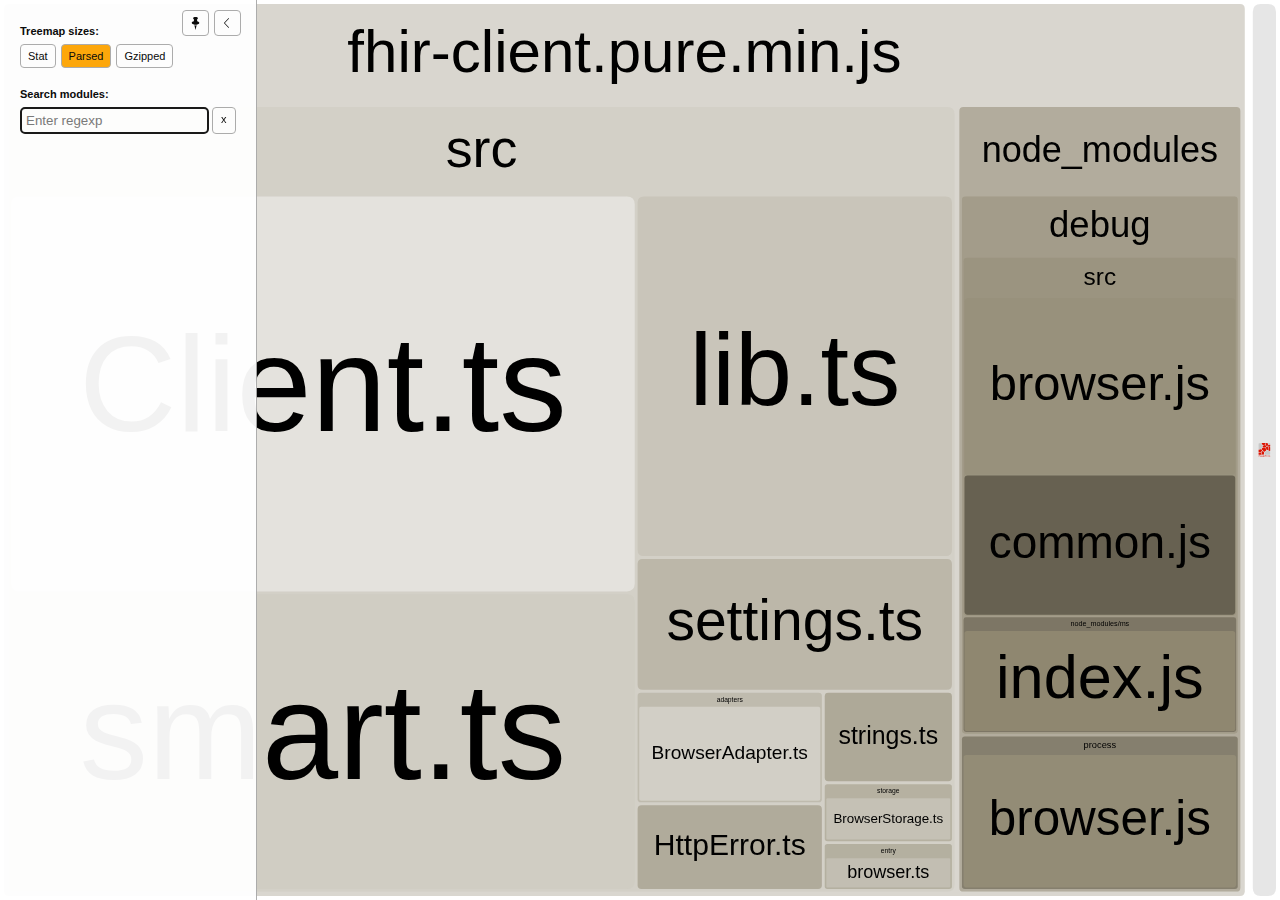
<file: node_modules/fhirclient/build/bundle.pure.prod.html>
<!DOCTYPE html>
<html>
  <head>
    <meta charset="UTF-8"/>
    <meta name="viewport" content="width=device-width, initial-scale=1"/>
    <title>fhirclient [10 Feb 2020 at 15:12]</title>
    <link rel="shortcut icon" href="[data-uri]" type="image/x-icon" />

    <script>
      window.enableWebSocket = false;
    </script>
    
  <!-- viewer.js -->
  <script>
    !function(e){var t={};function n(r){if(t[r])return t[r].exports;var i=t[r]={i:r,l:!1,exports:{}};return e[r].call(i.exports,i,i.exports,n),i.l=!0,i.exports}n.m=e,n.c=t,n.d=function(e,t,r){n.o(e,t)||Object.defineProperty(e,t,{enumerable:!0,get:r})},n.r=function(e){"undefined"!=typeof Symbol&&Symbol.toStringTag&&Object.defineProperty(e,Symbol.toStringTag,{value:"Module"}),Object.defineProperty(e,"__esModule",{value:!0})},n.t=function(e,t){if(1&t&&(e=n(e)),8&t)return e;if(4&t&&"object"==typeof e&&e&&e.__esModule)return e;var r=Object.create(null);if(n.r(r),Object.defineProperty(r,"default",{enumerable:!0,value:e}),2&t&&"string"!=typeof e)for(var i in e)n.d(r,i,function(t){return e[t]}.bind(null,i));return r},n.n=function(e){var t=e&&e.__esModule?function(){return e.default}:function(){return e};return n.d(t,"a",t),t},n.o=function(e,t){return Object.prototype.hasOwnProperty.call(e,t)},n.p="/",n(n.s=69)}([function(e,t,n){var r;
/*!
  Copyright (c) 2017 Jed Watson.
  Licensed under the MIT License (MIT), see
  http://jedwatson.github.io/classnames
*/
/*!
  Copyright (c) 2017 Jed Watson.
  Licensed under the MIT License (MIT), see
  http://jedwatson.github.io/classnames
*/
!function(){"use strict";var n={}.hasOwnProperty;function i(){for(var e=[],t=0;t<arguments.length;t++){var r=arguments[t];if(r){var o=typeof r;if("string"===o||"number"===o)e.push(r);else if(Array.isArray(r)&&r.length){var a=i.apply(null,r);a&&e.push(a)}else if("object"===o)for(var s in r)n.call(r,s)&&r[s]&&e.push(s)}}return e.join(" ")}e.exports?(i.default=i,e.exports=i):void 0===(r=function(){return i}.apply(t,[]))||(e.exports=r)}()},function(e,t,n){var r=n(40);"string"==typeof r&&(r=[[e.i,r,""]]);var i={hmr:!0,transform:void 0,insertInto:void 0};n(3)(r,i);r.locals&&(e.exports=r.locals)},function(e,t,n){"use strict";e.exports=function(e){var t=[];return t.toString=function(){return this.map(function(t){var n=function(e,t){var n=e[1]||"",r=e[3];if(!r)return n;if(t&&"function"==typeof btoa){var i=(a=r,"/*# sourceMappingURL=data:application/json;charset=utf-8;base64,"+btoa(unescape(encodeURIComponent(JSON.stringify(a))))+" */"),o=r.sources.map(function(e){return"/*# sourceURL="+r.sourceRoot+e+" */"});return[n].concat(o).concat([i]).join("\n")}var a;return[n].join("\n")}(t,e);return t[2]?"@media "+t[2]+"{"+n+"}":n}).join("")},t.i=function(e,n){"string"==typeof e&&(e=[[null,e,""]]);for(var r={},i=0;i<this.length;i++){var o=this[i][0];null!=o&&(r[o]=!0)}for(i=0;i<e.length;i++){var a=e[i];null!=a[0]&&r[a[0]]||(n&&!a[2]?a[2]=n:n&&(a[2]="("+a[2]+") and ("+n+")"),t.push(a))}},t}},function(e,t,n){var r,i,o={},a=(r=function(){return window&&document&&document.all&&!window.atob},function(){return void 0===i&&(i=r.apply(this,arguments)),i}),s=function(e){var t={};return function(e,n){if("function"==typeof e)return e();if(void 0===t[e]){var r=function(e,t){return t?t.querySelector(e):document.querySelector(e)}.call(this,e,n);if(window.HTMLIFrameElement&&r instanceof window.HTMLIFrameElement)try{r=r.contentDocument.head}catch(i){r=null}t[e]=r}return t[e]}}(),u=null,l=0,c=[],h=n(29);function f(e,t){for(var n=0;n<e.length;n++){var r=e[n],i=o[r.id];if(i){i.refs++;for(var a=0;a<i.parts.length;a++)i.parts[a](r.parts[a]);for(;a<r.parts.length;a++)i.parts.push(y(r.parts[a],t))}else{var s=[];for(a=0;a<r.parts.length;a++)s.push(y(r.parts[a],t));o[r.id]={id:r.id,refs:1,parts:s}}}}function d(e,t){for(var n=[],r={},i=0;i<e.length;i++){var o=e[i],a=t.base?o[0]+t.base:o[0],s={css:o[1],media:o[2],sourceMap:o[3]};r[a]?r[a].parts.push(s):n.push(r[a]={id:a,parts:[s]})}return n}function p(e,t){var n=s(e.insertInto);if(!n)throw new Error("Couldn't find a style target. This probably means that the value for the 'insertInto' parameter is invalid.");var r=c[c.length-1];if("top"===e.insertAt)r?r.nextSibling?n.insertBefore(t,r.nextSibling):n.appendChild(t):n.insertBefore(t,n.firstChild),c.push(t);else if("bottom"===e.insertAt)n.appendChild(t);else{if("object"!=typeof e.insertAt||!e.insertAt.before)throw new Error("[Style Loader]\n\n Invalid value for parameter 'insertAt' ('options.insertAt') found.\n Must be 'top', 'bottom', or Object.\n (https://github.com/webpack-contrib/style-loader#insertat)\n");var i=s(e.insertAt.before,n);n.insertBefore(t,i)}}function g(e){if(null===e.parentNode)return!1;e.parentNode.removeChild(e);var t=c.indexOf(e);t>=0&&c.splice(t,1)}function b(e){var t=document.createElement("style");if(void 0===e.attrs.type&&(e.attrs.type="text/css"),void 0===e.attrs.nonce){var r=function(){0;return n.nc}();r&&(e.attrs.nonce=r)}return v(t,e.attrs),p(e,t),t}function v(e,t){Object.keys(t).forEach(function(n){e.setAttribute(n,t[n])})}function y(e,t){var n,r,i,o;if(t.transform&&e.css){if(!(o="function"==typeof t.transform?t.transform(e.css):t.transform.default(e.css)))return function(){};e.css=o}if(t.singleton){var a=l++;n=u||(u=b(t)),r=w.bind(null,n,a,!1),i=w.bind(null,n,a,!0)}else e.sourceMap&&"function"==typeof URL&&"function"==typeof URL.createObjectURL&&"function"==typeof URL.revokeObjectURL&&"function"==typeof Blob&&"function"==typeof btoa?(n=function(e){var t=document.createElement("link");return void 0===e.attrs.type&&(e.attrs.type="text/css"),e.attrs.rel="stylesheet",v(t,e.attrs),p(e,t),t}(t),r=function(e,t,n){var r=n.css,i=n.sourceMap,o=void 0===t.convertToAbsoluteUrls&&i;(t.convertToAbsoluteUrls||o)&&(r=h(r));i&&(r+="\n/*# sourceMappingURL=data:application/json;base64,"+btoa(unescape(encodeURIComponent(JSON.stringify(i))))+" */");var a=new Blob([r],{type:"text/css"}),s=e.href;e.href=URL.createObjectURL(a),s&&URL.revokeObjectURL(s)}.bind(null,n,t),i=function(){g(n),n.href&&URL.revokeObjectURL(n.href)}):(n=b(t),r=function(e,t){var n=t.css,r=t.media;r&&e.setAttribute("media",r);if(e.styleSheet)e.styleSheet.cssText=n;else{for(;e.firstChild;)e.removeChild(e.firstChild);e.appendChild(document.createTextNode(n))}}.bind(null,n),i=function(){g(n)});return r(e),function(t){if(t){if(t.css===e.css&&t.media===e.media&&t.sourceMap===e.sourceMap)return;r(e=t)}else i()}}e.exports=function(e,t){if("undefined"!=typeof DEBUG&&DEBUG&&"object"!=typeof document)throw new Error("The style-loader cannot be used in a non-browser environment");(t=t||{}).attrs="object"==typeof t.attrs?t.attrs:{},t.singleton||"boolean"==typeof t.singleton||(t.singleton=a()),t.insertInto||(t.insertInto="head"),t.insertAt||(t.insertAt="bottom");var n=d(e,t);return f(n,t),function(e){for(var r=[],i=0;i<n.length;i++){var a=n[i];(s=o[a.id]).refs--,r.push(s)}e&&f(d(e,t),t);for(i=0;i<r.length;i++){var s;if(0===(s=r[i]).refs){for(var u=0;u<s.parts.length;u++)s.parts[u]();delete o[s.id]}}}};var m,x=(m=[],function(e,t){return m[e]=t,m.filter(Boolean).join("\n")});function w(e,t,n,r){var i=n?"":r.css;if(e.styleSheet)e.styleSheet.cssText=x(t,i);else{var o=document.createTextNode(i),a=e.childNodes;a[t]&&e.removeChild(a[t]),a.length?e.insertBefore(o,a[t]):e.appendChild(o)}}},function(e,t,n){var r=n(32);"string"==typeof r&&(r=[[e.i,r,""]]);var i={hmr:!0,transform:void 0,insertInto:void 0};n(3)(r,i);r.locals&&(e.exports=r.locals)},function(e,t,n){"use strict";
/**
 * filesize
 *
 * @copyright 2018 Jason Mulligan <jason.mulligan@avoidwork.com>
 * @license BSD-3-Clause
 * @version 3.6.1
 */
/**
 * filesize
 *
 * @copyright 2018 Jason Mulligan <jason.mulligan@avoidwork.com>
 * @license BSD-3-Clause
 * @version 3.6.1
 */
!function(t){var n=/^(b|B)$/,r={iec:{bits:["b","Kib","Mib","Gib","Tib","Pib","Eib","Zib","Yib"],bytes:["B","KiB","MiB","GiB","TiB","PiB","EiB","ZiB","YiB"]},jedec:{bits:["b","Kb","Mb","Gb","Tb","Pb","Eb","Zb","Yb"],bytes:["B","KB","MB","GB","TB","PB","EB","ZB","YB"]}},i={iec:["","kibi","mebi","gibi","tebi","pebi","exbi","zebi","yobi"],jedec:["","kilo","mega","giga","tera","peta","exa","zetta","yotta"]};function o(e){var t,o,a,s,u,l,c,h,f,d,p,g,b,v=arguments.length>1&&void 0!==arguments[1]?arguments[1]:{},y=[],m=0,x=void 0,w=void 0;if(isNaN(e))throw new Error("Invalid arguments");return o=!0===v.bits,f=!0===v.unix,t=v.base||2,h=void 0!==v.round?v.round:f?1:2,d=void 0!==v.separator&&v.separator||"",p=void 0!==v.spacer?v.spacer:f?"":" ",b=v.symbols||v.suffixes||{},g=2===t&&v.standard||"jedec",c=v.output||"string",s=!0===v.fullform,u=v.fullforms instanceof Array?v.fullforms:[],x=void 0!==v.exponent?v.exponent:-1,a=t>2?1e3:1024,(l=(w=Number(e))<0)&&(w=-w),(-1===x||isNaN(x))&&(x=Math.floor(Math.log(w)/Math.log(a)))<0&&(x=0),x>8&&(x=8),0===w?(y[0]=0,y[1]=f?"":r[g][o?"bits":"bytes"][x]):(m=w/(2===t?Math.pow(2,10*x):Math.pow(1e3,x)),o&&(m*=8)>=a&&x<8&&(m/=a,x++),y[0]=Number(m.toFixed(x>0?h:0)),y[1]=10===t&&1===x?o?"kb":"kB":r[g][o?"bits":"bytes"][x],f&&(y[1]="jedec"===g?y[1].charAt(0):x>0?y[1].replace(/B$/,""):y[1],n.test(y[1])&&(y[0]=Math.floor(y[0]),y[1]=""))),l&&(y[0]=-y[0]),y[1]=b[y[1]]||y[1],"array"===c?y:"exponent"===c?x:"object"===c?{value:y[0],suffix:y[1],symbol:y[1]}:(s&&(y[1]=u[x]?u[x]:i[g][x]+(o?"bit":"byte")+(1===y[0]?"":"s")),d.length>0&&(y[0]=y[0].toString().replace(".",d)),y.join(p))}o.partial=function(e){return function(t){return o(t,e)}},e.exports=o}("undefined"!=typeof window&&window)},function(e,t,n){var r=n(48);"string"==typeof r&&(r=[[e.i,r,""]]);var i={hmr:!0,transform:void 0,insertInto:void 0};n(3)(r,i);r.locals&&(e.exports=r.locals)},function(e,t,n){var r=n(37);"string"==typeof r&&(r=[[e.i,r,""]]);var i={hmr:!0,transform:void 0,insertInto:void 0};n(3)(r,i);r.locals&&(e.exports=r.locals)},function(e,t,n){var r=n(59),i=n(14),o=/[&<>"']/g,a=RegExp(o.source);e.exports=function(e){return(e=i(e))&&a.test(e)?e.replace(o,r):e}},function(e,t,n){var r=n(30);"string"==typeof r&&(r=[[e.i,r,""]]);var i={hmr:!0,transform:void 0,insertInto:void 0};n(3)(r,i);r.locals&&(e.exports=r.locals)},function(e,t,n){var r=n(31);"string"==typeof r&&(r=[[e.i,r,""]]);var i={hmr:!0,transform:void 0,insertInto:void 0};n(3)(r,i);r.locals&&(e.exports=r.locals)},function(e,t,n){var r=n(36);"string"==typeof r&&(r=[[e.i,r,""]]);var i={hmr:!0,transform:void 0,insertInto:void 0};n(3)(r,i);r.locals&&(e.exports=r.locals)},function(e,t,n){var r=n(61);"string"==typeof r&&(r=[[e.i,r,""]]);var i={hmr:!0,transform:void 0,insertInto:void 0};n(3)(r,i);r.locals&&(e.exports=r.locals)},function(e,t,n){var r=n(19).Symbol;e.exports=r},function(e,t,n){var r=n(56);e.exports=function(e){return null==e?"":r(e)}},function(e,t,n){var r=n(28);"string"==typeof r&&(r=[[e.i,r,""]]);var i={hmr:!0,transform:void 0,insertInto:void 0};n(3)(r,i);r.locals&&(e.exports=r.locals)},function(e,t,n){var r=n(38);"string"==typeof r&&(r=[[e.i,r,""]]);var i={hmr:!0,transform:void 0,insertInto:void 0};n(3)(r,i);r.locals&&(e.exports=r.locals)},function(e,t,n){var r=n(39);"string"==typeof r&&(r=[[e.i,r,""]]);var i={hmr:!0,transform:void 0,insertInto:void 0};n(3)(r,i);r.locals&&(e.exports=r.locals)},function(e,t){e.exports=function(e){var t=typeof e;return null!=e&&("object"==t||"function"==t)}},function(e,t,n){var r=n(42),i="object"==typeof self&&self&&self.Object===Object&&self,o=r||i||Function("return this")();e.exports=o},function(e,t,n){var r=n(44),i=n(47),o="[object Symbol]";e.exports=function(e){return"symbol"==typeof e||i(e)&&r(e)==o}},function(e,t){var n=RegExp("[\\u200d\\ud800-\\udfff\\u0300-\\u036f\\ufe20-\\ufe2f\\u20d0-\\u20ff\\ufe0e\\ufe0f]");e.exports=function(e){return n.test(e)}},function(e,t){
/**
 * Carrot Search FoamTree HTML5 (demo variant)
 * v3.4.5, 4fa198d722d767b68d0409e88290ea6de98d1eaa/4fa198d7, build FOAMTREE-SOFTWARE4-DIST-39, Jul 26, 2017
 * 
 * Carrot Search confidential.
 * Copyright 2002-2017, Carrot Search s.c, All Rights Reserved.
 */
!function(){var e,t=function(){var e,n=window.navigator.userAgent;try{window.localStorage.setItem("ftap5caavc","ftap5caavc"),window.localStorage.removeItem("ftap5caavc"),e=!0}catch(r){e=!1}return{of:function(){return/webkit/i.test(n)},mf:function(){return/Mac/.test(n)},lf:function(){return/iPad|iPod|iPhone/.test(n)},hf:function(){return/Android/.test(n)},ii:function(){return"ontouchstart"in window||!!window.DocumentTouch&&document instanceof window.DocumentTouch},hi:function(){return e},gi:function(){var e=document.createElement("canvas");return!(!e.getContext||!e.getContext("2d"))},Dd:function(e,n){return[].forEach&&t.gi()?e&&e():n&&n()}}}(),n=function(){function e(){return window.performance&&(window.performance.now||window.performance.mozNow||window.performance.msNow||window.performance.oNow||window.performance.webkitNow)||Date.now}var t=e();return{create:function(){return{now:(t=e(),function(){return t.call(window.performance)})};var t},now:function(){return t.call(window.performance)}}}();function r(){function r(){if(!u)throw"AF0";var e=n.now();0!==l&&(o.Kd=e-l),l=e,s=s.filter(function(e){return null!==e}),o.frames++;for(var t=0;t<s.length;t++){var r=s[t];null!==r&&(!0===r.ye.call(r.Yg)?s[t]=null:m.Sc(r.repeat)&&(r.repeat=r.repeat-1,0>=r.repeat&&(s[t]=null)))}s=s.filter(function(e){return null!==e}),u=!1,i(),0!==(e=n.now()-e)&&(o.Jd=e),o.totalTime+=e,o.Oe=1e3*o.frames/o.totalTime,l=0===s.length?0:n.now()}function i(){0<s.length&&!u&&(u=!0,a(r))}var o=this.rg={frames:0,totalTime:0,Jd:0,Kd:0,Oe:0};e=o;var a=function(){return t.lf()?function(e){window.setTimeout(e,0)}:window.requestAnimationFrame||window.webkitRequestAnimationFrame||window.mozRequestAnimationFrame||window.oRequestAnimationFrame||window.msRequestAnimationFrame||(e=n.create(),function(t){var n=0;window.setTimeout(function(){var r=e.now();t(),n=e.now()-r},16>n?16-n:0)});var e}(),s=[],u=!1,l=0;this.repeat=function(e,t,n){this.cancel(e),s.push({ye:e,Yg:n,repeat:t}),i()},this.d=function(e,t){this.repeat(e,1,t)},this.cancel=function(e){for(var t=0;t<s.length;t++){var n=s[t];null!==n&&n.ye===e&&(s[t]=null)}},this.k=function(){s=[]}}var i,o=t.Dd(function(){function e(){this.buffer=[],this.oa=0,this.Gc=m.extend({},s)}function t(e){return function(){var t,n=this.buffer,r=this.oa;for(n[r++]="call",n[r++]=e,n[r++]=arguments.length,t=0;t<arguments.length;t++)n[r++]=arguments[t];this.oa=r}}function n(e){return function(){return r[e].apply(r,arguments)}}(i=document.createElement("canvas")).width=1,i.height=1;var r=i.getContext("2d"),i=["font"],a="fillStyle globalAlpha globalCompositeOperation lineCap lineDashOffset lineJoin lineWidth miterLimit shadowBlur shadowColor shadowOffsetX shadowOffsetY strokeStyle textAlign textBaseline".split(" "),s={};return a.concat(i).forEach(function(e){s[e]=r[e]}),e.prototype.clear=function(){this.oa=0},e.prototype.Na=function(){return 0===this.oa},e.prototype.Ta=function(e){e instanceof o?function(e,t,n){for(var r=0,i=e.oa,o=e.buffer;r<n;)o[i++]=t[r++];e.oa=i}(e,this.buffer,this.oa):function(e,t,n,r){for(var i=0;i<n;)switch(t[i++]){case"set":e[t[i++]]=t[i++];break;case"setGlobalAlpha":e[t[i++]]=t[i++]*r;break;case"call":var o=t[i++];switch(t[i++]){case 0:e[o]();break;case 1:e[o](t[i++]);break;case 2:e[o](t[i++],t[i++]);break;case 3:e[o](t[i++],t[i++],t[i++]);break;case 4:e[o](t[i++],t[i++],t[i++],t[i++]);break;case 5:e[o](t[i++],t[i++],t[i++],t[i++],t[i++]);break;case 6:e[o](t[i++],t[i++],t[i++],t[i++],t[i++],t[i++]);break;case 7:e[o](t[i++],t[i++],t[i++],t[i++],t[i++],t[i++],t[i++]);break;case 8:e[o](t[i++],t[i++],t[i++],t[i++],t[i++],t[i++],t[i++],t[i++]);break;case 9:e[o](t[i++],t[i++],t[i++],t[i++],t[i++],t[i++],t[i++],t[i++],t[i++]);break;default:throw"CB0"}}}(e,this.buffer,this.oa,m.B(e.globalAlpha,1))},e.prototype.replay=e.prototype.Ta,e.prototype.d=function(){return new e},e.prototype.scratch=e.prototype.d,"arc arcTo beginPath bezierCurveTo clearRect clip closePath drawImage fill fillRect fillText lineTo moveTo putImageData quadraticCurveTo rect rotate scale setLineDash setTransform stroke strokeRect strokeText transform translate".split(" ").forEach(function(n){e.prototype[n]=t(n)}),["measureText","createLinearGradient","createRadialGradient","createPattern","getLineDash"].forEach(function(t){e.prototype[t]=n(t)}),["save","restore"].forEach(function(r){e.prototype[r]=function(e,t){return function(){e.apply(this,arguments),t.apply(this,arguments)}}(t(r),n(r))}),i.forEach(function(t){Object.defineProperty(e.prototype,t,{set:function(e){r[t]=e,this.Gc[t]=e;var n=this.buffer;n[this.oa++]="set",n[this.oa++]=t,n[this.oa++]=e},get:function(){return this.Gc[t]}})}),a.forEach(function(t){Object.defineProperty(e.prototype,t,{set:function(e){this.Gc[t]=e;var n=this.buffer;n[this.oa++]="globalAlpha"===t?"setGlobalAlpha":"set",n[this.oa++]=t,n[this.oa++]=e},get:function(){return this.Gc[t]}})}),e.prototype.roundRect=function(e,t,n,r,i){this.beginPath(),this.moveTo(e+i,t),this.lineTo(e+n-i,t),this.quadraticCurveTo(e+n,t,e+n,t+i),this.lineTo(e+n,t+r-i),this.quadraticCurveTo(e+n,t+r,e+n-i,t+r),this.lineTo(e+i,t+r),this.quadraticCurveTo(e,t+r,e,t+r-i),this.lineTo(e,t+i),this.quadraticCurveTo(e,t,e+i,t),this.closePath()},e.prototype.fillPolygonWithText=function(e,t,n,r,i){i||(i={});var a={sb:m.B(i.maxFontSize,D.Ea.sb),Zc:m.B(i.minFontSize,D.Ea.Zc),lineHeight:m.B(i.lineHeight,D.Ea.lineHeight),pb:m.B(i.horizontalPadding,D.Ea.pb),eb:m.B(i.verticalPadding,D.Ea.eb),tb:m.B(i.maxTotalTextHeight,D.Ea.tb),fontFamily:m.B(i.fontFamily,D.Ea.fontFamily),fontStyle:m.B(i.fontStyle,D.Ea.fontStyle),fontVariant:m.B(i.fontVariant,D.Ea.fontVariant),fontWeight:m.B(i.fontWeight,D.Ea.fontWeight),verticalAlign:m.B(i.verticalAlign,D.Ea.verticalAlign)},s=i.cache;if(s&&m.Q(i,"area")){s.jd||(s.jd=new o);var u=i.area,l=m.B(i.cacheInvalidationThreshold,.05);e=D.xe(a,this,r,e,z.q(e,{}),{x:t,y:n},i.allowForcedSplit||!1,i.allowEllipsis||!1,s,u,l,i.invalidateCache)}else e=D.Le(a,this,r,e,z.q(e,{}),{x:t,y:n},i.allowForcedSplit||!1,i.allowEllipsis||!1);return e.la?{fit:!0,lineCount:e.mc,fontSize:e.fontSize,box:{x:e.da.x,y:e.da.y,w:e.da.f,h:e.da.i},ellipsis:e.ec}:{fit:!1}},e}),a=t.Dd(function(){function e(e){this.O=e,this.d=[],this.Ib=[void 0],this.Nc=["#SIZE#px sans-serif"],this.Ld=[0],this.Md=[1],this.ie=[0],this.je=[0],this.ke=[0],this.Qd=[10],this.hc=[10],this.Sb=[this.Ib,this.Nc,this.hc,this.Ld,this.Md,this.ie,this.Qd,this.je,this.ke],this.ga=[1,0,0,1,0,0]}function t(e){var t=e.O,n=e.Sb[0].length-1;e.Ib[n]&&(t.setLineDash(e.Ib[n]),t.Tj=e.Ld[n]),t.miterLimit=e.Qd[n],t.lineWidth=e.Md[n],t.shadowBlur=e.ie[n],t.shadowOffsetX=e.je[n],t.shadowOffsetY=e.ke[n],t.font=e.Nc[n].replace("#SIZE#",e.hc[n].toString())}function n(e,t,n){return e*n[0]+t*n[2]+n[4]}function r(e,t,n){return e*n[1]+t*n[3]+n[5]}function i(e,t){for(var n=0;n<e.length;n++)e[n]*=t[0];return e}e.prototype.save=function(){this.d.push(this.ga.slice(0));for(var e=0;e<this.Sb.length;e++){var t=this.Sb[e];t.push(t[t.length-1])}this.O.save()},e.prototype.restore=function(){this.ga=this.d.pop();for(var e=0;e<this.Sb.length;e++)this.Sb[e].pop();this.O.restore(),t(this)},e.prototype.scale=function(e,n){(r=this.ga)[0]*=e,r[1]*=e,r[2]*=n,r[3]*=n;var r=this.ga,o=this.Sb,a=o[0].length-1,s=this.Ib[a];for(s&&i(s,r),s=2;s<o.length;s++){o[s][a]*=r[0]}t(this)},e.prototype.translate=function(e,t){var n=this.ga;n[4]+=n[0]*e+n[2]*t,n[5]+=n[1]*e+n[3]*t},["moveTo","lineTo"].forEach(function(t){e.prototype[t]=function(e){return function(t,i){var o=this.ga;return this.O[e].call(this.O,n(t,i,o),r(t,i,o))}}(t)}),["clearRect","fillRect","strokeRect","rect"].forEach(function(t){e.prototype[t]=function(e){return function(t,i,o,a){var s=this.ga;return this.O[e].call(this.O,n(t,i,s),r(t,i,s),o*s[0],a*s[3])}}(t)}),"fill stroke beginPath closePath clip createImageData createPattern getImageData putImageData getLineDash setLineDash".split(" ").forEach(function(t){e.prototype[t]=function(e){return function(){return this.O[e].apply(this.O,arguments)}}(t)}),[{vb:"lineDashOffset",zb:function(e){return e.Ld}},{vb:"lineWidth",zb:function(e){return e.Md}},{vb:"miterLimit",zb:function(e){return e.Qd}},{vb:"shadowBlur",zb:function(e){return e.ie}},{vb:"shadowOffsetX",zb:function(e){return e.je}},{vb:"shadowOffsetY",zb:function(e){return e.ke}}].forEach(function(t){Object.defineProperty(e.prototype,t.vb,{set:function(e){var n=t.zb(this);e*=this.ga[0],n[n.length-1]=e,this.O[t.vb]=e}})});var o=/(\d+(?:\.\d+)?)px/;return Object.defineProperty(e.prototype,"font",{set:function(e){var t=o.exec(e);if(1<t.length){var n=this.hc.length-1;this.hc[n]=parseFloat(t[1]),this.Nc[n]=e.replace(o,"#SIZE#px"),this.O.font=this.Nc[n].replace("#SIZE#",(this.hc[n]*this.ga[0]).toString())}}}),"fillStyle globalAlpha globalCompositeOperation lineCap lineJoin shadowColor strokeStyle textAlign textBaseline".split(" ").forEach(function(t){Object.defineProperty(e.prototype,t,{set:function(e){this.O[t]=e}})}),e.prototype.arc=function(e,t,i,o,a,s){var u=this.ga;this.O.arc(n(e,t,u),r(e,t,u),i*u[0],o,a,s)},e.prototype.arcTo=function(e,t,i,o,a){var s=this.ga;this.O.arc(n(e,t,s),r(e,t,s),n(i,o,s),r(i,o,s),a*s[0])},e.prototype.bezierCurveTo=function(e,t,i,o,a,s){var u=this.ga;this.O.bezierCurveTo(n(e,t,u),r(e,t,u),n(i,o,u),r(i,o,u),n(a,s,u),r(a,s,u))},e.prototype.drawImage=function(e,t,i,o,a,s,u,l,c){function h(t,i,o,a){d.push(n(t,i,f)),d.push(r(t,i,f)),o=m.V(o)?e.width:o,a=m.V(a)?e.height:a,d.push(o*f[0]),d.push(a*f[3])}var f=this.ga,d=[e];m.V(s)?h(t,i,o,a):h(s,u,l,c),this.O.drawImage.apply(this.O,d)},e.prototype.quadraticCurveTo=function(e,t,i,o){var a=this.ga;this.O.quadraticCurveTo(n(e,t,a),r(e,t,a),n(i,o,a),r(i,o,a))},e.prototype.fillText=function(e,t,i,o){var a=this.ga;this.O.fillText(e,n(t,i,a),r(t,i,a),m.Sc(o)?o*a[0]:1e20)},e.prototype.setLineDash=function(e){e=i(e.slice(0),this.ga),this.Ib[this.Ib.length-1]=e,this.O.setLineDash(e)},e}),s=(i=!t.of()||t.lf()||t.hf()?1:7,{eh:function(){function e(e){e.beginPath(),u.le(e,l)}(a=document.createElement("canvas")).width=800,a.height=600;var t,r=a.getContext("2d"),o=a.width,a=a.height,s=0,l=[{x:0,y:100}];for(t=1;6>=t;t++)s=2*t*Math.PI/6,l.push({x:0+100*Math.sin(s),y:0+100*Math.cos(s)});t={polygonPlainFill:[e,function(e){e.fillStyle="rgb(255, 0, 0)",e.fill()}],polygonPlainStroke:[e,function(e){e.strokeStyle="rgb(128, 0, 0)",e.lineWidth=2,e.closePath(),e.stroke()}],polygonGradientFill:[e,function(e){var t=e.createRadialGradient(0,0,10,0,0,60);t.addColorStop(0,"rgb(255, 0, 0)"),t.addColorStop(1,"rgb(255, 255, 0)"),e.fillStyle=t,e.fill()}],polygonGradientStroke:[e,function(e){var t=e.createLinearGradient(-100,-100,100,100);t.addColorStop(0,"rgb(224, 0, 0)"),t.addColorStop(1,"rgb(32, 0, 0)"),e.strokeStyle=t,e.lineWidth=2,e.closePath(),e.stroke()}],polygonExposureShadow:[e,function(e){e.shadowBlur=50,e.shadowColor="rgba(0, 0, 0, 1)",e.fillStyle="rgba(0, 0, 0, 1)",e.globalCompositeOperation="source-over",e.fill(),e.shadowBlur=0,e.shadowColor="transparent",e.globalCompositeOperation="destination-out",e.fill()}],labelPlainFill:[function(e){e.fillStyle="#000",e.font="24px sans-serif",e.textAlign="center"},function(e){e.fillText("Some text",0,-16),e.fillText("for testing purposes",0,16)}]},s=100/Object.keys(t).length;var c,h=n.now(),f={};for(c in t){var d,p=t[c],g=n.now(),b=0;do{for(r.save(),r.translate(Math.random()*o,Math.random()*a),d=3*Math.random()+.5,r.scale(d,d),d=0;d<p.length;d++)p[d](r);r.restore(),b++,d=n.now()}while(d-g<s);f[c]=i*(d-g)/b}return f.total=n.now()-h,f}}),u={le:function(e,t){var n=t[0];e.moveTo(n.x,n.y);for(var r=t.length-1;0<r;r--)n=t[r],e.lineTo(n.x,n.y)},rj:function(e,t,n,r){var i,o,a,s,u,l=[],c=0,h=t.length;for(a=0;a<h;a++)i=t[a],o=t[(a+1)%h],i=z.d(i,o),i=Math.sqrt(i),l.push(i),c+=i;n=r*(n+.5*r*c/h),r={};c={};var f={};for(a=0;a<h;a++)i=t[a],o=t[(a+1)%h],s=t[(a+2)%h],u=l[(a+1)%h],u=Math.min(.5,n/u),z.Aa(1-u,o,s,c),z.Aa(u,o,s,f),0,0==a&&(s=Math.min(.5,n/l[0]),z.Aa(s,i,o,r),0,e.moveTo(r.x,r.y)),e.quadraticCurveTo(o.x,o.y,c.x,c.y),e.lineTo(f.x,f.y);return!0}};function l(e){function t(e){c[e].style.opacity=f*h[e]}function n(e){e.width=Math.round(o*e.n),e.height=Math.round(a*e.n)}function r(){return/relative|absolute|fixed/.test(window.getComputedStyle(i,null).getPropertyValue("position"))}var i,o,a,s,u,l=[],c={},h={},f=0;this.H=function(t){i=t,r()||(i.style.position="relative"),0!=i.clientWidth&&0!=i.clientHeight||I.Pa("element has zero dimensions: "+i.clientWidth+" x "+i.clientHeight+"."),i.innerHTML="",o=i.clientWidth,a=i.clientHeight,s=0!==o?o:void 0,u=0!==a?a:void 0,"embedded"===i.getAttribute("data-foamtree")&&I.Pa("visualization already embedded in the element."),i.setAttribute("data-foamtree","embedded"),e.c.p("stage:initialized",this,i,o,a)},this.lb=function(){i.removeAttribute("data-foamtree"),l=[],c={},e.c.p("stage:disposed",this,i)},this.k=function(){if(r()||(i.style.position="relative"),o=i.clientWidth,a=i.clientHeight,0!==o&&0!==a&&(o!==s||a!==u)){for(var t=l.length-1;0<=t;t--)n(l[t]);e.c.p("stage:resized",s,u,o,a),s=o,u=a}},this.fj=function(e,t){e.n=t,n(e)},this.oc=function(r,o,a){var s=document.createElement("canvas");return s.setAttribute("style","position: absolute; top: 0; bottom: 0; left: 0; right: 0; width: 100%; height: 100%; -webkit-touch-callout: none; -webkit-user-select: none; -moz-user-select: none; -ms-user-select: none; user-select: none;"),s.n=o,n(s),l.push(s),c[r]=s,h[r]=1,t(r),a||i.appendChild(s),e.c.p("stage:newLayer",r,s),s},this.kc=function(e,n){return m.V(n)||(h[e]=n,t(e)),h[e]},this.d=function(e){return m.V(e)||(f=e,m.Ga(c,function(e,n){t(n)})),f}}function c(e){function t(e,t,n){return y=!0,p.x=0,p.y=0,g.x=0,g.y=0,a=f,s.x=d.x,s.y=d.y,t(),u*=e,l=n?u/a:e,l=Math.max(.25/a,l),!0}function n(e,t){return t.x=e.x/f+d.x,t.y=e.y/f+d.y,t}function r(e,t,n,r,i,o,a,s,u){var l=(e-n)*(o-s)-(t-r)*(i-a);return!(1e-5>Math.abs(l))&&(u.x=((e*r-t*n)*(i-a)-(e-n)*(i*s-o*a))/l,u.y=((e*r-t*n)*(o-s)-(t-r)*(i*s-o*a))/l,!0)}var i,o,a=1,s={x:0,y:0},u=1,l=1,c=1,h={x:0,y:0},f=1,d={x:0,y:0},p={x:0,y:0},g={x:0,y:0},b={x:0,y:0,f:0,i:0},v={x:0,y:0,f:0,i:0,scale:1},y=!0;e.c.j("stage:initialized",function(e,t,n,r){i=n,o=r,b.x=0,b.y=0,b.f=n,b.i=r,v.x=0,v.y=0,v.f=n,v.i=r,v.scale=1}),e.c.j("stage:resized",function(e,t,n,r){function a(e){e.x*=l,e.y*=c}function u(e){a(e),e.f*=l,e.i*=c}i=n,o=r;var l=n/e,c=r/t;a(s),a(d),a(h),a(p),a(g),u(b),u(v)}),this.Yb=function(e,r){return t(r,function(){n(e,h)},!0)},this.Y=function(e,n){if(1==Math.round(1e4*n)/1e4){var i=b.x-d.x,o=b.y-d.y;return t(1,function(){},!0),this.d(-i,-o)}return t(n,function(){for(var t=!1;!t;){t=Math.random();var n=Math.random(),i=Math.random(),o=Math.random();t=r(e.x+t*e.f,e.y+n*e.i,b.x+t*b.f,b.y+n*b.i,e.x+i*e.f,e.y+o*e.i,b.x+i*b.f,b.y+o*b.i,h)}},!0)},this.sc=function(e,n){var a,s,u,l;return(a=e.f/e.i)<(s=i/o)?(u=e.i*s,l=e.i,a=e.x-.5*(u-e.f),s=e.y):a>s?(u=e.f,l=e.f*o/i,a=e.x,s=e.y-.5*(l-e.i)):(a=e.x,s=e.y,u=e.f,l=e.i),a-=u*n,u*=1+2*n,r(a,s-=l*n,d.x,d.y,a+u,s,d.x+i/f,d.y,h)?t(i/f/u,m.ta,!1):(y=!1,this.d(f*(d.x-a),f*(d.y-s)))},this.d=function(e,t){var n=Math.round(1e4*e)/1e4,r=Math.round(1e4*t)/1e4;return g.x+=n/f,g.y+=r/f,0!==n||0!==r},this.reset=function(e){return e&&this.content(0,0,i,o),this.Y({x:b.x+d.x,y:b.y+d.y,f:b.f/f,i:b.i/f},c/u)},this.Qb=function(e){c=Math.min(1,Math.round(1e4*(e||u))/1e4)},this.k=function(){return d.x<b.x?(b.x-d.x)*f:d.x+i/f>b.x+b.f?-(d.x+i/f-b.x-b.f)*f:0},this.A=function(){return d.y<b.y?(b.y-d.y)*f:d.y+o/f>b.y+b.i?-(d.y+o/f-b.y-b.i)*f:0},this.update=function(e){var t=Math.abs(Math.log(l));6>t?t=2:(t/=4,t+=3*t*(1<l?e:1-e)),t=1<l?Math.pow(e,t):1-Math.pow(1-e,t),f=a*(t=(y?t:1)*(l-1)+1),d.x=h.x-(h.x-s.x)/t,d.y=h.y-(h.y-s.y)/t,d.x-=p.x*(1-e)+g.x*e,d.y-=p.y*(1-e)+g.y*e,1===e&&(p.x=g.x,p.y=g.y),v.x=d.x,v.y=d.y,v.f=i/f,v.i=o/f,v.scale=f},this.S=function(e){return e.x=v.x,e.y=v.y,e.scale=v.scale,e},this.absolute=function(e,t){return n(e,t||{})},this.nd=function(e,t){var n=t||{};return n.x=(e.x-d.x)*f,n.y=(e.y-d.y)*f,n},this.Hc=function(e){return this.scale()<c/e},this.Rd=function(){return m.Fd(f,1)},this.scale=function(){return Math.round(1e4*f)/1e4},this.content=function(e,t,n,r){b.x=e,b.y=t,b.f=n,b.i=r},this.Jc=function(e,t){var n;for(n=e.length-1;0<=n;n--){var r=e[n];r.save(),r.scale(f,f),r.translate(-d.x,-d.y)}for(t(v),n=e.length-1;0<=n;n--)(r=e[n]).restore()}}var h=new function(){function e(e){if("hsl"==e.model||"hsla"==e.model)return e;var t,n=e.r/=255,r=e.g/=255,i=e.b/=255,o=Math.max(n,r,i),a=(o+(u=Math.min(n,r,i)))/2;if(o==u)t=u=0;else{var s=o-u,u=.5<a?s/(2-o-u):s/(o+u);switch(o){case n:t=(r-i)/s+(r<i?6:0);break;case r:t=(i-n)/s+2;break;case i:t=(n-r)/s+4}t/=6}return e.h=360*t,e.s=100*u,e.l=100*a,e.model="hsl",e}var t={h:0,s:0,l:0,a:1,model:"hsla"};this.Ba=function(n){return m.Tc(n)?e(h.Hg(n)):m.jc(n)?e(n):t},this.Hg=function(e){var n;return(n=/rgba\(\s*([^,\s]+)\s*,\s*([^,\s]+)\s*,\s*([^,\s]+)\s*,\s*([^,\s]+)\s*\)/.exec(e))&&5==n.length?{r:parseFloat(n[1]),g:parseFloat(n[2]),b:parseFloat(n[3]),a:parseFloat(n[4]),model:"rgba"}:(n=/hsla\(\s*([^,\s]+)\s*,\s*([^,%\s]+)%\s*,\s*([^,\s%]+)%\s*,\s*([^,\s]+)\s*\)/.exec(e))&&5==n.length?{h:parseFloat(n[1]),s:parseFloat(n[2]),l:parseFloat(n[3]),a:parseFloat(n[4]),model:"hsla"}:(n=/rgb\(\s*([^,\s]+)\s*,\s*([^,\s]+)\s*,\s*([^,\s]+)\s*\)/.exec(e))&&4==n.length?{r:parseFloat(n[1]),g:parseFloat(n[2]),b:parseFloat(n[3]),a:1,model:"rgb"}:(n=/hsl\(\s*([^,\s]+)\s*,\s*([^,\s%]+)%\s*,\s*([^,\s%]+)%\s*\)/.exec(e))&&4==n.length?{h:parseFloat(n[1]),s:parseFloat(n[2]),l:parseFloat(n[3]),a:1,model:"hsl"}:(n=/#([0-9a-fA-F]{2})([0-9a-fA-F]{2})([0-9a-fA-F]{2})/.exec(e))&&4==n.length?{r:parseInt(n[1],16),g:parseInt(n[2],16),b:parseInt(n[3],16),a:1,model:"rgb"}:(n=/#([0-9a-fA-F])([0-9a-fA-F])([0-9a-fA-F])/.exec(e))&&4==n.length?{r:17*parseInt(n[1],16),g:17*parseInt(n[2],16),b:17*parseInt(n[3],16),a:1,model:"rgb"}:t},this.Cg=function(e){function t(e,t,n){return 0>n&&(n+=1),1<n&&(n-=1),n<1/6?e+6*(t-e)*n:.5>n?t:n<2/3?e+(t-e)*(2/3-n)*6:e}if("rgb"==e.model||"rgba"==e.model)return Math.sqrt(e.r*e.r*.241+e.g*e.g*.691+e.b*e.b*.068)/255;var n,r;n=e.l/100;var i=e.s/100;if(r=e.h/360,0==e.Wj)n=e=r=n;else{var o=2*n-(i=.5>n?n*(1+i):n+i-n*i);n=t(o,i,r+1/3),e=t(o,i,r),r=t(o,i,r-1/3)}return Math.sqrt(65025*n*n*.241+65025*e*e*.691+65025*r*r*.068)/255},this.Ng=function(e){if(m.Tc(e))return e;if(!m.jc(e))return"#000";switch(e.model){case"hsla":return h.Ig(e);case"hsl":return h.Ac(e);case"rgba":return h.Lg(e);case"rgb":return h.Kg(e);default:return"#000"}},this.Lg=function(e){return"rgba("+(.5+e.r|0)+","+(.5+e.g|0)+","+(.5+e.b|0)+","+e.a+")"},this.Kg=function(e){return"rgba("+(.5+e.r|0)+","+(.5+e.g|0)+","+(.5+e.b|0)+")"},this.Ig=function(e){return"hsla("+(.5+e.h|0)+","+(.5+e.s|0)+"%,"+(.5+e.l|0)+"%,"+e.a+")"},this.Ac=function(e){return"hsl("+(.5+e.h|0)+","+(.5+e.s|0)+"%,"+(.5+e.l|0)+"%)"},this.Y=function(e,t,n){return"hsl("+(.5+e|0)+","+(.5+t|0)+"%,"+(.5+n|0)+"%)"}};function f(){var e,t=!1,n=[],r=this,i=new function(){this.N=function(i){return i&&(t?i.apply(r,e):n.push(i)),this},this.ih=function(e){return r=e,{then:this.N}}};this.J=function(){e=arguments;for(var i=0;i<n.length;i++)n[i].apply(r,e);return t=!0,this},this.L=function(){return i}}function d(e){var t=new f,n=e.length;if(0<e.length)for(var r=e.length-1;0<=r;r--)e[r].N(function(){0==--n&&t.J()});else t.J();return t.L()}function p(e){var t=0;this.d=function(){t++},this.k=function(){0===--t&&e()},this.clear=function(){t=0},this.A=function(){return 0===t}}var g={Ie:function(e,t,n,r){return r=r||{},e=e.getBoundingClientRect(),r.x=t-e.left,r.y=n-e.top,r}};function b(){var e=document,t={};this.addEventListener=function(n,r){var i=t[n];i||(i=[],t[n]=i),i.push(r),e.addEventListener(n,r)},this.d=function(){m.Ga(t,function(t,n){for(var r=t.length-1;0<=r;r--)e.removeEventListener(n,t[r])})}}function v(e){function n(e){return function(t){r(t)&&e.apply(this,arguments)}}function r(t){for(t=t.target;t;){if(t===e)return!0;t=t.parentElement}return!1}function i(e,t,n){o(e,n=n||{});for(var r=0;r<t.length;r++)t[r].call(e.target,n);return(void 0===n.Mb&&n.zi||"prevent"===n.Mb)&&e.preventDefault(),n}function o(t,n){return g.Ie(e,t.clientX,t.clientY,n),n.altKey=t.altKey,n.metaKey=t.metaKey,n.ctrlKey=t.ctrlKey,n.shiftKey=t.shiftKey,n.xb=3===t.which,n}var a=new b,s=[],u=[],l=[],c=[],h=[],f=[],d=[],p=[],v=[],y=[],m=[];this.d=function(e){s.push(e)},this.k=function(e){h.push(e)},this.ya=function(e){u.push(e)},this.Ba=function(e){l.push(e)},this.Pa=function(e){c.push(e)},this.Aa=function(e){m.push(e)},this.za=function(e){f.push(e)},this.Ja=function(e){d.push(e)},this.Y=function(e){p.push(e)},this.A=function(e){v.push(e)},this.S=function(e){y.push(e)},this.lb=function(){a.d()};var x,w,C,S,T={x:0,y:0},M={x:0,y:0},k=!1,j=!1;a.addEventListener("mousedown",n(function(t){if(t.target!==e){var n=i(t,l);M.x=n.x,M.y=n.y,T.x=n.x,T.y=n.y,k=!0,i(t,p),w=!1,x=window.setTimeout(function(){100>z.d(T,n)&&(window.clearTimeout(S),i(t,u),w=!0)},400)}})),a.addEventListener("mouseup",function(e){if(i(e,c),k){if(j&&i(e,y),window.clearTimeout(x),!w&&!j&&r(e)){var t=function(e){var t={};return t.x=e.pageX,t.y=e.pageY,t}(e);C&&100>z.d(t,C)?i(e,h):i(e,s),C=t,S=window.setTimeout(function(){C=null},350)}j=k=!1}}),a.addEventListener("mousemove",function(e){var t=o(e,{});r(e)&&i(e,f,{type:"move"}),T.x=t.x,T.y=t.y,k&&!j&&100<z.d(M,T)&&(j=!0),j&&i(e,v,t)}),a.addEventListener("mouseout",n(function(e){i(e,d,{type:"out"})})),a.addEventListener(void 0!==document.onmousewheel?"mousewheel":"MozMousePixelScroll",n(function(e){var n=e.wheelDelta,r=e.detail;i(e,m,{wd:(r?n?0<n/r/40*r?1:-1:-r/(t.mf()?40:19):n/40)/3,zi:!0})})),a.addEventListener("contextmenu",n(function(e){e.preventDefault()}))}var y=function(){function e(e){return function(t){return Math.pow(t,e)}}function t(e){return function(t){return 1-Math.pow(1-t,e)}}function n(e){return function(t){return 1>(t*=2)?.5*Math.pow(t,e):1-.5*Math.abs(Math.pow(2-t,e))}}function r(e){return function(t){for(var n=0;n<e.length;n++)t=(0,e[n])(t);return t}}return{pa:function(e){switch(e){case"linear":return y.Jb;case"bounce":return y.Vg;case"squareIn":return y.og;case"squareOut":return y.Rb;case"squareInOut":return y.pg;case"cubicIn":return y.Zg;case"cubicOut":return y.ze;case"cubicInOut":return y.$g;case"quadIn":return y.Ri;case"quadOut":return y.Ti;case"quadInOut":return y.Si;default:return y.Jb}},Jb:function(e){return e},Vg:r([n(2),function(e){return 0===e?0:1===e?1:e*(e*(e*(e*(25.9425*e-85.88)+105.78)-58.69)+13.8475)}]),og:e(2),Rb:t(2),pg:n(2),Zg:e(3),ze:t(3),$g:n(3),Ri:e(2),Ti:t(2),Si:n(2),d:r}}(),m={V:function(e){return void 0===e},nf:function(e){return null===e},Sc:function(e){return"[object Number]"===Object.prototype.toString.call(e)},Tc:function(e){return"[object String]"===Object.prototype.toString.call(e)},Gd:function(e){return"function"==typeof e},jc:function(e){return e===Object(e)},Fd:function(e,t){return 1e-6>e-t&&-1e-6<e-t},jf:function(e){return m.V(e)||m.nf(e)||m.Tc(e)&&!/\S/.test(e)},Q:function(e,t){return e&&e.hasOwnProperty(t)},ob:function(e,t){if(e)for(var n=t.length-1;0<=n;n--)if(e.hasOwnProperty(t[n]))return!0;return!1},extend:function(e){return m.dh(Array.prototype.slice.call(arguments,1),function(t){if(t)for(var n in t)t.hasOwnProperty(n)&&(e[n]=t[n])}),e},A:function(e,t){return e.map(function(e){return e[t]},[])},dh:function(e,t,n){null!=e&&(e.forEach?e.forEach(t,n):m.Ga(e,t,n))},Ga:function(e,t,n){for(var r in e)if(e.hasOwnProperty(r)&&!1===t.call(n,e[r],r,e))break},B:function(){for(var e=0;e<arguments.length;e++){var t=arguments[e];if(!(m.V(t)||m.Sc(t)&&isNaN(t)||m.Tc(t)&&m.jf(t)))return t}},cg:function(e,t){var n=e.indexOf(t);0<=n&&e.splice(n,1)},ah:function(e,t,n){var r;return function(){var i=this,o=arguments,a=n&&!r;clearTimeout(r),r=setTimeout(function(){r=null,n||e.apply(i,o)},t),a&&e.apply(i,o)}},defer:function(e){setTimeout(e,1)},k:function(e){return e},ta:function(){}},x={ji:function(e,n,r){return t.hi()?function(){var t=n+":"+JSON.stringify(arguments),i=window.localStorage.getItem(t);return i&&(i=JSON.parse(i)),i&&Date.now()-i.t<r?i.v:(i=e.apply(this,arguments),window.localStorage.setItem(t,JSON.stringify({v:i,t:Date.now()})),i)}:e}},w={m:function(e,t){function n(){var n=[];if(Array.isArray(e))for(var r=0;r<e.length;r++){var i=e[r];i&&n.push(i.apply(t,arguments))}else e&&n.push(e.apply(t,arguments));return n}return n.empty=function(){return 0===e.length&&!m.Gd(e)},n}};function C(){var e={};this.j=function(t,n){var r=e[t];r||(r=[],e[t]=r),r.push(n)},this.p=function(t,n){var r=e[t];if(r)for(var i=Array.prototype.slice.call(arguments,1),o=0;o<r.length;o++)r[o].apply(this,i)}}var S={kg:function(e){for(var t="",n=0;n<e.length;n++)t+=String.fromCharCode(1^e.charCodeAt(n));return t}};function T(e){function t(t,n,r){var l,c=this,h=0;this.id=a++,this.name=r||"{unnamed on "+t+"}",this.target=function(){return t},this.Gb=function(){return-1!=u.indexOf(c)},this.start=function(){if(!c.Gb()){if(-1==u.indexOf(c)){var t=s.now();!0===c.xf(t)&&(u=u.slice()).push(c)}0<u.length&&e.repeat(i)}return this},this.stop=function(){for(o(c);l<n.length;l++){var e=n[l];e.jb&&e.Ya.call()}return this},this.eg=function(){l=void 0},this.xf=function(e){var t;if(h++,0!==n.length)for(m.V(l)?(t=n[l=0]).W&&t.W.call(t,e,h,c):t=n[l];l<n.length;){if(t.Ya&&t.Ya.call(t,e,h,c))return!0;t.Da&&t.Da.call(t,e,h,c),m.V(l)&&(l=-1),++l<n.length&&((t=n[l]).W&&t.W.call(t,e,h,c))}return!1}}function r(e){return m.V(e)?u.slice():u.filter(function(t){return t.target()===e})}function i(){!function(){var e=s.now();u.forEach(function(t){!0!==t.xf(e)&&o(t)})}(),0==u.length&&e.cancel(i)}function o(e){u=u.filter(function(t){return t!==e})}var a=0,s=n.create(),u=[];this.d=function(){for(var e=u.length-1;0<=e;e--)u[e].stop();u=[]},this.D=function(){function e(){}function n(e){var t,n,r=e.target,i=e.duration,o=e.ca;this.W=function(){for(var i in t={},e.G)r.hasOwnProperty(i)&&(t[i]={start:m.V(e.G[i].start)?r[i]:m.Gd(e.G[i].start)?e.G[i].start.call(void 0):e.G[i].start,end:m.V(e.G[i].end)?r[i]:m.Gd(e.G[i].end)?e.G[i].end.call(void 0):e.G[i].end,P:m.V(e.G[i].P)?y.Jb:e.G[i].P});n=s.now()},this.Ya=function(){var e,a=s.now()-n;a=0===i?1:Math.min(i,a)/i;for(e in t){var u=t[e];r[e]=u.start+(u.end-u.start)*u.P(a)}return o&&o.call(r,a),1>a}}function i(e,t,n){this.jb=n,this.Ya=function(){return e.call(t),!1}}function o(e){var t;this.W=function(n,r){t=r+e},this.Ya=function(e,n){return n<t}}function a(e){var t;this.W=function(n){t=n+e},this.Ya=function(e){return e<t}}function u(e){this.W=function(){e.forEach(function(e){e.start()})},this.Ya=function(){for(var t=0;t<e.length;t++)if(e[t].Gb())return!0;return!1}}return e.m=function(e,r){return new function(){function s(t,n,r,o){return n?(m.V(r)&&(r=e),t.Bb(new i(n,r,o))):t}var l=[];this.Bb=function(e){return l.push(e),this},this.fb=function(e){return this.Bb(new a(e))},this.oe=function(e){return this.Bb(new o(e||1))},this.call=function(e,t){return s(this,e,t,!1)},this.jb=function(e,t){return s(this,e,t,!0)},this.ia=function(t){return m.V(t.target)&&(t.target=e),this.Bb(new n(t))},this.Za=function(e){return this.Bb(new u(e))},this.eg=function(){return this.Bb({Ya:function(e,t){return t.eg(),!0}})},this.xa=function(){return new t(e,l,r)},this.start=function(){return this.xa().start()},this.Fg=function(){var e=new f;return this.oe().call(e.J).xa(),e.L()},this.bb=function(){var e=this.Fg();return this.start(),e}}},e.tc=function(t){return r(t).forEach(function(e){e.stop()}),e.m(t,void 0)},e}()}var M=function(){var e={He:function(e,t){if(e.e)for(var n=e.e,r=0;r<n.length;r++)t(n[r],r)},Kc:function(t,n){if(t.e)for(var r=t.e,i=0;i<r.length;i++)if(!1===e.Kc(r[i],n)||!1===n(r[i],i))return!1}};return e.F=e.Kc,e.Lc=function(t,n){if(t.e)for(var r=t.e,i=0;i<r.length;i++)if(!1===n(r[i],i)||!1===e.Lc(r[i],n))return!1},e.Fa=function(t,n){if(t.e)for(var r=t.e,i=0;i<r.length;i++)if(!1===e.Fa(r[i],n))return!1;return n(t)},e.Nj=e.Fa,e.xd=function(t,n){!1!==n(t)&&e.Lc(t,n)},e.Mc=function(t,n){var r=[];return e.Lc(t,function(e){r.push(e)}),n?r.filter(n):r},e.Ge=function(e,t){for(var n=e.parent;n&&!1!==t(n);)n=n.parent},e.ki=function(e,t){for(var n=e.parent;n&&n!==t;)n=n.parent;return!!n},e}(),z=new function(){function e(e,t){var n=e.x-t.x,r=e.y-t.y;return n*n+r*r}function t(e,t,n){for(var r=0;r<e.length;r++){var i=z.za(e[r],e[r+1]||e[0],t,n,!0);if(i)return i}}return this.za=function(e,t,n,r,i){var o=e.x;e=e.y;var a=t.x-o;t=t.y-e;var s=n.x,u=n.y;n=r.x-s;var l=r.y-u;if(!(1e-12>=(r=a*l-n*t)&&-1e-12<=r)&&(n=((s-=o)*l-n*(u-=e))/r,0<=(r=(s*t-a*u)/r)&&(i||1>=r)&&0<=n&&1>=n))return{x:o+a*n,y:e+t*n}},this.Jg=function(e,t,n,r){var i=e.x;e=e.y;var o=t.x-i;t=t.y-e;var a=n.x;n=n.y;var s=r.x-a,u=o*(r=r.y-n)-s*t;if(!(1e-12>=u&&-1e-12<=u)&&(0<=(r=((a-i)*r-s*(n-e))/u)&&1>=r))return{x:i+o*r,y:e+t*r}},this.Bc=function(e,n,r){for(var i,o=z.k(n,{}),a=(l=z.k(r,{})).x-o.x,s=l.y-o.y,u=[],l=0;l<r.length;l++)i=r[l],u.push({x:i.x-a,y:i.y-s});for(r=[],i=[],l=0;l<e.length;l++){var c=e[l];(f=t(n,o,c))?(r.push(f),i.push(t(u,o,c))):(r.push(null),i.push(null))}for(l=0;l<e.length;l++)if(f=r[l],c=i[l],f&&c){n=e[l];u=o;var h=f.x-o.x,f=f.y-o.y;if(1e-12<(f=Math.sqrt(h*h+f*f))){h=n.x-o.x;var d=n.y-o.y;f=Math.sqrt(h*h+d*d)/f;n.x=u.x+f*(c.x-u.x),n.y=u.y+f*(c.y-u.y)}else n.x=u.x,n.y=u.y}for(l=0;l<e.length;l++)(i=e[l]).x+=a,i.y+=s},this.q=function(e,t){if(0!==e.length){var n,r,i,o;n=r=e[0].x,i=o=e[0].y;for(var a=e.length;0<--a;)n=Math.min(n,e[a].x),r=Math.max(r,e[a].x),i=Math.min(i,e[a].y),o=Math.max(o,e[a].y);return t.x=n,t.y=i,t.f=r-n,t.i=o-i,t}},this.A=function(e){return[{x:e.x,y:e.y},{x:e.x+e.f,y:e.y},{x:e.x+e.f,y:e.y+e.i},{x:e.x,y:e.y+e.i}]},this.k=function(e,t){for(var n=0,r=0,i=e.length,o=e[0],a=0,s=1;s<i-1;s++){var u=e[s],l=e[s+1],c=o.y+u.y+l.y,h=(u.x-o.x)*(l.y-o.y)-(l.x-o.x)*(u.y-o.y);n=n+h*(o.x+u.x+l.x),r=r+h*c,a=a+h}return t.x=n/(3*a),t.y=r/(3*a),t.ja=a/2,t},this.re=function(e,t){this.k(e,t),t.Ob=Math.sqrt(t.ja/Math.PI)},this.Va=function(e,t){for(var n=0;n<e.length;n++){var r=e[n],i=e[n+1]||e[0];if(0>(t.y-r.y)*(i.x-r.x)-(t.x-r.x)*(i.y-r.y))return!1}return!0},this.Mg=function(e,t,n){var r=e.x,i=t.x;if(e.x>t.x&&(r=t.x,i=e.x),i>n.x+n.f&&(i=n.x+n.f),r<n.x&&(r=n.x),r>i)return!1;var o=e.y,a=t.y,s=t.x-e.x;return 1e-7<Math.abs(s)&&(o=(a=(t.y-e.y)/s)*r+(e=e.y-a*e.x),a=a*i+e),o>a&&(r=a,a=o,o=r),a>n.y+n.i&&(a=n.y+n.i),o<n.y&&(o=n.y),o<=a},this.se=function(n,r,i,o,a){var s,u;function l(i,o,a){if(r.x===f.x&&r.y===f.y)return a;var l=t(n,r,f),h=Math.sqrt(e(l,r)/(i*i+o*o));return h<c?(c=h,s=l.x,u=l.y,0!==o?Math.abs(u-r.y)/Math.abs(o):Math.abs(s-r.x)/Math.abs(i)):a}o=m.B(o,.5),a=m.B(a,.5),i=m.B(i,1);var c=Number.MAX_VALUE;u=s=0;var h,f={x:0,y:0},d=o*i;return i*=1-o,o=1-a,f.x=r.x-d,f.y=r.y-a,h=l(d,a,h),f.x=r.x+i,f.y=r.y-a,h=l(i,a,h),f.x=r.x-d,f.y=r.y+o,h=l(d,o,h),f.x=r.x+i,f.y=r.y+o,l(i,o,h)},this.Eg=function(e,t){function n(e,t,n){var r=t.x,i=n.x;t=t.y;var o=i-r,a=(n=n.y)-t;return Math.abs(a*e.x-o*e.y-r*n+i*t)/Math.sqrt(o*o+a*a)}for(var r=e.length,i=n(t,e[r-1],e[0]),o=0;o<r-1;o++){var a=n(t,e[o],e[o+1]);a<i&&(i=a)}return i},this.Wb=function(e,t,n){var r;n={x:t.x+Math.cos(n),y:t.y-Math.sin(n)};var i=[],o=[],a=e.length;for(r=0;r<a;r++){if((s=z.Jg(e[r],e[(r+1)%a],t,n))&&(i.push(s),2==o.push(r)))break}if(2==i.length){var s=i[0],u=(i=i[1],o[0]),l=(o=o[1],[i,s]);for(r=u+1;r<=o;r++)l.push(e[r]);for(r=[s,i];o!=u;)o=(o+1)%a,r.push(e[o]);return e=[l,r],a=n.x-t.x,r=i.x-s.x,0===a&&(a=n.y-t.y,r=i.y-s.y),(0>a?-1:0<a?1:0)!=(0>r?-1:0<r?1:0)&&e.reverse(),e}},this.Aa=function(e,t,n,r){return r.x=e*(t.x-n.x)+n.x,r.y=e*(t.y-n.y)+n.y,r},this.d=e,this.qe=function(e,n,r){if(m.Sc(n))n=2*Math.PI*n/360;else{var i=z.q(e,{});switch(n){case"random":n=Math.random()*Math.PI*2;break;case"top":n=Math.atan2(-i.i,0);break;case"bottom":n=Math.atan2(i.i,0);break;case"topleft":n=Math.atan2(-i.i,-i.f);break;default:n=Math.atan2(i.i,i.f)}}return i=z.k(e,{}),z.Aa(r,t(e,i,{x:i.x+Math.cos(n),y:i.y+Math.sin(n)}),i,{})},this},k=new function(){function e(e,t){this.face=e,this.kd=t,this.pc=this.dd=null}function t(e,t,n){this.ma=[e,t,n],this.C=Array(3);var r=t.y-e.y,i=n.z-e.z,o=t.x-e.x;t=t.z-e.z;var a=n.x-e.x;e=n.y-e.y,this.Oa={x:r*i-t*e,y:t*a-o*i,z:o*e-r*a},this.kb=[],this.td=this.visible=!1}this.S=function(r){function o(t,n,r){var i,o,a=t.ma[0],u=(h=t.Oa).x,l=h.y,h=h.z,f=Array(c);for(i=(n=n.kb).length,s=0;s<i;s++)f[(o=n[s].kd).index]=!0,0>u*(o.x-a.x)+l*(o.y-a.y)+h*(o.z-a.z)&&e.d(t,o);for(i=(n=r.kb).length,s=0;s<i;s++)!0!==f[(o=n[s].kd).index]&&0>u*(o.x-a.x)+l*(o.y-a.y)+h*(o.z-a.z)&&e.d(t,o)}var a,s,u,l,c=r.length;for(a=0;a<c;a++)r[a].index=a,r[a].$b=null;var h,f=[];if(0<(h=function(){function n(e,n,r,i){var o=(n.y-e.y)*(r.z-e.z)-(n.z-e.z)*(r.y-e.y),a=(n.z-e.z)*(r.x-e.x)-(n.x-e.x)*(r.z-e.z),s=(n.x-e.x)*(r.y-e.y)-(n.y-e.y)*(r.x-e.x);return o*i.x+a*i.y+s*i.z>o*e.x+a*e.y+s*e.z?new t(e,n,r):new t(r,n,e)}function i(e,t,n,r){function i(e,t,n){return(e=e.ma)[((t=e[0]==t?0:e[1]==t?1:2)+1)%3]!=n?(t+2)%3:t}t.C[i(t,n,r)]=e,e.C[i(e,r,n)]=t}if(4>c)return 0;var o=r[0],a=r[1],s=r[2],u=r[3],l=n(o,a,s,u),h=n(o,s,u,a),d=n(o,a,u,s),p=n(a,s,u,o);for(i(l,h,s,o),i(l,d,o,a),i(l,p,a,s),i(h,d,u,o),i(h,p,s,u),i(d,p,u,a),f.push(l,h,d,p),o=4;o<c;o++)for(a=r[o],s=0;4>s;s++)l=(u=f[s]).ma[0],0>(h=u.Oa).x*(a.x-l.x)+h.y*(a.y-l.y)+h.z*(a.z-l.z)&&e.d(u,a);return 4}())){for(;h<c;){if((u=r[h]).$b){for(a=u.$b;null!==a;)a.face.visible=!0,a=a.pc;var d,p;a=0;e:for(;a<f.length;a++)if(l=f[a],!1===l.visible){var g=l.C;for(s=0;3>s;s++)if(!0===g[s].visible){d=l,p=s;break e}}l=[];g=[];var b=d,v=p;do{if(l.push(b),g.push(v),v=(v+1)%3,!1===b.C[v].visible)do{for(a=b.ma[v],b=b.C[v],s=0;3>s;s++)b.ma[s]==a&&(v=s)}while(!1===b.C[v].visible&&(b!==d||v!==p))}while(b!==d||v!==p);var y=null,m=null;for(a=0;a<l.length;a++){b=l[a],v=g[a];var x,w=b.C[v],C=b.ma[(v+1)%3],S=b.ma[v],T=C.y-u.y,M=S.z-u.z,z=C.x-u.x,k=C.z-u.z,j=S.x-u.x,L=S.y-u.y;0<i.length?((x=i.pop()).ma[0]=u,x.ma[1]=C,x.ma[2]=S,x.Oa.x=T*M-k*L,x.Oa.y=k*j-z*M,x.Oa.z=z*L-T*j,x.kb.length=0,x.visible=!1,x.td=!0):x={ma:[u,C,S],C:Array(3),Oa:{x:T*M-k*L,y:k*j-z*M,z:z*L-T*j},kb:[],visible:!1},f.push(x),b.C[v]=x,x.C[1]=b,null!==m&&(m.C[0]=x,x.C[2]=m),m=x,null===y&&(y=x),o(x,b,w)}for(m.C[0]=y,y.C[2]=m,a=[],s=0;s<f.length;s++)if(!0===(l=f[s]).visible){for(b=(g=l.kb).length,u=0;u<b;u++)y=(v=g[u]).dd,m=v.pc,null!==y&&(y.pc=m),null!==m&&(m.dd=y),null===y&&(v.kd.$b=m),n.push(v);l.td&&i.push(l)}else a.push(l);f=a}h++}for(a=0;a<f.length;a++)(l=f[a]).td&&i.push(l)}return{Je:f}},e.d=function(t,r){var i;0<n.length?((i=n.pop()).face=t,i.kd=r,i.pc=null,i.dd=null):i=new e(t,r),t.kb.push(i);var o=r.$b;null!==o&&(o.dd=i),i.pc=o,r.$b=i};for(var n=Array(2e3),r=0;r<n.length;r++)n[r]=new e(null,null);var i=Array(1e3);for(r=0;r<i.length;r++)i[r]={ma:Array(3),C:Array(3),Oa:{x:0,y:0,z:0},kb:[],visible:!1}},j=new function(){function e(e,n,r,i,o,a,s,u){var l=(e-r)*(a-u)-(n-i)*(o-s);return Math.abs(l)<t?void 0:{x:((e*i-n*r)*(o-s)-(e-r)*(o*u-a*s))/l,y:((e*i-n*r)*(a-u)-(n-i)*(o*u-a*s))/l}}var t=1e-12;return this.cb=function(n,r){for(var i=n[0],o=i.x,a=i.y,s=i.x,u=i.y,l=n.length-1;0<l;l--)i=n[l],o=Math.min(o,i.x),a=Math.min(a,i.y),s=Math.max(s,i.x),u=Math.max(u,i.y);if(s-o<3*r||u-a<3*r)i=void 0;else{e:{for(null==(i=!0)&&(i=!1),o=[],a=n.length,s=0;s<=a;s++){u=n[s%a],l=n[(s+1)%a];var c,h,f,d=n[(s+2)%a];c=l.x-u.x,h=l.y-u.y;var p=r*c/(f=Math.sqrt(c*c+h*h)),g=r*h/f;if(c=d.x-l.x,h=d.y-l.y,c=r*c/(f=Math.sqrt(c*c+h*h)),h=r*h/f,(u=e(u.x-g,u.y+p,l.x-g,l.y+p,l.x-h,l.y+c,d.x-h,d.y+c))&&(o.push(u),d=o.length,i&&3<=d&&(u=o[d-3],l=o[d-2],d=o[d-1],0>(l.x-u.x)*(d.y-u.y)-(d.x-u.x)*(l.y-u.y)))){i=void 0;break e}}o.shift(),i=3>o.length?void 0:o}if(!i)e:{for(o=n.slice(0),i=0;i<n.length;i++){if(s=n[i%n.length],d=(l=n[(i+1)%n.length]).x-s.x,a=l.y-s.y,d=r*d/(u=Math.sqrt(d*d+a*a)),u=r*a/u,a=s.x-u,s=s.y+d,u=l.x-u,l=l.y+d,0!=o.length){for(g=a-u,h=s-l,d=[],c=f=!0,p=void 0,p=0;p<o.length;p++){var b=g*(s-o[p].y)-(a-o[p].x)*h;b<=t&&b>=-t&&(b=0),d.push(b),0<b&&(f=!1),0>b&&(c=!1)}if(f)o=[];else if(!c){for(g=[],p=0;p<o.length;p++)h=(p+1)%o.length,f=d[p],c=d[h],0<=f&&g.push(o[p]),(0<f&&0>c||0>f&&0<c)&&g.push(e(o[p].x,o[p].y,o[h].x,o[h].y,a,s,u,l));o=g}}if(3>o.length){i=void 0;break e}}i=o}}return i},this},L=new function(){function e(e){for(var t=o=e[0].x,n=a=e[0].y,r=1;r<e.length;r++){var i=e[r],o=Math.min(o,i.x),a=Math.min(a,i.y);t=Math.max(t,i.x),n=Math.max(n,i.y)}return[{x:o+2*(e=t-o),y:a+2*(n-=a),f:0},{x:o+2*e,y:a-2*n,f:0},{x:o-2*e,y:a+2*n,f:0}]}var t=1e-12;this.S=function(n,r){function i(e){var t=[e[0]],n=e[0][0],r=e[0][1],i=e.length,o=1;e:for(;o<i;o++)for(var a=1;a<i;a++){var s=e[a];if(null!==s){if(s[1]===n){if(t.unshift(s),n=s[0],e[a]=null,t.length===i)break e;continue}if(s[0]===r&&(t.push(s),r=s[1],e[a]=null,t.length===i))break e}}return t[0][0]!=t[i-1][1]&&t.push([t[i-1][1],t[0][0]]),t}function o(e,n,r,i){var o,a=[],s=[],u=r.length,l=n.length,c=0,h=-1,f=-1,d=-1,p=null,g=i;for(i=0;i<u;i++){var b=(g+1)%u,v=r[g][0],y=r[b][0];if(z.d(v.ha,y.ha)>t)if(v.ub&&y.ub){var m=[],x=[];for(o=0;o<l&&(h=(c+1)%l,!(p=z.za(n[c],n[h],v.ha,y.ha,!1))||(x.push(c),2!==m.push(p)));o++)c=h;if(2===m.length){if(h=m[1],v=(p=z.d(v.ha,m[0]))<(h=z.d(v.ha,h))?0:1,p=p<h?1:0,h=x[v],-1===f&&(f=h),-1!==d)for(;h!=d;)d=(d+1)%l,a.push(n[d]),s.push(null);a.push(m[v],m[p]),s.push(r[g][2],null),d=x[p]}}else if(v.ub&&!y.ub)for(o=0;o<l;o++){if(h=(c+1)%l,p=z.za(n[c],n[h],v.ha,y.ha,!1)){if(-1!==d)for(m=d;c!=m;)m=(m+1)%l,a.push(n[m]),s.push(null);a.push(p),s.push(r[g][2]),-1===f&&(f=c);break}c=h}else if(!v.ub&&y.ub)for(o=0;o<l;o++){if(h=(c+1)%l,p=z.za(n[c],n[h],v.ha,y.ha,!1)){a.push(v.ha,p),s.push(r[g][2],null),d=c;break}c=h}else a.push(v.ha),s.push(r[g][2]);g=b}if(0==a.length)s=a=null;else if(-1!==d)for(;f!=d;)d=(d+1)%l,a.push(n[d]),s.push(null);e.o=a,e.C=s}if(1===n.length)n[0].o=r.slice(0),n[0].C=[];else{var a,s;s=e(r);var u,l=[];for(a=0;a<s.length;a++)u=s[a],l.push({x:u.x,y:u.y,z:u.x*u.x+u.y*u.y-u.f});for(a=0;a<n.length;a++)(u=n[a]).o=null,l.push({x:u.x,y:u.y,z:u.x*u.x+u.y*u.y-u.f});var c=k.S(l).Je;for(function(){for(a=0;a<c.length;a++){var e=c[a],t=(i=e.ma)[0],n=i[1],r=i[2],i=t.x,o=t.y,s=(t=t.z,n.x),u=n.y,l=(n=n.z,r.x),h=r.y,f=(r=r.z,i*(u-h)+s*(h-o)+l*(o-u));e.ha={x:-(o*(n-r)+u*(r-t)+h*(t-n))/f/2,y:-(t*(s-l)+n*(l-i)+r*(i-s))/f/2}}}(),function(e){for(a=0;a<c.length;a++){var t=c[a];t.ub=!z.Va(e,t.ha)}}(r),l=function(e,t){var n,r=Array(t.length);for(n=0;n<r.length;n++)r[n]=[];for(n=0;n<e.length;n++){var i=e[n];if(!(0>i.Oa.z))for(var o=i.C,a=0;a<o.length;a++){var s=o[a];if(!(0>s.Oa.z)){var u=(l=i.ma)[(a+1)%3].index,l=l[a].index;2<u&&r[u-3].push([i,s,2<l?t[l-3]:null])}}}return r}(c,n),a=0;a<n.length;a++)if(0!==(u=l[a]).length){var h=n[a],f=(u=i(u)).length,d=-1;for(s=0;s<f;s++)u[s][0].ub&&(d=s);if(0<=d)o(h,r,u,d);else{d=[];var p=[];for(s=0;s<f;s++)z.d(u[s][0].ha,u[(s+1)%f][0].ha)>t&&(d.push(u[s][0].ha),p.push(u[s][2]));h.o=d,h.C=p}h.o&&3>h.o.length&&(h.o=null,h.C=null)}}},this.zc=function(t,n){var r,i,o=!1,a=t.length;for(i=0;i<a;i++)null===(r=t[i]).o&&(o=!0),r.pe=r.f;if(o){o=e(n);var s,u,l=[];for(i=t.length,r=0;r<o.length;r++)s=o[r],l.push({x:s.x,y:s.y,z:s.x*s.x+s.y*s.y});for(r=0;r<i;r++)s=t[r],l.push({x:s.x,y:s.y,z:s.x*s.x+s.y*s.y});for(s=k.S(l).Je,o=Array(i),r=0;r<i;r++)o[r]={};for(l=s.length,r=0;r<l;r++)if(0<(u=s[r]).Oa.z){var c=u.ma,h=c.length;for(u=0;u<h-1;u++){var f=c[u].index-3,d=c[u+1].index-3;0<=f&&0<=d&&(o[f][d]=!0,o[d][f]=!0)}u=c[0].index-3,0<=d&&0<=u&&(o[d][u]=!0,o[u][d]=!0)}for(r=0;r<i;r++){u=o[r],s=t[r];var p;d=Number.MAX_VALUE,l=null;for(p in u)u=t[p],d>(c=z.d(s,u))&&(d=c,l=u);s.Uj=l,s.vf=Math.sqrt(d)}for(i=0;i<a;i++)r=t[i],p=Math.min(Math.sqrt(r.f),.95*r.vf),r.f=p*p;for(this.S(t,n),i=0;i<a;i++)(r=t[i]).pe!==r.f&&0<r.uc&&(p=Math.min(r.uc,r.pe-r.f),r.f+=p,r.uc-=p)}}},_=new function(){this.Dg=function(e){for(var t=0,n=(e=e.e).length,r=0;r<n;r++){var i=e[r];if(i.o){var o=i.x,a=i.y;z.k(i.o,i),t<(i=(0<(o-=i.x)?o:-o)+(0<(i=a-i.y)?i:-i))&&(t=i)}}return t},this.ya=function(e,t){var n,r,i,o,a=e.e;switch(t){case"random":return e.e[Math.floor(a.length*Math.random())];case"topleft":var s=(n=a[0]).x+n.y;for(o=1;o<a.length;o++)(i=(r=a[o]).x+r.y)<s&&(s=i,n=r);return n;case"bottomright":for(s=(n=a[0]).x+n.y,o=1;o<a.length;o++)(i=(r=a[o]).x+r.y)>s&&(s=i,n=r);return n;default:for(n=a[0],i=r=z.d(e,n),o=a.length-1;1<=o;o--)s=a[o],(r=z.d(e,s))<i&&(i=r,n=s);return n}},this.Ja=function(e,t,n){var r=e.e;if(r[0].C){var i,o,a=r.length;for(e=0;e<a;e++)r[e].ld=!1,r[e].ic=0;for(o=i=0,(a=[])[i++]=t||r[0],t=t.ic=0;o<i;)if(!(r=a[o++]).ld&&r.C){n(r,t++,r.ic),r.ld=!0;var s=r.C,u=s.length;for(e=0;e<u;e++){var l=s[e];l&&!0!==l.ld&&(0===l.ic&&(l.ic=r.ic+1),a[i++]=l)}}}else for(e=0;e<r.length;e++)n(r[e],e,1)}},D=function(){function e(e,o,u,c,d,p,g,b){var w=m.extend({},s,e);1>e.lineHeight&&(e.lineHeight=1),e=w.fontFamily;var C=w.fontStyle+" "+w.fontVariant+" "+w.fontWeight,S=w.sb,T=w.Zc,M=C+" "+e;w.Ne=M;var z={la:!1,mc:0,fontSize:0};if(o.save(),o.font=C+" "+x+"px "+e,o.textBaseline="middle",o.textAlign="center",t(o,w),u=u.trim(),v.text=u,function(e,t,n,r){for(var i,o,a=0;a<e.length;a++)e[a].y===t.y&&(void 0===i?i=a:o=a);void 0===o&&(o=i),i!==o&&e[o].x<e[i].x&&(a=i,i=o,o=a),r.o=e,r.q=t,r.vd=n,r.tf=i,r.uf=o}(c,d,p,y),/[\u3000-\u303f\u3040-\u309f\u30a0-\u30ff\uff00-\uff9f\u4e00-\u9faf\u3400-\u4dbf]/.test(u)?(r(v),n(o,v,M),i(w,v,y,T,S,!0,z)):(n(o,v,M),i(w,v,y,T,S,!1,z),!z.la&&(g&&(r(v),n(o,v,M)),b||g)&&(b&&(z.ec=!0),i(w,v,y,T,T,!0,z))),z.la){var k="",j=0,L=Number.MAX_VALUE,_=Number.MIN_VALUE;a(w,v,z.mc,z.fontSize,y,z.ec,function(e,t){0<k.length&&t===l&&(k+=l),k+=e},function(e,t,n,r,i){r===f&&(k+=h),o.save(),o.translate(p.x,t),e=z.fontSize/x,o.scale(e,e),o.fillText(k,0,0),o.restore(),k=n,j<i&&(j=i),L>t&&(L=t),_<t&&(_=t)}),z.da={x:p.x-j/2,y:L-z.fontSize/2,f:j,i:_-L+z.fontSize},o.restore()}else o.clear&&o.clear();return z}function t(e,t){var n=t.Ne,r=u[n];void 0===r&&(r={},u[n]=r),r[l]=e.measureText(l).width,r[c]=e.measureText(c).width}function n(e,t,n){var r,i=t.text.split(/(\n|[ \f\r\t\v\u2028\u2029]+|\u00ad+|\u200b+)/),o=[],a=[],s=i.length>>>1;for(r=0;r<s;r++)o.push(i[2*r]),a.push(i[2*r+1]);for(2*r<i.length&&(o.push(i[2*r]),a.push(void 0)),n=u[n],r=0;r<o.length;r++)void 0===(s=n[i=o[r]])&&(s=e.measureText(i).width,n[i]=s);t.md=o,t.lg=a}function r(e){for(var t=e.text.split(/\s+/),n=[],r={".":!0,",":!0,";":!0,"?":!0,"!":!0,":":!0,"。":!0},i=0;i<t.length;i++){var o=t[i];if(3<o.length){for(var a=(a=(a="")+o.charAt(0))+o.charAt(1),s=2;s<o.length-2;s++){var u=o.charAt(s);r[u]||(a+=d),a+=u}a+=d,a+=o.charAt(o.length-2),a+=o.charAt(o.length-1),n.push(a)}else n.push(o)}e.text=n.join(l)}function i(e,t,n,r,i,o,s){var u=e.lineHeight,l=Math.max(e.eb,.001),c=e.tb,h=t.md,f=n.vd,d=n.q,p=void 0,g=void 0;switch(e.verticalAlign){case"top":f=d.y+d.i-f.y;break;case"bottom":f=f.y-d.y;break;default:f=2*Math.min(f.y-d.y,d.y+d.i-f.y)}if(0>=(c=Math.min(f,c*n.q.i)))s.la=!1;else{f=r,i=Math.min(i,c),d=Math.min(1,c/Math.max(20,t.md.length));do{var b=(f+i)/2,v=Math.min(h.length,Math.floor((c+b*(u-1-2*l))/(b*u))),y=void 0;if(0<v)for(var m=1,x=v;;){var w=Math.floor((m+x)/2);if(a(e,t,w,b,n,o&&b===r&&w===v,null,null)){if(m===(x=p=y=w))break}else if((m=w+1)>x)break}void 0!==y?f=g=b:i=b}while(i-f>d);void 0===g?(s.la=!1,s.fontSize=0):(s.la=!0,s.fontSize=g,s.mc=p,s.ec=o&&b===f)}}function a(e,t,n,r,i,o,a,s){var h=e.pb,f=r*(e.lineHeight-1),d=e.verticalAlign,v=Math.max(e.eb,.001);e=u[e.Ne];var y=t.md;t=t.lg;var m,w=i.o,C=i.vd,S=i.tf,T=i.uf;switch(d){case"top":i=C.y+r/2+r*v,m=1;break;case"bottom":i=C.y-(r*n+f*(n-1))+r/2-r*v,m=-1;break;default:i=C.y-(r*(n-1)/2+f*(n-1)/2),m=1}for(d=i,v=0;v<n;v++)p[2*v]=i-r/2,p[2*v+1]=i+r/2,i+=m*r,i+=m*f;for(;g.length<p.length;)g.push(Array(2));v=p,i=2*n,m=g;for(var M=w.length,z=S,k=(S=(S-1+M)%M,T),j=(T=(T+1)%M,0);j<i;){for(var L=v[j],_=w[S];_.y<L;)z=S,_=w[S=(S-1+M)%M];for(var D=w[T];D.y<L;)k=T,D=w[T=(T+1)%M];var O=w[z],A=w[k];D=A.x+(D.x-A.x)*(L-A.y)/(D.y-A.y);m[j][0]=O.x+(_.x-O.x)*(L-O.y)/(_.y-O.y),m[j][1]=D,j++}for(v=0;v<n;v++)w=2*v,m=(m=(i=C.x)-g[w][0])<(M=g[w][1]-i)?m:M,w=(M=i-g[w+1][0])<(w=g[w+1][1]-i)?M:w,b[v]=2*(m<w?m:w)-h*r;for(z=e[l]*r/x,m=e[c]*r/x,S=b[h=0],C=0,w=void 0,v=0;v<y.length;v++){if(i=y[v],k=t[v],C+(M=e[i]*r/x)<S&&y.length-v>=n-h&&"\n"!=w)C+=M," "===k&&(C+=z),a&&a(i,w);else{if(M>S&&(h!==n-1||!o))return!1;if(h+1>=n)return!!o&&(((n=S-C-m)>m||M>m)&&(0<(n=Math.floor(i.length*n/M))&&a&&a(i.substring(0,n),w)),a&&a(c,void 0),s&&s(h,d,i,w,C),!0);if(h++,s&&s(h,d,i,w,C),d+=r,d+=f,C=M," "===k&&(C+=z),M>(S=b[h])&&(h!==n||!o))return!1}w=k}return s&&s(h,d,void 0,void 0,C),!0}var s={sb:72,Zc:0,lineHeight:1.05,pb:1,eb:.5,tb:.9,fontFamily:"sans-serif",fontStyle:"normal",fontWeight:"normal",fontVariant:"normal",verticalAlign:"center"},u={},l=" ",c="…",h="‐",f="­",d="​",p=[],g=[],b=[],v={text:"",md:void 0,lg:void 0},y={o:void 0,q:void 0,vd:void 0,tf:0,uf:0},x=100;return{Le:e,xe:function(t,n,r,i,o,a,s,u,l,c,h,f){var d,p=0,g=0;return r=r.toString().trim(),!f&&l.result&&r===l.sg&&Math.abs(c-l.ue)/c<=h&&((d=l.result).la&&(p=a.x-l.zg,g=a.y-l.Ag,h=l.jd,n.save(),n.translate(p,g),h.Ta(n),n.restore())),d||((h=l.jd).clear(),(d=e(t,h,r,i,o,a,s,u)).la&&h.Ta(n),l.ue=c,l.zg=a.x,l.Ag=a.y,l.result=d,l.sg=r),d.la?{la:!0,mc:d.mc,fontSize:d.fontSize,da:{x:d.da.x+p,y:d.da.y+g,f:d.da.f,i:d.da.i},ec:d.ec}:{la:!1}},yi:function(){return{ue:0,zg:0,Ag:0,result:void 0,jd:new o,sg:void 0}},Ea:s}}(),O=new function(){function e(e,t){return function(r,i,o,a){function s(e,t,n,r,i){e.o=[{x:t,y:n},{x:t+r,y:n},{x:t+r,y:n+i},{x:t,y:n+i}]}var u=i.x,l=i.y,c=i.f;if(i=i.i,0!=r.length)if(1==r.length)r[0].x=u+c/2,r[0].y=l+i/2,r[0].Ed=0,o&&s(r[0],u,l,c,i);else{r=r.slice(0);for(var h=0,f=0;f<r.length;f++)h+=r[f].T;for(h=c*i/h,f=0;f<r.length;f++)r[f].vc=r[f].T*h;(function e(r,i,a,u,l){if(0!=r.length){var c,h,f,d,p=r.shift(),g=n(p);if(t(u,l)){c=i,f=g/u;do{d=(h=(g=p.shift()).vc)/f;var b=a,v=f;(h=g).x=c+d/2,h.y=b+v/2,o&&s(g,c,a,d,f),c+=d}while(0<p.length);return e(r,i,a+f,u,l-f)}c=a,d=g/l;do{b=c,v=f=(h=(g=p.shift()).vc)/d,(h=g).x=i+d/2,h.y=b+v/2,o&&s(g,i,c,d,f),c+=f}while(0<p.length);return e(r,i+d,a,u-d,l)}})(a=e(r,c,i,[[r.shift()]],a),u,l,c,i)}}}function t(e,t,r,i){function o(e){return Math.max(Math.pow(u*e/s,r),Math.pow(s/(u*e),i))}var a=n(e),s=a*a,u=t*t;for(t=o(e[0].vc),a=1;a<e.length;a++)t=Math.max(t,o(e[a].vc));return t}function n(e){for(var t=0,n=0;n<e.length;n++)t+=e[n].vc;return t}this.te=e(function(e,r,i,o,a){for(var s=1/(a=Math.pow(2,a)),u=r<i;0<e.length;){var l=o[o.length-1],c=e.shift(),h=u?r:i,f=u?a:s,d=u?s:a,p=t(l,h,f,d);l.push(c),p<(h=t(l,h,f,d))&&(l.pop(),o.push([c]),u?i-=n(l)/r:r-=n(l)/i,u=r<i)}return o},function(e,t){return e<t}),this.Xb=e(function(e,n,r,i,o){function a(e){if(1<i.length){for(var r=i[i.length-1],o=i[i.length-2].slice(0),a=0;a<r.length;a++)o.push(r[a]);t(o,n,s,u)<e&&i.splice(-2,2,o)}}for(var s=Math.pow(2,o),u=1/s;0<e.length;){if(o=t(r=i[i.length-1],n,s,u),0==e.length)return;var l=e.shift();r.push(l),o<t(r,n,s,u)&&(r.pop(),a(o),i.push([l]))}return a(t(i[i.length-1],n,s,u)),i},function(){return!0})};function A(e){var t,n={},r=e.Ud;e.c.j("model:loaded",function(e){t=e}),this.H=function(){e.c.p("api:initialized",this)},this.Dc=function(e,t,i,o){this.pd(n,t),this.qd(n,t),this.od(n,t,!1),o&&o(n),e(r,n,i)},this.ud=function(e,n,r,i,o,a,s){if(e){for(e=n.length-1;0<=e;e--){var u=n[e],l=m.extend({group:u.group},o);l[r]=i(u),a(l)}0<n.length&&s(m.extend({groups:M.Mc(t,i).map(function(e){return e.group})},o))}},this.qd=function(e,t){return e.selected=t.selected,e.hovered=t.Eb,e.open=t.open,e.openness=t.Lb,e.exposed=t.U,e.exposure=t.ka,e.transitionProgress=t.ua,e.revealed=!t.ba.Na(),e.browseable=t.Qa?t.M:void 0,e.visible=t.ea,e.labelDrawn=t.ra&&t.ra.la,e},this.pd=function(e,t){var n=t.parent;return e.group=t.group,e.parent=n&&n.group,e.weightNormalized=t.xg,e.level=t.R-1,e.siblingCount=n&&n.e.length,e.hasChildren=!t.empty(),e.index=t.index,e.indexByWeight=t.Ed,e.description=t.description,e.attribution=t.na,e},this.od=function(e,t,n){if(e.polygonCenterX=t.K.x,e.polygonCenterY=t.K.y,e.polygonArea=t.K.ja,e.boxLeft=t.q.x,e.boxTop=t.q.y,e.boxWidth=t.q.f,e.boxHeight=t.q.i,t.ra&&t.ra.la){var r=t.ra.da;e.labelBoxLeft=r.x,e.labelBoxTop=r.y,e.labelBoxWidth=r.f,e.labelBoxHeight=r.i,e.labelFontSize=t.ra.fontSize}return n&&t.aa&&(e.polygon=t.aa.map(function(e){return{x:e.x,y:e.y}}),e.neighbors=t.C&&t.C.map(function(e){return e&&e.group})),e}}var I=new function(){var e=window.console;this.Pa=function(e){throw"FoamTree: "+e},this.info=function(t){e.info("FoamTree: "+t)},this.warn=function(t){e.warn("FoamTree: "+t)}};function N(e){function t(t,r){t.e=[],t.La=!0;var o=i(r),a=0;if("flattened"==e.Ua&&0<r.length&&0<t.R){var s=r.reduce(function(e,t){return e+m.B(t.weight,1)},0);(u=n(t.group,!1)).description=!0,u.T=s*e.cc,u.index=a++,u.parent=t,u.R=t.R+1,u.id=u.id+"_d",t.e.push(u)}for(s=0;s<r.length;s++){var u,l=r[s];if(0>=(u=m.B(l.weight,1))){if(!e.uj)continue;u=.9*o}(l=n(l,!0)).T=u,l.index=a,l.parent=t,l.R=t.R+1,t.e.push(l),a++}}function n(e,t){var n=new ee;return r(e),n.id=e.__id,n.group=e,t&&(l[e.__id]=n),n}function r(e){m.Q(e,"__id")||(Object.defineProperty(e,"__id",{enumerable:!1,configurable:!1,writable:!1,value:u}),u++)}function i(e){for(var t=Number.MAX_VALUE,n=0;n<e.length;n++){var r=e[n].weight;0<r&&t>r&&(t=r)}return t===Number.MAX_VALUE&&(t=1),t}function o(e){if(!e.empty()){var t,n=0;for(t=(e=e.e).length-1;0<=t;t--){var r=e[t].T;n<r&&(n=r)}for(t=e.length-1;0<=t;t--)(r=e[t]).xg=r.T/n}}function a(e){if(!e.empty()){e=e.e.slice(0).sort(function(e,t){return e.T<t.T?1:e.T>t.T?-1:e.index-t.index});for(var t=0;t<e.length;t++)e[t].Ed=t}}function s(){for(var t=p.e.reduce(function(e,t){return e+t.T},0),n=0;n<p.e.length;n++){var r=p.e[n];r.na&&(r.T=Math.max(.025,e.Ug)*t)}}var u,l,c,h,f,d=this,p=new ee;this.H=function(){return p},this.S=function(n){var r=n.group.groups,i=e.qi;return!!(!n.e&&!n.description&&r&&0<r.length&&f+r.length<=i)&&(f+=r.length,t(n,r),o(n),a(n),!0)},this.Y=function(e){p.group=e,p.Ca=!1,p.M=!1,p.Qa=!1,p.open=!0,p.Lb=1,u=function e(t,n){if(!t)return n;var r=Math.max(n,t.__id||0),i=t.groups;if(i&&0<i.length)for(var o=i.length-1;0<=o;o--)r=e(i[o],r);return r}(e,0)+1,l={},c={},h={},f=0,e&&(r(e),l[e.__id]=p,m.V(e.id)||(c[e.id]=e),function e(t){var n=t.groups;if(n)for(var i=0;i<n.length;i++){var o=n[i];r(o);var a=o.__id;l[a]=null,h[a]=t,a=o.id,m.V(a)||(c[a]=o),e(o)}}(e)),t(p,e&&e.groups||[]),function(e){if(!e.empty()){var t=n({attribution:!0});t.index=e.e.length,t.parent=e,t.R=e.R+1,t.na=!0,e.e.push(t)}}(p),o(p),s(),a(p)},this.update=function(){M.Fa(p,function(e){if(!e.empty())for(var t=i((e=e.e).map(function(e){return e.group})),n=0;n<e.length;n++){var r=e[n];r.T=0<r.group.weight?r.group.weight:.9*t}}),o(p),s(),a(p)},this.k=function(e){return function(){if(m.V(e)||m.nf(e))return[];if(Array.isArray(e))return e.map(d.d,d);if(m.jc(e)){if(m.Q(e,"__id"))return[d.d(e)];if(m.Q(e,"all")){var t=[];return M.F(p,function(e){t.push(e)}),t}if(m.Q(e,"groups"))return d.k(e.groups)}return[d.d(e)]}().filter(function(e){return void 0!==e})},this.d=function(e){if(m.jc(e)&&m.Q(e,"__id")){if(e=e.__id,m.Q(l,e)){if(null===l[e]){for(var t=h[e],n=[];t&&(t=t.__id,n.push(t),!l[t]);)t=h[t];for(t=n.length-1;0<=t;t--)this.S(l[n[t]])}return l[e]}}else if(m.Q(c,e))return this.d(c[e])},this.A=function(e,t,n){return{e:d.k(e),Ia:m.B(e&&e[t],!0),Ha:m.B(e&&e.keepPrevious,n)}}}function P(e,t,n){var r={};t.Ha&&M.F(e,function(e){n(e)&&(r[e.id]=e)}),e=t.e,t=t.Ia;for(var i=e.length-1;0<=i;i--){var o=e[i];r[o.id]=t?o:void 0}var a=[];return m.Ga(r,function(e){void 0!==e&&a.push(e)}),a}function E(e){function t(e,t){var n=e.ka;t.opacity=1,t.Ka=1,t.va=0>n?1-k.ei/100*n:1,t.wa=0>n?1-k.fi/100*n:1,t.fa=0>n?1+.5*n:1}function n(e){return e=e.ka,Math.max(.001,0===e?1:1+e*(k.Xa-1))}function r(t,n,r,c){var h=a();if(0===t.length&&!h)return(new f).J().L();var g=t.reduce(function(e,t){return e[t.id]=!0,e},{}),m=[];if(t=[],C.reduce(function(e,t){return e||g[t.id]&&(!t.U||1!==t.ka)||!g[t.id]&&!t.parent.U&&(t.U||-1!==t.ka)},!1)){var w=[],T={};C.forEach(function(e){g[e.id]&&(e.U||m.push(e),e.U=!0,M.Fa(e,function(e){w.push(u(e,1)),T[e.id]=!0}))}),0<w.length?(M.F(p,function(e){g[e.id]||(e.U&&m.push(e),e.U=!1),T[e.id]||w.push(u(e,-1))}),t.push(x.D.m({}).Za(w).call(l).bb()),i(g),t.push(o(h)),r&&(v.sc(S,k.Qc,k.Wa,y.pa(k.gc)),v.Qb())):(t.push(s(r)),n&&M.F(p,function(e){e.U&&m.push(e)}))}return d(t).N(function(){b.ud(n,m,"exposed",function(e){return e.U},{indirect:c},e.options.Ef,e.options.Df)})}function i(e){C.reduce(c(!0,void 0,function(t){return t.U||e[t.id]}),h(S)),S.x-=S.f*(k.Xa-1)/2,S.y-=S.i*(k.Xa-1)/2,S.f*=k.Xa,S.i*=k.Xa}function o(t){return t||!v.Rd()?x.D.m(g).ia({duration:.7*k.Wa,G:{x:{end:S.x+S.f/2,P:y.pa(k.gc)},y:{end:S.y+S.i/2,P:y.pa(k.gc)}},ca:function(){e.c.p("foamtree:dirty",!0)}}).bb():(g.x=S.x+S.f/2,g.y=S.y+S.i/2,(new f).J().L())}function a(){return!!C&&C.reduce(function(e,t){return e||0!==t.ka},!1)}function s(e){var t=[],n=[];return M.F(p,function(e){0!==e.ka&&n.push(u(e,0,function(){this.U=!1}))}),t.push(x.D.m({}).Za(n).bb()),v.content(0,0,T,z),e&&(t.push(v.reset(k.Wa,y.pa(k.gc))),v.Qb()),d(t)}function u(n,r,i){var o=x.D.m(n);return 0===n.ka&&0!==r&&o.call(function(){this.Cc(j),this.Ab(t)}),o.ia({duration:k.Wa,G:{ka:{end:r,P:y.pa(k.gc)}},ca:function(){p.I=!0,p.Ma=!0,e.c.p("foamtree:dirty",!0)}}),0===r&&o.call(function(){this.Nd(),this.nc(),this.fd(j),this.ed(t)}),o.call(i).xa()}function l(){var e=p.e.reduce(c(!1,j.Ub,void 0),h({})).da,t=k.Qc,n=Math.min(e.x,S.x-S.f*t),r=Math.max(e.x+e.f,S.x+S.f*(1+t)),i=Math.min(e.y,S.y-S.i*t);e=Math.max(e.y+e.i,S.y+S.i*(1+t));v.content(n,i,r-n,e-i)}function c(e,t,n){var r={};return function(i,o){if(!n||n(o)){for(var a,s=e&&o.aa||o.o,u=s.length-1;0<=u;u--)a=void 0!==t?t(o,s[u],r):s[u],i.$c=Math.min(i.$c,a.x),i.Od=Math.max(i.Od,a.x),i.ad=Math.min(i.ad,a.y),i.Pd=Math.max(i.Pd,a.y);i.da.x=i.$c,i.da.y=i.ad,i.da.f=i.Od-i.$c,i.da.i=i.Pd-i.ad}return i}}function h(e){return{$c:Number.MAX_VALUE,Od:Number.MIN_VALUE,ad:Number.MAX_VALUE,Pd:Number.MIN_VALUE,da:e}}var p,g,b,v,x,w,C,S,T,z,k=e.options,j={rf:function(e,t){return t.scale=n(e),!1},Tb:function(e,t){var r=n(e),i=g.x,o=g.y;t.translate(i,o),t.scale(r,r),t.translate(-i,-o)},Vb:function(e,t,r){e=n(e);var i=g.x,o=g.y;r.x=(t.x-i)/e+i,r.y=(t.y-o)/e+o},Ub:function(e,t,r){e=n(e);var i=g.x,o=g.y;return r.x=(t.x-i)*e+i,r.y=(t.y-o)*e+o,r}};e.c.j("stage:initialized",function(e,t,n,r){g={x:n/2,y:r/2},S={x:0,y:0,f:T=n,i:z=r}}),e.c.j("stage:resized",function(e,t,n,r){g.x*=n/e,g.y*=r/t,T=n,z=r}),e.c.j("api:initialized",function(e){b=e}),e.c.j("zoom:initialized",function(e){v=e}),e.c.j("model:loaded",function(e,t){p=e,C=t}),e.c.j("model:childrenAttached",function(e){C=e}),e.c.j("timeline:initialized",function(e){x=e}),e.c.j("openclose:initialized",function(e){w=e});var L=["groupExposureScale","groupUnexposureScale","groupExposureZoomMargin"];e.c.j("options:changed",function(e){m.ob(e,L)&&a()&&(i({}),v.Bj(S,k.Qc),v.Qb())}),this.H=function(){e.c.p("expose:initialized",this)},this.fc=function(e,t,n,i){var o=e.e.reduce(function(e,t){for(var n=t;n=n.parent;)e[n.id]=!0;return e},{}),a=P(p,e,function(e){return e.U&&!e.open&&!o[e.id]}),s=new f;return function(e,t){for(var n=e.reduce(function(e,t){return e[t.id]=t,e},{}),r=e.length-1;0<=r;r--)M.F(e[r],function(e){n[e.id]=void 0});var i=[];m.Ga(n,function(e){e&&M.Ge(e,function(e){e.open||i.push(e)})});var o=[];return m.Ga(n,function(e){e&&e.open&&o.push(e)}),r=[],0!==i.length&&r.push(w.Kb({e:i,Ia:!0,Ha:!0},t,!0)),d(r)}(a,t).N(function(){r(a.filter(function(e){return e.o&&e.aa}),t,n,i).N(s.J)}),s.L()}}function G(e){function t(t){function n(e,t){var n=Math.min(1,Math.max(0,e.ua));t.opacity=n,t.va=1,t.wa=n,t.Ka=n,t.fa=e.Hb}var i=e.options,u=i.pj,l=i.qj,c=i.mj,h=i.nj,d=i.oj,p=i.fe,g=u+l+c+h+d,b=0<g?p/g:0,v=[];if(s.hb(i.hg,i.gg,i.ig,i.jg,i.fg),0===b&&t.e&&t.M){for(p=t.e,g=0;g<p.length;g++){var m=p[g];m.ua=1,m.Hb=1,m.Ab(n),m.nc(),m.ed(n)}return t.I=!0,e.c.p("foamtree:dirty",0<b),(new f).J().L()}if(t.e&&t.M){_.Ja(t,_.ya(t,e.options.he),function(t,o,f){t.Cc(s),t.Ab(n),f="groups"===e.options.ge?f:o,o=r.D.m(t).fb(f*b*u).ia({duration:b*l,G:{ua:{end:1,P:y.pa(i.lj)}},ca:function(){this.I=!0,e.c.p("foamtree:dirty",0<b)}}).xa(),f=r.D.m(t).fb(a?b*(c+f*h):0).ia({duration:a?b*d:0,G:{Hb:{end:1,P:y.Jb}},ca:function(){this.I=!0,e.c.p("foamtree:dirty",0<b)}}).xa(),t=r.D.m(t).Za([o,f]).oe().jb(function(){this.Nd(),this.nc(),this.fd(s),this.ed(n)}).xa(),v.push(t)}),o.d();var x=new f;return r.D.m({}).Za(v).call(function(){o.k(),x.J()}).start(),x.L()}return(new f).J().L()}var n,r,i=[],o=new p(m.ta);e.c.j("stage:initialized",function(){}),e.c.j("stage:resized",function(){}),e.c.j("stage:newLayer",function(e,t){i.push(t)}),e.c.j("model:loaded",function(e){n=e,o.clear()}),e.c.j("zoom:initialized",function(){}),e.c.j("timeline:initialized",function(e){r=e});var a=!1;e.c.j("render:renderers:resolved",function(e){a=e.labelPlainFill||!1});var s=new function(){var e=0,t=0,n=0,r=0,i=0,o=0;this.hb=function(a,s,u,l,c){t=1-(e=1+s),n=u,r=l,i=c,o=a},this.rf=function(o,a){return a.scale=e+t*o.ua,0!==i||0!==n||0!==r},this.Tb=function(a,s){var u=e+t*a.ua,l=a.parent,c=o*a.x+(1-o)*l.x,h=o*a.y+(1-o)*l.y;s.translate(c,h),s.scale(u,u),u=1-a.ua,s.rotate(i*Math.PI*u),s.translate(-c,-h),s.translate(l.q.f*n*u,l.q.i*r*u)},this.Vb=function(i,a,s){var u=e+t*i.ua,l=o*i.x+(1-o)*i.parent.x,c=o*i.y+(1-o)*i.parent.y,h=1-i.ua;i=i.parent,s.x=(a.x-l)/u+l-i.q.f*n*h,s.y=(a.y-c)/u+c-i.q.i*r*h},this.Ub=function(i,a,s){var u=e+t*i.ua,l=o*i.x+(1-o)*i.parent.x,c=o*i.y+(1-o)*i.parent.y,h=1-i.ua;i=i.parent,s.x=(a.x-l)*u+l-i.q.f*n*h,s.y=(a.y-c)*u+c-i.q.i*r*h}};this.H=function(){},this.k=function(){function t(e,t){var n=Math.min(1,Math.max(0,e.ua));t.opacity=n,t.va=1,t.wa=n,t.Ka=n,t.fa=e.Hb}function i(e,t){var n=Math.min(1,Math.max(0,e.Zd));t.opacity=n,t.Ka=n,t.va=1,t.wa=1,t.fa=e.Hb}var u=e.options,l=u.Yd,c=u.Ii,h=u.Ji,f=u.Ki,d=u.Ei,p=u.Fi,g=u.Gi,b=u.Ai,v=u.Bi,m=u.Ci,x=d+p+g+b+v+m+c+h+f,w=0<x?l/x:0,C=[];return o.A()?s.hb(u.Oi,u.Mi,u.Pi,u.Qi,u.Li):s.hb(u.hg,u.gg,u.ig,u.jg,u.fg),_.Ja(n,_.ya(n,e.options.Ni),function(n,o,l){var x="groups"===e.options.Hi?l:o;C.push(r.D.m(n).call(function(){this.Ab(t)}).fb(a?w*(d+x*p):0).ia({duration:a?w*g:0,G:{Hb:{end:0,P:y.Jb}},ca:function(){this.I=!0,e.c.p("foamtree:dirty",!0)}}).xa()),M.F(n,function(t){C.push(r.D.m(t).call(function(){this.Cc(s),this.Ab(i)}).fb(w*(b+v*x)).ia({duration:w*m,G:{Zd:{end:0,P:y.Jb}},ca:function(){this.I=!0,e.c.p("foamtree:dirty",!0)}}).jb(function(){this.selected=!1,this.fd(s)}).xa())}),C.push(r.D.m(n).call(function(){this.Cc(s)}).fb(w*(c+h*x)).ia({duration:w*f,G:{ua:{end:0,P:y.pa(u.Di)}},ca:function(){this.I=!0,e.c.p("foamtree:dirty",!0)}}).jb(function(){this.selected=!1,this.fd(s)}).xa())}),r.D.m({}).Za(C).bb()},this.d=function(e){return t(e)}}function B(e){function t(e,t){var n,r=[];if(M.F(a,function(t){if(t.e){var n=m.Q(e,t.id);t.open!==n&&(n||t.U||M.F(t,function(e){if(e.U)return r.push(t),!1}))}}),0===r.length)return(new f).J().L();for(n=r.length-1;0<=n;n--)r[n].open=!1;var i=o.fc({e:r,Ia:!0,Ha:!0},t,!0,!0);for(n=r.length-1;0<=n;n--)r[n].open=!0;return i}function n(t,n,o){function u(t,n){t.Ab(l);var o=i.D.m(t).ia({duration:e.options.cd,G:{Lb:{end:n?1:0,P:y.ze}},ca:function(){this.I=!0,e.c.p("foamtree:dirty",!0)}}).call(function(){this.open=n,t.gb=!1}).jb(function(){this.nc(),this.ed(l),delete r[this.id]}).xa();return r[t.id]=o}function l(e,t){t.opacity=1-e.Lb,t.va=1,t.wa=1,t.fa=1,t.Ka=1}var c=[],h=[];return M.F(a,function(e){if(e.M&&e.X){var n=m.Q(t,e.id),i=r[e.id];if(i&&i.Gb())i.stop();else if(e.open===n)return;e.gb=n,n||(e.open=n,e.Td=!1),h.push(e),c.push(u(e,n))}}),0<c.length?(e.c.p("openclose:changing"),i.D.m({}).Za(c).bb().N(function(){s.ud(n,h,"open",function(e){return e.open},{indirect:o},e.options.Mf,e.options.Lf)})):(new f).J().L()}var r,i,o,a,s;e.c.j("api:initialized",function(e){s=e}),e.c.j("model:loaded",function(e){a=e,r={}}),e.c.j("timeline:initialized",function(e){i=e}),e.c.j("expose:initialized",function(e){o=e}),this.H=function(){e.c.p("openclose:initialized",this)},this.Kb=function(r,i,o){if("flattened"==e.options.Ua)return(new f).J().L();r=P(a,r,function(e){return e.open||e.gb});for(var s=new f,u=0;u<r.length;u++)r[u].gb=!0;0<r.length&&e.c.p("foamtree:attachChildren",r);var l=r.reduce(function(e,t){return e[t.id]=!0,e},{});return t(l,i).N(function(){n(l,i,o).N(s.J)}),s.L()}}function R(e){function t(t,i){var o,a=P(n,t,function(e){return e.selected});for(M.F(n,function(e){!0===e.selected&&(e.selected=!e.selected,e.I=!e.I,e.ab=!e.ab)}),o=a.length-1;0<=o;o--){var s=a[o];s.selected=!s.selected,s.I=!s.I,s.ab=!s.ab}var u=[];M.F(n,function(e){e.I&&u.push(e)}),0<u.length&&e.c.p("foamtree:dirty",!1),r.ud(i,u,"selected",function(e){return e.selected},{},e.options.Of,e.options.Nf)}var n,r;e.c.j("api:initialized",function(e){r=e}),e.c.j("model:loaded",function(e){n=e}),this.H=function(){e.c.p("select:initialized",this)},this.select=function(e,n){return t(e,n)}}function F(e){function n(e){return function(t){e.call(this,{x:t.x,y:t.y,scale:t.scale,wd:t.delta,ctrlKey:t.ctrlKey,metaKey:t.metaKey,altKey:t.altKey,shiftKey:t.shiftKey,xb:t.secondary,touches:t.touches})}}function r(){function t(e){return function(t){return t.x*=A/u.clientWidth,t.y*=I/u.clientHeight,e(t)}}"external"!==G.gf&&("hammerjs"===G.gf&&m.Q(window,"Hammer")&&(U.H(u),U.m("tap",t(E.d),!0),U.m("doubletap",t(E.k),!0),U.m("hold",t(E.ya),!0),U.m("touch",t(E.Aa),!1),U.m("release",t(E.Ba),!1),U.m("dragstart",t(E.Y),!0),U.m("drag",t(E.A),!0),U.m("dragend",t(E.S),!0),U.m("transformstart",t(E.Va),!0),U.m("transform",t(E.Ja),!0),U.m("transformend",t(E.cb),!0)),D=new v(u),O=new b,D.d(t(E.d)),D.k(t(E.k)),D.ya(t(E.ya)),D.Ba(t(E.Aa)),D.Pa(t(E.Ba)),D.Y(t(E.Y)),D.A(t(E.A)),D.S(t(E.S)),D.za(t(E.za)),D.Ja(t(E.za)),D.Aa(t(E.Pa)),O.addEventListener("keyup",function(t){var n=!1,r=void 0,i=G.Sf({keyCode:t.keyCode,preventDefault:function(){n=!0},preventOriginalEventDefault:function(){r="prevent"},allowOriginalEventDefault:function(){r="allow"}});"prevent"===r&&t.preventDefault(),(n=n||0<=i.indexOf(!1))||27===t.keyCode&&e.c.p("interaction:reset")}))}function i(){l.Hc(2)?e.c.p("interaction:reset"):l.normalize(G.wc,y.pa(G.xc))}function o(e){return function(){x.empty()||e.apply(this,arguments)}}function a(e,t,n){var r={},i={};return function(o){var a;switch(e){case"click":a=G.yf;break;case"doubleclick":a=G.zf;break;case"hold":a=G.Ff;break;case"hover":a=G.Gf;break;case"mousemove":a=G.If;break;case"mousewheel":a=G.Kf;break;case"mousedown":a=G.Hf;break;case"mouseup":a=G.Jf;break;case"dragstart":a=G.Cf;break;case"drag":a=G.Af;break;case"dragend":a=G.Bf;break;case"transformstart":a=G.Rf;break;case"transform":a=G.Pf;break;case"transformend":a=G.Qf}var u=!1,c=!a.empty(),h=l.absolute(o,r),f=(t||c)&&s(h),d=(t||c)&&function(e){var t=void 0,n=0;return M.Kc(x,function(r){!0===r.open&&r.ea&&r.scale>n&&H(r,e)&&(t=r,n=r.scale)}),t}(h);c&&(c=f?f.group:null,h=f?f.Vb(h,i):h,o.Mb=void 0,a=a({type:e,group:c,topmostClosedGroup:c,bottommostOpenGroup:d?d.group:null,x:o.x,y:o.y,xAbsolute:h.x,yAbsolute:h.y,scale:m.B(o.scale,1),secondary:o.xb,touches:m.B(o.touches,1),delta:m.B(o.wd,0),ctrlKey:o.ctrlKey,metaKey:o.metaKey,altKey:o.altKey,shiftKey:o.shiftKey,preventDefault:function(){u=!0},preventOriginalEventDefault:function(){o.Mb="prevent"},allowOriginalEventDefault:function(){o.Mb="allow"}}),u=u||0<=a.indexOf(!1),f&&f.na&&"click"===e&&(u=!1)),u||n&&n({Ec:f,Wg:d},o)}}function s(e,t){var n;if("flattened"==G.Ua)n=function(e){return function e(t,n){var r=n.e;if(r){for(var i,o=-Number.MAX_VALUE,a=0;a<r.length;a++){var s=r[a];!s.description&&s.ea&&H(s,t)&&s.scale>o&&(i=s,o=s.scale)}var u;return i&&(u=e(t,i)),u||i}}(e,x)}(e);else{n=t||0;for(var r=N.length,i=void 0,o=0;o<r;o++){var a=N[o];a.scale>n&&!1===a.open&&a.ea&&H(a,e)&&(i=a,n=a.scale)}n=i}return n}var u,l,c,h,f,d,p,x,w,C,T,k,j,L,_,D,O,A,I,N,P=t.mf(),E=this,G=e.options,B=!1;e.c.j("stage:initialized",function(e,t,n,i){u=t,A=n,I=i,r()}),e.c.j("stage:resized",function(e,t,n,r){A=n,I=r}),e.c.j("stage:disposed",function(){D.lb(),U.lb(),O.d()}),e.c.j("expose:initialized",function(e){h=e}),e.c.j("zoom:initialized",function(e){l=e}),e.c.j("openclose:initialized",function(e){f=e}),e.c.j("select:initialized",function(e){d=e}),e.c.j("titlebar:initialized",function(e){p=e}),e.c.j("timeline:initialized",function(e){c=e}),e.c.j("model:loaded",function(e,t){x=e,N=t}),e.c.j("model:childrenAttached",function(e){N=e}),this.H=function(){},this.Aa=o(a("mousedown",!1,function(){l.vi()})),this.Ba=o(a("mouseup",!1,void 0)),this.d=o(a("click",!0,function(e,t){if(!t.xb&&!t.shiftKey){var n=e.Ec;n&&(n.na?document.location.href=S.kg("iuuq;..b`ssnurd`sbi/bnl.gn`lusdd"):d.select({e:[n],Ia:!n.selected,Ha:t.metaKey||t.ctrlKey},!0))}})),this.k=o(a("doubleclick",!0,function(t,n){var r,i;n.xb||n.shiftKey?(r=t.Ec)&&(r.parent.U&&(r=r.parent),i={e:r.parent!==x?[r.parent]:[],Ia:!0,Ha:!1},d.select(i,!0),h.fc(i,!0,!0,!1)):(r=t.Ec)&&(i={e:[r],Ia:!0,Ha:!1},r.gb=!0,e.c.p("foamtree:attachChildren",[r]),h.fc(i,!0,!0,!1)),r&&c.D.m({}).fb(G.Wa/2).call(function(){f.Kb({e:M.Mc(x,function(e){return e.Td&&!M.ki(r,e)}),Ia:!1,Ha:!0},!0,!0),r.Td=!0,f.Kb({e:[r],Ia:!(n.xb||n.shiftKey),Ha:!0},!0,!0)}).start()})),this.ya=o(a("hold",!0,function(e,t){var n,r=!(t.metaKey||t.ctrlKey||t.shiftKey||t.xb);(n=r?e.Ec:e.Wg)&&n!==x&&f.Kb({e:[n],Ia:r,Ha:!0},!0,!1)})),this.Y=o(a("dragstart",!1,function(e,t){w=t.x,C=t.y,T=Date.now(),B=!0})),this.A=o(a("drag",!1,function(e,t){if(B){var n=Date.now();L=Math.min(1,n-T),T=n;n=t.x-w;var r=t.y-C;l.ti(n,r),k=n,j=r,w=t.x,C=t.y}})),this.S=o(a("dragend",!1,function(){if(B){B=!1;var e=Math.sqrt(k*k+j*j)/L;4<=e?l.ui(e,k,j):l.wf()}})),this.Va=o(a("transformstart",!1,function(e,t){_=1,w=t.x,C=t.y}));var R=1,F=!1;this.Ja=o(a("transform",!1,function(e,t){var n=t.scale-.01;l.Qg(t,n/_,t.x-w,t.y-C),_=n,w=t.x,C=t.y,R=_,F=F||2<t.touches})),this.cb=o(a("transformend",!1,function(){F&&.8>R?e.c.p("interaction:reset"):i(),F=!1})),this.Pa=o(a("mousewheel",!1,function(){var e=m.ah(function(){i()},300);return function(t,n){var r=G.Hj;1!==r&&(r=Math.pow(r,n.wd),P?(l.Rg(n,r),e()):l.Yb(n,r,G.wc,y.pa(G.xc)).N(i))}}())),this.za=o(function(){var t,n=void 0,r={},i=!1,o=a("hover",!1,function(){n&&(n.Eb=!1,n.I=!0),t&&(t.Eb=!0,t.I=!0),p.update(t),e.c.p("foamtree:dirty",!1)}),u=a("mousemove",!1,void 0);return function(e){if("out"===e.type)i=(t=void 0)!==n;else if(l.absolute(e,r),n&&!n.open&&H(n,r)){var a=s(r,n.scale);a&&a!=n?(i=!0,t=a):i=!1}else t=s(r),i=t!==n;i&&(o(e),n=t,i=!1),n&&u(e)}}()),this.hb={click:n(this.d),doubleclick:n(this.k),hold:n(this.ya),mouseup:n(this.Ba),mousedown:n(this.Aa),dragstart:n(this.Y),drag:n(this.A),dragend:n(this.S),transformstart:n(this.Va),transform:n(this.Ja),transformend:n(this.cb),hover:n(this.za),mousewheel:n(this.Pa)};var U=function(){var e,t={};return{H:function(t){e=window.Hammer(t,{doubletap_interval:350,hold_timeout:400,doubletap_distance:10})},m:function(n,r,i){t[n]=r,e.on(n,function(e,t){return function(n){var r=(n=n.gesture).center;(r=g.Ie(u,r.pageX,r.pageY,{})).scale=n.scale,r.xb=1<n.touches.length,r.touches=n.touches.length,e.call(u,r),(void 0===r.Mb&&t||"prevent"===r.Mb)&&n.preventDefault()}}(r,i))},lb:function(){e&&m.Ga(t,function(t,n){e.off(n,t)})}}}(),H=function(){var e={};return function(t,n){return t.Vb(n,e),t.aa&&z.Va(t.aa,e)}}()}function U(e){function t(e,t,n,r){var i,o=0,a=[];for(i=0;i<t.length;i++){var s=Math.sqrt(z.d(t[i],t[(i+1)%t.length]));a.push(s),o+=s}for(i=0;i<a.length;i++)a[i]/=o;e[0].x=n.x,e[0].y=n.y;var u=s=o=0;for(i=1;i<e.length;i++){var l=e[i],c=.95*Math.pow(i/e.length,r);for(o=o+.3819;s<o;)s+=a[u],u=(u+1)%a.length;var h=1-(s-o)/a[d=(u-1+a.length)%a.length],f=t[d].x,d=t[d].y,p=t[u].x,g=t[u].y;f=(f-n.x)*c+n.x,d=(d-n.y)*c+n.y,p=(p-n.x)*c+n.x,g=(g-n.y)*c+n.y;l.x=f*(1-h)+p*h,l.y=d*(1-h)+g*h}}var n={random:{Fb:function(e,t){for(var n=0;n<e.length;n++){var r=e[n];r.x=t.x+Math.random()*t.f,r.y=t.y+Math.random()*t.i}},Zb:"box"},ordered:{Fb:function(e,t){var n=e.slice(0);r.lc&&n.sort(te),O.Xb(n,t,!1,r.ce)},Zb:"box"},squarified:{Fb:function(e,t){var n=e.slice(0);r.lc&&n.sort(te),O.te(n,t,!1,r.ce)},Zb:"box"},fisheye:{Fb:function(e,n,i){e=e.slice(0),r.lc&&e.sort(te),t(e,n,i,.25)},Zb:"polygon"},blackhole:{Fb:function(e,n,i){e=e.slice(0),r.lc&&e.sort(te).reverse(),t(e,n,i,1)},Zb:"polygon"}};n.order=n.ordered,n.treemap=n.squarified;var r=e.options;this.d=function(e,t,i){if(0<e.length){if("box"===(i=n[i.relaxationInitializer||i.initializer||r.gj||"random"]).Zb){var o=z.q(t,{});i.Fb(e,o),z.Bc(e,z.A(o),t)}else i.Fb(e,t,z.k(t,{}));for(o=e.length-1;0<=o;o--){if((i=e[o]).description){e=z.qe(t,r.Ic,r.bh),i.x=e.x,i.y=e.y;break}if(i.na){e=z.qe(t,r.ve,r.Sg),i.x=e.x,i.y=e.y;break}}}}}function H(e){var t,n=e.options,r=new V(e,this),i=new W(e,this),o={relaxed:r,ordered:i,squarified:i},a=o[e.options.Wc]||r;this.Bg=5e-5,e.c.j("model:loaded",function(e){t=e}),e.c.j("options:changed",function(e){e.layout&&m.Q(o,n.Wc)&&(a=o[n.Wc])}),this.step=function(e,t,n,r){return a.step(e,t,n,r)},this.complete=function(e){a.complete(e)},this.kf=function(e){return e===t||2*Math.sqrt(e.K.ja/(Math.PI*e.e.length))>=Math.max(n.Ve,5e-5)},this.yd=function(e,t){for(var r=Math.pow(n.Ra,e.R),i=n.mb*r,o=(r=n.Ad*r,e.e),s=o.length-1;0<=s;s--){var u=o[s];a.we(u,r);var l=u;l.aa=0<i?j.cb(l.o,i):l.o,l.aa&&(z.q(l.aa,l.q),z.re(l.aa,l.K)),u.e&&t.push(u)}},this.qc=function(e){a.qc(e)},this.Nb=function(e){a.Nb(e)}}function V(e,t){function n(e){if(e.e){e=e.e;for(var t=0;t<e.length;t++){var n=e[t];n.uc=n.rc*h.Rh}}}function r(e,r){t.kf(e)&&(e.u||(e.u=j.cb(e.o,h.Ad*Math.pow(h.Ra,e.R-1)),e.u&&"flattened"==h.Ua&&"stab"==h.dc&&s(e)),e.u&&(c.Nb(e),f.d(i(e),e.u,e.group),e.M=!0,r(e)),n(e))}function i(e){return"stab"==h.dc&&0<e.e.length&&e.e[0].description?e.e.slice(1):e.e}function o(e){var t=i(e);return L.S(t,e.u),L.zc(t,e.u),_.Dg(e)*Math.sqrt(l.K.ja/e.K.ja)}function a(e){return e<h.bg||1e-4>e}function s(e){var t=h.cc/(1+h.cc),n=z.q(e.u,{}),r={x:n.x,y:0},i=n.y,o=n.i,a=h.Ce*Math.pow(h.Ra,e.R-1),s=o*h.Be,u=h.Ic;"bottom"==u||0<=u&&180>u?(u=Math.PI,i+=o,o=-1):(u=0,o=1);for(var l,c=e.u,f=u,d=0,p=1,g=z.k(c,{}),b=g.ja,v=(t=b*t,0);d<p&&20>v++;){var y=(d+p)/2;r.y=n.y+n.i*y,l=z.Wb(c,r,f),z.k(l[0],g);var m=g.ja-t;if(.01>=Math.abs(m)/b)break;0<(0==f?1:-1)*m?p=y:d=y}z.q(l[0],n),(n.i<a||n.i>s)&&(r.y=n.i<a?i+o*Math.min(a,s):i+o*s,l=z.Wb(e.u,r,u)),e.e[0].o=l[0],e.u=l[1]}function u(e){e!==l&&2*Math.sqrt(e.K.ja/(Math.PI*e.e.length))<Math.max(.85*h.Ve,t.Bg)&&(e.M=!1,e.Ca=!1,e.Qa=!0,e.u=null)}var l,c=this,h=e.options,f=new U(e),d=0;e.c.j("model:loaded",function(e){l=e,d=0}),this.step=function(e,n,s,c){function f(n){return n.M&&n.Ca?u(n):n.Qa&&n.o&&r(n,function(){var t=i(n);L.S(t,n.u),L.zc(t,n.u),e(n)}),n.u&&n.M?(n.parent&&n.parent.Z||n.La?(l=o(n),c&&c(n),n.La=!a(l)&&!s,n.Z=!0):l=0,t.yd(n,g),l):0;var l}for(var p=0,g=[l];0<g.length;)p=Math.max(p,f(g.shift()));var b=a(p);return n&&function(e,t,n){d<e&&(d=e);var r=h.bg;h.Sd(t?1:1-(e-r)/(d-r||1),t,n),t&&(d=0)}(p,b,s),b},this.complete=function(e){for(var n=[l];0<n.length;){var i=n.shift();if(!i.M&&i.Qa&&i.o&&r(i,e),i.u){if(i.parent&&i.parent.Z||i.La){for(var s=1e-4>i.K.ja,u=0;!(a(o(i))||s&&32<u++););i.Z=!0,i.La=!1}t.yd(i,n)}}},this.qc=function(e){M.F(e,n)},this.we=function(e,t){if(e.M){var n=e.u;n&&(e.Xd=n),e.u=j.cb(e.o,t),e.u&&"flattened"==h.Ua&&"stab"==h.dc&&s(e),n&&!e.u&&(e.Z=!0),e.u&&e.Xd&&z.Bc(i(e),e.Xd,e.u)}},this.Nb=function(e){for(var t,n=i(e),r=e.ja,o=t=0;o<n.length;o++)t+=n[o].T;for(e.ak=t,e=0;e<n.length;e++)(o=n[e]).qg=o.f,o.rc=r/Math.PI*(0<t?o.T/t:1/n.length)}}function W(e,t){function n(e,n){if(t.kf(e)){if(!e.u||e.parent&&e.parent.Z){var r=a.Ad*Math.pow(a.Ra,e.R-1);e.u=z.A(function(e,t){var n=2*t;return e.x+=t,e.y+=t,e.f-=n,e.i-=n,e}(z.q(e.o,{}),r))}e.u&&(e.M=!0,n(e))}else e.M=!1,M.Fa(e,function(e){e.u=null})}function r(e){var t;"stab"==a.dc&&0<e.e.length&&e.e[0].description?(t=e.e.slice(1),function(e){function t(){r.o=z.A(i),r.x=i.x+i.f/2,r.y=i.y+i.i/2}var n=a.cc/(1+a.cc),r=e.e[0],i=z.q(e.u,{}),o=i.i,s=(n=Math.min(Math.max(o*n,a.Ce*Math.pow(a.Ra,e.R-1)),o*a.Be),a.Ic);"bottom"==s||0<=s&&180>s?(i.i=o-n,e.u=z.A(i),i.y+=o-n,i.i=n,t()):(i.i=n,t(),i.y+=n,i.i=o-n,e.u=z.A(i))}(e)):t=e.e,a.lc&&t.sort(te),"floating"==a.dc&&i(t,a.Ic,function(e){return e.description}),i(t,a.ve,function(e){return e.na});var n=z.q(e.u,{});(s[a.Wc]||O.Xb)(t,n,!0,a.ce),e.La=!1,e.Z=!0,e.I=!0,e.Ma=!0}function i(e,t,n){for(var r=0;r<e.length;r++){var i=e[r];if(n(i)){e.splice(r,1),"topleft"==t||135<=t&&315>t?e.unshift(i):e.push(i);break}}}var o,a=e.options,s={squarified:O.te,ordered:O.Xb};e.c.j("model:loaded",function(e){o=e}),this.step=function(e,t,n){return this.complete(e),t&&a.Sd(1,!0,n),!0},this.complete=function(e){for(var i=[o];0<i.length;){var a=i.shift();(!a.M||a.parent&&a.parent.Z)&&a.Qa&&a.o&&n(a,e),a.u&&((a.parent&&a.parent.Z||a.La)&&r(a),t.yd(a,i))}},this.Nb=this.qc=this.we=m.ta}var q,K,Y,Z,$=new function(){this.Gg=function(e){e.beginPath(),e.moveTo(3.2,497),e.bezierCurveTo(.1,495.1,0,494.1,0,449.6),e.bezierCurveTo(0,403.5,-.1,404.8,4.1,402.6),e.bezierCurveTo(5.2,402,7.4,401.4,9,401.2),e.bezierCurveTo(10.6,401,31.2,400.6,54.7,400.2),e.bezierCurveTo(99.5,399.4,101,399.5,104.6,402.3),e.bezierCurveTo(107.9,404.9,107.6,404,129.3,473.2),e.bezierCurveTo(131,478.6,132.9,484.4,133.4,486.1),e.bezierCurveTo(135.2,491.4,135.4,494.9,134,496.4),e.bezierCurveTo(132.8,497.7,131.7,497.7,68.6,497.7),e.bezierCurveTo(24.2,497.7,4,497.5,3.2,497),e.closePath(),e.fillStyle="rgba(220,20,3,1)",e.fill(),e.beginPath(),e.moveTo(162.1,497),e.bezierCurveTo(159.5,496.3,157.7,494.6,156.2,491.6),e.bezierCurveTo(155.5,490.3,148.7,469.4,141.1,445.2),e.bezierCurveTo(126.1,397.5,125.6,395.4,128.1,389.8),e.bezierCurveTo(129.5,386.7,164.1,339,168,334.9),e.bezierCurveTo(170.3,332.5,172.2,332.1,175.1,333.7),e.bezierCurveTo(176.1,334.2,189.3,347,204.3,362.1),e.bezierCurveTo(229.4,387.4,231.8,390,233.5,394),e.bezierCurveTo(235.2,397.8,235.4,399.2,235.4,404.3),e.bezierCurveTo(235.3,415,230.5,489.9,229.8,492.5),e.bezierCurveTo(228.4,497.5,229.2,497.4,194.7,497.5),e.bezierCurveTo(177.8,497.6,163.1,497.4,162.1,497),e.closePath(),e.fillStyle="rgba(220,20,3,1)",e.fill(),e.beginPath(),e.moveTo(258.7,497),e.bezierCurveTo(255.8,496.1,252.6,492.3,252,489.1),e.bezierCurveTo(251.4,484.8,256.8,405.2,258.1,401.1),e.bezierCurveTo(260.4,393.4,262.7,391.1,300.4,359.2),e.bezierCurveTo(319.9,342.6,337.7,327.9,339.9,326.5),e.bezierCurveTo(347.4,321.6,350.4,321,372,320.5),e.bezierCurveTo(393.4,320,400.5,320.4,407.5,322.5),e.bezierCurveTo(413.9,324.4,487.4,359.5,490.6,362.1),e.bezierCurveTo(492,363.3,493.9,365.8,495,367.7),e.lineTo(496.8,371.2),e.lineTo(497,419.3),e.bezierCurveTo(497.1,445.7,497,468,496.8,468.8),e.bezierCurveTo(496.2,471.6,489.6,480.8,485,485.3),e.bezierCurveTo(478.6,491.7,474.9,494.1,468.2,496),e.lineTo(462.3,497.7),e.lineTo(361.6,497.7),e.bezierCurveTo(303.1,497.6,259.9,497.3,258.7,497),e.closePath(),e.fillStyle="rgba(200,200,200,1)",e.fill(),e.beginPath(),e.moveTo(4.4,380.8),e.bezierCurveTo(2.9,380.2,1.7,379.8,1.6,379.8),e.bezierCurveTo(1.5,379.8,1.2,378.8,.7,377.6),e.bezierCurveTo(.2,376.1,0,361.6,0,331.2),e.bezierCurveTo(0,281.2,-.2,283.1,4.9,280.9),e.bezierCurveTo(7.1,279.9,19.3,278.2,54.8,274.1),e.bezierCurveTo(80.6,271.1,102.9,268.6,104.4,268.6),e.bezierCurveTo(105.8,268.6,109.1,269.4,111.7,270.4),e.bezierCurveTo(116,272.1,117.2,273.2,133.4,289.3),e.bezierCurveTo(150.9,306.8,153.4,310,153.4,314.5),e.bezierCurveTo(153.4,317.6,151.1,321.3,136.4,341.2),e.bezierCurveTo(109.4,377.8,111.6,375.3,105.4,378.1),e.lineTo(101.3,380),e.lineTo(75.7,380.5),e.bezierCurveTo(6.8,381.8,7.3,381.8,4.4,380.8),e.closePath(),e.fillStyle="rgba(220,20,3,1)",e.fill(),e.beginPath(),e.moveTo(243.5,372.4),e.bezierCurveTo(240.2,370.8,136.6,266.7,134.2,262.6),e.bezierCurveTo(132.1,259,131.7,254.9,133.2,251.3),e.bezierCurveTo(134.5,248.2,166.3,206,169.3,203.4),e.bezierCurveTo(172.6,200.5,178.5,198.4,183.2,198.4),e.bezierCurveTo(187.1,198.4,275.2,204.1,281.6,204.8),e.bezierCurveTo(289.7,205.7,294.6,208.7,297.6,214.6),e.bezierCurveTo(300.5,220.3,327.4,297.4,327.8,301.1),e.bezierCurveTo(328.3,305.7,326.7,310.4,323.4,314),e.bezierCurveTo(322,315.6,307.8,327.9,291.9,341.3),e.bezierCurveTo(256.2,371.4,256.6,371.2,253.9,372.5),e.bezierCurveTo(251.1,373.9,246.5,373.9,243.5,372.4),e.closePath(),e.fillStyle="rgba(220,20,3,1)",e.fill(),e.beginPath(),e.moveTo(489.3,339.1),e.bezierCurveTo(488.6,338.9,473.7,331.9,456.3,323.6),e.bezierCurveTo(435.9,313.9,423.8,307.8,422.4,306.4),e.bezierCurveTo(419.5,303.7,418,300.2,418,296.1),e.bezierCurveTo(418,292.5,438,185,439.3,181.6),e.bezierCurveTo(441.2,176.6,445.5,173.1,450.8,172.1),e.bezierCurveTo(456,171.2,487.1,169.2,489.6,169.7),e.bezierCurveTo(493.1,170.3,495.5,171.9,497,174.7),e.bezierCurveTo(498.1,176.7,498.2,181.7,498.4,253.2),e.bezierCurveTo(498.5,295.3,498.4,330.9,498.2,332.5),e.bezierCurveTo(497.5,337.4,493.7,340.2,489.3,339.1),e.closePath(),e.fillStyle="rgba(220,20,3,1)",e.fill(),e.beginPath(),e.moveTo(353.2,300.7),e.bezierCurveTo(350.4,299.8,347.9,297.9,346.5,295.6),e.bezierCurveTo(345.8,294.5,338.2,273.7,329.6,249.5),e.bezierCurveTo(314.6,207.1,314.1,205.3,314.1,200.4),e.bezierCurveTo(314.1,196.7,314.4,194.6,315.3,193),e.bezierCurveTo(316,191.7,322.5,181.6,329.8,170.6),e.bezierCurveTo(346.8,144.8,345.4,145.8,365.8,144.4),e.bezierCurveTo(380.9,143.4,385.7,143.7,390.6,146.3),e.bezierCurveTo(397.3,149.8,417.4,164.4,419.2,167),e.bezierCurveTo(422.4,171.8,422.4,171.8,410.6,234.4),e.bezierCurveTo(402.3,278.6,399.3,293.2,398.1,295.3),e.bezierCurveTo(395.4,300.1,393.7,300.5,373,300.9),e.bezierCurveTo(363.1,301.1,354.2,301,353.2,300.7),e.closePath(),e.fillStyle="rgba(220,20,3,1)",e.fill(),e.beginPath(),e.moveTo(6.2,259.9),e.bezierCurveTo(4.9,259.2,3.2,257.8,2.4,256.8),e.bezierCurveTo(1,254.9,1,254.8,.8,148.7),e.bezierCurveTo(.7,74,.9,40.8,1.4,36.7),e.bezierCurveTo(2.3,29.6,4.7,24.4,9.8,18.3),e.bezierCurveTo(14.1,13.1,20.9,7.3,25,5.3),e.bezierCurveTo(26.5,4.6,31,3.3,34.9,2.6),e.bezierCurveTo(41.3,1.3,44.2,1.2,68.5,1.4),e.lineTo(95.1,1.6),e.lineTo(99,3.5),e.bezierCurveTo(101.2,4.6,103.9,6.6,105.2,8.1),e.bezierCurveTo(107.7,11,153.1,88.2,155.8,94),e.bezierCurveTo(159.1,101.4,159.6,104.7,159.5,121.6),e.bezierCurveTo(159.5,147.8,158.4,177.2,157.3,181),e.bezierCurveTo(156.8,182.8,155.6,186.1,154.6,188.1),e.bezierCurveTo(152.6,192.2,119.5,237.2,115.1,241.8),e.bezierCurveTo(112.1,244.9,106.3,248.3,102,249.4),e.bezierCurveTo(99.2,250.1,13,261.1,10.1,261.1),e.bezierCurveTo(9.2,261.1,7.5,260.6,6.2,259.9),e.closePath(),e.fillStyle="rgba(200,200,200,1)",e.fill(),e.beginPath(),e.moveTo(234.1,183.4),e.bezierCurveTo(180.2,179.7,182.3,180,179.5,174.5),e.lineTo(178,171.4),e.lineTo(178.7,142.4),e.bezierCurveTo(179.4,114.8,179.5,113.3,180.9,110.4),e.bezierCurveTo(183.5,105,182.7,105.2,237.9,95.3),e.bezierCurveTo(285.1,86.7,287.9,86.3,291,87.1),e.bezierCurveTo(292.8,87.6,295.3,88.8,296.7,89.9),e.bezierCurveTo(299.1,91.8,321.9,124.4,325,130.3),e.bezierCurveTo(326.9,134,327.2,139.1,325.7,142.6),e.bezierCurveTo(324.5,145.5,302.5,179.1,300.2,181.5),e.bezierCurveTo(297,184.9,293.5,186.3,287.4,186.5),e.bezierCurveTo(284.4,186.6,260.4,185.2,234.1,183.4),e.closePath(),e.fillStyle="rgba(220,20,3,1)",e.fill(),e.beginPath(),e.moveTo(435.8,153.4),e.bezierCurveTo(434.8,153.1,433,152.3,431.7,151.6),e.bezierCurveTo(428.4,150,410.1,137.1,407,134.4),e.bezierCurveTo(404.1,131.8,402.7,128.3,403.2,125.1),e.bezierCurveTo(403.6,122.9,420.3,81.3,423,75.9),e.bezierCurveTo(424.7,72.6,426.6,70.4,429.3,68.9),e.bezierCurveTo(431.1,67.9,435,67.7,462.2,67.6),e.lineTo(493.1,67.3),e.lineTo(495.4,69.6),e.bezierCurveTo(497,71.3,497.8,72.8,498.1,75),e.bezierCurveTo(498.4,76.6,498.5,92.9,498.4,111.1),e.bezierCurveTo(498.2,141.2,498.1,144.3,497,146.3),e.bezierCurveTo(494.8,150.3,493.3,150.6,470.3,152.4),e.bezierCurveTo(448.6,154,438.8,154.3,435.8,153.4),e.closePath(),e.fillStyle="rgba(220,20,3,1)",e.fill(),e.beginPath(),e.moveTo(346.6,125.3),e.bezierCurveTo(345,124.5,342.6,122.6,341.4,121),e.bezierCurveTo(337.1,115.7,313,79.8,311.6,76.7),e.bezierCurveTo(309.4,71.7,309.3,68,311.2,58.2),e.bezierCurveTo(319.2,16.9,321.3,7.1,322.4,5.2),e.bezierCurveTo(323.1,4,324.7,2.4,326,1.6),e.bezierCurveTo(328.3,.3,329.4,.3,353.9,.3),e.bezierCurveTo(379.2,.3,379.5,.3,382.4,1.8),e.bezierCurveTo(384,2.7,386,4.5,386.9,5.9),e.bezierCurveTo(388.6,8.6,405.1,46.3,407.2,52.2),e.bezierCurveTo(408.7,56.3,408.8,60.7,407.7,64.1),e.bezierCurveTo(407.3,65.4,402.2,78.2,396.3,92.7),e.bezierCurveTo(382.6,126.3,384.1,124.6,366.6,126),e.bezierCurveTo(353.4,127.1,350,127,346.6,125.3),e.closePath(),e.fillStyle="rgba(220,20,3,1)",e.fill(),e.beginPath(),e.moveTo(179.2,85.6),e.bezierCurveTo(175.7,84.6,171.9,82,170,79.2),e.bezierCurveTo(167.2,75.2,130.6,12.4,129.3,9.3),e.bezierCurveTo(128.2,6.7,128.1,5.9,128.8,4.2),e.bezierCurveTo(130.5,0,125.2,.3,211.7,0),e.bezierCurveTo(255.3,-.1,292.2,0,293.9,.3),e.bezierCurveTo(297.7,.8,301.1,4,301.8,7.6),e.bezierCurveTo(302.3,10.5,293.9,55.2,291.9,59.6),e.bezierCurveTo(290.4,63,286.1,66.9,282.3,68.3),e.bezierCurveTo(279.6,69.3,193.5,85.1,185.5,86.1),e.bezierCurveTo(183.8,86.3,181,86.1,179.2,85.6),e.closePath(),e.fillStyle="rgba(220,20,3,1)",e.fill(),e.beginPath(),e.moveTo(431.9,47.7),e.bezierCurveTo(428.7,46.9,426.4,45.2,424.6,42.3),e.bezierCurveTo(421.8,37.8,409.2,7.7,409.2,5.5),e.bezierCurveTo(409.2,1.2,408,1.3,451.6,1.3),e.bezierCurveTo(495,1.3,494,1.2,496.1,5.4),e.bezierCurveTo(497,7.2,497.2,10.2,497,25.5),e.lineTo(496.8,43.5),e.lineTo(494.9,45.4),e.lineTo(493,47.3),e.lineTo(474.8,47.7),e.bezierCurveTo(450.1,48.3,434.5,48.3,431.9,47.7),e.closePath(),e.fillStyle="rgba(200,200,200,1)",e.fill(),e.beginPath(),e.moveTo(1.3,511.9),e.lineTo(1.3,514.3),e.lineTo(3.7,514.3),e.bezierCurveTo(7.2,514.4,9.5,515.5,10.6,517.6),e.bezierCurveTo(11.7,519.8,12.1,522.7,12,526.3),e.lineTo(12,591),e.lineTo(22.8,591),e.lineTo(22.8,553.2),e.lineTo(49.9,553.2),e.lineTo(49.9,548.5),e.lineTo(22.8,548.5),e.lineTo(22.8,516.7),e.lineTo(41.9,516.7),e.bezierCurveTo(46.7,516.7,50.4,517.8,52.9,520),e.bezierCurveTo(55.5,522.2,56.8,525.7,56.8,530.5),e.lineTo(59.2,530.5),e.lineTo(59.2,521.5),e.bezierCurveTo(59.3,519,58.7,516.8,57.3,514.9),e.bezierCurveTo(55.9,513,53.1,512,49,511.9),e.closePath(),e.fillStyle="rgba(220,20,3,1)",e.fill(),e.beginPath(),e.moveTo(107.6,562.8),e.bezierCurveTo(107.6,569.9,106.2,575.7,103.5,580.3),e.bezierCurveTo(100.8,584.8,97.2,587.2,92.7,587.4),e.bezierCurveTo(88.1,587.2,84.5,584.8,81.8,580.3),e.bezierCurveTo(79.1,575.7,77.8,569.9,77.7,562.8),e.bezierCurveTo(77.8,555.8,79.1,550,81.8,545.4),e.bezierCurveTo(84.5,540.8,88.1,538.4,92.7,538.3),e.bezierCurveTo(97.2,538.4,100.8,540.8,103.5,545.4),e.bezierCurveTo(106.2,550,107.6,555.8,107.6,562.8),e.moveTo(66.3,562.8),e.bezierCurveTo(66.4,571.1,68.7,578,73.2,583.5),e.bezierCurveTo(77.8,589.1,84.2,591.9,92.7,592.1),e.bezierCurveTo(101.1,591.9,107.6,589.1,112.1,583.5),e.bezierCurveTo(116.7,578,118.9,571.1,119,562.8),e.bezierCurveTo(118.9,554.5,116.7,547.6,112.1,542.1),e.bezierCurveTo(107.6,536.6,101.1,533.7,92.7,533.5),e.bezierCurveTo(84.2,533.7,77.8,536.6,73.2,542.1),e.bezierCurveTo(68.7,547.6,66.4,554.5,66.3,562.8),e.closePath(),e.fillStyle="rgba(220,20,3,1)",e.fill(),e.beginPath(),e.moveTo(161.5,579.6),e.bezierCurveTo(160.3,581.4,158.9,583.1,157.2,584.5),e.bezierCurveTo(155.4,585.9,153.1,586.7,150.1,586.8),e.bezierCurveTo(147,586.8,144.4,585.9,142.2,584),e.bezierCurveTo(140,582.1,138.9,579.3,138.8,575.4),e.bezierCurveTo(138.8,571.7,140.5,568.9,143.8,566.7),e.bezierCurveTo(147.2,564.6,151.9,563.5,157.9,563.4),e.lineTo(161.5,563.4),e.moveTo(172.3,591),e.lineTo(172.3,558.6),e.bezierCurveTo(172.1,548.2,169.9,541.3,165.8,538),e.bezierCurveTo(161.7,534.7,156.9,533.2,151.3,533.5),e.bezierCurveTo(147.6,533.5,144.1,533.8,140.8,534.5),e.bezierCurveTo(137.4,535.1,135,536.2,133.4,537.7),e.bezierCurveTo(131.9,539.2,131.1,540.8,130.7,542.6),e.bezierCurveTo(130.4,544.4,130.3,546.4,130.4,548.5),e.lineTo(135.8,548.5),e.bezierCurveTo(136.7,544.6,138.3,542,140.5,540.5),e.bezierCurveTo(142.8,538.9,145.6,538.2,148.9,538.3),e.bezierCurveTo(152.6,538.1,155.6,539.4,157.9,542.2),e.bezierCurveTo(160.2,545,161.4,550.5,161.5,558.6),e.lineTo(157.9,558.6),e.bezierCurveTo(149.6,558.5,142.5,559.7,136.6,562.1),e.bezierCurveTo(130.7,564.5,127.6,568.9,127.4,575.4),e.bezierCurveTo(127.7,581.8,129.8,586.3,133.6,588.7),e.bezierCurveTo(137.4,591.1,141.1,592.3,144.7,592.1),e.bezierCurveTo(149.2,592.1,152.8,591.3,155.6,590),e.bezierCurveTo(158.3,588.6,160.3,587.1,161.5,585.6),e.lineTo(162.1,585.6),e.lineTo(166.3,591),e.closePath(),e.fillStyle="rgba(220,20,3,1)",e.fill(),e.beginPath(),e.moveTo(200.3,539.5),e.bezierCurveTo(199.8,538,198.7,536.8,197,536),e.bezierCurveTo(195.4,535.1,193.1,534.7,190.2,534.7),e.lineTo(179.4,534.7),e.lineTo(179.4,537.1),e.lineTo(181.8,537.1),e.bezierCurveTo(185.3,537.1,187.6,538.2,188.7,540.4),e.bezierCurveTo(189.8,542.5,190.3,545.4,190.2,549.1),e.lineTo(190.2,591),e.lineTo(200.9,591),e.lineTo(200.9,545.2),e.bezierCurveTo(202.4,543.5,204.2,542,206.2,540.8),e.bezierCurveTo(208.3,539.6,210.5,538.9,212.9,538.9),e.bezierCurveTo(215.9,538.8,218.3,540,219.9,542.5),e.bezierCurveTo(221.6,544.9,222.4,549.1,222.5,555),e.lineTo(222.5,591),e.lineTo(233.2,591),e.lineTo(233.2,555),e.bezierCurveTo(233.3,553.8,233.2,552.3,233.2,550.6),e.bezierCurveTo(233.1,549,232.9,547.6,232.6,546.7),e.bezierCurveTo(233.9,544.8,235.7,543,238,541.4),e.bezierCurveTo(240.4,539.8,242.7,539,245.2,538.9),e.bezierCurveTo(248.2,538.8,250.6,540,252.3,542.5),e.bezierCurveTo(253.9,544.9,254.8,549.1,254.8,555),e.lineTo(254.8,591),e.lineTo(265.6,591),e.lineTo(265.6,555),e.bezierCurveTo(265.4,546.5,263.8,540.8,260.6,537.8),e.bezierCurveTo(257.4,534.7,253.4,533.3,248.8,533.5),e.bezierCurveTo(245.4,533.5,242.2,534.2,238.9,535.7),e.bezierCurveTo(235.7,537.1,233,539.2,230.9,541.9),e.bezierCurveTo(229.3,538.6,227.3,536.4,224.8,535.2),e.bezierCurveTo(222.3,534,219.5,533.4,216.5,533.5),e.bezierCurveTo(212.9,533.6,209.8,534.2,207.1,535.4),e.bezierCurveTo(204.5,536.5,202.4,537.9,200.9,539.5),e.closePath(),e.fillStyle="rgba(220,20,3,1)",e.fill(),e.beginPath(),e.moveTo(284,511.9),e.bezierCurveTo(279.9,512,277.2,513,275.8,514.9),e.bezierCurveTo(274.4,516.8,273.7,519,273.8,521.5),e.lineTo(273.8,530.5),e.lineTo(276.2,530.5),e.bezierCurveTo(276.3,525.7,277.6,522.2,280.1,520),e.bezierCurveTo(282.7,517.8,286.4,516.7,291.2,516.7),e.lineTo(302,516.7),e.lineTo(302,590.9),e.lineTo(312.7,590.9),e.lineTo(312.7,516.7),e.lineTo(339.7,516.7),e.lineTo(339.7,511.9),e.closePath(),e.fillStyle="rgba(220,20,3,1)",e.fill(),e.beginPath(),e.moveTo(349.4,590.9),e.lineTo(360.2,590.9),e.lineTo(360.2,546.7),e.bezierCurveTo(361.4,544.8,363,543.4,364.9,542.3),e.bezierCurveTo(366.9,541.2,369.1,540.7,371.5,540.7),e.bezierCurveTo(373.7,540.7,375.5,541,377.2,541.6),e.bezierCurveTo(378.9,542.2,380.2,543.1,381.1,544.3),e.lineTo(385.9,540.7),e.bezierCurveTo(385.3,539.5,384.7,538.4,384,537.5),e.bezierCurveTo(383.4,536.6,382.6,535.9,381.7,535.3),e.bezierCurveTo(380.8,534.7,379.7,534.2,378.3,533.9),e.bezierCurveTo(377,533.6,375.8,533.5,374.5,533.5),e.bezierCurveTo(370.9,533.6,367.9,534.3,365.5,535.7),e.bezierCurveTo(363.2,537,361.4,538.5,360.2,540.1),e.lineTo(359.6,540.1),e.bezierCurveTo(359,538.3,357.9,536.9,356.3,536),e.bezierCurveTo(354.6,535.1,352.4,534.7,349.4,534.7),e.lineTo(339.8,534.7),e.lineTo(339.8,537.1),e.lineTo(341,537.1),e.bezierCurveTo(344.5,537.1,346.8,538.2,347.9,540.4),e.bezierCurveTo(349,542.5,349.5,545.4,349.4,549.1),e.closePath(),e.fillStyle="rgba(220,20,3,1)",e.fill(),e.beginPath(),e.moveTo(440.3,559.8),e.bezierCurveTo(440.3,551.4,438.3,544.9,434.4,540.4),e.bezierCurveTo(430.4,535.8,424.4,533.5,416.3,533.5),e.bezierCurveTo(408.8,533.7,403,536.6,399,542.1),e.bezierCurveTo(395,547.6,393,554.5,393,562.8),e.bezierCurveTo(393,571.1,395.1,578,399.3,583.5),e.bezierCurveTo(403.5,589.1,409.7,591.9,418.1,592.1),e.bezierCurveTo(422.6,592.2,426.7,591.2,430.2,589.2),e.bezierCurveTo(433.8,587.2,437,584,439.7,579.6),e.lineTo(437.3,577.8),e.bezierCurveTo(435.2,580.8,432.9,583.1,430.2,584.8),e.bezierCurveTo(427.6,586.5,424.4,587.3,420.5,587.4),e.bezierCurveTo(415.4,587.2,411.4,585.1,408.6,580.9),e.bezierCurveTo(405.8,576.8,404.4,571.3,404.4,564.6),e.lineTo(440,564.6),e.moveTo(404.4,559.8),e.bezierCurveTo(404.4,553.7,405.6,548.7,407.9,544.9),e.bezierCurveTo(410.3,541,413.3,539,416.9,538.9),e.bezierCurveTo(421.1,538.9,424.3,540.8,426.4,544.4),e.bezierCurveTo(428.4,548.1,429.5,553.2,429.5,559.8),e.closePath(),e.fillStyle="rgba(220,20,3,1)",e.fill(),e.beginPath(),e.moveTo(497.1,559.8),e.bezierCurveTo(497.1,551.4,495.1,544.9,491.2,540.4),e.bezierCurveTo(487.2,535.8,481.2,533.5,473.1,533.5),e.bezierCurveTo(465.6,533.7,459.9,536.6,455.9,542.1),e.bezierCurveTo(451.9,547.6,449.8,554.5,449.8,562.8),e.bezierCurveTo(449.8,571.1,451.9,578,456.1,583.5),e.bezierCurveTo(460.3,589.1,466.6,591.9,474.9,592.1),e.bezierCurveTo(479.4,592.2,483.5,591.2,487.1,589.2),e.bezierCurveTo(490.6,587.2,493.8,584,496.5,579.6),e.lineTo(494.1,577.8),e.bezierCurveTo(492,580.8,489.7,583.1,487.1,584.8),e.bezierCurveTo(484.4,586.5,481.2,587.3,477.3,587.4),e.bezierCurveTo(472.2,587.2,468.2,585.1,465.4,580.9),e.bezierCurveTo(462.6,576.8,461.2,571.3,461.2,564.6),e.lineTo(496.8,564.6),e.moveTo(461.2,559.8),e.bezierCurveTo(461.2,553.7,462.4,548.7,464.8,544.9),e.bezierCurveTo(467.1,541,470.1,539,473.7,538.9),e.bezierCurveTo(477.9,538.9,481.1,540.8,483.2,544.4),e.bezierCurveTo(485.3,548.1,486.3,553.2,486.3,559.8),e.closePath(),e.fillStyle="rgba(220,20,3,1)",e.fill()}};function J(e,n){function r(e,t){var n=(i=e.K.Ob)/15,r=.5*i/15,i=i/5,o=e.K.x,a=e.K.y;t.fillRect(o-r,a-r,n,n),t.fillRect(o-r-i,a-r,n,n),t.fillRect(o-r+i,a-r,n,n)}function i(e,t,n,r){null===e&&n.clearRect(0,0,D,O);var i,o=Array(ne.length);for(i=ne.length-1;0<=i;i--)o[i]=ne[i].qa(n,r);for(i=ne.length-1;0<=i;i--)o[i]&&ne[i].W(n,r);for(I.Jc([n,_],function(r){var i;if(null!==e){for(n.save(),n.globalCompositeOperation="destination-out",n.fillStyle=n.strokeStyle="rgba(255, 255, 255, 1)",i=e.length-1;0<=i;i--){var a=e[i];(l=a.o)&&(n.save(),n.beginPath(),a.Tb(n),u.le(n,l),n.fill(),0<(a=W.mb*Math.pow(W.Ra,a.R-1))&&(n.lineWidth=a/2,n.stroke()),n.restore())}n.restore()}if(r=r.scale,0!==t.length){for(i={},l=ne.length-1;0<=l;l--)ne[l].Og(i);for(a=te.length-1;0<=a;a--)if(i[(l=te[a]).id])for(var s=l.be,l=0;l<t.length;l++){var c=t[l];!c.parent||c.parent.Ca&&c.parent.M?s(c,r):c.ba.clear()}}for(i=ne.length-1;0<=i;i--)a=ne[i],o[i]&&a.ee(t,n,r)}),i=ne.length-1;0<=i;i--)o[i]&&ne[i].Da(n);W.rd&&(n.canvas.style.opacity=.99,setTimeout(function(){n.canvas.style.opacity=1},1))}function o(e){v===C?e<.9*U&&(v=w,T=k,f()):e>=U&&(v=C,T=j,f())}function l(){var e=null,t=null,n=null;return I.Jc([],function(r){o(r.scale);var i=!1;M.F(E,function(e){e.$&&(i=e.Nd()||i,e.nc(),e.Sa=H.d(e)||e.Sa)}),i&&(E.I=!0);var a="onSurfaceDirty"===W.oh;M.xd(E,function(e){e.parent&&e.parent.Z&&(e.ba.clear(),e.Sa=!0,a||(e.Fc=!0,e.ac.clear())),a&&(e.Fc=!0,e.ac.clear())});var s=r.scale*r.scale;if(M.xd(E,function(e){if(e.M){for(var t=e.e,n=0;n<t.length;n++)if(5<t[n].K.ja*s)return void(e.X=!0);e.X=!1}}),function(e){E.ea=!0,M.xd(E,function(t){if(t.$&&t.X&&t.Ca&&t.M&&(E.I||t.Z||t.me)){t.me=!1;var n=t.e,r={x:0,y:0,f:0,i:0},i=!!t.u;if(1<D/e.f){var o;for(o=n.length-1;0<=o;o--)n[o].ea=!1;if(t.ea&&i)for(o=n.length-1;0<=o;o--)if(1!==(t=n[o]).scale&&(t.Vb(e,r),r.f=e.f/t.scale,r.i=e.i/t.scale),!1===t.ea&&t.o){var i=t.o,a=i.length;if(z.Va(t.o,1===t.scale?e:r))t.ea=!0;else for(var s=0;s<a;s++)if(z.Mg(i[s],i[(s+1)%a],1===t.scale?e:r)){t.ea=!0,t.C&&(t=t.C[s])&&(n[t.index].ea=!0);break}}}else for(o=0;o<n.length;o++)n[o].ea=i}})}(r),n=[],M.Lc(E,function(e){if(e.parent.X&&e.ea&&e.$){n.push(e);for(var t=e.parent;t!==E&&(t.open||0===t.opacity);)t=t.parent;t!==E&&.02>Math.abs(t.scale-e.scale)&&(e.scale=Math.min(e.scale,t.scale))}}),function e(t,n,r){t.Cb=Math.floor(1e3*t.scale)-r*n,0<t.opacity&&!t.open&&n++;var i=t.e;if(i)for(var o=i.length-1;0<=o;o--)t.$&&e(i[o],n,r)}(E,0,"flattened"==W.Ua?-1:1),n.sort(function(e,t){return e.Cb-t.Cb}),c())e=n,t=null;else{var u={},l={},h="none"!=W.Cd&&W.mb<W.nb/2,f=W.mb<W.Rc/2+W.Bd*W.Xe.a;M.F(E,function(e){if(e.$&&!e.description&&(e.Z||e.I||e.Yc&&e.parent.X&&e.Sa)){var t,n,r,i=[e],o=e.C||e.parent.e;if(h)for(t=0;t<o.length;t++)(n=o[t])&&i.push(n);else if(f)if(!e.selected&&e.ab){for(n=!0,t=0;t<o.length;t++)o[t]?i.push(o[t]):n=!1;!n&&1<e.R&&i.push(e.parent)}else for(t=0;t<o.length;t++)(n=o[t])&&n.selected&&i.push(n);for(t=e.parent;t!=E;)t.selected&&(r=t),t=t.parent;for(r&&i.push(r),t=0;t<i.length;t++){for(e=(r=i[t]).parent;e&&e!==E;)0<e.opacity&&(r=e),e=e.parent;l[r.id]=!0,M.Fa(r,function(e){u[e.id]=!0})}}}),e=n.filter(function(e){return u[e.id]}),t=e.filter(function(e){return l[e.id]})}}),function(){var e=!1;W.ag&&M.F(E,function(t){if(t.$&&0!==t.sa.a&&1!==t.sa.a)return e=!0,!1}),e?(M.Kc(E,function(e){if(e.$&&(e.opacity!==e.bd||e.Ma)){var t=e.e;if(t){for(var n=0,r=t.length-1;0<=r;r--)n=Math.max(n,t[r].Xc);e.Xc=n+e.opacity*e.sa.a}else e.Xc=e.opacity*e.sa.a}}),M.F(E,function(e){if(e.$&&(e.opacity!==e.bd||e.Ma)){for(var t=e.Xc,n=e;(n=n.parent)&&n!==E;)t+=n.opacity*n.sa.a*W.Zf;e.sd=0<t?1-Math.pow(1-e.sa.a,1/t):0,e.bd=e.opacity}})):M.F(E,function(e){e.$&&(e.sd=1,e.bd=-1)})}(),{wg:e,vg:t,ea:n}}function c(){var e=E.Z||E.I||"none"==W.ef;if(!e&&!E.empty()){var t=E.e[0].scale;M.F(E,function(n){if(n.$&&n.ea&&n.scale!==t)return e=!0,!1})}return!e&&0<W.Re&&1!=W.Xa&&M.F(E,function(t){if(t.$&&0<t.ka)return e=!0,!1}),"accurate"==W.ef&&(!(e=(e=e||0===W.mb)||"none"!=W.Cd&&W.mb<W.nb/2)&&W.mb<W.Rc/2+W.Bd*W.Xe.a&&M.F(E,function(t){if(t.$&&(t.selected&&!t.ab||!t.selected&&t.ab))return e=!0,!1})),e}function f(){function e(e,n,r,i,o){function a(e,t,n,r,i){return e[r]&&(t-=n*g[r],e[r]=!1,i&&(t+=n*g[i],e[i]=!0)),t}switch(e=m.extend({},e),r){case"never":e.labelPlainFill=!1;break;case"always":case"auto":e.labelPlainFill=!0}if(W.Pc)switch(i){case"never":e.contentDecoration=!1;break;case"always":case"auto":e.contentDecoration=!0}else e.contentDecoration=!1;var s=0;return m.Ga(e,function(e,t){e&&(s+=n*g["contentDecoration"===t?"labelPlainFill":t])}),e.polygonExposureShadow=t,(s+=2*g.polygonExposureShadow)<=o||(s=a(e,s,2,"polygonExposureShadow"))<=o||(s=a(e,s,n,"polygonGradientFill","polygonPlainFill"))<=o||(s=a(e,s,n,"polygonGradientStroke"))<=o||(s=a(e,s,n,"polygonPlainStroke"))<=o||"auto"===i&&(s=a(e,s,n,"contentDecoration"))<=o?e:("auto"===r&&(s=a(e,s,n,"labelPlainFill")),e)}var t=v===w,n=0,r=0;M.He(E,function(e){var t=1;M.F(e,function(){t++}),n+=t,r=Math.max(r,t)});var i={};switch(W.xh){case"plain":i.polygonPlainFill=!0;break;case"gradient":i.polygonPlainFill=!t,i.polygonGradientFill=t}switch(W.Cd){case"plain":i.polygonPlainStroke=!0;break;case"gradient":i.polygonPlainStroke=!t,i.polygonGradientStroke=t}B=e(i,n,W.Fj,W.Dj,W.Ej),F=e(i,2*r,"always","always",W.hh),R=e(i,n,"always","always",W.gh)}function d(e){return function(t,n){return t===v?!0===B[e]:!0===(n?F:R)[e]}}function p(e,t){return function(n,r){return e(n,r)&&t(n,r)}}var g,b,v,w,C,S,T,k,j,L,_,D,O,A,I,N,P,E,G,B,R,F,U=t.of()?50:1e4,H=new Q(e),V=new X(e),W=e.options;e.c.j("stage:initialized",function(e,t,n,r){D=n,O=r,b=(A=e).oc("wireframe",W.yb,!1),w=b.getContext("2d"),C=new a(w),S=A.oc("hifi",W.n,!1),k=S.getContext("2d"),j=new a(k),v=w,T=k,w.n=W.yb,C.n=W.yb,k.n=W.n,j.n=W.n,L=A.oc("tmp",Math.max(W.n,W.yb),!0),(_=L.getContext("2d")).n=1,[w,k,_].forEach(function(e){e.scale(e.n,e.n)})}),e.c.j("stage:resized",function(e,t,n,r){D=n,O=r,[w,k,_].forEach(function(e){e.scale(e.n,e.n)})}),e.c.j("model:loaded",function(t){G=!0,function e(t){var n=0;if(!t.empty()){for(var r=t.e,i=r.length-1;0<=i;i--)n=Math.max(n,e(r[i]));n+=1}return t.ng=n}(E=t),f(),e.c.p("render:renderers:resolved",B,F,R)});var J="groupFillType groupStrokeType wireframeDrawMaxDuration wireframeLabelDrawing wireframeContentDecorationDrawing finalCompleteDrawMaxDuration finalIncrementalDrawMaxDuration groupContentDecorator".split(" "),ee=["groupLabelLightColor","groupLabelDarkColor","groupLabelColorThreshold","groupUnexposureLabelColorThreshold"];e.c.j("options:changed",function(e){function t(e,t,n,r){A.fj(e,n),t.n=n,r&&t.scale(n,n)}e.dataObject||(m.ob(e,J)&&f(),m.ob(e,ee)&&M.F(E,function(e){e.zd=-1}));var n=m.Q(e,"pixelRatio");e=m.Q(e,"wireframePixelRatio"),(n||e)&&(n&&t(S,T,W.n,!0),e&&t(b,v,W.yb,!0),t(L,_,Math.max(W.n,W.yb),!1))}),e.c.j("zoom:initialized",function(e){I=e}),e.c.j("timeline:initialized",function(e){N=e}),e.c.j("api:initialized",function(e){P=e});var te=[{id:"offsetPolygon",be:function(e){if((e.selected||0<e.opacity&&!1===e.open||!e.X)&&e.ba.Na()){var t=e.ba;if(t.clear(),e.aa){var n=e.aa,r=W.jh;0<r?(r=Math.min(1,r*Math.pow(1-W.kh*r,e.ng)),u.rj(t,n,e.parent.K.Ob/32,r)):u.le(t,n)}e.Vd=!0}}},{id:"label",be:function(e){e.Sa&&e.Yc&&H.k(e)}},{id:"custom",be:function(t,n){if(t.aa&&(0<t.opacity&&(!1===t.open||!0===t.selected)||!t.X)&&t.Fc&&e.options.Pc&&!t.na){var r={};P.pd(r,t),P.qd(r,t),P.od(r,t,!0),r.context=t.ac,r.polygonContext=t.ba,r.labelContext=t.Uc,r.shapeDirty=t.Vd,r.viewportScale=n;var i={groupLabelDrawn:!0,groupPolygonDrawn:!0};e.options.nh(e.Ud,r,i),i.groupLabelDrawn||(t.pf=!1),i.groupPolygonDrawn||(t.Wd=!1),t.Vd=!1,t.Fc=!1}}}].reverse(),ne=[new function(e){var t=Array(e.length);this.ee=function(n,r,i){if(0!==n.length){var o,a,s=[],u=n[0].Cb;for(o=0;o<n.length;o++)(a=n[o]).Cb!==u&&(s.push(o),u=a.Cb);s.push(o);for(var l=u=0;l<s.length;l++){for(var c=s[l],h=e.length-1;0<=h;h--)if(t[h]){var f=e[h];for(r.save(),o=u;o<c;o++)a=n[o],r.save(),a.Tb(r),f.wb.call(f,a,r,i),r.restore();f.ib.call(f,r,i),r.restore()}u=c}}},this.qa=function(n,r){for(var i=!1,o=e.length-1;0<=o;o--)t[o]=e[o].qa(n,r),i|=t[o];return i},this.W=function(n,r){for(var i=e.length-1;0<=i;i--)if(t[i]){var o=e[i];o.W.call(o,n,r)}},this.Da=function(n){for(var r=e.length-1;0<=r;r--)if(t[r]){var i=e[r];i.Da.call(i,n)}},this.Og=function(n){for(var r=e.length-1;0<=r;r--){var i=e[r];if(t[r])for(var o=i.$a.length-1;0<=o;o--)n[i.$a[o]]=!0}}}([{$a:["offsetPolygon"],qa:d("polygonExposureShadow"),W:function(e){_.save(),_.scale(e.n,e.n)},Da:function(){_.restore()},d:function(){},ib:function(e){this.mg&&(this.mg=!1,e.save(),e.setTransform(1,0,0,1,0,0),e.drawImage(L,0,0,e.canvas.width,e.canvas.height,0,0,e.canvas.width,e.canvas.height),e.restore(),_.save(),_.setTransform(1,0,0,1,0,0),_.clearRect(0,0,L.width,L.height),_.restore())},wb:function(e,t,n){if(!(e.open&&e.X||e.ba.Na())){var r=W.Re*e.opacity*e.ka*("flattened"==W.Ua?1-e.parent.ka:(1-e.Lb)*e.parent.Lb)*(1.1<=W.Xa?1:(W.Xa-1)/.1);0<r&&(_.save(),_.beginPath(),e.Tb(_),e.ba.Ta(_),_.shadowBlur=n*t.n*r,_.shadowColor=W.ph,_.fillStyle="rgba(0, 0, 0, 1)",_.globalCompositeOperation="source-over",_.globalAlpha=e.opacity,_.fill(),_.shadowBlur=0,_.shadowColor="transparent",_.globalCompositeOperation="destination-out",_.fill(),_.restore(),this.mg=!0)}}},{$a:["offsetPolygon"],qa:function(){return!0},W:function(){function e(e){var n=e.sa,r=e.Eb,i=e.selected,o=t(n.l*e.va+(r?W.Ch:0)+(i?W.Th:0)),a=t(n.s*e.wa+(r?W.Dh:0)+(i?W.Uh:0));return(e=e.Qe).h=(n.h+(r?W.Bh:0)+(i?W.Sh:0))%360,e.s=a,e.l=o,e}function t(e){return 100<e?100:0>e?0:e}var n=[{type:"fill",qa:d("polygonPlainFill"),hd:function(t,n){n.fillStyle=h.Ac(e(t))}},{type:"fill",qa:d("polygonGradientFill"),hd:function(n,r){var i=n.K.Ob,o=e(n);(i=r.createRadialGradient(n.x,n.y,0,n.x,n.y,i*W.th)).addColorStop(0,h.Y((o.h+W.qh)%360,t(o.s+W.sh),t(o.l+W.rh))),i.addColorStop(1,h.Y((o.h+W.uh)%360,t(o.s+W.wh),t(o.l+W.vh))),n.ba.Ta(r),r.fillStyle=i}},{type:"stroke",qa:p(d("polygonPlainStroke"),function(){return 0<W.nb}),hd:function(e,n){var r=e.sa,i=e.Eb,o=e.selected;n.strokeStyle=h.Y((r.h+W.af+(i?W.Se:0)+(o?W.Ye:0))%360,t(r.s*e.wa+W.cf+(i?W.Ue:0)+(o?W.$e:0)),t(r.l*e.va+W.bf+(i?W.Te:0)+(o?W.Ze:0))),n.lineWidth=W.nb*Math.pow(W.Ra,e.R-1)}},{type:"stroke",qa:p(d("polygonGradientStroke"),function(){return 0<W.nb}),hd:function(e,n){var r=e.K.Ob*W.$h,i=e.sa,o=Math.PI*W.Wh/180,a=(r=n.createLinearGradient(e.x+r*Math.cos(o),e.y+r*Math.sin(o),e.x+r*Math.cos(o+Math.PI),e.y+r*Math.sin(o+Math.PI)),e.Eb),s=e.selected,u=(o=(i.h+W.af+(a?W.Se:0)+(s?W.Ye:0))%360,t(i.s*e.wa+W.cf+(a?W.Ue:0)+(s?W.$e:0)));i=t(i.l*e.va+W.bf+(a?W.Te:0)+(s?W.Ze:0));r.addColorStop(0,h.Y((o+W.Xh)%360,t(u+W.Zh),t(i+W.Yh))),r.addColorStop(1,h.Y((o+W.ai)%360,t(u+W.ci),t(i+W.bi))),n.strokeStyle=r,n.lineWidth=W.nb*Math.pow(W.Ra,e.R-1)}}],r=Array(n.length);return function(e,t){for(var i=n.length-1;0<=i;i--)r[i]=n[i].qa(e,t);this.vj=n,this.Xg=r}}(),Da:function(){},d:function(){},ib:function(){},wb:function(e,t){if(e.Wd&&!((0===e.opacity||e.open)&&e.X||e.ba.Na()||!W.De&&e.description)){var n=this.vj,r=this.Xg;t.beginPath(),e.ba.Ta(t);for(var i=!1,o=!1,a=n.length-1;0<=a;a--){var s=n[a];if(r[a])switch(s.hd(e,t),s.type){case"fill":i=!0;break;case"stroke":o=!0}}n=(e.X?e.opacity:1)*e.sa.a,r=!e.empty(),a=W.ag?e.sd:1,i&&(i=r&&e.X&&e.M&&e.e[0].$?1-e.e.reduce(function(e,t){return e+t.ua*t.Zd},0)/e.e.length*(1-W.Zf):1,t.globalAlpha=n*i*a,q(t)),o&&(t.globalAlpha=n*(r?W.wi:1)*a,t.closePath(),K(t),t.stroke())}}},{$a:["offsetPolygon"],qa:function(){return 0<W.Rc},W:function(){},Da:function(){},d:function(){},ib:function(){},wb:function(e,t,n){if(e.Wd&&e.selected&&!e.ba.Na()){t.globalAlpha=e.Ka,t.beginPath();var r=Math.pow(W.Ra,e.R-1);t.lineWidth=W.Rc*r,t.strokeStyle=W.Vh;var i=W.Bd;0<i&&(t.shadowBlur=i*r*n*t.n,t.shadowColor=W.We),e.ba.Ta(t),t.closePath(),t.stroke()}}},{$a:[],qa:function(){return!0},W:function(){},Da:function(){},d:function(){},ib:function(){},wb:function(e,t){var n,r,i,o;e.na&&!e.ba.Na()&&(n=function(e){$.Gg(e)},r=$.yc.width,i=$.yc.height,o=z.se(e.aa,e.K,r/i),o=Math.min(Math.min(.9*o,.5*e.q.i)/i,.5*e.q.f/r),t.save(),t.translate(e.x,e.y),t.globalAlpha=e.opacity*e.fa,t.scale(o,o),t.translate(-r/2,-i/2),n(t),t.restore())}},{$a:[],qa:function(e,t){return function(n,r){return e(n,r)||t(n,r)}}(d("labelPlainFill"),p(d("contentDecoration"),function(){return W.Pc})),W:function(){},Da:function(){},d:function(){},ib:function(){},wb:function(e,t,n){(0<e.opacity&&0<e.fa&&!e.open||!e.X)&&!e.ba.Na()&&(e.Vc=e.ra&&e.ra.la&&W.n*e.ra.fontSize*e.scale*n>=W.Ph,!W.De&&e.description?e.rb=e.parent.rb:"auto"===e.Hd?(n=(t=e.Qe).h+(t.s<<9)+(t.l<<16),e.zd!==n&&(e.rb=h.Cg(t)>(0>e.ka?W.di:W.Eh)?W.Fh:W.Oh,e.zd=n)):e.rb=e.Hd)}},{$a:["custom"],qa:p(d("contentDecoration"),function(){return W.Pc}),W:function(){},Da:function(){},d:function(){},ib:function(){},wb:function(e,t){!(0<e.opacity&&0<e.fa&&!e.open||!e.X)||e.ac.Na()||e.ba.Na()||(e.Vc||void 0===e.ra?(t.globalAlpha=e.fa*(e.X?e.opacity:1)*(e.empty()?1:W.$f),t.fillStyle=e.rb,t.strokeStyle=e.rb,e.ac.Ta(t)):r(e,t))}},{$a:["label"],qa:d("labelPlainFill"),W:function(){},Da:function(){},d:function(){},ib:function(){},wb:function(e,t,n){e.pf&&e.Yc&&(0<e.opacity&&0<e.fa&&!e.open||!e.X)&&!e.ba.Na()&&e.ra&&(t.fillStyle=e.rb,t.globalAlpha=e.fa*(e.X?e.opacity:1)*(e.empty()?1:W.$f),e.Vc?Z(e,t,n):r(e,t))}}].reverse())];this.H=function(){g=x.ji(function(){return s.eh()},"CarrotSearchFoamTree",12096e5)({version:"3.4.5",build:"4fa198d722d767b68d0409e88290ea6de98d1eaa/4fa198d7",brandingAllowed:!1}),V.H()},this.clear=function(){v.clearRect(0,0,D,O),T.clearRect(0,0,D,O)};var re=!1,ie=void 0;this.k=function(e){re?ie=e:e()},this.ee=function(){function e(){window.clearTimeout(t),re=!0,t=setTimeout(function(){if(re=!1,function(){if(W.n!==W.yb)return!0;var e="polygonPlainFill polygonPlainStroke polygonGradientFill polygonGradientStroke labelPlainFill contentDecoration".split(" ");M.F(E,function(t){if(t.$&&t.U)return e.push("polygonExposureShadow"),!1});for(var t=e.length-1;0<=t;t--){var n=e[t];if(!!B[n]!=!!F[n])return!0}return!1}()){var e=!c();i(null,r.ea,T,e),m.defer(function(){oe.sj(),ie&&(ie(),ie=void 0)})}},Math.max(W.Gj,3*n.rg.Kd,3*n.rg.Jd))}var t,r;return function(t){Y(V);var n=null!==(r=l()).vg,o=0<A.kc("hifi"),a=o&&(n||!t);t=n||G||!t,G=!1,o&&!a&&oe.tj(),i(r.vg,r.wg,a?T:v,t),M.Fa(E,function(e){e.Z=!1,e.I=!1,e.ab=!1}),a||e(),W.Vf(n)}}(),this.d=function(e){e=e||{},Y(V),E.I=!0;var t=l(),n=W.n;try{var r=m.B(e.pixelRatio,W.n);W.n=r;var o=A.oc("export",r,!0),s=o.getContext("2d");v===C&&(s=new a(s)),s.scale(r,r);var u=m.Q(e,"backgroundColor");u&&(s.save(),s.fillStyle=e.backgroundColor,s.fillRect(0,0,D,O),s.restore()),i(u?[]:null,t.wg,s,!0)}finally{W.n=n}return o.toDataURL(m.B(e.format,"image/png"),m.B(e.quality,.8))};var oe=function(){function e(e,t,r,i){function o(e,t,n,r){return N.D.m({opacity:A.kc(e)}).ia({duration:n,G:{opacity:{end:t,P:r}},ca:function(){A.kc(e,this.opacity)}}).xa()}var a=m.Fd(A.kc(e),1),s=m.Fd(A.kc(r),0);if(!a||!s){for(var u=n.length-1;0<=u;u--)n[u].stop();return n=[],a||n.push(o(e,1,t,y.Rb)),s||n.push(o(r,0,i,y.og)),N.D.m({}).Za(n).start()}}var t,n=[];return{tj:function(){W.rd?1!==b.style.opacity&&(b.style.visibility="visible",S.style.visibility="hidden",b.style.opacity=1,S.style.opacity=0):t&&t.Gb()||(t=e("wireframe",W.Me,"hifi",W.Me))},sj:function(){W.rd?(S.style.visibility="visible",b.style.visibility="hidden",b.style.opacity=0,S.style.opacity=1):e("hifi",W.yg,"wireframe",W.yg)}}}();return Y=function(e){e.apply()},q=function(e){e.fill()},K=function(e){e.stroke()},this}function Q(e){function t(e){return i.Nh?(u.fontFamily=o.fontFamily,u.fontStyle=o.fontStyle,u.fontVariant=o.fontVariant,u.fontWeight=o.fontWeight,u.lineHeight=o.lineHeight,u.horizontalPadding=o.pb,u.verticalPadding=o.eb,u.maxTotalTextHeight=o.tb,u.maxFontSize=o.sb,r.Dc(i.Mh,e,u),a.fontFamily=u.fontFamily,a.fontStyle=u.fontStyle,a.fontVariant=u.fontVariant,a.fontWeight=u.fontWeight,a.lineHeight=u.lineHeight,a.pb=u.horizontalPadding,a.eb=u.verticalPadding,a.tb=u.maxTotalTextHeight,a.sb=u.maxFontSize,a):o}function n(e){void 0!==e.groupLabelFontFamily&&(o.fontFamily=e.groupLabelFontFamily),void 0!==e.groupLabelFontStyle&&(o.fontStyle=e.groupLabelFontStyle),void 0!==e.groupLabelFontVariant&&(o.fontVariant=e.groupLabelFontVariant),void 0!==e.groupLabelFontWeight&&(o.fontWeight=e.groupLabelFontWeight),void 0!==e.groupLabelLineHeight&&(o.lineHeight=e.groupLabelLineHeight),void 0!==e.groupLabelHorizontalPadding&&(o.pb=e.groupLabelHorizontalPadding),void 0!==e.groupLabelVerticalPadding&&(o.eb=e.groupLabelVerticalPadding),void 0!==e.groupLabelMaxTotalHeight&&(o.tb=e.groupLabelMaxTotalHeight),void 0!==e.groupLabelMaxFontSize&&(o.sb=e.groupLabelMaxFontSize)}var r,i=e.options,o={},a={},s={groupLabel:""},u={};e.c.j("api:initialized",function(e){r=e}),e.c.j("options:changed",n),n(e.Ud),this.d=function(e){if(!e.aa)return!1;var t=e.group.label;return i.Hh&&!e.na&&(s.labelText=t,r.Dc(i.Gh,e,s),t=s.labelText),e.qf=t,e.Id!=t},this.k=function(e){var n=e.qf;e.Id=n,e.Uc.clear(),e.ra=void 0,!e.aa||m.jf(n)||"flattened"==i.Ua&&!e.empty()&&e.M||(e.ra=D.xe(t(e),e.Uc,n,e.aa,e.q,e.K,!1,!1,e.li,e.K.ja,i.Qh,e.Sa)),e.Sa=!1},Z=this.A=function(e,t){e.Uc.Ta(t)}}function X(e){function t(e,t){var n,r,i=e.e,a=i.length,s=o.K.Ob;for(n=0;n<a;n++)(r=i[n]).Db=(180*(Math.atan2(r.x-e.x,r.y-e.y)+t)/Math.PI+180)/360,r.Oc=Math.min(1,Math.sqrt(z.d(r,e))/s)}function n(e,t){var n=e.e,r=n.length;if(1===r||2===r&&n[0].description)n[0].Db=.5;else{var i,o,a=0,s=Number.MAX_VALUE,u=Math.sin(t),l=Math.cos(t);for(i=0;i<r;i++){var c=(o=n[i]).x*u+o.y*l;a<c&&(a=c),s>c&&(s=c),o.Db=c,o.Oc=1}for(i=0;i<r;i++)(o=n[i]).Db=(o.Db-s)/(a-s)}}function r(e,t,n,r){return(t=t[r])+(n[r]-t)*e}var i,o,a={radial:t,linear:n},s=e.options,u={groupColor:null,labelColor:null};return e.c.j("model:loaded",function(e){o=e}),e.c.j("api:initialized",function(e){i=e}),this.H=function(){},this.apply=function(){function e(e,t,n,r){var i=0>e+n*r?0:100<e+n*r?100:e+n*r;return i+t*((0>e-n*(1-r)?0:100<e-n*(1-r)?100:e-n*(1-r))-i)}var l=a[s.Ui]||t,c=n,f=s.dj,d=s.Xi,p=s.lh,g=s.mh,b=s.Yi,v=s.bj;!function t(n){if(n.M&&n.Ca){var o,a,y=n.e;if(n.Z||n.Ma||g){for(0===n.R?l(n,s.Vi*Math.PI/180):c(n,s.Zi*Math.PI/180),o=y.length-1;0<=o;o--){(a=y[o]).Ma=!0;var x,w,C,S,T=a.Db,M=a.Pe;0===n.R?(x=r(T,f,d,"h"),w=(v+(1-v)*a.Oc)*r(T,f,d,"s"),C=(1+(0>a.ka?b*(a.ka+1):b)*(1-a.Oc))*r(T,f,d,"l"),S=r(T,f,d,"a")):(x=(C=n.sa).h,w=C.s,C=e(C.l,T,s.$i,s.aj),S=n.Pe.a),M.h=x,M.s=w,M.l=C,M.a=S,x=a.sa,a.na?(x.h=0,x.s=0,x.l="light"==s.Tg?90:10,x.a=1):(x.h=M.h,x.s=M.s,x.l=M.l,x.a=M.a),g&&!a.na&&(u.groupColor=x,u.labelColor="auto",i.Dc(p,a,u,function(e){e.ratio=T}),a.sa=h.Ba(u.groupColor),a.sa.a=m.Q(u.groupColor,"a")?u.groupColor.a:1,"auto"!==u.labelColor&&(a.Hd=h.Ng(u.labelColor)))}n.Ma=!1}for(o=y.length-1;0<=o;o--)t(y[o])}}(o)},this}function ee(){this.uc=this.pe=this.rc=this.qg=this.f=this.xg=this.T=this.y=this.x=this.id=0,this.o=this.parent=this.e=null,this.q={x:0,y:0,f:0,i:0},this.C=null,this.Id=this.qf=void 0,this.ld=!1,this.Oc=this.Db=0,this.Pe={h:0,s:0,l:0,a:0,model:"hsla"},this.sa={h:0,s:0,l:0,a:0,model:"hsla"},this.Qe={h:0,s:0,l:0,model:"hsl"},this.zd=-1,this.Hd="auto",this.rb="#000",this.ng=this.R=this.Ed=this.index=0,this.na=!1,this.ja=this.vf=0,this.ea=!1,this.aa=null,this.K={x:0,y:0,ja:0,Ob:0},this.Xd=this.u=null,this.Yc=this.$=this.ab=this.Fc=this.me=this.Vd=this.Sa=this.Ma=this.I=this.Z=this.La=this.Ca=this.M=this.Qa=!1,this.wa=this.va=this.Ka=this.fa=this.opacity=this.scale=1,this.ua=0,this.Zd=1,this.Lb=this.ka=this.Hb=0,this.description=this.selected=this.Eb=this.Td=this.open=this.U=!1,this.Cb=0,this.pf=this.Wd=this.X=!0,this.ra=void 0,this.Vc=!1,this.Uc=new o,this.ba=new o,this.ac=new o,this.li=D.yi(),this.Xc=0,this.sd=1,this.bd=-1,this.empty=function(){return!this.e||0===this.e.length};var e=[];this.Cc=function(t){e.push(t)},this.fd=function(t){m.cg(e,t)};var t={scale:1};this.Nd=function(){var n=!1;this.scale=1;for(var r=0;r<e.length;r++)n=e[r].rf(this,t)||n,this.scale*=t.scale;return n},this.Tb=function(t){for(var n=0;n<e.length;n++)e[n].Tb(this,t)},this.Ub=function(t,n){n.x=t.x,n.y=t.y;for(var r=0;r<e.length;r++)e[r].Ub(this,n,n);return n},this.Vb=function(t,n){n.x=t.x,n.y=t.y;for(var r=0;r<e.length;r++)e[r].Vb(this,n,n);return n};var n=[];this.Ab=function(e){n.push(e)},this.ed=function(e){m.cg(n,e)};var r={opacity:1,wa:1,va:1,fa:1,Ka:1};this.nc=function(){if(0!==n.length){this.Ka=this.fa=this.va=this.wa=this.opacity=1;for(var e=n.length-1;0<=e;e--)(0,n[e])(this,r),this.opacity*=r.opacity,this.va*=r.va,this.wa*=r.wa,this.fa*=r.fa,this.Ka*=r.Ka}}}function te(e,t){return t.T>e.T?1:t.T<e.T?-1:e.index-t.index}function ne(e){var t,n,r,i,o,a,s=this,u=e.options;e.c.j("stage:initialized",function(o,a,l,c){r=l,i=c,t=o.oc("titlebar",u.n,!1),(n=t.getContext("2d")).n=u.n,n.scale(n.n,n.n),e.c.p("titlebar:initialized",s)}),e.c.j("stage:resized",function(e,t,o,a){r=o,i=a,n.scale(n.n,n.n)}),e.c.j("zoom:initialized",function(e){a=e}),e.c.j("api:initialized",function(e){o=e}),e.c.j("model:loaded",function(){n.clearRect(0,0,r,i)}),this.update=function(e){if(n.clearRect(0,0,r,i),e){!e.empty()&&e.e[0].description&&(e=e.e[0]);var t=u.Aj,s=u.zj,l=Math.min(i/2,u.ne+2*t),c=l-2*t,h=r-2*s;if(!(0>=c||0>=h)){var f,d=e.Vc?e.ra.fontSize*e.scale*a.scale():0,p={titleBarText:e.Id,titleBarTextColor:u.ug,titleBarBackgroundColor:u.tg,titleBarMaxFontSize:u.ne,titleBarShown:d<u.ri};e.na?f=S.kg("B`ssnu!Rd`sbi!Gn`lUsdd!whrt`mh{`uhno/!Bmhbj!uid!mnfn!un!fn!un!iuuq;..b`ssnurd`sbi/bnl.gn`lusdd!gns!lnsd!edu`hmr/"):(o.Dc(u.wj,e,p,function(e){e.titleBarWidth=h,e.titleBarHeight=c,e.labelFontSize=d,e.viewportScale=a.scale()}),f=p.titleBarText),f&&0!==f.length&&p.titleBarShown&&(t={x:s,y:(e=a.nd(e.Ub(e,{}),{}).y>i/2)?t:i-l+t,f:h,i:c},s=z.A(t),n.fillStyle=u.tg,n.fillRect(0,e?0:i-l,r,l),n.fillStyle=u.ug,D.Le({fontFamily:u.xj||u.Ih,fontStyle:u.Yj||u.Jh,fontWeight:u.$j||u.Lh,fontVariant:u.Zj||u.Kh,sb:u.ne,Zc:u.yj,pb:0,eb:0,tb:1},n,f,s,t,{x:t.x+t.f/2,y:t.y+t.i/2},!0,!0).la||n.clearRect(0,0,r,i))}}}}function re(e){function t(e,t,n){return x=!0,u&&u.stop(),l&&l.stop(),a(p.reset(e),t,n).N(function(){x=!1})}function n(t){p.update(t),h.I=!0,e.c.p("foamtree:dirty",!0)}function r(e,t){return p.d((0!==p.k()?.35:1)*e,(0!==p.A()?.35:1)*t)}function i(){if(1===g.Pb){var e=Math.round(1e4*p.k())/1e4;0!==e&&(b.$d=e,u=d.D.tc(b).ia({duration:500,G:{x:{start:e,end:0,P:y.Rb}},ca:function(){p.d(b.x-b.$d,0),n(1),b.$d=b.x}}).start())}}function o(){if(1===g.Pb){var e=Math.round(1e4*p.A())/1e4;0!==e&&(v.ae=e,l=d.D.tc(v).ia({duration:500,G:{y:{start:e,end:0,P:y.Rb}},ca:function(){p.d(0,v.y-v.ae),n(1),v.ae=v.y}}).start())}}function a(e,t,r){return e?d.D.tc(g).ia({duration:void 0===t?700:t,G:{Pb:{start:0,end:1,P:r||y.pg}},ca:function(){n(g.Pb)}}).bb():(new f).J().L()}function s(e){return function(){return x?(new f).J().L():e.apply(this,arguments)}}var u,l,h,d,p=new c(e),g={Pb:1},b={Ee:0,x:0,$d:0},v={Fe:0,y:0,ae:0},m=this,x=!1;e.c.j("model:loaded",function(e){h=e,p.reset(!1),p.update(1)}),e.c.j("timeline:initialized",function(e){d=e}),this.H=function(){e.c.p("zoom:initialized",this)},this.reset=function(e,n){return p.Qb(1),t(!0,e,n)},this.normalize=s(function(e,n){p.Hc(1)?t(!1,e,n):m.wf()}),this.wf=function(){i(),o()},this.k=s(function(e,t,n,r){return m.sc(e.q,t,n,r)}),this.Yb=s(function(e,t,n,r){return a(p.Yb(e,t),n,r)}),this.sc=s(function(e,t,n,r){return a(p.sc(e,t),n,r)}),this.Bj=s(function(e,t){p.sc(e,t)&&n(1)}),this.ti=s(function(e,t){1===g.Pb&&r(e,t)&&n(1)}),this.Rg=s(function(e,t){p.Yb(e,t)&&n(1)}),this.Qg=s(function(e,t,i,o){e=0|p.Yb(e,t),(e|=r(i,o))&&n(1)}),this.ui=s(function(e,t,a){1===g.Pb&&(u=d.D.tc(b).ia({duration:e/.03,G:{Ee:{start:t,end:0,P:y.Rb}},ca:function(){p.d(b.Ee,0)&&n(1),i()}}).start(),l=d.D.tc(v).ia({duration:e/.03,G:{Fe:{start:a,end:0,P:y.Rb}},ca:function(){r(0,v.Fe)&&n(1),o()}}).start())}),this.vi=function(){u&&0===p.k()&&u.stop(),l&&0===p.A()&&l.stop()},this.Jc=function(e,t){p.Jc(e,t)},this.Qb=function(e){return p.Qb(e)},this.Hc=function(e){return p.Hc(e)},this.Rd=function(){return p.Rd()},this.absolute=function(e,t){return p.absolute(e,t)},this.nd=function(e,t){return p.nd(e,t)},this.scale=function(){return p.scale()},this.d=function(e){return p.S(e)},this.content=function(e,t,n,r){p.content(e,t,n,r)}}function ie(t,i,o){function a(e){var t=[];return M.F(v,function(n){e(n)&&t.push(n.group)}),{groups:t}}function s(e,t){var n=(i=w.options).kj,r=i.jj,i=i.fe,o=0<n+r?i:0,a=[];return _.Ja(e,_.ya(e,w.options.he),function(e,i,s){i="groups"===w.options.ge?s:i,e.e&&(e=k.D.m(e).fb(o*(r+n*i)).call(t).xa(),a.push(e))}),k.D.m({}).Za(a).bb()}function u(e){ce||(ce=!0,S.d(function(){ce=!1,w.c.p("repaint:before"),U.ee(this.Pg)},{Pg:e}))}function c(e){function t(e,i){var o=e.$;if(e.$=i<=n,e.Yc=i<=r,e.$!==o&&M.Ge(e,function(e){e.me=!0}),e.open||e.gb||i++,o=e.e)for(var a=0;a<o.length;a++)t(o[a],i)}var n=w.options.sf,r=Math.min(w.options.sf,w.options.oi);if(e)for(var i=0;i<e.length;i++){var o=e[i];t(o,b(o))}else t(v,0)}function h(e,t){var n=[],r=g(e,t);r.si&&w.c.p("model:childrenAttached",M.Mc(v)),r.ej&&P.complete(function(e){ue.qb(e),n.push(e)});for(var i=r=0;i<n.length;i++){var o=n[i];o.e&&(r+=o.e.length),o.Ca=!0,q.d(o)}return r}function g(e,t){function n(e,t){var n=!e.na&&t-(e.gb?1:0)<o;s=s||n,e.Qa=e.Qa||n,e.open||e.gb||t++;var i=e.e;if(!i&&n&&(a=I.S(e)||a,i=e.e,u&&(e.Sa=!0)),i)for(n=0;n<i.length;n++)r.push(i[n],t)}var r,o=t||w.options.pi,a=!1,s=!1,u="flattened"===i.Ua;for(r=e?e.reduce(function(e,t){return e.push(t,1),e},[]):[v,1];0<r.length;)n(r.shift(),r.shift());return{si:a,ej:s}}function b(e){for(var t=0;e.parent;)e.open||e.gb||t++,e=e.parent;return t}var v,x=this,w={c:new C,options:i,Ud:o},S=new r,k=new T(S),j=n.create(),L=new l(w),D=new re(w),O=new A(w),I=new N(w.options),P=new H(w),U=new J(w,S),V=new F(w);new ne(w);var W=new E(w),q=new G(w),K=new B(w),Y=new R(w);w.c.j("stage:initialized",function(e,t,n,r){ie.ff(n,r)}),w.c.j("stage:resized",function(e,t,n,r){ie.ij(e,t,n,r)}),w.c.j("foamtree:attachChildren",h),w.c.j("openclose:changing",c),w.c.j("interaction:reset",function(){le(!0)}),w.c.j("foamtree:dirty",u),this.H=function(){w.c.p("timeline:initialized",k),v=I.H(),L.H(t),O.H(),U.H(),V.H(),W.H(),q.H(),D.H(),K.H(),Y.H()},this.lb=function(){k.d(),se.stop(),S.k(),L.lb()};var Z="groupLabelFontFamily groupLabelFontStyle groupLabelFontVariant groupLabelFontWeight groupLabelLineHeight groupLabelHorizontalPadding groupLabelVerticalPadding groupLabelDottingThreshold groupLabelMaxTotalHeight groupLabelMinFontSize groupLabelMaxFontSize groupLabelDecorator".split(" "),$="rainbowColorDistribution rainbowLightnessDistribution rainbowColorDistributionAngle rainbowLightnessDistributionAngle rainbowColorModelStartPoint rainbowLightnessCorrection rainbowSaturationCorrection rainbowStartColor rainbowEndColor rainbowHueShift rainbowHueShiftCenter rainbowSaturationShift rainbowSaturationShiftCenter rainbowLightnessShift rainbowLightnessShiftCenter attributionTheme".split(" "),Q=!1,X=["groupBorderRadius","groupBorderRadiusCorrection","groupBorderWidth","groupInsetWidth","groupBorderWidthScaling"],ee=["maxGroupLevelsDrawn","maxGroupLabelLevelsDrawn"];this.Xb=function(e){w.c.p("options:changed",e),m.ob(e,Z)&&M.F(v,function(e){e.Sa=!0}),m.ob(e,$)&&(v.Ma=!0),m.ob(e,X)&&(Q=!0),m.ob(e,ee)&&(c(),h())},this.reload=function(){oe.reload()},this.yc=function(e,t){m.defer(function(){if(Q)ie.mi(e),Q=!1;else{if(t)for(var n=I.k(t),r=n.length-1;0<=r;r--)n[r].I=!0;else v.I=!0;u(e)}})},this.Y=function(){L.k()},this.update=function(){I.update(),ie.Cj()},this.reset=function(){return le(!1)},this.S=U.d,this.Ja=function(){var e={};return function(t,n){var r=I.d(t);return r?O.od(e,r,n):null}}(),this.Ba=function(){var e={x:0,y:0},t={x:0,y:0};return function(n,r){var i=I.d(n);return i?(e.x=r.x,e.y=r.y,i.Ub(e,e),D.nd(e,e),t.x=e.x,t.y=e.y,t):null}}(),this.ya=function(){var e={};return function(t){return(t=I.d(t))?O.qd(e,t):null}}(),this.Wb=function(){var e={};return function(t){return(t=I.d(t))?O.pd(e,t):null}}(),this.za=function(){var e={};return function(){return D.d(e)}}(),this.zc=function(){this.A({groups:a(function(e){return e.group.selected}),newState:!0,keepPrevious:!1}),this.k({groups:a(function(e){return e.group.open}),newState:!0,keepPrevious:!1}),this.d({groups:a(function(e){return e.group.exposed}),newState:!0,keepPrevious:!1})},this.Pa=function(){return a(function(e){return e.U})},this.d=function(e){return oe.submit(function(){return W.fc(I.A(e,"exposed",!1),!1,!0,!1)})},this.cb=function(){return a(function(e){return e.open})},this.k=function(e){return oe.submit(function(){return K.Kb(I.A(e,"open",!0),!1,!1)})},this.Va=function(){return a(function(e){return e.selected})},this.A=function(e){return oe.submit(function(){return Y.select(I.A(e,"selected",!0),!1),(new f).J().L()})},this.Bc=function(e){return(e=I.d(e))?e===v?D.reset(i.wc,y.pa(i.xc)):D.k(e,i.Qc,i.wc,y.pa(i.xc)):(new f).J().L()},this.Aa=function(e,t){var n=I.k(e);if(n){var r=h(n,t);return c(n),r}return 0},this.hb=function(e){return V.hb[e]},this.Ac=function(){var t=e;return{frames:t.frames,totalTime:t.totalTime,lastFrameTime:t.Jd,lastInterFrameTime:t.Kd,fps:t.Oe}};var te,ie=function(){function e(e,o){var a=e||n,s=o||r;n=a,r=s;var u=i.bc&&i.bc.boundary;u&&2<u.length?v.o=u.map(function(e){return{x:a*e.x,y:s*e.y}}):v.o=[{x:0,y:0},{x:a,y:0},{x:a,y:s},{x:0,y:s}],t()}function t(){v.Z=!0,v.u=v.o,v.q=z.q(v.o,v.q),v.K=v,z.re(v.o,v.K)}var n,r;return{ff:e,ij:function(t,n,r,i){ue.stop();var o=r/t,a=i/n;M.He(v,function(e){e.x=e.x*o+(Math.random()-.5)*r/1e3,e.y=e.y*a+(Math.random()-.5)*i/1e3}),e(r,i),v.La=!0,P.step(ue.qb,!0,!1,function(e){var t=e.e;if(t){P.Nb(e);for(var n=t.length-1;0<=n;n--){var r=t[n];r.f=r.rc}e.La=!0}})?u(!1):(P.qc(v),w.options.de?(u(!1),se.dg(),se.gd()):(P.complete(ue.qb),v.Ma=!0,u(!1)))},mi:function(e){var n=!1;return v.empty()||(t(),se.Gb()||(n=P.step(ue.qb,!1,!1),u(e))),n},Cj:function(){M.Fa(v,function(e){e.empty()||P.Nb(e)}),P.qc(v),w.options.de?(se.dg(),M.Fa(v,function(e){e.empty()||ue.df(e)})):(M.Fa(v,function(e){e.empty()||ue.qb(v)}),P.complete(ue.qb),v.Ma=!0,u(!1))}}}(),oe=function(){function e(){var e;0===i.Yd&&D.reset(0),w.options.Uf(i.bc),ie.ff(),I.Y(i.bc),g(),c(),w.c.p("model:loaded",v,M.Mc(v)),v.empty()||(v.open=!0,v.Qa=!0,i.de?e=se.gd():(se.xi(),e=n()),function(){var e=i.Wa,t=i.cd;i.Wa=0,i.cd=0,x.zc(),i.Wa=e,i.cd=t}(),0<i.fe?(U.clear(),L.d(1)):e=d([e,t(1)])),w.options.Tf(i.bc),e&&(w.options.Xf(),e.N(function(){U.k(function(){S.d(w.options.Wf)})}))}function t(e,t){return 0===i.Ke||t?(L.d(e),(new f).J().L()):k.D.m({opacity:L.d()}).oe(2).ia({duration:i.Ke,G:{opacity:{end:e,P:y.pa(i.fh)}},ca:function(){L.d(this.opacity)}}).bb()}function n(){M.Fa(v,function(e){e.Ca=!1});var e=new f,t=new p(e.J);return t.d(),v.Ca=!0,q.d(v).N(t.k),s(v,function e(){this.M&&this.o&&(this.Z=this.Ca=!0,t.d(),q.d(this).N(t.k),t.d(),s(this,e).N(t.k))}),e.L()}function r(){for(var e=0;e<a.length;e++){var t=a[e],n=t.action();m.Q(n,"then")?n.N(t.Ae.J):t.Ae.J()}a=[]}var o=!1,a=[];return{reload:function(){o||(v.empty()?e():(ue.stop(),k.d(),se.stop(),o=!0,d(0<i.Yd?[q.k(),le(!1)]:[t(0)]).N(function(){t(0,!0),o=!1,e(),m.defer(r)})))},submit:function(e){if(o){var t=new f;return a.push({action:e,Ae:t}),t.L()}return e()}}}(),ae=new p(function(){te.J()}),se=function(){function e(){return o||(ae.A()&&(te=new f),ae.d(),t(),o=!0,S.repeat(n)),te.L()}function t(){r=j.now()}function n(){var t=j.now()-r>i.hj;t=P.step(function(t){t.Ca=!0,ue.df(t),ae.d(),q.d(t).N(ae.k),ae.d(),s(t,function(){this.Qa=!0,e()}).N(ae.k)},!0,t)||t;return u(!0),t&&(o=!1,ae.k()),t}var r,o=!1;return{xi:function(){P.complete(ue.qb)},gd:e,dg:t,Gb:function(){return!ae.A()},stop:function(){S.cancel(n),o=!1,ae.clear()}}}(),ue=function(){function e(e){var t=!e.empty();if(e.Ca=!0,t){for(var n=e.e,r=n.length-1;0<=r;r--){var i=n[r];i.f=i.rc}e.La=!0}return t}var t=[];return{df:function(n){var r=w.options,i=r.zh;0<i?_.Ja(n,_.ya(n,w.options.he),function(e,n,o){n="groups"===w.options.ge?o:n,ae.d(),t.push(k.D.m(e).fb(n*r.yh*i).ia({duration:i,G:{f:{start:e.qg,end:e.rc,P:y.pa(r.Ah)}},ca:function(){this.f=Math.max(0,this.f),this.parent.La=!0,se.gd()}}).jb(ae.k).start())}):e(n)&&se.gd()},qb:e,stop:function(){for(var e=t.length-1;0<=e;e--)t[e].stop();t=[]}}}(),le=function(){var e=!1;return function(t){if(e)return(new f).J().L();e=!0;var n=[];n.push(D.reset(i.wc,y.pa(i.xc)));var r=new f;return W.fc({e:[],Ia:!1,Ha:!1},t,!1,!0).N(function(){K.Kb({e:[],Ia:!1,Ha:!1},t,!1).N(r.J)}),n.push(r.L()),d(n).N(function(){e=!1,t&&i.Yf()})}}(),ce=!1}function oe(){return{version:"3.4.5",build:"4fa198d722d767b68d0409e88290ea6de98d1eaa/4fa198d7",brandingAllowed:!1}}$.yc={width:498,height:592},t.Dd(function(){window.CarrotSearchFoamTree=function(e){function t(e){function t(e,t){return m.Q(n,e)?(t(n[e]),delete n[e],1):0}var n;if(0===arguments.length)return 0;1===arguments.length?n=m.extend({},arguments[0]):2===arguments.length&&((n={})[arguments[0]]=arguments[1]),a&&a.validate(n,u.ni);var i=0;l&&(i+=t("selection",l.A),i+=t("open",l.k),i+=t("exposure",l.d));var o={};return m.Ga(n,function(e,t){(s[t]!==e||m.jc(e))&&(o[t]=e,i++),s[t]=e}),0<i&&r(o),i}function n(e,t){var n="on"+e.charAt(0).toUpperCase()+e.slice(1),i=s[n];s[n]=t(Array.isArray(i)?i:[i]),(i={})[n]=s[n],r(i)}function r(e){!function(){function t(t,n){return m.Q(e,t)||void 0===n?w.m(s[t],o):n}u.ni=s.logging,u.bc=s.dataObject,u.n=s.pixelRatio,u.yb=s.wireframePixelRatio,u.Ua=s.stacking,u.dc=s.descriptionGroupType,u.Ic=s.descriptionGroupPosition,u.bh=s.descriptionGroupDistanceFromCenter,u.cc=s.descriptionGroupSize,u.Ce=s.descriptionGroupMinHeight,u.Be=s.descriptionGroupMaxHeight,u.De=s.descriptionGroupPolygonDrawn,u.Wc=s.layout,u.lc=s.layoutByWeightOrder,u.uj=s.showZeroWeightGroups,u.Ve=s.groupMinDiameter,u.ce=s.rectangleAspectRatioPreference,u.gj=s.initializer||s.relaxationInitializer,u.hj=s.relaxationMaxDuration,u.de=s.relaxationVisible,u.bg=s.relaxationQualityThreshold,u.Rh=s.groupResizingBudget,u.zh=s.groupGrowingDuration,u.yh=s.groupGrowingDrag,u.Ah=s.groupGrowingEasing,u.jh=s.groupBorderRadius,u.mb=s.groupBorderWidth,u.Ra=s.groupBorderWidthScaling,u.Ad=s.groupInsetWidth,u.kh=s.groupBorderRadiusCorrection,u.nb=s.groupStrokeWidth,u.Rc=s.groupSelectionOutlineWidth,u.Vh=s.groupSelectionOutlineColor,u.Bd=s.groupSelectionOutlineShadowSize,u.We=s.groupSelectionOutlineShadowColor,u.Sh=s.groupSelectionFillHueShift,u.Uh=s.groupSelectionFillSaturationShift,u.Th=s.groupSelectionFillLightnessShift,u.Ye=s.groupSelectionStrokeHueShift,u.$e=s.groupSelectionStrokeSaturationShift,u.Ze=s.groupSelectionStrokeLightnessShift,u.xh=s.groupFillType,u.th=s.groupFillGradientRadius,u.qh=s.groupFillGradientCenterHueShift,u.sh=s.groupFillGradientCenterSaturationShift,u.rh=s.groupFillGradientCenterLightnessShift,u.uh=s.groupFillGradientRimHueShift,u.wh=s.groupFillGradientRimSaturationShift,u.vh=s.groupFillGradientRimLightnessShift,u.Cd=s.groupStrokeType,u.nb=s.groupStrokeWidth,u.af=s.groupStrokePlainHueShift,u.cf=s.groupStrokePlainSaturationShift,u.bf=s.groupStrokePlainLightnessShift,u.$h=s.groupStrokeGradientRadius,u.Wh=s.groupStrokeGradientAngle,u.ai=s.groupStrokeGradientUpperHueShift,u.ci=s.groupStrokeGradientUpperSaturationShift,u.bi=s.groupStrokeGradientUpperLightnessShift,u.Xh=s.groupStrokeGradientLowerHueShift,u.Zh=s.groupStrokeGradientLowerSaturationShift,u.Yh=s.groupStrokeGradientLowerLightnessShift,u.Bh=s.groupHoverFillHueShift,u.Dh=s.groupHoverFillSaturationShift,u.Ch=s.groupHoverFillLightnessShift,u.Se=s.groupHoverStrokeHueShift,u.Ue=s.groupHoverStrokeSaturationShift,u.Te=s.groupHoverStrokeLightnessShift,u.Xa=s.groupExposureScale,u.ph=s.groupExposureShadowColor,u.Re=s.groupExposureShadowSize,u.Qc=s.groupExposureZoomMargin,u.ei=s.groupUnexposureLightnessShift,u.fi=s.groupUnexposureSaturationShift,u.di=s.groupUnexposureLabelColorThreshold,u.Wa=s.exposeDuration,u.gc=s.exposeEasing,u.cd=s.openCloseDuration,u.lh=w.m(s.groupColorDecorator,o),u.mh=s.groupColorDecorator!==m.ta,u.Gh=w.m(s.groupLabelDecorator,o),u.Hh=s.groupLabelDecorator!==m.ta,u.Mh=w.m(s.groupLabelLayoutDecorator,o),u.Nh=s.groupLabelLayoutDecorator!==m.ta,u.nh=w.m(s.groupContentDecorator,o),u.Pc=s.groupContentDecorator!==m.ta,u.oh=s.groupContentDecoratorTriggering,u.cj=s.rainbowStartColor,u.Wi=s.rainbowEndColor,u.Ui=s.rainbowColorDistribution,u.Vi=s.rainbowColorDistributionAngle,u.Zi=s.rainbowLightnessDistributionAngle,u.$i=s.rainbowLightnessShift,u.aj=s.rainbowLightnessShiftCenter,u.bj=s.rainbowSaturationCorrection,u.Yi=s.rainbowLightnessCorrection,u.Zf=s.parentFillOpacity,u.wi=s.parentStrokeOpacity,u.$f=s.parentLabelOpacity,u.ag=s.parentOpacityBalancing,u.Qh=s.groupLabelUpdateThreshold,u.Ih=s.groupLabelFontFamily,u.Jh=s.groupLabelFontStyle,u.Kh=s.groupLabelFontVariant,u.Lh=s.groupLabelFontWeight,u.Ph=s.groupLabelMinFontSize,u.Qj=s.groupLabelMaxFontSize,u.Pj=s.groupLabelLineHeight,u.Oj=s.groupLabelHorizontalPadding,u.Sj=s.groupLabelVerticalPadding,u.Rj=s.groupLabelMaxTotalHeight,u.Fh=s.groupLabelDarkColor,u.Oh=s.groupLabelLightColor,u.Eh=s.groupLabelColorThreshold,u.Ej=s.wireframeDrawMaxDuration,u.Fj=s.wireframeLabelDrawing,u.Dj=s.wireframeContentDecorationDrawing,u.yg=s.wireframeToFinalFadeDuration,u.Gj=s.wireframeToFinalFadeDelay,u.gh=s.finalCompleteDrawMaxDuration,u.hh=s.finalIncrementalDrawMaxDuration,u.Me=s.finalToWireframeFadeDuration,u.rd=s.androidStockBrowserWorkaround,u.ef=s.incrementalDraw,u.qi=s.maxGroups,u.pi=s.maxGroupLevelsAttached,u.sf=s.maxGroupLevelsDrawn,u.oi=s.maxGroupLabelLevelsDrawn,u.he=s.rolloutStartPoint,u.ge=s.rolloutMethod,u.lj=s.rolloutEasing,u.fe=s.rolloutDuration,u.gg=s.rolloutScalingStrength,u.ig=s.rolloutTranslationXStrength,u.jg=s.rolloutTranslationYStrength,u.fg=s.rolloutRotationStrength,u.hg=s.rolloutTransformationCenter,u.pj=s.rolloutPolygonDrag,u.qj=s.rolloutPolygonDuration,u.mj=s.rolloutLabelDelay,u.nj=s.rolloutLabelDrag,u.oj=s.rolloutLabelDuration,u.kj=s.rolloutChildGroupsDrag,u.jj=s.rolloutChildGroupsDelay,u.Ni=s.pullbackStartPoint,u.Hi=s.pullbackMethod,u.Di=s.pullbackEasing,u.Vj=s.pullbackType,u.Yd=s.pullbackDuration,u.Mi=s.pullbackScalingStrength,u.Pi=s.pullbackTranslationXStrength,u.Qi=s.pullbackTranslationYStrength,u.Li=s.pullbackRotationStrength,u.Oi=s.pullbackTransformationCenter,u.Ii=s.pullbackPolygonDelay,u.Ji=s.pullbackPolygonDrag,u.Ki=s.pullbackPolygonDuration,u.Ei=s.pullbackLabelDelay,u.Fi=s.pullbackLabelDrag,u.Gi=s.pullbackLabelDuration,u.Ai=s.pullbackChildGroupsDelay,u.Bi=s.pullbackChildGroupsDrag,u.Ci=s.pullbackChildGroupsDuration,u.Ke=s.fadeDuration,u.fh=s.fadeEasing,u.Hj=s.zoomMouseWheelFactor,u.wc=s.zoomMouseWheelDuration,u.xc=s.zoomMouseWheelEasing,u.ri=s.maxLabelSizeForTitleBar,u.xj=s.titleBarFontFamily,u.tg=s.titleBarBackgroundColor,u.ug=s.titleBarTextColor,u.yj=s.titleBarMinFontSize,u.ne=s.titleBarMaxFontSize,u.zj=s.titleBarTextPaddingLeftRight,u.Aj=s.titleBarTextPaddingTopBottom,u.wj=s.titleBarDecorator,u.Lj=s.attributionText,u.Ij=s.attributionLogo,u.Kj=s.attributionLogoScale,u.Mj=s.attributionUrl,u.ve=s.attributionPosition,u.Sg=s.attributionDistanceFromCenter,u.Ug=s.attributionWeight,u.Tg=s.attributionTheme,u.gf=s.interactionHandler,u.Uf=t("onModelChanging",u.Uf),u.Tf=t("onModelChanged",u.Tf),u.Vf=t("onRedraw",u.Vf),u.Xf=t("onRolloutStart",u.Xf),u.Wf=t("onRolloutComplete",u.Wf),u.Sd=t("onRelaxationStep",u.Sd),u.Yf=t("onViewReset",u.Yf),u.Mf=t("onGroupOpenOrCloseChanging",u.Mf),u.Lf=t("onGroupOpenOrCloseChanged",u.Lf),u.Ef=t("onGroupExposureChanging",u.Ef),u.Df=t("onGroupExposureChanged",u.Df),u.Of=t("onGroupSelectionChanging",u.Of),u.Nf=t("onGroupSelectionChanged",u.Nf),u.Gf=t("onGroupHover",u.Gf),u.If=t("onGroupMouseMove",u.If),u.yf=t("onGroupClick",u.yf),u.zf=t("onGroupDoubleClick",u.zf),u.Ff=t("onGroupHold",u.Ff),u.Kf=t("onGroupMouseWheel",u.Kf),u.Jf=t("onGroupMouseUp",u.Jf),u.Hf=t("onGroupMouseDown",u.Hf),u.Cf=t("onGroupDragStart",u.Cf),u.Af=t("onGroupDrag",u.Af),u.Bf=t("onGroupDragEnd",u.Bf),u.Rf=t("onGroupTransformStart",u.Rf),u.Pf=t("onGroupTransform",u.Pf),u.Qf=t("onGroupTransformEnd",u.Qf),u.Sf=t("onKeyUp",u.Sf)}(),u.dj=h.Ba(u.cj),u.Xi=h.Ba(u.Wi),u.Xe=h.Ba(u.We),u.Jj=null,l&&(l.Xb(e),m.Q(e,"dataObject")&&l.reload())}function i(e){return function(){return e.apply(this,arguments).ih(o)}}var o=this,a=window.CarrotSearchFoamTree.asserts,s=m.extend({},window.CarrotSearchFoamTree.defaults),u={};t(e),(e=s.element||document.getElementById(s.id))||I.Pa("Element to embed FoamTree in not found."),s.element=e;var l=new ie(e,u,s);l.H();var c={get:function(e){return 0===arguments.length?m.extend({},s):function(e,t){if(!a||a.exists(e))switch(e){case"selection":return l.Va();case"open":return l.cb();case"exposure":return l.Pa();case"state":return l.ya.apply(this,t);case"geometry":return l.Ja.apply(this,t);case"hierarchy":return l.Wb.apply(this,t);case"containerCoordinates":return l.Ba.apply(this,t);case"imageData":return l.S.apply(this,t);case"viewport":return l.za();case"times":return l.Ac();case"onModelChanged":case"onRedraw":case"onRolloutStart":case"onRolloutComplete":case"onRelaxationStep":case"onGroupHover":case"onGroupOpenOrCloseChanging":case"onGroupExposureChanging":case"onGroupSelectionChanging":case"onGroupSelectionChanged":case"onGroupClick":case"onGroupDoubleClick":case"onGroupHold":var n=s[e];return Array.isArray(n)?n:[n];default:return s[e]}}(arguments[0],Array.prototype.slice.call(arguments,1))},set:t,on:function(e,t){n(e,function(e){return e.push(t),e})},off:function(e,t){n(e,function(e){return e.filter(function(e){return e!==t})})},resize:l.Y,redraw:l.yc,update:l.update,attach:l.Aa,select:i(l.A),expose:i(l.d),open:i(l.k),reset:i(l.reset),zoom:i(l.Bc),trigger:function(e,t){var n=l.hb(e);n&&n(t)},dispose:function(){function e(){throw"FoamTree instance disposed"}l.lb(),m.Ga(c,function(t,n){"dispose"!==n&&(o[n]=e)})}};m.Ga(c,function(e,t){o[t]=e}),l.reload()},window["CarrotSearchFoamTree.asserts"]&&(window.CarrotSearchFoamTree.asserts=window["CarrotSearchFoamTree.asserts"],delete window["CarrotSearchFoamTree.asserts"]),window.CarrotSearchFoamTree.supported=!0,window.CarrotSearchFoamTree.version=oe,window.CarrotSearchFoamTree.defaults=Object.freeze({id:void 0,element:void 0,logging:!1,dataObject:void 0,pixelRatio:1,wireframePixelRatio:1,layout:"relaxed",layoutByWeightOrder:!0,showZeroWeightGroups:!0,groupMinDiameter:10,rectangleAspectRatioPreference:-1,relaxationInitializer:"fisheye",relaxationMaxDuration:3e3,relaxationVisible:!1,relaxationQualityThreshold:1,stacking:"hierarchical",descriptionGroupType:"stab",descriptionGroupPosition:225,descriptionGroupDistanceFromCenter:1,descriptionGroupSize:.125,descriptionGroupMinHeight:35,descriptionGroupMaxHeight:.5,descriptionGroupPolygonDrawn:!1,maxGroups:5e4,maxGroupLevelsAttached:4,maxGroupLevelsDrawn:4,maxGroupLabelLevelsDrawn:3,groupGrowingDuration:0,groupGrowingEasing:"bounce",groupGrowingDrag:0,groupResizingBudget:2,groupBorderRadius:.15,groupBorderWidth:4,groupBorderWidthScaling:.6,groupInsetWidth:6,groupBorderRadiusCorrection:1,groupSelectionOutlineWidth:5,groupSelectionOutlineColor:"#222",groupSelectionOutlineShadowSize:0,groupSelectionOutlineShadowColor:"#fff",groupSelectionFillHueShift:0,groupSelectionFillSaturationShift:0,groupSelectionFillLightnessShift:0,groupSelectionStrokeHueShift:0,groupSelectionStrokeSaturationShift:0,groupSelectionStrokeLightnessShift:-10,groupFillType:"gradient",groupFillGradientRadius:1,groupFillGradientCenterHueShift:0,groupFillGradientCenterSaturationShift:0,groupFillGradientCenterLightnessShift:20,groupFillGradientRimHueShift:0,groupFillGradientRimSaturationShift:0,groupFillGradientRimLightnessShift:-5,groupStrokeType:"plain",groupStrokeWidth:1.5,groupStrokePlainHueShift:0,groupStrokePlainSaturationShift:0,groupStrokePlainLightnessShift:-10,groupStrokeGradientRadius:1,groupStrokeGradientAngle:45,groupStrokeGradientUpperHueShift:0,groupStrokeGradientUpperSaturationShift:0,groupStrokeGradientUpperLightnessShift:20,groupStrokeGradientLowerHueShift:0,groupStrokeGradientLowerSaturationShift:0,groupStrokeGradientLowerLightnessShift:-20,groupHoverFillHueShift:0,groupHoverFillSaturationShift:0,groupHoverFillLightnessShift:20,groupHoverStrokeHueShift:0,groupHoverStrokeSaturationShift:0,groupHoverStrokeLightnessShift:-10,groupExposureScale:1.15,groupExposureShadowColor:"rgba(0, 0, 0, 0.5)",groupExposureShadowSize:50,groupExposureZoomMargin:.1,groupUnexposureLightnessShift:65,groupUnexposureSaturationShift:-65,groupUnexposureLabelColorThreshold:.35,exposeDuration:700,exposeEasing:"squareInOut",groupColorDecorator:m.ta,groupLabelDecorator:m.ta,groupLabelLayoutDecorator:m.ta,groupContentDecorator:m.ta,groupContentDecoratorTriggering:"onLayoutDirty",openCloseDuration:500,rainbowColorDistribution:"radial",rainbowColorDistributionAngle:-45,rainbowLightnessDistributionAngle:45,rainbowSaturationCorrection:.1,rainbowLightnessCorrection:.4,rainbowStartColor:"hsla(0, 100%, 55%, 1)",rainbowEndColor:"hsla(359, 100%, 55%, 1)",rainbowLightnessShift:30,rainbowLightnessShiftCenter:.4,parentFillOpacity:.7,parentStrokeOpacity:1,parentLabelOpacity:1,parentOpacityBalancing:!0,wireframeDrawMaxDuration:15,wireframeLabelDrawing:"auto",wireframeContentDecorationDrawing:"auto",wireframeToFinalFadeDuration:500,wireframeToFinalFadeDelay:300,finalCompleteDrawMaxDuration:80,finalIncrementalDrawMaxDuration:100,finalToWireframeFadeDuration:200,androidStockBrowserWorkaround:t.hf(),incrementalDraw:"fast",groupLabelFontFamily:"sans-serif",groupLabelFontStyle:"normal",groupLabelFontWeight:"normal",groupLabelFontVariant:"normal",groupLabelLineHeight:1.05,groupLabelHorizontalPadding:1,groupLabelVerticalPadding:1,groupLabelMinFontSize:6,groupLabelMaxFontSize:160,groupLabelMaxTotalHeight:.9,groupLabelUpdateThreshold:.05,groupLabelDarkColor:"#000",groupLabelLightColor:"#fff",groupLabelColorThreshold:.35,rolloutStartPoint:"center",rolloutEasing:"squareOut",rolloutMethod:"groups",rolloutDuration:2e3,rolloutScalingStrength:-.7,rolloutTranslationXStrength:0,rolloutTranslationYStrength:0,rolloutRotationStrength:-.7,rolloutTransformationCenter:.7,rolloutPolygonDrag:.1,rolloutPolygonDuration:.5,rolloutLabelDelay:.8,rolloutLabelDrag:.1,rolloutLabelDuration:.5,rolloutChildGroupsDrag:.1,rolloutChildGroupsDelay:.2,pullbackStartPoint:"center",pullbackEasing:"squareIn",pullbackMethod:"groups",pullbackDuration:1500,pullbackScalingStrength:-.7,pullbackTranslationXStrength:0,pullbackTranslationYStrength:0,pullbackRotationStrength:-.7,pullbackTransformationCenter:.7,pullbackPolygonDelay:.3,pullbackPolygonDrag:.1,pullbackPolygonDuration:.8,pullbackLabelDelay:0,pullbackLabelDrag:.1,pullbackLabelDuration:.3,pullbackChildGroupsDelay:.1,pullbackChildGroupsDrag:.1,pullbackChildGroupsDuration:.3,fadeDuration:700,fadeEasing:"cubicInOut",zoomMouseWheelFactor:1.5,zoomMouseWheelDuration:500,zoomMouseWheelEasing:"squareOut",maxLabelSizeForTitleBar:8,titleBarFontFamily:null,titleBarFontStyle:"normal",titleBarFontWeight:"normal",titleBarFontVariant:"normal",titleBarBackgroundColor:"rgba(0, 0, 0, 0.5)",titleBarTextColor:"rgba(255, 255, 255, 1)",titleBarMinFontSize:10,titleBarMaxFontSize:40,titleBarTextPaddingLeftRight:20,titleBarTextPaddingTopBottom:15,titleBarDecorator:m.ta,attributionText:null,attributionLogo:null,attributionLogoScale:.5,attributionUrl:"http://carrotsearch.com/foamtree",attributionPosition:"bottom-right",attributionDistanceFromCenter:1,attributionWeight:.025,attributionTheme:"light",interactionHandler:t.ii()?"hammerjs":"builtin",onModelChanging:[],onModelChanged:[],onRedraw:[],onRolloutStart:[],onRolloutComplete:[],onRelaxationStep:[],onViewReset:[],onGroupOpenOrCloseChanging:[],onGroupOpenOrCloseChanged:[],onGroupExposureChanging:[],onGroupExposureChanged:[],onGroupSelectionChanging:[],onGroupSelectionChanged:[],onGroupHover:[],onGroupMouseMove:[],onGroupClick:[],onGroupDoubleClick:[],onGroupHold:[],onGroupMouseWheel:[],onGroupMouseUp:[],onGroupMouseDown:[],onGroupDragStart:[],onGroupDrag:[],onGroupDragEnd:[],onGroupTransformStart:[],onGroupTransform:[],onGroupTransformEnd:[],onKeyUp:[],selection:null,open:null,exposure:null,imageData:null,hierarchy:null,geometry:null,containerCoordinates:null,state:null,viewport:null,times:null}),window.CarrotSearchFoamTree.geometry=Object.freeze({rectangleInPolygon:function(e,t,n,r,i,o,a){return i=m.B(i,1),o=m.B(o,.5),a=m.B(a,.5),{x:t-(e=z.se(e,{x:t,y:n},r,o,a)*i)*r*o,y:n-e*a,w:e*r,h:e}},circleInPolygon:function(e,t,n){return z.Eg(e,{x:t,y:n})},stabPolygon:function(e,t,n,r){return z.Wb(e,{x:t,y:n},r)},polygonCentroid:function(e){return{x:(e=z.k(e,{})).x,y:e.y,area:e.ja}},boundingBox:function(e){for(var t=e[0].x,n=e[0].y,r=e[0].x,i=e[0].y,o=1;o<e.length;o++){var a=e[o];a.x<t&&(t=a.x),a.y<n&&(n=a.y),a.x>r&&(r=a.x),a.y>i&&(i=a.y)}return{x:t,y:n,w:r-t,h:i-n}}})},function(){window.CarrotSearchFoamTree=function(){window.console.error("FoamTree is not supported on this browser.")},window.CarrotSearchFoamTree.Xj=!1})}(),e.exports=CarrotSearchFoamTree},function(e,t,n){var r=n(33);"string"==typeof r&&(r=[[e.i,r,""]]);var i={hmr:!0,transform:void 0,insertInto:void 0};n(3)(r,i);r.locals&&(e.exports=r.locals)},function(e,t,n){var r=n(18),i=n(41),o=n(43),a="Expected a function",s=Math.max,u=Math.min;e.exports=function(e,t,n){var l,c,h,f,d,p,g=0,b=!1,v=!1,y=!0;if("function"!=typeof e)throw new TypeError(a);function m(t){var n=l,r=c;return l=c=void 0,g=t,f=e.apply(r,n)}function x(e){var n=e-p;return void 0===p||n>=t||n<0||v&&e-g>=h}function w(){var e=i();if(x(e))return C(e);d=setTimeout(w,function(e){var n=t-(e-p);return v?u(n,h-(e-g)):n}(e))}function C(e){return d=void 0,y&&l?m(e):(l=c=void 0,f)}function S(){var e=i(),n=x(e);if(l=arguments,c=this,p=e,n){if(void 0===d)return function(e){return g=e,d=setTimeout(w,t),b?m(e):f}(p);if(v)return clearTimeout(d),d=setTimeout(w,t),m(p)}return void 0===d&&(d=setTimeout(w,t)),f}return t=o(t)||0,r(n)&&(b=!!n.leading,h=(v="maxWait"in n)?s(o(n.maxWait)||0,t):h,y="trailing"in n?!!n.trailing:y),S.cancel=function(){void 0!==d&&clearTimeout(d),g=0,l=p=c=d=void 0},S.flush=function(){return void 0===d?f:C(i())},S}},function(e,t,n){var r=n(49);"string"==typeof r&&(r=[[e.i,r,""]]);var i={hmr:!0,transform:void 0,insertInto:void 0};n(3)(r,i);r.locals&&(e.exports=r.locals)},function(e,t,n){var r=n(50)("toUpperCase");e.exports=r},function(e,t,n){var r=n(14),i=/[\\^$.*+?()[\]{}|]/g,o=RegExp(i.source);e.exports=function(e){return(e=r(e))&&o.test(e)?e.replace(i,"\\$&"):e}},function(e,t,n){(t=e.exports=n(2)(!1)).push([e.i,".Tooltip__container{font:var(--main-font);position:absolute;padding:5px 10px;border-radius:4px;background:#fff;border:1px solid #aaa;opacity:.9;white-space:nowrap;visibility:visible;transition:opacity .2s ease,visibility .2s ease}.Tooltip__hidden{opacity:0;visibility:hidden}",""]),t.locals={container:"Tooltip__container",hidden:"Tooltip__hidden"}},function(e,t){e.exports=function(e){var t="undefined"!=typeof window&&window.location;if(!t)throw new Error("fixUrls requires window.location");if(!e||"string"!=typeof e)return e;var n=t.protocol+"//"+t.host,r=n+t.pathname.replace(/\/[^\/]*$/,"/");return e.replace(/url\s*\(((?:[^)(]|\((?:[^)(]+|\([^)(]*\))*\))*)\)/gi,function(e,t){var i,o=t.trim().replace(/^"(.*)"$/,function(e,t){return t}).replace(/^'(.*)'$/,function(e,t){return t});return/^(#|data:|http:\/\/|https:\/\/|file:\/\/\/|\s*$)/i.test(o)?e:(i=0===o.indexOf("//")?o:0===o.indexOf("/")?n+o:r+o.replace(/^\.\//,""),"url("+JSON.stringify(i)+")")})}},function(e,t,n){(t=e.exports=n(2)(!1)).push([e.i,".Button__button{background:#fff;border:1px solid #aaa;border-radius:4px;cursor:pointer;display:inline-block;font:var(--main-font);outline:none;padding:5px 7px;transition:background .3s ease;white-space:nowrap}.Button__button:focus,.Button__button:hover{background:#ffefd7}.Button__button.Button__active{background:orange;color:#000}.Button__button[disabled]{cursor:default}",""]),t.locals={button:"Button__button",active:"Button__active"}},function(e,t,n){(t=e.exports=n(2)(!1)).push([e.i,".Switcher__container{font:var(--main-font);white-space:nowrap}.Switcher__label{font-weight:700;font-size:11px;margin-bottom:7px}.Switcher__item+.Switcher__item{margin-left:5px}",""]),t.locals={container:"Switcher__container",label:"Switcher__label",item:"Switcher__item"}},function(e,t,n){(t=e.exports=n(2)(!1)).push([e.i,".Sidebar__container{background:#fff;border:none;border-right:1px solid #aaa;box-sizing:border-box;max-width:calc(50% - 10px);opacity:.95;z-index:1}.Sidebar__container:not(.Sidebar__hidden){min-width:200px}.Sidebar__container:not(.Sidebar__pinned){bottom:0;position:absolute;top:0;transition:transform .2s ease}.Sidebar__container.Sidebar__pinned{position:relative}.Sidebar__container.Sidebar__left{left:0}.Sidebar__container.Sidebar__left.Sidebar__hidden{transform:translateX(calc(-100% + 7px))}.Sidebar__content{box-sizing:border-box;height:100%;overflow-y:auto;padding:25px 20px 20px;width:100%}.Sidebar__empty.Sidebar__pinned .Sidebar__content{padding:0}.Sidebar__pinButton,.Sidebar__toggleButton{cursor:pointer;height:26px;line-height:0;position:absolute;top:10px;width:27px}.Sidebar__pinButton{right:47px}.Sidebar__toggleButton{padding-left:6px;right:15px}.Sidebar__hidden .Sidebar__toggleButton{right:-35px;transition:transform .2s ease}.Sidebar__hidden .Sidebar__toggleButton:hover{transform:translateX(4px)}.Sidebar__resizer{bottom:0;cursor:col-resize;position:absolute;right:0;top:0;width:7px}",""]),t.locals={toggleTime:".2s",container:"Sidebar__container",hidden:"Sidebar__hidden",pinned:"Sidebar__pinned",left:"Sidebar__left",content:"Sidebar__content",empty:"Sidebar__empty",pinButton:"Sidebar__pinButton",toggleButton:"Sidebar__toggleButton",resizer:"Sidebar__resizer"}},function(e,t,n){(t=e.exports=n(2)(!1)).push([e.i,".Icon__icon{background:no-repeat 50%/contain;display:inline-block}",""]),t.locals={icon:"Icon__icon"}},function(e,t){e.exports="[data-uri]"},function(e,t){e.exports="[data-uri]"},function(e,t,n){(t=e.exports=n(2)(!1)).push([e.i,".Checkbox__label{display:inline-block}.Checkbox__checkbox,.Checkbox__label{cursor:pointer}.Checkbox__itemText{margin-left:3px;position:relative;top:-2px;vertical-align:middle}",""]),t.locals={label:"Checkbox__label",checkbox:"Checkbox__checkbox",itemText:"Checkbox__itemText"}},function(e,t,n){(t=e.exports=n(2)(!1)).push([e.i,".CheckboxList__container{font:var(--main-font);white-space:nowrap}.CheckboxList__label{font-size:11px;font-weight:700;margin-bottom:7px}.CheckboxList__item+.CheckboxList__item{margin-top:1px}",""]),t.locals={container:"CheckboxList__container",label:"CheckboxList__label",item:"CheckboxList__item"}},function(e,t,n){(t=e.exports=n(2)(!1)).push([e.i,".ContextMenuItem__item{cursor:pointer;margin:0;padding:8px 14px;-webkit-user-select:none;-moz-user-select:none;user-select:none}.ContextMenuItem__item:hover{background:#ffefd7}.ContextMenuItem__disabled{cursor:default;color:grey}.ContextMenuItem__item.ContextMenuItem__disabled:hover{background:transparent}",""]),t.locals={item:"ContextMenuItem__item",disabled:"ContextMenuItem__disabled"}},function(e,t,n){(t=e.exports=n(2)(!1)).push([e.i,".ContextMenu__container{font:var(--main-font);position:absolute;padding:0;border-radius:4px;background:#fff;border:1px solid #aaa;list-style:none;opacity:1;white-space:nowrap;visibility:visible;transition:opacity .2s ease,visibility .2s ease}.ContextMenu__hidden{opacity:0;visibility:hidden}",""]),t.locals={container:"ContextMenu__container",hidden:"ContextMenu__hidden"}},function(e,t,n){(t=e.exports=n(2)(!1)).push([e.i,".ModulesTreemap__container{align-items:stretch;display:flex;height:100%;position:relative;width:100%}.ModulesTreemap__map{flex:1}.ModulesTreemap__sidebarGroup{font:var(--main-font);margin-bottom:20px}.ModulesTreemap__showOption{margin-top:5px}.ModulesTreemap__activeSize{font-weight:700}.ModulesTreemap__foundModulesInfo{display:flex;font:var(--main-font);margin:8px 0 0}.ModulesTreemap__foundModulesInfoItem+.ModulesTreemap__foundModulesInfoItem{margin-left:15px}.ModulesTreemap__foundModulesContainer{margin-top:15px;max-height:600px;overflow:auto}.ModulesTreemap__foundModulesChunk+.ModulesTreemap__foundModulesChunk{margin-top:15px}.ModulesTreemap__foundModulesChunkName{cursor:pointer;font:var(--main-font);font-weight:700;margin-bottom:7px}.ModulesTreemap__foundModulesList{margin-left:7px}",""]),t.locals={container:"ModulesTreemap__container",map:"ModulesTreemap__map",sidebarGroup:"ModulesTreemap__sidebarGroup",showOption:"ModulesTreemap__showOption",activeSize:"ModulesTreemap__activeSize",foundModulesInfo:"ModulesTreemap__foundModulesInfo",foundModulesInfoItem:"ModulesTreemap__foundModulesInfoItem",foundModulesContainer:"ModulesTreemap__foundModulesContainer",foundModulesChunk:"ModulesTreemap__foundModulesChunk",foundModulesChunkName:"ModulesTreemap__foundModulesChunkName",foundModulesList:"ModulesTreemap__foundModulesList"}},function(e,t,n){var r=n(19);e.exports=function(){return r.Date.now()}},function(e,t,n){e.exports=!1},function(e,t,n){var r=n(18),i=n(20),o=NaN,a=/^\s+|\s+$/g,s=/^[-+]0x[0-9a-f]+$/i,u=/^0b[01]+$/i,l=/^0o[0-7]+$/i,c=parseInt;e.exports=function(e){if("number"==typeof e)return e;if(i(e))return o;if(r(e)){var t="function"==typeof e.valueOf?e.valueOf():e;e=r(t)?t+"":t}if("string"!=typeof e)return 0===e?e:+e;e=e.replace(a,"");var n=u.test(e);return n||l.test(e)?c(e.slice(2),n?2:8):s.test(e)?o:+e}},function(e,t,n){var r=n(13),i=n(45),o=n(46),a="[object Null]",s="[object Undefined]",u=r?r.toStringTag:void 0;e.exports=function(e){return null==e?void 0===e?s:a:u&&u in Object(e)?i(e):o(e)}},function(e,t,n){var r=n(13),i=Object.prototype,o=i.hasOwnProperty,a=i.toString,s=r?r.toStringTag:void 0;e.exports=function(e){var t=o.call(e,s),n=e[s];try{e[s]=void 0;var r=!0}catch(u){}var i=a.call(e);return r&&(t?e[s]=n:delete e[s]),i}},function(e,t){var n=Object.prototype.toString;e.exports=function(e){return n.call(e)}},function(e,t){e.exports=function(e){return null!=e&&"object"==typeof e}},function(e,t,n){(t=e.exports=n(2)(!1)).push([e.i,".Search__container{font:var(--main-font);white-space:nowrap}.Search__label{font-weight:700;margin-bottom:7px}.Search__row{display:flex}.Search__input{border:1px solid #aaa;border-radius:4px;display:block;flex:1;padding:5px}.Search__clear{flex:0 0 auto;line-height:1;margin-left:3px;padding:5px 8px 7px}",""]),t.locals={container:"Search__container",label:"Search__label",row:"Search__row",input:"Search__input",clear:"Search__clear"}},function(e,t,n){(t=e.exports=n(2)(!1)).push([e.i,".ModulesList__container{font:var(--main-font)}",""]),t.locals={container:"ModulesList__container"}},function(e,t,n){var r=n(51),i=n(21),o=n(53),a=n(14);e.exports=function(e){return function(t){t=a(t);var n=i(t)?o(t):void 0,s=n?n[0]:t.charAt(0),u=n?r(n,1).join(""):t.slice(1);return s[e]()+u}}},function(e,t,n){var r=n(52);e.exports=function(e,t,n){var i=e.length;return n=void 0===n?i:n,!t&&n>=i?e:r(e,t,n)}},function(e,t){e.exports=function(e,t,n){var r=-1,i=e.length;t<0&&(t=-t>i?0:i+t),(n=n>i?i:n)<0&&(n+=i),i=t>n?0:n-t>>>0,t>>>=0;for(var o=Array(i);++r<i;)o[r]=e[r+t];return o}},function(e,t,n){var r=n(54),i=n(21),o=n(55);e.exports=function(e){return i(e)?o(e):r(e)}},function(e,t){e.exports=function(e){return e.split("")}},function(e,t){var n="[\\ud800-\\udfff]",r="[\\u0300-\\u036f\\ufe20-\\ufe2f\\u20d0-\\u20ff]",i="\\ud83c[\\udffb-\\udfff]",o="[^\\ud800-\\udfff]",a="(?:\\ud83c[\\udde6-\\uddff]){2}",s="[\\ud800-\\udbff][\\udc00-\\udfff]",u="(?:"+r+"|"+i+")"+"?",l="[\\ufe0e\\ufe0f]?"+u+("(?:\\u200d(?:"+[o,a,s].join("|")+")[\\ufe0e\\ufe0f]?"+u+")*"),c="(?:"+[o+r+"?",r,a,s,n].join("|")+")",h=RegExp(i+"(?="+i+")|"+c+l,"g");e.exports=function(e){return e.match(h)||[]}},function(e,t,n){var r=n(13),i=n(57),o=n(58),a=n(20),s=1/0,u=r?r.prototype:void 0,l=u?u.toString:void 0;e.exports=function e(t){if("string"==typeof t)return t;if(o(t))return i(t,e)+"";if(a(t))return l?l.call(t):"";var n=t+"";return"0"==n&&1/t==-s?"-0":n}},function(e,t){e.exports=function(e,t){for(var n=-1,r=null==e?0:e.length,i=Array(r);++n<r;)i[n]=t(e[n],n,e);return i}},function(e,t){var n=Array.isArray;e.exports=n},function(e,t,n){var r=n(60)({"&":"&amp;","<":"&lt;",">":"&gt;",'"':"&quot;","'":"&#39;"});e.exports=r},function(e,t){e.exports=function(e){return function(t){return null==e?void 0:e[t]}}},function(e,t,n){t=e.exports=n(2)(!1);var r=n(62),i=r(n(63)),o=r(n(64)),a=r(n(65)),s=r(n(66));t.push([e.i,".ModuleItem__container{background:no-repeat 0;cursor:pointer;margin-bottom:4px;padding-left:18px;position:relative;white-space:nowrap}.ModuleItem__container.ModuleItem__module{background-image:url("+i+");background-position-x:1px}.ModuleItem__container.ModuleItem__folder{background-image:url("+o+")}.ModuleItem__container.ModuleItem__chunk{background-image:url("+a+")}.ModuleItem__container.ModuleItem__invisible:hover:before{background:url("+s+') no-repeat 0;content:"";height:100%;left:0;top:1px;position:absolute;width:13px}',""]),t.locals={container:"ModuleItem__container",module:"ModuleItem__module",folder:"ModuleItem__folder",chunk:"ModuleItem__chunk",invisible:"ModuleItem__invisible"}},function(e,t,n){"use strict";e.exports=function(e,t){return"string"!=typeof e?e:(/^['"].*['"]$/.test(e)&&(e=e.slice(1,-1)),/["'() \t\n]/.test(e)||t?'"'+e.replace(/"/g,'\\"').replace(/\n/g,"\\n")+'"':e)}},function(e,t){e.exports="[data-uri]"},function(e,t){e.exports="[data-uri]"},function(e,t){e.exports="[data-uri]"},function(e,t){e.exports="[data-uri]"},function(e,t,n){var r=n(68);"string"==typeof r&&(r=[[e.i,r,""]]);var i={hmr:!0,transform:void 0,insertInto:void 0};n(3)(r,i);r.locals&&(e.exports=r.locals)},function(e,t,n){(e.exports=n(2)(!1)).push([e.i,":root{--main-font:normal 11px Verdana,sans-serif}#app,body,html{height:100%;margin:0;overflow:hidden;padding:0;width:100%}body.resizing{-webkit-user-select:none!important;-moz-user-select:none!important;user-select:none!important}body.resizing *{pointer-events:none}body.resizing.col{cursor:col-resize!important}",""])},function(e,t,n){"use strict";n.r(t);var r=function(){},i={},o=[],a=[];function s(e,t){var n,s,u,l,c=a;for(l=arguments.length;l-- >2;)o.push(arguments[l]);for(t&&null!=t.children&&(o.length||o.push(t.children),delete t.children);o.length;)if((s=o.pop())&&void 0!==s.pop)for(l=s.length;l--;)o.push(s[l]);else"boolean"==typeof s&&(s=null),(u="function"!=typeof e)&&(null==s?s="":"number"==typeof s?s=String(s):"string"!=typeof s&&(u=!1)),u&&n?c[c.length-1]+=s:c===a?c=[s]:c.push(s),n=u;var h=new r;return h.nodeName=e,h.children=c,h.attributes=null==t?void 0:t,h.key=null==t?void 0:t.key,void 0!==i.vnode&&i.vnode(h),h}function u(e,t){for(var n in t)e[n]=t[n];return e}function l(e,t){null!=e&&("function"==typeof e?e(t):e.current=t)}var c="function"==typeof Promise?Promise.resolve().then.bind(Promise.resolve()):setTimeout;var h=/acit|ex(?:s|g|n|p|$)|rph|ows|mnc|ntw|ine[ch]|zoo|^ord/i,f=[];function d(e){!e._dirty&&(e._dirty=!0)&&1==f.push(e)&&(i.debounceRendering||c)(p)}function p(){for(var e;e=f.pop();)e._dirty&&A(e)}function g(e,t){return e.normalizedNodeName===t||e.nodeName.toLowerCase()===t.toLowerCase()}function b(e){var t=u({},e.attributes);t.children=e.children;var n=e.nodeName.defaultProps;if(void 0!==n)for(var r in n)void 0===t[r]&&(t[r]=n[r]);return t}function v(e){var t=e.parentNode;t&&t.removeChild(e)}function y(e,t,n,r,i){if("className"===t&&(t="class"),"key"===t);else if("ref"===t)l(n,null),l(r,e);else if("class"!==t||i)if("style"===t){if(r&&"string"!=typeof r&&"string"!=typeof n||(e.style.cssText=r||""),r&&"object"==typeof r){if("string"!=typeof n)for(var o in n)o in r||(e.style[o]="");for(var o in r)e.style[o]="number"==typeof r[o]&&!1===h.test(o)?r[o]+"px":r[o]}}else if("dangerouslySetInnerHTML"===t)r&&(e.innerHTML=r.__html||"");else if("o"==t[0]&&"n"==t[1]){var a=t!==(t=t.replace(/Capture$/,""));t=t.toLowerCase().substring(2),r?n||e.addEventListener(t,m,a):e.removeEventListener(t,m,a),(e._listeners||(e._listeners={}))[t]=r}else if("list"!==t&&"type"!==t&&!i&&t in e){try{e[t]=null==r?"":r}catch(u){}null!=r&&!1!==r||"spellcheck"==t||e.removeAttribute(t)}else{var s=i&&t!==(t=t.replace(/^xlink:?/,""));null==r||!1===r?s?e.removeAttributeNS("http://www.w3.org/1999/xlink",t.toLowerCase()):e.removeAttribute(t):"function"!=typeof r&&(s?e.setAttributeNS("http://www.w3.org/1999/xlink",t.toLowerCase(),r):e.setAttribute(t,r))}else e.className=r||""}function m(e){return this._listeners[e.type](i.event&&i.event(e)||e)}var x=[],w=0,C=!1,S=!1;function T(){for(var e;e=x.shift();)i.afterMount&&i.afterMount(e),e.componentDidMount&&e.componentDidMount()}function M(e,t,n,r,i,o){w++||(C=null!=i&&void 0!==i.ownerSVGElement,S=null!=e&&!("__preactattr_"in e));var a=z(e,t,n,r,o);return i&&a.parentNode!==i&&i.appendChild(a),--w||(S=!1,o||T()),a}function z(e,t,n,r,i){var o=e,a=C;if(null!=t&&"boolean"!=typeof t||(t=""),"string"==typeof t||"number"==typeof t)return e&&void 0!==e.splitText&&e.parentNode&&(!e._component||i)?e.nodeValue!=t&&(e.nodeValue=t):(o=document.createTextNode(t),e&&(e.parentNode&&e.parentNode.replaceChild(o,e),k(e,!0))),o.__preactattr_=!0,o;var s,u,l=t.nodeName;if("function"==typeof l)return function(e,t,n,r){var i=e&&e._component,o=i,a=e,s=i&&e._componentConstructor===t.nodeName,u=s,l=b(t);for(;i&&!u&&(i=i._parentComponent);)u=i.constructor===t.nodeName;i&&u&&(!r||i._component)?(O(i,l,3,n,r),e=i.base):(o&&!s&&(I(o),e=a=null),i=_(t.nodeName,l,n),e&&!i.nextBase&&(i.nextBase=e,a=null),O(i,l,1,n,r),e=i.base,a&&e!==a&&(a._component=null,k(a,!1)));return e}(e,t,n,r);if(C="svg"===l||"foreignObject"!==l&&C,l=String(l),(!e||!g(e,l))&&(s=l,(u=C?document.createElementNS("http://www.w3.org/2000/svg",s):document.createElement(s)).normalizedNodeName=s,o=u,e)){for(;e.firstChild;)o.appendChild(e.firstChild);e.parentNode&&e.parentNode.replaceChild(o,e),k(e,!0)}var c=o.firstChild,h=o.__preactattr_,f=t.children;if(null==h){h=o.__preactattr_={};for(var d=o.attributes,p=d.length;p--;)h[d[p].name]=d[p].value}return!S&&f&&1===f.length&&"string"==typeof f[0]&&null!=c&&void 0!==c.splitText&&null==c.nextSibling?c.nodeValue!=f[0]&&(c.nodeValue=f[0]):(f&&f.length||null!=c)&&function(e,t,n,r,i){var o,a,s,u,l,c=e.childNodes,h=[],f={},d=0,p=0,b=c.length,y=0,m=t?t.length:0;if(0!==b)for(var x=0;x<b;x++){var w=c[x],C=w.__preactattr_,S=m&&C?w._component?w._component.__key:C.key:null;null!=S?(d++,f[S]=w):(C||(void 0!==w.splitText?!i||w.nodeValue.trim():i))&&(h[y++]=w)}if(0!==m)for(var x=0;x<m;x++){u=t[x],l=null;var S=u.key;if(null!=S)d&&void 0!==f[S]&&(l=f[S],f[S]=void 0,d--);else if(p<y)for(o=p;o<y;o++)if(void 0!==h[o]&&(T=a=h[o],j=i,"string"==typeof(M=u)||"number"==typeof M?void 0!==T.splitText:"string"==typeof M.nodeName?!T._componentConstructor&&g(T,M.nodeName):j||T._componentConstructor===M.nodeName)){l=a,h[o]=void 0,o===y-1&&y--,o===p&&p++;break}l=z(l,u,n,r),s=c[x],l&&l!==e&&l!==s&&(null==s?e.appendChild(l):l===s.nextSibling?v(s):e.insertBefore(l,s))}var T,M,j;if(d)for(var x in f)void 0!==f[x]&&k(f[x],!1);for(;p<=y;)void 0!==(l=h[y--])&&k(l,!1)}(o,f,n,r,S||null!=h.dangerouslySetInnerHTML),function(e,t,n){var r;for(r in n)t&&null!=t[r]||null==n[r]||y(e,r,n[r],n[r]=void 0,C);for(r in t)"children"===r||"innerHTML"===r||r in n&&t[r]===("value"===r||"checked"===r?e[r]:n[r])||y(e,r,n[r],n[r]=t[r],C)}(o,t.attributes,h),C=a,o}function k(e,t){var n=e._component;n?I(n):(null!=e.__preactattr_&&l(e.__preactattr_.ref,null),!1!==t&&null!=e.__preactattr_||v(e),j(e))}function j(e){for(e=e.lastChild;e;){var t=e.previousSibling;k(e,!0),e=t}}var L=[];function _(e,t,n){var r,i=L.length;for(e.prototype&&e.prototype.render?(r=new e(t,n),N.call(r,t,n)):((r=new N(t,n)).constructor=e,r.render=D);i--;)if(L[i].constructor===e)return r.nextBase=L[i].nextBase,L.splice(i,1),r;return r}function D(e,t,n){return this.constructor(e,n)}function O(e,t,n,r,o){e._disable||(e._disable=!0,e.__ref=t.ref,e.__key=t.key,delete t.ref,delete t.key,void 0===e.constructor.getDerivedStateFromProps&&(!e.base||o?e.componentWillMount&&e.componentWillMount():e.componentWillReceiveProps&&e.componentWillReceiveProps(t,r)),r&&r!==e.context&&(e.prevContext||(e.prevContext=e.context),e.context=r),e.prevProps||(e.prevProps=e.props),e.props=t,e._disable=!1,0!==n&&(1!==n&&!1===i.syncComponentUpdates&&e.base?d(e):A(e,1,o)),l(e.__ref,e))}function A(e,t,n,r){if(!e._disable){var o,a,s,l=e.props,c=e.state,h=e.context,f=e.prevProps||l,d=e.prevState||c,p=e.prevContext||h,g=e.base,v=e.nextBase,y=g||v,m=e._component,C=!1,S=p;if(e.constructor.getDerivedStateFromProps&&(c=u(u({},c),e.constructor.getDerivedStateFromProps(l,c)),e.state=c),g&&(e.props=f,e.state=d,e.context=p,2!==t&&e.shouldComponentUpdate&&!1===e.shouldComponentUpdate(l,c,h)?C=!0:e.componentWillUpdate&&e.componentWillUpdate(l,c,h),e.props=l,e.state=c,e.context=h),e.prevProps=e.prevState=e.prevContext=e.nextBase=null,e._dirty=!1,!C){o=e.render(l,c,h),e.getChildContext&&(h=u(u({},h),e.getChildContext())),g&&e.getSnapshotBeforeUpdate&&(S=e.getSnapshotBeforeUpdate(f,d));var z,j,L=o&&o.nodeName;if("function"==typeof L){var D=b(o);(a=m)&&a.constructor===L&&D.key==a.__key?O(a,D,1,h,!1):(z=a,e._component=a=_(L,D,h),a.nextBase=a.nextBase||v,a._parentComponent=e,O(a,D,0,h,!1),A(a,1,n,!0)),j=a.base}else s=y,(z=m)&&(s=e._component=null),(y||1===t)&&(s&&(s._component=null),j=M(s,o,h,n||!g,y&&y.parentNode,!0));if(y&&j!==y&&a!==m){var N=y.parentNode;N&&j!==N&&(N.replaceChild(j,y),z||(y._component=null,k(y,!1)))}if(z&&I(z),e.base=j,j&&!r){for(var P=e,E=e;E=E._parentComponent;)(P=E).base=j;j._component=P,j._componentConstructor=P.constructor}}for(!g||n?x.push(e):C||(e.componentDidUpdate&&e.componentDidUpdate(f,d,S),i.afterUpdate&&i.afterUpdate(e));e._renderCallbacks.length;)e._renderCallbacks.pop().call(e);w||r||T()}}function I(e){i.beforeUnmount&&i.beforeUnmount(e);var t=e.base;e._disable=!0,e.componentWillUnmount&&e.componentWillUnmount(),e.base=null;var n=e._component;n?I(n):t&&(null!=t.__preactattr_&&l(t.__preactattr_.ref,null),e.nextBase=t,v(t),L.push(e),j(t)),l(e.__ref,null)}function N(e,t){this._dirty=!0,this.context=t,this.props=e,this.state=this.state||{},this._renderCallbacks=[]}function P(e,t,n){return M(n,e,{},!1,t,!1)}u(N.prototype,{setState:function(e,t){this.prevState||(this.prevState=this.state),this.state=u(u({},this.state),"function"==typeof e?e(this.state,this.props):e),t&&this._renderCallbacks.push(t),d(this)},forceUpdate:function(e){e&&this._renderCallbacks.push(e),A(this,2)},render:function(){}});function E(e,t,n,r){n&&Object.defineProperty(e,t,{enumerable:n.enumerable,configurable:n.configurable,writable:n.writable,value:n.initializer?n.initializer.call(r):void 0})}function G(e,t,n,r,i){var o={};return Object.keys(r).forEach(function(e){o[e]=r[e]}),o.enumerable=!!o.enumerable,o.configurable=!!o.configurable,("value"in o||o.initializer)&&(o.writable=!0),o=n.slice().reverse().reduce(function(n,r){return r(e,t,n)||n},o),i&&void 0!==o.initializer&&(o.value=o.initializer?o.initializer.call(i):void 0,o.initializer=void 0),void 0===o.initializer&&(Object.defineProperty(e,t,o),o=null),o}const B="An invariant failed, however the error is obfuscated because this is an production build.",R=[];Object.freeze(R);const F={};function U(){return++Je.mobxGuid}function H(e){throw V(!1,e),"X"}function V(e,t){if(!e)throw new Error("[mobx] "+(t||B))}Object.freeze(F);function W(e){let t=!1;return function(){if(!t)return t=!0,e.apply(this,arguments)}}const q=()=>{};function K(e){return null!==e&&"object"==typeof e}function Y(e){if(null===e||"object"!=typeof e)return!1;const t=Object.getPrototypeOf(e);return t===Object.prototype||null===t}function Z(e,t,n){Object.defineProperty(e,t,{enumerable:!1,writable:!0,configurable:!0,value:n})}function $(e,t){const n="isMobX"+e;return t.prototype[n]=!0,function(e){return K(e)&&!0===e[n]}}function J(e){return e instanceof Map}function Q(e){return e instanceof Set}function X(e){return null===e?null:"object"==typeof e?""+e:e}const ee=Symbol("mobx administration");class te{constructor(e="Atom@"+U()){this.name=e,this.isPendingUnobservation=!1,this.isBeingObserved=!1,this.observers=new Set,this.diffValue=0,this.lastAccessedBy=0,this.lowestObserverState=Ne.NOT_TRACKING}onBecomeObserved(){this.onBecomeObservedListeners&&this.onBecomeObservedListeners.forEach(e=>e())}onBecomeUnobserved(){this.onBecomeUnobservedListeners&&this.onBecomeUnobservedListeners.forEach(e=>e())}reportObserved(){return ot(this)}reportChanged(){rt(),function(e){if(e.lowestObserverState===Ne.STALE)return;e.lowestObserverState=Ne.STALE,e.observers.forEach(t=>{t.dependenciesState===Ne.UP_TO_DATE&&(t.isTracing!==Ee.NONE&&at(t,e),t.onBecomeStale()),t.dependenciesState=Ne.STALE})}(this),it()}toString(){return this.name}}const ne=$("Atom",te);function re(e,t=q,n=q){const r=new te(e);var i;return t!==q&&xt("onBecomeObserved",r,t,i),n!==q&&function(e,t,n){xt("onBecomeUnobserved",e,t,n)}(r,n),r}const ie={identity:function(e,t){return e===t},structural:function(e,t){return un(e,t)},default:function(e,t){return Object.is(e,t)}},oe=Symbol("mobx did run lazy initializers"),ae=Symbol("mobx pending decorators"),se={},ue={};function le(e){if(!0===e[oe])return;const t=e[ae];if(t){Z(e,oe,!0);for(let n in t){const r=t[n];r.propertyCreator(e,r.prop,r.descriptor,r.decoratorTarget,r.decoratorArguments)}}}function ce(e,t){return function(){let n;const r=function(r,i,o,a){if(!0===a)return t(r,i,o,r,n),null;if(!Object.prototype.hasOwnProperty.call(r,ae)){const e=r[ae];Z(r,ae,Object.assign({},e))}return r[ae][i]={prop:i,propertyCreator:t,descriptor:o,decoratorTarget:r,decoratorArguments:n},function(e,t){const n=t?se:ue;return n[e]||(n[e]={configurable:!0,enumerable:t,get(){return le(this),this[e]},set(t){le(this),this[e]=t}})}(i,e)};return(2===(i=arguments).length||3===i.length)&&"string"==typeof i[1]||4===i.length&&!0===i[3]?(n=R,r.apply(null,arguments)):(n=Array.prototype.slice.call(arguments),r);var i}}function he(e,t,n){return zt(e)?e:Array.isArray(e)?Ce.array(e,{name:n}):Y(e)?Ce.object(e,void 0,{name:n}):J(e)?Ce.map(e,{name:n}):Q(e)?Ce.set(e,{name:n}):e}function fe(e){return e}function de(e){V(e);const t=ce(!0,(t,n,r,i,o)=>{const a=r?r.initializer?r.initializer.call(t):r.value:void 0;Qt(t).addObservableProp(n,a,e)}),n=t;return n.enhancer=e,n}const pe={deep:!0,name:void 0,defaultDecorator:void 0,proxy:!0};function ge(e){return null==e?pe:"string"==typeof e?{name:e,deep:!0,proxy:!0}:e}Object.freeze(pe);const be=de(he),ve=de(function(e,t,n){return null==e?e:rn(e)||Ft(e)||qt(e)||$t(e)?e:Array.isArray(e)?Ce.array(e,{name:n,deep:!1}):Y(e)?Ce.object(e,void 0,{name:n,deep:!1}):J(e)?Ce.map(e,{name:n,deep:!1}):Q(e)?Ce.set(e,{name:n,deep:!1}):H(!1)}),ye=de(fe),me=de(function(e,t,n){return un(e,t)?t:e});function xe(e){return e.defaultDecorator?e.defaultDecorator.enhancer:!1===e.deep?fe:he}const we={box(e,t){arguments.length>2&&Se("box");const n=ge(t);return new Oe(e,xe(n),n.name,!0,n.equals)},array(e,t){arguments.length>2&&Se("array");const n=ge(t);return function(e,t,n="ObservableArray@"+U(),r=!1){const i=new Gt(n,t,r);o=i.values,a=ee,s=i,Object.defineProperty(o,a,{enumerable:!1,writable:!1,configurable:!0,value:s});var o,a,s;const u=new Proxy(i.values,Et);if(i.proxy=u,e&&e.length){const t=_e(!0);i.spliceWithArray(0,0,e),De(t)}return u}(e,xe(n),n.name)},map(e,t){arguments.length>2&&Se("map");const n=ge(t);return new Vt(e,xe(n),n.name)},set(e,t){arguments.length>2&&Se("set");const n=ge(t);return new Zt(e,xe(n),n.name)},object(e,t,n){"string"==typeof arguments[1]&&Se("object");const r=ge(n);if(!1===r.proxy)return wt({},e,t,r);{const n=Ct(r),i=function(e){const t=new Proxy(e,Lt);return e[ee].proxy=t,t}(wt({},void 0,void 0,r));return St(i,e,t,n),i}},ref:ye,shallow:ve,deep:be,struct:me},Ce=function(e,t,n){if("string"==typeof arguments[1])return be.apply(null,arguments);if(zt(e))return e;const r=Y(e)?Ce.object(e,t,n):Array.isArray(e)?Ce.array(e,t):J(e)?Ce.map(e,t):Q(e)?Ce.set(e,t):e;if(r!==e)return r;H(!1)};function Se(e){H(`Expected one or two arguments to observable.${e}. Did you accidentally try to use observable.${e} as decorator?`)}Object.keys(we).forEach(e=>Ce[e]=we[e]);const Te=ce(!1,(e,t,n,r,i)=>{const{get:o,set:a}=n,s=i[0]||{};Qt(e).addComputedProp(e,t,Object.assign({get:o,set:a,context:e},s))}),Me=Te({equals:ie.structural}),ze=function(e,t,n){if("string"==typeof t)return Te.apply(null,arguments);if(null!==e&&"object"==typeof e&&1===arguments.length)return Te.apply(null,arguments);const r="object"==typeof t?t:{};return r.get=e,r.set="function"==typeof t?t:r.set,r.name=r.name||e.name||"",new Ae(r)};function ke(e,t,n){const r=function(){return je(e,t,n||this,arguments)};return r.isMobxAction=!0,r}function je(e,t,n,r){const i=function(e,t,n,r){const i=!1;let o=0;0;const a=We();rt();const s=_e(!0);return{prevDerivation:a,prevAllowStateChanges:s,notifySpy:i,startTime:o}}();let o=!0;try{const e=t.apply(n,r);return o=!1,e}finally{o?(Je.suppressReactionErrors=o,Le(i),Je.suppressReactionErrors=!1):Le(i)}}function Le(e){De(e.prevAllowStateChanges),it(),qe(e.prevDerivation),e.notifySpy}function _e(e){const t=Je.allowStateChanges;return Je.allowStateChanges=e,t}function De(e){Je.allowStateChanges=e}ze.struct=Me;class Oe extends te{constructor(e,t,n="ObservableValue@"+U(),r=!0,i=ie.default){super(n),this.enhancer=t,this.name=n,this.equals=i,this.hasUnreportedChange=!1,this.value=t(e,void 0,n)}dehanceValue(e){return void 0!==this.dehancer?this.dehancer(e):e}set(e){this.value;if((e=this.prepareNewValue(e))!==Je.UNCHANGED){0,this.setNewValue(e)}}prepareNewValue(e){if(Fe(this),_t(this)){const t=Ot(this,{object:this,type:"update",newValue:e});if(!t)return Je.UNCHANGED;e=t.newValue}return e=this.enhancer(e,this.value,this.name),this.equals(this.value,e)?Je.UNCHANGED:e}setNewValue(e){const t=this.value;this.value=e,this.reportChanged(),At(this)&&Nt(this,{type:"update",object:this,newValue:e,oldValue:t})}get(){return this.reportObserved(),this.dehanceValue(this.value)}intercept(e){return Dt(this,e)}observe(e,t){return t&&e({object:this,type:"update",newValue:this.value,oldValue:void 0}),It(this,e)}toJSON(){return this.get()}toString(){return`${this.name}[${this.value}]`}valueOf(){return X(this.get())}[Symbol.toPrimitive](){return this.valueOf()}}$("ObservableValue",Oe);class Ae{constructor(e){this.dependenciesState=Ne.NOT_TRACKING,this.observing=[],this.newObserving=null,this.isBeingObserved=!1,this.isPendingUnobservation=!1,this.observers=new Set,this.diffValue=0,this.runId=0,this.lastAccessedBy=0,this.lowestObserverState=Ne.UP_TO_DATE,this.unboundDepsCount=0,this.__mapid="#"+U(),this.value=new Ge(null),this.isComputing=!1,this.isRunningSetter=!1,this.isTracing=Ee.NONE,this.derivation=e.get,this.name=e.name||"ComputedValue@"+U(),e.set&&(this.setter=ke(this.name+"-setter",e.set)),this.equals=e.equals||(e.compareStructural||e.struct?ie.structural:ie.default),this.scope=e.context,this.requiresReaction=!!e.requiresReaction,this.keepAlive=!!e.keepAlive}onBecomeStale(){!function(e){if(e.lowestObserverState!==Ne.UP_TO_DATE)return;e.lowestObserverState=Ne.POSSIBLY_STALE,e.observers.forEach(t=>{t.dependenciesState===Ne.UP_TO_DATE&&(t.dependenciesState=Ne.POSSIBLY_STALE,t.isTracing!==Ee.NONE&&at(t,e),t.onBecomeStale())})}(this)}onBecomeObserved(){this.onBecomeObservedListeners&&this.onBecomeObservedListeners.forEach(e=>e())}onBecomeUnobserved(){this.onBecomeUnobservedListeners&&this.onBecomeUnobservedListeners.forEach(e=>e())}get(){this.isComputing&&H(`Cycle detected in computation ${this.name}: ${this.derivation}`),0!==Je.inBatch||0!==this.observers.size||this.keepAlive?(ot(this),Re(this)&&this.trackAndCompute()&&function(e){if(e.lowestObserverState===Ne.STALE)return;e.lowestObserverState=Ne.STALE,e.observers.forEach(t=>{t.dependenciesState===Ne.POSSIBLY_STALE?t.dependenciesState=Ne.STALE:t.dependenciesState===Ne.UP_TO_DATE&&(e.lowestObserverState=Ne.UP_TO_DATE)})}(this)):Re(this)&&(this.warnAboutUntrackedRead(),rt(),this.value=this.computeValue(!1),it());const e=this.value;if(Be(e))throw e.cause;return e}peek(){const e=this.computeValue(!1);if(Be(e))throw e.cause;return e}set(e){if(this.setter){V(!this.isRunningSetter,`The setter of computed value '${this.name}' is trying to update itself. Did you intend to update an _observable_ value, instead of the computed property?`),this.isRunningSetter=!0;try{this.setter.call(this.scope,e)}finally{this.isRunningSetter=!1}}else V(!1,!1)}trackAndCompute(){const e=this.value,t=this.dependenciesState===Ne.NOT_TRACKING,n=this.computeValue(!0),r=t||Be(e)||Be(n)||!this.equals(e,n);return r&&(this.value=n),r}computeValue(e){let t;if(this.isComputing=!0,Je.computationDepth++,e)t=Ue(this,this.derivation,this.scope);else if(!0===Je.disableErrorBoundaries)t=this.derivation.call(this.scope);else try{t=this.derivation.call(this.scope)}catch(n){t=new Ge(n)}return Je.computationDepth--,this.isComputing=!1,t}suspend(){this.keepAlive||(He(this),this.value=void 0)}observe(e,t){let n=!0,r=void 0;return vt(()=>{let i=this.get();if(!n||t){const t=We();e({type:"update",object:this,newValue:i,oldValue:r}),qe(t)}n=!1,r=i})}warnAboutUntrackedRead(){}toJSON(){return this.get()}toString(){return`${this.name}[${this.derivation.toString()}]`}valueOf(){return X(this.get())}[Symbol.toPrimitive](){return this.valueOf()}}const Ie=$("ComputedValue",Ae);var Ne,Pe,Ee;(Pe=Ne||(Ne={}))[Pe.NOT_TRACKING=-1]="NOT_TRACKING",Pe[Pe.UP_TO_DATE=0]="UP_TO_DATE",Pe[Pe.POSSIBLY_STALE=1]="POSSIBLY_STALE",Pe[Pe.STALE=2]="STALE",function(e){e[e.NONE=0]="NONE",e[e.LOG=1]="LOG",e[e.BREAK=2]="BREAK"}(Ee||(Ee={}));class Ge{constructor(e){this.cause=e}}function Be(e){return e instanceof Ge}function Re(e){switch(e.dependenciesState){case Ne.UP_TO_DATE:return!1;case Ne.NOT_TRACKING:case Ne.STALE:return!0;case Ne.POSSIBLY_STALE:{const n=We(),r=e.observing,i=r.length;for(let o=0;o<i;o++){const i=r[o];if(Ie(i)){if(Je.disableErrorBoundaries)i.get();else try{i.get()}catch(t){return qe(n),!0}if(e.dependenciesState===Ne.STALE)return qe(n),!0}}return Ke(e),qe(n),!1}}}function Fe(e){const t=e.observers.size>0;Je.computationDepth>0&&t&&H(!1),Je.allowStateChanges||!t&&"strict"!==Je.enforceActions||H(!1)}function Ue(e,t,n){Ke(e),e.newObserving=new Array(e.observing.length+100),e.unboundDepsCount=0,e.runId=++Je.runId;const r=Je.trackingDerivation;let i;if(Je.trackingDerivation=e,!0===Je.disableErrorBoundaries)i=t.call(n);else try{i=t.call(n)}catch(o){i=new Ge(o)}return Je.trackingDerivation=r,function(e){const t=e.observing,n=e.observing=e.newObserving;let r=Ne.UP_TO_DATE,i=0,o=e.unboundDepsCount;for(let a=0;a<o;a++){const e=n[a];0===e.diffValue&&(e.diffValue=1,i!==a&&(n[i]=e),i++),e.dependenciesState>r&&(r=e.dependenciesState)}n.length=i,e.newObserving=null,o=t.length;for(;o--;){const n=t[o];0===n.diffValue&&tt(n,e),n.diffValue=0}for(;i--;){const t=n[i];1===t.diffValue&&(t.diffValue=0,et(t,e))}r!==Ne.UP_TO_DATE&&(e.dependenciesState=r,e.onBecomeStale())}(e),i}function He(e){const t=e.observing;e.observing=[];let n=t.length;for(;n--;)tt(t[n],e);e.dependenciesState=Ne.NOT_TRACKING}function Ve(e){const t=We();try{return e()}finally{qe(t)}}function We(){const e=Je.trackingDerivation;return Je.trackingDerivation=null,e}function qe(e){Je.trackingDerivation=e}function Ke(e){if(e.dependenciesState===Ne.UP_TO_DATE)return;e.dependenciesState=Ne.UP_TO_DATE;const t=e.observing;let n=t.length;for(;n--;)t[n].lowestObserverState=Ne.UP_TO_DATE}class Ye{constructor(){this.version=5,this.UNCHANGED={},this.trackingDerivation=null,this.computationDepth=0,this.runId=0,this.mobxGuid=0,this.inBatch=0,this.pendingUnobservations=[],this.pendingReactions=[],this.isRunningReactions=!1,this.allowStateChanges=!0,this.enforceActions=!1,this.spyListeners=[],this.globalReactionErrorHandlers=[],this.computedRequiresReaction=!1,this.disableErrorBoundaries=!1,this.suppressReactionErrors=!1}}let Ze=!0,$e=!1,Je=function(){const e=Xe();return e.__mobxInstanceCount>0&&!e.__mobxGlobals&&(Ze=!1),e.__mobxGlobals&&e.__mobxGlobals.version!==(new Ye).version&&(Ze=!1),Ze?e.__mobxGlobals?(e.__mobxInstanceCount+=1,e.__mobxGlobals.UNCHANGED||(e.__mobxGlobals.UNCHANGED={}),e.__mobxGlobals):(e.__mobxInstanceCount=1,e.__mobxGlobals=new Ye):(setTimeout(()=>{$e||H("There are multiple, different versions of MobX active. Make sure MobX is loaded only once or use `configure({ isolateGlobalState: true })`")},1),new Ye)}();function Qe(){return Je}function Xe(){return"undefined"!=typeof window?window:void 0}function et(e,t){e.observers.add(t),e.lowestObserverState>t.dependenciesState&&(e.lowestObserverState=t.dependenciesState)}function tt(e,t){e.observers.delete(t),0===e.observers.size&&nt(e)}function nt(e){!1===e.isPendingUnobservation&&(e.isPendingUnobservation=!0,Je.pendingUnobservations.push(e))}function rt(){Je.inBatch++}function it(){if(0==--Je.inBatch){ct();const e=Je.pendingUnobservations;for(let t=0;t<e.length;t++){const n=e[t];n.isPendingUnobservation=!1,0===n.observers.size&&(n.isBeingObserved&&(n.isBeingObserved=!1,n.onBecomeUnobserved()),n instanceof Ae&&n.suspend())}Je.pendingUnobservations=[]}}function ot(e){const t=Je.trackingDerivation;return null!==t?(t.runId!==e.lastAccessedBy&&(e.lastAccessedBy=t.runId,t.newObserving[t.unboundDepsCount++]=e,e.isBeingObserved||(e.isBeingObserved=!0,e.onBecomeObserved())),!0):(0===e.observers.size&&Je.inBatch>0&&nt(e),!1)}function at(e,t){if(console.log(`[mobx.trace] '${e.name}' is invalidated due to a change in: '${t.name}'`),e.isTracing===Ee.BREAK){const i=[];!function e(t,n,r){if(n.length>=1e3)return void n.push("(and many more)");n.push(`${new Array(r).join("\t")}${t.name}`);t.dependencies&&t.dependencies.forEach(t=>e(t,n,r+1))}((n=e,Tt(on(n,r))),i,1),new Function(`debugger;\n/*\nTracing '${e.name}'\n\nYou are entering this break point because derivation '${e.name}' is being traced and '${t.name}' is now forcing it to update.\nJust follow the stacktrace you should now see in the devtools to see precisely what piece of your code is causing this update\nThe stackframe you are looking for is at least ~6-8 stack-frames up.\n\n${e instanceof Ae?e.derivation.toString().replace(/[*]\//g,"/"):""}\n\nThe dependencies for this derivation are:\n\n${i.join("\n")}\n*/\n    `)()}var n,r}class st{constructor(e="Reaction@"+U(),t,n){this.name=e,this.onInvalidate=t,this.errorHandler=n,this.observing=[],this.newObserving=[],this.dependenciesState=Ne.NOT_TRACKING,this.diffValue=0,this.runId=0,this.unboundDepsCount=0,this.__mapid="#"+U(),this.isDisposed=!1,this._isScheduled=!1,this._isTrackPending=!1,this._isRunning=!1,this.isTracing=Ee.NONE}onBecomeStale(){this.schedule()}schedule(){this._isScheduled||(this._isScheduled=!0,Je.pendingReactions.push(this),ct())}isScheduled(){return this._isScheduled}runReaction(){if(!this.isDisposed){if(rt(),this._isScheduled=!1,Re(this)){this._isTrackPending=!0;try{this.onInvalidate(),this._isTrackPending}catch(e){this.reportExceptionInDerivation(e)}}it()}}track(e){this.isDisposed&&H("Reaction already disposed"),rt();this._isRunning=!0;const t=Ue(this,e,void 0);this._isRunning=!1,this._isTrackPending=!1,this.isDisposed&&He(this),Be(t)&&this.reportExceptionInDerivation(t.cause),it()}reportExceptionInDerivation(e){if(this.errorHandler)return void this.errorHandler(e,this);if(Je.disableErrorBoundaries)throw e;const t=`[mobx] Encountered an uncaught exception that was thrown by a reaction or observer component, in: '${this}'`;Je.suppressReactionErrors?console.warn(`[mobx] (error in reaction '${this.name}' suppressed, fix error of causing action below)`):console.error(t,e),Je.globalReactionErrorHandlers.forEach(t=>t(e,this))}dispose(){this.isDisposed||(this.isDisposed=!0,this._isRunning||(rt(),He(this),it()))}getDisposer(){const e=this.dispose.bind(this);return e[ee]=this,e}toString(){return`Reaction[${this.name}]`}trace(e=!1){!function(...e){let t=!1;"boolean"==typeof e[e.length-1]&&(t=e.pop());const n=function(e){switch(e.length){case 0:return Je.trackingDerivation;case 1:return on(e[0]);case 2:return on(e[0],e[1])}}(e);if(!n)return H(!1);n.isTracing===Ee.NONE&&console.log(`[mobx.trace] '${n.name}' tracing enabled`);n.isTracing=t?Ee.BREAK:Ee.LOG}(this,e)}}const ut=100;let lt=e=>e();function ct(){Je.inBatch>0||Je.isRunningReactions||lt(ht)}function ht(){Je.isRunningReactions=!0;const e=Je.pendingReactions;let t=0;for(;e.length>0;){++t===ut&&(console.error(`Reaction doesn't converge to a stable state after ${ut} iterations.`+` Probably there is a cycle in the reactive function: ${e[0]}`),e.splice(0));let n=e.splice(0);for(let e=0,t=n.length;e<t;e++)n[e].runReaction()}Je.isRunningReactions=!1}const ft=$("Reaction",st);function dt(){H(!1)}function pt(e){return function(t,n,r){if(r){if(r.value)return{value:ke(e,r.value),enumerable:!1,configurable:!0,writable:!0};const{initializer:t}=r;return{enumerable:!1,configurable:!0,writable:!0,initializer(){return ke(e,t.call(this))}}}return function(e){return function(t,n,r){Object.defineProperty(t,n,{configurable:!0,enumerable:!1,get(){},set(t){Z(this,n,gt(e,t))}})}}(e).apply(this,arguments)}}const gt=function(e,t,n,r){return 1===arguments.length&&"function"==typeof e?ke(e.name||"<unnamed action>",e):2===arguments.length&&"function"==typeof t?ke(e,t):1===arguments.length&&"string"==typeof e?pt(e):!0!==r?pt(t).apply(null,arguments):void Z(e,t,ke(e.name||t,n.value,this))};function bt(e,t,n){Z(e,t,ke(t,n.bind(e)))}function vt(e,t=F){const n=t&&t.name||e.name||"Autorun@"+U();let r;if(!t.scheduler&&!t.delay)r=new st(n,function(){this.track(i)},t.onError);else{const e=mt(t);let o=!1;r=new st(n,()=>{o||(o=!0,e(()=>{o=!1,r.isDisposed||r.track(i)}))},t.onError)}function i(){e(r)}return r.schedule(),r.getDisposer()}gt.bound=function(e,t,n,r){return!0===r?(bt(e,t,n.value),null):n?{configurable:!0,enumerable:!1,get(){return bt(this,t,n.value||n.initializer.call(this)),this[t]},set:dt}:{enumerable:!1,configurable:!0,set(e){bt(this,t,e)},get(){}}};const yt=e=>e();function mt(e){return e.scheduler?e.scheduler:e.delay?t=>setTimeout(t,e.delay):yt}function xt(e,t,n,r){const i="string"==typeof n?on(t,n):on(t),o="string"==typeof n?r:n,a=`${e}Listeners`;return i[a]?i[a].add(o):i[a]=new Set([o]),"function"!=typeof i[e]?H(!1):function(){const e=i[a];e&&(e.delete(o),0===e.size&&delete i[a])}}function wt(e,t,n,r){const i=Ct(r=ge(r));return le(e),Qt(e,r.name,i.enhancer),t&&St(e,t,n,i),e}function Ct(e){return e.defaultDecorator||(!1===e.deep?ye:be)}function St(e,t,n,r){rt();try{for(let i in t){const o=Object.getOwnPropertyDescriptor(t,i);0;const a=(n&&i in n?n[i]:o.get?Te:r)(e,i,o,!0);a&&Object.defineProperty(e,i,a)}}finally{it()}}function Tt(e){const t={name:e.name};return e.observing&&e.observing.length>0&&(t.dependencies=function(e){const t=[];return e.forEach(e=>{-1===t.indexOf(e)&&t.push(e)}),t}(e.observing).map(Tt)),t}function Mt(e,t){return null!=e&&(void 0!==t?!!rn(e)&&e[ee].values.has(t):rn(e)||!!e[ee]||ne(e)||ft(e)||Ie(e))}function zt(e){return 1!==arguments.length&&H(!1),Mt(e)}function kt(e,t){rt();try{return e.apply(t)}finally{it()}}function jt(e){return e[ee]}const Lt={has(e,t){if(t===ee||"constructor"===t||t===oe)return!0;const n=jt(e);return"string"==typeof t?n.has(t):t in e},get(e,t){if(t===ee||"constructor"===t||t===oe)return e[t];const n=jt(e),r=n.values.get(t);if(r instanceof te){const e=r.get();return void 0===e&&n.has(t),e}return"string"==typeof t&&n.has(t),e[t]},set:(e,t,n)=>"string"==typeof t&&(function e(t,n,r){if(2!==arguments.length)if(rn(t)){const e=t[ee];e.values.get(n)?e.write(n,r):e.addObservableProp(n,r,e.defaultEnhancer)}else if(qt(t))t.set(n,r);else{if(!Ft(t))return H(!1);"number"!=typeof n&&(n=parseInt(n,10)),V(n>=0,`Not a valid index: '${n}'`),rt(),n>=t.length&&(t.length=n+1),t[n]=r,it()}else{rt();const r=n;try{for(let n in r)e(t,n,r[n])}finally{it()}}}(e,t,n),!0),deleteProperty(e,t){if("string"!=typeof t)return!1;return jt(e).remove(t),!0},ownKeys:e=>(jt(e).keysAtom.reportObserved(),Reflect.ownKeys(e)),preventExtensions:e=>(H("Dynamic observable objects cannot be frozen"),!1)};function _t(e){return void 0!==e.interceptors&&e.interceptors.length>0}function Dt(e,t){const n=e.interceptors||(e.interceptors=[]);return n.push(t),W(()=>{const e=n.indexOf(t);-1!==e&&n.splice(e,1)})}function Ot(e,t){const n=We();try{const r=e.interceptors;if(r)for(let e=0,n=r.length;e<n&&(V(!(t=r[e](t))||t.type,"Intercept handlers should return nothing or a change object"),t);e++);return t}finally{qe(n)}}function At(e){return void 0!==e.changeListeners&&e.changeListeners.length>0}function It(e,t){const n=e.changeListeners||(e.changeListeners=[]);return n.push(t),W(()=>{const e=n.indexOf(t);-1!==e&&n.splice(e,1)})}function Nt(e,t){const n=We();let r=e.changeListeners;if(r){for(let e=0,n=(r=r.slice()).length;e<n;e++)r[e](t);qe(n)}}const Pt=1e4,Et={get:(e,t)=>t===ee?e[ee]:"length"===t?e[ee].getArrayLength():"number"==typeof t?Bt.get.call(e,t):"string"!=typeof t||isNaN(t)?Bt.hasOwnProperty(t)?Bt[t]:e[t]:Bt.get.call(e,parseInt(t)),set:(e,t,n)=>"length"===t?(e[ee].setArrayLength(n),!0):"number"==typeof t?(Bt.set.call(e,t,n),!0):!isNaN(t)&&(Bt.set.call(e,parseInt(t),n),!0),preventExtensions:e=>(H("Observable arrays cannot be frozen"),!1)};class Gt{constructor(e,t,n){this.owned=n,this.values=[],this.proxy=void 0,this.lastKnownLength=0,this.atom=new te(e||"ObservableArray@"+U()),this.enhancer=((n,r)=>t(n,r,e+"[..]"))}dehanceValue(e){return void 0!==this.dehancer?this.dehancer(e):e}dehanceValues(e){return void 0!==this.dehancer&&e.length>0?e.map(this.dehancer):e}intercept(e){return Dt(this,e)}observe(e,t=!1){return t&&e({object:this.proxy,type:"splice",index:0,added:this.values.slice(),addedCount:this.values.length,removed:[],removedCount:0}),It(this,e)}getArrayLength(){return this.atom.reportObserved(),this.values.length}setArrayLength(e){if("number"!=typeof e||e<0)throw new Error("[mobx.array] Out of range: "+e);let t=this.values.length;if(e!==t)if(e>t){const n=new Array(e-t);for(let r=0;r<e-t;r++)n[r]=void 0;this.spliceWithArray(t,0,n)}else this.spliceWithArray(e,t-e)}updateArrayLength(e,t){if(e!==this.lastKnownLength)throw new Error("[mobx] Modification exception: the internal structure of an observable array was changed.");this.lastKnownLength+=t}spliceWithArray(e,t,n){Fe(this.atom);const r=this.values.length;if(void 0===e?e=0:e>r?e=r:e<0&&(e=Math.max(0,r+e)),t=1===arguments.length?r-e:null==t?0:Math.max(0,Math.min(t,r-e)),void 0===n&&(n=R),_t(this)){const r=Ot(this,{object:this.proxy,type:"splice",index:e,removedCount:t,added:n});if(!r)return R;t=r.removedCount,n=r.added}n=0===n.length?n:n.map(e=>this.enhancer(e,void 0));const i=this.spliceItemsIntoValues(e,t,n);return 0===t&&0===n.length||this.notifyArraySplice(e,n,i),this.dehanceValues(i)}spliceItemsIntoValues(e,t,n){if(n.length<Pt)return this.values.splice(e,t,...n);{const r=this.values.slice(e,e+t);return this.values=this.values.slice(0,e).concat(n,this.values.slice(e+t)),r}}notifyArrayChildUpdate(e,t,n){const r=!this.owned&&!1,i=At(this),o=i||r?{object:this.proxy,type:"update",index:e,newValue:t,oldValue:n}:null;this.atom.reportChanged(),i&&Nt(this,o)}notifyArraySplice(e,t,n){const r=!this.owned&&!1,i=At(this),o=i||r?{object:this.proxy,type:"splice",index:e,removed:n,added:t,removedCount:n.length,addedCount:t.length}:null;this.atom.reportChanged(),i&&Nt(this,o)}}const Bt={intercept(e){return this[ee].intercept(e)},observe(e,t=!1){return this[ee].observe(e,t)},clear(){return this.splice(0)},replace(e){const t=this[ee];return t.spliceWithArray(0,t.values.length,e)},toJS(){return this.slice()},toJSON(){return this.toJS()},splice(e,t,...n){const r=this[ee];switch(arguments.length){case 0:return[];case 1:return r.spliceWithArray(e);case 2:return r.spliceWithArray(e,t)}return r.spliceWithArray(e,t,n)},spliceWithArray(e,t,n){return this[ee].spliceWithArray(e,t,n)},push(...e){const t=this[ee];return t.spliceWithArray(t.values.length,0,e),t.values.length},pop(){return this.splice(Math.max(this[ee].values.length-1,0),1)[0]},shift(){return this.splice(0,1)[0]},unshift(...e){const t=this[ee];return t.spliceWithArray(0,0,e),t.values.length},reverse(){const e=this.slice();return e.reverse.apply(e,arguments)},sort(e){const t=this.slice();return t.sort.apply(t,arguments)},remove(e){const t=this[ee],n=t.dehanceValues(t.values).indexOf(e);return n>-1&&(this.splice(n,1),!0)},get(e){const t=this[ee];if(t){if(e<t.values.length)return t.atom.reportObserved(),t.dehanceValue(t.values[e]);console.warn(`[mobx.array] Attempt to read an array index (${e}) that is out of bounds (${t.values.length}). Please check length first. Out of bound indices will not be tracked by MobX`)}},set(e,t){const n=this[ee],r=n.values;if(e<r.length){Fe(n.atom);const i=r[e];if(_t(n)){const r=Ot(n,{type:"update",object:this,index:e,newValue:t});if(!r)return;t=r.newValue}(t=n.enhancer(t,i))!==i&&(r[e]=t,n.notifyArrayChildUpdate(e,t,i))}else{if(e!==r.length)throw new Error(`[mobx.array] Index out of bounds, ${e} is larger than ${r.length}`);n.spliceWithArray(e,0,[t])}}};["concat","every","filter","forEach","indexOf","join","lastIndexOf","map","reduce","reduceRight","slice","some","toString","toLocaleString"].forEach(e=>{Bt[e]=function(){const t=this[ee];t.atom.reportObserved();const n=t.dehanceValues(t.values);return n[e].apply(n,arguments)}});const Rt=$("ObservableArrayAdministration",Gt);function Ft(e){return K(e)&&Rt(e[ee])}var Ut;const Ht={};class Vt{constructor(e,t=he,n="ObservableMap@"+U()){if(this.enhancer=t,this.name=n,this[Ut]=Ht,this._keysAtom=re(`${this.name}.keys()`),this[Symbol.toStringTag]="Map","function"!=typeof Map)throw new Error("mobx.map requires Map polyfill for the current browser. Check babel-polyfill or core-js/es6/map.js");this._data=new Map,this._hasMap=new Map,this.merge(e)}_has(e){return this._data.has(e)}has(e){return this._hasMap.has(e)?this._hasMap.get(e).get():this._updateHasMapEntry(e,!1).get()}set(e,t){const n=this._has(e);if(_t(this)){const r=Ot(this,{type:n?"update":"add",object:this,newValue:t,name:e});if(!r)return this;t=r.newValue}return n?this._updateValue(e,t):this._addValue(e,t),this}delete(e){if(_t(this)){if(!Ot(this,{type:"delete",object:this,name:e}))return!1}if(this._has(e)){const t=!1,n=At(this),r=n||t?{type:"delete",object:this,oldValue:this._data.get(e).value,name:e}:null;return kt(()=>{this._keysAtom.reportChanged(),this._updateHasMapEntry(e,!1),this._data.get(e).setNewValue(void 0),this._data.delete(e)}),n&&Nt(this,r),!0}return!1}_updateHasMapEntry(e,t){let n=this._hasMap.get(e);return n?n.setNewValue(t):(n=new Oe(t,fe,`${this.name}.${Wt(e)}?`,!1),this._hasMap.set(e,n)),n}_updateValue(e,t){const n=this._data.get(e);if((t=n.prepareNewValue(t))!==Je.UNCHANGED){const r=!1,i=At(this),o=i||r?{type:"update",object:this,oldValue:n.value,name:e,newValue:t}:null;0,n.setNewValue(t),i&&Nt(this,o)}}_addValue(e,t){Fe(this._keysAtom),kt(()=>{const n=new Oe(t,this.enhancer,`${this.name}.${Wt(e)}`,!1);this._data.set(e,n),t=n.value,this._updateHasMapEntry(e,!0),this._keysAtom.reportChanged()});const n=At(this),r=n?{type:"add",object:this,name:e,newValue:t}:null;n&&Nt(this,r)}get(e){return this.has(e)?this.dehanceValue(this._data.get(e).get()):this.dehanceValue(void 0)}dehanceValue(e){return void 0!==this.dehancer?this.dehancer(e):e}keys(){return this._keysAtom.reportObserved(),this._data.keys()}values(){const e=this;let t=0;const n=Array.from(this.keys());return fn({next:()=>t<n.length?{value:e.get(n[t++]),done:!1}:{done:!0}})}entries(){const e=this;let t=0;const n=Array.from(this.keys());return fn({next:function(){if(t<n.length){const r=n[t++];return{value:[r,e.get(r)],done:!1}}return{done:!0}}})}[(Ut=ee,Symbol.iterator)](){return this.entries()}forEach(e,t){for(const[n,r]of this)e.call(t,r,n,this)}merge(e){return qt(e)&&(e=e.toJS()),kt(()=>{Y(e)?Object.keys(e).forEach(t=>this.set(t,e[t])):Array.isArray(e)?e.forEach(([e,t])=>this.set(e,t)):J(e)?(e.constructor!==Map&&H("Cannot initialize from classes that inherit from Map: "+e.constructor.name),e.forEach((e,t)=>this.set(t,e))):null!=e&&H("Cannot initialize map from "+e)}),this}clear(){kt(()=>{Ve(()=>{for(const e of this.keys())this.delete(e)})})}replace(e){return kt(()=>{const t=function(e){return Y(e)?Object.keys(e):Array.isArray(e)?e.map(([e])=>e):J(e)||qt(e)?Array.from(e.keys()):H(`Cannot get keys from '${e}'`)}(e);Array.from(this.keys()).filter(e=>-1===t.indexOf(e)).forEach(e=>this.delete(e)),this.merge(e)}),this}get size(){return this._keysAtom.reportObserved(),this._data.size}toPOJO(){const e={};for(const[t,n]of this)e["symbol"==typeof t?t:Wt(t)]=n;return e}toJS(){return new Map(this)}toJSON(){return this.toPOJO()}toString(){return this.name+"[{ "+Array.from(this.keys()).map(e=>`${Wt(e)}: ${""+this.get(e)}`).join(", ")+" }]"}observe(e,t){return It(this,e)}intercept(e){return Dt(this,e)}}function Wt(e){return e&&e.toString?e.toString():new String(e).toString()}const qt=$("ObservableMap",Vt);var Kt;const Yt={};class Zt{constructor(e,t=he,n="ObservableSet@"+U()){if(this.name=n,this[Kt]=Yt,this._data=new Set,this._atom=re(this.name),this[Symbol.toStringTag]="Set","function"!=typeof Set)throw new Error("mobx.set requires Set polyfill for the current browser. Check babel-polyfill or core-js/es6/set.js");this.enhancer=((e,r)=>t(e,r,n)),e&&this.replace(e)}dehanceValue(e){return void 0!==this.dehancer?this.dehancer(e):e}clear(){kt(()=>{Ve(()=>{for(const e of this._data.values())this.delete(e)})})}forEach(e,t){for(const n of this)e.call(t,n,n,this)}get size(){return this._atom.reportObserved(),this._data.size}add(e){if(Fe(this._atom),_t(this)){if(!Ot(this,{type:"add",object:this,newValue:e}))return this}if(!this.has(e)){kt(()=>{this._data.add(this.enhancer(e,void 0)),this._atom.reportChanged()});const t=!1,n=At(this),r=n||t?{type:"add",object:this,newValue:e}:null;0,n&&Nt(this,r)}return this}delete(e){if(_t(this)){if(!Ot(this,{type:"delete",object:this,oldValue:e}))return!1}if(this.has(e)){const t=!1,n=At(this),r=n||t?{type:"delete",object:this,oldValue:e}:null;return kt(()=>{this._atom.reportChanged(),this._data.delete(e)}),n&&Nt(this,r),!0}return!1}has(e){return this._atom.reportObserved(),this._data.has(this.dehanceValue(e))}entries(){let e=0;const t=Array.from(this.keys()),n=Array.from(this.values());return fn({next(){const r=e;return e+=1,r<n.length?{value:[t[r],n[r]],done:!1}:{done:!0}}})}keys(){return this.values()}values(){this._atom.reportObserved();const e=this;let t=0;const n=Array.from(this._data.values());return fn({next:()=>t<n.length?{value:e.dehanceValue(n[t++]),done:!1}:{done:!0}})}replace(e){return $t(e)&&(e=e.toJS()),kt(()=>{Array.isArray(e)?(this.clear(),e.forEach(e=>this.add(e))):Q(e)?(this.clear(),e.forEach(e=>this.add(e))):null!=e&&H("Cannot initialize set from "+e)}),this}observe(e,t){return It(this,e)}intercept(e){return Dt(this,e)}toJS(){return new Set(this)}toString(){return this.name+"[ "+Array.from(this).join(", ")+" ]"}[(Kt=ee,Symbol.iterator)](){return this.values()}}const $t=$("ObservableSet",Zt);class Jt{constructor(e,t=new Map,n,r){this.target=e,this.values=t,this.name=n,this.defaultEnhancer=r,this.keysAtom=new te(n+".keys")}read(e){return this.values.get(e).get()}write(e,t){const n=this.target,r=this.values.get(e);if(r instanceof Ae)r.set(t);else{if(_t(this)){const r=Ot(this,{type:"update",object:this.proxy||n,name:e,newValue:t});if(!r)return;t=r.newValue}if((t=r.prepareNewValue(t))!==Je.UNCHANGED){const i=At(this),o=!1,a=i||o?{type:"update",object:this.proxy||n,oldValue:r.value,name:e,newValue:t}:null;0,r.setNewValue(t),i&&Nt(this,a)}}}has(e){const t=this.pendingKeys||(this.pendingKeys=new Map);let n=t.get(e);if(n)return n.get();{const r=!!this.values.get(e);return n=new Oe(r,fe,`${this.name}.${e.toString()}?`,!1),t.set(e,n),n.get()}}addObservableProp(e,t,n=this.defaultEnhancer){const{target:r}=this;if(_t(this)){const n=Ot(this,{object:this.proxy||r,name:e,type:"add",newValue:t});if(!n)return;t=n.newValue}const i=new Oe(t,n,`${this.name}.${e}`,!1);this.values.set(e,i),t=i.value,Object.defineProperty(r,e,function(e){return Xt[e]||(Xt[e]={configurable:!0,enumerable:!0,get(){return this[ee].read(e)},set(t){this[ee].write(e,t)}})}(e)),this.notifyPropertyAddition(e,t)}addComputedProp(e,t,n){const{target:r}=this;n.name=n.name||`${this.name}.${t}`,this.values.set(t,new Ae(n)),(e===r||function(e,t){const n=Object.getOwnPropertyDescriptor(e,t);return!n||!1!==n.configurable&&!1!==n.writable}(e,t))&&Object.defineProperty(e,t,function(e){return en[e]||(en[e]={configurable:!1,enumerable:!1,get(){return tn(this).read(e)},set(t){tn(this).write(e,t)}})}(t))}remove(e){if(!this.values.has(e))return;const{target:t}=this;if(_t(this)){if(!Ot(this,{object:this.proxy||t,name:e,type:"remove"}))return}try{rt();const n=At(this),r=!1,i=this.values.get(e),o=i&&i.get();if(i&&i.set(void 0),this.keysAtom.reportChanged(),this.values.delete(e),this.pendingKeys){const t=this.pendingKeys.get(e);t&&t.set(!1)}delete this.target[e];const a=n||r?{type:"remove",object:this.proxy||t,oldValue:o,name:e}:null;0,n&&Nt(this,a)}finally{it()}}illegalAccess(e,t){console.warn(`Property '${t}' of '${e}' was accessed through the prototype chain. Use 'decorate' instead to declare the prop or access it statically through it's owner`)}observe(e,t){return It(this,e)}intercept(e){return Dt(this,e)}notifyPropertyAddition(e,t){const n=At(this),r=n?{type:"add",object:this.proxy||this.target,name:e,newValue:t}:null;if(n&&Nt(this,r),this.pendingKeys){const t=this.pendingKeys.get(e);t&&t.set(!0)}this.keysAtom.reportChanged()}getKeys(){this.keysAtom.reportObserved();const e=[];for(const[t,n]of this.values)n instanceof Oe&&e.push(t);return e}}function Qt(e,t="",n=he){if(Object.prototype.hasOwnProperty.call(e,ee))return e[ee];Y(e)||(t=(e.constructor.name||"ObservableObject")+"@"+U()),t||(t="ObservableObject@"+U());const r=new Jt(e,new Map,t,n);return Z(e,ee,r),r}const Xt=Object.create(null),en=Object.create(null);function tn(e){const t=e[ee];return t||(le(e),e[ee])}const nn=$("ObservableObjectAdministration",Jt);function rn(e){return!!K(e)&&(le(e),nn(e[ee]))}function on(e,t){if("object"==typeof e&&null!==e){if(Ft(e))return void 0!==t&&H(!1),e[ee].atom;if($t(e))return e[ee];if(qt(e)){const n=e;if(void 0===t)return n._keysAtom;const r=n._data.get(t)||n._hasMap.get(t);return r||H(!1),r}if(le(e),t&&!e[ee]&&e[t],rn(e)){if(!t)return H(!1);const n=e[ee].values.get(t);return n||H(!1),n}if(ne(e)||Ie(e)||ft(e))return e}else if("function"==typeof e&&ft(e[ee]))return e[ee];return H(!1)}function an(e,t){return e||H("Expecting some object"),void 0!==t?an(on(e,t)):ne(e)||Ie(e)||ft(e)?e:qt(e)||$t(e)?e:(le(e),e[ee]?e[ee]:void H(!1))}const sn=Object.prototype.toString;function un(e,t){return ln(e,t)}function ln(e,t,n,r){if(e===t)return 0!==e||1/e==1/t;if(null==e||null==t)return!1;if(e!=e)return t!=t;const i=typeof e;return("function"===i||"object"===i||"object"==typeof t)&&function(e,t,n,r){e=cn(e),t=cn(t);const i=sn.call(e);if(i!==sn.call(t))return!1;switch(i){case"[object RegExp]":case"[object String]":return""+e==""+t;case"[object Number]":return+e!=+e?+t!=+t:0==+e?1/+e==1/t:+e==+t;case"[object Date]":case"[object Boolean]":return+e==+t;case"[object Symbol]":return"undefined"!=typeof Symbol&&Symbol.valueOf.call(e)===Symbol.valueOf.call(t)}const o="[object Array]"===i;if(!o){if("object"!=typeof e||"object"!=typeof t)return!1;const n=e.constructor,r=t.constructor;if(n!==r&&!("function"==typeof n&&n instanceof n&&"function"==typeof r&&r instanceof r)&&"constructor"in e&&"constructor"in t)return!1}r=r||[];let a=(n=n||[]).length;for(;a--;)if(n[a]===e)return r[a]===t;if(n.push(e),r.push(t),o){if((a=e.length)!==t.length)return!1;for(;a--;)if(!ln(e[a],t[a],n,r))return!1}else{const i=Object.keys(e);let o;if(a=i.length,Object.keys(t).length!==a)return!1;for(;a--;)if(o=i[a],!hn(t,o)||!ln(e[o],t[o],n,r))return!1}return n.pop(),r.pop(),!0}(e,t,n,r)}function cn(e){return Ft(e)?e.slice():J(e)||qt(e)?Array.from(e.entries()):Q(e)||$t(e)?Array.from(e.entries()):e}function hn(e,t){return Object.prototype.hasOwnProperty.call(e,t)}function fn(e){return e[Symbol.iterator]=dn,e}function dn(){return this}if("undefined"==typeof Proxy||"undefined"==typeof Symbol)throw new Error("[mobx] MobX 5+ requires Proxy and Symbol objects. If your environment doesn't support Symbol or Proxy objects, please downgrade to MobX 4. For React Native Android, consider upgrading JSCore.");function pn(e){return"number"==typeof e.parsedSize}function gn(e,t){for(const n of e){if(!1===t(n))return!1;if(n.groups&&!1===gn(n.groups,t))return!1}}var bn,vn,yn,mn,xn,wn,Cn,Sn,Tn;"object"==typeof __MOBX_DEVTOOLS_GLOBAL_HOOK__&&__MOBX_DEVTOOLS_GLOBAL_HOOK__.injectMobx({spy:function(e){return console.warn("[mobx.spy] Is a no-op in production builds"),function(){}},extras:{getDebugName:function(e,t){let n;return(n=void 0!==t?on(e,t):rn(e)||qt(e)||$t(e)?an(e):on(e)).name}},$mobx:ee});const Mn=new(bn=Ce.ref,vn=Ce.shallow,mn=G((yn=class{constructor(){this.cid=0,this.sizes=new Set(["statSize","parsedSize","gzipSize"]),E(this,"allChunks",mn,this),E(this,"selectedChunks",xn,this),E(this,"searchQuery",wn,this),E(this,"defaultSize",Cn,this),E(this,"selectedSize",Sn,this),E(this,"showConcatenatedModulesContent",Tn,this)}setModules(e){gn(e,e=>{e.cid=this.cid++}),this.allChunks=e,this.selectedChunks=this.allChunks}get hasParsedSizes(){return this.allChunks.some(pn)}get activeSize(){const e=this.selectedSize||this.defaultSize;return this.hasParsedSizes&&this.sizes.has(e)?e:"statSize"}get visibleChunks(){const e=this.allChunks.filter(e=>this.selectedChunks.includes(e));return this.filterModulesForSize(e,this.activeSize)}get allChunksSelected(){return this.visibleChunks.length===this.allChunks.length}get totalChunksSize(){return this.allChunks.reduce((e,t)=>e+(t[this.activeSize]||0),0)}get searchQueryRegexp(){const e=this.searchQuery.trim();if(!e)return null;try{return new RegExp(e,"iu")}catch(t){return null}}get isSearching(){return!!this.searchQueryRegexp}get foundModulesByChunk(){if(!this.isSearching)return[];const e=this.searchQueryRegexp;return this.visibleChunks.map(t=>{let n=[];gn(t.groups,t=>{let r=0;if(e.test(t.label)?r+=3:t.path&&e.test(t.path)&&r++,!r)return;t.groups||(r+=1),(n[r-1]=n[r-1]||[]).push(t)});const{activeSize:r}=this;return(n=n.filter(Boolean).reverse()).forEach(e=>e.sort((e,t)=>t[r]-e[r])),{chunk:t,modules:[].concat(...n)}}).filter(e=>e.modules.length>0).sort((e,t)=>e.modules.length-t.modules.length)}get foundModules(){return this.foundModulesByChunk.reduce((e,t)=>e.concat(t.modules),[])}get hasFoundModules(){return this.foundModules.length>0}get hasConcatenatedModules(){let e=!1;return gn(this.visibleChunks,t=>{if(t.concatenated)return e=!0,!1}),e}get foundModulesSize(){return this.foundModules.reduce((e,t)=>e+t[this.activeSize],0)}filterModulesForSize(e,t){return e.reduce((e,n)=>{if(n[t]){if(n.groups){const e=!n.concatenated||this.showConcatenatedModulesContent;n={...n,groups:e?this.filterModulesForSize(n.groups,t):null}}n.weight=n[t],e.push(n)}return e},[])}}).prototype,"allChunks",[bn],{configurable:!0,enumerable:!0,writable:!0,initializer:null}),xn=G(yn.prototype,"selectedChunks",[vn],{configurable:!0,enumerable:!0,writable:!0,initializer:null}),wn=G(yn.prototype,"searchQuery",[Ce],{configurable:!0,enumerable:!0,writable:!0,initializer:function(){return""}}),Cn=G(yn.prototype,"defaultSize",[Ce],{configurable:!0,enumerable:!0,writable:!0,initializer:null}),Sn=G(yn.prototype,"selectedSize",[Ce],{configurable:!0,enumerable:!0,writable:!0,initializer:null}),Tn=G(yn.prototype,"showConcatenatedModulesContent",[Ce],{configurable:!0,enumerable:!0,writable:!0,initializer:function(){return!1}}),G(yn.prototype,"hasParsedSizes",[ze],Object.getOwnPropertyDescriptor(yn.prototype,"hasParsedSizes"),yn.prototype),G(yn.prototype,"activeSize",[ze],Object.getOwnPropertyDescriptor(yn.prototype,"activeSize"),yn.prototype),G(yn.prototype,"visibleChunks",[ze],Object.getOwnPropertyDescriptor(yn.prototype,"visibleChunks"),yn.prototype),G(yn.prototype,"allChunksSelected",[ze],Object.getOwnPropertyDescriptor(yn.prototype,"allChunksSelected"),yn.prototype),G(yn.prototype,"totalChunksSize",[ze],Object.getOwnPropertyDescriptor(yn.prototype,"totalChunksSize"),yn.prototype),G(yn.prototype,"searchQueryRegexp",[ze],Object.getOwnPropertyDescriptor(yn.prototype,"searchQueryRegexp"),yn.prototype),G(yn.prototype,"isSearching",[ze],Object.getOwnPropertyDescriptor(yn.prototype,"isSearching"),yn.prototype),G(yn.prototype,"foundModulesByChunk",[ze],Object.getOwnPropertyDescriptor(yn.prototype,"foundModulesByChunk"),yn.prototype),G(yn.prototype,"foundModules",[ze],Object.getOwnPropertyDescriptor(yn.prototype,"foundModules"),yn.prototype),G(yn.prototype,"hasFoundModules",[ze],Object.getOwnPropertyDescriptor(yn.prototype,"hasFoundModules"),yn.prototype),G(yn.prototype,"hasConcatenatedModules",[ze],Object.getOwnPropertyDescriptor(yn.prototype,"hasConcatenatedModules"),yn.prototype),G(yn.prototype,"foundModulesSize",[ze],Object.getOwnPropertyDescriptor(yn.prototype,"foundModulesSize"),yn.prototype),yn);var zn=n(5),kn=n.n(zn);function jn(e){var t=arguments.length>1&&void 0!==arguments[1]?arguments[1]:{},n=t.prefix,r=void 0===n?"":n,i=t.suffix,o=void 0===i?"":i;return r+(e.displayName||e.name||e.constructor&&e.constructor.name||"<component>")+o}var Ln="function"==typeof Symbol&&"symbol"==typeof Symbol.iterator?function(e){return typeof e}:function(e){return e&&"function"==typeof Symbol&&e.constructor===Symbol&&e!==Symbol.prototype?"symbol":typeof e},_n=function(e,t){if(!(e instanceof t))throw new TypeError("Cannot call a class as a function")},Dn=function(){function e(e,t){for(var n=0;n<t.length;n++){var r=t[n];r.enumerable=r.enumerable||!1,r.configurable=!0,"value"in r&&(r.writable=!0),Object.defineProperty(e,r.key,r)}}return function(t,n,r){return n&&e(t.prototype,n),r&&e(t,r),t}}(),On=function(e,t){if("function"!=typeof t&&null!==t)throw new TypeError("Super expression must either be null or a function, not "+typeof t);e.prototype=Object.create(t&&t.prototype,{constructor:{value:e,enumerable:!1,writable:!0,configurable:!0}}),t&&(Object.setPrototypeOf?Object.setPrototypeOf(e,t):e.__proto__=t)},An=function(e,t){if(!e)throw new ReferenceError("this hasn't been initialised - super() hasn't been called");return!t||"object"!=typeof t&&"function"!=typeof t?e:t},In=!1,Nn=console;function Pn(e,t,n,r,i){var o=function(e){var t=Qe().allowStateChanges;return Qe().allowStateChanges=e,t}(e),a=void 0;try{a=t(n,r,i)}finally{!function(e){Qe().allowStateChanges=e}(o)}return a}function En(e,t){var n=arguments.length>2&&void 0!==arguments[2]&&arguments[2],r=e[t],i=Bn[t],o=r?!0===n?function(){i.apply(this,arguments),r.apply(this,arguments)}:function(){r.apply(this,arguments),i.apply(this,arguments)}:i;e[t]=o}function Gn(e,t){if(null==e||null==t||"object"!==(void 0===e?"undefined":Ln(e))||"object"!==(void 0===t?"undefined":Ln(t)))return e!==t;var n=Object.keys(e);if(n.length!==Object.keys(t).length)return!0;for(var r=void 0,i=n.length-1;r=n[i];i--)if(t[r]!==e[r])return!0;return!1}var Bn={componentWillMount:function(){var e=this;if(!0!==In){var t=jn(this),n=!1,r=!1;u.call(this,"props"),u.call(this,"state");var i=this.render.bind(this),o=null,a=!1,s=function(e,t,n){a=!1;var r=void 0,s=void 0;if(o.track(function(){try{s=Pn(!1,i,e,t,n)}catch(o){r=o}}),r)throw r;return s};this.render=function(){return(o=new st(t+".render()",function(){if(!a&&(a=!0,"function"==typeof e.componentWillReact&&e.componentWillReact(),!0!==e.__$mobxIsUnmounted)){var t=!0;try{r=!0,n||N.prototype.forceUpdate.call(e),t=!1}finally{r=!1,t&&o.dispose()}}})).reactComponent=e,s.$mobx=o,e.render=s,s(e.props,e.state,e.context)}}function u(e){var t=this[e],i=re("reactive "+e);Object.defineProperty(this,e,{configurable:!0,enumerable:!0,get:function(){return i.reportObserved(),t},set:function(e){!r&&Gn(t,e)?(t=e,n=!0,i.reportChanged(),n=!1):t=e}})}},componentWillUnmount:function(){!0!==In&&(this.render.$mobx&&this.render.$mobx.dispose(),this.__$mobxIsUnmounted=!0)},componentDidMount:function(){},componentDidUpdate:function(){},shouldComponentUpdate:function(e,t){return In&&Nn.warn("[mobx-preact] It seems that a re-rendering of a React component is triggered while in static (server-side) mode. Please make sure components are rendered only once server-side."),this.state!==t||Gn(this.props,e)}};function Rn(e){var t,n,r;if(arguments.length>1&&Nn.warn('Mobx observer: Using observer to inject stores is not supported. Use `@connect(["store1", "store2"]) ComponentClass instead or preferably, use `@inject("store1", "store2") @observer ComponentClass` or `inject("store1", "store2")(observer(componentClass))``'),!0===e.isMobxInjector&&Nn.warn("Mobx observer: You are trying to use 'observer' on a component that already has 'inject'. Please apply 'observer' before applying 'inject'"),!((r=e).prototype&&r.prototype.render||N.isPrototypeOf(r)))return Rn((n=t=function(t){function n(){return _n(this,n),An(this,(n.__proto__||Object.getPrototypeOf(n)).apply(this,arguments))}return On(n,N),Dn(n,[{key:"render",value:function(){return e.call(this,this.props,this.context)}}]),n}(),t.displayName=jn(e),n));if(!e)throw new Error("Please pass a valid component to 'observer'");return function(e){En(e,"componentWillMount",!0),En(e,"componentDidMount"),e.shouldComponentUpdate||(e.shouldComponentUpdate=Bn.shouldComponentUpdate)}(e.prototype||e),e.isMobXReactObserver=!0,e}Rn(function(e){return e.children[0]()}).displayName="Observer";"undefined"!=typeof window?window:"undefined"!=typeof self&&self;!function(e,t){e(t={exports:{}},t.exports)}(function(e,t){
/**
 * Copyright 2015, Yahoo! Inc.
 * Copyrights licensed under the New BSD License. See the accompanying LICENSE file for terms.
 */var n,r,i,o,a,s,u,l;e.exports=(n={childContextTypes:!0,contextTypes:!0,defaultProps:!0,displayName:!0,getDefaultProps:!0,getDerivedStateFromProps:!0,mixins:!0,propTypes:!0,type:!0},r={name:!0,length:!0,prototype:!0,caller:!0,callee:!0,arguments:!0,arity:!0},i=Object.defineProperty,o=Object.getOwnPropertyNames,a=Object.getOwnPropertySymbols,s=Object.getOwnPropertyDescriptor,u=Object.getPrototypeOf,l=u&&u(Object),function e(t,c,h){if("string"!=typeof c){if(l){var f=u(c);f&&f!==l&&e(t,f,h)}var d=o(c);a&&(d=d.concat(a(c)));for(var p=0;p<d.length;++p){var g=d[p];if(!(n[g]||r[g]||h&&h[g])){var b=s(c,g);try{i(t,g,b)}catch(v){}}}return t}return t})});var Fn={children:!0,key:!0,ref:!0},Un=console;!function(e){function t(){return _n(this,t),An(this,(t.__proto__||Object.getPrototypeOf(t)).apply(this,arguments))}On(t,N),Dn(t,[{key:"render",value:function(e){var t=e.children;return t.length>1?s("div",null," ",t," "):t[0]}},{key:"getChildContext",value:function(){var e={},t=this.context.mobxStores;if(t)for(var n in t)e[n]=t[n];for(var r in this.props)Fn[r]||"suppressChangedStoreWarning"===r||(e[r]=this.props[r]);return{mobxStores:e}}},{key:"componentWillReceiveProps",value:function(e){if(Object.keys(e).length!==Object.keys(this.props).length&&Un.warn("MobX Provider: The set of provided stores has changed. Please avoid changing stores as the change might not propagate to all children"),!e.suppressChangedStoreWarning)for(var t in e)Fn[t]||this.props[t]===e[t]||Un.warn("MobX Provider: Provided store '"+t+"' has changed. Please avoid replacing stores as the change might not propagate to all children")}}])}();if(!N)throw new Error("mobx-preact requires Preact to be available");function Hn(){return(Hn=Object.assign||function(e){for(var t=1;t<arguments.length;t++){var n=arguments[t];for(var r in n)Object.prototype.hasOwnProperty.call(n,r)&&(e[r]=n[r])}return e}).apply(this,arguments)}var Vn=n(22),Wn=n.n(Vn);class qn extends N{constructor(e){super(e),this.saveNodeRef=(e=>this.node=e),this.resize=(()=>{const{props:e}=this;this.treemap.resize(),e.onResize&&e.onResize()}),this.treemap=null,this.zoomOutDisabled=!1}componentDidMount(){this.treemap=this.createTreemap(),window.addEventListener("resize",this.resize)}componentWillReceiveProps(e){if(e.data!==this.props.data)this.treemap.set({dataObject:this.getTreemapDataObject(e.data)});else if(e.highlightGroups!==this.props.highlightGroups){const t=[...e.highlightGroups,...this.props.highlightGroups];setTimeout(()=>this.treemap.redraw(!1,t))}}shouldComponentUpdate(){return!1}componentWillUnmount(){window.removeEventListener("resize",this.resize),this.treemap.dispose()}render(){return s("div",Hn({},this.props,{ref:this.saveNodeRef}))}getTreemapDataObject(e=this.props.data){return{groups:e}}createTreemap(){const e=this,{props:t}=this;return new Wn.a({element:this.node,layout:"squarified",stacking:"flattened",pixelRatio:window.devicePixelRatio||1,maxGroups:1/0,maxGroupLevelsDrawn:1/0,maxGroupLabelLevelsDrawn:1/0,maxGroupLevelsAttached:1/0,groupMinDiameter:0,groupLabelVerticalPadding:.2,rolloutDuration:0,pullbackDuration:0,fadeDuration:0,groupExposureZoomMargin:.2,zoomMouseWheelDuration:300,openCloseDuration:200,dataObject:this.getTreemapDataObject(),titleBarDecorator(e,t,n){n.titleBarShown=!1},groupColorDecorator(t,n,r){const{highlightGroups:i}=e.props,o=n.group;i&&i.has(o)&&(r.groupColor={model:"rgba",r:255,g:0,b:0,a:.8})},onGroupClick(n){Kn(n),(n.ctrlKey||n.secondary)&&t.onGroupSecondaryClick?t.onGroupSecondaryClick.call(e,n):(e.zoomOutDisabled=!1,this.zoom(n.group))},onGroupDoubleClick:Kn,onGroupHover(n){n.group&&n.group.attribution?n.preventDefault():t.onGroupHover&&t.onGroupHover.call(e,n)},onGroupMouseWheel(t){const{scale:n}=this.get("viewport");if(t.delta<0){if(e.zoomOutDisabled)return Kn(t);n<1&&(e.zoomOutDisabled=!0,Kn(t))}else e.zoomOutDisabled=!1}})}zoomToGroup(e){for(this.zoomOutDisabled=!1;e&&!this.treemap.get("state",e).revealed;)e=this.treemap.get("hierarchy",e).parent;e&&this.treemap.zoom(e)}isGroupRendered(e){const t=this.treemap.get("state",e);return!!t&&t.revealed}update(){this.treemap.update()}}function Kn(e){e.preventDefault()}var Yn=n(0),Zn=n.n(Yn),$n=n(15),Jn=n.n($n);class Qn extends N{constructor(...e){super(...e),this.mouseCoords={x:0,y:0},this.state={left:0,top:0},this.handleMouseMove=(e=>{Object.assign(this.mouseCoords,{x:e.pageX,y:e.pageY}),this.props.visible&&this.updatePosition()}),this.saveNode=(e=>this.node=e)}componentDidMount(){document.addEventListener("mousemove",this.handleMouseMove,!0)}shouldComponentUpdate(e){return this.props.visible||e.visible}componentWillUnmount(){document.removeEventListener("mousemove",this.handleMouseMove,!0)}render(){const{children:e,visible:t}=this.props,n=Zn()({[Jn.a.container]:!0,[Jn.a.hidden]:!t});return s("div",{ref:this.saveNode,className:n,style:this.getStyle()},e)}getStyle(){return{left:this.state.left,top:this.state.top}}updatePosition(){if(!this.props.visible)return;const e={left:this.mouseCoords.x+Qn.marginX,top:this.mouseCoords.y+Qn.marginY},t=this.node.getBoundingClientRect();e.left+t.width>window.innerWidth&&(e.left=window.innerWidth-t.width),e.top+t.height>window.innerHeight&&(e.top=this.mouseCoords.y-Qn.marginY-t.height),this.setState(e)}}Qn.marginX=10,Qn.marginY=30;var Xn=n(9),er=n.n(Xn);class tr extends N{shouldComponentUpdate(e,t){return!nr(e,this.props)||!nr(this.state,t)}}function nr(e,t){if(e===t)return!0;const n=Object.keys(e);if(n.length!==Object.keys(t).length)return!1;for(let r=0;r<n.length;r++){const i=n[r];if(e[i]!==t[i])return!1}return!0}class rr extends tr{constructor(...e){super(...e),this.handleClick=(e=>{this.elem.blur(),this.props.onClick(e)}),this.saveRef=(e=>this.elem=e)}render({active:e,toggle:t,className:n,children:r,...i}){const o=Zn()(n,{[er.a.button]:!0,[er.a.active]:e,[er.a.toggle]:t});return s("button",Hn({},i,{ref:this.saveRef,type:"button",className:o,disabled:this.disabled,onClick:this.handleClick}),r)}get disabled(){const{props:e}=this;return e.disabled||e.active&&!e.toggle}}class ir extends tr{constructor(...e){super(...e),this.handleClick=(()=>{this.props.onClick(this.props.item)})}render({item:e,...t}){return s(rr,Hn({},t,{onClick:this.handleClick}),e.label)}}var or=n(10),ar=n.n(or);class sr extends tr{render(){const{label:e,items:t,activeItem:n,onSwitch:r}=this.props;return s("div",{className:ar.a.container},s("div",{className:ar.a.label},e,":"),s("div",null,t.map(e=>s(ir,{key:e.label,className:ar.a.item,item:e,active:e===n,onClick:r}))))}}var ur=n(4),lr=n.n(ur),cr=n(23),hr=n.n(cr);const fr={"arrow-right":{src:n(34),size:[7,13]},pin:{src:n(35),size:[12,18]}};class dr extends tr{render({className:e}){return s("i",{className:Zn()(hr.a.icon,e),style:this.style})}get style(){const{name:e,size:t,rotate:n}=this.props,r=fr[e];if(!r)throw new TypeError("Can't find \"".concat(e,'" icon.'));let[i,o]=r.size;if(t){const e=t/Math.max(i,o);i=Math.min(Math.ceil(i*e),t),o=Math.min(Math.ceil(o*e),t)}return{backgroundImage:"url(".concat(r.src,")"),width:"".concat(i,"px"),height:"".concat(o,"px"),transform:n?"rotate(".concat(n,"deg)"):""}}}const pr=parseInt(lr.a.toggleTime);class gr extends N{constructor(...e){super(...e),this.allowHide=!0,this.toggling=!1,this.hideContentTimeout=null,this.width=null,this.state={visible:!0,renderContent:!0},this.handleClick=(()=>{this.allowHide=!1}),this.handleMouseEnter=(()=>{this.toggling||this.props.pinned||(clearTimeout(this.hideTimeoutId),this.toggleVisibility(!0))}),this.handleMouseMove=(()=>{this.allowHide=!0}),this.handleMouseLeave=(()=>{!this.allowHide||this.toggling||this.props.pinned||this.toggleVisibility(!1)}),this.handleToggleButtonClick=(()=>{this.toggleVisibility()}),this.handlePinButtonClick=(()=>{const e=!this.props.pinned;this.width=e?this.node.getBoundingClientRect().width:null,this.updateNodeWidth(),this.props.onPinStateChange(e)}),this.handleResizeStart=(e=>{this.resizeInfo={startPageX:e.pageX,initialWidth:this.width},document.body.classList.add("resizing","col"),document.addEventListener("mousemove",this.handleResize,!0),document.addEventListener("mouseup",this.handleResizeEnd,!0)}),this.handleResize=(e=>{this.width=this.resizeInfo.initialWidth+(e.pageX-this.resizeInfo.startPageX),this.updateNodeWidth()}),this.handleResizeEnd=(()=>{document.body.classList.remove("resizing","col"),document.removeEventListener("mousemove",this.handleResize,!0),document.removeEventListener("mouseup",this.handleResizeEnd,!0),this.props.onResize()}),this.saveNode=(e=>this.node=e)}componentDidMount(){this.hideTimeoutId=setTimeout(()=>this.toggleVisibility(!1),3e3)}componentWillUnmount(){clearTimeout(this.hideTimeoutId),clearTimeout(this.hideContentTimeout)}render(){const{position:e,pinned:t,children:n}=this.props,{visible:r,renderContent:i}=this.state,o=Zn()({[lr.a.container]:!0,[lr.a.pinned]:t,[lr.a.left]:"left"===e,[lr.a.hidden]:!r,[lr.a.empty]:!i});return s("div",{ref:this.saveNode,className:o,onClick:this.handleClick,onMouseLeave:this.handleMouseLeave},r&&s(rr,{type:"button",title:"Pin",className:lr.a.pinButton,active:t,toggle:!0,onClick:this.handlePinButtonClick},s(dr,{name:"pin",size:13})),s(rr,{type:"button",title:r?"Hide":"Show sidebar",className:lr.a.toggleButton,onClick:this.handleToggleButtonClick},s(dr,{name:"arrow-right",size:10,rotate:r?180:0})),t&&r&&s("div",{className:lr.a.resizer,onMouseDown:this.handleResizeStart}),s("div",{className:lr.a.content,onMouseEnter:this.handleMouseEnter,onMouseMove:this.handleMouseMove},i?n:null))}toggleVisibility(e){clearTimeout(this.hideContentTimeout);const{visible:t}=this.state,{onToggle:n,pinned:r}=this.props;if(void 0===e)e=!t;else if(e===t)return;this.setState({visible:e}),this.toggling=!0,setTimeout(()=>{this.toggling=!1},pr),r&&this.updateNodeWidth(e?this.width:null),e||r?(this.setState({renderContent:e}),n(e)):e||(this.hideContentTimeout=setTimeout(()=>{this.hideContentTimeout=null,this.setState({renderContent:!1}),n(!1)},pr))}updateNodeWidth(e=this.width){this.node.style.width=e?"".concat(e,"px"):""}}gr.defaultProps={pinned:!1,position:"left"};var br=n(11),vr=n.n(br);class yr extends N{constructor(...e){super(...e),this.handleChange=(()=>{this.props.onChange(!this.props.checked)})}render(){const{checked:e,className:t,children:n}=this.props;return s("label",{className:Zn()(vr.a.label,t)},s("input",{className:vr.a.checkbox,type:"checkbox",checked:e,onChange:this.handleChange}),s("span",{className:vr.a.itemText},n))}}var mr=n(7),xr=n.n(mr);class wr extends N{constructor(...e){super(...e),this.handleChange=(()=>{this.props.onChange(this.props.item)})}render(){return s("div",{className:xr.a.item},s(yr,Hn({},this.props,{onChange:this.handleChange}),this.renderLabel()))}renderLabel(){const{children:e,item:t}=this.props;return e&&e.length?e[0](t):t===Sr.ALL_ITEM?"All":t.label}}const Cr=Symbol("ALL_ITEM");class Sr extends tr{constructor(e){super(e),this.handleToggleAllCheck=(()=>{const e=this.isAllChecked()?[]:this.props.items;this.setState({checkedItems:e}),this.informAboutChange(e)}),this.handleItemCheck=(e=>{let t;t=this.isItemChecked(e)?this.state.checkedItems.filter(t=>t!==e):[...this.state.checkedItems,e],this.setState({checkedItems:t}),this.informAboutChange(t)}),this.state={checkedItems:e.checkedItems||e.items}}componentWillReceiveProps(e){if(e.items!==this.props.items){if(this.isAllChecked())this.setState({checkedItems:e.items}),this.informAboutChange(e.items);else if(this.state.checkedItems.length){const t=e.items.filter(e=>this.state.checkedItems.find(t=>t.label===e.label));this.setState({checkedItems:t}),this.informAboutChange(t)}}else e.checkedItems!==this.props.checkedItems&&this.setState({checkedItems:e.checkedItems})}render(){const{label:e,items:t,renderLabel:n}=this.props;return s("div",{className:xr.a.container},s("div",{className:xr.a.label},e,":"),s("div",null,s(wr,{item:Cr,checked:this.isAllChecked(),onChange:this.handleToggleAllCheck},n),t.map(e=>s(wr,{key:e.label,item:e,checked:this.isItemChecked(e),onChange:this.handleItemCheck},n))))}isItemChecked(e){return this.state.checkedItems.includes(e)}isAllChecked(){return this.props.items.length===this.state.checkedItems.length}informAboutChange(e){setTimeout(()=>this.props.onChange(e))}}Sr.ALL_ITEM=Cr;var Tr=n(16),Mr=n.n(Tr);function zr(){return!1}function kr({children:e,disabled:t,onClick:n}){return s("li",{className:Zn()({[Mr.a.item]:!0,[Mr.a.disabled]:t}),onClick:t?zr:n},e)}var jr=n(17),Lr=n.n(jr);class _r extends tr{constructor(...e){super(...e),this.handleClickHideChunk=(()=>{const{chunk:e}=this.props;if(e&&e.label){const t=Mn.selectedChunks.filter(t=>t.label!==e.label);Mn.selectedChunks=t}this.hide()}),this.handleClickFilterToChunk=(()=>{const{chunk:e}=this.props;if(e&&e.label){const t=Mn.allChunks.filter(t=>t.label===e.label);Mn.selectedChunks=t}this.hide()}),this.handleClickShowAllChunks=(()=>{Mn.selectedChunks=Mn.allChunks,this.hide()}),this.handleDocumentMousedown=(e=>{!(e.ctrlKey||2===e.button)&&function(e,t){return!(e===t||t.contains(e))}(e.target,this.node)&&(e.preventDefault(),e.stopPropagation(),this.hide())}),this.saveNode=(e=>this.node=e)}componentDidMount(){this.boundingRect=this.node.getBoundingClientRect()}componentDidUpdate(e){this.props.visible&&!e.visible?document.addEventListener("mousedown",this.handleDocumentMousedown,!0):e.visible&&!this.props.visible&&document.removeEventListener("mousedown",this.handleDocumentMousedown,!0)}render(){const{visible:e}=this.props,t=Zn()({[Lr.a.container]:!0,[Lr.a.hidden]:!e}),n=Mn.selectedChunks.length>1;return s("ul",{ref:this.saveNode,className:t,style:this.getStyle()},s(kr,{disabled:!n,onClick:this.handleClickHideChunk},"Hide chunk"),s(kr,{disabled:!n,onClick:this.handleClickFilterToChunk},"Hide all other chunks"),s("hr",null),s(kr,{disabled:Mn.allChunksSelected,onClick:this.handleClickShowAllChunks},"Show all chunks"))}hide(){this.props.onHide&&this.props.onHide()}getStyle(){const{boundingRect:e}=this;if(!e)return;const{coords:t}=this.props,n={left:t.x,top:t.y};return n.left+e.width>window.innerWidth&&(n.left=window.innerWidth-e.width),n.top+e.height>window.innerHeight&&(n.top=t.y-e.height),n}}var Dr=n(1),Or=n.n(Dr),Ar=n(24),Ir=n.n(Ar),Nr=n(6),Pr=n.n(Nr);class Er extends tr{constructor(...e){super(...e),this.handleValueChange=Ir()(e=>{this.informChange(e.target.value)},400),this.handleInputBlur=(()=>{this.handleValueChange.flush()}),this.handleClearClick=(()=>{this.clear(),this.focus()}),this.handleKeyDown=(e=>{let t=!0;switch(e.key){case"Escape":this.clear();break;case"Enter":this.handleValueChange.flush();break;default:t=!1}t&&e.stopPropagation()}),this.saveInputNode=(e=>this.input=e)}componentDidMount(){this.props.autofocus&&this.focus()}componentWillUnmount(){this.handleValueChange.cancel()}render(){const{label:e,query:t}=this.props;return s("div",{className:Pr.a.container},s("div",{className:Pr.a.label},e,":"),s("div",{className:Pr.a.row},s("input",{ref:this.saveInputNode,className:Pr.a.input,type:"text",value:t,placeholder:"Enter regexp",onInput:this.handleValueChange,onBlur:this.handleInputBlur,onKeyDown:this.handleKeyDown}),s(rr,{className:Pr.a.clear,onClick:this.handleClearClick},"x")))}focus(){this.input&&this.input.focus()}clear(){this.handleValueChange.cancel(),this.informChange(""),this.input.value=""}informChange(e){this.props.onQueryChange(e)}}var Gr,Br,Rr=n(25),Fr=n.n(Rr),Ur=n(26),Hr=n.n(Ur),Vr=n(8),Wr=n.n(Vr),qr=n(27),Kr=n.n(qr),Yr=n(12),Zr=n.n(Yr);class $r extends tr{constructor(...e){super(...e),this.state={visible:!0},this.handleClick=(()=>this.props.onClick(this.props.module)),this.handleMouseEnter=(()=>{this.props.isVisible&&this.setState({visible:this.isVisible})})}render({module:e,showSize:t}){const n=!this.state.visible;return s("div",{className:Zn()(Zr.a.container,Zr.a[this.itemType],{[Zr.a.invisible]:n}),title:n?this.invisibleHint:null,onClick:this.handleClick,onMouseEnter:this.handleMouseEnter,onMouseLeave:this.handleMouseLeave},s("span",{dangerouslySetInnerHTML:{__html:this.titleHtml}}),t&&[" (",s("strong",null,kn()(e[t])),")"])}get itemType(){const{module:e}=this.props;return e.path?e.groups?"folder":"module":"chunk"}get titleHtml(){let e;const{module:t}=this.props,n=t.path||t.label,r=this.props.highlightedText;if(r){const t=r instanceof RegExp?new RegExp(r.source,"igu"):new RegExp("(?:".concat(Kr()(r),")+"),"iu");let i,o;do{o=i,i=t.exec(n)}while(i);o&&(e=Wr()(n.slice(0,o.index))+"<strong>".concat(Wr()(o[0]),"</strong>")+Wr()(n.slice(o.index+o[0].length)))}return e||(e=Wr()(n)),e}get invisibleHint(){return"".concat(Hr()(this.itemType)," is not rendered in the treemap because it's too small.")}get isVisible(){const{isVisible:e}=this.props;return!e||e(this.props.module)}}class Jr extends tr{constructor(...e){super(...e),this.handleModuleClick=(e=>this.props.onModuleClick(e))}render({modules:e,showSize:t,highlightedText:n,isModuleVisible:r,className:i}){return s("div",{className:Zn()(Fr.a.container,i)},e.map(e=>s($r,{key:e.cid,module:e,showSize:t,highlightedText:n,isVisible:r,onClick:this.handleModuleClick})))}}const Qr=[{label:"Stat",prop:"statSize"},{label:"Parsed",prop:"parsedSize"},{label:"Gzipped",prop:"gzipSize"}];let Xr=Rn((G((Br=class extends N{constructor(...e){super(...e),this.mouseCoords={x:0,y:0},this.state={selectedChunk:null,selectedMouseCoords:{x:0,y:0},sidebarPinned:!1,showChunkContextMenu:!1,showTooltip:!1,tooltipContent:null},this.renderChunkItemLabel=(e=>{const t=e===Sr.ALL_ITEM,n=t?"All":e.label,r=t?Mn.totalChunksSize:e[Mn.activeSize];return["".concat(n," ("),s("strong",null,kn()(r)),")"]}),this.handleConcatenatedModulesContentToggle=(e=>{Mn.showConcatenatedModulesContent=e}),this.handleChunkContextMenuHide=(()=>{this.setState({showChunkContextMenu:!1})}),this.handleResize=(()=>{this.state.showChunkContextMenu&&this.setState({showChunkContextMenu:!1})}),this.handleSidebarToggle=(()=>{this.state.sidebarPinned&&setTimeout(()=>this.treemap.resize())}),this.handleSidebarPinStateChange=(e=>{this.setState({sidebarPinned:e}),setTimeout(()=>this.treemap.resize())}),this.handleSidebarResize=(()=>{this.treemap.resize()}),this.handleSizeSwitch=(e=>{Mn.selectedSize=e.prop}),this.handleQueryChange=(e=>{Mn.searchQuery=e}),this.handleSelectedChunksChange=(e=>{Mn.selectedChunks=e}),this.handleMouseLeaveTreemap=(()=>{this.setState({showTooltip:!1})}),this.handleTreemapGroupSecondaryClick=(e=>{const{group:t}=e;t&&t.isAsset?this.setState({selectedChunk:t,selectedMouseCoords:{...this.mouseCoords},showChunkContextMenu:!0}):this.setState({selectedChunk:null,showChunkContextMenu:!1})}),this.handleTreemapGroupHover=(e=>{const{group:t}=e;t?this.setState({showTooltip:!0,tooltipContent:this.getTooltipContent(t)}):this.setState({showTooltip:!1})}),this.handleFoundModuleClick=(e=>this.treemap.zoomToGroup(e)),this.handleMouseMove=(e=>{Object.assign(this.mouseCoords,{x:e.pageX,y:e.pageY})}),this.isModuleVisible=(e=>this.treemap.isGroupRendered(e)),this.saveTreemapRef=(e=>this.treemap=e)}componentDidMount(){document.addEventListener("mousemove",this.handleMouseMove,!0)}componentWillUnmount(){document.removeEventListener("mousemove",this.handleMouseMove,!0)}render(){const{selectedChunk:e,selectedMouseCoords:t,sidebarPinned:n,showChunkContextMenu:r,showTooltip:i,tooltipContent:o}=this.state;return s("div",{className:Or.a.container},s(gr,{pinned:n,onToggle:this.handleSidebarToggle,onPinStateChange:this.handleSidebarPinStateChange,onResize:this.handleSidebarResize},s("div",{className:Or.a.sidebarGroup},s(sr,{label:"Treemap sizes",items:this.sizeSwitchItems,activeItem:this.activeSizeItem,onSwitch:this.handleSizeSwitch}),Mn.hasConcatenatedModules&&s("div",{className:Or.a.showOption},s(yr,{checked:Mn.showConcatenatedModulesContent,onChange:this.handleConcatenatedModulesContentToggle},"Show content of concatenated modules".concat("statSize"===Mn.activeSize?"":" (inaccurate)")))),s("div",{className:Or.a.sidebarGroup},s(Er,{label:"Search modules",query:Mn.searchQuery,autofocus:!0,onQueryChange:this.handleQueryChange}),s("div",{className:Or.a.foundModulesInfo},this.foundModulesInfo),Mn.isSearching&&Mn.hasFoundModules&&s("div",{className:Or.a.foundModulesContainer},Mn.foundModulesByChunk.map(({chunk:e,modules:t})=>s("div",{key:e.cid,className:Or.a.foundModulesChunk},s("div",{className:Or.a.foundModulesChunkName,onClick:()=>this.treemap.zoomToGroup(e)},e.label),s(Jr,{className:Or.a.foundModulesList,modules:t,showSize:Mn.activeSize,highlightedText:Mn.searchQueryRegexp,isModuleVisible:this.isModuleVisible,onModuleClick:this.handleFoundModuleClick}))))),this.chunkItems.length>1&&s("div",{className:Or.a.sidebarGroup},s(Sr,{label:"Show chunks",items:this.chunkItems,checkedItems:Mn.selectedChunks,renderLabel:this.renderChunkItemLabel,onChange:this.handleSelectedChunksChange}))),s(qn,{ref:this.saveTreemapRef,className:Or.a.map,data:Mn.visibleChunks,highlightGroups:this.highlightedModules,weightProp:Mn.activeSize,onMouseLeave:this.handleMouseLeaveTreemap,onGroupHover:this.handleTreemapGroupHover,onGroupSecondaryClick:this.handleTreemapGroupSecondaryClick,onResize:this.handleResize}),s(Qn,{visible:i},o),s(_r,{visible:r,chunk:e,coords:t,onHide:this.handleChunkContextMenuHide}))}renderModuleSize(e,t){const n="".concat(t,"Size"),r=e[n],i=Qr.find(e=>e.prop===n).label,o=Mn.activeSize===n;return"number"==typeof r?s("div",{className:o?Or.a.activeSize:""},i," size: ",s("strong",null,kn()(r))):null}get sizeSwitchItems(){return Mn.hasParsedSizes?Qr:Qr.slice(0,1)}get activeSizeItem(){return this.sizeSwitchItems.find(e=>e.prop===Mn.activeSize)}get chunkItems(){const{allChunks:e,activeSize:t}=Mn;let n=[...e];return"statSize"!==t&&(n=n.filter(pn)),n.sort((e,n)=>n[t]-e[t]),n}get highlightedModules(){return new Set(Mn.foundModules)}get foundModulesInfo(){return Mn.isSearching?Mn.hasFoundModules?[s("div",{className:Or.a.foundModulesInfoItem},"Count: ",s("strong",null,Mn.foundModules.length)),s("div",{className:Or.a.foundModulesInfoItem},"Total size: ",s("strong",null,kn()(Mn.foundModulesSize)))]:"Nothing found"+(Mn.allChunksSelected?"":" in selected chunks"):" "}getTooltipContent(e){return e?s("div",null,s("div",null,s("strong",null,e.label)),s("br",null),this.renderModuleSize(e,"stat"),!e.inaccurateSizes&&this.renderModuleSize(e,"parsed"),!e.inaccurateSizes&&this.renderModuleSize(e,"gzip"),e.path&&s("div",null,"Path: ",s("strong",null,e.path)),e.isAsset&&s("div",null,s("br",null),s("strong",null,s("em",null,"Right-click to view options related to this chunk")))):null}}).prototype,"sizeSwitchItems",[ze],Object.getOwnPropertyDescriptor(Br.prototype,"sizeSwitchItems"),Br.prototype),G(Br.prototype,"activeSizeItem",[ze],Object.getOwnPropertyDescriptor(Br.prototype,"activeSizeItem"),Br.prototype),G(Br.prototype,"chunkItems",[ze],Object.getOwnPropertyDescriptor(Br.prototype,"chunkItems"),Br.prototype),G(Br.prototype,"highlightedModules",[ze],Object.getOwnPropertyDescriptor(Br.prototype,"highlightedModules"),Br.prototype),G(Br.prototype,"foundModulesInfo",[ze],Object.getOwnPropertyDescriptor(Br.prototype,"foundModulesInfo"),Br.prototype),Gr=Br))||Gr;n(67);let ei;try{window.enableWebSocket&&(ei=new WebSocket("ws://".concat(location.host)))}catch(ti){console.warn("Couldn't connect to analyzer websocket server so you'll have to reload page manually to see updates in the treemap")}window.addEventListener("load",()=>{Mn.defaultSize="".concat(window.defaultSizes,"Size"),Mn.setModules(window.chartData),P(s(Xr,null),document.getElementById("app")),ei&&ei.addEventListener("message",e=>{const t=JSON.parse(e.data);"chartDataUpdated"===t.event&&Mn.setModules(t.data)})},!1)}]);
//# sourceMappingURL=viewer.js.map
  </script>


  </head>

  <body>
    <div id="app"></div>
    <script>
      window.chartData = [{"label":"fhir-client.pure.min.js","isAsset":true,"statSize":94622,"parsedSize":33414,"gzipSize":11474,"groups":[{"label":"src","path":"./src","statSize":74409,"groups":[{"id":0,"label":"settings.ts","path":"./src/settings.ts","statSize":2143,"parsedSize":1611,"gzipSize":743},{"id":1,"label":"lib.ts","path":"./src/lib.ts","statSize":14003,"parsedSize":4366,"gzipSize":1958},{"id":2,"label":"Client.ts","path":"./src/Client.ts","statSize":28620,"parsedSize":9466,"gzipSize":3318},{"label":"entry","path":"./src/entry","statSize":1196,"groups":[{"id":3,"label":"browser.ts","path":"./src/entry/browser.ts","statSize":1196,"parsedSize":236,"gzipSize":177}],"parsedSize":236,"gzipSize":177},{"label":"adapters","path":"./src/adapters","statSize":3493,"groups":[{"id":4,"label":"BrowserAdapter.ts","path":"./src/adapters/BrowserAdapter.ts","statSize":3493,"parsedSize":800,"gzipSize":429}],"parsedSize":800,"gzipSize":429},{"id":5,"label":"smart.ts","path":"./src/smart.ts","statSize":22206,"parsedSize":7084,"gzipSize":2902},{"id":6,"label":"HttpError.ts","path":"./src/HttpError.ts","statSize":1249,"parsedSize":616,"gzipSize":343},{"id":11,"label":"strings.ts","path":"./src/strings.ts","statSize":562,"parsedSize":452,"gzipSize":317},{"label":"storage","path":"./src/storage","statSize":937,"groups":[{"id":12,"label":"BrowserStorage.ts","path":"./src/storage/BrowserStorage.ts","statSize":937,"parsedSize":296,"gzipSize":207}],"parsedSize":296,"gzipSize":207}],"parsedSize":24927,"gzipSize":8475},{"label":"node_modules","path":"./node_modules","statSize":20213,"groups":[{"label":"debug","path":"./node_modules/debug","statSize":14795,"groups":[{"label":"src","path":"./node_modules/debug/src","statSize":11761,"groups":[{"id":7,"label":"browser.js","path":"./node_modules/debug/src/browser.js","statSize":5831,"parsedSize":2455,"gzipSize":968},{"id":9,"label":"common.js","path":"./node_modules/debug/src/common.js","statSize":5930,"parsedSize":1941,"gzipSize":956}],"parsedSize":4396,"gzipSize":1790},{"label":"node_modules/ms","path":"./node_modules/debug/node_modules/ms","statSize":3034,"groups":[{"id":10,"label":"index.js","path":"./node_modules/debug/node_modules/ms/index.js","statSize":3034,"parsedSize":1423,"gzipSize":635}],"parsedSize":1423,"gzipSize":635}],"parsedSize":5819,"gzipSize":2313},{"label":"process","path":"./node_modules/process","statSize":5418,"groups":[{"id":8,"label":"browser.js","path":"./node_modules/process/browser.js","statSize":5418,"parsedSize":1674,"gzipSize":699}],"parsedSize":1674,"gzipSize":699}],"parsedSize":7493,"gzipSize":2891}]}];
      window.defaultSizes = "parsed";
    </script>
  </body>
</html>
</file>
<file: lib/css/styles.css>
body {
  margin: 0;
  padding: 0;
  color: #fff;
  font-family: 'Open Sans', Helvetica, sans-serif;
  box-sizing: border-box;
}

.banner-value{
  font-size: 20px
}

.grid-container {
  display: grid;
  grid-template-columns: 1fr;
  grid-template-rows: 50px 1fr 50px;
  grid-template-areas:
    'header'
    'main';
    height: 100vh;
}

.header {
  grid-area: header;
  display: flex;
  align-items: center;
  justify-content: space-between;
  padding: 0 16px;
  background-color: #1ea6ff;
}

.main {
  grid-area: main;
  background-color: #2b4865;
}

.main-header {
  display: flex;
  justify-content: space-between;
  margin: 20px;
  padding: 20px;
  height: 150px;
  background-color: #e3e4e6;
  color: slategray;
}

.main-overview {
  display: grid;
  grid-template-columns: repeat(auto-fit, minmax(265px, 1fr));
  grid-auto-rows: 94px;
  grid-gap: 20px;
  margin: 20px;
}

.title{
  padding-bottom: 10px;
  font-size: 20px;
}

.ob-value{
  font-size: 18px;

}

.annotations{
  padding-top: 10px;

}

.small-card {
  display: flex;
  align-items: center;
  justify-content: space-between;
  padding: 20px;
  background-color: #293543;
}

.big-card {
  display: grid;
  grid-template-columns: repeat(auto-fit, minmax(265px, 1fr));
  column-gap: 10px;
  margin: 20px;
}

/* .big-card {
  column-count: 2;
  grid-template-columns: repeat(auto-fit, minmax(265px, 1fr));
  column-gap: 10px;
  margin: 20px;
} */

.card {
  display: flex;
  flex-direction: column;
  align-items: flex-start;
  width: 100%;
  background-color: #293543;
  margin-bottom: 20px;
  -webkit-column-break-inside: avoid;
  padding: 24px;
  padding-bottom: 24px;
  box-sizing: border-box;

}

.annotation-box {
  padding: 10px;
  font-size: 15px;
  border: 1px solid grey;
  float: left;
  width: 69%;
  background: #f1f1f1;
}

.annotation-button{
  float: left;
  width: 20%;
  padding: 10px;
  background: #1ea6ff;
  color: white;
  font-size: 15px;
  border: 1px solid grey;
  border-left: none;
  cursor: pointer;
}

.riskevaluation-button{
  float: left;
  width: 120%;
  padding: 10px;
  background: #1ea6ff;
  color: white;
  font-size: 15px;
  border: 1px solid grey;
  border-left: none;
  cursor: pointer;
}
</file>
